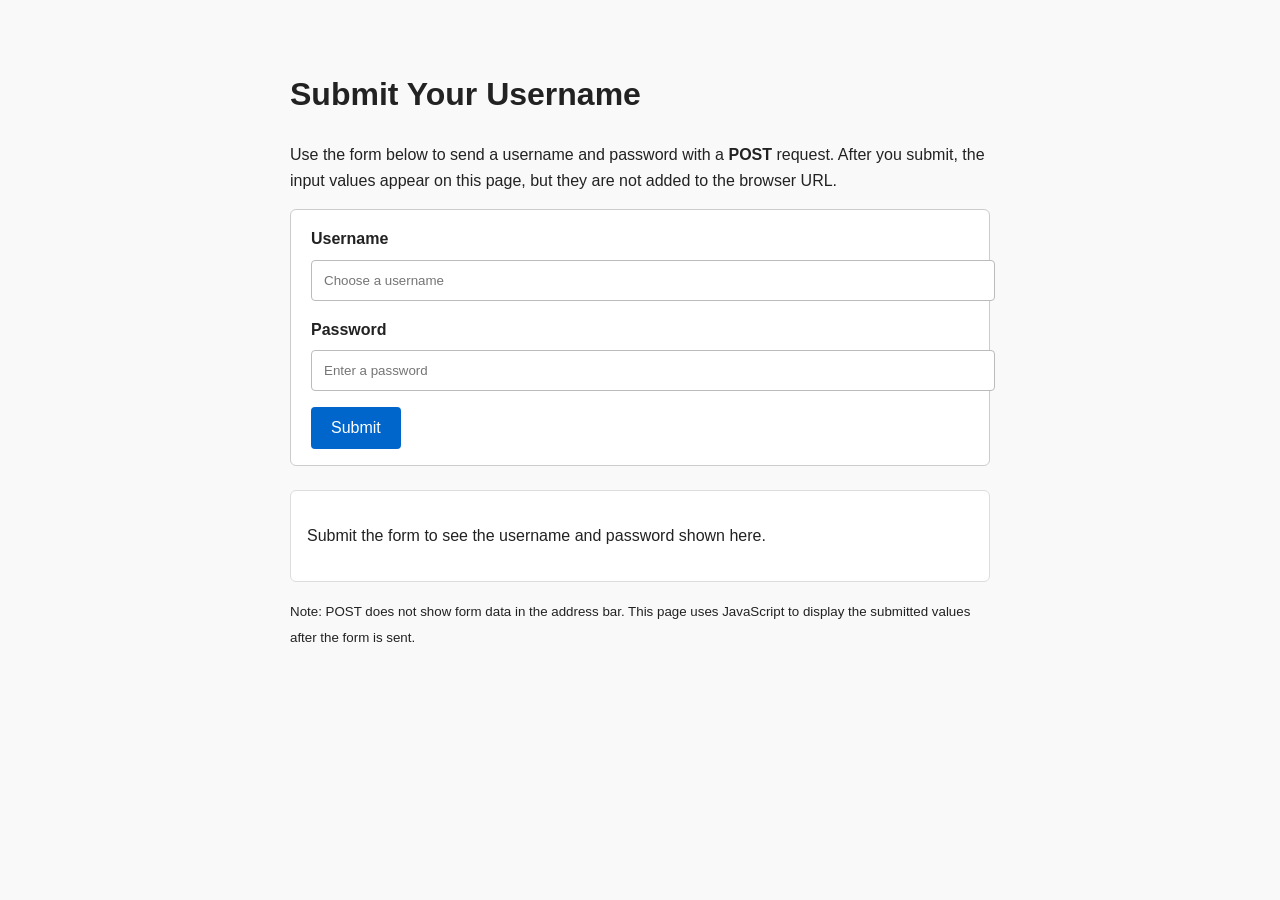
<file: www/form.html>
<!DOCTYPE html>
<html lang="en">
<head>
    <meta charset="UTF-8">
    <meta name="viewport" content="width=device-width, initial-scale=1.0">
    <title>Submit Your Username</title>
    <style>
        body {
            font-family: Arial, sans-serif;
            max-width: 700px;
            margin: 2rem auto;
            padding: 1rem;
            line-height: 1.6;
            background: #f9f9f9;
            color: #222;
        }
        form {
            background: #fff;
            border: 1px solid #ccc;
            padding: 1rem 1.25rem;
            border-radius: 6px;
        }
        label {
            display: block;
            margin-bottom: 0.5rem;
            font-weight: bold;
        }
        input[type="text"],
        input[type="password"] {
            width: 100%;
            padding: 0.75rem;
            margin-bottom: 1rem;
            border: 1px solid #bbb;
            border-radius: 4px;
        }
        button {
            padding: 0.75rem 1.25rem;
            font-size: 1rem;
            background: #0066cc;
            color: white;
            border: none;
            border-radius: 4px;
            cursor: pointer;
        }
        button:hover {
            background: #004999;
        }
        #result {
            background: #fff;
            border: 1px solid #ddd;
            padding: 1rem;
            border-radius: 6px;
            margin-top: 1.5rem;
        }
    </style>
</head>
<body>
    <h1>Submit Your Username</h1>
    <p>Use the form below to send a username and password with a <strong>POST</strong> request. After you submit, the input values appear on this page, but they are not added to the browser URL.</p>
    <form action="#" method="post">
        <label for="username">Username</label>
        <input type="text" id="username" name="username" placeholder="Choose a username" required>
        <label for="password">Password</label>
        <input type="password" id="password" name="password" placeholder="Enter a password" required>
        <button type="submit">Submit</button>
    </form>
    <div id="result" aria-live="polite"></div>
    <p><small>Note: POST does not show form data in the address bar. This page uses JavaScript to display the submitted values after the form is sent.</small></p>
    <script>
        const form = document.querySelector('form');
        const result = document.getElementById('result');

        function showSubmittedData(formData) {
            if (!formData) {
                result.innerHTML = '<p>Submit the form to see the username and password shown here.</p>';
                return;
            }

            const username = formData.get('username');
            const password = formData.get('password');

            result.innerHTML = '<h2>Submitted values</h2>' +
                '<p><strong>Username:</strong> ' + (username ? username : '(empty)') + '</p>' +
                '<p><strong>Password:</strong> ' + (password ? password : '(empty)') + '</p>' +
                '<p><small>Data sent with POST, not visible in the URL.</small></p>';
        }

        form.addEventListener('submit', function(event) {
            event.preventDefault();
            const formData = new FormData(form);
            showSubmittedData(formData);
        });

        showSubmittedData(null);
    </script>
</body>
</html>
</file>
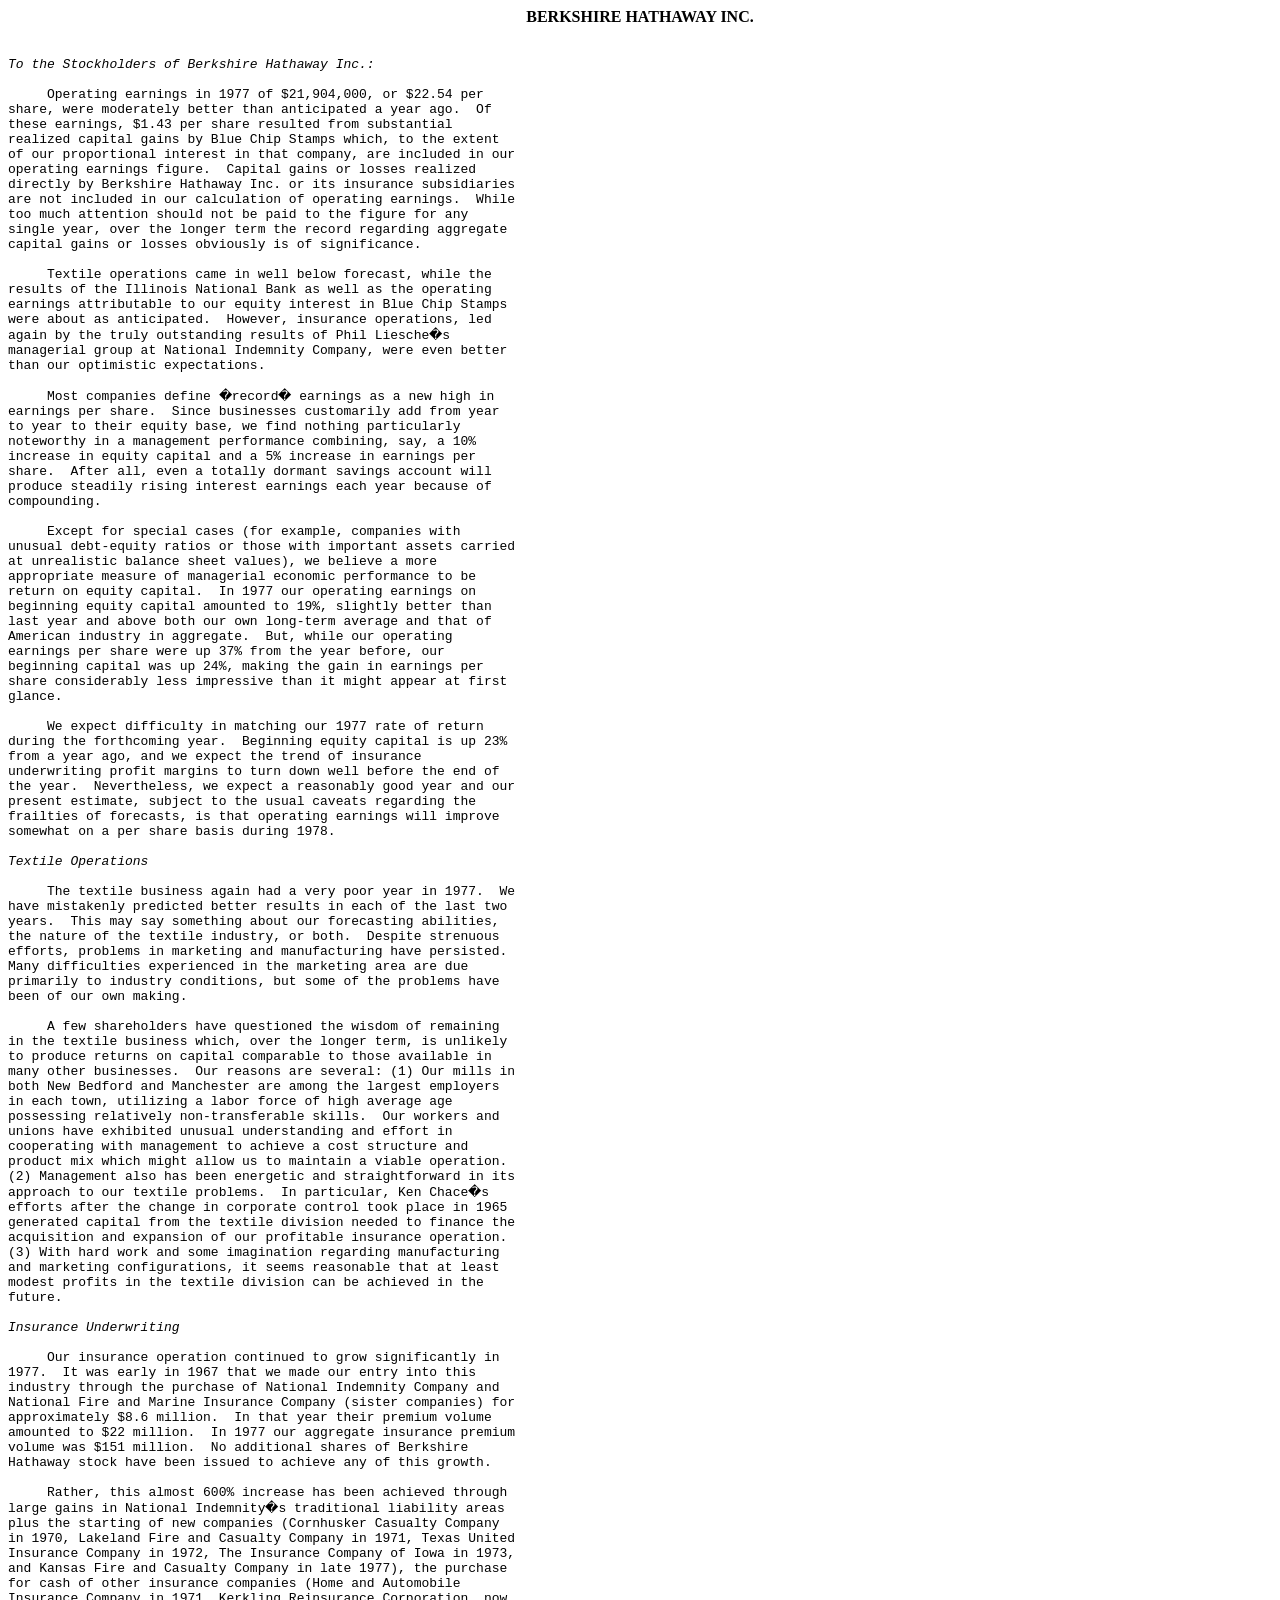
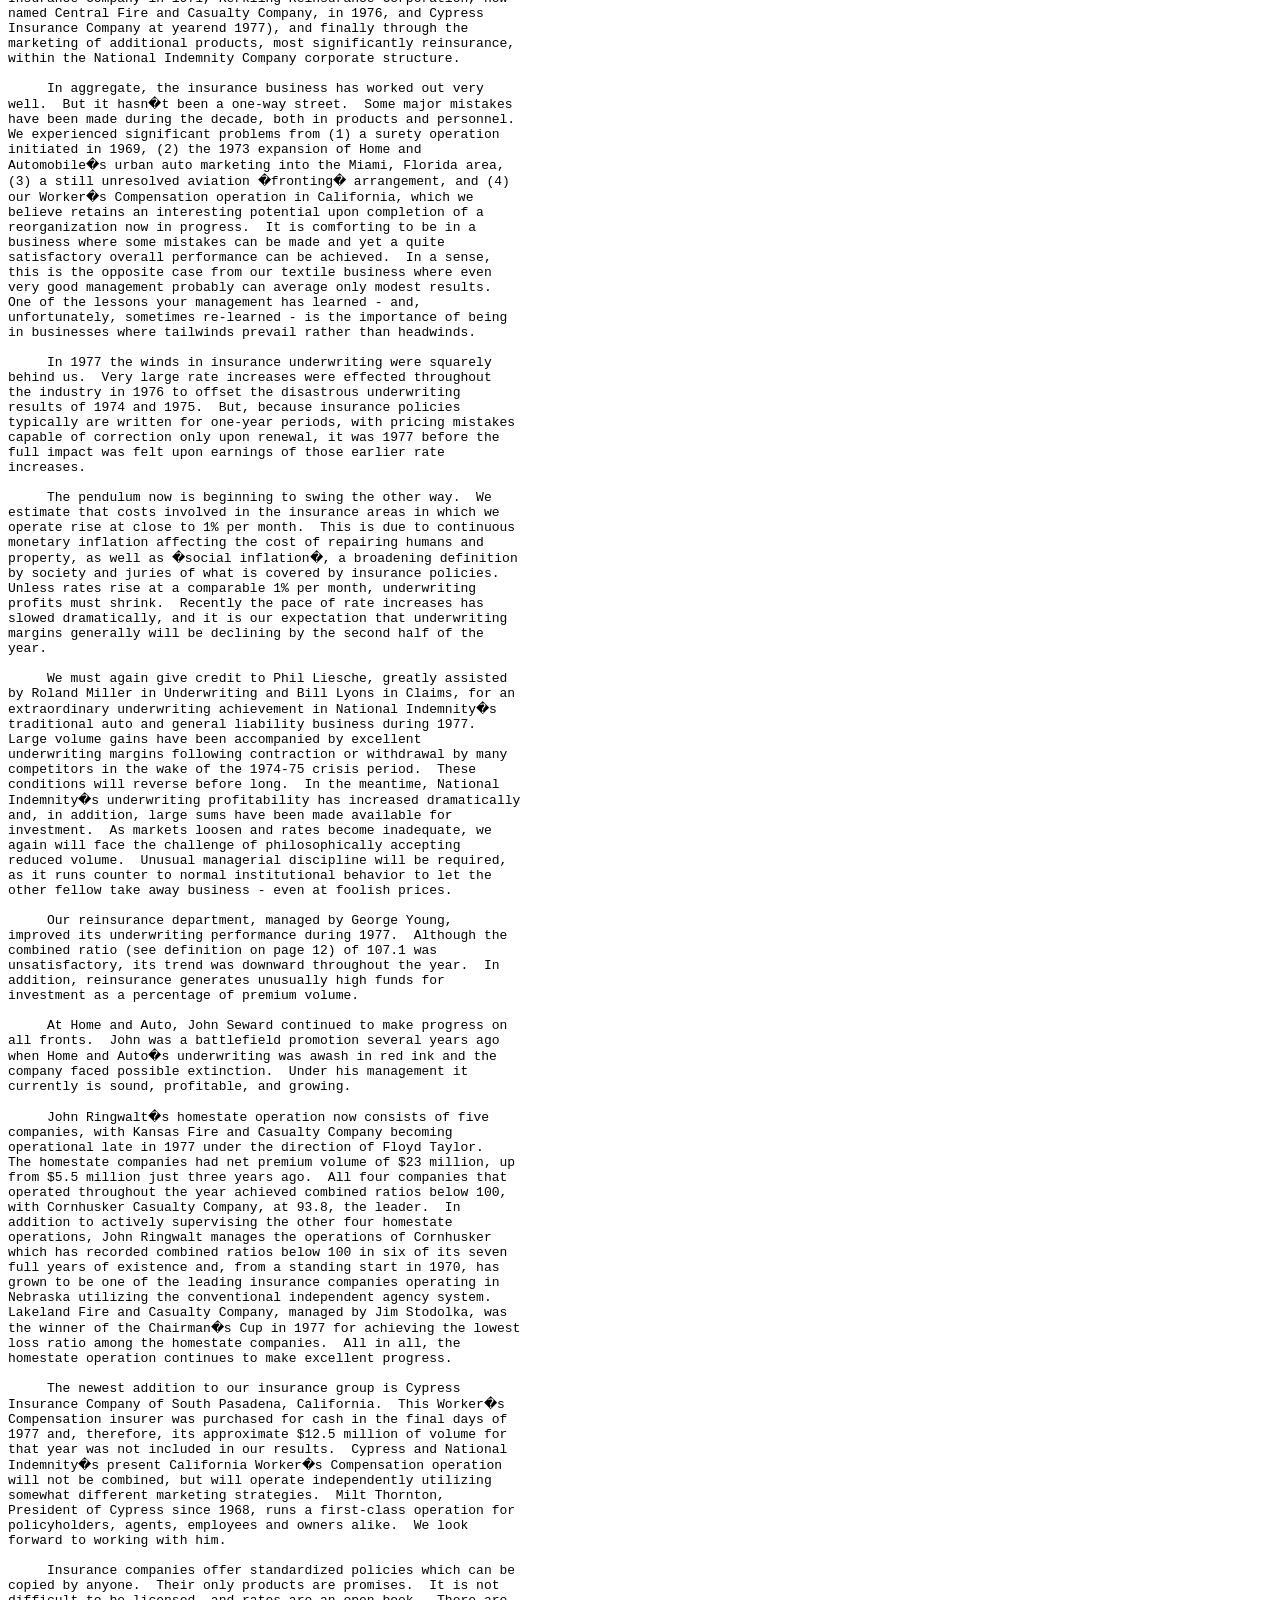
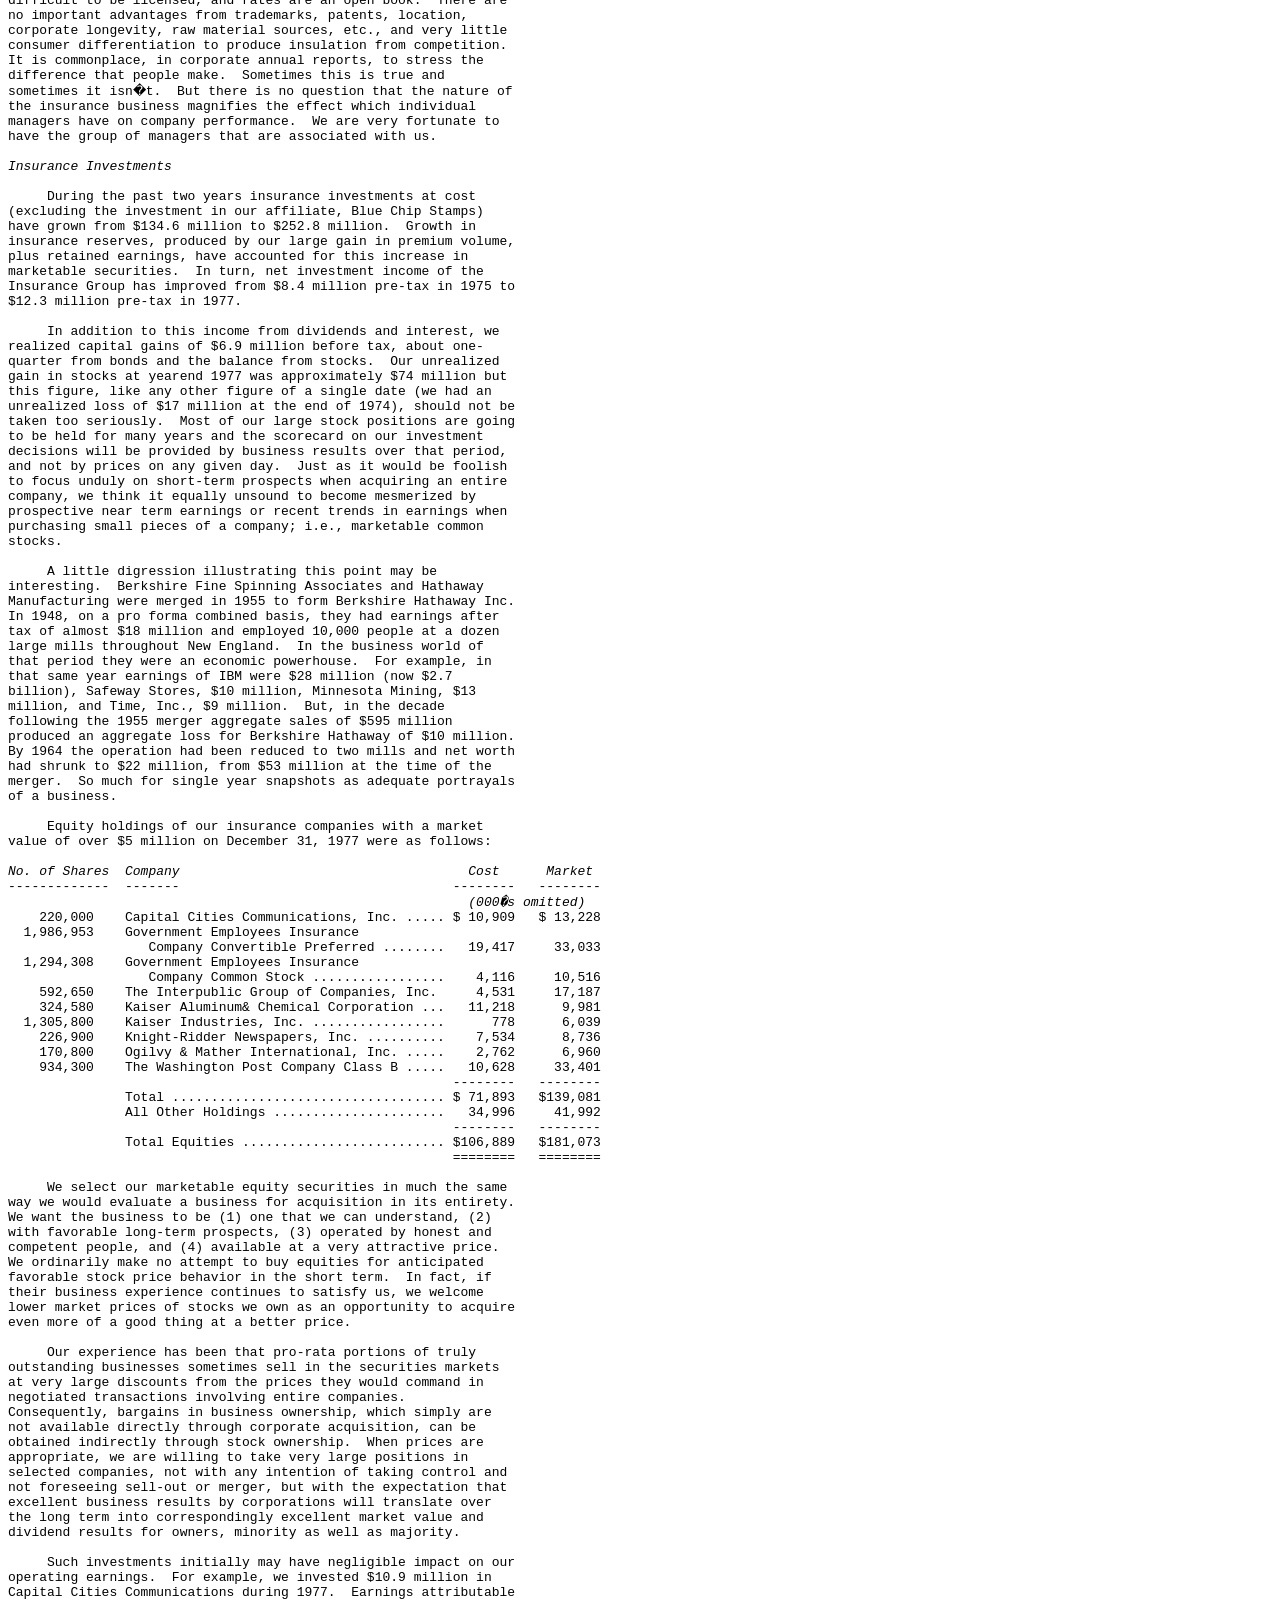
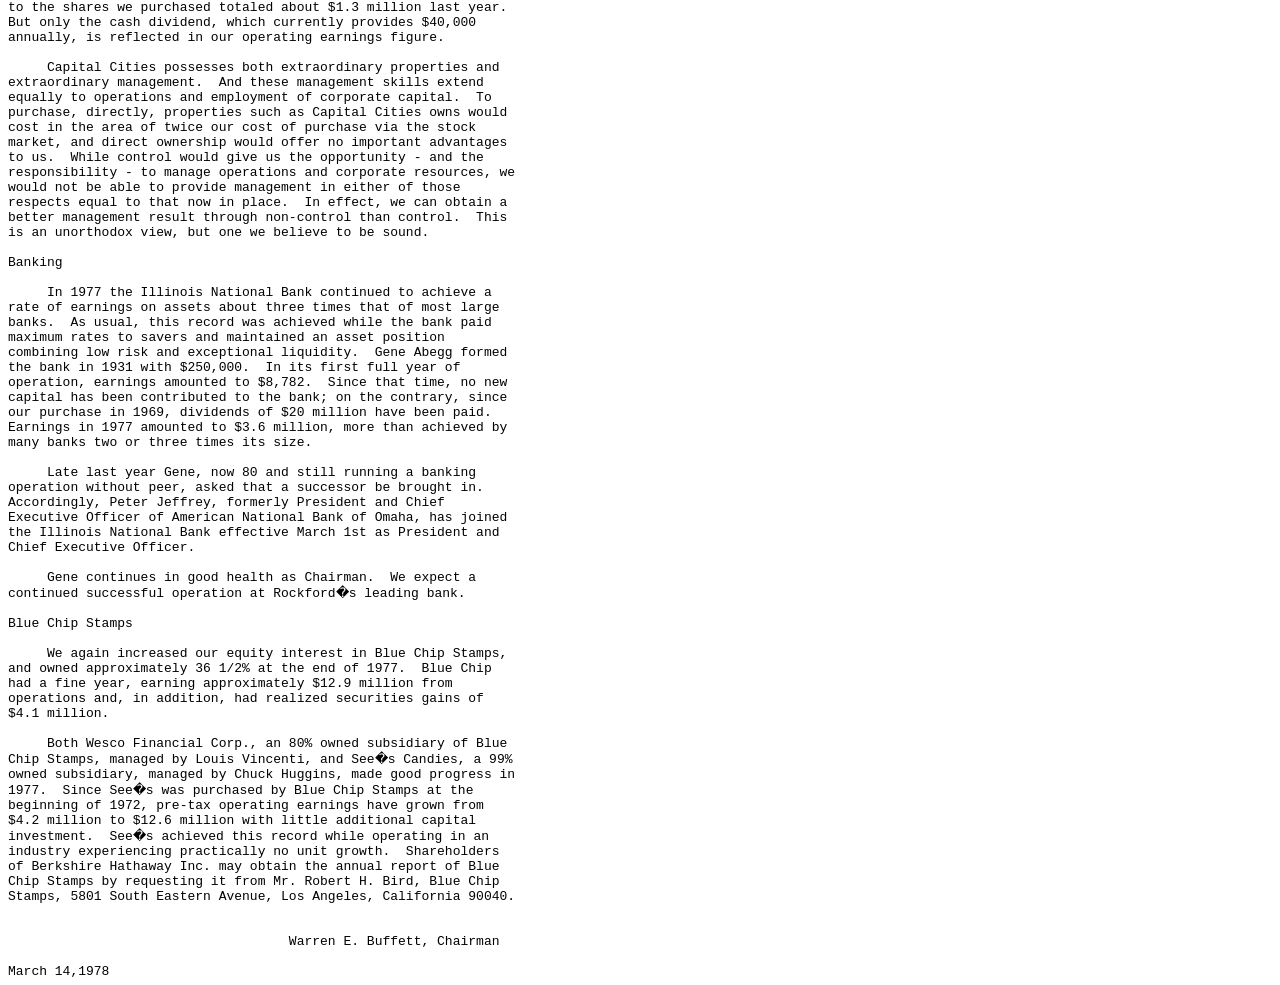
<file: data/raw/1977.html>
<!-- Global site tag (gtag.js) - Google Analytics -->
<script async src="https://www.googletagmanager.com/gtag/js?id=UA-136883390-1"></script>
<script>
  window.dataLayer = window.dataLayer || [];
  function gtag(){dataLayer.push(arguments);}
  gtag('js', new Date());

  gtag('config', 'UA-136883390-1');
</script>
<HTML>
<HEAD>
  <TITLE>Chairman's Letter - 1977</TITLE>
</HEAD>
<BODY>
<P ALIGN=CENTER>
<B>BERKSHIRE HATHAWAY INC.</B>
</P>
<PRE>

<I>To the Stockholders of Berkshire Hathaway Inc.:</I>

     Operating earnings in 1977 of $21,904,000, or $22.54 per 
share, were moderately better than anticipated a year ago.  Of 
these earnings, $1.43 per share resulted from substantial 
realized capital gains by Blue Chip Stamps which, to the extent 
of our proportional interest in that company, are included in our 
operating earnings figure.  Capital gains or losses realized 
directly by Berkshire Hathaway Inc. or its insurance subsidiaries 
are not included in our calculation of operating earnings.  While 
too much attention should not be paid to the figure for any 
single year, over the longer term the record regarding aggregate 
capital gains or losses obviously is of significance.

     Textile operations came in well below forecast, while the 
results of the Illinois National Bank as well as the operating 
earnings attributable to our equity interest in Blue Chip Stamps 
were about as anticipated.  However, insurance operations, led 
again by the truly outstanding results of Phil Liesche�s 
managerial group at National Indemnity Company, were even better 
than our optimistic expectations.

     Most companies define �record� earnings as a new high in 
earnings per share.  Since businesses customarily add from year 
to year to their equity base, we find nothing particularly 
noteworthy in a management performance combining, say, a 10% 
increase in equity capital and a 5% increase in earnings per 
share.  After all, even a totally dormant savings account will 
produce steadily rising interest earnings each year because of 
compounding.

     Except for special cases (for example, companies with 
unusual debt-equity ratios or those with important assets carried 
at unrealistic balance sheet values), we believe a more 
appropriate measure of managerial economic performance to be 
return on equity capital.  In 1977 our operating earnings on 
beginning equity capital amounted to 19%, slightly better than 
last year and above both our own long-term average and that of 
American industry in aggregate.  But, while our operating 
earnings per share were up 37% from the year before, our 
beginning capital was up 24%, making the gain in earnings per 
share considerably less impressive than it might appear at first 
glance.

     We expect difficulty in matching our 1977 rate of return 
during the forthcoming year.  Beginning equity capital is up 23% 
from a year ago, and we expect the trend of insurance 
underwriting profit margins to turn down well before the end of 
the year.  Nevertheless, we expect a reasonably good year and our 
present estimate, subject to the usual caveats regarding the 
frailties of forecasts, is that operating earnings will improve 
somewhat on a per share basis during 1978.

<I>Textile Operations</I>

     The textile business again had a very poor year in 1977.  We 
have mistakenly predicted better results in each of the last two 
years.  This may say something about our forecasting abilities, 
the nature of the textile industry, or both.  Despite strenuous 
efforts, problems in marketing and manufacturing have persisted.  
Many difficulties experienced in the marketing area are due 
primarily to industry conditions, but some of the problems have 
been of our own making.

     A few shareholders have questioned the wisdom of remaining 
in the textile business which, over the longer term, is unlikely 
to produce returns on capital comparable to those available in 
many other businesses.  Our reasons are several: (1) Our mills in 
both New Bedford and Manchester are among the largest employers 
in each town, utilizing a labor force of high average age 
possessing relatively non-transferable skills.  Our workers and 
unions have exhibited unusual understanding and effort in 
cooperating with management to achieve a cost structure and 
product mix which might allow us to maintain a viable operation. 
(2) Management also has been energetic and straightforward in its 
approach to our textile problems.  In particular, Ken Chace�s 
efforts after the change in corporate control took place in 1965 
generated capital from the textile division needed to finance the 
acquisition and expansion of our profitable insurance operation.  
(3) With hard work and some imagination regarding manufacturing 
and marketing configurations, it seems reasonable that at least 
modest profits in the textile division can be achieved in the 
future.

<I>Insurance Underwriting</I>

     Our insurance operation continued to grow significantly in 
1977.  It was early in 1967 that we made our entry into this 
industry through the purchase of National Indemnity Company and 
National Fire and Marine Insurance Company (sister companies) for 
approximately $8.6 million.  In that year their premium volume 
amounted to $22 million.  In 1977 our aggregate insurance premium 
volume was $151 million.  No additional shares of Berkshire 
Hathaway stock have been issued to achieve any of this growth.

     Rather, this almost 600% increase has been achieved through 
large gains in National Indemnity�s traditional liability areas 
plus the starting of new companies (Cornhusker Casualty Company 
in 1970, Lakeland Fire and Casualty Company in 1971, Texas United 
Insurance Company in 1972, The Insurance Company of Iowa in 1973, 
and Kansas Fire and Casualty Company in late 1977), the purchase 
for cash of other insurance companies (Home and Automobile 
Insurance Company in 1971, Kerkling Reinsurance Corporation, now 
named Central Fire and Casualty Company, in 1976, and Cypress 
Insurance Company at yearend 1977), and finally through the 
marketing of additional products, most significantly reinsurance, 
within the National Indemnity Company corporate structure.

     In aggregate, the insurance business has worked out very 
well.  But it hasn�t been a one-way street.  Some major mistakes 
have been made during the decade, both in products and personnel.  
We experienced significant problems from (1) a surety operation 
initiated in 1969, (2) the 1973 expansion of Home and 
Automobile�s urban auto marketing into the Miami, Florida area, 
(3) a still unresolved aviation �fronting� arrangement, and (4) 
our Worker�s Compensation operation in California, which we 
believe retains an interesting potential upon completion of a 
reorganization now in progress.  It is comforting to be in a 
business where some mistakes can be made and yet a quite 
satisfactory overall performance can be achieved.  In a sense, 
this is the opposite case from our textile business where even 
very good management probably can average only modest results.  
One of the lessons your management has learned - and, 
unfortunately, sometimes re-learned - is the importance of being 
in businesses where tailwinds prevail rather than headwinds.

     In 1977 the winds in insurance underwriting were squarely 
behind us.  Very large rate increases were effected throughout 
the industry in 1976 to offset the disastrous underwriting 
results of 1974 and 1975.  But, because insurance policies 
typically are written for one-year periods, with pricing mistakes 
capable of correction only upon renewal, it was 1977 before the 
full impact was felt upon earnings of those earlier rate 
increases.

     The pendulum now is beginning to swing the other way.  We 
estimate that costs involved in the insurance areas in which we 
operate rise at close to 1% per month.  This is due to continuous 
monetary inflation affecting the cost of repairing humans and 
property, as well as �social inflation�, a broadening definition 
by society and juries of what is covered by insurance policies.  
Unless rates rise at a comparable 1% per month, underwriting 
profits must shrink.  Recently the pace of rate increases has 
slowed dramatically, and it is our expectation that underwriting 
margins generally will be declining by the second half of the 
year.

     We must again give credit to Phil Liesche, greatly assisted 
by Roland Miller in Underwriting and Bill Lyons in Claims, for an 
extraordinary underwriting achievement in National Indemnity�s 
traditional auto and general liability business during 1977.  
Large volume gains have been accompanied by excellent 
underwriting margins following contraction or withdrawal by many 
competitors in the wake of the 1974-75 crisis period.  These 
conditions will reverse before long.  In the meantime, National 
Indemnity�s underwriting profitability has increased dramatically 
and, in addition, large sums have been made available for 
investment.  As markets loosen and rates become inadequate, we 
again will face the challenge of philosophically accepting 
reduced volume.  Unusual managerial discipline will be required, 
as it runs counter to normal institutional behavior to let the 
other fellow take away business - even at foolish prices.

     Our reinsurance department, managed by George Young, 
improved its underwriting performance during 1977.  Although the 
combined ratio (see definition on page 12) of 107.1 was 
unsatisfactory, its trend was downward throughout the year.  In 
addition, reinsurance generates unusually high funds for 
investment as a percentage of premium volume.

     At Home and Auto, John Seward continued to make progress on 
all fronts.  John was a battlefield promotion several years ago 
when Home and Auto�s underwriting was awash in red ink and the 
company faced possible extinction.  Under his management it 
currently is sound, profitable, and growing.

     John Ringwalt�s homestate operation now consists of five 
companies, with Kansas Fire and Casualty Company becoming 
operational late in 1977 under the direction of Floyd Taylor.  
The homestate companies had net premium volume of $23 million, up 
from $5.5 million just three years ago.  All four companies that 
operated throughout the year achieved combined ratios below 100, 
with Cornhusker Casualty Company, at 93.8, the leader.  In 
addition to actively supervising the other four homestate 
operations, John Ringwalt manages the operations of Cornhusker 
which has recorded combined ratios below 100 in six of its seven 
full years of existence and, from a standing start in 1970, has 
grown to be one of the leading insurance companies operating in 
Nebraska utilizing the conventional independent agency system.  
Lakeland Fire and Casualty Company, managed by Jim Stodolka, was 
the winner of the Chairman�s Cup in 1977 for achieving the lowest 
loss ratio among the homestate companies.  All in all, the 
homestate operation continues to make excellent progress.

     The newest addition to our insurance group is Cypress 
Insurance Company of South Pasadena, California.  This Worker�s 
Compensation insurer was purchased for cash in the final days of 
1977 and, therefore, its approximate $12.5 million of volume for 
that year was not included in our results.  Cypress and National 
Indemnity�s present California Worker�s Compensation operation 
will not be combined, but will operate independently utilizing 
somewhat different marketing strategies.  Milt Thornton, 
President of Cypress since 1968, runs a first-class operation for 
policyholders, agents, employees and owners alike.  We look 
forward to working with him.

     Insurance companies offer standardized policies which can be 
copied by anyone.  Their only products are promises.  It is not 
difficult to be licensed, and rates are an open book.  There are 
no important advantages from trademarks, patents, location, 
corporate longevity, raw material sources, etc., and very little 
consumer differentiation to produce insulation from competition.  
It is commonplace, in corporate annual reports, to stress the 
difference that people make.  Sometimes this is true and 
sometimes it isn�t.  But there is no question that the nature of 
the insurance business magnifies the effect which individual 
managers have on company performance.  We are very fortunate to 
have the group of managers that are associated with us.

<I>Insurance Investments</I>

     During the past two years insurance investments at cost 
(excluding the investment in our affiliate, Blue Chip Stamps) 
have grown from $134.6 million to $252.8 million.  Growth in 
insurance reserves, produced by our large gain in premium volume, 
plus retained earnings, have accounted for this increase in 
marketable securities.  In turn, net investment income of the 
Insurance Group has improved from $8.4 million pre-tax in 1975 to 
$12.3 million pre-tax in 1977.

     In addition to this income from dividends and interest, we 
realized capital gains of $6.9 million before tax, about one-
quarter from bonds and the balance from stocks.  Our unrealized 
gain in stocks at yearend 1977 was approximately $74 million but 
this figure, like any other figure of a single date (we had an 
unrealized loss of $17 million at the end of 1974), should not be 
taken too seriously.  Most of our large stock positions are going 
to be held for many years and the scorecard on our investment 
decisions will be provided by business results over that period, 
and not by prices on any given day.  Just as it would be foolish 
to focus unduly on short-term prospects when acquiring an entire 
company, we think it equally unsound to become mesmerized by 
prospective near term earnings or recent trends in earnings when 
purchasing small pieces of a company; i.e., marketable common 
stocks.

     A little digression illustrating this point may be 
interesting.  Berkshire Fine Spinning Associates and Hathaway 
Manufacturing were merged in 1955 to form Berkshire Hathaway Inc.  
In 1948, on a pro forma combined basis, they had earnings after 
tax of almost $18 million and employed 10,000 people at a dozen 
large mills throughout New England.  In the business world of 
that period they were an economic powerhouse.  For example, in 
that same year earnings of IBM were $28 million (now $2.7 
billion), Safeway Stores, $10 million, Minnesota Mining, $13 
million, and Time, Inc., $9 million.  But, in the decade 
following the 1955 merger aggregate sales of $595 million 
produced an aggregate loss for Berkshire Hathaway of $10 million.  
By 1964 the operation had been reduced to two mills and net worth 
had shrunk to $22 million, from $53 million at the time of the 
merger.  So much for single year snapshots as adequate portrayals 
of a business.

     Equity holdings of our insurance companies with a market 
value of over $5 million on December 31, 1977 were as follows:
<I>
No. of Shares  Company                                     Cost      Market
-------------  -------                                   --------   --------
                                                           (000�s omitted)</I>
    220,000    Capital Cities Communications, Inc. ..... $ 10,909   $ 13,228  
  1,986,953    Government Employees Insurance 
                  Company Convertible Preferred ........   19,417     33,033  
  1,294,308    Government Employees Insurance 
                  Company Common Stock .................    4,116     10,516
    592,650    The Interpublic Group of Companies, Inc.     4,531     17,187  
    324,580    Kaiser Aluminum& Chemical Corporation ...   11,218      9,981
  1,305,800    Kaiser Industries, Inc. .................      778      6,039
    226,900    Knight-Ridder Newspapers, Inc. ..........    7,534      8,736
    170,800    Ogilvy & Mather International, Inc. .....    2,762      6,960
    934,300    The Washington Post Company Class B .....   10,628     33,401
                                                         --------   --------
               Total ................................... $ 71,893   $139,081
               All Other Holdings ......................   34,996     41,992
                                                         --------   --------
               Total Equities .......................... $106,889   $181,073
                                                         ========   ========

     We select our marketable equity securities in much the same 
way we would evaluate a business for acquisition in its entirety.  
We want the business to be (1) one that we can understand, (2) 
with favorable long-term prospects, (3) operated by honest and 
competent people, and (4) available at a very attractive price.  
We ordinarily make no attempt to buy equities for anticipated 
favorable stock price behavior in the short term.  In fact, if 
their business experience continues to satisfy us, we welcome 
lower market prices of stocks we own as an opportunity to acquire 
even more of a good thing at a better price.

     Our experience has been that pro-rata portions of truly 
outstanding businesses sometimes sell in the securities markets 
at very large discounts from the prices they would command in 
negotiated transactions involving entire companies.  
Consequently, bargains in business ownership, which simply are 
not available directly through corporate acquisition, can be 
obtained indirectly through stock ownership.  When prices are 
appropriate, we are willing to take very large positions in 
selected companies, not with any intention of taking control and 
not foreseeing sell-out or merger, but with the expectation that 
excellent business results by corporations will translate over 
the long term into correspondingly excellent market value and 
dividend results for owners, minority as well as majority.

     Such investments initially may have negligible impact on our 
operating earnings.  For example, we invested $10.9 million in 
Capital Cities Communications during 1977.  Earnings attributable 
to the shares we purchased totaled about $1.3 million last year.  
But only the cash dividend, which currently provides $40,000 
annually, is reflected in our operating earnings figure.

     Capital Cities possesses both extraordinary properties and 
extraordinary management.  And these management skills extend 
equally to operations and employment of corporate capital.  To 
purchase, directly, properties such as Capital Cities owns would 
cost in the area of twice our cost of purchase via the stock 
market, and direct ownership would offer no important advantages 
to us.  While control would give us the opportunity - and the 
responsibility - to manage operations and corporate resources, we 
would not be able to provide management in either of those 
respects equal to that now in place.  In effect, we can obtain a 
better management result through non-control than control.  This 
is an unorthodox view, but one we believe to be sound.

Banking

     In 1977 the Illinois National Bank continued to achieve a 
rate of earnings on assets about three times that of most large 
banks.  As usual, this record was achieved while the bank paid 
maximum rates to savers and maintained an asset position 
combining low risk and exceptional liquidity.  Gene Abegg formed 
the bank in 1931 with $250,000.  In its first full year of 
operation, earnings amounted to $8,782.  Since that time, no new 
capital has been contributed to the bank; on the contrary, since 
our purchase in 1969, dividends of $20 million have been paid.  
Earnings in 1977 amounted to $3.6 million, more than achieved by 
many banks two or three times its size.

     Late last year Gene, now 80 and still running a banking 
operation without peer, asked that a successor be brought in.  
Accordingly, Peter Jeffrey, formerly President and Chief 
Executive Officer of American National Bank of Omaha, has joined 
the Illinois National Bank effective March 1st as President and 
Chief Executive Officer.

     Gene continues in good health as Chairman.  We expect a 
continued successful operation at Rockford�s leading bank.

Blue Chip Stamps

     We again increased our equity interest in Blue Chip Stamps, 
and owned approximately 36 1/2% at the end of 1977.  Blue Chip 
had a fine year, earning approximately $12.9 million from 
operations and, in addition, had realized securities gains of 
$4.1 million.

     Both Wesco Financial Corp., an 80% owned subsidiary of Blue 
Chip Stamps, managed by Louis Vincenti, and See�s Candies, a 99% 
owned subsidiary, managed by Chuck Huggins, made good progress in 
1977.  Since See�s was purchased by Blue Chip Stamps at the 
beginning of 1972, pre-tax operating earnings have grown from 
$4.2 million to $12.6 million with little additional capital 
investment.  See�s achieved this record while operating in an 
industry experiencing practically no unit growth.  Shareholders 
of Berkshire Hathaway Inc. may obtain the annual report of Blue 
Chip Stamps by requesting it from Mr. Robert H. Bird, Blue Chip 
Stamps, 5801 South Eastern Avenue, Los Angeles, California 90040.


                                    Warren E. Buffett, Chairman

March 14,1978

</PRE>
</BODY
</HTML>
</file>
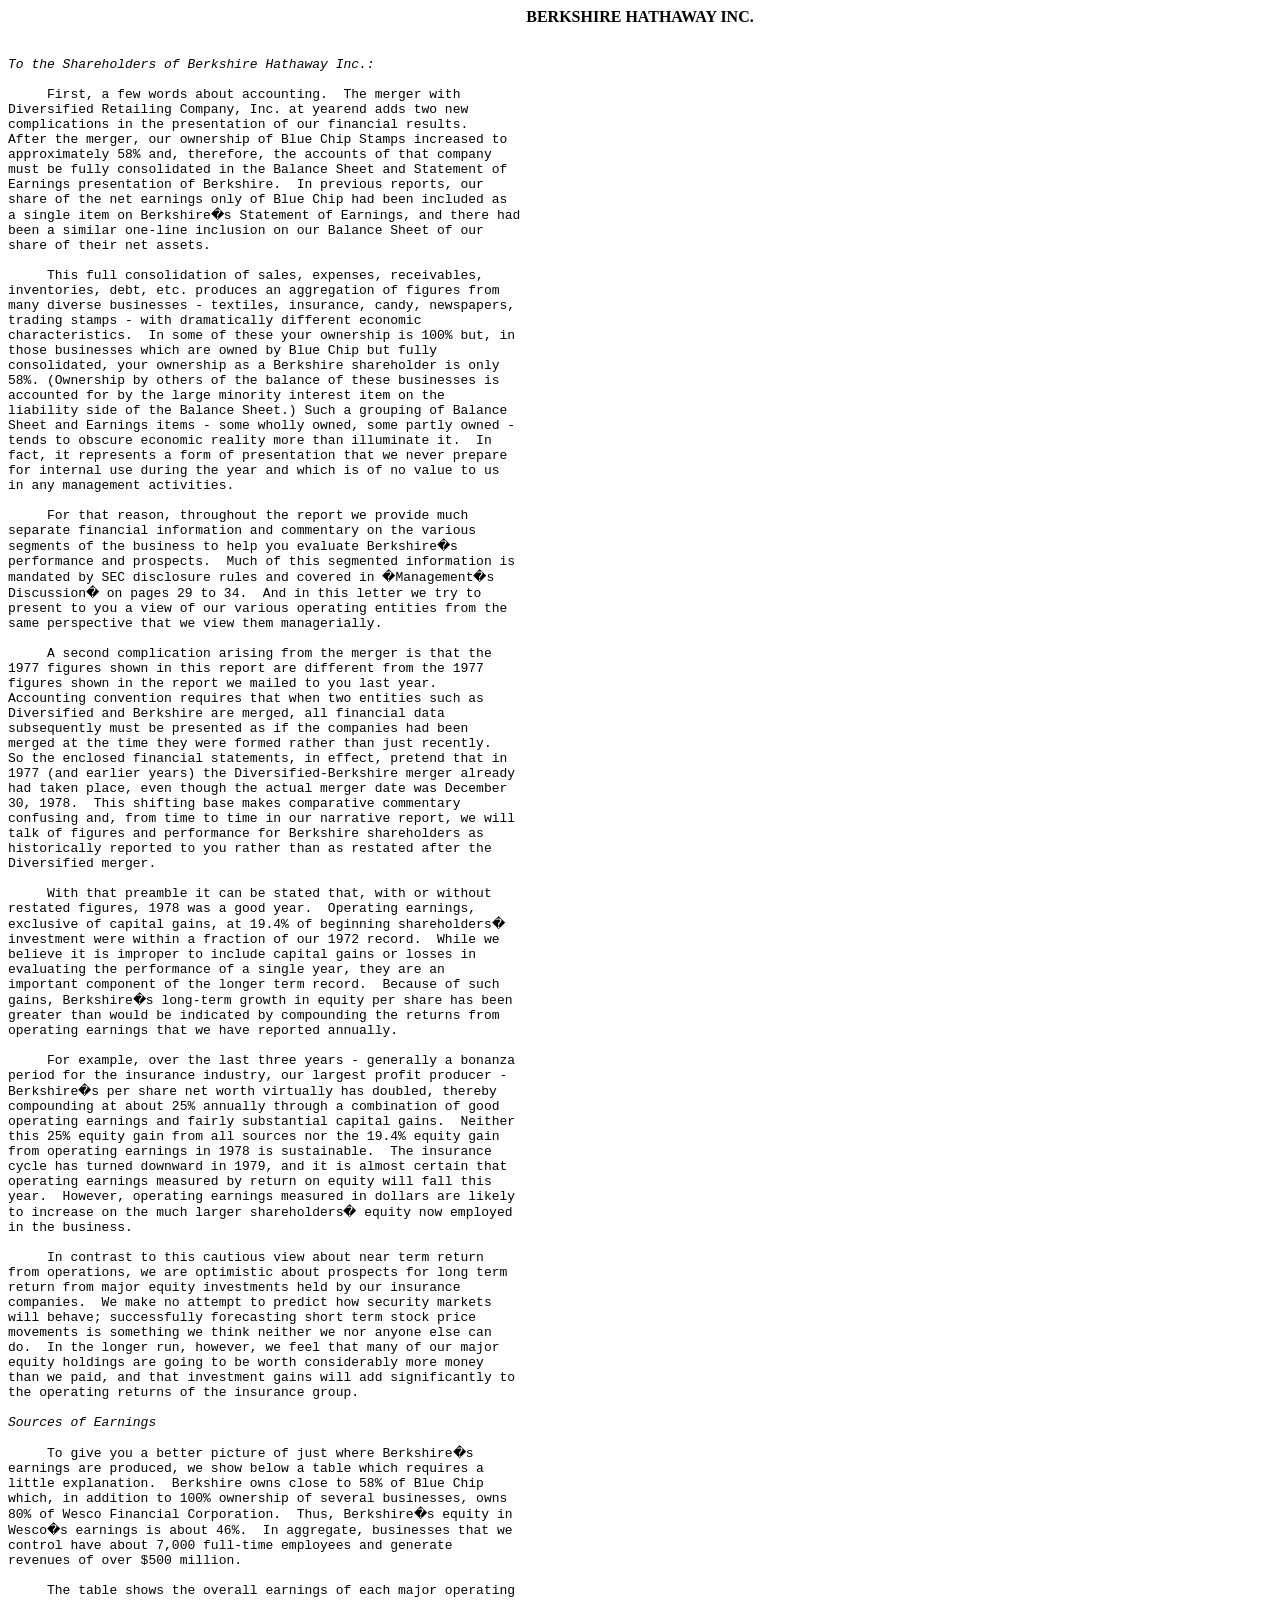
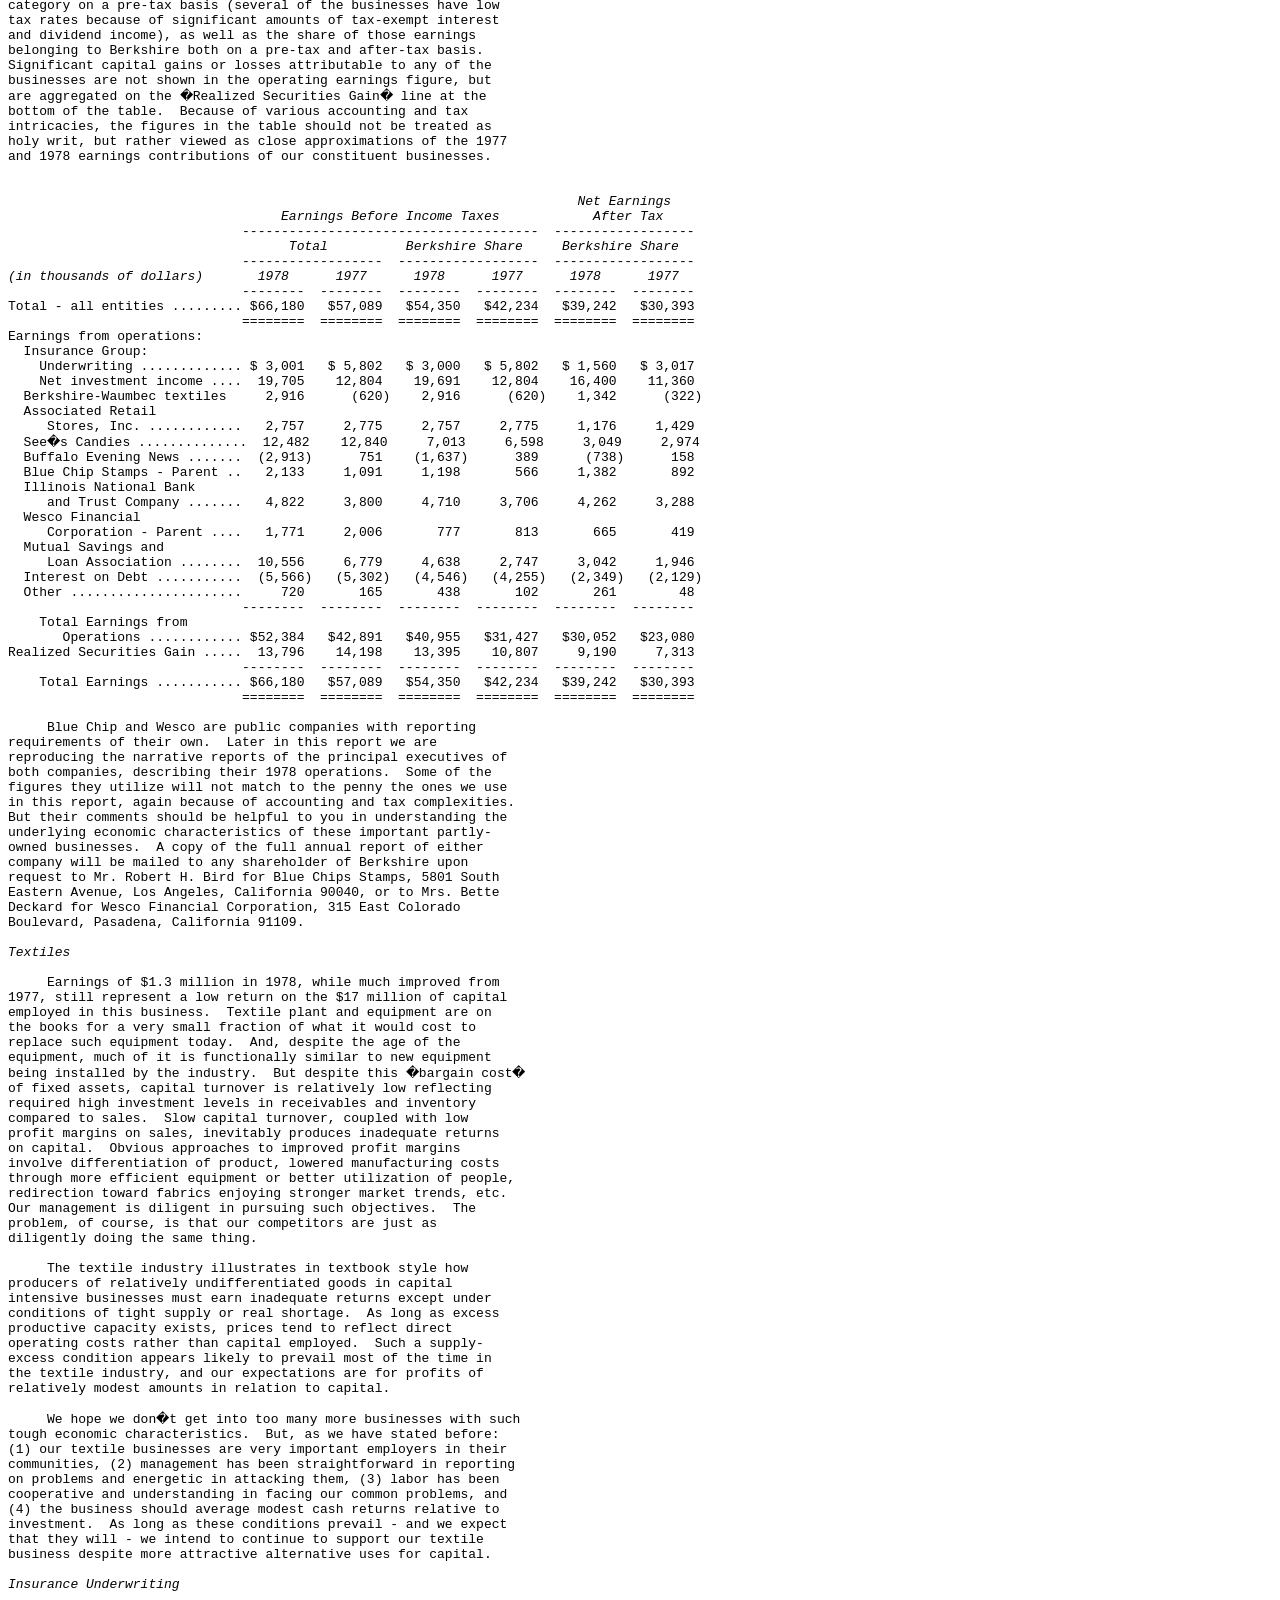
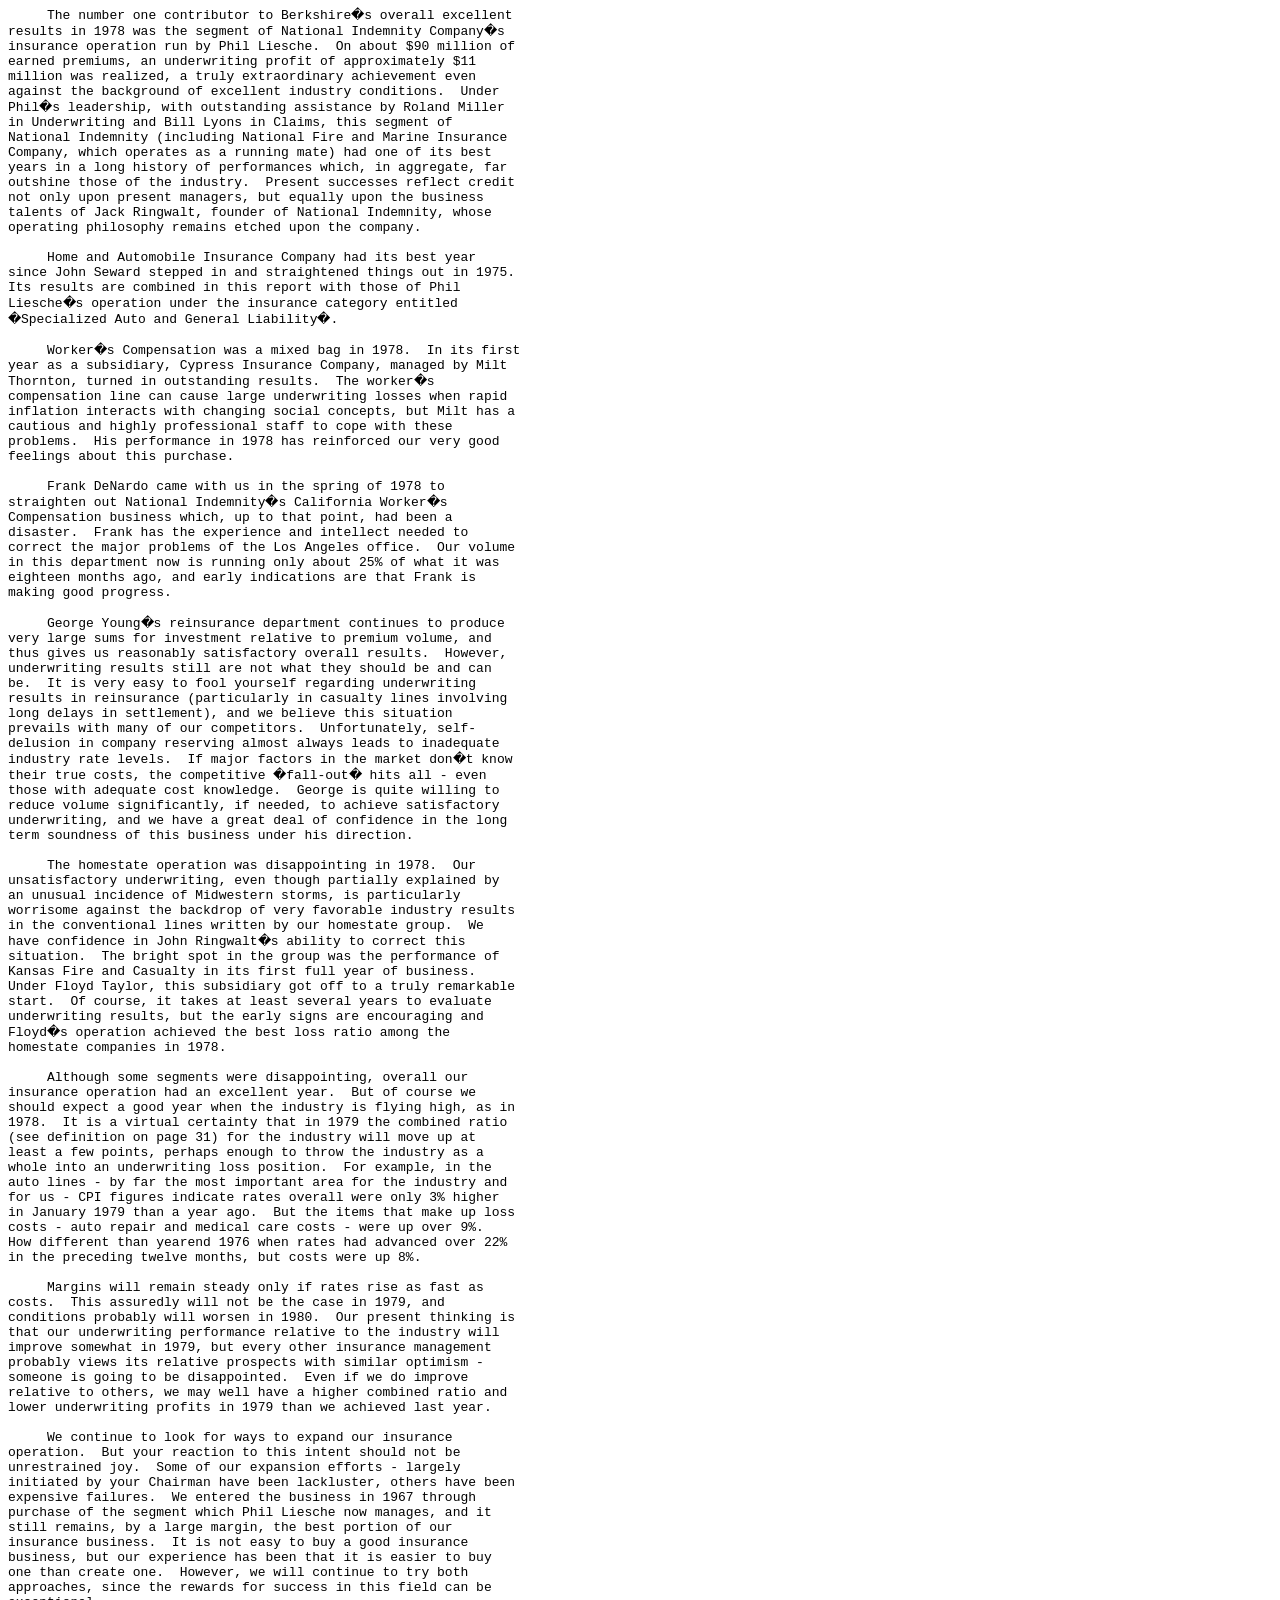
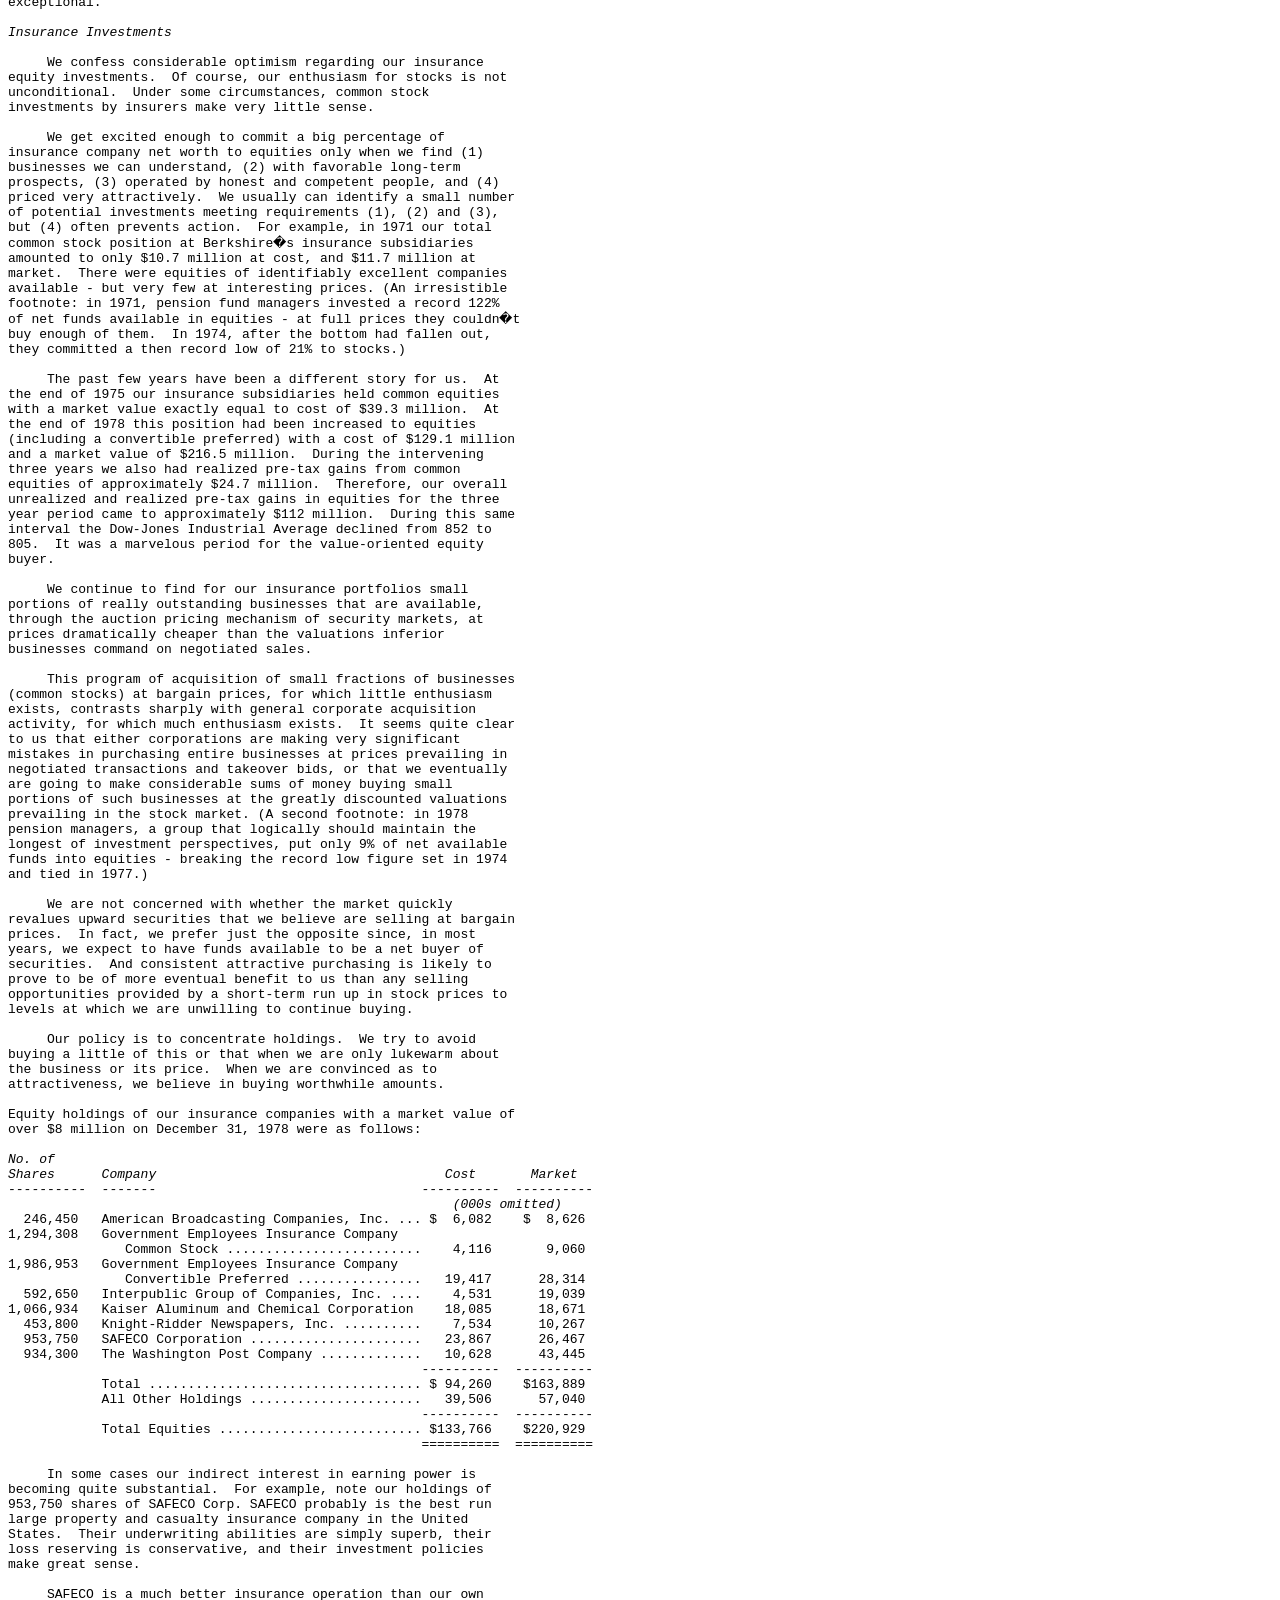
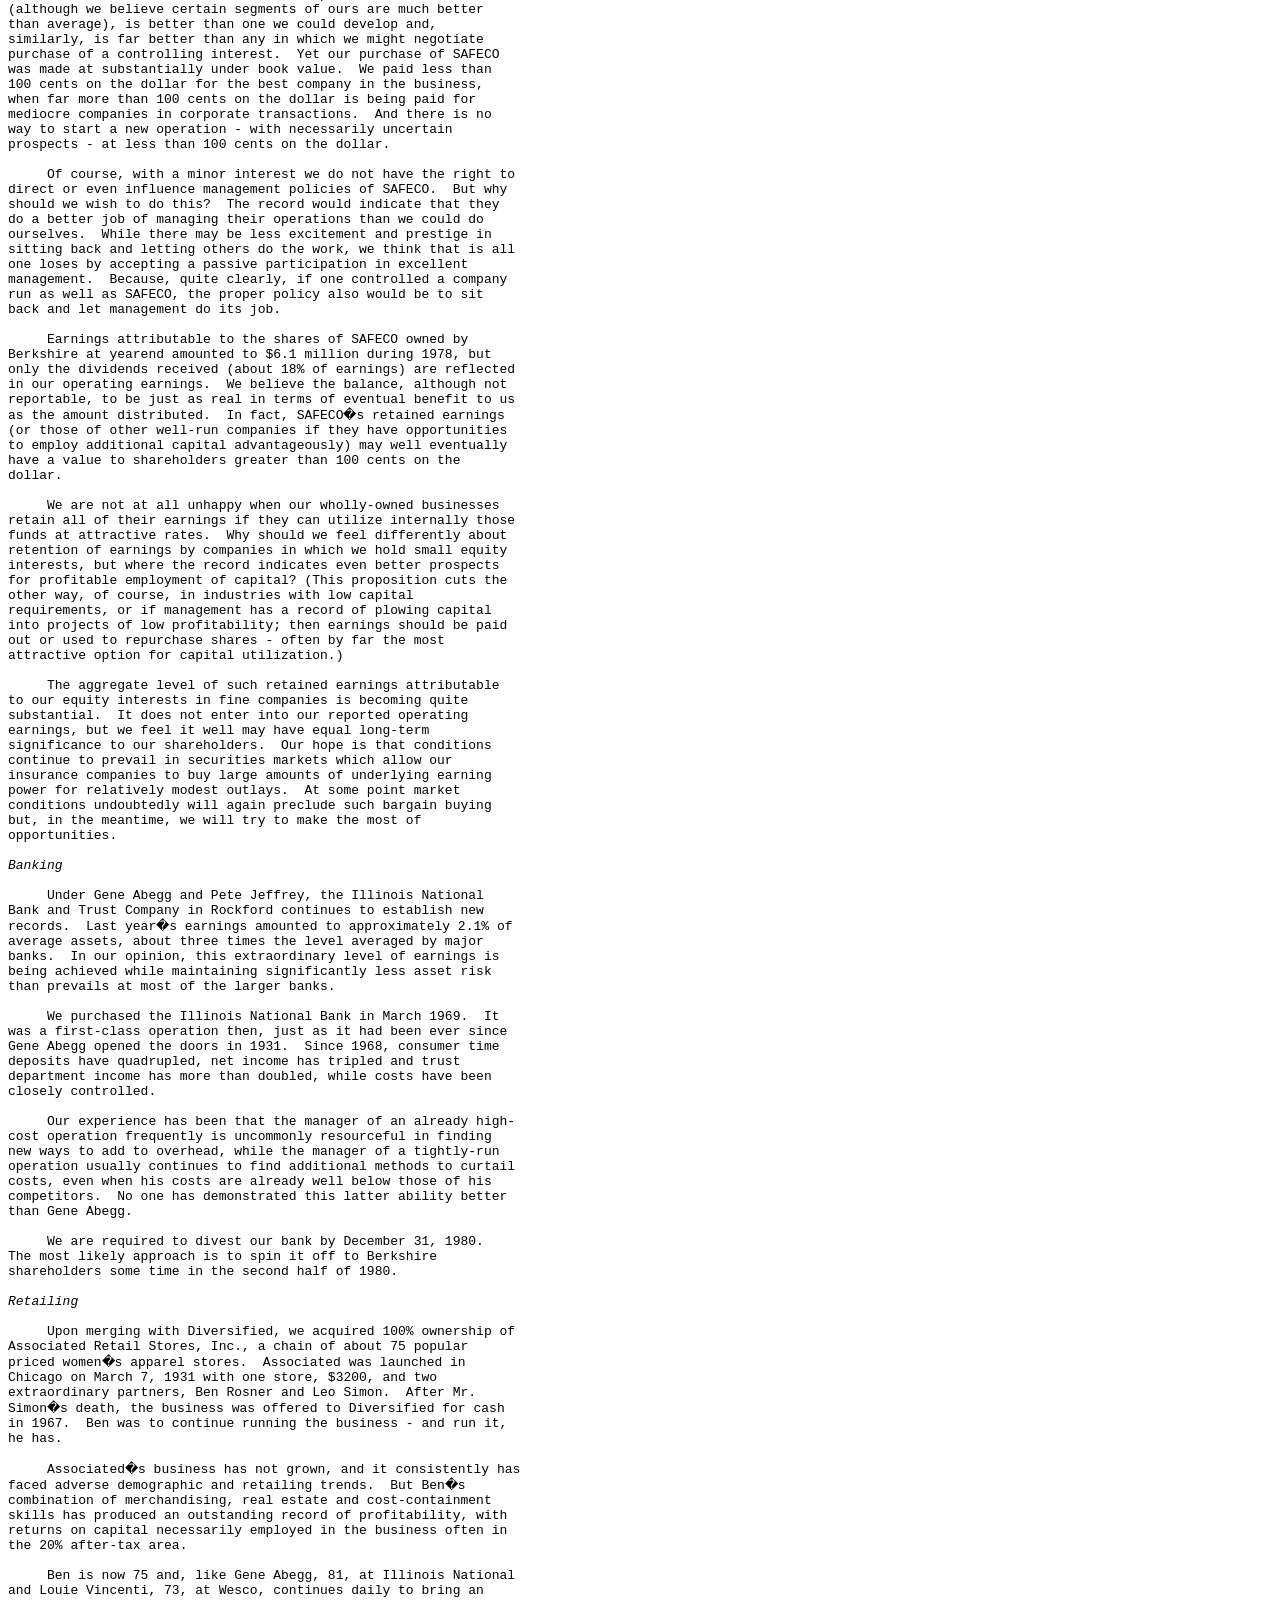
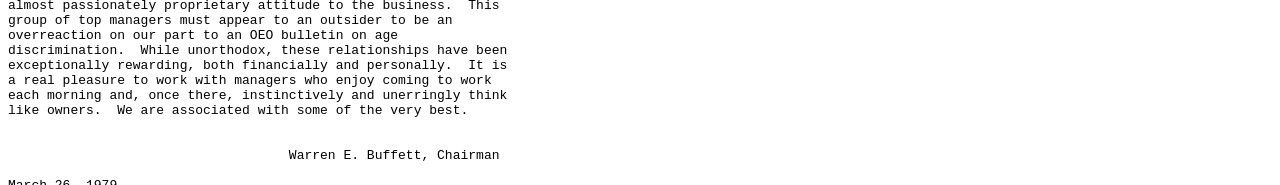
<file: data/raw/1978.html>
<!-- Global site tag (gtag.js) - Google Analytics -->
<script async src="https://www.googletagmanager.com/gtag/js?id=UA-136883390-1"></script>
<script>
  window.dataLayer = window.dataLayer || [];
  function gtag(){dataLayer.push(arguments);}
  gtag('js', new Date());

  gtag('config', 'UA-136883390-1');
</script>
<HTML>
<HEAD>
  <TITLE>Chairman's Letter - 1978</TITLE>
</HEAD>
<BODY>
<P ALIGN=CENTER>
<B>BERKSHIRE HATHAWAY INC.</B>
</P>
<PRE>

<I>To the Shareholders of Berkshire Hathaway Inc.:</I>

     First, a few words about accounting.  The merger with 
Diversified Retailing Company, Inc. at yearend adds two new 
complications in the presentation of our financial results.  
After the merger, our ownership of Blue Chip Stamps increased to 
approximately 58% and, therefore, the accounts of that company 
must be fully consolidated in the Balance Sheet and Statement of 
Earnings presentation of Berkshire.  In previous reports, our 
share of the net earnings only of Blue Chip had been included as 
a single item on Berkshire�s Statement of Earnings, and there had 
been a similar one-line inclusion on our Balance Sheet of our 
share of their net assets.

     This full consolidation of sales, expenses, receivables, 
inventories, debt, etc. produces an aggregation of figures from 
many diverse businesses - textiles, insurance, candy, newspapers, 
trading stamps - with dramatically different economic 
characteristics.  In some of these your ownership is 100% but, in 
those businesses which are owned by Blue Chip but fully 
consolidated, your ownership as a Berkshire shareholder is only 
58%. (Ownership by others of the balance of these businesses is 
accounted for by the large minority interest item on the 
liability side of the Balance Sheet.) Such a grouping of Balance 
Sheet and Earnings items - some wholly owned, some partly owned - 
tends to obscure economic reality more than illuminate it.  In 
fact, it represents a form of presentation that we never prepare 
for internal use during the year and which is of no value to us 
in any management activities.

     For that reason, throughout the report we provide much 
separate financial information and commentary on the various 
segments of the business to help you evaluate Berkshire�s 
performance and prospects.  Much of this segmented information is 
mandated by SEC disclosure rules and covered in �Management�s 
Discussion� on pages 29 to 34.  And in this letter we try to 
present to you a view of our various operating entities from the 
same perspective that we view them managerially.

     A second complication arising from the merger is that the 
1977 figures shown in this report are different from the 1977 
figures shown in the report we mailed to you last year.  
Accounting convention requires that when two entities such as 
Diversified and Berkshire are merged, all financial data 
subsequently must be presented as if the companies had been 
merged at the time they were formed rather than just recently.  
So the enclosed financial statements, in effect, pretend that in 
1977 (and earlier years) the Diversified-Berkshire merger already 
had taken place, even though the actual merger date was December 
30, 1978.  This shifting base makes comparative commentary 
confusing and, from time to time in our narrative report, we will 
talk of figures and performance for Berkshire shareholders as 
historically reported to you rather than as restated after the 
Diversified merger.

     With that preamble it can be stated that, with or without 
restated figures, 1978 was a good year.  Operating earnings, 
exclusive of capital gains, at 19.4% of beginning shareholders� 
investment were within a fraction of our 1972 record.  While we 
believe it is improper to include capital gains or losses in 
evaluating the performance of a single year, they are an 
important component of the longer term record.  Because of such 
gains, Berkshire�s long-term growth in equity per share has been 
greater than would be indicated by compounding the returns from 
operating earnings that we have reported annually.

     For example, over the last three years - generally a bonanza 
period for the insurance industry, our largest profit producer - 
Berkshire�s per share net worth virtually has doubled, thereby 
compounding at about 25% annually through a combination of good 
operating earnings and fairly substantial capital gains.  Neither 
this 25% equity gain from all sources nor the 19.4% equity gain 
from operating earnings in 1978 is sustainable.  The insurance 
cycle has turned downward in 1979, and it is almost certain that 
operating earnings measured by return on equity will fall this 
year.  However, operating earnings measured in dollars are likely 
to increase on the much larger shareholders� equity now employed 
in the business.

     In contrast to this cautious view about near term return 
from operations, we are optimistic about prospects for long term 
return from major equity investments held by our insurance 
companies.  We make no attempt to predict how security markets 
will behave; successfully forecasting short term stock price 
movements is something we think neither we nor anyone else can 
do.  In the longer run, however, we feel that many of our major 
equity holdings are going to be worth considerably more money 
than we paid, and that investment gains will add significantly to 
the operating returns of the insurance group.

<I>Sources of Earnings</I>

     To give you a better picture of just where Berkshire�s 
earnings are produced, we show below a table which requires a 
little explanation.  Berkshire owns close to 58% of Blue Chip 
which, in addition to 100% ownership of several businesses, owns 
80% of Wesco Financial Corporation.  Thus, Berkshire�s equity in 
Wesco�s earnings is about 46%.  In aggregate, businesses that we 
control have about 7,000 full-time employees and generate 
revenues of over $500 million.

     The table shows the overall earnings of each major operating 
category on a pre-tax basis (several of the businesses have low 
tax rates because of significant amounts of tax-exempt interest 
and dividend income), as well as the share of those earnings 
belonging to Berkshire both on a pre-tax and after-tax basis.  
Significant capital gains or losses attributable to any of the 
businesses are not shown in the operating earnings figure, but 
are aggregated on the �Realized Securities Gain� line at the 
bottom of the table.  Because of various accounting and tax 
intricacies, the figures in the table should not be treated as 
holy writ, but rather viewed as close approximations of the 1977 
and 1978 earnings contributions of our constituent businesses.

<I>
                                                                         Net Earnings
                                   Earnings Before Income Taxes            After Tax
                              --------------------------------------  ------------------
                                    Total          Berkshire Share     Berkshire Share
                              ------------------  ------------------  ------------------
(in thousands of dollars)       1978      1977      1978      1977      1978      1977</I>
                              --------  --------  --------  --------  --------  --------
Total - all entities ......... $66,180   $57,089   $54,350   $42,234   $39,242   $30,393
                              ========  ========  ========  ========  ========  ========
Earnings from operations:
  Insurance Group:
    Underwriting ............. $ 3,001   $ 5,802   $ 3,000   $ 5,802   $ 1,560   $ 3,017
    Net investment income ....  19,705    12,804    19,691    12,804    16,400    11,360
  Berkshire-Waumbec textiles     2,916      (620)    2,916      (620)    1,342      (322)
  Associated Retail 
     Stores, Inc. ............   2,757     2,775     2,757     2,775     1,176     1,429
  See�s Candies ..............  12,482    12,840     7,013     6,598     3,049     2,974
  Buffalo Evening News .......  (2,913)      751    (1,637)      389      (738)      158
  Blue Chip Stamps - Parent ..   2,133     1,091     1,198       566     1,382       892
  Illinois National Bank
     and Trust Company .......   4,822     3,800     4,710     3,706     4,262     3,288
  Wesco Financial
     Corporation - Parent ....   1,771     2,006       777       813       665       419
  Mutual Savings and
     Loan Association ........  10,556     6,779     4,638     2,747     3,042     1,946
  Interest on Debt ...........  (5,566)   (5,302)   (4,546)   (4,255)   (2,349)   (2,129)
  Other ......................     720       165       438       102       261        48
                              --------  --------  --------  --------  --------  --------
    Total Earnings from
       Operations ............ $52,384   $42,891   $40,955   $31,427   $30,052   $23,080
Realized Securities Gain .....  13,796    14,198    13,395    10,807     9,190     7,313
                              --------  --------  --------  --------  --------  --------
    Total Earnings ........... $66,180   $57,089   $54,350   $42,234   $39,242   $30,393
                              ========  ========  ========  ========  ========  ========

     Blue Chip and Wesco are public companies with reporting 
requirements of their own.  Later in this report we are 
reproducing the narrative reports of the principal executives of 
both companies, describing their 1978 operations.  Some of the 
figures they utilize will not match to the penny the ones we use 
in this report, again because of accounting and tax complexities.  
But their comments should be helpful to you in understanding the 
underlying economic characteristics of these important partly-
owned businesses.  A copy of the full annual report of either 
company will be mailed to any shareholder of Berkshire upon 
request to Mr. Robert H. Bird for Blue Chips Stamps, 5801 South 
Eastern Avenue, Los Angeles, California 90040, or to Mrs. Bette 
Deckard for Wesco Financial Corporation, 315 East Colorado 
Boulevard, Pasadena, California 91109.

<I>Textiles</I>

     Earnings of $1.3 million in 1978, while much improved from 
1977, still represent a low return on the $17 million of capital 
employed in this business.  Textile plant and equipment are on 
the books for a very small fraction of what it would cost to 
replace such equipment today.  And, despite the age of the 
equipment, much of it is functionally similar to new equipment 
being installed by the industry.  But despite this �bargain cost� 
of fixed assets, capital turnover is relatively low reflecting 
required high investment levels in receivables and inventory 
compared to sales.  Slow capital turnover, coupled with low 
profit margins on sales, inevitably produces inadequate returns 
on capital.  Obvious approaches to improved profit margins 
involve differentiation of product, lowered manufacturing costs 
through more efficient equipment or better utilization of people, 
redirection toward fabrics enjoying stronger market trends, etc.  
Our management is diligent in pursuing such objectives.  The 
problem, of course, is that our competitors are just as 
diligently doing the same thing.

     The textile industry illustrates in textbook style how 
producers of relatively undifferentiated goods in capital 
intensive businesses must earn inadequate returns except under 
conditions of tight supply or real shortage.  As long as excess 
productive capacity exists, prices tend to reflect direct 
operating costs rather than capital employed.  Such a supply-
excess condition appears likely to prevail most of the time in 
the textile industry, and our expectations are for profits of 
relatively modest amounts in relation to capital.

     We hope we don�t get into too many more businesses with such 
tough economic characteristics.  But, as we have stated before: 
(1) our textile businesses are very important employers in their 
communities, (2) management has been straightforward in reporting 
on problems and energetic in attacking them, (3) labor has been 
cooperative and understanding in facing our common problems, and 
(4) the business should average modest cash returns relative to 
investment.  As long as these conditions prevail - and we expect 
that they will - we intend to continue to support our textile 
business despite more attractive alternative uses for capital.

<I>Insurance Underwriting</I>

     The number one contributor to Berkshire�s overall excellent 
results in 1978 was the segment of National Indemnity Company�s 
insurance operation run by Phil Liesche.  On about $90 million of 
earned premiums, an underwriting profit of approximately $11 
million was realized, a truly extraordinary achievement even 
against the background of excellent industry conditions.  Under 
Phil�s leadership, with outstanding assistance by Roland Miller 
in Underwriting and Bill Lyons in Claims, this segment of 
National Indemnity (including National Fire and Marine Insurance 
Company, which operates as a running mate) had one of its best 
years in a long history of performances which, in aggregate, far 
outshine those of the industry.  Present successes reflect credit 
not only upon present managers, but equally upon the business 
talents of Jack Ringwalt, founder of National Indemnity, whose 
operating philosophy remains etched upon the company.

     Home and Automobile Insurance Company had its best year 
since John Seward stepped in and straightened things out in 1975.  
Its results are combined in this report with those of Phil 
Liesche�s operation under the insurance category entitled 
�Specialized Auto and General Liability�.

     Worker�s Compensation was a mixed bag in 1978.  In its first 
year as a subsidiary, Cypress Insurance Company, managed by Milt 
Thornton, turned in outstanding results.  The worker�s 
compensation line can cause large underwriting losses when rapid 
inflation interacts with changing social concepts, but Milt has a 
cautious and highly professional staff to cope with these 
problems.  His performance in 1978 has reinforced our very good 
feelings about this purchase.

     Frank DeNardo came with us in the spring of 1978 to 
straighten out National Indemnity�s California Worker�s 
Compensation business which, up to that point, had been a 
disaster.  Frank has the experience and intellect needed to 
correct the major problems of the Los Angeles office.  Our volume 
in this department now is running only about 25% of what it was 
eighteen months ago, and early indications are that Frank is 
making good progress.

     George Young�s reinsurance department continues to produce 
very large sums for investment relative to premium volume, and 
thus gives us reasonably satisfactory overall results.  However, 
underwriting results still are not what they should be and can 
be.  It is very easy to fool yourself regarding underwriting 
results in reinsurance (particularly in casualty lines involving 
long delays in settlement), and we believe this situation 
prevails with many of our competitors.  Unfortunately, self-
delusion in company reserving almost always leads to inadequate 
industry rate levels.  If major factors in the market don�t know 
their true costs, the competitive �fall-out� hits all - even 
those with adequate cost knowledge.  George is quite willing to 
reduce volume significantly, if needed, to achieve satisfactory 
underwriting, and we have a great deal of confidence in the long 
term soundness of this business under his direction.

     The homestate operation was disappointing in 1978.  Our 
unsatisfactory underwriting, even though partially explained by 
an unusual incidence of Midwestern storms, is particularly 
worrisome against the backdrop of very favorable industry results 
in the conventional lines written by our homestate group.  We 
have confidence in John Ringwalt�s ability to correct this 
situation.  The bright spot in the group was the performance of 
Kansas Fire and Casualty in its first full year of business.  
Under Floyd Taylor, this subsidiary got off to a truly remarkable 
start.  Of course, it takes at least several years to evaluate 
underwriting results, but the early signs are encouraging and 
Floyd�s operation achieved the best loss ratio among the 
homestate companies in 1978.

     Although some segments were disappointing, overall our 
insurance operation had an excellent year.  But of course we 
should expect a good year when the industry is flying high, as in 
1978.  It is a virtual certainty that in 1979 the combined ratio 
(see definition on page 31) for the industry will move up at 
least a few points, perhaps enough to throw the industry as a 
whole into an underwriting loss position.  For example, in the 
auto lines - by far the most important area for the industry and 
for us - CPI figures indicate rates overall were only 3% higher 
in January 1979 than a year ago.  But the items that make up loss 
costs - auto repair and medical care costs - were up over 9%.  
How different than yearend 1976 when rates had advanced over 22% 
in the preceding twelve months, but costs were up 8%.

     Margins will remain steady only if rates rise as fast as 
costs.  This assuredly will not be the case in 1979, and 
conditions probably will worsen in 1980.  Our present thinking is 
that our underwriting performance relative to the industry will 
improve somewhat in 1979, but every other insurance management 
probably views its relative prospects with similar optimism - 
someone is going to be disappointed.  Even if we do improve 
relative to others, we may well have a higher combined ratio and 
lower underwriting profits in 1979 than we achieved last year.

     We continue to look for ways to expand our insurance 
operation.  But your reaction to this intent should not be 
unrestrained joy.  Some of our expansion efforts - largely 
initiated by your Chairman have been lackluster, others have been 
expensive failures.  We entered the business in 1967 through 
purchase of the segment which Phil Liesche now manages, and it 
still remains, by a large margin, the best portion of our 
insurance business.  It is not easy to buy a good insurance 
business, but our experience has been that it is easier to buy 
one than create one.  However, we will continue to try both 
approaches, since the rewards for success in this field can be 
exceptional.

<I>Insurance Investments</I>

     We confess considerable optimism regarding our insurance 
equity investments.  Of course, our enthusiasm for stocks is not 
unconditional.  Under some circumstances, common stock 
investments by insurers make very little sense.

     We get excited enough to commit a big percentage of 
insurance company net worth to equities only when we find (1) 
businesses we can understand, (2) with favorable long-term 
prospects, (3) operated by honest and competent people, and (4) 
priced very attractively.  We usually can identify a small number 
of potential investments meeting requirements (1), (2) and (3), 
but (4) often prevents action.  For example, in 1971 our total 
common stock position at Berkshire�s insurance subsidiaries 
amounted to only $10.7 million at cost, and $11.7 million at 
market.  There were equities of identifiably excellent companies 
available - but very few at interesting prices. (An irresistible 
footnote: in 1971, pension fund managers invested a record 122% 
of net funds available in equities - at full prices they couldn�t 
buy enough of them.  In 1974, after the bottom had fallen out, 
they committed a then record low of 21% to stocks.)

     The past few years have been a different story for us.  At 
the end of 1975 our insurance subsidiaries held common equities 
with a market value exactly equal to cost of $39.3 million.  At 
the end of 1978 this position had been increased to equities 
(including a convertible preferred) with a cost of $129.1 million 
and a market value of $216.5 million.  During the intervening 
three years we also had realized pre-tax gains from common 
equities of approximately $24.7 million.  Therefore, our overall 
unrealized and realized pre-tax gains in equities for the three 
year period came to approximately $112 million.  During this same 
interval the Dow-Jones Industrial Average declined from 852 to 
805.  It was a marvelous period for the value-oriented equity 
buyer.

     We continue to find for our insurance portfolios small 
portions of really outstanding businesses that are available, 
through the auction pricing mechanism of security markets, at 
prices dramatically cheaper than the valuations inferior 
businesses command on negotiated sales.

     This program of acquisition of small fractions of businesses 
(common stocks) at bargain prices, for which little enthusiasm 
exists, contrasts sharply with general corporate acquisition 
activity, for which much enthusiasm exists.  It seems quite clear 
to us that either corporations are making very significant 
mistakes in purchasing entire businesses at prices prevailing in 
negotiated transactions and takeover bids, or that we eventually 
are going to make considerable sums of money buying small 
portions of such businesses at the greatly discounted valuations 
prevailing in the stock market. (A second footnote: in 1978 
pension managers, a group that logically should maintain the 
longest of investment perspectives, put only 9% of net available 
funds into equities - breaking the record low figure set in 1974 
and tied in 1977.)

     We are not concerned with whether the market quickly 
revalues upward securities that we believe are selling at bargain 
prices.  In fact, we prefer just the opposite since, in most 
years, we expect to have funds available to be a net buyer of 
securities.  And consistent attractive purchasing is likely to 
prove to be of more eventual benefit to us than any selling 
opportunities provided by a short-term run up in stock prices to 
levels at which we are unwilling to continue buying.

     Our policy is to concentrate holdings.  We try to avoid 
buying a little of this or that when we are only lukewarm about 
the business or its price.  When we are convinced as to 
attractiveness, we believe in buying worthwhile amounts.

Equity holdings of our insurance companies with a market value of 
over $8 million on December 31, 1978 were as follows:
<I>
No. of
Shares      Company                                     Cost       Market
----------  -------                                  ----------  ----------
                                                         (000s omitted)</I>
  246,450   American Broadcasting Companies, Inc. ... $  6,082    $  8,626
1,294,308   Government Employees Insurance Company
               Common Stock .........................    4,116       9,060
1,986,953   Government Employees Insurance Company 
               Convertible Preferred ................   19,417      28,314
  592,650   Interpublic Group of Companies, Inc. ....    4,531      19,039
1,066,934   Kaiser Aluminum and Chemical Corporation    18,085      18,671
  453,800   Knight-Ridder Newspapers, Inc. ..........    7,534      10,267
  953,750   SAFECO Corporation ......................   23,867      26,467
  934,300   The Washington Post Company .............   10,628      43,445
                                                     ----------  ----------
            Total ................................... $ 94,260    $163,889
            All Other Holdings ......................   39,506      57,040
                                                     ----------  ----------
            Total Equities .......................... $133,766    $220,929
                                                     ==========  ==========

     In some cases our indirect interest in earning power is 
becoming quite substantial.  For example, note our holdings of 
953,750 shares of SAFECO Corp. SAFECO probably is the best run 
large property and casualty insurance company in the United 
States.  Their underwriting abilities are simply superb, their 
loss reserving is conservative, and their investment policies 
make great sense.

     SAFECO is a much better insurance operation than our own 
(although we believe certain segments of ours are much better 
than average), is better than one we could develop and, 
similarly, is far better than any in which we might negotiate 
purchase of a controlling interest.  Yet our purchase of SAFECO 
was made at substantially under book value.  We paid less than 
100 cents on the dollar for the best company in the business, 
when far more than 100 cents on the dollar is being paid for 
mediocre companies in corporate transactions.  And there is no 
way to start a new operation - with necessarily uncertain 
prospects - at less than 100 cents on the dollar.

     Of course, with a minor interest we do not have the right to 
direct or even influence management policies of SAFECO.  But why 
should we wish to do this?  The record would indicate that they 
do a better job of managing their operations than we could do 
ourselves.  While there may be less excitement and prestige in 
sitting back and letting others do the work, we think that is all 
one loses by accepting a passive participation in excellent 
management.  Because, quite clearly, if one controlled a company 
run as well as SAFECO, the proper policy also would be to sit 
back and let management do its job.

     Earnings attributable to the shares of SAFECO owned by 
Berkshire at yearend amounted to $6.1 million during 1978, but 
only the dividends received (about 18% of earnings) are reflected 
in our operating earnings.  We believe the balance, although not 
reportable, to be just as real in terms of eventual benefit to us 
as the amount distributed.  In fact, SAFECO�s retained earnings 
(or those of other well-run companies if they have opportunities 
to employ additional capital advantageously) may well eventually 
have a value to shareholders greater than 100 cents on the 
dollar.

     We are not at all unhappy when our wholly-owned businesses 
retain all of their earnings if they can utilize internally those 
funds at attractive rates.  Why should we feel differently about 
retention of earnings by companies in which we hold small equity 
interests, but where the record indicates even better prospects 
for profitable employment of capital? (This proposition cuts the 
other way, of course, in industries with low capital 
requirements, or if management has a record of plowing capital 
into projects of low profitability; then earnings should be paid 
out or used to repurchase shares - often by far the most 
attractive option for capital utilization.)

     The aggregate level of such retained earnings attributable 
to our equity interests in fine companies is becoming quite 
substantial.  It does not enter into our reported operating 
earnings, but we feel it well may have equal long-term 
significance to our shareholders.  Our hope is that conditions 
continue to prevail in securities markets which allow our 
insurance companies to buy large amounts of underlying earning 
power for relatively modest outlays.  At some point market 
conditions undoubtedly will again preclude such bargain buying 
but, in the meantime, we will try to make the most of 
opportunities.

<I>Banking</I>

     Under Gene Abegg and Pete Jeffrey, the Illinois National 
Bank and Trust Company in Rockford continues to establish new 
records.  Last year�s earnings amounted to approximately 2.1% of 
average assets, about three times the level averaged by major 
banks.  In our opinion, this extraordinary level of earnings is 
being achieved while maintaining significantly less asset risk 
than prevails at most of the larger banks.

     We purchased the Illinois National Bank in March 1969.  It 
was a first-class operation then, just as it had been ever since 
Gene Abegg opened the doors in 1931.  Since 1968, consumer time 
deposits have quadrupled, net income has tripled and trust 
department income has more than doubled, while costs have been 
closely controlled.

     Our experience has been that the manager of an already high-
cost operation frequently is uncommonly resourceful in finding 
new ways to add to overhead, while the manager of a tightly-run 
operation usually continues to find additional methods to curtail 
costs, even when his costs are already well below those of his 
competitors.  No one has demonstrated this latter ability better 
than Gene Abegg.

     We are required to divest our bank by December 31, 1980.  
The most likely approach is to spin it off to Berkshire 
shareholders some time in the second half of 1980.

<I>Retailing</I>

     Upon merging with Diversified, we acquired 100% ownership of 
Associated Retail Stores, Inc., a chain of about 75 popular 
priced women�s apparel stores.  Associated was launched in 
Chicago on March 7, 1931 with one store, $3200, and two 
extraordinary partners, Ben Rosner and Leo Simon.  After Mr. 
Simon�s death, the business was offered to Diversified for cash 
in 1967.  Ben was to continue running the business - and run it, 
he has.

     Associated�s business has not grown, and it consistently has 
faced adverse demographic and retailing trends.  But Ben�s 
combination of merchandising, real estate and cost-containment 
skills has produced an outstanding record of profitability, with 
returns on capital necessarily employed in the business often in 
the 20% after-tax area.

     Ben is now 75 and, like Gene Abegg, 81, at Illinois National 
and Louie Vincenti, 73, at Wesco, continues daily to bring an 
almost passionately proprietary attitude to the business.  This 
group of top managers must appear to an outsider to be an 
overreaction on our part to an OEO bulletin on age 
discrimination.  While unorthodox, these relationships have been 
exceptionally rewarding, both financially and personally.  It is 
a real pleasure to work with managers who enjoy coming to work 
each morning and, once there, instinctively and unerringly think 
like owners.  We are associated with some of the very best.


                                    Warren E. Buffett, Chairman

March 26, 1979

</PRE>
</BODY
</HTML>
</file>
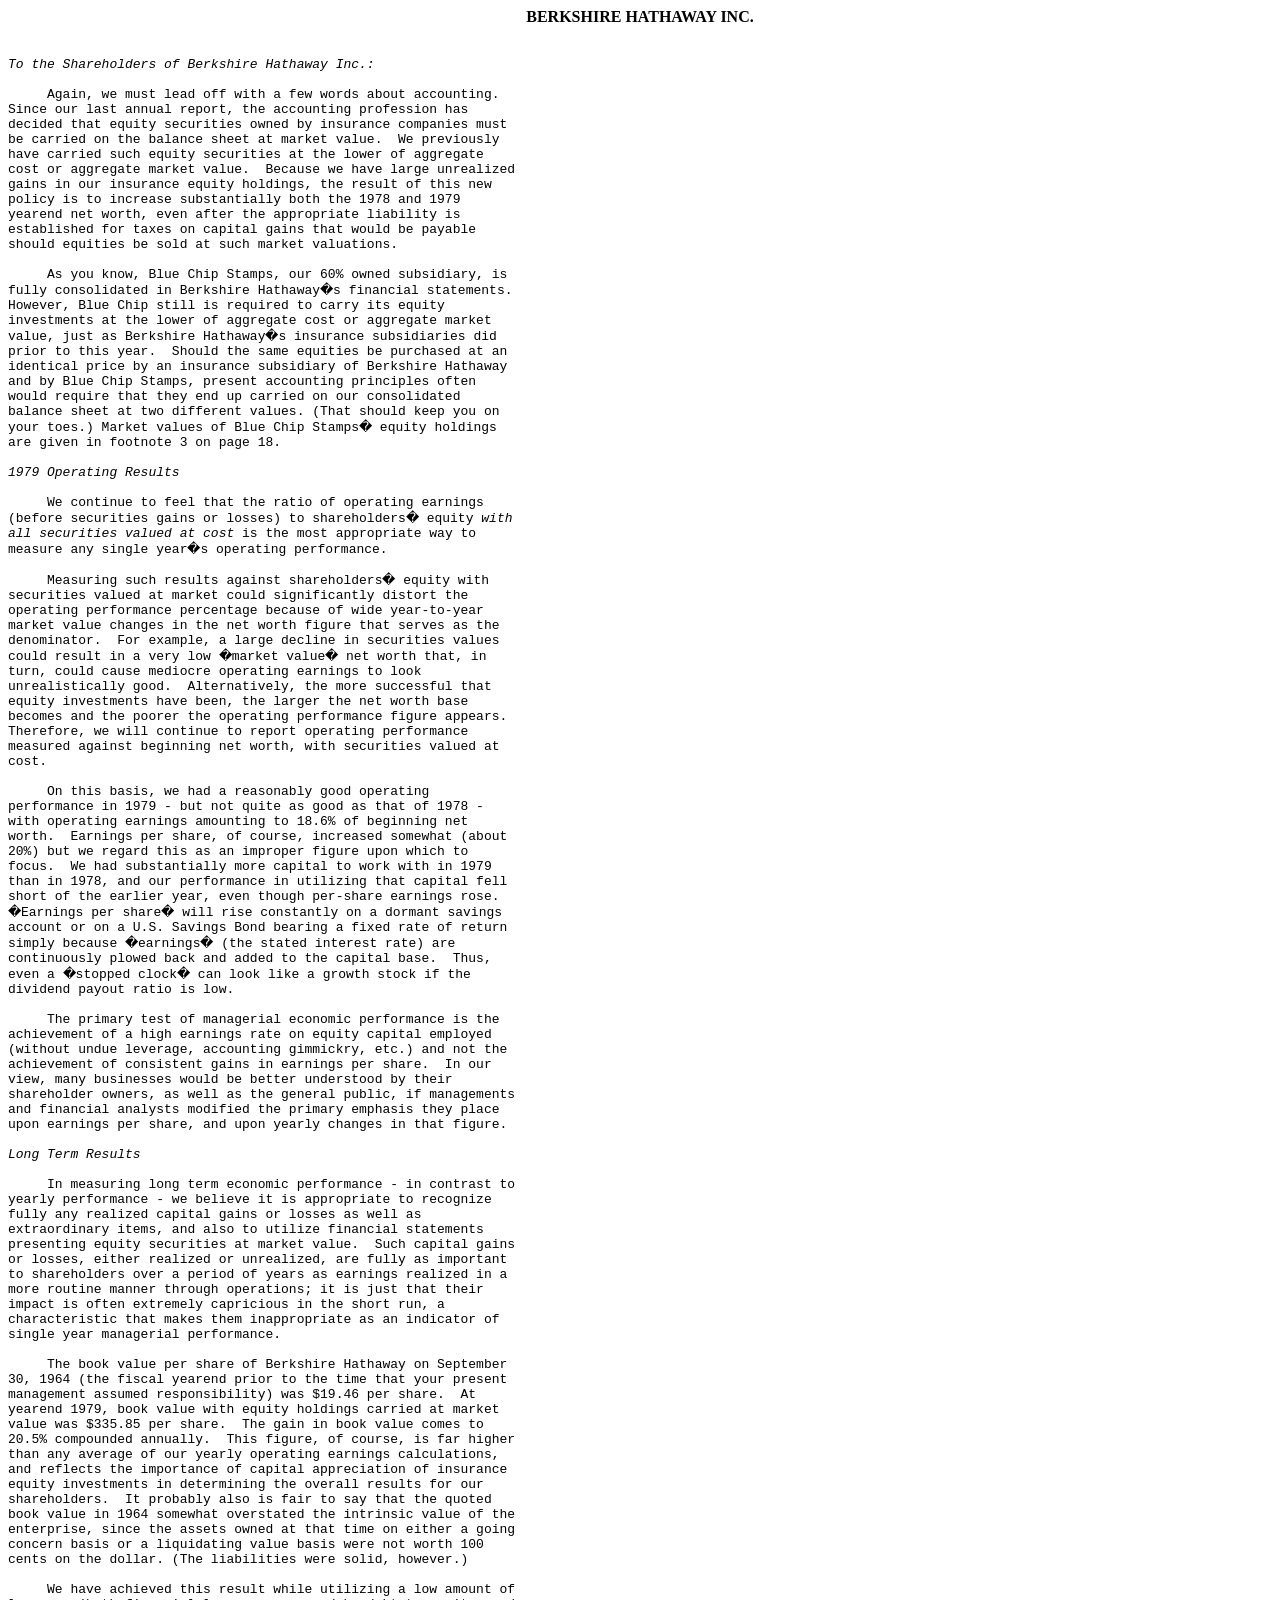
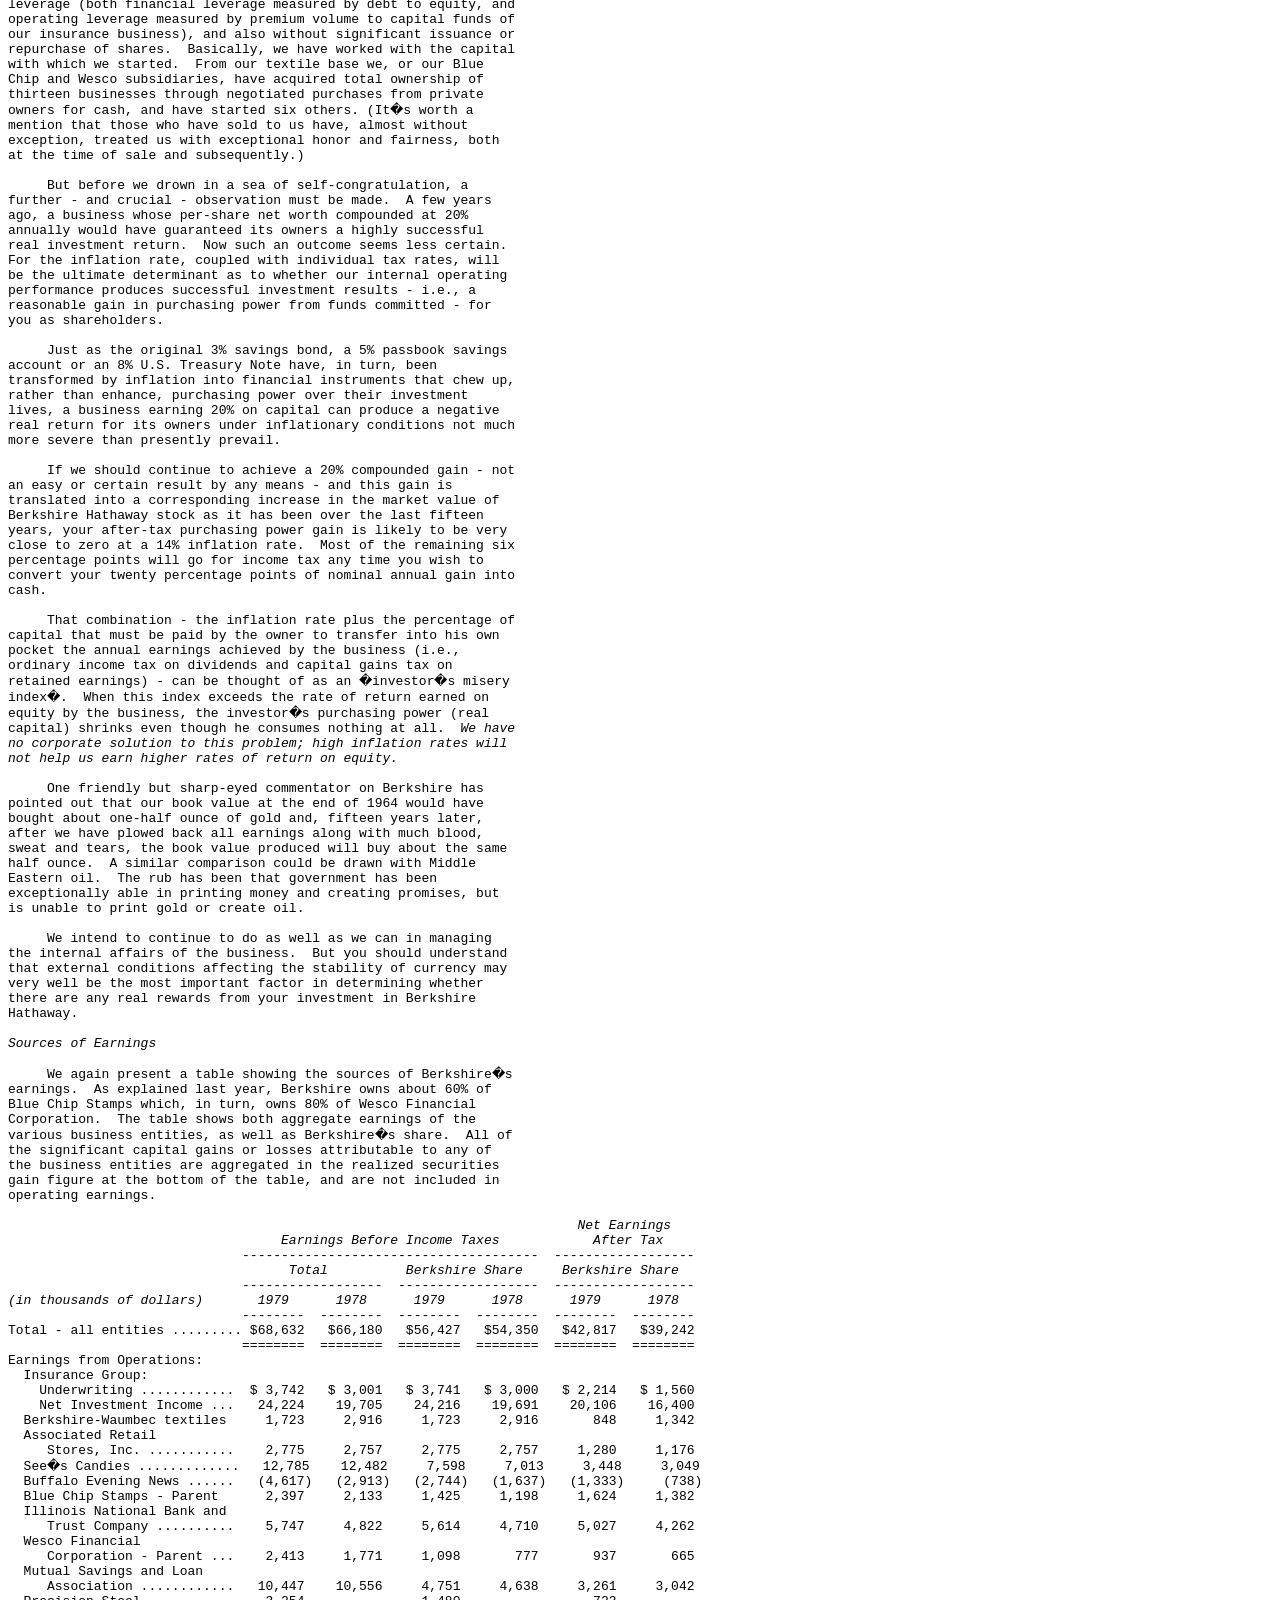
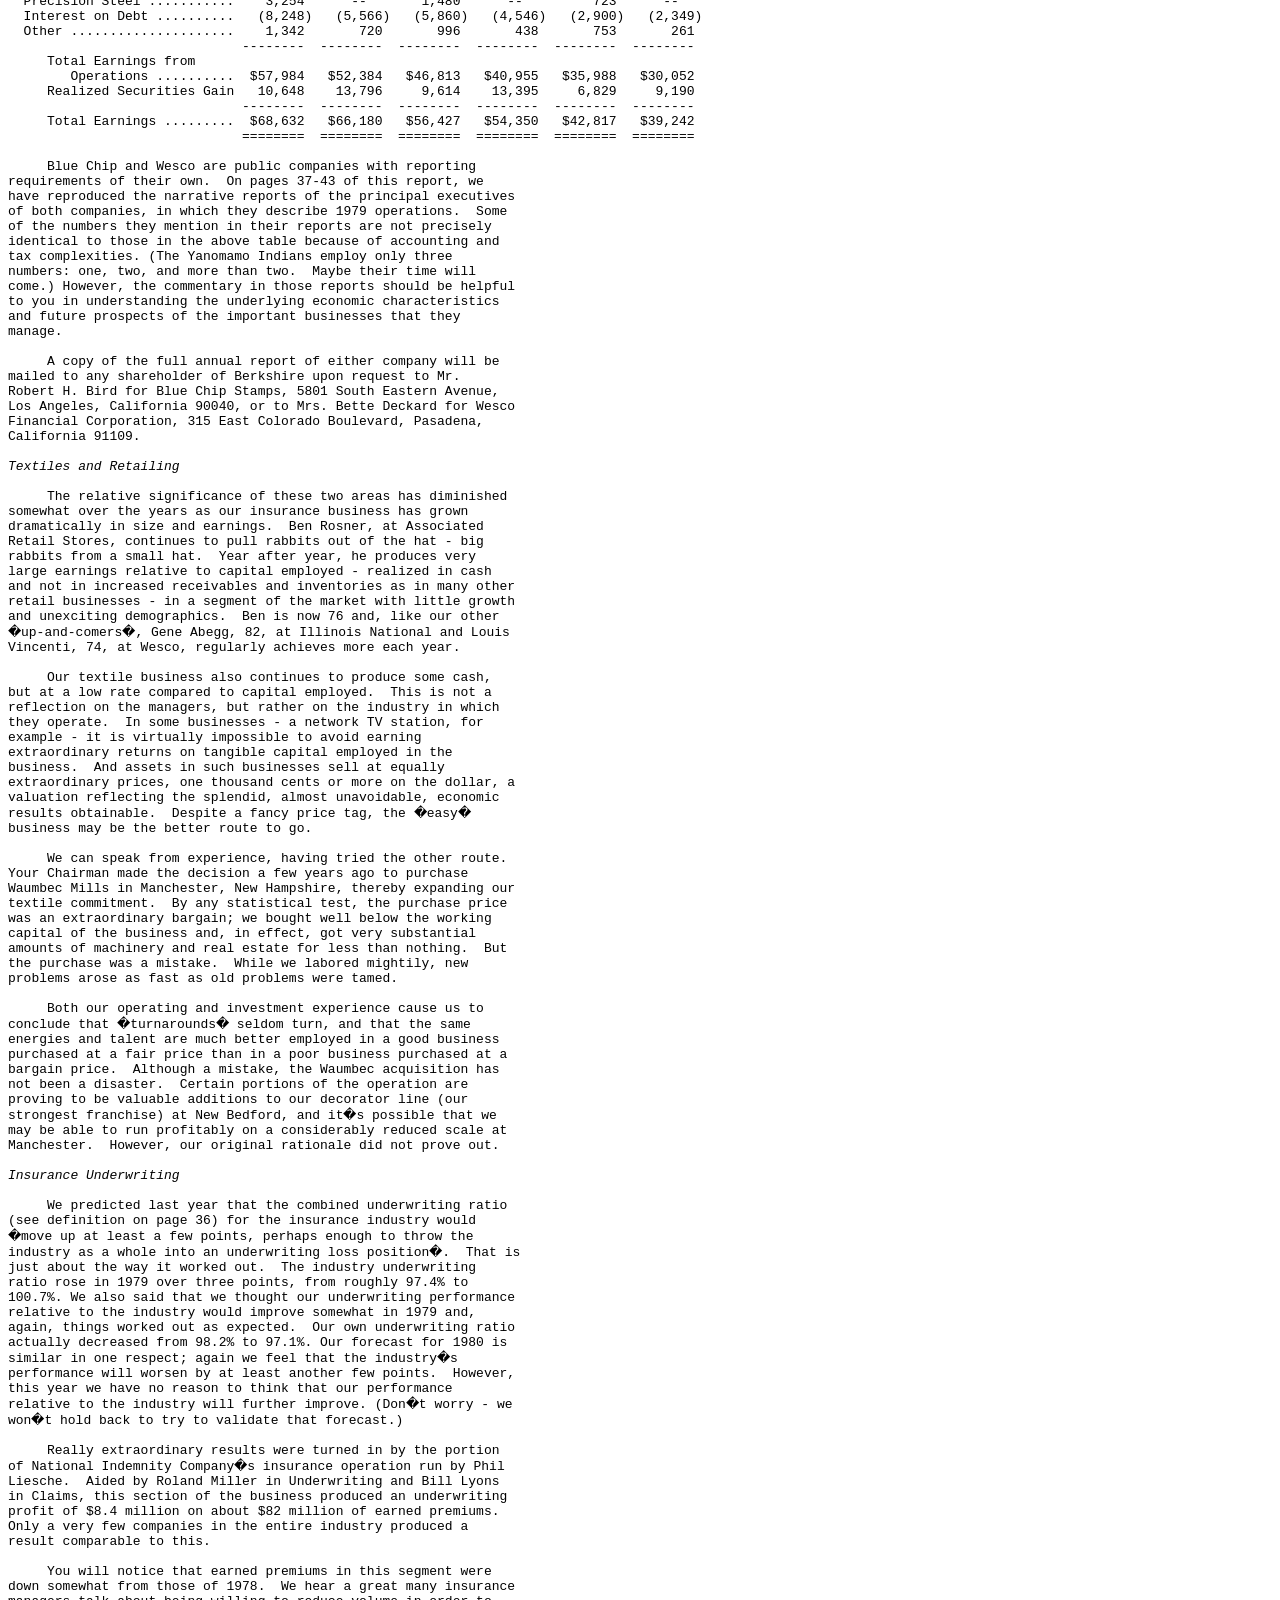
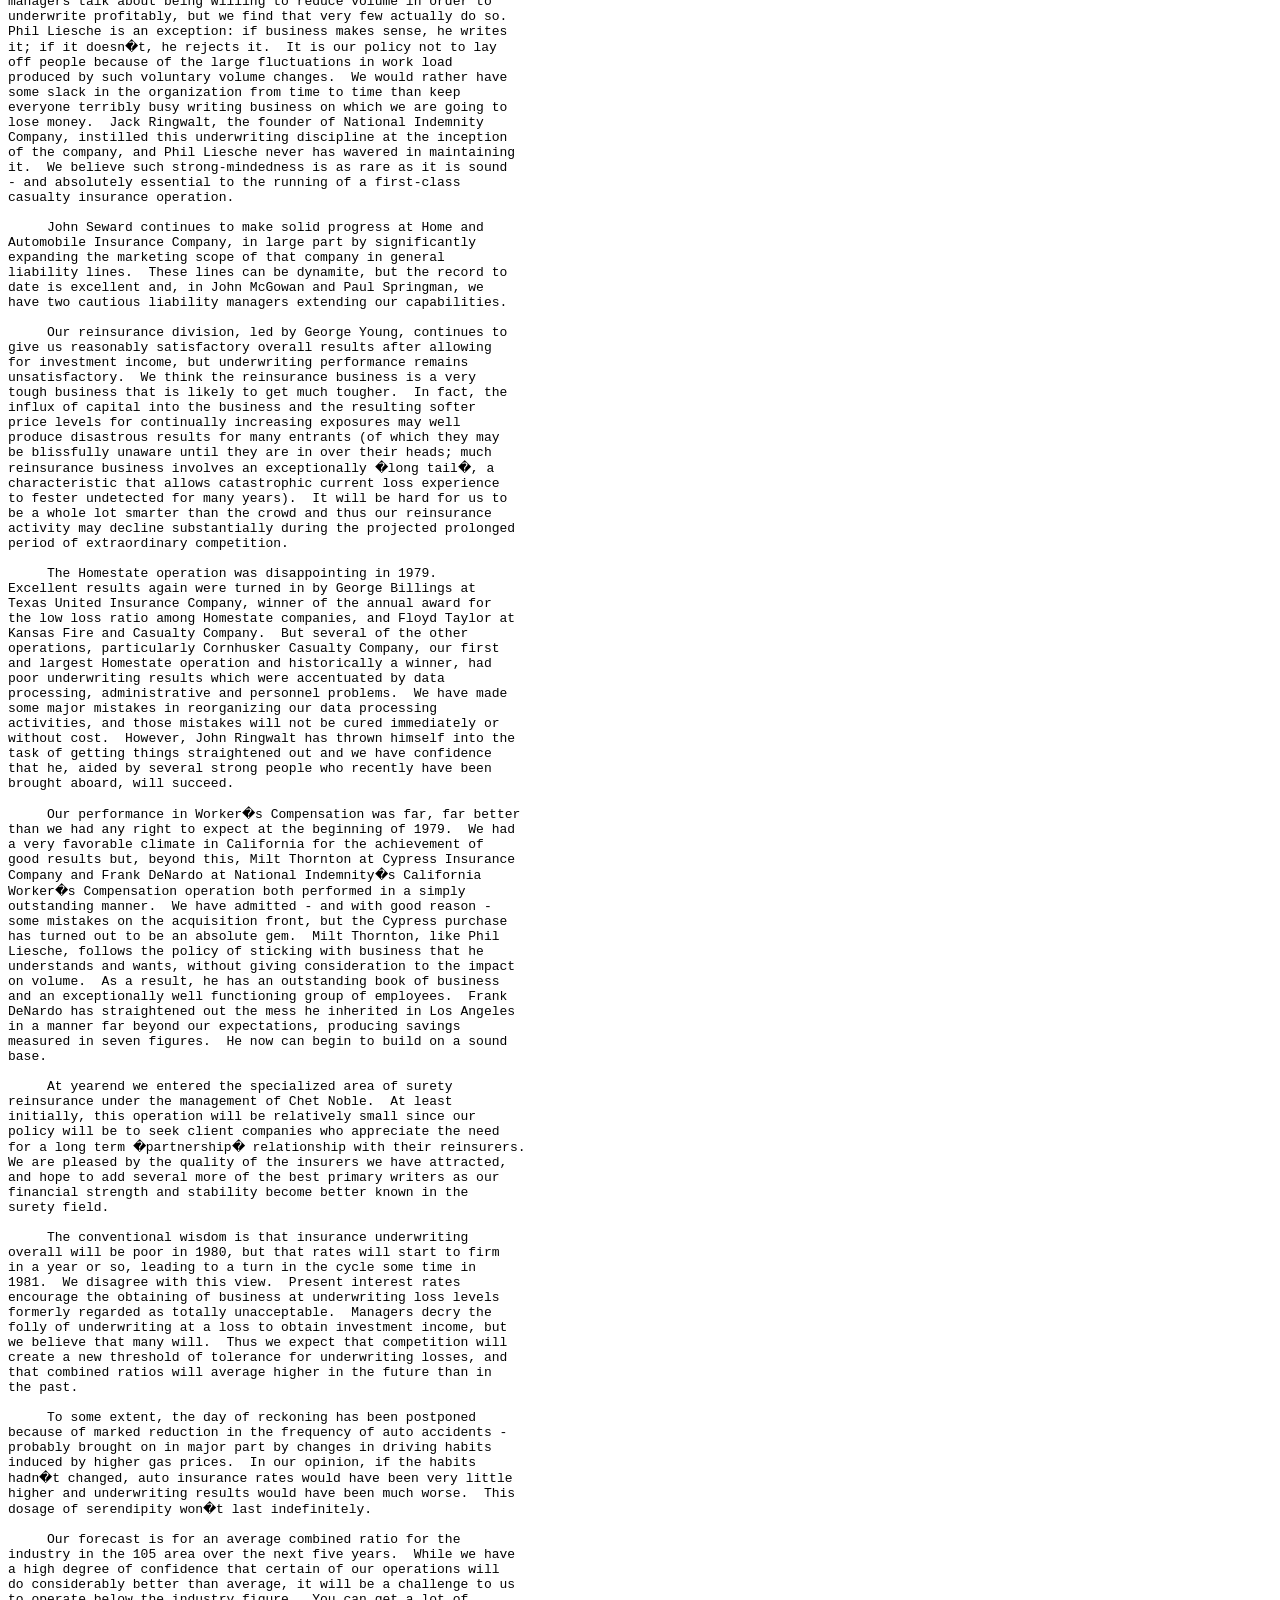
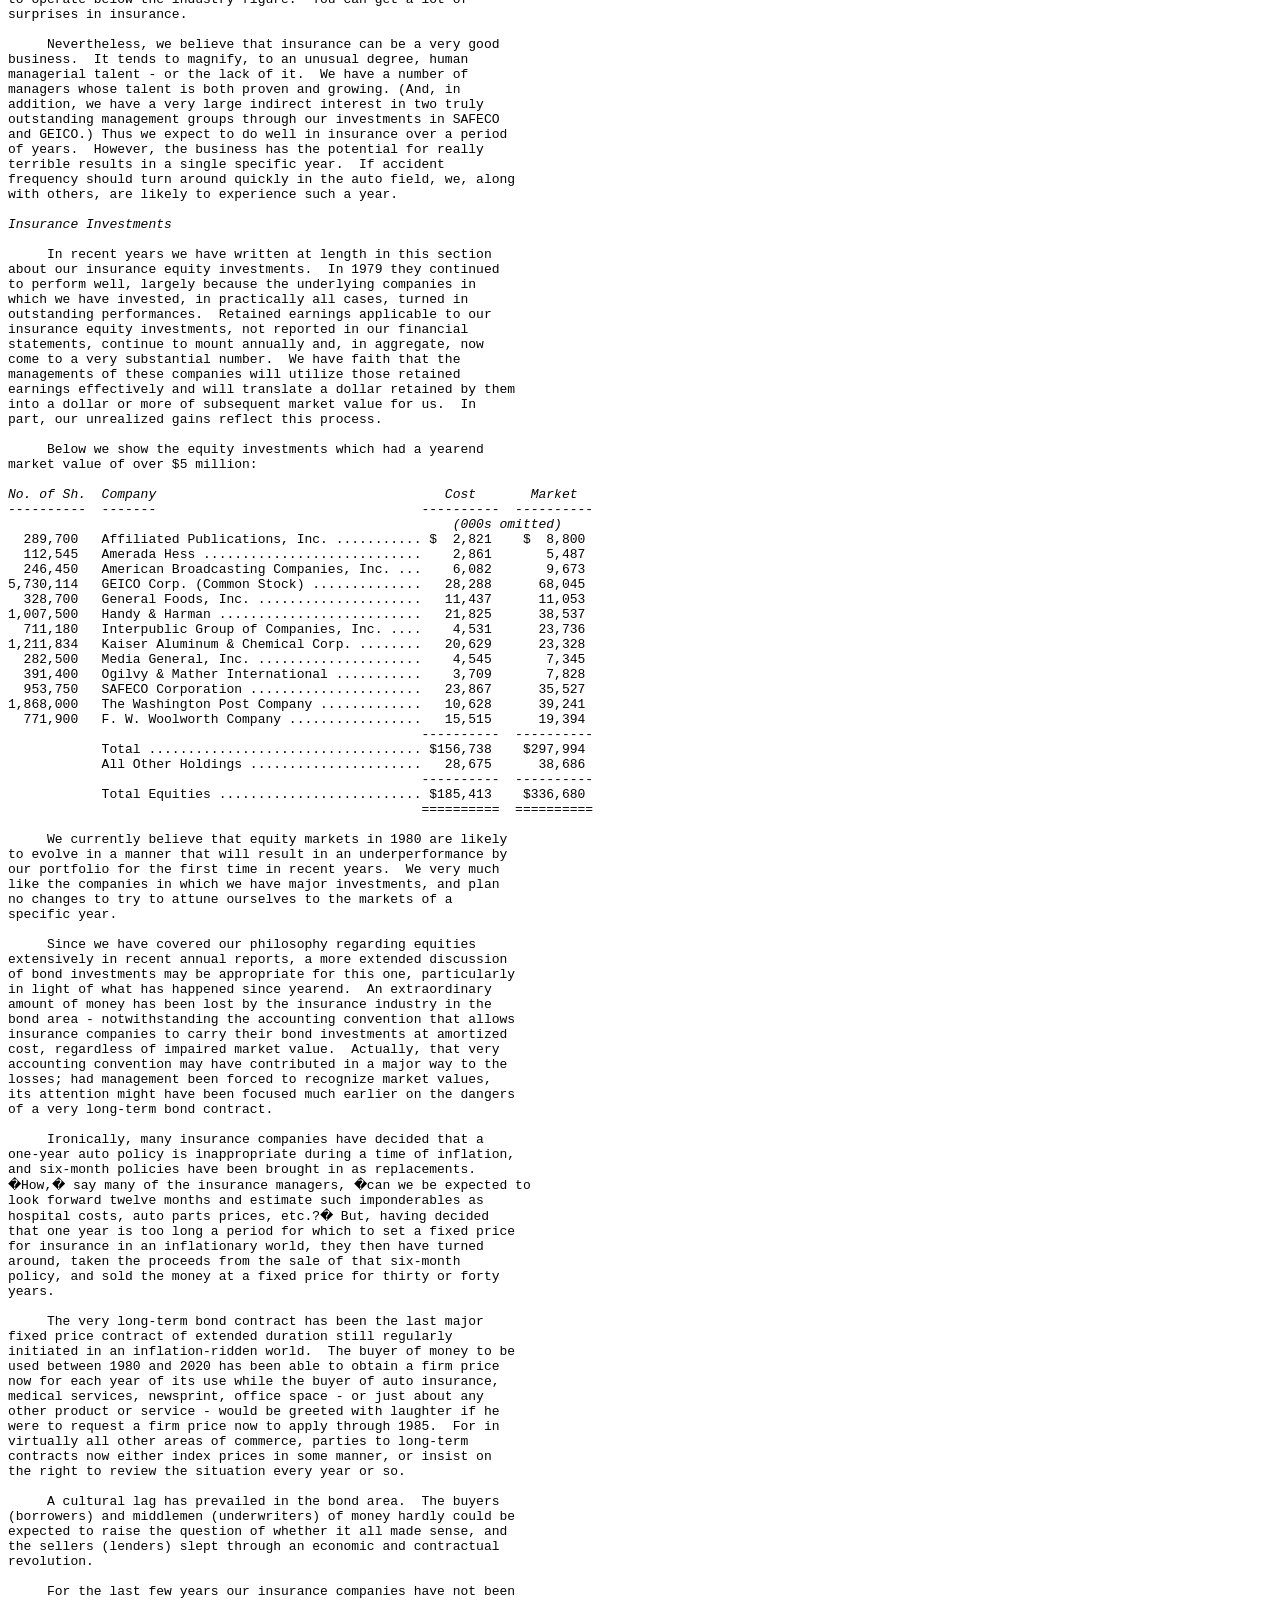
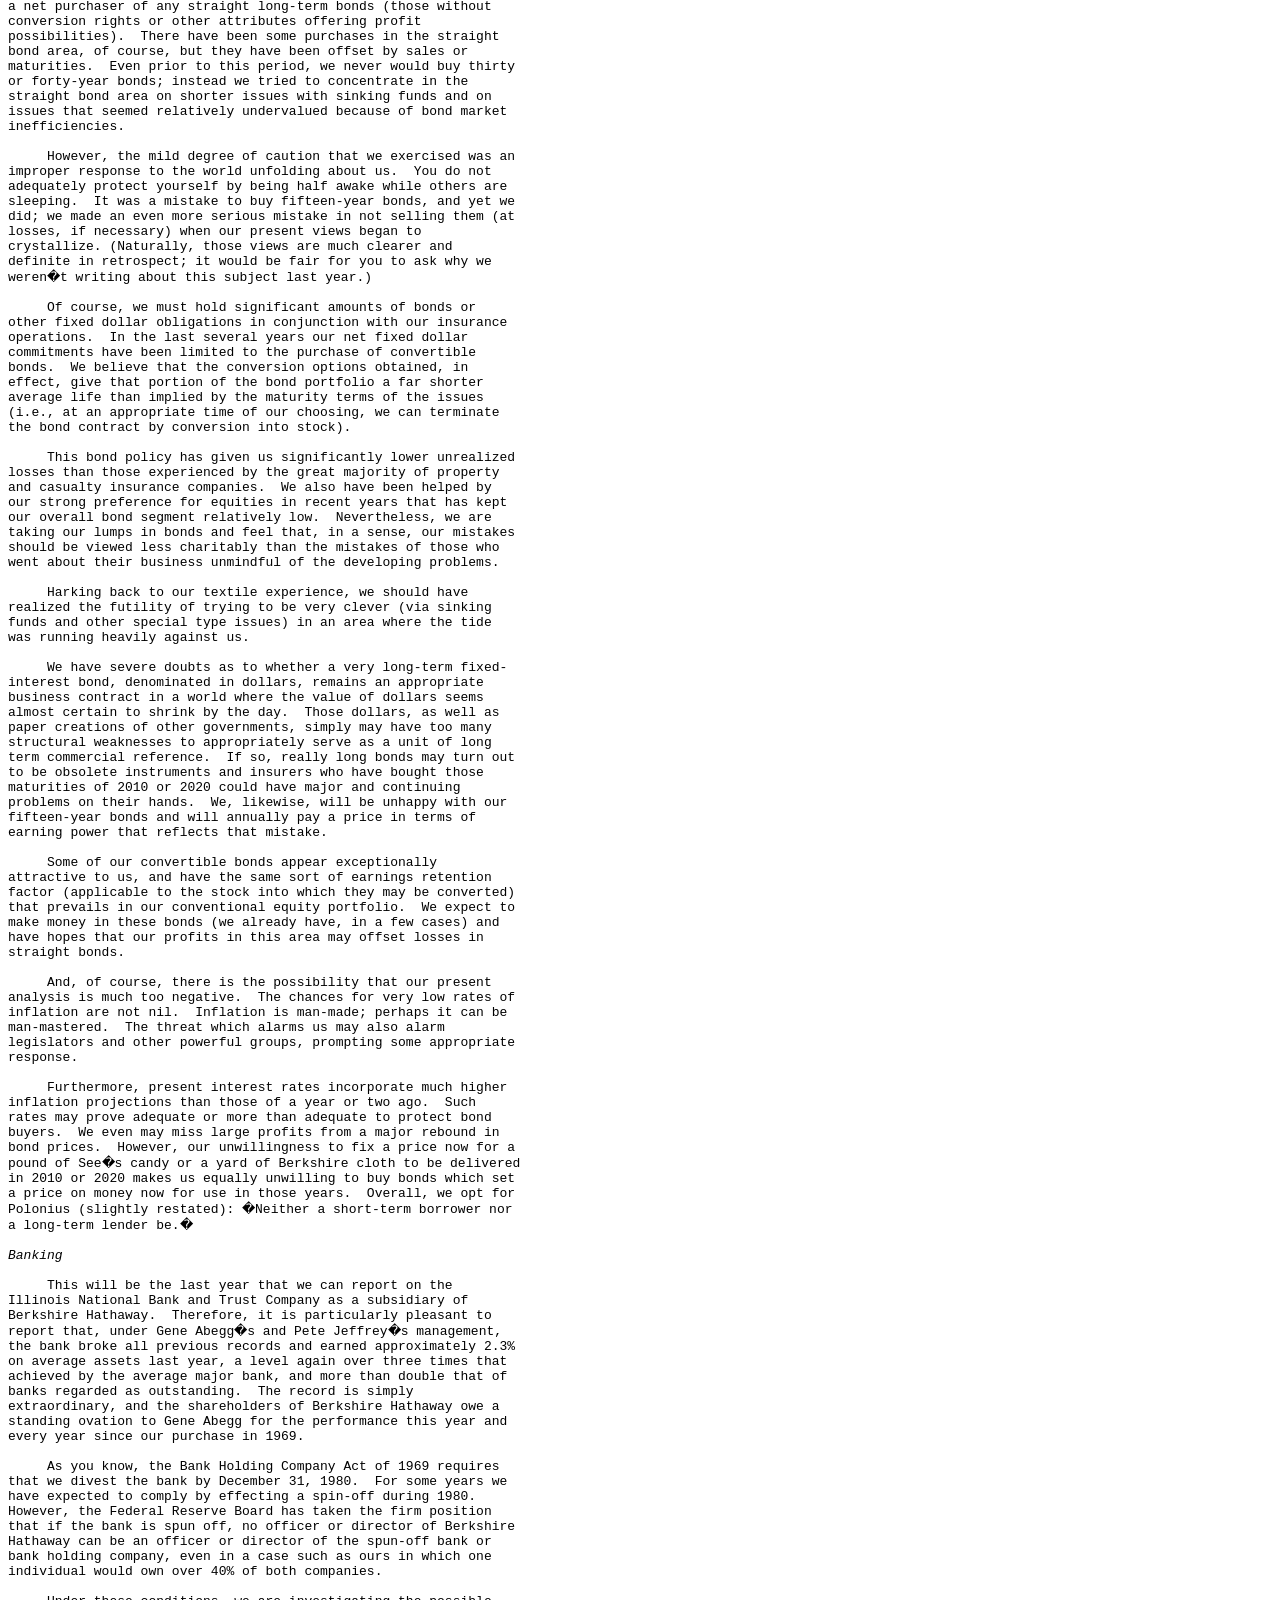
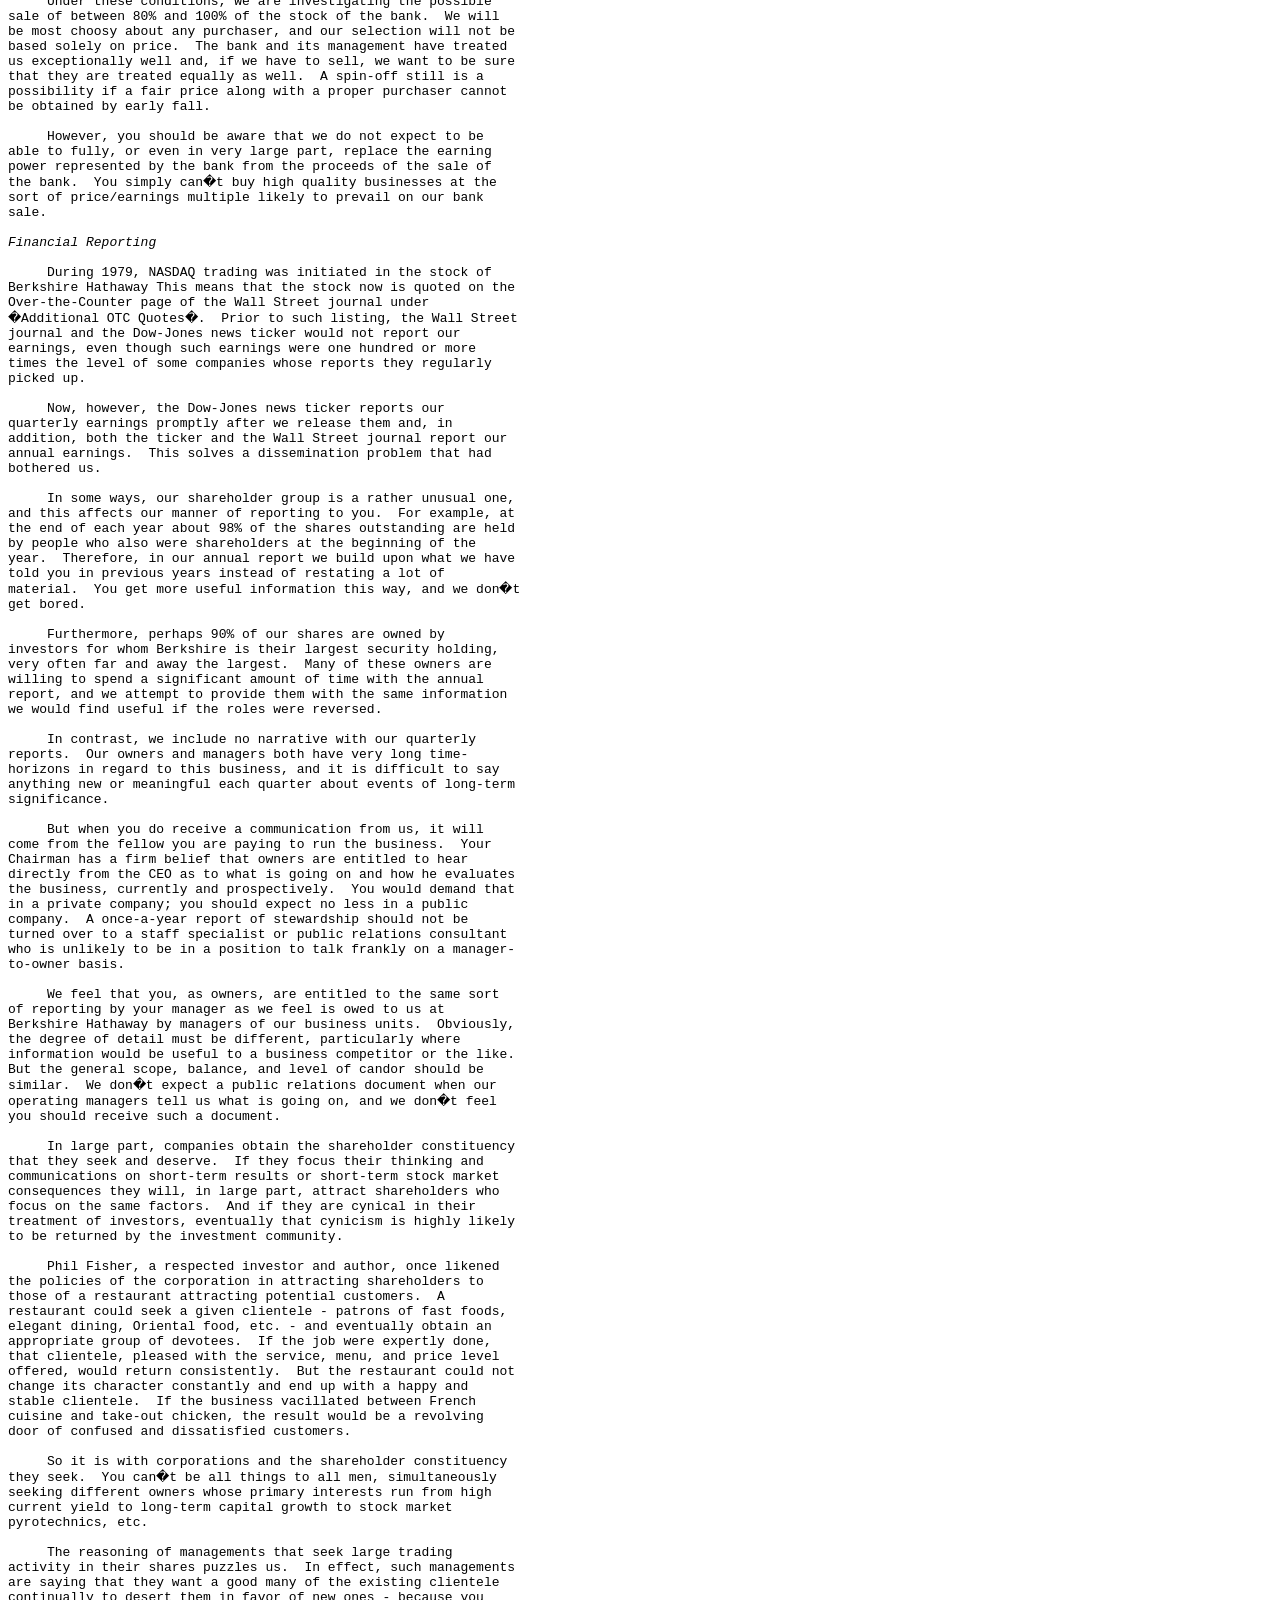
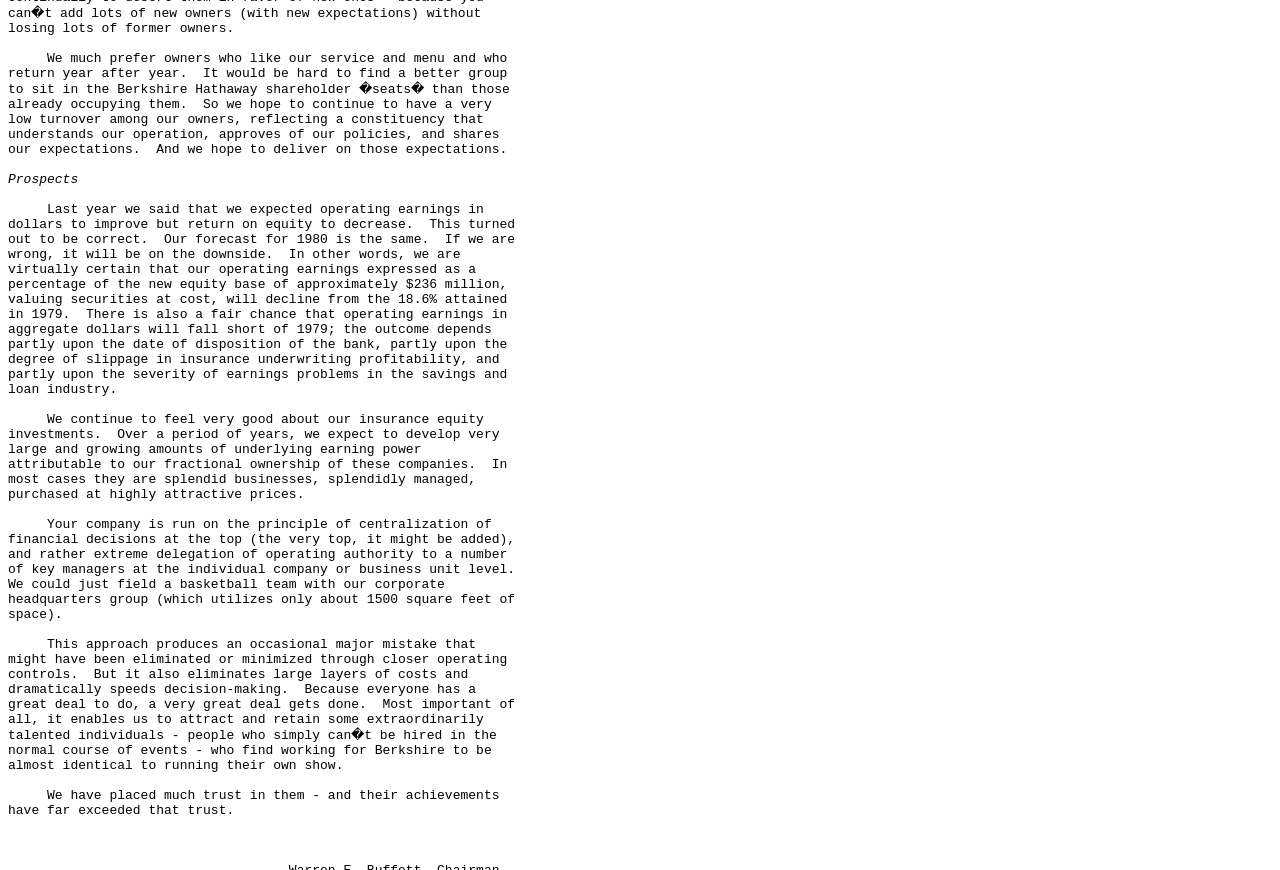
<file: data/raw/1979.html>
<!-- Global site tag (gtag.js) - Google Analytics -->
<script async src="https://www.googletagmanager.com/gtag/js?id=UA-136883390-1"></script>
<script>
  window.dataLayer = window.dataLayer || [];
  function gtag(){dataLayer.push(arguments);}
  gtag('js', new Date());

  gtag('config', 'UA-136883390-1');
</script>
<HTML>
<HEAD>
  <TITLE>Chairman's Letter - 1979</TITLE>
</HEAD>
<BODY>
<P ALIGN=CENTER>
<B>BERKSHIRE HATHAWAY INC.</B>
</P>
<PRE>

<I>To the Shareholders of Berkshire Hathaway Inc.:</I>

     Again, we must lead off with a few words about accounting.  
Since our last annual report, the accounting profession has 
decided that equity securities owned by insurance companies must 
be carried on the balance sheet at market value.  We previously 
have carried such equity securities at the lower of aggregate 
cost or aggregate market value.  Because we have large unrealized 
gains in our insurance equity holdings, the result of this new 
policy is to increase substantially both the 1978 and 1979 
yearend net worth, even after the appropriate liability is 
established for taxes on capital gains that would be payable 
should equities be sold at such market valuations.

     As you know, Blue Chip Stamps, our 60% owned subsidiary, is 
fully consolidated in Berkshire Hathaway�s financial statements.  
However, Blue Chip still is required to carry its equity 
investments at the lower of aggregate cost or aggregate market 
value, just as Berkshire Hathaway�s insurance subsidiaries did 
prior to this year.  Should the same equities be purchased at an 
identical price by an insurance subsidiary of Berkshire Hathaway 
and by Blue Chip Stamps, present accounting principles often 
would require that they end up carried on our consolidated 
balance sheet at two different values. (That should keep you on 
your toes.) Market values of Blue Chip Stamps� equity holdings 
are given in footnote 3 on page 18.

<I>1979 Operating Results</I>

     We continue to feel that the ratio of operating earnings 
(before securities gains or losses) to shareholders� equity <I>with 
all securities valued at cost</I> is the most appropriate way to 
measure any single year�s operating performance.

     Measuring such results against shareholders� equity with 
securities valued at market could significantly distort the 
operating performance percentage because of wide year-to-year 
market value changes in the net worth figure that serves as the 
denominator.  For example, a large decline in securities values 
could result in a very low �market value� net worth that, in 
turn, could cause mediocre operating earnings to look 
unrealistically good.  Alternatively, the more successful that 
equity investments have been, the larger the net worth base 
becomes and the poorer the operating performance figure appears.  
Therefore, we will continue to report operating performance 
measured against beginning net worth, with securities valued at 
cost.

     On this basis, we had a reasonably good operating 
performance in 1979 - but not quite as good as that of 1978 - 
with operating earnings amounting to 18.6% of beginning net 
worth.  Earnings per share, of course, increased somewhat (about 
20%) but we regard this as an improper figure upon which to 
focus.  We had substantially more capital to work with in 1979 
than in 1978, and our performance in utilizing that capital fell 
short of the earlier year, even though per-share earnings rose.  
�Earnings per share� will rise constantly on a dormant savings 
account or on a U.S. Savings Bond bearing a fixed rate of return 
simply because �earnings� (the stated interest rate) are 
continuously plowed back and added to the capital base.  Thus, 
even a �stopped clock� can look like a growth stock if the 
dividend payout ratio is low.

     The primary test of managerial economic performance is the 
achievement of a high earnings rate on equity capital employed 
(without undue leverage, accounting gimmickry, etc.) and not the 
achievement of consistent gains in earnings per share.  In our 
view, many businesses would be better understood by their 
shareholder owners, as well as the general public, if managements 
and financial analysts modified the primary emphasis they place 
upon earnings per share, and upon yearly changes in that figure.

<I>Long Term Results</I>

     In measuring long term economic performance - in contrast to 
yearly performance - we believe it is appropriate to recognize 
fully any realized capital gains or losses as well as 
extraordinary items, and also to utilize financial statements 
presenting equity securities at market value.  Such capital gains 
or losses, either realized or unrealized, are fully as important 
to shareholders over a period of years as earnings realized in a 
more routine manner through operations; it is just that their 
impact is often extremely capricious in the short run, a 
characteristic that makes them inappropriate as an indicator of 
single year managerial performance.

     The book value per share of Berkshire Hathaway on September 
30, 1964 (the fiscal yearend prior to the time that your present 
management assumed responsibility) was $19.46 per share.  At 
yearend 1979, book value with equity holdings carried at market 
value was $335.85 per share.  The gain in book value comes to 
20.5% compounded annually.  This figure, of course, is far higher 
than any average of our yearly operating earnings calculations, 
and reflects the importance of capital appreciation of insurance 
equity investments in determining the overall results for our 
shareholders.  It probably also is fair to say that the quoted 
book value in 1964 somewhat overstated the intrinsic value of the 
enterprise, since the assets owned at that time on either a going 
concern basis or a liquidating value basis were not worth 100 
cents on the dollar. (The liabilities were solid, however.)

     We have achieved this result while utilizing a low amount of 
leverage (both financial leverage measured by debt to equity, and 
operating leverage measured by premium volume to capital funds of 
our insurance business), and also without significant issuance or 
repurchase of shares.  Basically, we have worked with the capital 
with which we started.  From our textile base we, or our Blue 
Chip and Wesco subsidiaries, have acquired total ownership of 
thirteen businesses through negotiated purchases from private 
owners for cash, and have started six others. (It�s worth a 
mention that those who have sold to us have, almost without 
exception, treated us with exceptional honor and fairness, both 
at the time of sale and subsequently.)

     But before we drown in a sea of self-congratulation, a 
further - and crucial - observation must be made.  A few years 
ago, a business whose per-share net worth compounded at 20% 
annually would have guaranteed its owners a highly successful 
real investment return.  Now such an outcome seems less certain.  
For the inflation rate, coupled with individual tax rates, will 
be the ultimate determinant as to whether our internal operating 
performance produces successful investment results - i.e., a 
reasonable gain in purchasing power from funds committed - for 
you as shareholders.

     Just as the original 3% savings bond, a 5% passbook savings 
account or an 8% U.S. Treasury Note have, in turn, been 
transformed by inflation into financial instruments that chew up, 
rather than enhance, purchasing power over their investment 
lives, a business earning 20% on capital can produce a negative 
real return for its owners under inflationary conditions not much 
more severe than presently prevail.

     If we should continue to achieve a 20% compounded gain - not 
an easy or certain result by any means - and this gain is 
translated into a corresponding increase in the market value of 
Berkshire Hathaway stock as it has been over the last fifteen 
years, your after-tax purchasing power gain is likely to be very 
close to zero at a 14% inflation rate.  Most of the remaining six 
percentage points will go for income tax any time you wish to 
convert your twenty percentage points of nominal annual gain into 
cash.

     That combination - the inflation rate plus the percentage of 
capital that must be paid by the owner to transfer into his own 
pocket the annual earnings achieved by the business (i.e., 
ordinary income tax on dividends and capital gains tax on 
retained earnings) - can be thought of as an �investor�s misery 
index�.  When this index exceeds the rate of return earned on 
equity by the business, the investor�s purchasing power (real 
capital) shrinks even though he consumes nothing at all.  <I>We have 
no corporate solution to this problem; high inflation rates will 
not help us earn higher rates of return on equity.</I>

     One friendly but sharp-eyed commentator on Berkshire has 
pointed out that our book value at the end of 1964 would have 
bought about one-half ounce of gold and, fifteen years later, 
after we have plowed back all earnings along with much blood, 
sweat and tears, the book value produced will buy about the same 
half ounce.  A similar comparison could be drawn with Middle 
Eastern oil.  The rub has been that government has been 
exceptionally able in printing money and creating promises, but 
is unable to print gold or create oil.

     We intend to continue to do as well as we can in managing 
the internal affairs of the business.  But you should understand 
that external conditions affecting the stability of currency may 
very well be the most important factor in determining whether 
there are any real rewards from your investment in Berkshire 
Hathaway.

<I>Sources of Earnings</I>

     We again present a table showing the sources of Berkshire�s 
earnings.  As explained last year, Berkshire owns about 60% of 
Blue Chip Stamps which, in turn, owns 80% of Wesco Financial 
Corporation.  The table shows both aggregate earnings of the 
various business entities, as well as Berkshire�s share.  All of 
the significant capital gains or losses attributable to any of 
the business entities are aggregated in the realized securities 
gain figure at the bottom of the table, and are not included in 
operating earnings.
<I>
                                                                         Net Earnings
                                   Earnings Before Income Taxes            After Tax
                              --------------------------------------  ------------------
                                    Total          Berkshire Share     Berkshire Share
                              ------------------  ------------------  ------------------
(in thousands of dollars)       1979      1978      1979      1978      1979      1978</I>
                              --------  --------  --------  --------  --------  --------
Total - all entities ......... $68,632   $66,180   $56,427   $54,350   $42,817   $39,242
                              ========  ========  ========  ========  ========  ========
Earnings from Operations:
  Insurance Group:
    Underwriting ............  $ 3,742   $ 3,001   $ 3,741   $ 3,000   $ 2,214   $ 1,560
    Net Investment Income ...   24,224    19,705    24,216    19,691    20,106    16,400
  Berkshire-Waumbec textiles     1,723     2,916     1,723     2,916       848     1,342
  Associated Retail 
     Stores, Inc. ...........    2,775     2,757     2,775     2,757     1,280     1,176
  See�s Candies .............   12,785    12,482     7,598     7,013     3,448     3,049
  Buffalo Evening News ......   (4,617)   (2,913)   (2,744)   (1,637)   (1,333)     (738)
  Blue Chip Stamps - Parent      2,397     2,133     1,425     1,198     1,624     1,382
  Illinois National Bank and
     Trust Company ..........    5,747     4,822     5,614     4,710     5,027     4,262
  Wesco Financial 
     Corporation - Parent ...    2,413     1,771     1,098       777       937       665
  Mutual Savings and Loan
     Association ............   10,447    10,556     4,751     4,638     3,261     3,042
  Precision Steel ...........    3,254      --       1,480      --         723      --
  Interest on Debt ..........   (8,248)   (5,566)   (5,860)   (4,546)   (2,900)   (2,349)
  Other .....................    1,342       720       996       438       753       261
                              --------  --------  --------  --------  --------  --------
     Total Earnings from
        Operations ..........  $57,984   $52,384   $46,813   $40,955   $35,988   $30,052
     Realized Securities Gain   10,648    13,796     9,614    13,395     6,829     9,190
                              --------  --------  --------  --------  --------  --------
     Total Earnings .........  $68,632   $66,180   $56,427   $54,350   $42,817   $39,242
                              ========  ========  ========  ========  ========  ========

     Blue Chip and Wesco are public companies with reporting 
requirements of their own.  On pages 37-43 of this report, we 
have reproduced the narrative reports of the principal executives 
of both companies, in which they describe 1979 operations.  Some 
of the numbers they mention in their reports are not precisely 
identical to those in the above table because of accounting and 
tax complexities. (The Yanomamo Indians employ only three 
numbers: one, two, and more than two.  Maybe their time will 
come.) However, the commentary in those reports should be helpful 
to you in understanding the underlying economic characteristics 
and future prospects of the important businesses that they 
manage.

     A copy of the full annual report of either company will be 
mailed to any shareholder of Berkshire upon request to Mr.  
Robert H. Bird for Blue Chip Stamps, 5801 South Eastern Avenue, 
Los Angeles, California 90040, or to Mrs. Bette Deckard for Wesco 
Financial Corporation, 315 East Colorado Boulevard, Pasadena, 
California 91109.

<I>Textiles and Retailing</I>

     The relative significance of these two areas has diminished 
somewhat over the years as our insurance business has grown 
dramatically in size and earnings.  Ben Rosner, at Associated 
Retail Stores, continues to pull rabbits out of the hat - big 
rabbits from a small hat.  Year after year, he produces very 
large earnings relative to capital employed - realized in cash 
and not in increased receivables and inventories as in many other 
retail businesses - in a segment of the market with little growth 
and unexciting demographics.  Ben is now 76 and, like our other 
�up-and-comers�, Gene Abegg, 82, at Illinois National and Louis 
Vincenti, 74, at Wesco, regularly achieves more each year.

     Our textile business also continues to produce some cash, 
but at a low rate compared to capital employed.  This is not a 
reflection on the managers, but rather on the industry in which 
they operate.  In some businesses - a network TV station, for 
example - it is virtually impossible to avoid earning 
extraordinary returns on tangible capital employed in the 
business.  And assets in such businesses sell at equally 
extraordinary prices, one thousand cents or more on the dollar, a 
valuation reflecting the splendid, almost unavoidable, economic 
results obtainable.  Despite a fancy price tag, the �easy� 
business may be the better route to go.

     We can speak from experience, having tried the other route.  
Your Chairman made the decision a few years ago to purchase 
Waumbec Mills in Manchester, New Hampshire, thereby expanding our 
textile commitment.  By any statistical test, the purchase price 
was an extraordinary bargain; we bought well below the working 
capital of the business and, in effect, got very substantial 
amounts of machinery and real estate for less than nothing.  But 
the purchase was a mistake.  While we labored mightily, new 
problems arose as fast as old problems were tamed.

     Both our operating and investment experience cause us to 
conclude that �turnarounds� seldom turn, and that the same 
energies and talent are much better employed in a good business 
purchased at a fair price than in a poor business purchased at a 
bargain price.  Although a mistake, the Waumbec acquisition has 
not been a disaster.  Certain portions of the operation are 
proving to be valuable additions to our decorator line (our 
strongest franchise) at New Bedford, and it�s possible that we 
may be able to run profitably on a considerably reduced scale at 
Manchester.  However, our original rationale did not prove out.

<I>Insurance Underwriting</I>

     We predicted last year that the combined underwriting ratio 
(see definition on page 36) for the insurance industry would 
�move up at least a few points, perhaps enough to throw the 
industry as a whole into an underwriting loss position�.  That is 
just about the way it worked out.  The industry underwriting 
ratio rose in 1979 over three points, from roughly 97.4% to 
100.7%. We also said that we thought our underwriting performance 
relative to the industry would improve somewhat in 1979 and, 
again, things worked out as expected.  Our own underwriting ratio 
actually decreased from 98.2% to 97.1%. Our forecast for 1980 is 
similar in one respect; again we feel that the industry�s 
performance will worsen by at least another few points.  However, 
this year we have no reason to think that our performance 
relative to the industry will further improve. (Don�t worry - we 
won�t hold back to try to validate that forecast.)

     Really extraordinary results were turned in by the portion 
of National Indemnity Company�s insurance operation run by Phil 
Liesche.  Aided by Roland Miller in Underwriting and Bill Lyons 
in Claims, this section of the business produced an underwriting 
profit of $8.4 million on about $82 million of earned premiums.  
Only a very few companies in the entire industry produced a 
result comparable to this.

     You will notice that earned premiums in this segment were 
down somewhat from those of 1978.  We hear a great many insurance 
managers talk about being willing to reduce volume in order to 
underwrite profitably, but we find that very few actually do so.  
Phil Liesche is an exception: if business makes sense, he writes 
it; if it doesn�t, he rejects it.  It is our policy not to lay 
off people because of the large fluctuations in work load 
produced by such voluntary volume changes.  We would rather have 
some slack in the organization from time to time than keep 
everyone terribly busy writing business on which we are going to 
lose money.  Jack Ringwalt, the founder of National Indemnity 
Company, instilled this underwriting discipline at the inception 
of the company, and Phil Liesche never has wavered in maintaining 
it.  We believe such strong-mindedness is as rare as it is sound 
- and absolutely essential to the running of a first-class 
casualty insurance operation.

     John Seward continues to make solid progress at Home and 
Automobile Insurance Company, in large part by significantly 
expanding the marketing scope of that company in general 
liability lines.  These lines can be dynamite, but the record to 
date is excellent and, in John McGowan and Paul Springman, we 
have two cautious liability managers extending our capabilities.

     Our reinsurance division, led by George Young, continues to 
give us reasonably satisfactory overall results after allowing 
for investment income, but underwriting performance remains 
unsatisfactory.  We think the reinsurance business is a very 
tough business that is likely to get much tougher.  In fact, the 
influx of capital into the business and the resulting softer 
price levels for continually increasing exposures may well 
produce disastrous results for many entrants (of which they may 
be blissfully unaware until they are in over their heads; much 
reinsurance business involves an exceptionally �long tail�, a 
characteristic that allows catastrophic current loss experience 
to fester undetected for many years).  It will be hard for us to 
be a whole lot smarter than the crowd and thus our reinsurance 
activity may decline substantially during the projected prolonged 
period of extraordinary competition.

     The Homestate operation was disappointing in 1979.  
Excellent results again were turned in by George Billings at 
Texas United Insurance Company, winner of the annual award for 
the low loss ratio among Homestate companies, and Floyd Taylor at 
Kansas Fire and Casualty Company.  But several of the other 
operations, particularly Cornhusker Casualty Company, our first 
and largest Homestate operation and historically a winner, had 
poor underwriting results which were accentuated by data 
processing, administrative and personnel problems.  We have made 
some major mistakes in reorganizing our data processing 
activities, and those mistakes will not be cured immediately or 
without cost.  However, John Ringwalt has thrown himself into the 
task of getting things straightened out and we have confidence 
that he, aided by several strong people who recently have been 
brought aboard, will succeed.

     Our performance in Worker�s Compensation was far, far better 
than we had any right to expect at the beginning of 1979.  We had 
a very favorable climate in California for the achievement of 
good results but, beyond this, Milt Thornton at Cypress Insurance 
Company and Frank DeNardo at National Indemnity�s California 
Worker�s Compensation operation both performed in a simply 
outstanding manner.  We have admitted - and with good reason - 
some mistakes on the acquisition front, but the Cypress purchase 
has turned out to be an absolute gem.  Milt Thornton, like Phil 
Liesche, follows the policy of sticking with business that he 
understands and wants, without giving consideration to the impact 
on volume.  As a result, he has an outstanding book of business 
and an exceptionally well functioning group of employees.  Frank 
DeNardo has straightened out the mess he inherited in Los Angeles 
in a manner far beyond our expectations, producing savings 
measured in seven figures.  He now can begin to build on a sound 
base.

     At yearend we entered the specialized area of surety 
reinsurance under the management of Chet Noble.  At least 
initially, this operation will be relatively small since our 
policy will be to seek client companies who appreciate the need 
for a long term �partnership� relationship with their reinsurers.  
We are pleased by the quality of the insurers we have attracted, 
and hope to add several more of the best primary writers as our 
financial strength and stability become better known in the 
surety field.

     The conventional wisdom is that insurance underwriting 
overall will be poor in 1980, but that rates will start to firm 
in a year or so, leading to a turn in the cycle some time in 
1981.  We disagree with this view.  Present interest rates 
encourage the obtaining of business at underwriting loss levels 
formerly regarded as totally unacceptable.  Managers decry the 
folly of underwriting at a loss to obtain investment income, but 
we believe that many will.  Thus we expect that competition will 
create a new threshold of tolerance for underwriting losses, and 
that combined ratios will average higher in the future than in 
the past.

     To some extent, the day of reckoning has been postponed 
because of marked reduction in the frequency of auto accidents - 
probably brought on in major part by changes in driving habits 
induced by higher gas prices.  In our opinion, if the habits 
hadn�t changed, auto insurance rates would have been very little 
higher and underwriting results would have been much worse.  This 
dosage of serendipity won�t last indefinitely.

     Our forecast is for an average combined ratio for the 
industry in the 105 area over the next five years.  While we have 
a high degree of confidence that certain of our operations will 
do considerably better than average, it will be a challenge to us 
to operate below the industry figure.  You can get a lot of 
surprises in insurance.

     Nevertheless, we believe that insurance can be a very good 
business.  It tends to magnify, to an unusual degree, human 
managerial talent - or the lack of it.  We have a number of 
managers whose talent is both proven and growing. (And, in 
addition, we have a very large indirect interest in two truly 
outstanding management groups through our investments in SAFECO 
and GEICO.) Thus we expect to do well in insurance over a period 
of years.  However, the business has the potential for really 
terrible results in a single specific year.  If accident 
frequency should turn around quickly in the auto field, we, along 
with others, are likely to experience such a year.

<I>Insurance Investments</I>

     In recent years we have written at length in this section 
about our insurance equity investments.  In 1979 they continued 
to perform well, largely because the underlying companies in 
which we have invested, in practically all cases, turned in 
outstanding performances.  Retained earnings applicable to our 
insurance equity investments, not reported in our financial 
statements, continue to mount annually and, in aggregate, now 
come to a very substantial number.  We have faith that the 
managements of these companies will utilize those retained 
earnings effectively and will translate a dollar retained by them 
into a dollar or more of subsequent market value for us.  In 
part, our unrealized gains reflect this process.

     Below we show the equity investments which had a yearend 
market value of over $5 million:
<I>
No. of Sh.  Company                                     Cost       Market
----------  -------                                  ----------  ----------
                                                         (000s omitted)</I>
  289,700   Affiliated Publications, Inc. ........... $  2,821    $  8,800
  112,545   Amerada Hess ............................    2,861       5,487
  246,450   American Broadcasting Companies, Inc. ...    6,082       9,673
5,730,114   GEICO Corp. (Common Stock) ..............   28,288      68,045
  328,700   General Foods, Inc. .....................   11,437      11,053
1,007,500   Handy & Harman ..........................   21,825      38,537
  711,180   Interpublic Group of Companies, Inc. ....    4,531      23,736
1,211,834   Kaiser Aluminum & Chemical Corp. ........   20,629      23,328
  282,500   Media General, Inc. .....................    4,545       7,345
  391,400   Ogilvy & Mather International ...........    3,709       7,828
  953,750   SAFECO Corporation ......................   23,867      35,527
1,868,000   The Washington Post Company .............   10,628      39,241
  771,900   F. W. Woolworth Company .................   15,515      19,394
                                                     ----------  ----------
            Total ................................... $156,738    $297,994
            All Other Holdings ......................   28,675      38,686
                                                     ----------  ----------
            Total Equities .......................... $185,413    $336,680
                                                     ==========  ==========

     We currently believe that equity markets in 1980 are likely 
to evolve in a manner that will result in an underperformance by 
our portfolio for the first time in recent years.  We very much 
like the companies in which we have major investments, and plan 
no changes to try to attune ourselves to the markets of a 
specific year.

     Since we have covered our philosophy regarding equities 
extensively in recent annual reports, a more extended discussion 
of bond investments may be appropriate for this one, particularly 
in light of what has happened since yearend.  An extraordinary 
amount of money has been lost by the insurance industry in the 
bond area - notwithstanding the accounting convention that allows 
insurance companies to carry their bond investments at amortized 
cost, regardless of impaired market value.  Actually, that very 
accounting convention may have contributed in a major way to the 
losses; had management been forced to recognize market values, 
its attention might have been focused much earlier on the dangers 
of a very long-term bond contract.

     Ironically, many insurance companies have decided that a 
one-year auto policy is inappropriate during a time of inflation, 
and six-month policies have been brought in as replacements.  
�How,� say many of the insurance managers, �can we be expected to 
look forward twelve months and estimate such imponderables as 
hospital costs, auto parts prices, etc.?� But, having decided 
that one year is too long a period for which to set a fixed price 
for insurance in an inflationary world, they then have turned 
around, taken the proceeds from the sale of that six-month 
policy, and sold the money at a fixed price for thirty or forty 
years.

     The very long-term bond contract has been the last major 
fixed price contract of extended duration still regularly 
initiated in an inflation-ridden world.  The buyer of money to be 
used between 1980 and 2020 has been able to obtain a firm price 
now for each year of its use while the buyer of auto insurance, 
medical services, newsprint, office space - or just about any 
other product or service - would be greeted with laughter if he 
were to request a firm price now to apply through 1985.  For in 
virtually all other areas of commerce, parties to long-term 
contracts now either index prices in some manner, or insist on 
the right to review the situation every year or so.

     A cultural lag has prevailed in the bond area.  The buyers 
(borrowers) and middlemen (underwriters) of money hardly could be 
expected to raise the question of whether it all made sense, and 
the sellers (lenders) slept through an economic and contractual 
revolution.

     For the last few years our insurance companies have not been 
a net purchaser of any straight long-term bonds (those without 
conversion rights or other attributes offering profit 
possibilities).  There have been some purchases in the straight 
bond area, of course, but they have been offset by sales or 
maturities.  Even prior to this period, we never would buy thirty 
or forty-year bonds; instead we tried to concentrate in the 
straight bond area on shorter issues with sinking funds and on 
issues that seemed relatively undervalued because of bond market 
inefficiencies.

     However, the mild degree of caution that we exercised was an 
improper response to the world unfolding about us.  You do not 
adequately protect yourself by being half awake while others are 
sleeping.  It was a mistake to buy fifteen-year bonds, and yet we 
did; we made an even more serious mistake in not selling them (at 
losses, if necessary) when our present views began to 
crystallize. (Naturally, those views are much clearer and 
definite in retrospect; it would be fair for you to ask why we 
weren�t writing about this subject last year.)

     Of course, we must hold significant amounts of bonds or 
other fixed dollar obligations in conjunction with our insurance 
operations.  In the last several years our net fixed dollar 
commitments have been limited to the purchase of convertible 
bonds.  We believe that the conversion options obtained, in 
effect, give that portion of the bond portfolio a far shorter 
average life than implied by the maturity terms of the issues 
(i.e., at an appropriate time of our choosing, we can terminate 
the bond contract by conversion into stock).

     This bond policy has given us significantly lower unrealized 
losses than those experienced by the great majority of property 
and casualty insurance companies.  We also have been helped by 
our strong preference for equities in recent years that has kept 
our overall bond segment relatively low.  Nevertheless, we are 
taking our lumps in bonds and feel that, in a sense, our mistakes 
should be viewed less charitably than the mistakes of those who 
went about their business unmindful of the developing problems.

     Harking back to our textile experience, we should have 
realized the futility of trying to be very clever (via sinking 
funds and other special type issues) in an area where the tide 
was running heavily against us.

     We have severe doubts as to whether a very long-term fixed-
interest bond, denominated in dollars, remains an appropriate 
business contract in a world where the value of dollars seems 
almost certain to shrink by the day.  Those dollars, as well as 
paper creations of other governments, simply may have too many 
structural weaknesses to appropriately serve as a unit of long 
term commercial reference.  If so, really long bonds may turn out 
to be obsolete instruments and insurers who have bought those 
maturities of 2010 or 2020 could have major and continuing 
problems on their hands.  We, likewise, will be unhappy with our 
fifteen-year bonds and will annually pay a price in terms of 
earning power that reflects that mistake.

     Some of our convertible bonds appear exceptionally 
attractive to us, and have the same sort of earnings retention 
factor (applicable to the stock into which they may be converted) 
that prevails in our conventional equity portfolio.  We expect to 
make money in these bonds (we already have, in a few cases) and 
have hopes that our profits in this area may offset losses in 
straight bonds.

     And, of course, there is the possibility that our present 
analysis is much too negative.  The chances for very low rates of 
inflation are not nil.  Inflation is man-made; perhaps it can be 
man-mastered.  The threat which alarms us may also alarm 
legislators and other powerful groups, prompting some appropriate 
response.

     Furthermore, present interest rates incorporate much higher 
inflation projections than those of a year or two ago.  Such 
rates may prove adequate or more than adequate to protect bond 
buyers.  We even may miss large profits from a major rebound in 
bond prices.  However, our unwillingness to fix a price now for a 
pound of See�s candy or a yard of Berkshire cloth to be delivered 
in 2010 or 2020 makes us equally unwilling to buy bonds which set 
a price on money now for use in those years.  Overall, we opt for 
Polonius (slightly restated): �Neither a short-term borrower nor 
a long-term lender be.�

<I>Banking</I>

     This will be the last year that we can report on the 
Illinois National Bank and Trust Company as a subsidiary of 
Berkshire Hathaway.  Therefore, it is particularly pleasant to 
report that, under Gene Abegg�s and Pete Jeffrey�s management, 
the bank broke all previous records and earned approximately 2.3% 
on average assets last year, a level again over three times that 
achieved by the average major bank, and more than double that of 
banks regarded as outstanding.  The record is simply 
extraordinary, and the shareholders of Berkshire Hathaway owe a 
standing ovation to Gene Abegg for the performance this year and 
every year since our purchase in 1969.

     As you know, the Bank Holding Company Act of 1969 requires 
that we divest the bank by December 31, 1980.  For some years we 
have expected to comply by effecting a spin-off during 1980.  
However, the Federal Reserve Board has taken the firm position 
that if the bank is spun off, no officer or director of Berkshire 
Hathaway can be an officer or director of the spun-off bank or 
bank holding company, even in a case such as ours in which one 
individual would own over 40% of both companies.

     Under these conditions, we are investigating the possible 
sale of between 80% and 100% of the stock of the bank.  We will 
be most choosy about any purchaser, and our selection will not be 
based solely on price.  The bank and its management have treated 
us exceptionally well and, if we have to sell, we want to be sure 
that they are treated equally as well.  A spin-off still is a 
possibility if a fair price along with a proper purchaser cannot 
be obtained by early fall.

     However, you should be aware that we do not expect to be 
able to fully, or even in very large part, replace the earning 
power represented by the bank from the proceeds of the sale of 
the bank.  You simply can�t buy high quality businesses at the 
sort of price/earnings multiple likely to prevail on our bank 
sale.

<I>Financial Reporting</I>

     During 1979, NASDAQ trading was initiated in the stock of 
Berkshire Hathaway This means that the stock now is quoted on the 
Over-the-Counter page of the Wall Street journal under 
�Additional OTC Quotes�.  Prior to such listing, the Wall Street 
journal and the Dow-Jones news ticker would not report our 
earnings, even though such earnings were one hundred or more 
times the level of some companies whose reports they regularly 
picked up.

     Now, however, the Dow-Jones news ticker reports our 
quarterly earnings promptly after we release them and, in 
addition, both the ticker and the Wall Street journal report our 
annual earnings.  This solves a dissemination problem that had 
bothered us.

     In some ways, our shareholder group is a rather unusual one, 
and this affects our manner of reporting to you.  For example, at 
the end of each year about 98% of the shares outstanding are held 
by people who also were shareholders at the beginning of the 
year.  Therefore, in our annual report we build upon what we have 
told you in previous years instead of restating a lot of 
material.  You get more useful information this way, and we don�t 
get bored.

     Furthermore, perhaps 90% of our shares are owned by 
investors for whom Berkshire is their largest security holding, 
very often far and away the largest.  Many of these owners are 
willing to spend a significant amount of time with the annual 
report, and we attempt to provide them with the same information 
we would find useful if the roles were reversed.

     In contrast, we include no narrative with our quarterly 
reports.  Our owners and managers both have very long time-
horizons in regard to this business, and it is difficult to say 
anything new or meaningful each quarter about events of long-term 
significance.

     But when you do receive a communication from us, it will 
come from the fellow you are paying to run the business.  Your 
Chairman has a firm belief that owners are entitled to hear 
directly from the CEO as to what is going on and how he evaluates 
the business, currently and prospectively.  You would demand that 
in a private company; you should expect no less in a public 
company.  A once-a-year report of stewardship should not be 
turned over to a staff specialist or public relations consultant 
who is unlikely to be in a position to talk frankly on a manager-
to-owner basis.

     We feel that you, as owners, are entitled to the same sort 
of reporting by your manager as we feel is owed to us at 
Berkshire Hathaway by managers of our business units.  Obviously, 
the degree of detail must be different, particularly where 
information would be useful to a business competitor or the like.  
But the general scope, balance, and level of candor should be 
similar.  We don�t expect a public relations document when our 
operating managers tell us what is going on, and we don�t feel 
you should receive such a document.

     In large part, companies obtain the shareholder constituency 
that they seek and deserve.  If they focus their thinking and 
communications on short-term results or short-term stock market 
consequences they will, in large part, attract shareholders who 
focus on the same factors.  And if they are cynical in their 
treatment of investors, eventually that cynicism is highly likely 
to be returned by the investment community.

     Phil Fisher, a respected investor and author, once likened 
the policies of the corporation in attracting shareholders to 
those of a restaurant attracting potential customers.  A 
restaurant could seek a given clientele - patrons of fast foods, 
elegant dining, Oriental food, etc. - and eventually obtain an 
appropriate group of devotees.  If the job were expertly done, 
that clientele, pleased with the service, menu, and price level 
offered, would return consistently.  But the restaurant could not 
change its character constantly and end up with a happy and 
stable clientele.  If the business vacillated between French 
cuisine and take-out chicken, the result would be a revolving 
door of confused and dissatisfied customers.

     So it is with corporations and the shareholder constituency 
they seek.  You can�t be all things to all men, simultaneously 
seeking different owners whose primary interests run from high 
current yield to long-term capital growth to stock market 
pyrotechnics, etc.

     The reasoning of managements that seek large trading 
activity in their shares puzzles us.  In effect, such managements 
are saying that they want a good many of the existing clientele 
continually to desert them in favor of new ones - because you 
can�t add lots of new owners (with new expectations) without 
losing lots of former owners.

     We much prefer owners who like our service and menu and who 
return year after year.  It would be hard to find a better group 
to sit in the Berkshire Hathaway shareholder �seats� than those 
already occupying them.  So we hope to continue to have a very 
low turnover among our owners, reflecting a constituency that 
understands our operation, approves of our policies, and shares 
our expectations.  And we hope to deliver on those expectations.

<I>Prospects</I>

     Last year we said that we expected operating earnings in 
dollars to improve but return on equity to decrease.  This turned 
out to be correct.  Our forecast for 1980 is the same.  If we are 
wrong, it will be on the downside.  In other words, we are 
virtually certain that our operating earnings expressed as a 
percentage of the new equity base of approximately $236 million, 
valuing securities at cost, will decline from the 18.6% attained 
in 1979.  There is also a fair chance that operating earnings in 
aggregate dollars will fall short of 1979; the outcome depends 
partly upon the date of disposition of the bank, partly upon the 
degree of slippage in insurance underwriting profitability, and 
partly upon the severity of earnings problems in the savings and 
loan industry.

     We continue to feel very good about our insurance equity 
investments.  Over a period of years, we expect to develop very 
large and growing amounts of underlying earning power 
attributable to our fractional ownership of these companies.  In 
most cases they are splendid businesses, splendidly managed, 
purchased at highly attractive prices.

     Your company is run on the principle of centralization of 
financial decisions at the top (the very top, it might be added), 
and rather extreme delegation of operating authority to a number 
of key managers at the individual company or business unit level.  
We could just field a basketball team with our corporate 
headquarters group (which utilizes only about 1500 square feet of 
space).

     This approach produces an occasional major mistake that 
might have been eliminated or minimized through closer operating 
controls.  But it also eliminates large layers of costs and 
dramatically speeds decision-making.  Because everyone has a 
great deal to do, a very great deal gets done.  Most important of 
all, it enables us to attract and retain some extraordinarily 
talented individuals - people who simply can�t be hired in the 
normal course of events - who find working for Berkshire to be 
almost identical to running their own show.

     We have placed much trust in them - and their achievements 
have far exceeded that trust.



                                    Warren E. Buffett, Chairman
March 3, 1980

</PRE>
</BODY
</HTML>
</file>
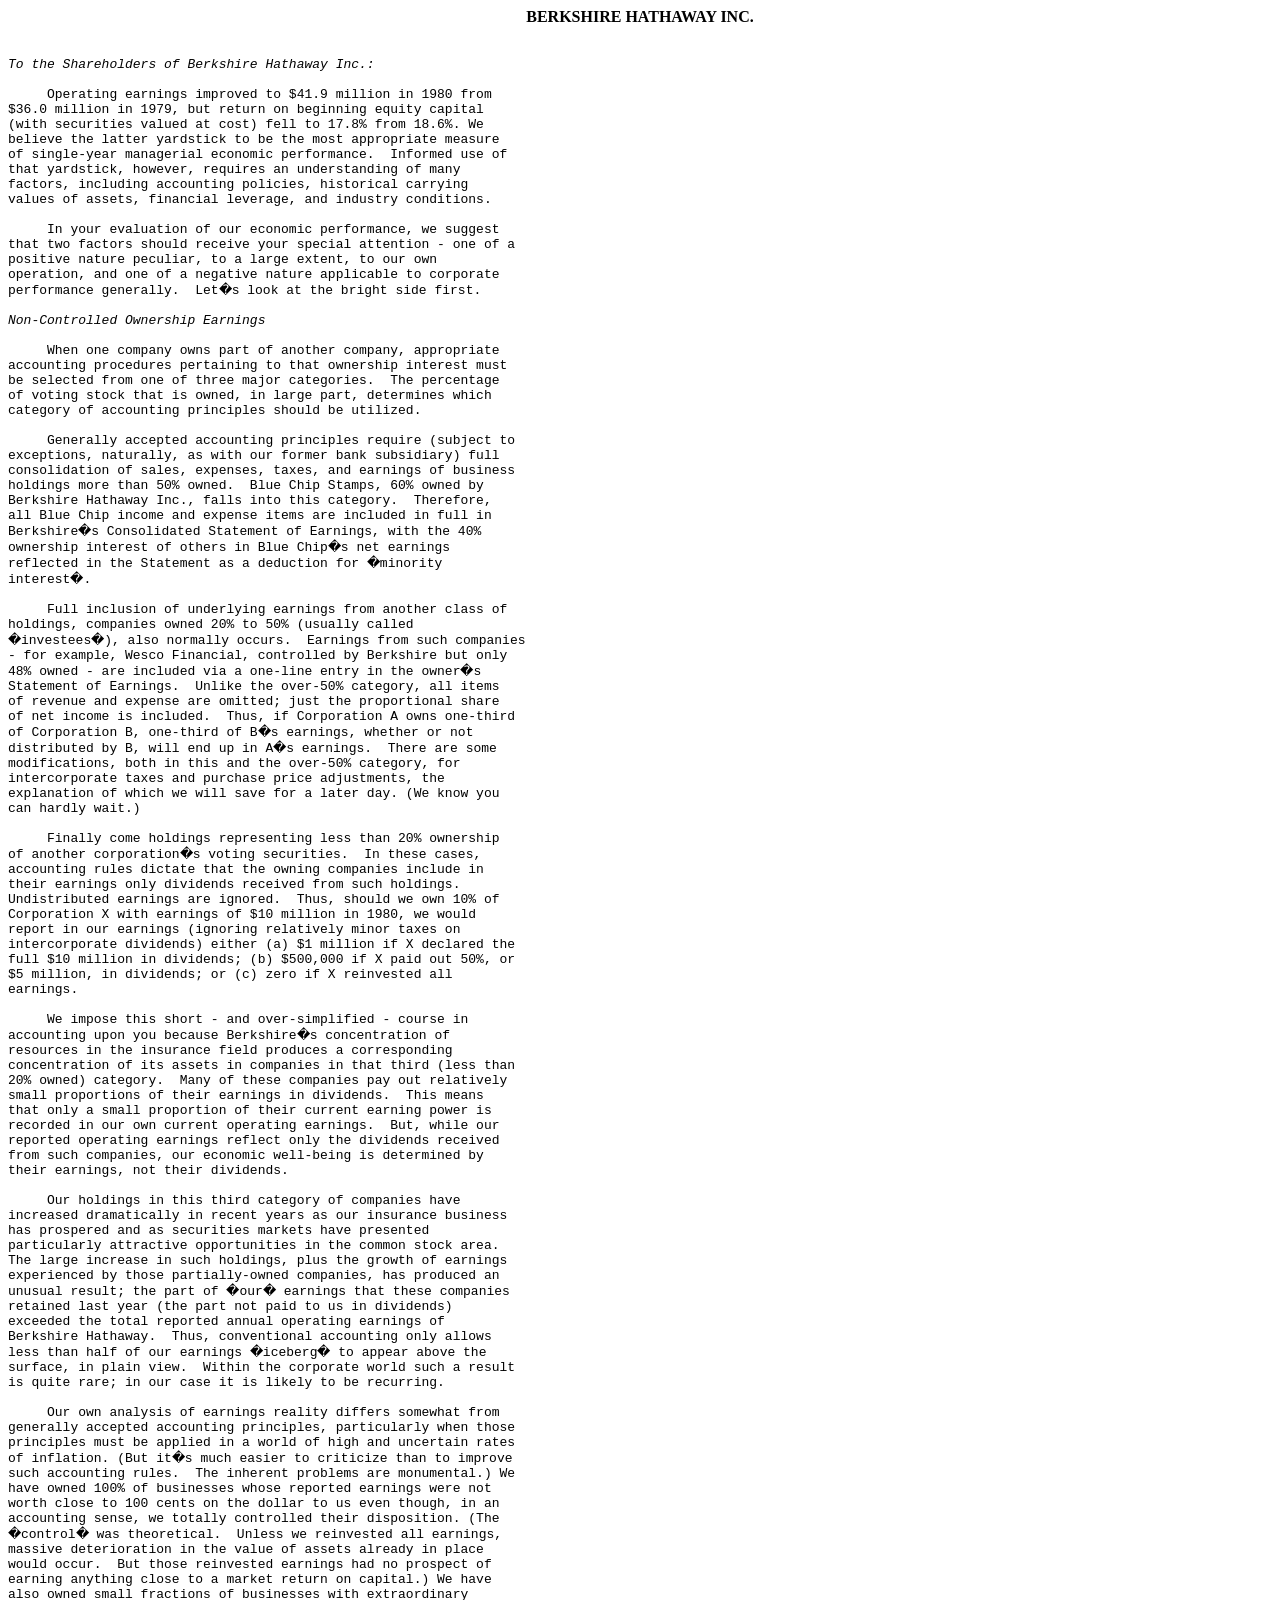
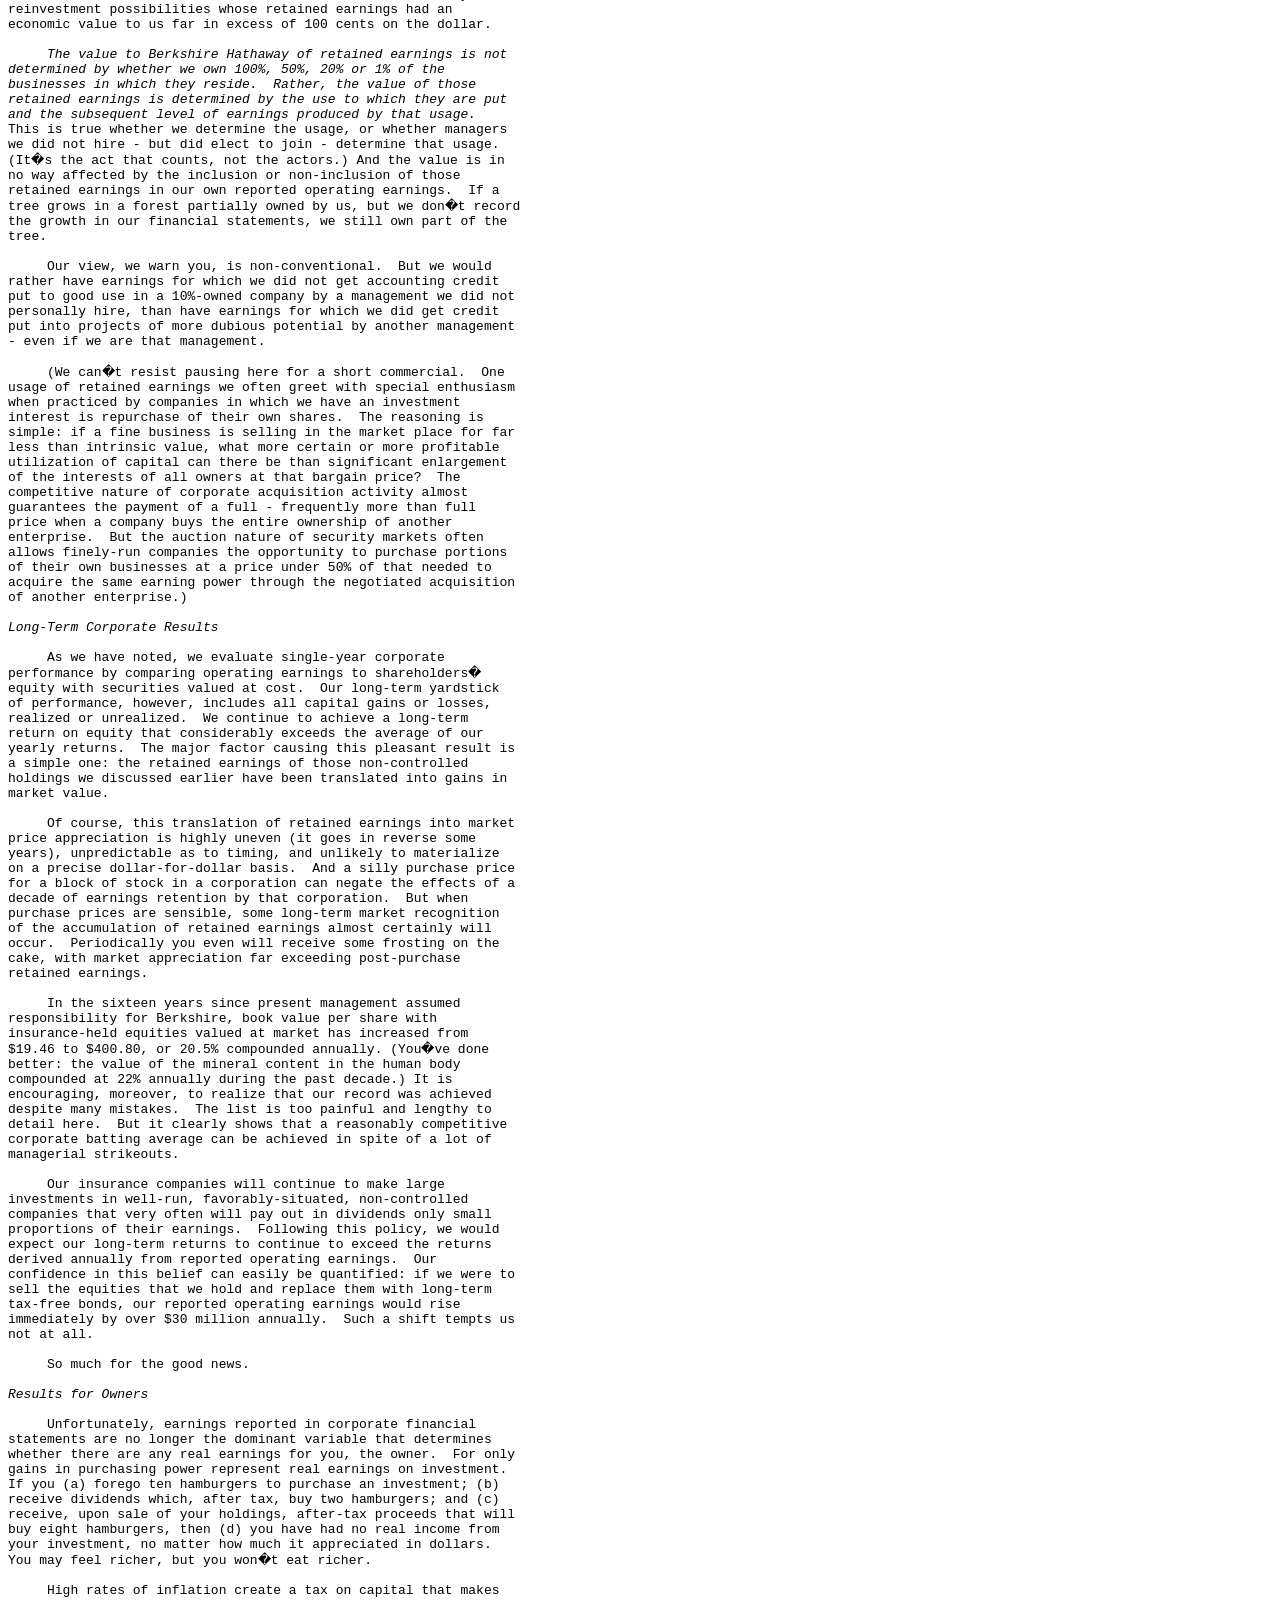
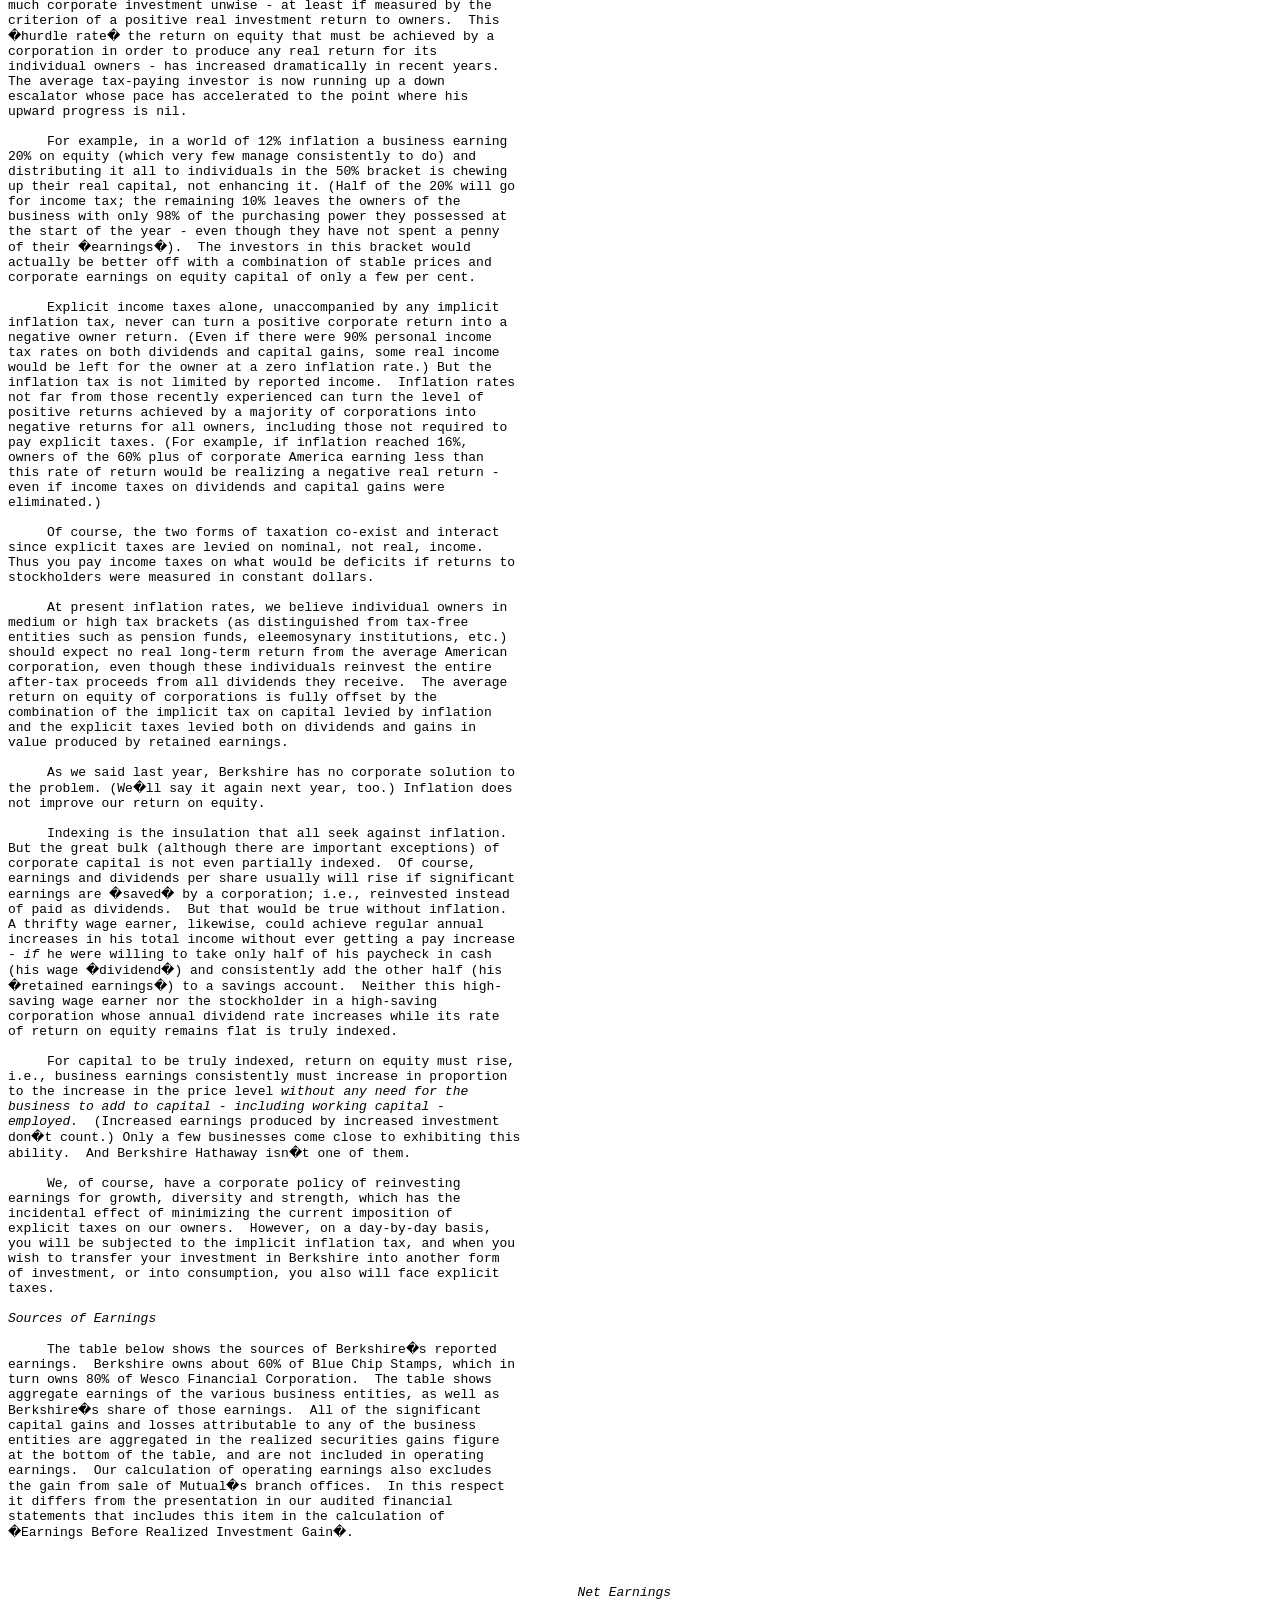
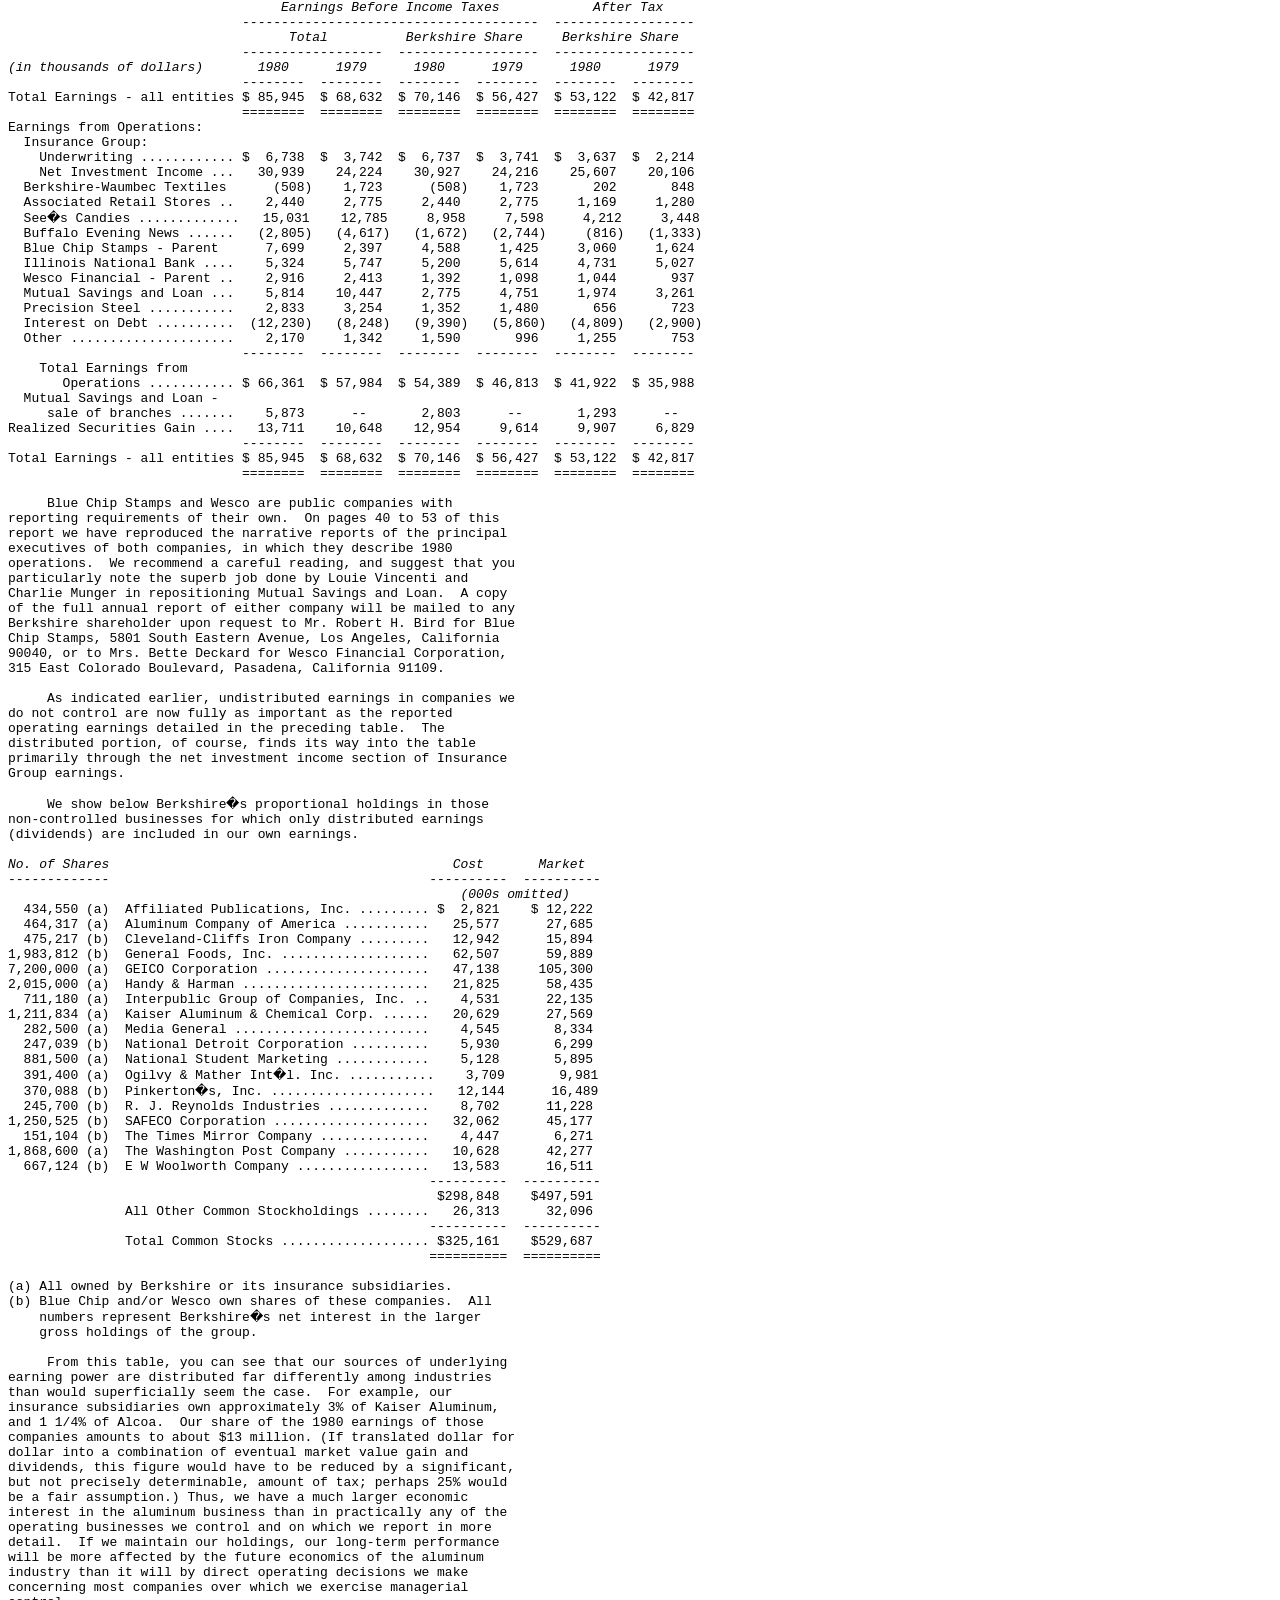
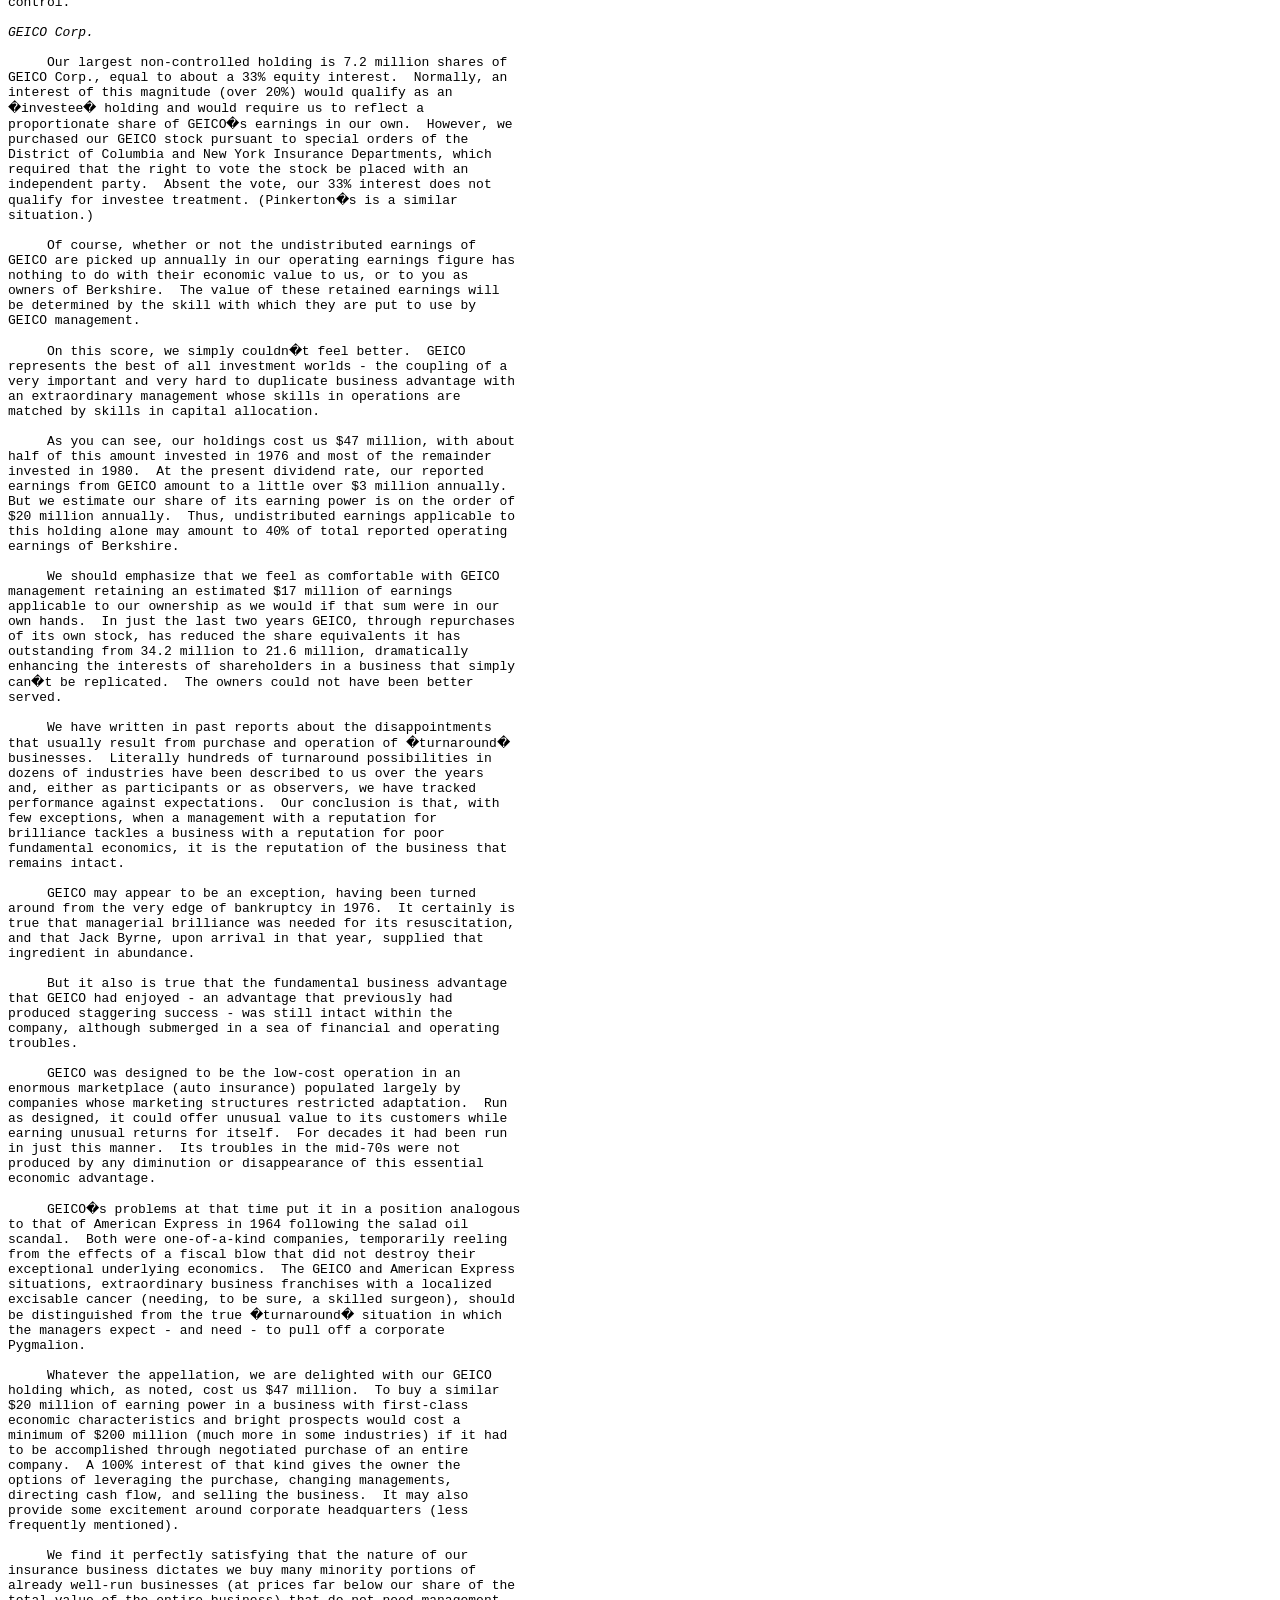
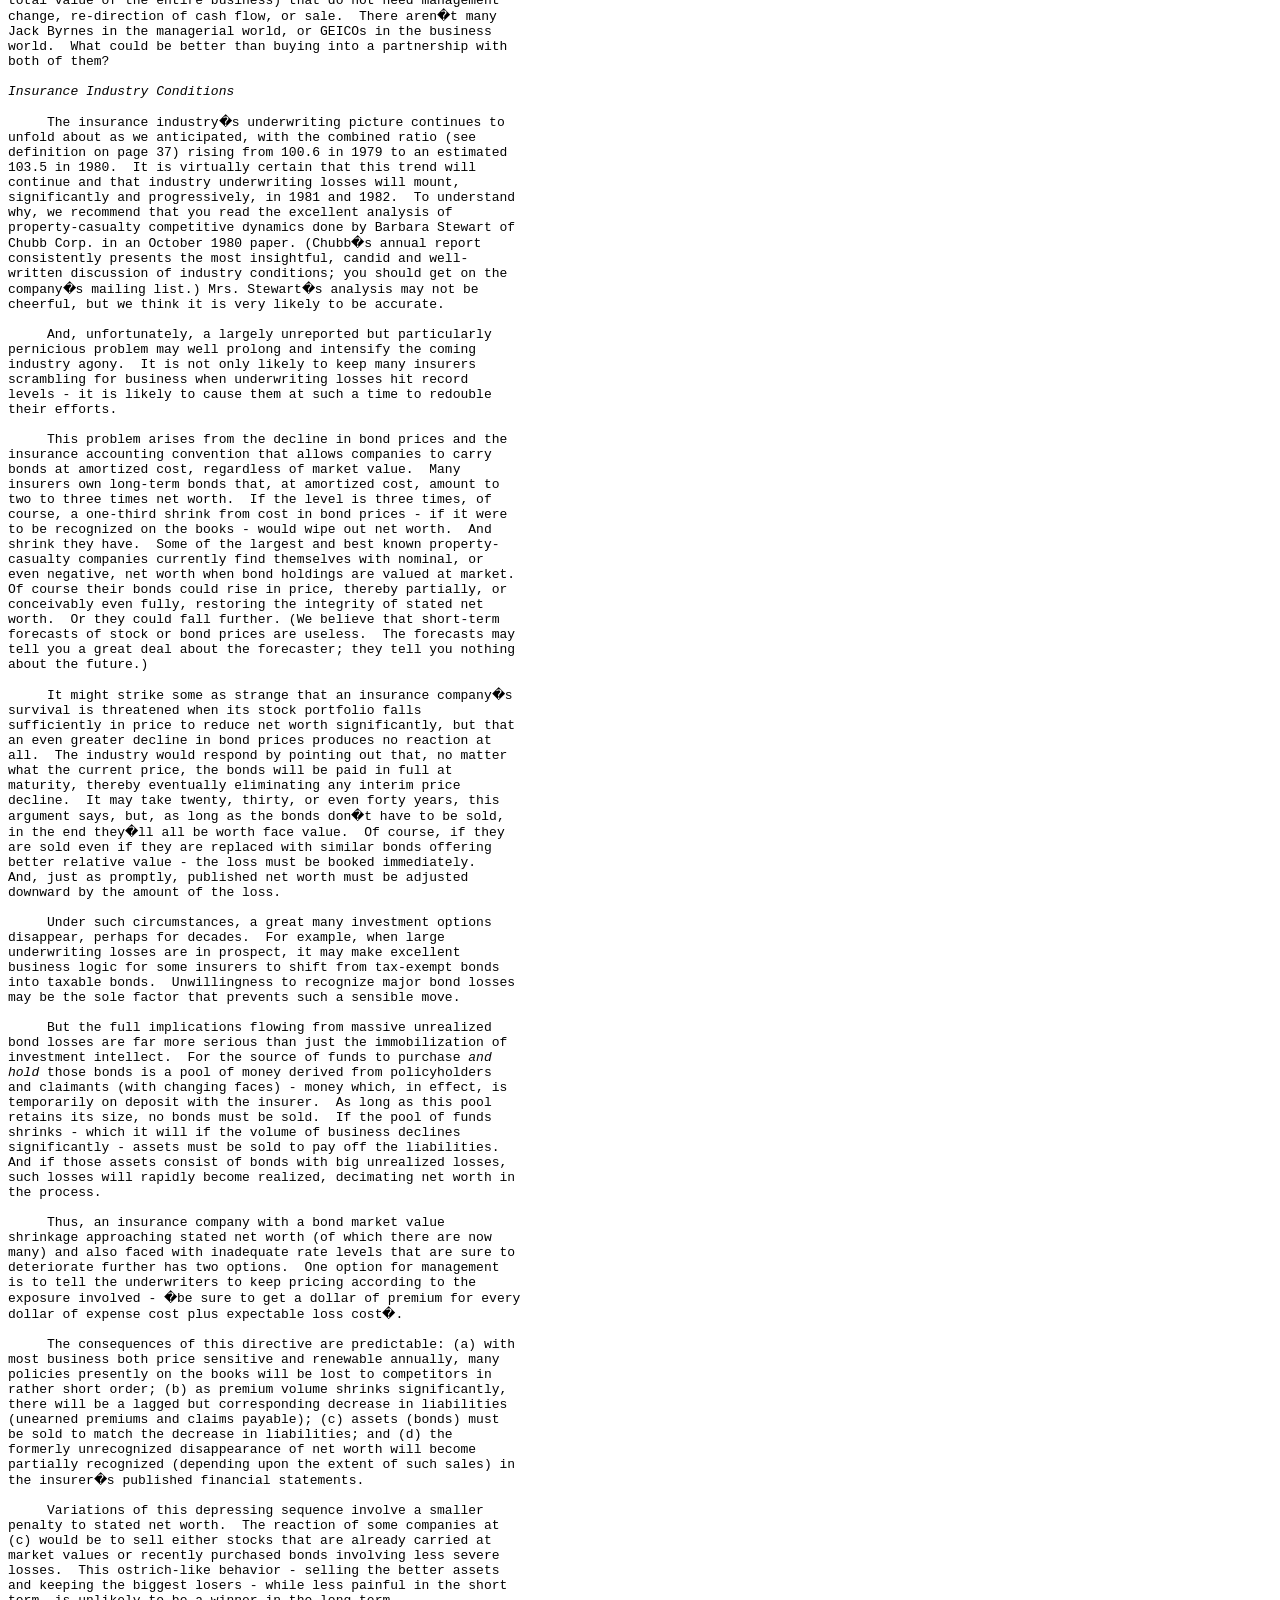
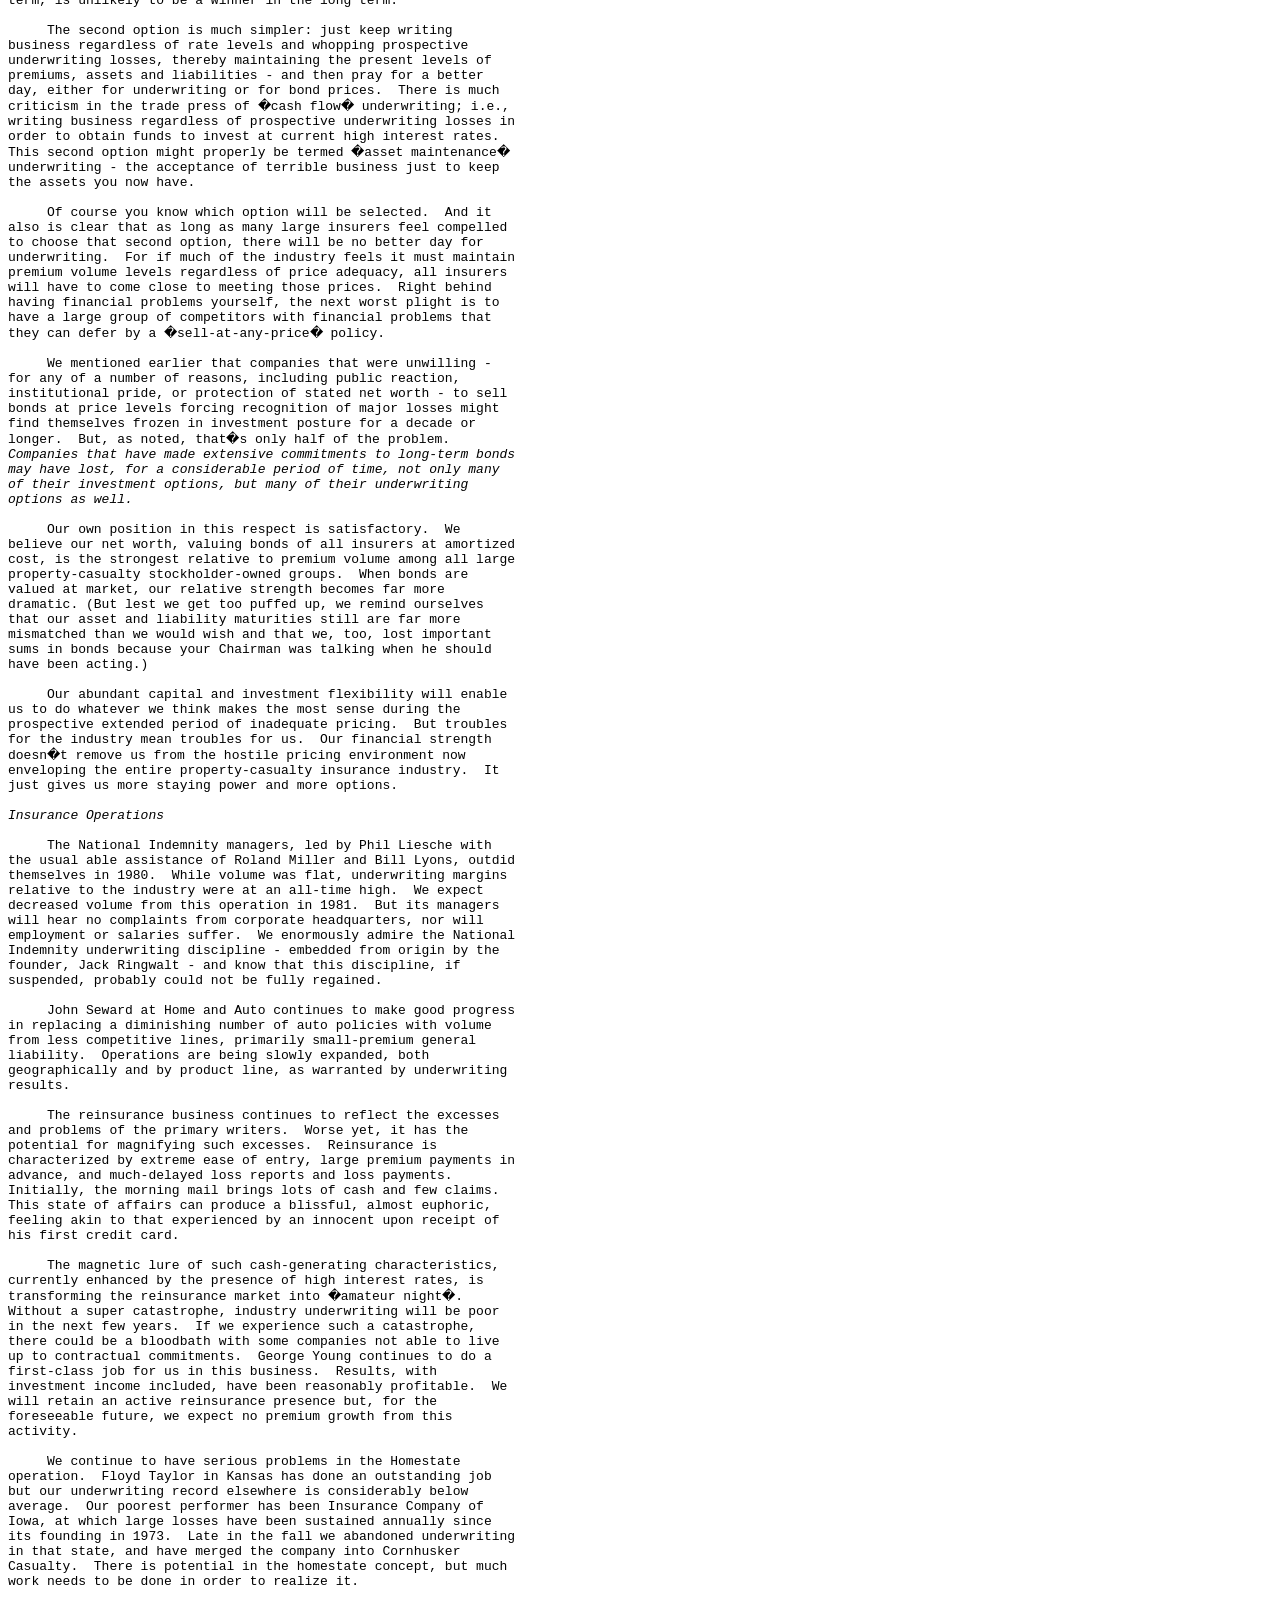
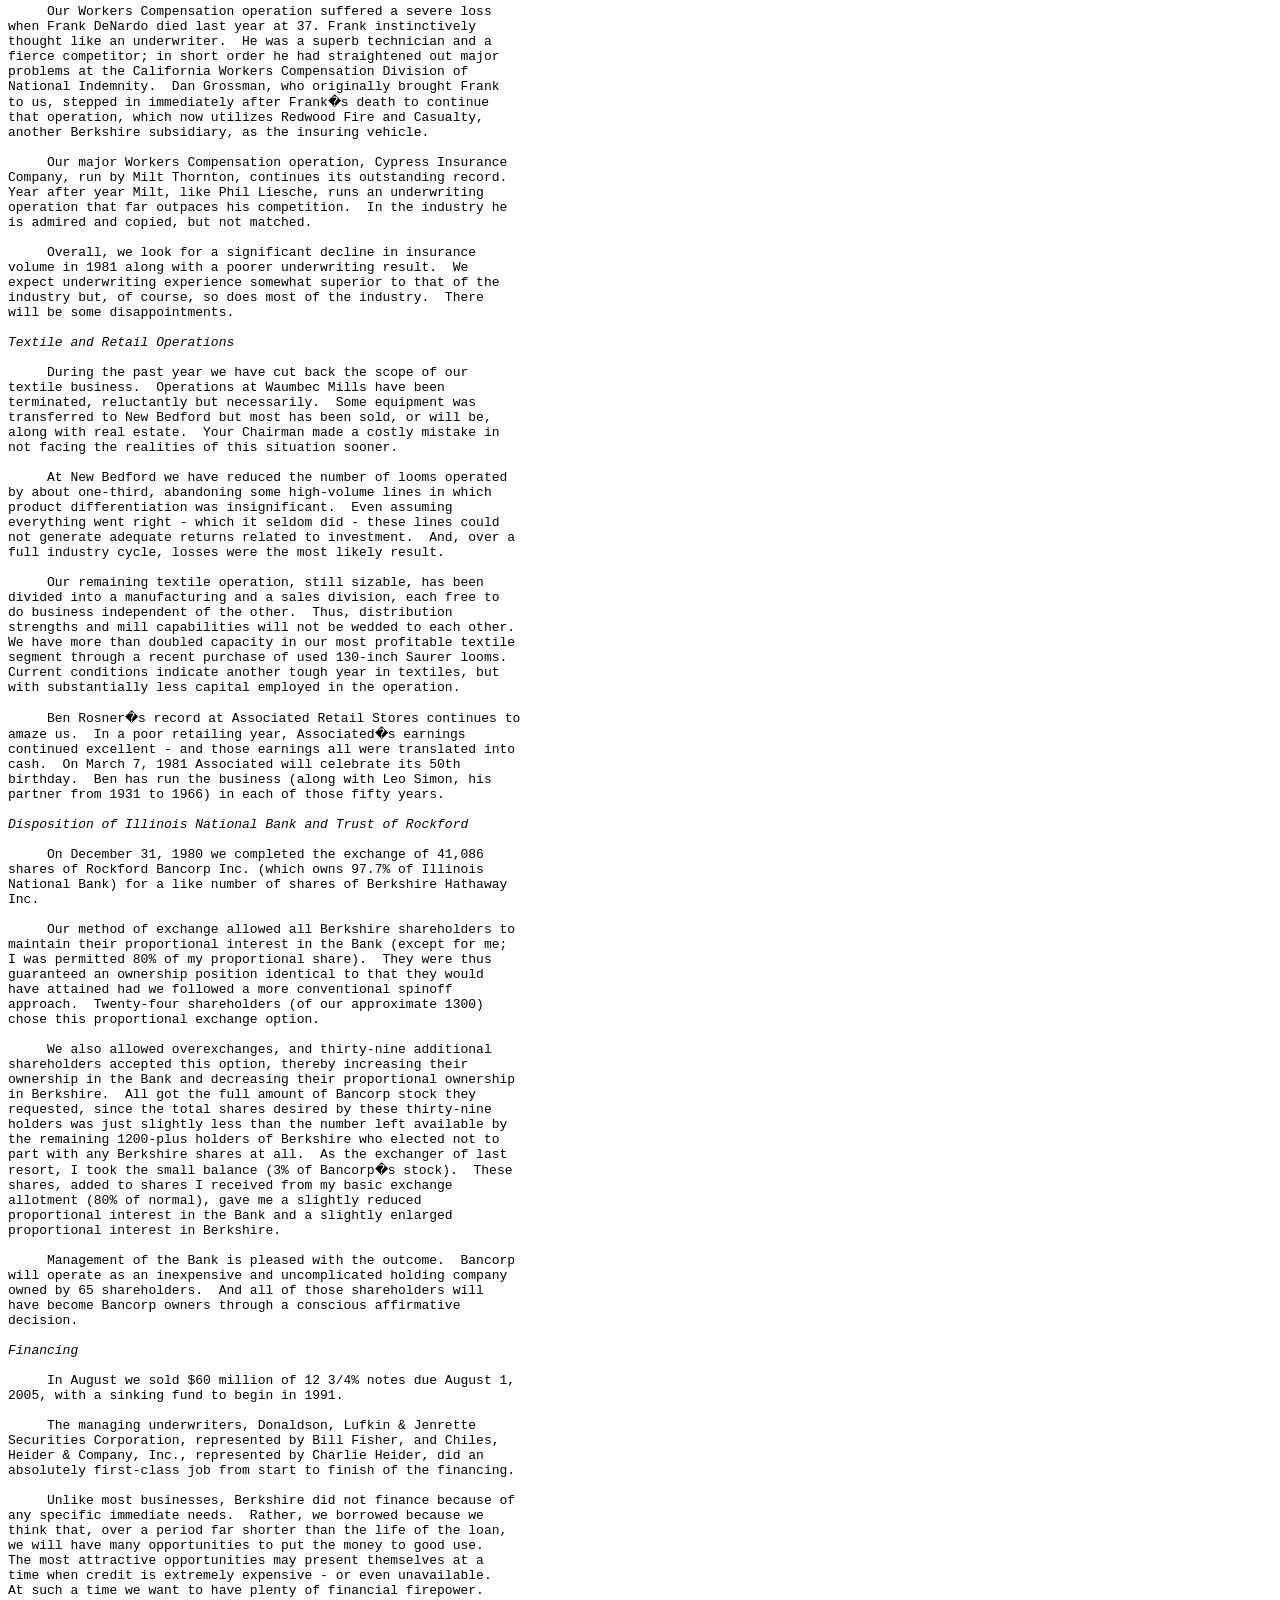
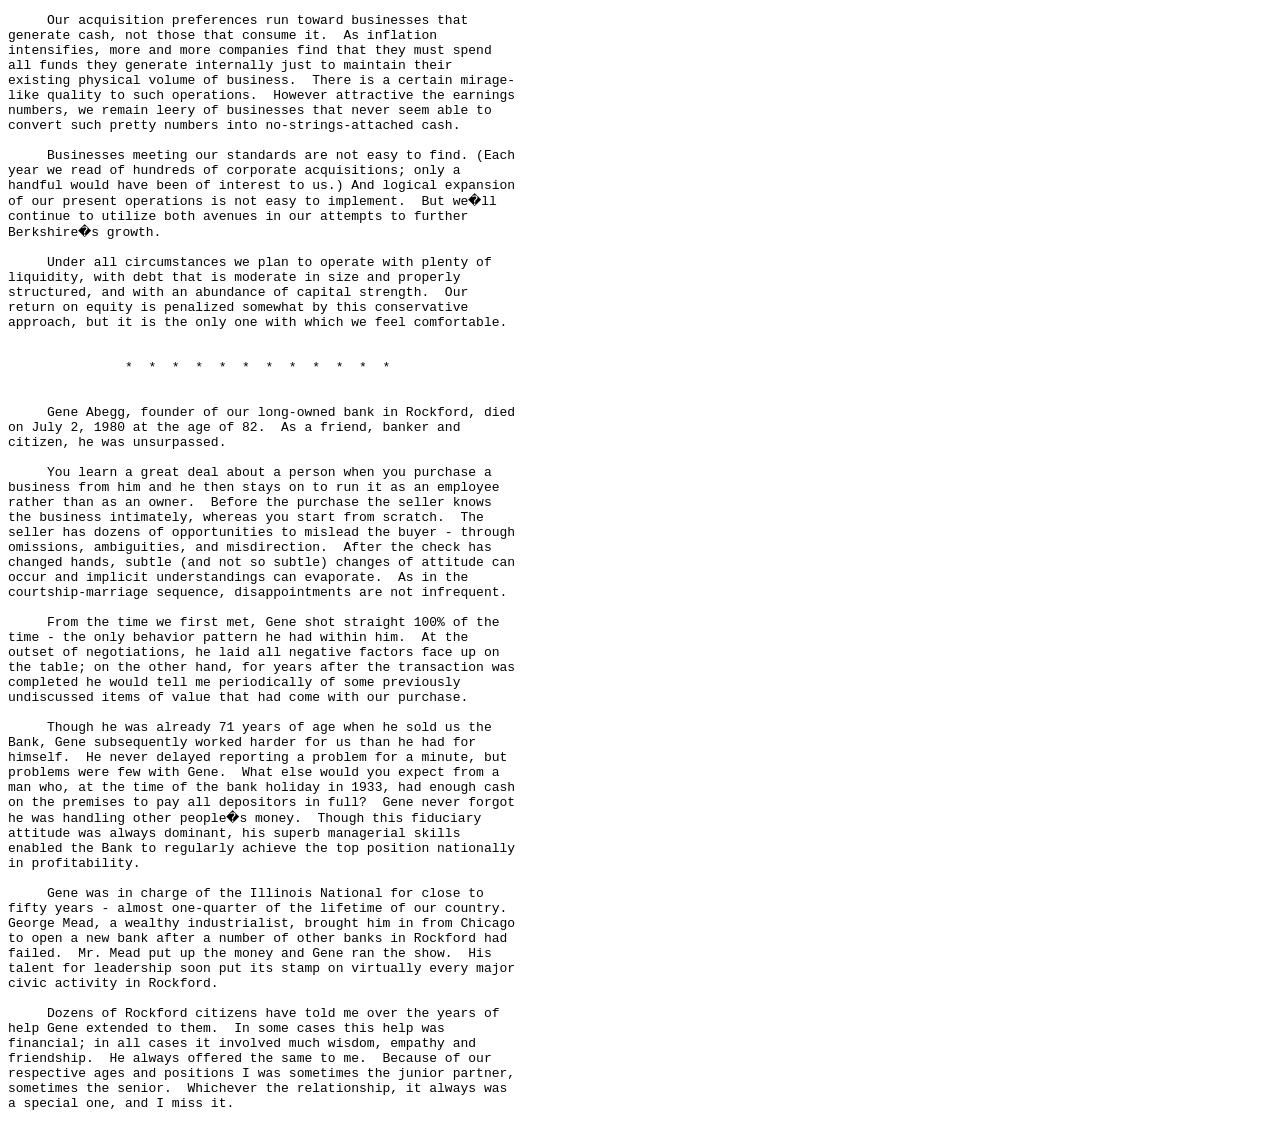
<file: data/raw/1980.html>
<!-- Global site tag (gtag.js) - Google Analytics -->
<script async src="https://www.googletagmanager.com/gtag/js?id=UA-136883390-1"></script>
<script>
  window.dataLayer = window.dataLayer || [];
  function gtag(){dataLayer.push(arguments);}
  gtag('js', new Date());

  gtag('config', 'UA-136883390-1');
</script>
<HTML>
<HEAD>
  <TITLE>Chairman's Letter - 1980</TITLE>
</HEAD>
<BODY>
<P ALIGN=CENTER>
<B>BERKSHIRE HATHAWAY INC.</B>
</P>
<PRE>

<I>To the Shareholders of Berkshire Hathaway Inc.:</I>

     Operating earnings improved to $41.9 million in 1980 from 
$36.0 million in 1979, but return on beginning equity capital 
(with securities valued at cost) fell to 17.8% from 18.6%. We 
believe the latter yardstick to be the most appropriate measure 
of single-year managerial economic performance.  Informed use of 
that yardstick, however, requires an understanding of many 
factors, including accounting policies, historical carrying 
values of assets, financial leverage, and industry conditions.

     In your evaluation of our economic performance, we suggest 
that two factors should receive your special attention - one of a 
positive nature peculiar, to a large extent, to our own 
operation, and one of a negative nature applicable to corporate 
performance generally.  Let�s look at the bright side first.

<I>Non-Controlled Ownership Earnings</I>

     When one company owns part of another company, appropriate 
accounting procedures pertaining to that ownership interest must 
be selected from one of three major categories.  The percentage 
of voting stock that is owned, in large part, determines which 
category of accounting principles should be utilized.

     Generally accepted accounting principles require (subject to 
exceptions, naturally, as with our former bank subsidiary) full 
consolidation of sales, expenses, taxes, and earnings of business 
holdings more than 50% owned.  Blue Chip Stamps, 60% owned by 
Berkshire Hathaway Inc., falls into this category.  Therefore, 
all Blue Chip income and expense items are included in full in 
Berkshire�s Consolidated Statement of Earnings, with the 40% 
ownership interest of others in Blue Chip�s net earnings 
reflected in the Statement as a deduction for �minority 
interest�.

     Full inclusion of underlying earnings from another class of 
holdings, companies owned 20% to 50% (usually called 
�investees�), also normally occurs.  Earnings from such companies 
- for example, Wesco Financial, controlled by Berkshire but only 
48% owned - are included via a one-line entry in the owner�s 
Statement of Earnings.  Unlike the over-50% category, all items 
of revenue and expense are omitted; just the proportional share 
of net income is included.  Thus, if Corporation A owns one-third 
of Corporation B, one-third of B�s earnings, whether or not 
distributed by B, will end up in A�s earnings.  There are some 
modifications, both in this and the over-50% category, for 
intercorporate taxes and purchase price adjustments, the 
explanation of which we will save for a later day. (We know you 
can hardly wait.)

     Finally come holdings representing less than 20% ownership 
of another corporation�s voting securities.  In these cases, 
accounting rules dictate that the owning companies include in 
their earnings only dividends received from such holdings.  
Undistributed earnings are ignored.  Thus, should we own 10% of 
Corporation X with earnings of $10 million in 1980, we would 
report in our earnings (ignoring relatively minor taxes on 
intercorporate dividends) either (a) $1 million if X declared the 
full $10 million in dividends; (b) $500,000 if X paid out 50%, or 
$5 million, in dividends; or (c) zero if X reinvested all 
earnings.

     We impose this short - and over-simplified - course in 
accounting upon you because Berkshire�s concentration of 
resources in the insurance field produces a corresponding 
concentration of its assets in companies in that third (less than 
20% owned) category.  Many of these companies pay out relatively 
small proportions of their earnings in dividends.  This means 
that only a small proportion of their current earning power is 
recorded in our own current operating earnings.  But, while our 
reported operating earnings reflect only the dividends received 
from such companies, our economic well-being is determined by 
their earnings, not their dividends.

     Our holdings in this third category of companies have 
increased dramatically in recent years as our insurance business 
has prospered and as securities markets have presented 
particularly attractive opportunities in the common stock area.  
The large increase in such holdings, plus the growth of earnings 
experienced by those partially-owned companies, has produced an 
unusual result; the part of �our� earnings that these companies 
retained last year (the part not paid to us in dividends) 
exceeded the total reported annual operating earnings of 
Berkshire Hathaway.  Thus, conventional accounting only allows 
less than half of our earnings �iceberg� to appear above the 
surface, in plain view.  Within the corporate world such a result 
is quite rare; in our case it is likely to be recurring.

     Our own analysis of earnings reality differs somewhat from 
generally accepted accounting principles, particularly when those 
principles must be applied in a world of high and uncertain rates 
of inflation. (But it�s much easier to criticize than to improve 
such accounting rules.  The inherent problems are monumental.) We 
have owned 100% of businesses whose reported earnings were not 
worth close to 100 cents on the dollar to us even though, in an 
accounting sense, we totally controlled their disposition. (The 
�control� was theoretical.  Unless we reinvested all earnings, 
massive deterioration in the value of assets already in place 
would occur.  But those reinvested earnings had no prospect of 
earning anything close to a market return on capital.) We have 
also owned small fractions of businesses with extraordinary 
reinvestment possibilities whose retained earnings had an 
economic value to us far in excess of 100 cents on the dollar.

     <I>The value to Berkshire Hathaway of retained earnings is not 
determined by whether we own 100%, 50%, 20% or 1% of the 
businesses in which they reside.  Rather, the value of those 
retained earnings is determined by the use to which they are put 
and the subsequent level of earnings produced by that usage.</I>  
This is true whether we determine the usage, or whether managers 
we did not hire - but did elect to join - determine that usage. 
(It�s the act that counts, not the actors.) And the value is in 
no way affected by the inclusion or non-inclusion of those 
retained earnings in our own reported operating earnings.  If a 
tree grows in a forest partially owned by us, but we don�t record 
the growth in our financial statements, we still own part of the 
tree.

     Our view, we warn you, is non-conventional.  But we would 
rather have earnings for which we did not get accounting credit 
put to good use in a 10%-owned company by a management we did not 
personally hire, than have earnings for which we did get credit 
put into projects of more dubious potential by another management 
- even if we are that management.

     (We can�t resist pausing here for a short commercial.  One 
usage of retained earnings we often greet with special enthusiasm 
when practiced by companies in which we have an investment 
interest is repurchase of their own shares.  The reasoning is 
simple: if a fine business is selling in the market place for far 
less than intrinsic value, what more certain or more profitable 
utilization of capital can there be than significant enlargement 
of the interests of all owners at that bargain price?  The 
competitive nature of corporate acquisition activity almost 
guarantees the payment of a full - frequently more than full 
price when a company buys the entire ownership of another 
enterprise.  But the auction nature of security markets often 
allows finely-run companies the opportunity to purchase portions 
of their own businesses at a price under 50% of that needed to 
acquire the same earning power through the negotiated acquisition 
of another enterprise.)

<I>Long-Term Corporate Results</I>

     As we have noted, we evaluate single-year corporate 
performance by comparing operating earnings to shareholders� 
equity with securities valued at cost.  Our long-term yardstick 
of performance, however, includes all capital gains or losses, 
realized or unrealized.  We continue to achieve a long-term 
return on equity that considerably exceeds the average of our 
yearly returns.  The major factor causing this pleasant result is 
a simple one: the retained earnings of those non-controlled 
holdings we discussed earlier have been translated into gains in 
market value.

     Of course, this translation of retained earnings into market 
price appreciation is highly uneven (it goes in reverse some 
years), unpredictable as to timing, and unlikely to materialize 
on a precise dollar-for-dollar basis.  And a silly purchase price 
for a block of stock in a corporation can negate the effects of a 
decade of earnings retention by that corporation.  But when 
purchase prices are sensible, some long-term market recognition 
of the accumulation of retained earnings almost certainly will 
occur.  Periodically you even will receive some frosting on the 
cake, with market appreciation far exceeding post-purchase 
retained earnings.

     In the sixteen years since present management assumed 
responsibility for Berkshire, book value per share with 
insurance-held equities valued at market has increased from 
$19.46 to $400.80, or 20.5% compounded annually. (You�ve done 
better: the value of the mineral content in the human body 
compounded at 22% annually during the past decade.) It is 
encouraging, moreover, to realize that our record was achieved 
despite many mistakes.  The list is too painful and lengthy to 
detail here.  But it clearly shows that a reasonably competitive 
corporate batting average can be achieved in spite of a lot of 
managerial strikeouts.

     Our insurance companies will continue to make large 
investments in well-run, favorably-situated, non-controlled 
companies that very often will pay out in dividends only small 
proportions of their earnings.  Following this policy, we would 
expect our long-term returns to continue to exceed the returns 
derived annually from reported operating earnings.  Our 
confidence in this belief can easily be quantified: if we were to 
sell the equities that we hold and replace them with long-term 
tax-free bonds, our reported operating earnings would rise 
immediately by over $30 million annually.  Such a shift tempts us 
not at all.  

     So much for the good news.

<I>Results for Owners</I>

     Unfortunately, earnings reported in corporate financial 
statements are no longer the dominant variable that determines 
whether there are any real earnings for you, the owner.  For only 
gains in purchasing power represent real earnings on investment.  
If you (a) forego ten hamburgers to purchase an investment; (b) 
receive dividends which, after tax, buy two hamburgers; and (c) 
receive, upon sale of your holdings, after-tax proceeds that will 
buy eight hamburgers, then (d) you have had no real income from 
your investment, no matter how much it appreciated in dollars.  
You may feel richer, but you won�t eat richer.

     High rates of inflation create a tax on capital that makes 
much corporate investment unwise - at least if measured by the 
criterion of a positive real investment return to owners.  This 
�hurdle rate� the return on equity that must be achieved by a 
corporation in order to produce any real return for its 
individual owners - has increased dramatically in recent years.  
The average tax-paying investor is now running up a down 
escalator whose pace has accelerated to the point where his 
upward progress is nil.

     For example, in a world of 12% inflation a business earning 
20% on equity (which very few manage consistently to do) and 
distributing it all to individuals in the 50% bracket is chewing 
up their real capital, not enhancing it. (Half of the 20% will go 
for income tax; the remaining 10% leaves the owners of the 
business with only 98% of the purchasing power they possessed at 
the start of the year - even though they have not spent a penny 
of their �earnings�).  The investors in this bracket would 
actually be better off with a combination of stable prices and 
corporate earnings on equity capital of only a few per cent.

     Explicit income taxes alone, unaccompanied by any implicit 
inflation tax, never can turn a positive corporate return into a 
negative owner return. (Even if there were 90% personal income 
tax rates on both dividends and capital gains, some real income 
would be left for the owner at a zero inflation rate.) But the 
inflation tax is not limited by reported income.  Inflation rates 
not far from those recently experienced can turn the level of 
positive returns achieved by a majority of corporations into 
negative returns for all owners, including those not required to 
pay explicit taxes. (For example, if inflation reached 16%, 
owners of the 60% plus of corporate America earning less than 
this rate of return would be realizing a negative real return - 
even if income taxes on dividends and capital gains were 
eliminated.)

     Of course, the two forms of taxation co-exist and interact 
since explicit taxes are levied on nominal, not real, income.  
Thus you pay income taxes on what would be deficits if returns to 
stockholders were measured in constant dollars.

     At present inflation rates, we believe individual owners in 
medium or high tax brackets (as distinguished from tax-free 
entities such as pension funds, eleemosynary institutions, etc.) 
should expect no real long-term return from the average American 
corporation, even though these individuals reinvest the entire 
after-tax proceeds from all dividends they receive.  The average 
return on equity of corporations is fully offset by the 
combination of the implicit tax on capital levied by inflation 
and the explicit taxes levied both on dividends and gains in 
value produced by retained earnings.

     As we said last year, Berkshire has no corporate solution to 
the problem. (We�ll say it again next year, too.) Inflation does 
not improve our return on equity.

     Indexing is the insulation that all seek against inflation.  
But the great bulk (although there are important exceptions) of 
corporate capital is not even partially indexed.  Of course, 
earnings and dividends per share usually will rise if significant 
earnings are �saved� by a corporation; i.e., reinvested instead 
of paid as dividends.  But that would be true without inflation.  
A thrifty wage earner, likewise, could achieve regular annual 
increases in his total income without ever getting a pay increase 
- <I>if</I> he were willing to take only half of his paycheck in cash 
(his wage �dividend�) and consistently add the other half (his 
�retained earnings�) to a savings account.  Neither this high-
saving wage earner nor the stockholder in a high-saving 
corporation whose annual dividend rate increases while its rate 
of return on equity remains flat is truly indexed.

     For capital to be truly indexed, return on equity must rise, 
i.e., business earnings consistently must increase in proportion 
to the increase in the price level <I>without any need for the 
business to add to capital - including working capital - 
employed.</I>  (Increased earnings produced by increased investment 
don�t count.) Only a few businesses come close to exhibiting this 
ability.  And Berkshire Hathaway isn�t one of them.

     We, of course, have a corporate policy of reinvesting 
earnings for growth, diversity and strength, which has the 
incidental effect of minimizing the current imposition of 
explicit taxes on our owners.  However, on a day-by-day basis, 
you will be subjected to the implicit inflation tax, and when you 
wish to transfer your investment in Berkshire into another form 
of investment, or into consumption, you also will face explicit 
taxes.

<I>Sources of Earnings</I>

     The table below shows the sources of Berkshire�s reported 
earnings.  Berkshire owns about 60% of Blue Chip Stamps, which in 
turn owns 80% of Wesco Financial Corporation.  The table shows 
aggregate earnings of the various business entities, as well as 
Berkshire�s share of those earnings.  All of the significant 
capital gains and losses attributable to any of the business 
entities are aggregated in the realized securities gains figure 
at the bottom of the table, and are not included in operating 
earnings.  Our calculation of operating earnings also excludes 
the gain from sale of Mutual�s branch offices.  In this respect 
it differs from the presentation in our audited financial 
statements that includes this item in the calculation of 
�Earnings Before Realized Investment Gain�.


<I>
                                                                         Net Earnings
                                   Earnings Before Income Taxes            After Tax
                              --------------------------------------  ------------------
                                    Total          Berkshire Share     Berkshire Share
                              ------------------  ------------------  ------------------
(in thousands of dollars)       1980      1979      1980      1979      1980      1979</I>
                              --------  --------  --------  --------  --------  --------
Total Earnings - all entities $ 85,945  $ 68,632  $ 70,146  $ 56,427  $ 53,122  $ 42,817
                              ========  ========  ========  ========  ========  ========
Earnings from Operations:
  Insurance Group:
    Underwriting ............ $  6,738  $  3,742  $  6,737  $  3,741  $  3,637  $  2,214
    Net Investment Income ...   30,939    24,224    30,927    24,216    25,607    20,106
  Berkshire-Waumbec Textiles      (508)    1,723      (508)    1,723       202       848
  Associated Retail Stores ..    2,440     2,775     2,440     2,775     1,169     1,280
  See�s Candies .............   15,031    12,785     8,958     7,598     4,212     3,448
  Buffalo Evening News ......   (2,805)   (4,617)   (1,672)   (2,744)     (816)   (1,333)
  Blue Chip Stamps - Parent      7,699     2,397     4,588     1,425     3,060     1,624
  Illinois National Bank ....    5,324     5,747     5,200     5,614     4,731     5,027
  Wesco Financial - Parent ..    2,916     2,413     1,392     1,098     1,044       937
  Mutual Savings and Loan ...    5,814    10,447     2,775     4,751     1,974     3,261
  Precision Steel ...........    2,833     3,254     1,352     1,480       656       723
  Interest on Debt ..........  (12,230)   (8,248)   (9,390)   (5,860)   (4,809)   (2,900)
  Other .....................    2,170     1,342     1,590       996     1,255       753
                              --------  --------  --------  --------  --------  --------
    Total Earnings from
       Operations ........... $ 66,361  $ 57,984  $ 54,389  $ 46,813  $ 41,922  $ 35,988
  Mutual Savings and Loan -
     sale of branches .......    5,873      --       2,803      --       1,293      --
Realized Securities Gain ....   13,711    10,648    12,954     9,614     9,907     6,829
                              --------  --------  --------  --------  --------  --------
Total Earnings - all entities $ 85,945  $ 68,632  $ 70,146  $ 56,427  $ 53,122  $ 42,817
                              ========  ========  ========  ========  ========  ========

     Blue Chip Stamps and Wesco are public companies with 
reporting requirements of their own.  On pages 40 to 53 of this 
report we have reproduced the narrative reports of the principal 
executives of both companies, in which they describe 1980 
operations.  We recommend a careful reading, and suggest that you 
particularly note the superb job done by Louie Vincenti and 
Charlie Munger in repositioning Mutual Savings and Loan.  A copy 
of the full annual report of either company will be mailed to any 
Berkshire shareholder upon request to Mr. Robert H. Bird for Blue 
Chip Stamps, 5801 South Eastern Avenue, Los Angeles, California 
90040, or to Mrs. Bette Deckard for Wesco Financial Corporation, 
315 East Colorado Boulevard, Pasadena, California 91109.

     As indicated earlier, undistributed earnings in companies we 
do not control are now fully as important as the reported 
operating earnings detailed in the preceding table.  The 
distributed portion, of course, finds its way into the table 
primarily through the net investment income section of Insurance 
Group earnings.

     We show below Berkshire�s proportional holdings in those 
non-controlled businesses for which only distributed earnings 
(dividends) are included in our own earnings.
<I>
No. of Shares                                            Cost       Market
-------------                                         ----------  ----------
                                                          (000s omitted)</I>
  434,550 (a)  Affiliated Publications, Inc. ......... $  2,821    $ 12,222
  464,317 (a)  Aluminum Company of America ...........   25,577      27,685
  475,217 (b)  Cleveland-Cliffs Iron Company .........   12,942      15,894
1,983,812 (b)  General Foods, Inc. ...................   62,507      59,889
7,200,000 (a)  GEICO Corporation .....................   47,138     105,300
2,015,000 (a)  Handy & Harman ........................   21,825      58,435
  711,180 (a)  Interpublic Group of Companies, Inc. ..    4,531      22,135
1,211,834 (a)  Kaiser Aluminum & Chemical Corp. ......   20,629      27,569
  282,500 (a)  Media General .........................    4,545       8,334
  247,039 (b)  National Detroit Corporation ..........    5,930       6,299
  881,500 (a)  National Student Marketing ............    5,128       5,895
  391,400 (a)  Ogilvy & Mather Int�l. Inc. ...........    3,709       9,981
  370,088 (b)  Pinkerton�s, Inc. .....................   12,144      16,489
  245,700 (b)  R. J. Reynolds Industries .............    8,702      11,228
1,250,525 (b)  SAFECO Corporation ....................   32,062      45,177
  151,104 (b)  The Times Mirror Company ..............    4,447       6,271
1,868,600 (a)  The Washington Post Company ...........   10,628      42,277
  667,124 (b)  E W Woolworth Company .................   13,583      16,511
                                                      ----------  ----------
                                                       $298,848    $497,591
               All Other Common Stockholdings ........   26,313      32,096
                                                      ----------  ----------
               Total Common Stocks ................... $325,161    $529,687
                                                      ==========  ==========

(a) All owned by Berkshire or its insurance subsidiaries.
(b) Blue Chip and/or Wesco own shares of these companies.  All 
    numbers represent Berkshire�s net interest in the larger 
    gross holdings of the group.

     From this table, you can see that our sources of underlying 
earning power are distributed far differently among industries 
than would superficially seem the case.  For example, our 
insurance subsidiaries own approximately 3% of Kaiser Aluminum, 
and 1 1/4% of Alcoa.  Our share of the 1980 earnings of those 
companies amounts to about $13 million. (If translated dollar for 
dollar into a combination of eventual market value gain and 
dividends, this figure would have to be reduced by a significant, 
but not precisely determinable, amount of tax; perhaps 25% would 
be a fair assumption.) Thus, we have a much larger economic 
interest in the aluminum business than in practically any of the 
operating businesses we control and on which we report in more 
detail.  If we maintain our holdings, our long-term performance 
will be more affected by the future economics of the aluminum 
industry than it will by direct operating decisions we make 
concerning most companies over which we exercise managerial 
control.

<I>GEICO Corp.</I>

     Our largest non-controlled holding is 7.2 million shares of 
GEICO Corp., equal to about a 33% equity interest.  Normally, an 
interest of this magnitude (over 20%) would qualify as an 
�investee� holding and would require us to reflect a 
proportionate share of GEICO�s earnings in our own.  However, we 
purchased our GEICO stock pursuant to special orders of the 
District of Columbia and New York Insurance Departments, which 
required that the right to vote the stock be placed with an 
independent party.  Absent the vote, our 33% interest does not 
qualify for investee treatment. (Pinkerton�s is a similar 
situation.) 

     Of course, whether or not the undistributed earnings of 
GEICO are picked up annually in our operating earnings figure has 
nothing to do with their economic value to us, or to you as 
owners of Berkshire.  The value of these retained earnings will 
be determined by the skill with which they are put to use by 
GEICO management.

     On this score, we simply couldn�t feel better.  GEICO 
represents the best of all investment worlds - the coupling of a 
very important and very hard to duplicate business advantage with 
an extraordinary management whose skills in operations are 
matched by skills in capital allocation.

     As you can see, our holdings cost us $47 million, with about 
half of this amount invested in 1976 and most of the remainder 
invested in 1980.  At the present dividend rate, our reported 
earnings from GEICO amount to a little over $3 million annually.  
But we estimate our share of its earning power is on the order of 
$20 million annually.  Thus, undistributed earnings applicable to 
this holding alone may amount to 40% of total reported operating 
earnings of Berkshire.

     We should emphasize that we feel as comfortable with GEICO 
management retaining an estimated $17 million of earnings 
applicable to our ownership as we would if that sum were in our 
own hands.  In just the last two years GEICO, through repurchases 
of its own stock, has reduced the share equivalents it has 
outstanding from 34.2 million to 21.6 million, dramatically 
enhancing the interests of shareholders in a business that simply 
can�t be replicated.  The owners could not have been better 
served.

     We have written in past reports about the disappointments 
that usually result from purchase and operation of �turnaround� 
businesses.  Literally hundreds of turnaround possibilities in 
dozens of industries have been described to us over the years 
and, either as participants or as observers, we have tracked 
performance against expectations.  Our conclusion is that, with 
few exceptions, when a management with a reputation for 
brilliance tackles a business with a reputation for poor 
fundamental economics, it is the reputation of the business that 
remains intact.

     GEICO may appear to be an exception, having been turned 
around from the very edge of bankruptcy in 1976.  It certainly is 
true that managerial brilliance was needed for its resuscitation, 
and that Jack Byrne, upon arrival in that year, supplied that 
ingredient in abundance.

     But it also is true that the fundamental business advantage 
that GEICO had enjoyed - an advantage that previously had 
produced staggering success - was still intact within the 
company, although submerged in a sea of financial and operating 
troubles.

     GEICO was designed to be the low-cost operation in an 
enormous marketplace (auto insurance) populated largely by 
companies whose marketing structures restricted adaptation.  Run 
as designed, it could offer unusual value to its customers while 
earning unusual returns for itself.  For decades it had been run 
in just this manner.  Its troubles in the mid-70s were not 
produced by any diminution or disappearance of this essential 
economic advantage.

     GEICO�s problems at that time put it in a position analogous 
to that of American Express in 1964 following the salad oil 
scandal.  Both were one-of-a-kind companies, temporarily reeling 
from the effects of a fiscal blow that did not destroy their 
exceptional underlying economics.  The GEICO and American Express 
situations, extraordinary business franchises with a localized 
excisable cancer (needing, to be sure, a skilled surgeon), should 
be distinguished from the true �turnaround� situation in which 
the managers expect - and need - to pull off a corporate 
Pygmalion.

     Whatever the appellation, we are delighted with our GEICO 
holding which, as noted, cost us $47 million.  To buy a similar 
$20 million of earning power in a business with first-class 
economic characteristics and bright prospects would cost a 
minimum of $200 million (much more in some industries) if it had 
to be accomplished through negotiated purchase of an entire 
company.  A 100% interest of that kind gives the owner the 
options of leveraging the purchase, changing managements, 
directing cash flow, and selling the business.  It may also 
provide some excitement around corporate headquarters (less 
frequently mentioned).

     We find it perfectly satisfying that the nature of our 
insurance business dictates we buy many minority portions of 
already well-run businesses (at prices far below our share of the 
total value of the entire business) that do not need management 
change, re-direction of cash flow, or sale.  There aren�t many 
Jack Byrnes in the managerial world, or GEICOs in the business 
world.  What could be better than buying into a partnership with 
both of them?

<I>Insurance Industry Conditions</I>

     The insurance industry�s underwriting picture continues to 
unfold about as we anticipated, with the combined ratio (see 
definition on page 37) rising from 100.6 in 1979 to an estimated 
103.5 in 1980.  It is virtually certain that this trend will 
continue and that industry underwriting losses will mount, 
significantly and progressively, in 1981 and 1982.  To understand 
why, we recommend that you read the excellent analysis of 
property-casualty competitive dynamics done by Barbara Stewart of 
Chubb Corp. in an October 1980 paper. (Chubb�s annual report 
consistently presents the most insightful, candid and well-
written discussion of industry conditions; you should get on the 
company�s mailing list.) Mrs. Stewart�s analysis may not be 
cheerful, but we think it is very likely to be accurate.

     And, unfortunately, a largely unreported but particularly 
pernicious problem may well prolong and intensify the coming 
industry agony.  It is not only likely to keep many insurers 
scrambling for business when underwriting losses hit record 
levels - it is likely to cause them at such a time to redouble 
their efforts.

     This problem arises from the decline in bond prices and the 
insurance accounting convention that allows companies to carry 
bonds at amortized cost, regardless of market value.  Many 
insurers own long-term bonds that, at amortized cost, amount to 
two to three times net worth.  If the level is three times, of 
course, a one-third shrink from cost in bond prices - if it were 
to be recognized on the books - would wipe out net worth.  And 
shrink they have.  Some of the largest and best known property-
casualty companies currently find themselves with nominal, or 
even negative, net worth when bond holdings are valued at market.  
Of course their bonds could rise in price, thereby partially, or 
conceivably even fully, restoring the integrity of stated net 
worth.  Or they could fall further. (We believe that short-term 
forecasts of stock or bond prices are useless.  The forecasts may 
tell you a great deal about the forecaster; they tell you nothing 
about the future.)

     It might strike some as strange that an insurance company�s 
survival is threatened when its stock portfolio falls 
sufficiently in price to reduce net worth significantly, but that 
an even greater decline in bond prices produces no reaction at 
all.  The industry would respond by pointing out that, no matter 
what the current price, the bonds will be paid in full at 
maturity, thereby eventually eliminating any interim price 
decline.  It may take twenty, thirty, or even forty years, this 
argument says, but, as long as the bonds don�t have to be sold, 
in the end they�ll all be worth face value.  Of course, if they 
are sold even if they are replaced with similar bonds offering 
better relative value - the loss must be booked immediately.  
And, just as promptly, published net worth must be adjusted 
downward by the amount of the loss.

     Under such circumstances, a great many investment options 
disappear, perhaps for decades.  For example, when large 
underwriting losses are in prospect, it may make excellent 
business logic for some insurers to shift from tax-exempt bonds 
into taxable bonds.  Unwillingness to recognize major bond losses 
may be the sole factor that prevents such a sensible move.

     But the full implications flowing from massive unrealized 
bond losses are far more serious than just the immobilization of 
investment intellect.  For the source of funds to purchase <I>and 
hold</I> those bonds is a pool of money derived from policyholders 
and claimants (with changing faces) - money which, in effect, is 
temporarily on deposit with the insurer.  As long as this pool 
retains its size, no bonds must be sold.  If the pool of funds 
shrinks - which it will if the volume of business declines 
significantly - assets must be sold to pay off the liabilities.  
And if those assets consist of bonds with big unrealized losses, 
such losses will rapidly become realized, decimating net worth in 
the process.

     Thus, an insurance company with a bond market value 
shrinkage approaching stated net worth (of which there are now 
many) and also faced with inadequate rate levels that are sure to 
deteriorate further has two options.  One option for management 
is to tell the underwriters to keep pricing according to the 
exposure involved - �be sure to get a dollar of premium for every 
dollar of expense cost plus expectable loss cost�.

     The consequences of this directive are predictable: (a) with 
most business both price sensitive and renewable annually, many 
policies presently on the books will be lost to competitors in 
rather short order; (b) as premium volume shrinks significantly, 
there will be a lagged but corresponding decrease in liabilities 
(unearned premiums and claims payable); (c) assets (bonds) must 
be sold to match the decrease in liabilities; and (d) the 
formerly unrecognized disappearance of net worth will become 
partially recognized (depending upon the extent of such sales) in 
the insurer�s published financial statements.

     Variations of this depressing sequence involve a smaller 
penalty to stated net worth.  The reaction of some companies at 
(c) would be to sell either stocks that are already carried at 
market values or recently purchased bonds involving less severe 
losses.  This ostrich-like behavior - selling the better assets 
and keeping the biggest losers - while less painful in the short 
term, is unlikely to be a winner in the long term.

     The second option is much simpler: just keep writing 
business regardless of rate levels and whopping prospective 
underwriting losses, thereby maintaining the present levels of 
premiums, assets and liabilities - and then pray for a better 
day, either for underwriting or for bond prices.  There is much 
criticism in the trade press of �cash flow� underwriting; i.e., 
writing business regardless of prospective underwriting losses in 
order to obtain funds to invest at current high interest rates.  
This second option might properly be termed �asset maintenance� 
underwriting - the acceptance of terrible business just to keep 
the assets you now have.

     Of course you know which option will be selected.  And it 
also is clear that as long as many large insurers feel compelled 
to choose that second option, there will be no better day for 
underwriting.  For if much of the industry feels it must maintain 
premium volume levels regardless of price adequacy, all insurers 
will have to come close to meeting those prices.  Right behind 
having financial problems yourself, the next worst plight is to 
have a large group of competitors with financial problems that 
they can defer by a �sell-at-any-price� policy.

     We mentioned earlier that companies that were unwilling - 
for any of a number of reasons, including public reaction, 
institutional pride, or protection of stated net worth - to sell 
bonds at price levels forcing recognition of major losses might 
find themselves frozen in investment posture for a decade or 
longer.  But, as noted, that�s only half of the problem.  
<I>Companies that have made extensive commitments to long-term bonds 
may have lost, for a considerable period of time, not only many 
of their investment options, but many of their underwriting 
options as well.</I>

     Our own position in this respect is satisfactory.  We 
believe our net worth, valuing bonds of all insurers at amortized 
cost, is the strongest relative to premium volume among all large 
property-casualty stockholder-owned groups.  When bonds are 
valued at market, our relative strength becomes far more 
dramatic. (But lest we get too puffed up, we remind ourselves 
that our asset and liability maturities still are far more 
mismatched than we would wish and that we, too, lost important 
sums in bonds because your Chairman was talking when he should 
have been acting.)

     Our abundant capital and investment flexibility will enable 
us to do whatever we think makes the most sense during the 
prospective extended period of inadequate pricing.  But troubles 
for the industry mean troubles for us.  Our financial strength 
doesn�t remove us from the hostile pricing environment now 
enveloping the entire property-casualty insurance industry.  It 
just gives us more staying power and more options.

<I>Insurance Operations</I>

     The National Indemnity managers, led by Phil Liesche with 
the usual able assistance of Roland Miller and Bill Lyons, outdid 
themselves in 1980.  While volume was flat, underwriting margins 
relative to the industry were at an all-time high.  We expect 
decreased volume from this operation in 1981.  But its managers 
will hear no complaints from corporate headquarters, nor will 
employment or salaries suffer.  We enormously admire the National 
Indemnity underwriting discipline - embedded from origin by the 
founder, Jack Ringwalt - and know that this discipline, if 
suspended, probably could not be fully regained.

     John Seward at Home and Auto continues to make good progress 
in replacing a diminishing number of auto policies with volume 
from less competitive lines, primarily small-premium general 
liability.  Operations are being slowly expanded, both 
geographically and by product line, as warranted by underwriting 
results.

     The reinsurance business continues to reflect the excesses 
and problems of the primary writers.  Worse yet, it has the 
potential for magnifying such excesses.  Reinsurance is 
characterized by extreme ease of entry, large premium payments in 
advance, and much-delayed loss reports and loss payments.  
Initially, the morning mail brings lots of cash and few claims.  
This state of affairs can produce a blissful, almost euphoric, 
feeling akin to that experienced by an innocent upon receipt of 
his first credit card.

     The magnetic lure of such cash-generating characteristics, 
currently enhanced by the presence of high interest rates, is 
transforming the reinsurance market into �amateur night�.  
Without a super catastrophe, industry underwriting will be poor 
in the next few years.  If we experience such a catastrophe, 
there could be a bloodbath with some companies not able to live 
up to contractual commitments.  George Young continues to do a 
first-class job for us in this business.  Results, with 
investment income included, have been reasonably profitable.  We 
will retain an active reinsurance presence but, for the 
foreseeable future, we expect no premium growth from this 
activity.

     We continue to have serious problems in the Homestate 
operation.  Floyd Taylor in Kansas has done an outstanding job 
but our underwriting record elsewhere is considerably below 
average.  Our poorest performer has been Insurance Company of 
Iowa, at which large losses have been sustained annually since 
its founding in 1973.  Late in the fall we abandoned underwriting 
in that state, and have merged the company into Cornhusker 
Casualty.  There is potential in the homestate concept, but much 
work needs to be done in order to realize it.

     Our Workers Compensation operation suffered a severe loss 
when Frank DeNardo died last year at 37. Frank instinctively 
thought like an underwriter.  He was a superb technician and a 
fierce competitor; in short order he had straightened out major 
problems at the California Workers Compensation Division of 
National Indemnity.  Dan Grossman, who originally brought Frank 
to us, stepped in immediately after Frank�s death to continue 
that operation, which now utilizes Redwood Fire and Casualty, 
another Berkshire subsidiary, as the insuring vehicle.

     Our major Workers Compensation operation, Cypress Insurance 
Company, run by Milt Thornton, continues its outstanding record.  
Year after year Milt, like Phil Liesche, runs an underwriting 
operation that far outpaces his competition.  In the industry he 
is admired and copied, but not matched.

     Overall, we look for a significant decline in insurance 
volume in 1981 along with a poorer underwriting result.  We 
expect underwriting experience somewhat superior to that of the 
industry but, of course, so does most of the industry.  There 
will be some disappointments.

<I>Textile and Retail Operations</I>

     During the past year we have cut back the scope of our 
textile business.  Operations at Waumbec Mills have been 
terminated, reluctantly but necessarily.  Some equipment was 
transferred to New Bedford but most has been sold, or will be, 
along with real estate.  Your Chairman made a costly mistake in 
not facing the realities of this situation sooner.

     At New Bedford we have reduced the number of looms operated 
by about one-third, abandoning some high-volume lines in which 
product differentiation was insignificant.  Even assuming 
everything went right - which it seldom did - these lines could 
not generate adequate returns related to investment.  And, over a 
full industry cycle, losses were the most likely result.

     Our remaining textile operation, still sizable, has been 
divided into a manufacturing and a sales division, each free to 
do business independent of the other.  Thus, distribution 
strengths and mill capabilities will not be wedded to each other.  
We have more than doubled capacity in our most profitable textile 
segment through a recent purchase of used 130-inch Saurer looms.  
Current conditions indicate another tough year in textiles, but 
with substantially less capital employed in the operation.

     Ben Rosner�s record at Associated Retail Stores continues to 
amaze us.  In a poor retailing year, Associated�s earnings 
continued excellent - and those earnings all were translated into 
cash.  On March 7, 1981 Associated will celebrate its 50th 
birthday.  Ben has run the business (along with Leo Simon, his 
partner from 1931 to 1966) in each of those fifty years.

<I>Disposition of Illinois National Bank and Trust of Rockford</I>

     On December 31, 1980 we completed the exchange of 41,086 
shares of Rockford Bancorp Inc. (which owns 97.7% of Illinois 
National Bank) for a like number of shares of Berkshire Hathaway 
Inc.

     Our method of exchange allowed all Berkshire shareholders to 
maintain their proportional interest in the Bank (except for me; 
I was permitted 80% of my proportional share).  They were thus 
guaranteed an ownership position identical to that they would 
have attained had we followed a more conventional spinoff 
approach.  Twenty-four shareholders (of our approximate 1300) 
chose this proportional exchange option.

     We also allowed overexchanges, and thirty-nine additional 
shareholders accepted this option, thereby increasing their 
ownership in the Bank and decreasing their proportional ownership 
in Berkshire.  All got the full amount of Bancorp stock they 
requested, since the total shares desired by these thirty-nine 
holders was just slightly less than the number left available by 
the remaining 1200-plus holders of Berkshire who elected not to 
part with any Berkshire shares at all.  As the exchanger of last 
resort, I took the small balance (3% of Bancorp�s stock).  These 
shares, added to shares I received from my basic exchange 
allotment (80% of normal), gave me a slightly reduced 
proportional interest in the Bank and a slightly enlarged 
proportional interest in Berkshire.

     Management of the Bank is pleased with the outcome.  Bancorp 
will operate as an inexpensive and uncomplicated holding company 
owned by 65 shareholders.  And all of those shareholders will 
have become Bancorp owners through a conscious affirmative 
decision.

<I>Financing</I>

     In August we sold $60 million of 12 3/4% notes due August 1, 
2005, with a sinking fund to begin in 1991.

     The managing underwriters, Donaldson, Lufkin & Jenrette 
Securities Corporation, represented by Bill Fisher, and Chiles, 
Heider & Company, Inc., represented by Charlie Heider, did an 
absolutely first-class job from start to finish of the financing.

     Unlike most businesses, Berkshire did not finance because of 
any specific immediate needs.  Rather, we borrowed because we 
think that, over a period far shorter than the life of the loan, 
we will have many opportunities to put the money to good use.  
The most attractive opportunities may present themselves at a 
time when credit is extremely expensive - or even unavailable.  
At such a time we want to have plenty of financial firepower.

     Our acquisition preferences run toward businesses that 
generate cash, not those that consume it.  As inflation 
intensifies, more and more companies find that they must spend 
all funds they generate internally just to maintain their 
existing physical volume of business.  There is a certain mirage-
like quality to such operations.  However attractive the earnings 
numbers, we remain leery of businesses that never seem able to 
convert such pretty numbers into no-strings-attached cash.

     Businesses meeting our standards are not easy to find. (Each 
year we read of hundreds of corporate acquisitions; only a 
handful would have been of interest to us.) And logical expansion 
of our present operations is not easy to implement.  But we�ll 
continue to utilize both avenues in our attempts to further 
Berkshire�s growth.

     Under all circumstances we plan to operate with plenty of 
liquidity, with debt that is moderate in size and properly 
structured, and with an abundance of capital strength.  Our 
return on equity is penalized somewhat by this conservative 
approach, but it is the only one with which we feel comfortable.


               *  *  *  *  *  *  *  *  *  *  *  *                


     Gene Abegg, founder of our long-owned bank in Rockford, died 
on July 2, 1980 at the age of 82.  As a friend, banker and 
citizen, he was unsurpassed.

     You learn a great deal about a person when you purchase a 
business from him and he then stays on to run it as an employee 
rather than as an owner.  Before the purchase the seller knows 
the business intimately, whereas you start from scratch.  The 
seller has dozens of opportunities to mislead the buyer - through 
omissions, ambiguities, and misdirection.  After the check has 
changed hands, subtle (and not so subtle) changes of attitude can 
occur and implicit understandings can evaporate.  As in the 
courtship-marriage sequence, disappointments are not infrequent.

     From the time we first met, Gene shot straight 100% of the 
time - the only behavior pattern he had within him.  At the 
outset of negotiations, he laid all negative factors face up on 
the table; on the other hand, for years after the transaction was 
completed he would tell me periodically of some previously 
undiscussed items of value that had come with our purchase.

     Though he was already 71 years of age when he sold us the 
Bank, Gene subsequently worked harder for us than he had for 
himself.  He never delayed reporting a problem for a minute, but 
problems were few with Gene.  What else would you expect from a 
man who, at the time of the bank holiday in 1933, had enough cash 
on the premises to pay all depositors in full?  Gene never forgot 
he was handling other people�s money.  Though this fiduciary 
attitude was always dominant, his superb managerial skills 
enabled the Bank to regularly achieve the top position nationally 
in profitability.

     Gene was in charge of the Illinois National for close to 
fifty years - almost one-quarter of the lifetime of our country.  
George Mead, a wealthy industrialist, brought him in from Chicago 
to open a new bank after a number of other banks in Rockford had 
failed.  Mr. Mead put up the money and Gene ran the show.  His 
talent for leadership soon put its stamp on virtually every major 
civic activity in Rockford.

     Dozens of Rockford citizens have told me over the years of 
help Gene extended to them.  In some cases this help was 
financial; in all cases it involved much wisdom, empathy and 
friendship.  He always offered the same to me.  Because of our 
respective ages and positions I was sometimes the junior partner, 
sometimes the senior.  Whichever the relationship, it always was 
a special one, and I miss it.


                                          Warren E. Buffett
February 27, 1981                         Chairman of the Board

</PRE>
</BODY
</HTML>
</file>
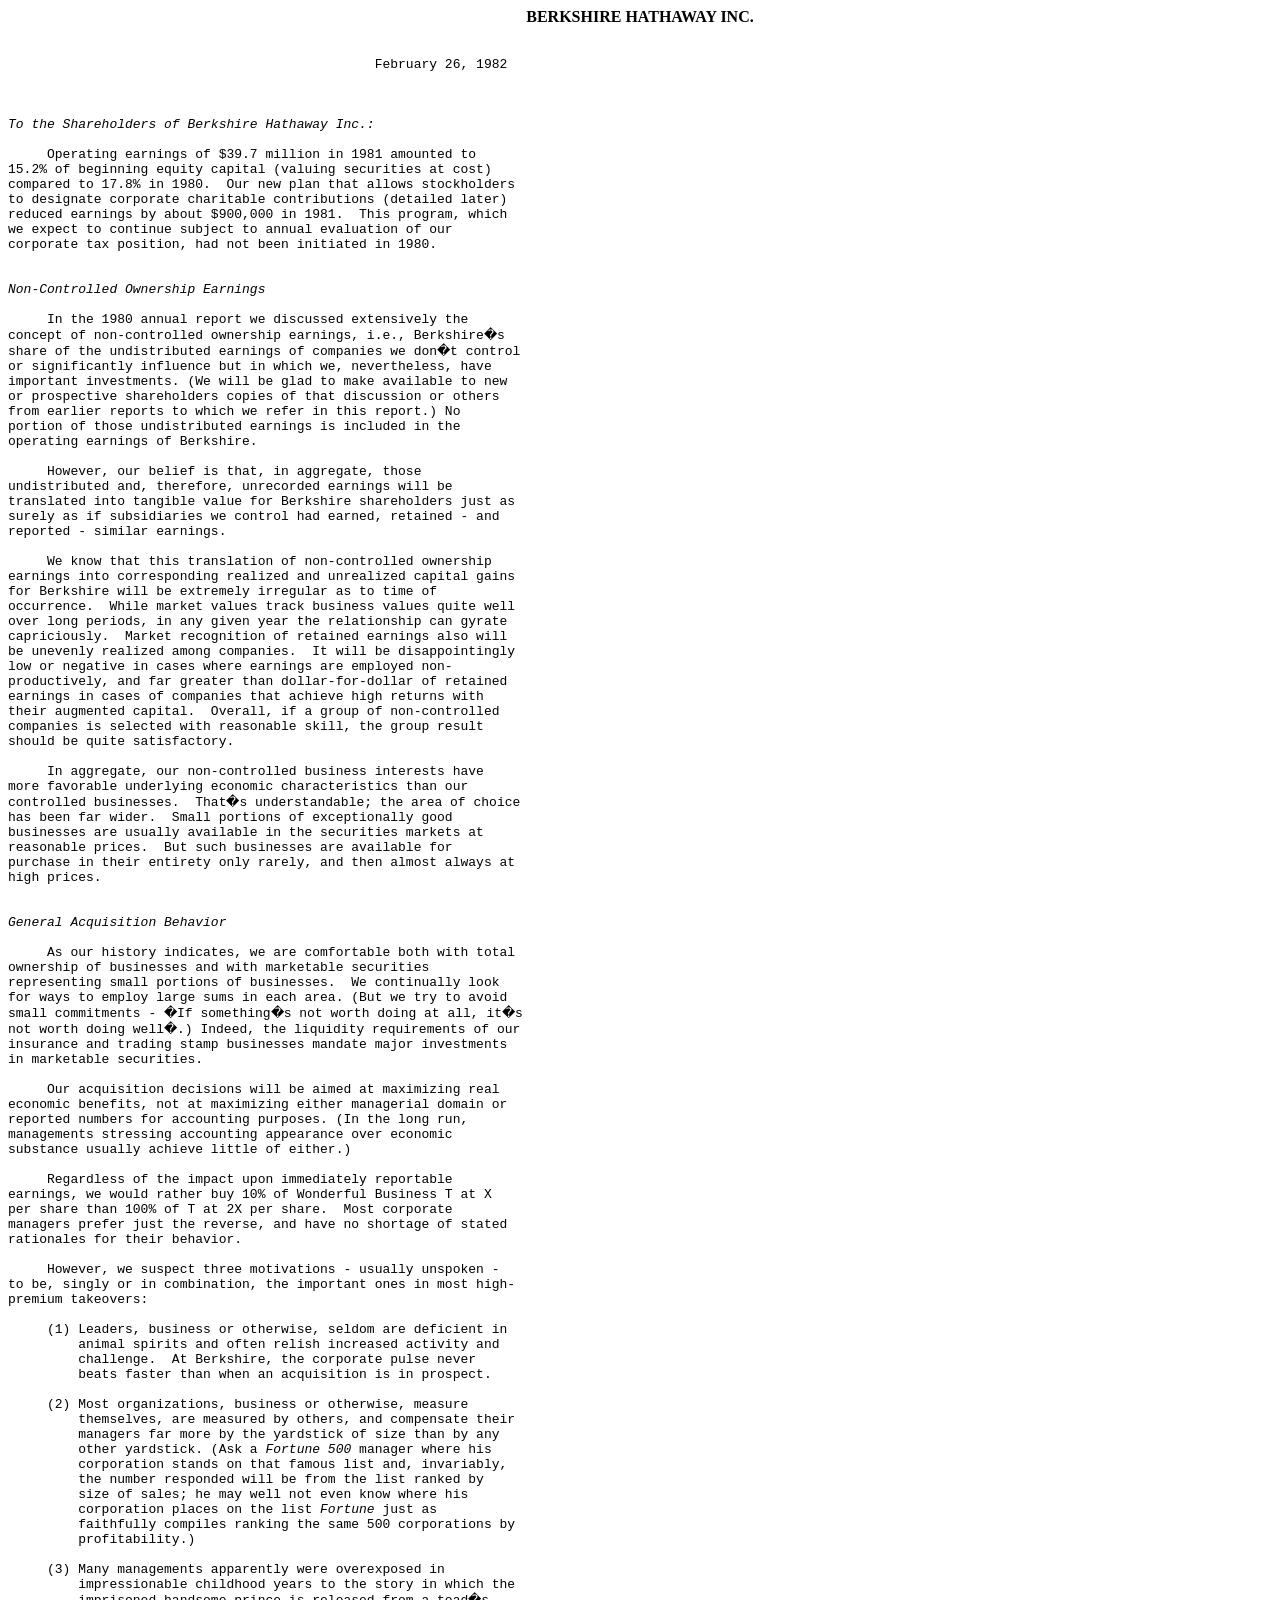
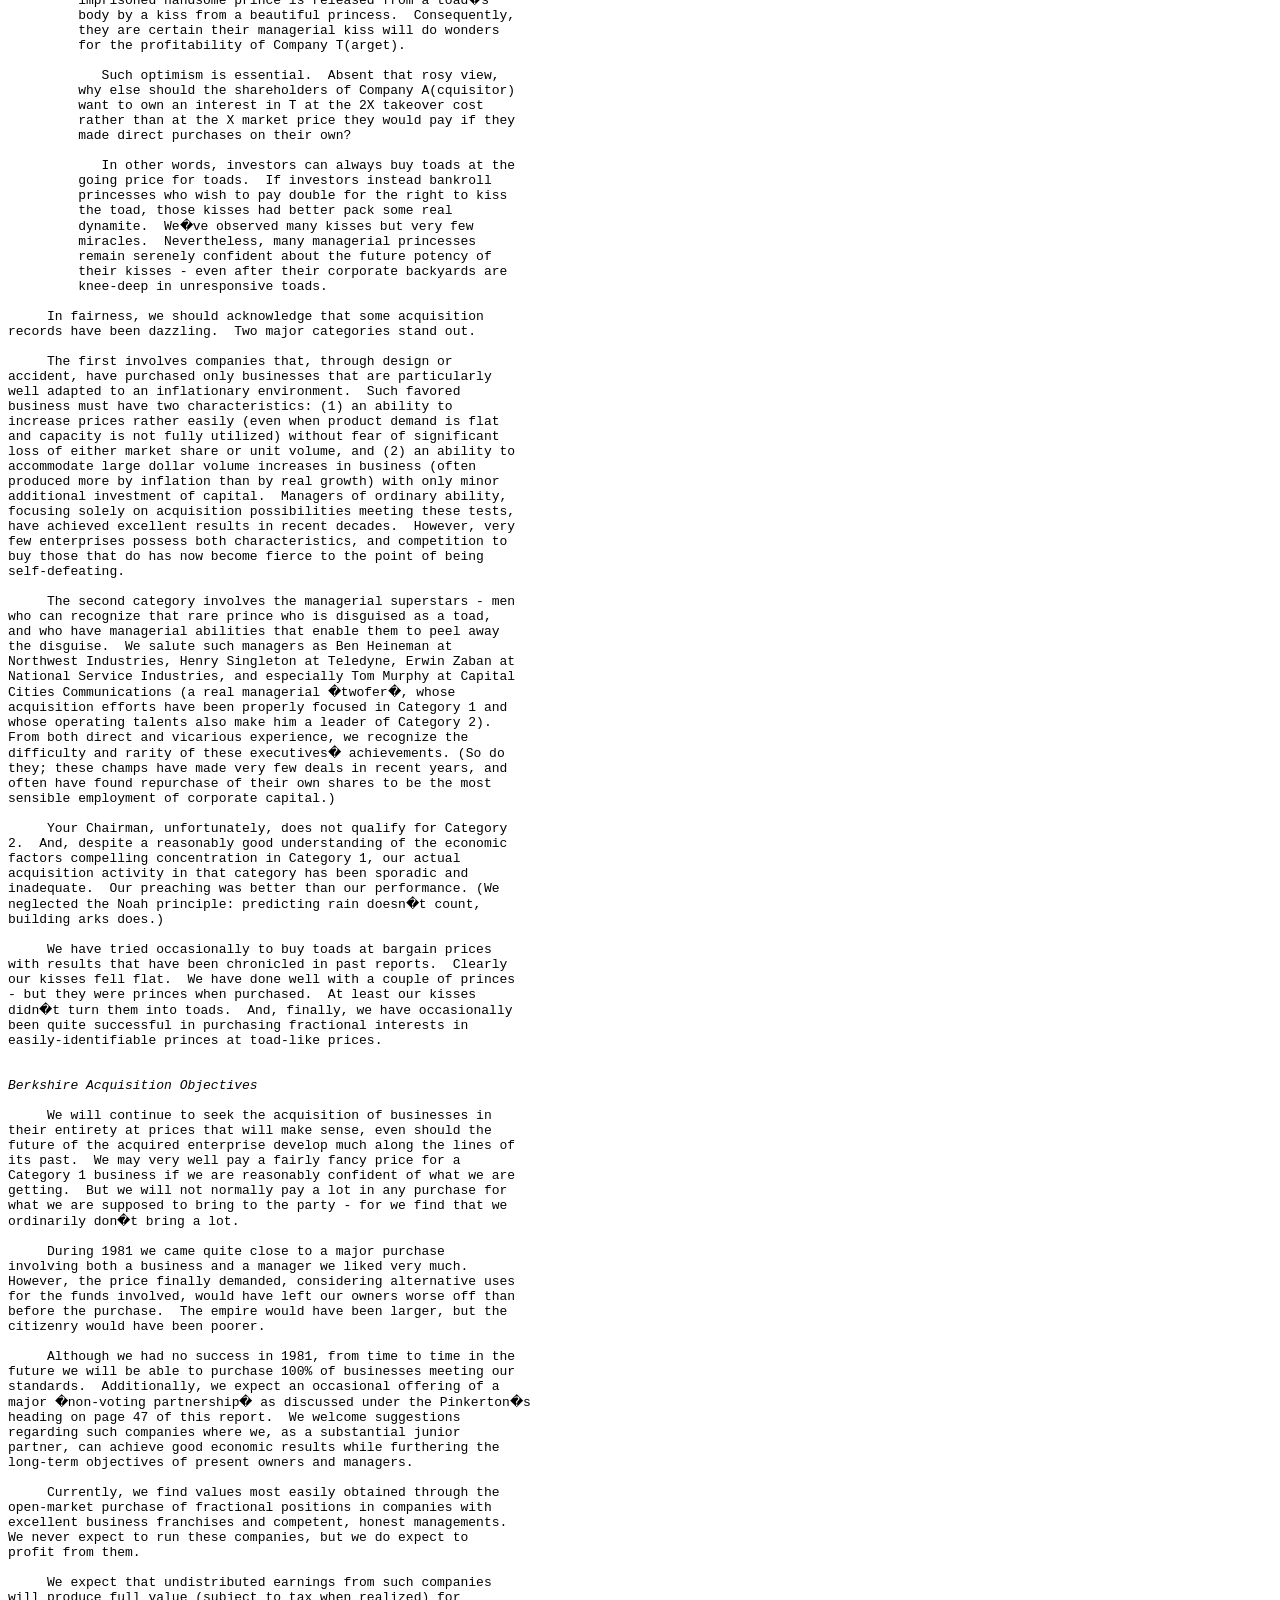
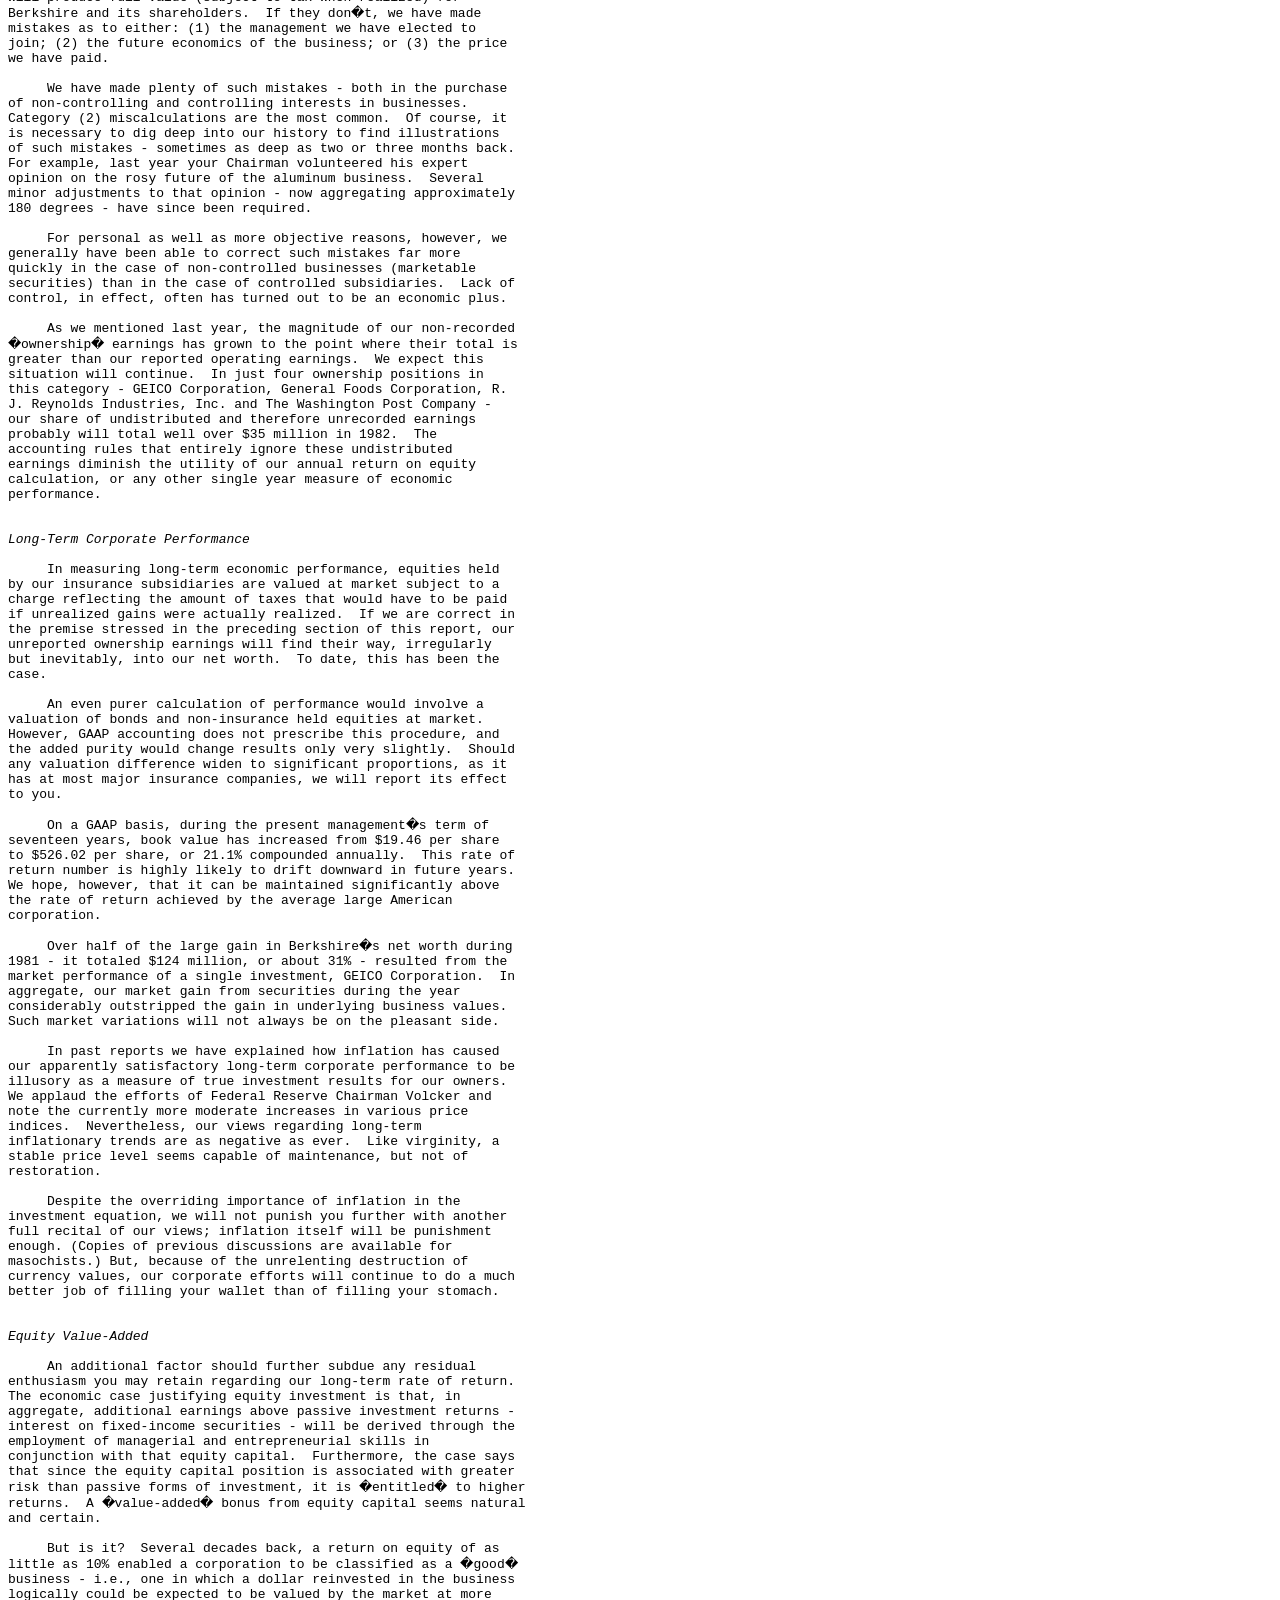
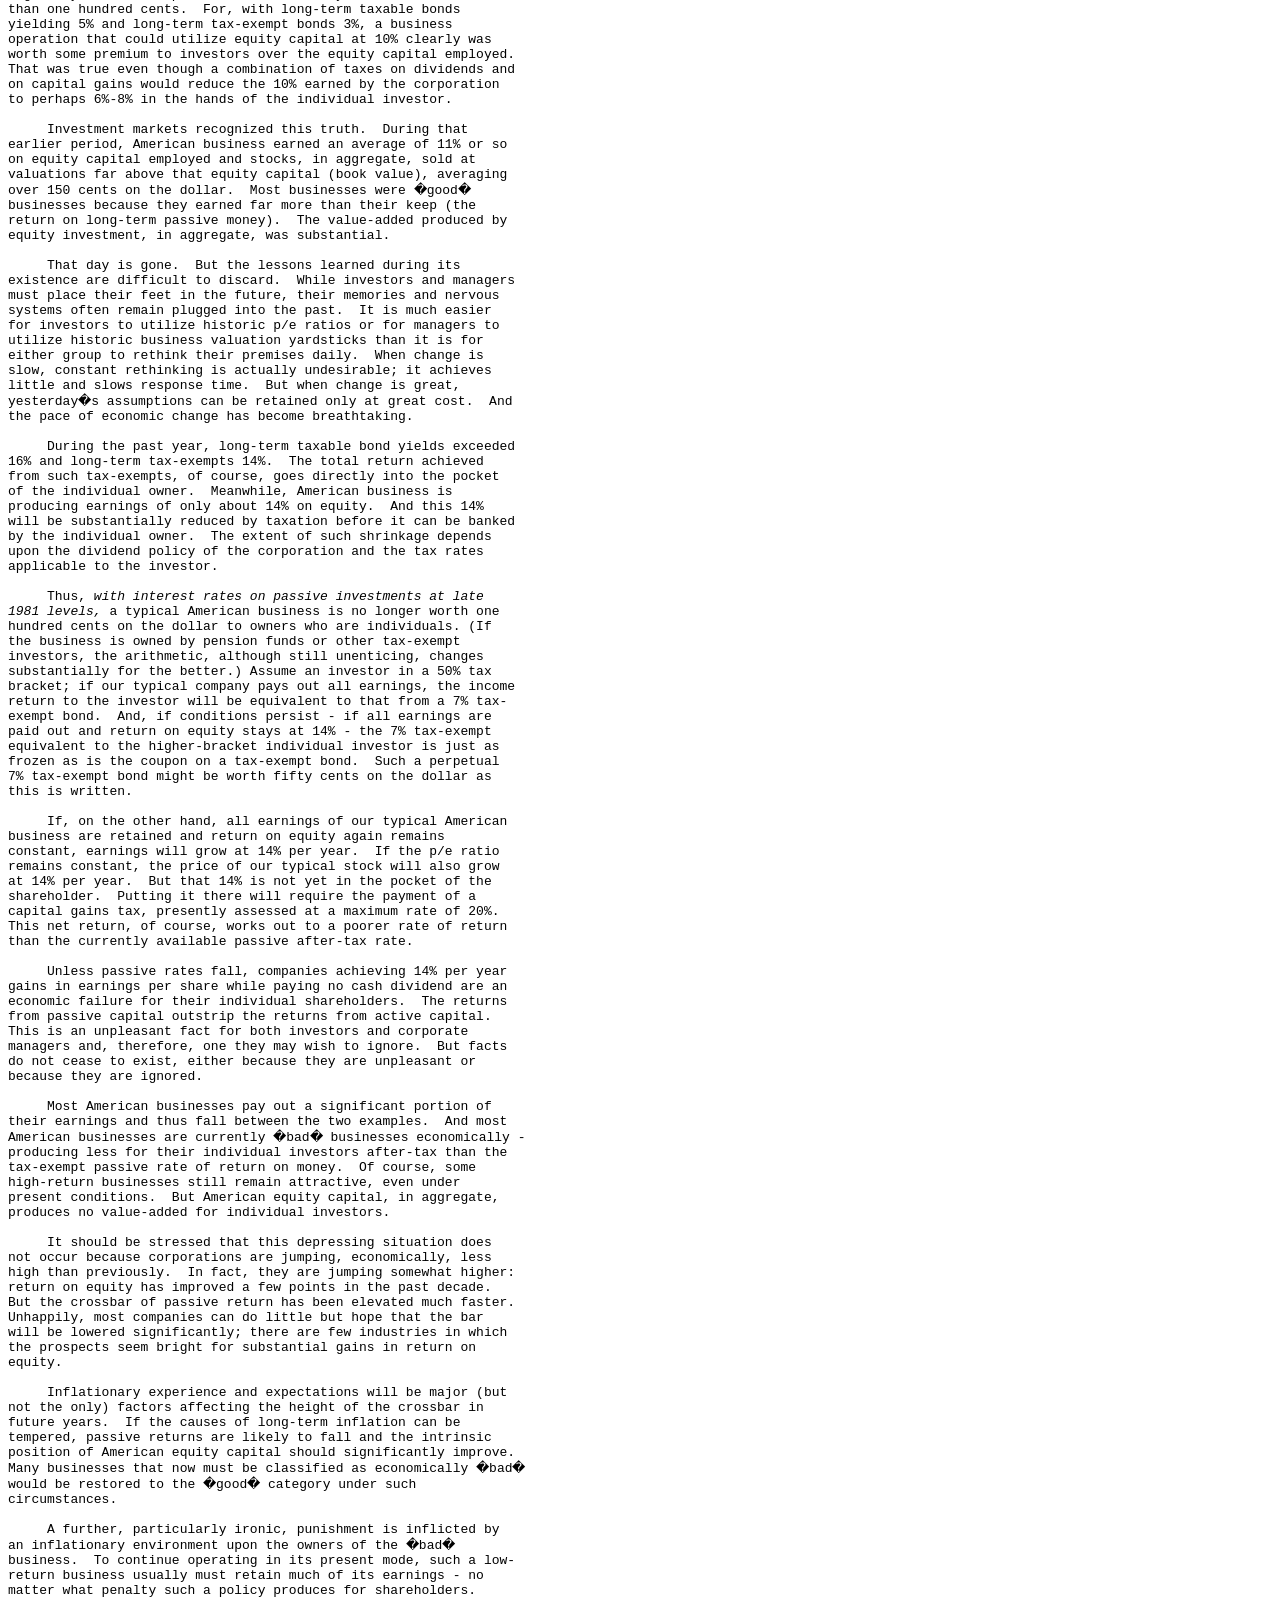
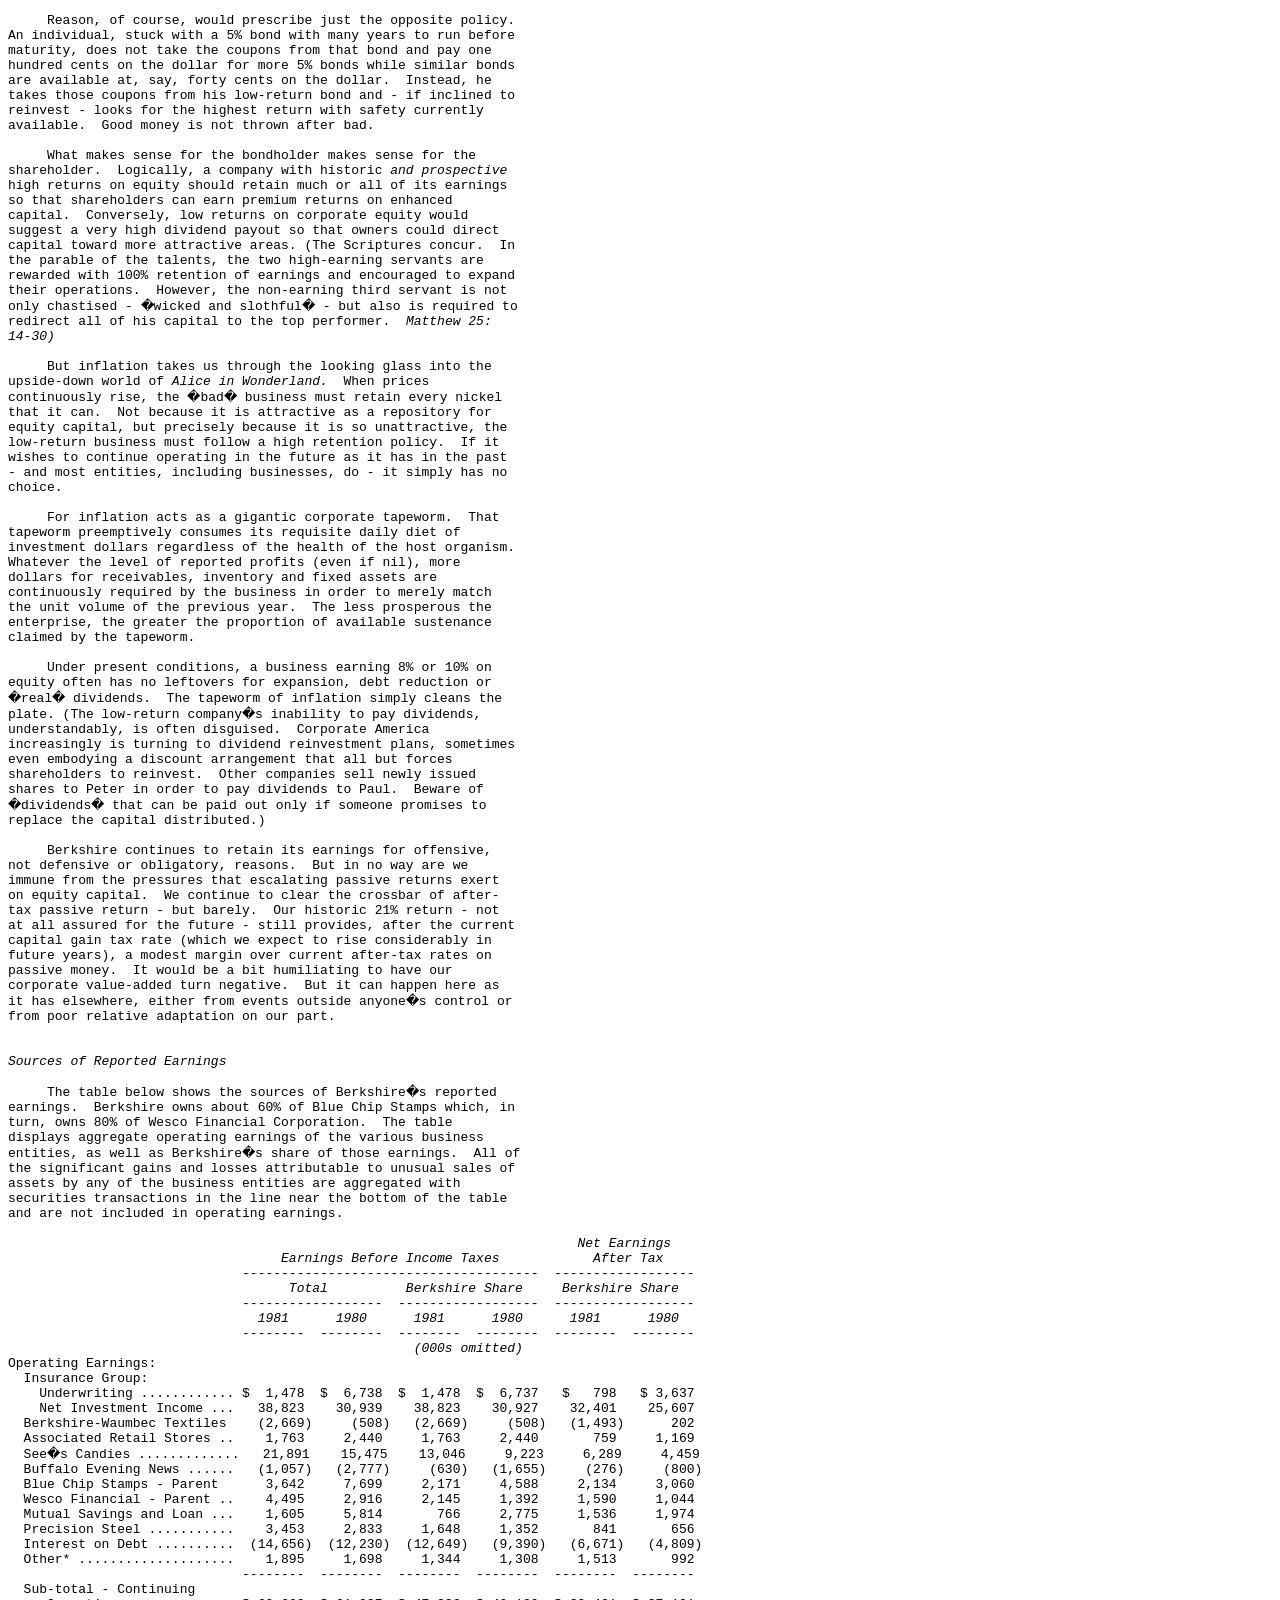
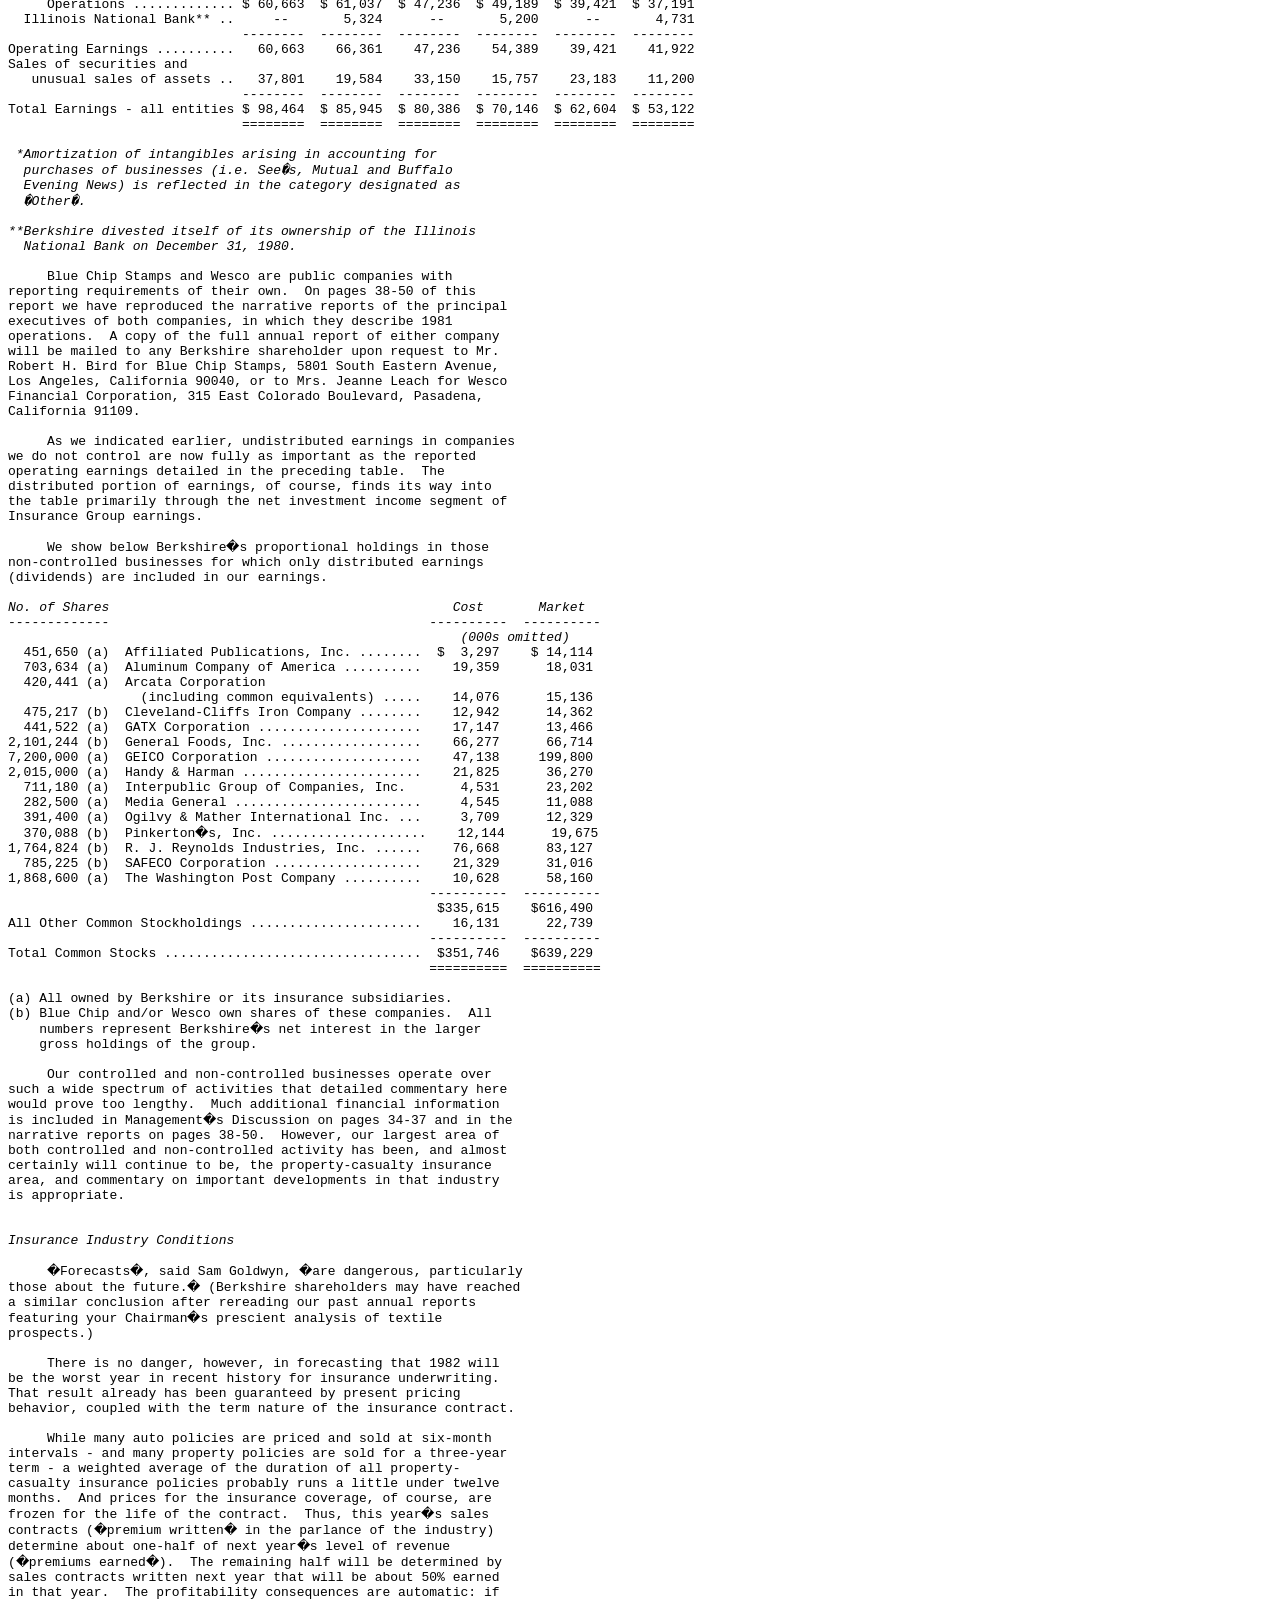
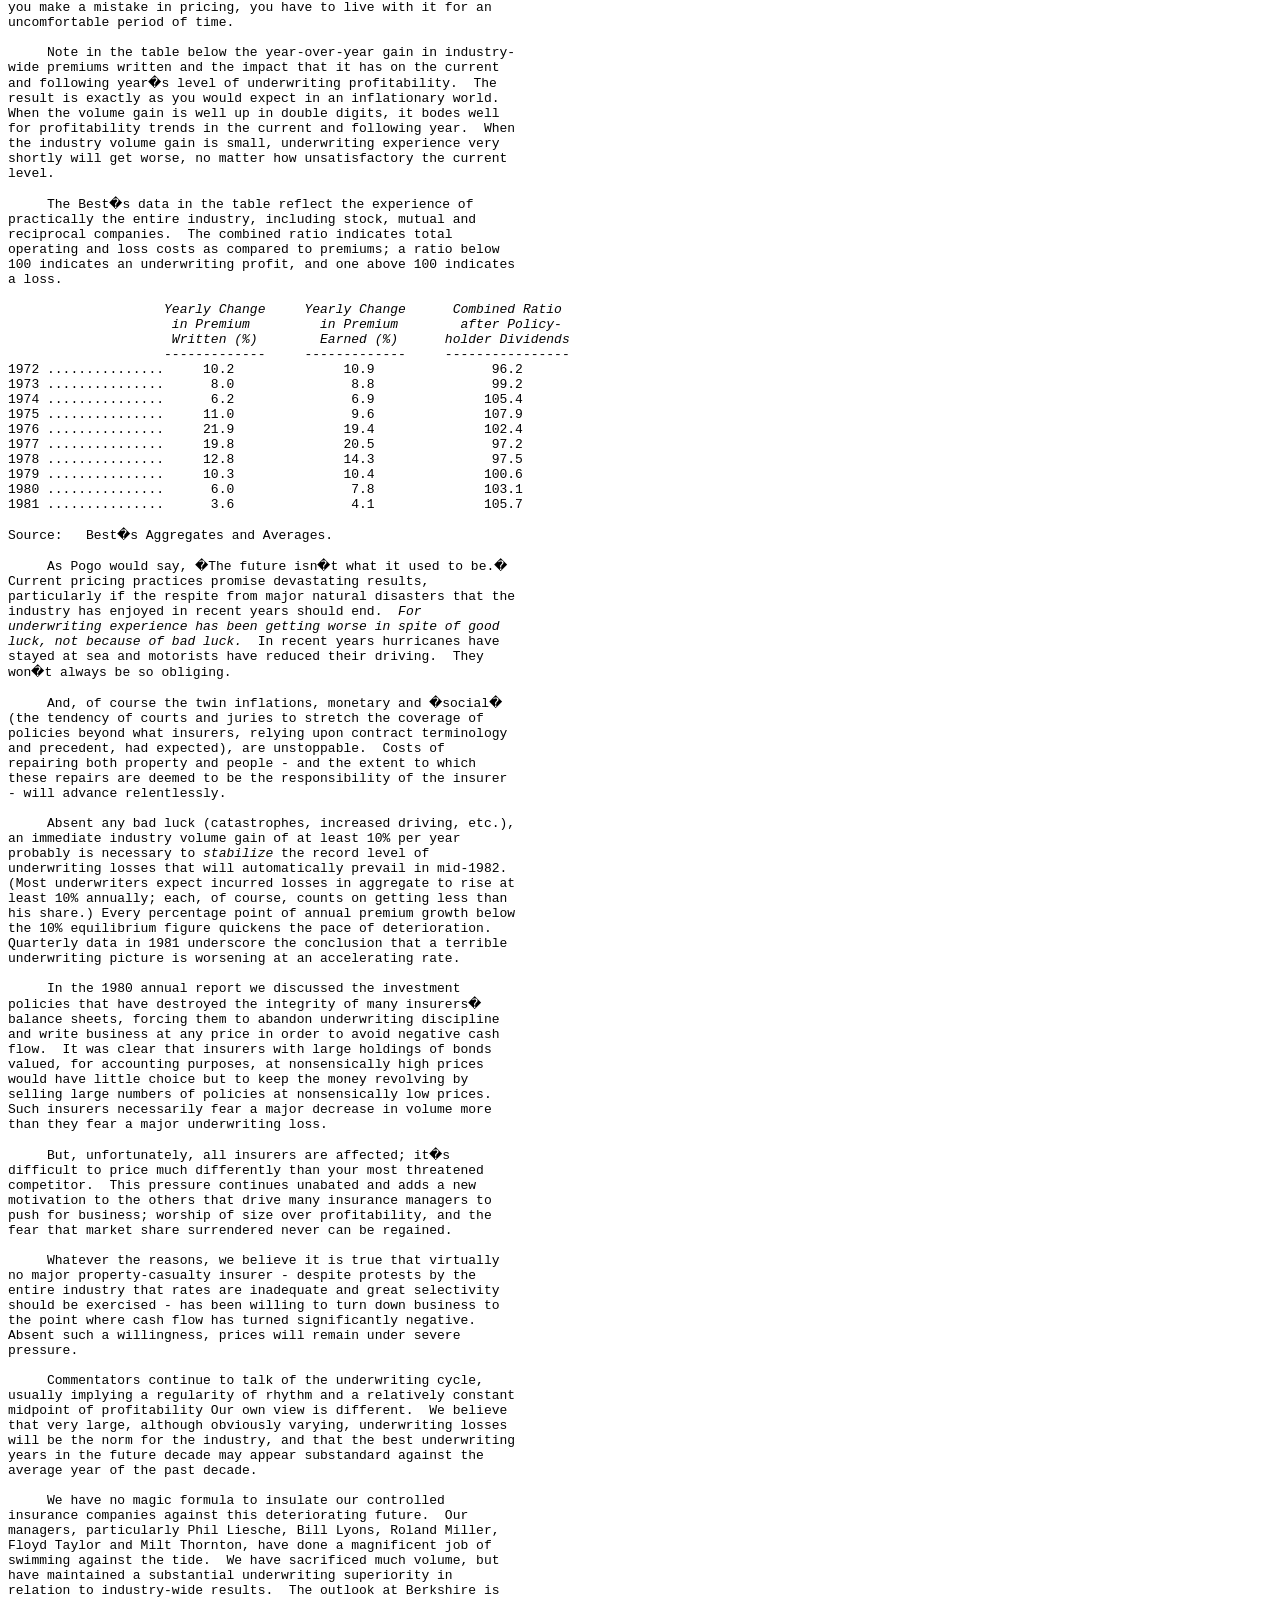
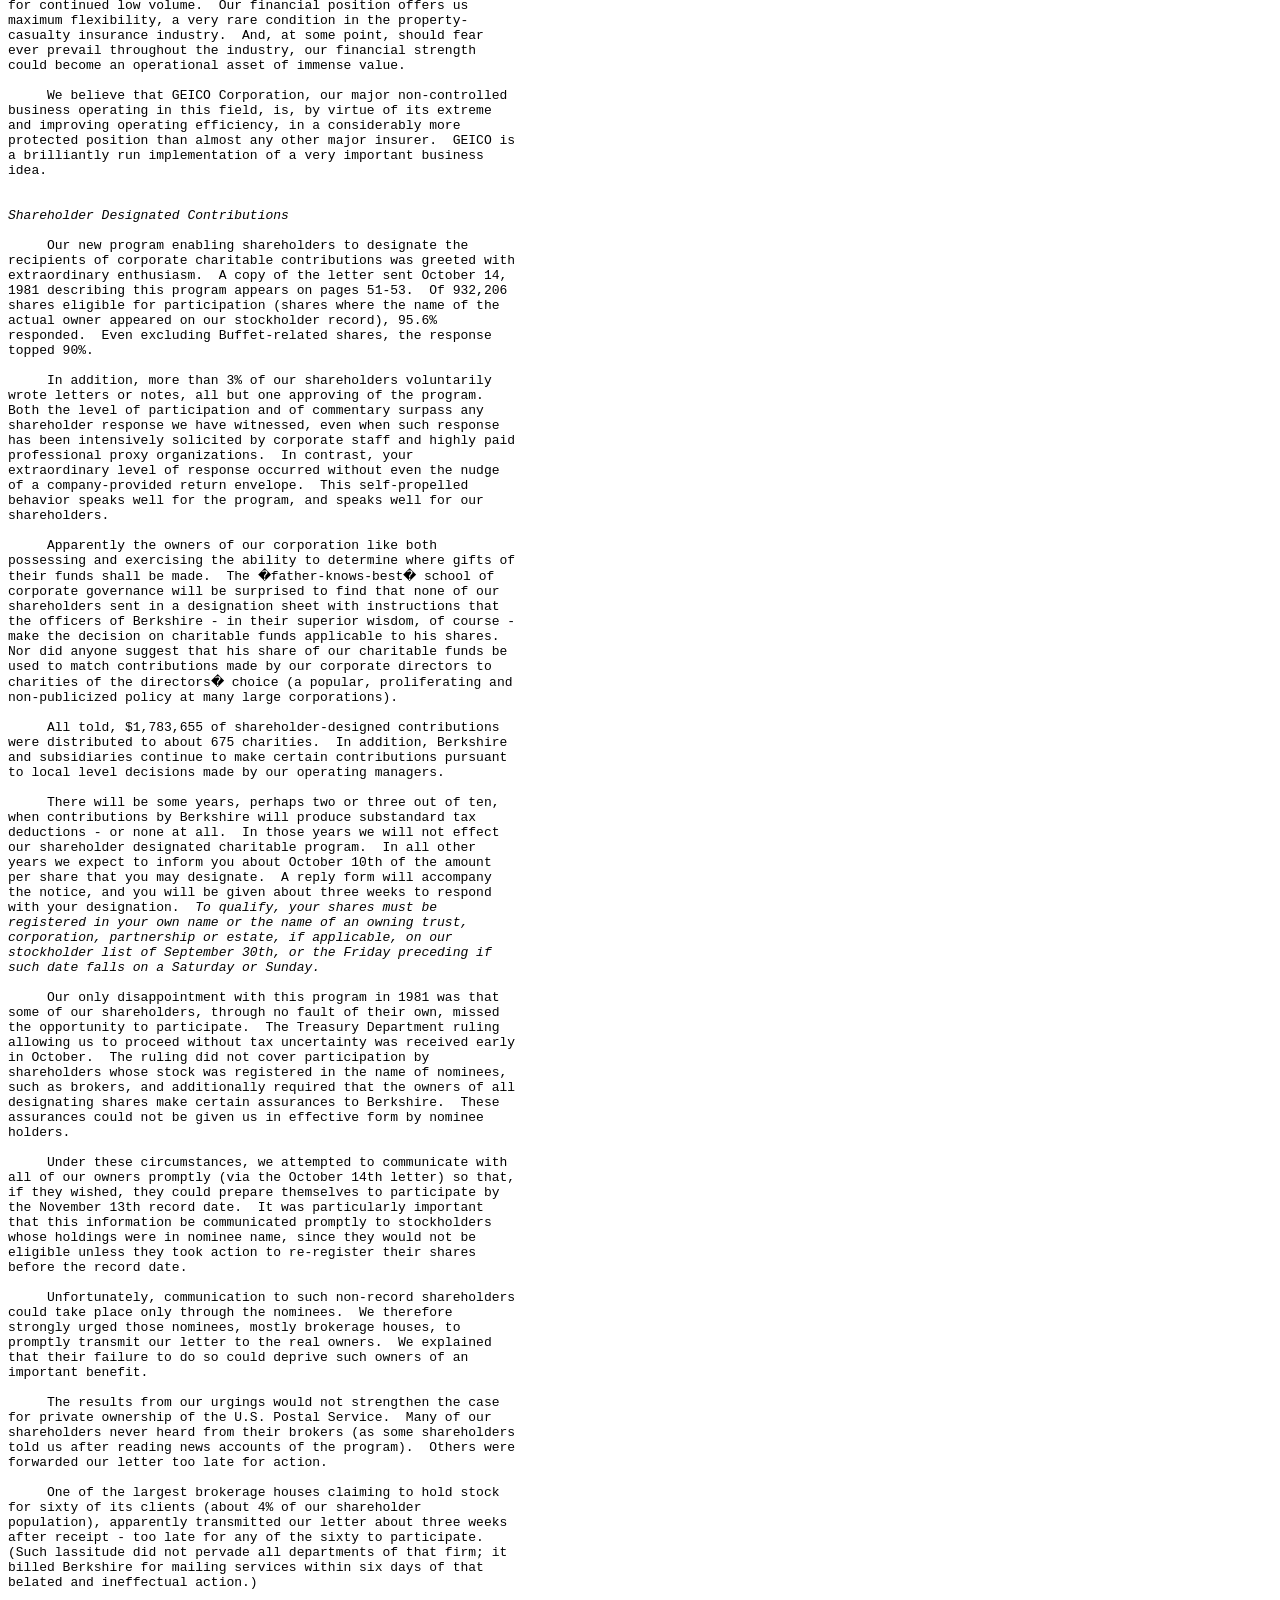
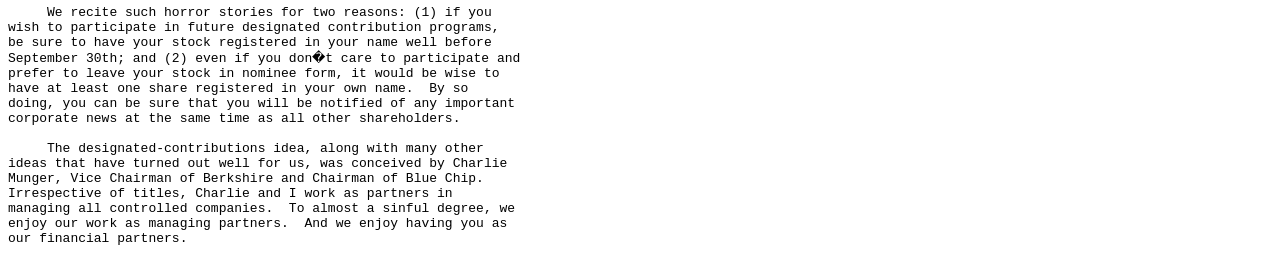
<file: data/raw/1981.html>
<!-- Global site tag (gtag.js) - Google Analytics -->
<script async src="https://www.googletagmanager.com/gtag/js?id=UA-136883390-1"></script>
<script>
  window.dataLayer = window.dataLayer || [];
  function gtag(){dataLayer.push(arguments);}
  gtag('js', new Date());

  gtag('config', 'UA-136883390-1');
</script>
<HTML>
<HEAD>
  <TITLE>Chairman's Letter - 1981</TITLE>
</HEAD>
<BODY>
<P ALIGN=CENTER>
<B>BERKSHIRE HATHAWAY INC.</B>
</P>

<PRE>

                                               February 26, 1982



<I>To the Shareholders of Berkshire Hathaway Inc.:</I>

     Operating earnings of $39.7 million in 1981 amounted to 
15.2% of beginning equity capital (valuing securities at cost) 
compared to 17.8% in 1980.  Our new plan that allows stockholders 
to designate corporate charitable contributions (detailed later) 
reduced earnings by about $900,000 in 1981.  This program, which 
we expect to continue subject to annual evaluation of our 
corporate tax position, had not been initiated in 1980.


<I>Non-Controlled Ownership Earnings</I>

     In the 1980 annual report we discussed extensively the 
concept of non-controlled ownership earnings, i.e., Berkshire�s 
share of the undistributed earnings of companies we don�t control 
or significantly influence but in which we, nevertheless, have 
important investments. (We will be glad to make available to new 
or prospective shareholders copies of that discussion or others 
from earlier reports to which we refer in this report.) No 
portion of those undistributed earnings is included in the 
operating earnings of Berkshire.

     However, our belief is that, in aggregate, those 
undistributed and, therefore, unrecorded earnings will be 
translated into tangible value for Berkshire shareholders just as 
surely as if subsidiaries we control had earned, retained - and 
reported - similar earnings.

     We know that this translation of non-controlled ownership 
earnings into corresponding realized and unrealized capital gains 
for Berkshire will be extremely irregular as to time of 
occurrence.  While market values track business values quite well 
over long periods, in any given year the relationship can gyrate 
capriciously.  Market recognition of retained earnings also will 
be unevenly realized among companies.  It will be disappointingly 
low or negative in cases where earnings are employed non-
productively, and far greater than dollar-for-dollar of retained 
earnings in cases of companies that achieve high returns with 
their augmented capital.  Overall, if a group of non-controlled 
companies is selected with reasonable skill, the group result 
should be quite satisfactory.

     In aggregate, our non-controlled business interests have 
more favorable underlying economic characteristics than our 
controlled businesses.  That�s understandable; the area of choice 
has been far wider.  Small portions of exceptionally good 
businesses are usually available in the securities markets at 
reasonable prices.  But such businesses are available for 
purchase in their entirety only rarely, and then almost always at 
high prices.


<I>General Acquisition Behavior</I>

     As our history indicates, we are comfortable both with total 
ownership of businesses and with marketable securities 
representing small portions of businesses.  We continually look 
for ways to employ large sums in each area. (But we try to avoid 
small commitments - �If something�s not worth doing at all, it�s 
not worth doing well�.) Indeed, the liquidity requirements of our 
insurance and trading stamp businesses mandate major investments 
in marketable securities.

     Our acquisition decisions will be aimed at maximizing real 
economic benefits, not at maximizing either managerial domain or 
reported numbers for accounting purposes. (In the long run, 
managements stressing accounting appearance over economic 
substance usually achieve little of either.)

     Regardless of the impact upon immediately reportable 
earnings, we would rather buy 10% of Wonderful Business T at X 
per share than 100% of T at 2X per share.  Most corporate 
managers prefer just the reverse, and have no shortage of stated 
rationales for their behavior.

     However, we suspect three motivations - usually unspoken - 
to be, singly or in combination, the important ones in most high-
premium takeovers:

     (1) Leaders, business or otherwise, seldom are deficient in 
         animal spirits and often relish increased activity and 
         challenge.  At Berkshire, the corporate pulse never 
         beats faster than when an acquisition is in prospect.

     (2) Most organizations, business or otherwise, measure 
         themselves, are measured by others, and compensate their 
         managers far more by the yardstick of size than by any 
         other yardstick. (Ask a <I>Fortune 500</I> manager where his 
         corporation stands on that famous list and, invariably, 
         the number responded will be from the list ranked by 
         size of sales; he may well not even know where his 
         corporation places on the list <I>Fortune</I> just as 
         faithfully compiles ranking the same 500 corporations by 
         profitability.)

     (3) Many managements apparently were overexposed in 
         impressionable childhood years to the story in which the 
         imprisoned handsome prince is released from a toad�s 
         body by a kiss from a beautiful princess.  Consequently, 
         they are certain their managerial kiss will do wonders 
         for the profitability of Company T(arget).

            Such optimism is essential.  Absent that rosy view, 
         why else should the shareholders of Company A(cquisitor) 
         want to own an interest in T at the 2X takeover cost 
         rather than at the X market price they would pay if they 
         made direct purchases on their own?

            In other words, investors can always buy toads at the 
         going price for toads.  If investors instead bankroll 
         princesses who wish to pay double for the right to kiss 
         the toad, those kisses had better pack some real 
         dynamite.  We�ve observed many kisses but very few 
         miracles.  Nevertheless, many managerial princesses 
         remain serenely confident about the future potency of 
         their kisses - even after their corporate backyards are 
         knee-deep in unresponsive toads.

     In fairness, we should acknowledge that some acquisition 
records have been dazzling.  Two major categories stand out.

     The first involves companies that, through design or 
accident, have purchased only businesses that are particularly 
well adapted to an inflationary environment.  Such favored 
business must have two characteristics: (1) an ability to 
increase prices rather easily (even when product demand is flat 
and capacity is not fully utilized) without fear of significant 
loss of either market share or unit volume, and (2) an ability to 
accommodate large dollar volume increases in business (often 
produced more by inflation than by real growth) with only minor 
additional investment of capital.  Managers of ordinary ability, 
focusing solely on acquisition possibilities meeting these tests, 
have achieved excellent results in recent decades.  However, very 
few enterprises possess both characteristics, and competition to 
buy those that do has now become fierce to the point of being 
self-defeating.

     The second category involves the managerial superstars - men 
who can recognize that rare prince who is disguised as a toad, 
and who have managerial abilities that enable them to peel away 
the disguise.  We salute such managers as Ben Heineman at 
Northwest Industries, Henry Singleton at Teledyne, Erwin Zaban at 
National Service Industries, and especially Tom Murphy at Capital 
Cities Communications (a real managerial �twofer�, whose 
acquisition efforts have been properly focused in Category 1 and 
whose operating talents also make him a leader of Category 2).  
From both direct and vicarious experience, we recognize the 
difficulty and rarity of these executives� achievements. (So do 
they; these champs have made very few deals in recent years, and 
often have found repurchase of their own shares to be the most 
sensible employment of corporate capital.)

     Your Chairman, unfortunately, does not qualify for Category 
2.  And, despite a reasonably good understanding of the economic 
factors compelling concentration in Category 1, our actual 
acquisition activity in that category has been sporadic and 
inadequate.  Our preaching was better than our performance. (We 
neglected the Noah principle: predicting rain doesn�t count, 
building arks does.)

     We have tried occasionally to buy toads at bargain prices 
with results that have been chronicled in past reports.  Clearly 
our kisses fell flat.  We have done well with a couple of princes 
- but they were princes when purchased.  At least our kisses 
didn�t turn them into toads.  And, finally, we have occasionally 
been quite successful in purchasing fractional interests in 
easily-identifiable princes at toad-like prices.


<I>Berkshire Acquisition Objectives</I>

     We will continue to seek the acquisition of businesses in 
their entirety at prices that will make sense, even should the 
future of the acquired enterprise develop much along the lines of 
its past.  We may very well pay a fairly fancy price for a 
Category 1 business if we are reasonably confident of what we are 
getting.  But we will not normally pay a lot in any purchase for 
what we are supposed to bring to the party - for we find that we 
ordinarily don�t bring a lot.

     During 1981 we came quite close to a major purchase 
involving both a business and a manager we liked very much.  
However, the price finally demanded, considering alternative uses 
for the funds involved, would have left our owners worse off than 
before the purchase.  The empire would have been larger, but the 
citizenry would have been poorer.

     Although we had no success in 1981, from time to time in the 
future we will be able to purchase 100% of businesses meeting our 
standards.  Additionally, we expect an occasional offering of a 
major �non-voting partnership� as discussed under the Pinkerton�s 
heading on page 47 of this report.  We welcome suggestions 
regarding such companies where we, as a substantial junior 
partner, can achieve good economic results while furthering the 
long-term objectives of present owners and managers.

     Currently, we find values most easily obtained through the 
open-market purchase of fractional positions in companies with 
excellent business franchises and competent, honest managements.  
We never expect to run these companies, but we do expect to 
profit from them.

     We expect that undistributed earnings from such companies 
will produce full value (subject to tax when realized) for 
Berkshire and its shareholders.  If they don�t, we have made 
mistakes as to either: (1) the management we have elected to 
join; (2) the future economics of the business; or (3) the price 
we have paid.

     We have made plenty of such mistakes - both in the purchase 
of non-controlling and controlling interests in businesses.  
Category (2) miscalculations are the most common.  Of course, it 
is necessary to dig deep into our history to find illustrations 
of such mistakes - sometimes as deep as two or three months back.  
For example, last year your Chairman volunteered his expert 
opinion on the rosy future of the aluminum business.  Several 
minor adjustments to that opinion - now aggregating approximately 
180 degrees - have since been required.

     For personal as well as more objective reasons, however, we 
generally have been able to correct such mistakes far more 
quickly in the case of non-controlled businesses (marketable 
securities) than in the case of controlled subsidiaries.  Lack of 
control, in effect, often has turned out to be an economic plus.

     As we mentioned last year, the magnitude of our non-recorded 
�ownership� earnings has grown to the point where their total is 
greater than our reported operating earnings.  We expect this 
situation will continue.  In just four ownership positions in 
this category - GEICO Corporation, General Foods Corporation, R. 
J. Reynolds Industries, Inc. and The Washington Post Company - 
our share of undistributed and therefore unrecorded earnings 
probably will total well over $35 million in 1982.  The 
accounting rules that entirely ignore these undistributed 
earnings diminish the utility of our annual return on equity 
calculation, or any other single year measure of economic 
performance.


<I>Long-Term Corporate Performance</I>

     In measuring long-term economic performance, equities held 
by our insurance subsidiaries are valued at market subject to a 
charge reflecting the amount of taxes that would have to be paid 
if unrealized gains were actually realized.  If we are correct in 
the premise stressed in the preceding section of this report, our 
unreported ownership earnings will find their way, irregularly 
but inevitably, into our net worth.  To date, this has been the 
case.

     An even purer calculation of performance would involve a 
valuation of bonds and non-insurance held equities at market.  
However, GAAP accounting does not prescribe this procedure, and 
the added purity would change results only very slightly.  Should 
any valuation difference widen to significant proportions, as it 
has at most major insurance companies, we will report its effect 
to you.

     On a GAAP basis, during the present management�s term of 
seventeen years, book value has increased from $19.46 per share 
to $526.02 per share, or 21.1% compounded annually.  This rate of 
return number is highly likely to drift downward in future years.  
We hope, however, that it can be maintained significantly above 
the rate of return achieved by the average large American 
corporation.

     Over half of the large gain in Berkshire�s net worth during 
1981 - it totaled $124 million, or about 31% - resulted from the 
market performance of a single investment, GEICO Corporation.  In 
aggregate, our market gain from securities during the year 
considerably outstripped the gain in underlying business values.  
Such market variations will not always be on the pleasant side.

     In past reports we have explained how inflation has caused 
our apparently satisfactory long-term corporate performance to be 
illusory as a measure of true investment results for our owners.  
We applaud the efforts of Federal Reserve Chairman Volcker and 
note the currently more moderate increases in various price 
indices.  Nevertheless, our views regarding long-term 
inflationary trends are as negative as ever.  Like virginity, a 
stable price level seems capable of maintenance, but not of 
restoration.

     Despite the overriding importance of inflation in the 
investment equation, we will not punish you further with another 
full recital of our views; inflation itself will be punishment 
enough. (Copies of previous discussions are available for 
masochists.) But, because of the unrelenting destruction of 
currency values, our corporate efforts will continue to do a much 
better job of filling your wallet than of filling your stomach.


<I>Equity Value-Added</I>

     An additional factor should further subdue any residual 
enthusiasm you may retain regarding our long-term rate of return.  
The economic case justifying equity investment is that, in 
aggregate, additional earnings above passive investment returns - 
interest on fixed-income securities - will be derived through the 
employment of managerial and entrepreneurial skills in 
conjunction with that equity capital.  Furthermore, the case says 
that since the equity capital position is associated with greater 
risk than passive forms of investment, it is �entitled� to higher 
returns.  A �value-added� bonus from equity capital seems natural 
and certain.

     But is it?  Several decades back, a return on equity of as 
little as 10% enabled a corporation to be classified as a �good� 
business - i.e., one in which a dollar reinvested in the business 
logically could be expected to be valued by the market at more 
than one hundred cents.  For, with long-term taxable bonds 
yielding 5% and long-term tax-exempt bonds 3%, a business 
operation that could utilize equity capital at 10% clearly was 
worth some premium to investors over the equity capital employed.  
That was true even though a combination of taxes on dividends and 
on capital gains would reduce the 10% earned by the corporation 
to perhaps 6%-8% in the hands of the individual investor.

     Investment markets recognized this truth.  During that 
earlier period, American business earned an average of 11% or so 
on equity capital employed and stocks, in aggregate, sold at 
valuations far above that equity capital (book value), averaging 
over 150 cents on the dollar.  Most businesses were �good� 
businesses because they earned far more than their keep (the 
return on long-term passive money).  The value-added produced by 
equity investment, in aggregate, was substantial.

     That day is gone.  But the lessons learned during its 
existence are difficult to discard.  While investors and managers 
must place their feet in the future, their memories and nervous 
systems often remain plugged into the past.  It is much easier 
for investors to utilize historic p/e ratios or for managers to 
utilize historic business valuation yardsticks than it is for 
either group to rethink their premises daily.  When change is 
slow, constant rethinking is actually undesirable; it achieves 
little and slows response time.  But when change is great, 
yesterday�s assumptions can be retained only at great cost.  And 
the pace of economic change has become breathtaking.

     During the past year, long-term taxable bond yields exceeded 
16% and long-term tax-exempts 14%.  The total return achieved 
from such tax-exempts, of course, goes directly into the pocket 
of the individual owner.  Meanwhile, American business is 
producing earnings of only about 14% on equity.  And this 14% 
will be substantially reduced by taxation before it can be banked 
by the individual owner.  The extent of such shrinkage depends 
upon the dividend policy of the corporation and the tax rates 
applicable to the investor.

     Thus, <I>with interest rates on passive investments at late 
1981 levels,</I> a typical American business is no longer worth one 
hundred cents on the dollar to owners who are individuals. (If 
the business is owned by pension funds or other tax-exempt 
investors, the arithmetic, although still unenticing, changes 
substantially for the better.) Assume an investor in a 50% tax 
bracket; if our typical company pays out all earnings, the income 
return to the investor will be equivalent to that from a 7% tax-
exempt bond.  And, if conditions persist - if all earnings are 
paid out and return on equity stays at 14% - the 7% tax-exempt 
equivalent to the higher-bracket individual investor is just as 
frozen as is the coupon on a tax-exempt bond.  Such a perpetual 
7% tax-exempt bond might be worth fifty cents on the dollar as 
this is written.

     If, on the other hand, all earnings of our typical American 
business are retained and return on equity again remains 
constant, earnings will grow at 14% per year.  If the p/e ratio 
remains constant, the price of our typical stock will also grow 
at 14% per year.  But that 14% is not yet in the pocket of the 
shareholder.  Putting it there will require the payment of a 
capital gains tax, presently assessed at a maximum rate of 20%.  
This net return, of course, works out to a poorer rate of return 
than the currently available passive after-tax rate.

     Unless passive rates fall, companies achieving 14% per year 
gains in earnings per share while paying no cash dividend are an 
economic failure for their individual shareholders.  The returns 
from passive capital outstrip the returns from active capital.  
This is an unpleasant fact for both investors and corporate 
managers and, therefore, one they may wish to ignore.  But facts 
do not cease to exist, either because they are unpleasant or 
because they are ignored.

     Most American businesses pay out a significant portion of 
their earnings and thus fall between the two examples.  And most 
American businesses are currently �bad� businesses economically - 
producing less for their individual investors after-tax than the 
tax-exempt passive rate of return on money.  Of course, some 
high-return businesses still remain attractive, even under 
present conditions.  But American equity capital, in aggregate, 
produces no value-added for individual investors.

     It should be stressed that this depressing situation does 
not occur because corporations are jumping, economically, less 
high than previously.  In fact, they are jumping somewhat higher: 
return on equity has improved a few points in the past decade.  
But the crossbar of passive return has been elevated much faster.  
Unhappily, most companies can do little but hope that the bar 
will be lowered significantly; there are few industries in which 
the prospects seem bright for substantial gains in return on 
equity.

     Inflationary experience and expectations will be major (but 
not the only) factors affecting the height of the crossbar in 
future years.  If the causes of long-term inflation can be 
tempered, passive returns are likely to fall and the intrinsic 
position of American equity capital should significantly improve.  
Many businesses that now must be classified as economically �bad� 
would be restored to the �good� category under such 
circumstances.

     A further, particularly ironic, punishment is inflicted by 
an inflationary environment upon the owners of the �bad� 
business.  To continue operating in its present mode, such a low-
return business usually must retain much of its earnings - no 
matter what penalty such a policy produces for shareholders.

     Reason, of course, would prescribe just the opposite policy.  
An individual, stuck with a 5% bond with many years to run before 
maturity, does not take the coupons from that bond and pay one 
hundred cents on the dollar for more 5% bonds while similar bonds 
are available at, say, forty cents on the dollar.  Instead, he 
takes those coupons from his low-return bond and - if inclined to 
reinvest - looks for the highest return with safety currently 
available.  Good money is not thrown after bad.

     What makes sense for the bondholder makes sense for the 
shareholder.  Logically, a company with historic <I>and prospective</I> 
high returns on equity should retain much or all of its earnings 
so that shareholders can earn premium returns on enhanced 
capital.  Conversely, low returns on corporate equity would 
suggest a very high dividend payout so that owners could direct 
capital toward more attractive areas. (The Scriptures concur.  In 
the parable of the talents, the two high-earning servants are 
rewarded with 100% retention of earnings and encouraged to expand 
their operations.  However, the non-earning third servant is not 
only chastised - �wicked and slothful� - but also is required to 
redirect all of his capital to the top performer.  <I>Matthew 25: 
14-30)</I>

     But inflation takes us through the looking glass into the 
upside-down world of <I>Alice in Wonderland.</I>  When prices 
continuously rise, the �bad� business must retain every nickel 
that it can.  Not because it is attractive as a repository for 
equity capital, but precisely because it is so unattractive, the 
low-return business must follow a high retention policy.  If it 
wishes to continue operating in the future as it has in the past 
- and most entities, including businesses, do - it simply has no 
choice.

     For inflation acts as a gigantic corporate tapeworm.  That 
tapeworm preemptively consumes its requisite daily diet of 
investment dollars regardless of the health of the host organism.  
Whatever the level of reported profits (even if nil), more 
dollars for receivables, inventory and fixed assets are 
continuously required by the business in order to merely match 
the unit volume of the previous year.  The less prosperous the 
enterprise, the greater the proportion of available sustenance 
claimed by the tapeworm.

     Under present conditions, a business earning 8% or 10% on 
equity often has no leftovers for expansion, debt reduction or 
�real� dividends.  The tapeworm of inflation simply cleans the 
plate. (The low-return company�s inability to pay dividends, 
understandably, is often disguised.  Corporate America 
increasingly is turning to dividend reinvestment plans, sometimes 
even embodying a discount arrangement that all but forces 
shareholders to reinvest.  Other companies sell newly issued 
shares to Peter in order to pay dividends to Paul.  Beware of 
�dividends� that can be paid out only if someone promises to 
replace the capital distributed.)

     Berkshire continues to retain its earnings for offensive, 
not defensive or obligatory, reasons.  But in no way are we 
immune from the pressures that escalating passive returns exert 
on equity capital.  We continue to clear the crossbar of after-
tax passive return - but barely.  Our historic 21% return - not 
at all assured for the future - still provides, after the current 
capital gain tax rate (which we expect to rise considerably in 
future years), a modest margin over current after-tax rates on 
passive money.  It would be a bit humiliating to have our 
corporate value-added turn negative.  But it can happen here as 
it has elsewhere, either from events outside anyone�s control or 
from poor relative adaptation on our part.


<I>Sources of Reported Earnings</I>

     The table below shows the sources of Berkshire�s reported 
earnings.  Berkshire owns about 60% of Blue Chip Stamps which, in 
turn, owns 80% of Wesco Financial Corporation.  The table 
displays aggregate operating earnings of the various business 
entities, as well as Berkshire�s share of those earnings.  All of 
the significant gains and losses attributable to unusual sales of 
assets by any of the business entities are aggregated with 
securities transactions in the line near the bottom of the table 
and are not included in operating earnings.
<I>
                                                                         Net Earnings
                                   Earnings Before Income Taxes            After Tax
                              --------------------------------------  ------------------
                                    Total          Berkshire Share     Berkshire Share
                              ------------------  ------------------  ------------------
                                1981      1980      1981      1980      1981      1980
                              --------  --------  --------  --------  --------  --------
                                                    (000s omitted)</I>
Operating Earnings:
  Insurance Group:
    Underwriting ............ $  1,478  $  6,738  $  1,478  $  6,737   $   798   $ 3,637
    Net Investment Income ...   38,823    30,939    38,823    30,927    32,401    25,607
  Berkshire-Waumbec Textiles    (2,669)     (508)   (2,669)     (508)   (1,493)      202
  Associated Retail Stores ..    1,763     2,440     1,763     2,440       759     1,169
  See�s Candies .............   21,891    15,475    13,046     9,223     6,289     4,459
  Buffalo Evening News ......   (1,057)   (2,777)     (630)   (1,655)     (276)     (800)
  Blue Chip Stamps - Parent      3,642     7,699     2,171     4,588     2,134     3,060
  Wesco Financial - Parent ..    4,495     2,916     2,145     1,392     1,590     1,044
  Mutual Savings and Loan ...    1,605     5,814       766     2,775     1,536     1,974
  Precision Steel ...........    3,453     2,833     1,648     1,352       841       656
  Interest on Debt ..........  (14,656)  (12,230)  (12,649)   (9,390)   (6,671)   (4,809)
  Other* ....................    1,895     1,698     1,344     1,308     1,513       992
                              --------  --------  --------  --------  --------  --------
  Sub-total - Continuing
     Operations ............. $ 60,663  $ 61,037  $ 47,236  $ 49,189  $ 39,421  $ 37,191
  Illinois National Bank** ..     --       5,324      --       5,200      --       4,731
                              --------  --------  --------  --------  --------  --------
Operating Earnings ..........   60,663    66,361    47,236    54,389    39,421    41,922
Sales of securities and
   unusual sales of assets ..   37,801    19,584    33,150    15,757    23,183    11,200
                              --------  --------  --------  --------  --------  --------
Total Earnings - all entities $ 98,464  $ 85,945  $ 80,386  $ 70,146  $ 62,604  $ 53,122
                              ========  ========  ========  ========  ========  ========
<I>
 *Amortization of intangibles arising in accounting for 
  purchases of businesses (i.e. See�s, Mutual and Buffalo 
  Evening News) is reflected in the category designated as 
  �Other�.

**Berkshire divested itself of its ownership of the Illinois 
  National Bank on December 31, 1980.
</I>
     Blue Chip Stamps and Wesco are public companies with 
reporting requirements of their own.  On pages 38-50 of this 
report we have reproduced the narrative reports of the principal 
executives of both companies, in which they describe 1981 
operations.  A copy of the full annual report of either company 
will be mailed to any Berkshire shareholder upon request to Mr. 
Robert H. Bird for Blue Chip Stamps, 5801 South Eastern Avenue, 
Los Angeles, California 90040, or to Mrs. Jeanne Leach for Wesco 
Financial Corporation, 315 East Colorado Boulevard, Pasadena, 
California 91109.

     As we indicated earlier, undistributed earnings in companies 
we do not control are now fully as important as the reported 
operating earnings detailed in the preceding table.  The 
distributed portion of earnings, of course, finds its way into 
the table primarily through the net investment income segment of 
Insurance Group earnings.

     We show below Berkshire�s proportional holdings in those 
non-controlled businesses for which only distributed earnings 
(dividends) are included in our earnings.
<I>
No. of Shares                                            Cost       Market
-------------                                         ----------  ----------
                                                          (000s omitted)</I>
  451,650 (a)  Affiliated Publications, Inc. ........  $  3,297    $ 14,114
  703,634 (a)  Aluminum Company of America ..........    19,359      18,031
  420,441 (a)  Arcata Corporation 
                 (including common equivalents) .....    14,076      15,136
  475,217 (b)  Cleveland-Cliffs Iron Company ........    12,942      14,362 
  441,522 (a)  GATX Corporation .....................    17,147      13,466
2,101,244 (b)  General Foods, Inc. ..................    66,277      66,714
7,200,000 (a)  GEICO Corporation ....................    47,138     199,800
2,015,000 (a)  Handy & Harman .......................    21,825      36,270
  711,180 (a)  Interpublic Group of Companies, Inc.       4,531      23,202
  282,500 (a)  Media General ........................     4,545      11,088
  391,400 (a)  Ogilvy & Mather International Inc. ...     3,709      12,329
  370,088 (b)  Pinkerton�s, Inc. ....................    12,144      19,675
1,764,824 (b)  R. J. Reynolds Industries, Inc. ......    76,668      83,127
  785,225 (b)  SAFECO Corporation ...................    21,329      31,016
1,868,600 (a)  The Washington Post Company ..........    10,628      58,160
                                                      ----------  ----------
                                                       $335,615    $616,490
All Other Common Stockholdings ......................    16,131      22,739
                                                      ----------  ----------
Total Common Stocks .................................  $351,746    $639,229
                                                      ==========  ==========

(a) All owned by Berkshire or its insurance subsidiaries.
(b) Blue Chip and/or Wesco own shares of these companies.  All 
    numbers represent Berkshire�s net interest in the larger 
    gross holdings of the group.

     Our controlled and non-controlled businesses operate over 
such a wide spectrum of activities that detailed commentary here 
would prove too lengthy.  Much additional financial information 
is included in Management�s Discussion on pages 34-37 and in the 
narrative reports on pages 38-50.  However, our largest area of 
both controlled and non-controlled activity has been, and almost 
certainly will continue to be, the property-casualty insurance 
area, and commentary on important developments in that industry 
is appropriate.


<I>Insurance Industry Conditions</I>

     �Forecasts�, said Sam Goldwyn, �are dangerous, particularly 
those about the future.� (Berkshire shareholders may have reached 
a similar conclusion after rereading our past annual reports 
featuring your Chairman�s prescient analysis of textile 
prospects.)

     There is no danger, however, in forecasting that 1982 will 
be the worst year in recent history for insurance underwriting.  
That result already has been guaranteed by present pricing 
behavior, coupled with the term nature of the insurance contract.

     While many auto policies are priced and sold at six-month 
intervals - and many property policies are sold for a three-year 
term - a weighted average of the duration of all property-
casualty insurance policies probably runs a little under twelve 
months.  And prices for the insurance coverage, of course, are 
frozen for the life of the contract.  Thus, this year�s sales 
contracts (�premium written� in the parlance of the industry) 
determine about one-half of next year�s level of revenue 
(�premiums earned�).  The remaining half will be determined by 
sales contracts written next year that will be about 50% earned 
in that year.  The profitability consequences are automatic: if 
you make a mistake in pricing, you have to live with it for an 
uncomfortable period of time.

     Note in the table below the year-over-year gain in industry-
wide premiums written and the impact that it has on the current 
and following year�s level of underwriting profitability.  The 
result is exactly as you would expect in an inflationary world.  
When the volume gain is well up in double digits, it bodes well 
for profitability trends in the current and following year.  When 
the industry volume gain is small, underwriting experience very 
shortly will get worse, no matter how unsatisfactory the current 
level.

     The Best�s data in the table reflect the experience of 
practically the entire industry, including stock, mutual and 
reciprocal companies.  The combined ratio indicates total 
operating and loss costs as compared to premiums; a ratio below 
100 indicates an underwriting profit, and one above 100 indicates 
a loss.
<I>
                    Yearly Change     Yearly Change      Combined Ratio
                     in Premium         in Premium        after Policy-
                     Written (%)        Earned (%)      holder Dividends</I>
                    -------------     -------------     ----------------
1972 ...............     10.2              10.9               96.2
1973 ...............      8.0               8.8               99.2
1974 ...............      6.2               6.9              105.4
1975 ...............     11.0               9.6              107.9
1976 ...............     21.9              19.4              102.4
1977 ...............     19.8              20.5               97.2
1978 ...............     12.8              14.3               97.5
1979 ...............     10.3              10.4              100.6
1980 ...............      6.0               7.8              103.1
1981 ...............      3.6               4.1              105.7

Source:   Best�s Aggregates and Averages.

     As Pogo would say, �The future isn�t what it used to be.� 
Current pricing practices promise devastating results, 
particularly if the respite from major natural disasters that the 
industry has enjoyed in recent years should end.  <I>For 
underwriting experience has been getting worse in spite of good 
luck, not because of bad luck.</I>  In recent years hurricanes have 
stayed at sea and motorists have reduced their driving.  They 
won�t always be so obliging.

     And, of course the twin inflations, monetary and �social� 
(the tendency of courts and juries to stretch the coverage of 
policies beyond what insurers, relying upon contract terminology 
and precedent, had expected), are unstoppable.  Costs of 
repairing both property and people - and the extent to which 
these repairs are deemed to be the responsibility of the insurer 
- will advance relentlessly.

     Absent any bad luck (catastrophes, increased driving, etc.), 
an immediate industry volume gain of at least 10% per year 
probably is necessary to <I>stabilize</I> the record level of 
underwriting losses that will automatically prevail in mid-1982.  
(Most underwriters expect incurred losses in aggregate to rise at 
least 10% annually; each, of course, counts on getting less than 
his share.) Every percentage point of annual premium growth below 
the 10% equilibrium figure quickens the pace of deterioration.  
Quarterly data in 1981 underscore the conclusion that a terrible 
underwriting picture is worsening at an accelerating rate.

     In the 1980 annual report we discussed the investment 
policies that have destroyed the integrity of many insurers� 
balance sheets, forcing them to abandon underwriting discipline 
and write business at any price in order to avoid negative cash 
flow.  It was clear that insurers with large holdings of bonds 
valued, for accounting purposes, at nonsensically high prices 
would have little choice but to keep the money revolving by 
selling large numbers of policies at nonsensically low prices.  
Such insurers necessarily fear a major decrease in volume more 
than they fear a major underwriting loss.

     But, unfortunately, all insurers are affected; it�s 
difficult to price much differently than your most threatened 
competitor.  This pressure continues unabated and adds a new 
motivation to the others that drive many insurance managers to 
push for business; worship of size over profitability, and the 
fear that market share surrendered never can be regained.

     Whatever the reasons, we believe it is true that virtually 
no major property-casualty insurer - despite protests by the 
entire industry that rates are inadequate and great selectivity 
should be exercised - has been willing to turn down business to 
the point where cash flow has turned significantly negative.  
Absent such a willingness, prices will remain under severe 
pressure.

     Commentators continue to talk of the underwriting cycle, 
usually implying a regularity of rhythm and a relatively constant 
midpoint of profitability Our own view is different.  We believe 
that very large, although obviously varying, underwriting losses 
will be the norm for the industry, and that the best underwriting 
years in the future decade may appear substandard against the 
average year of the past decade.

     We have no magic formula to insulate our controlled 
insurance companies against this deteriorating future.  Our 
managers, particularly Phil Liesche, Bill Lyons, Roland Miller, 
Floyd Taylor and Milt Thornton, have done a magnificent job of 
swimming against the tide.  We have sacrificed much volume, but 
have maintained a substantial underwriting superiority in 
relation to industry-wide results.  The outlook at Berkshire is 
for continued low volume.  Our financial position offers us 
maximum flexibility, a very rare condition in the property-
casualty insurance industry.  And, at some point, should fear 
ever prevail throughout the industry, our financial strength 
could become an operational asset of immense value.

     We believe that GEICO Corporation, our major non-controlled 
business operating in this field, is, by virtue of its extreme 
and improving operating efficiency, in a considerably more 
protected position than almost any other major insurer.  GEICO is 
a brilliantly run implementation of a very important business 
idea.


<I>Shareholder Designated Contributions</I>

     Our new program enabling shareholders to designate the 
recipients of corporate charitable contributions was greeted with 
extraordinary enthusiasm.  A copy of the letter sent October 14, 
1981 describing this program appears on pages 51-53.  Of 932,206 
shares eligible for participation (shares where the name of the 
actual owner appeared on our stockholder record), 95.6% 
responded.  Even excluding Buffet-related shares, the response 
topped 90%.

     In addition, more than 3% of our shareholders voluntarily 
wrote letters or notes, all but one approving of the program.  
Both the level of participation and of commentary surpass any 
shareholder response we have witnessed, even when such response 
has been intensively solicited by corporate staff and highly paid 
professional proxy organizations.  In contrast, your 
extraordinary level of response occurred without even the nudge 
of a company-provided return envelope.  This self-propelled 
behavior speaks well for the program, and speaks well for our 
shareholders.

     Apparently the owners of our corporation like both 
possessing and exercising the ability to determine where gifts of 
their funds shall be made.  The �father-knows-best� school of 
corporate governance will be surprised to find that none of our 
shareholders sent in a designation sheet with instructions that 
the officers of Berkshire - in their superior wisdom, of course - 
make the decision on charitable funds applicable to his shares.  
Nor did anyone suggest that his share of our charitable funds be 
used to match contributions made by our corporate directors to 
charities of the directors� choice (a popular, proliferating and 
non-publicized policy at many large corporations).

     All told, $1,783,655 of shareholder-designed contributions 
were distributed to about 675 charities.  In addition, Berkshire 
and subsidiaries continue to make certain contributions pursuant 
to local level decisions made by our operating managers.

     There will be some years, perhaps two or three out of ten, 
when contributions by Berkshire will produce substandard tax 
deductions - or none at all.  In those years we will not effect 
our shareholder designated charitable program.  In all other 
years we expect to inform you about October 10th of the amount 
per share that you may designate.  A reply form will accompany 
the notice, and you will be given about three weeks to respond 
with your designation.  <I>To qualify, your shares must be 
registered in your own name or the name of an owning trust, 
corporation, partnership or estate, if applicable, on our 
stockholder list of September 30th, or the Friday preceding if 
such date falls on a Saturday or Sunday.</I>

     Our only disappointment with this program in 1981 was that 
some of our shareholders, through no fault of their own, missed 
the opportunity to participate.  The Treasury Department ruling 
allowing us to proceed without tax uncertainty was received early 
in October.  The ruling did not cover participation by 
shareholders whose stock was registered in the name of nominees, 
such as brokers, and additionally required that the owners of all 
designating shares make certain assurances to Berkshire.  These 
assurances could not be given us in effective form by nominee 
holders.

     Under these circumstances, we attempted to communicate with 
all of our owners promptly (via the October 14th letter) so that, 
if they wished, they could prepare themselves to participate by 
the November 13th record date.  It was particularly important 
that this information be communicated promptly to stockholders 
whose holdings were in nominee name, since they would not be 
eligible unless they took action to re-register their shares 
before the record date.

     Unfortunately, communication to such non-record shareholders 
could take place only through the nominees.  We therefore 
strongly urged those nominees, mostly brokerage houses, to 
promptly transmit our letter to the real owners.  We explained 
that their failure to do so could deprive such owners of an 
important benefit.

     The results from our urgings would not strengthen the case 
for private ownership of the U.S. Postal Service.  Many of our 
shareholders never heard from their brokers (as some shareholders 
told us after reading news accounts of the program).  Others were 
forwarded our letter too late for action.

     One of the largest brokerage houses claiming to hold stock 
for sixty of its clients (about 4% of our shareholder 
population), apparently transmitted our letter about three weeks 
after receipt - too late for any of the sixty to participate. 
(Such lassitude did not pervade all departments of that firm; it 
billed Berkshire for mailing services within six days of that 
belated and ineffectual action.)

     We recite such horror stories for two reasons: (1) if you 
wish to participate in future designated contribution programs, 
be sure to have your stock registered in your name well before 
September 30th; and (2) even if you don�t care to participate and 
prefer to leave your stock in nominee form, it would be wise to 
have at least one share registered in your own name.  By so 
doing, you can be sure that you will be notified of any important 
corporate news at the same time as all other shareholders.

     The designated-contributions idea, along with many other 
ideas that have turned out well for us, was conceived by Charlie 
Munger, Vice Chairman of Berkshire and Chairman of Blue Chip.  
Irrespective of titles, Charlie and I work as partners in 
managing all controlled companies.  To almost a sinful degree, we 
enjoy our work as managing partners.  And we enjoy having you as 
our financial partners.


                                          Warren E. Buffett
                                          Chairman of the Board

</PRE>
</BODY
</HTML>
</file>
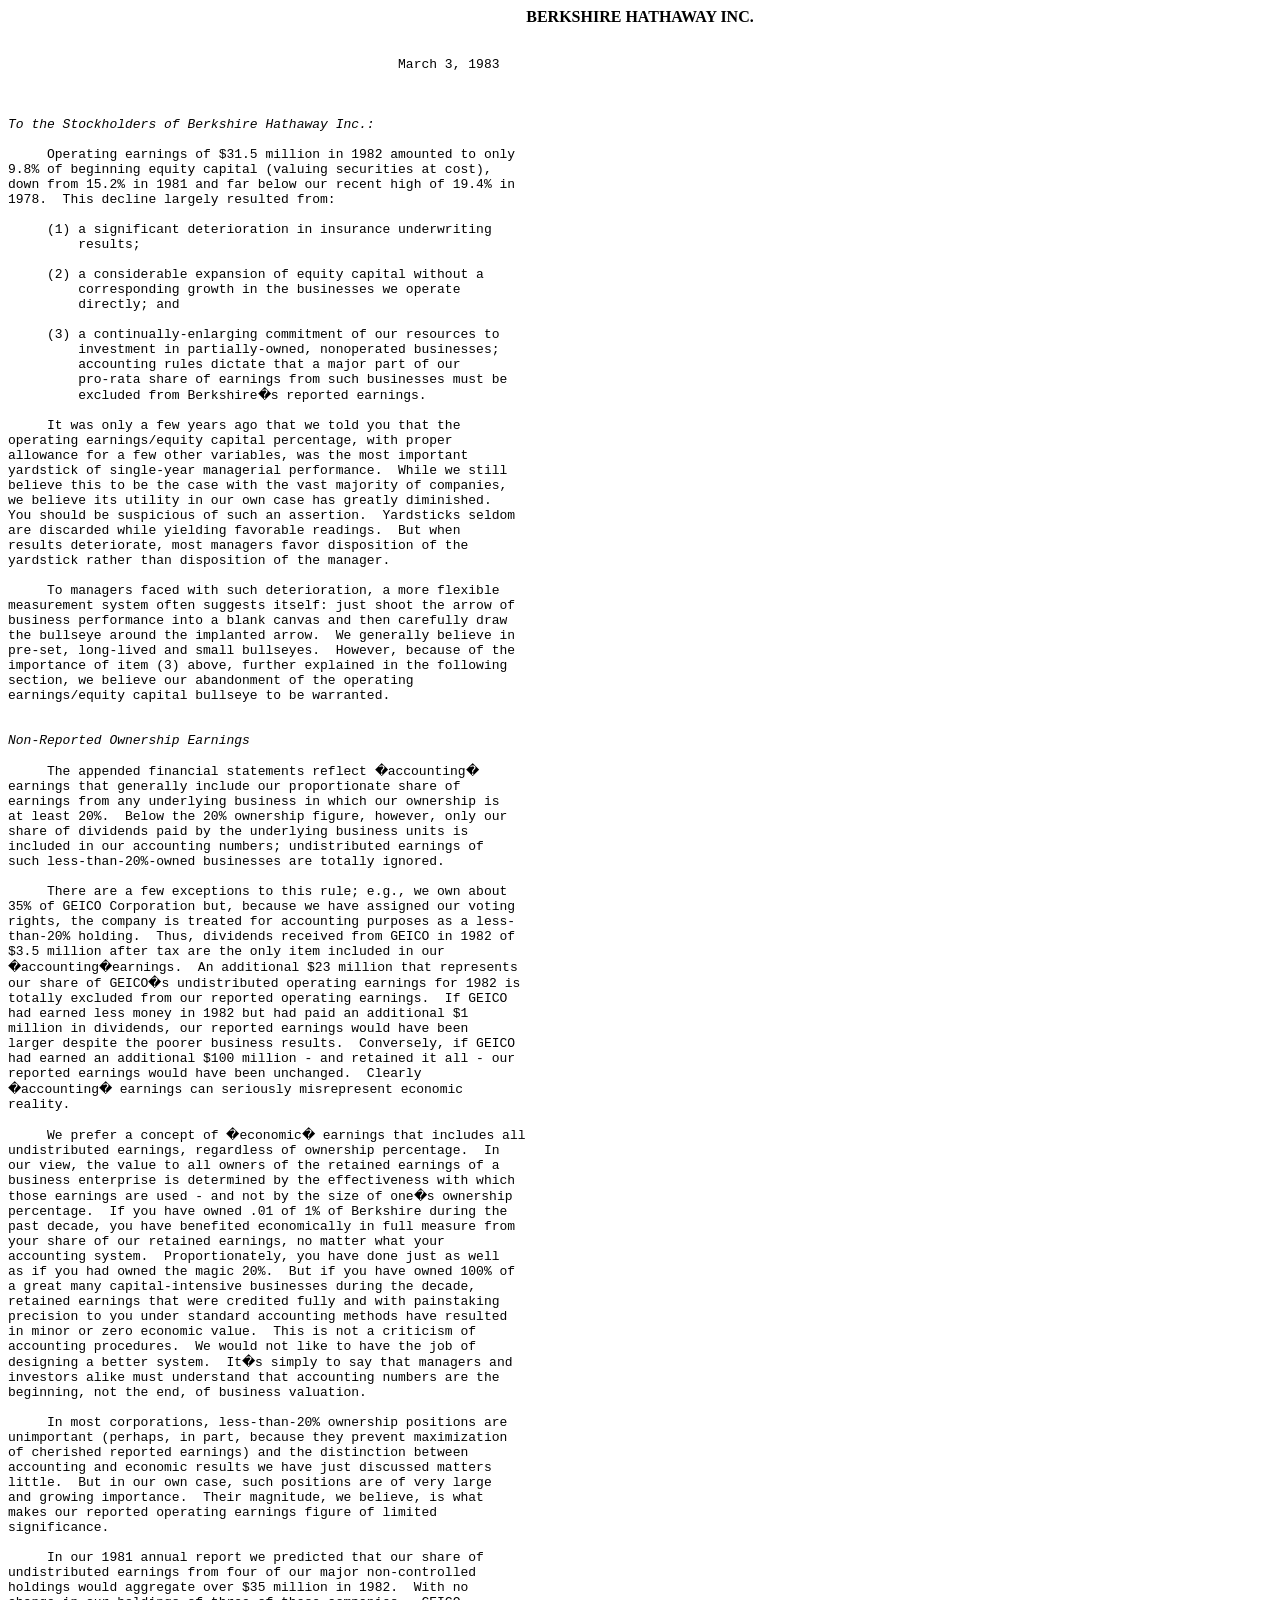
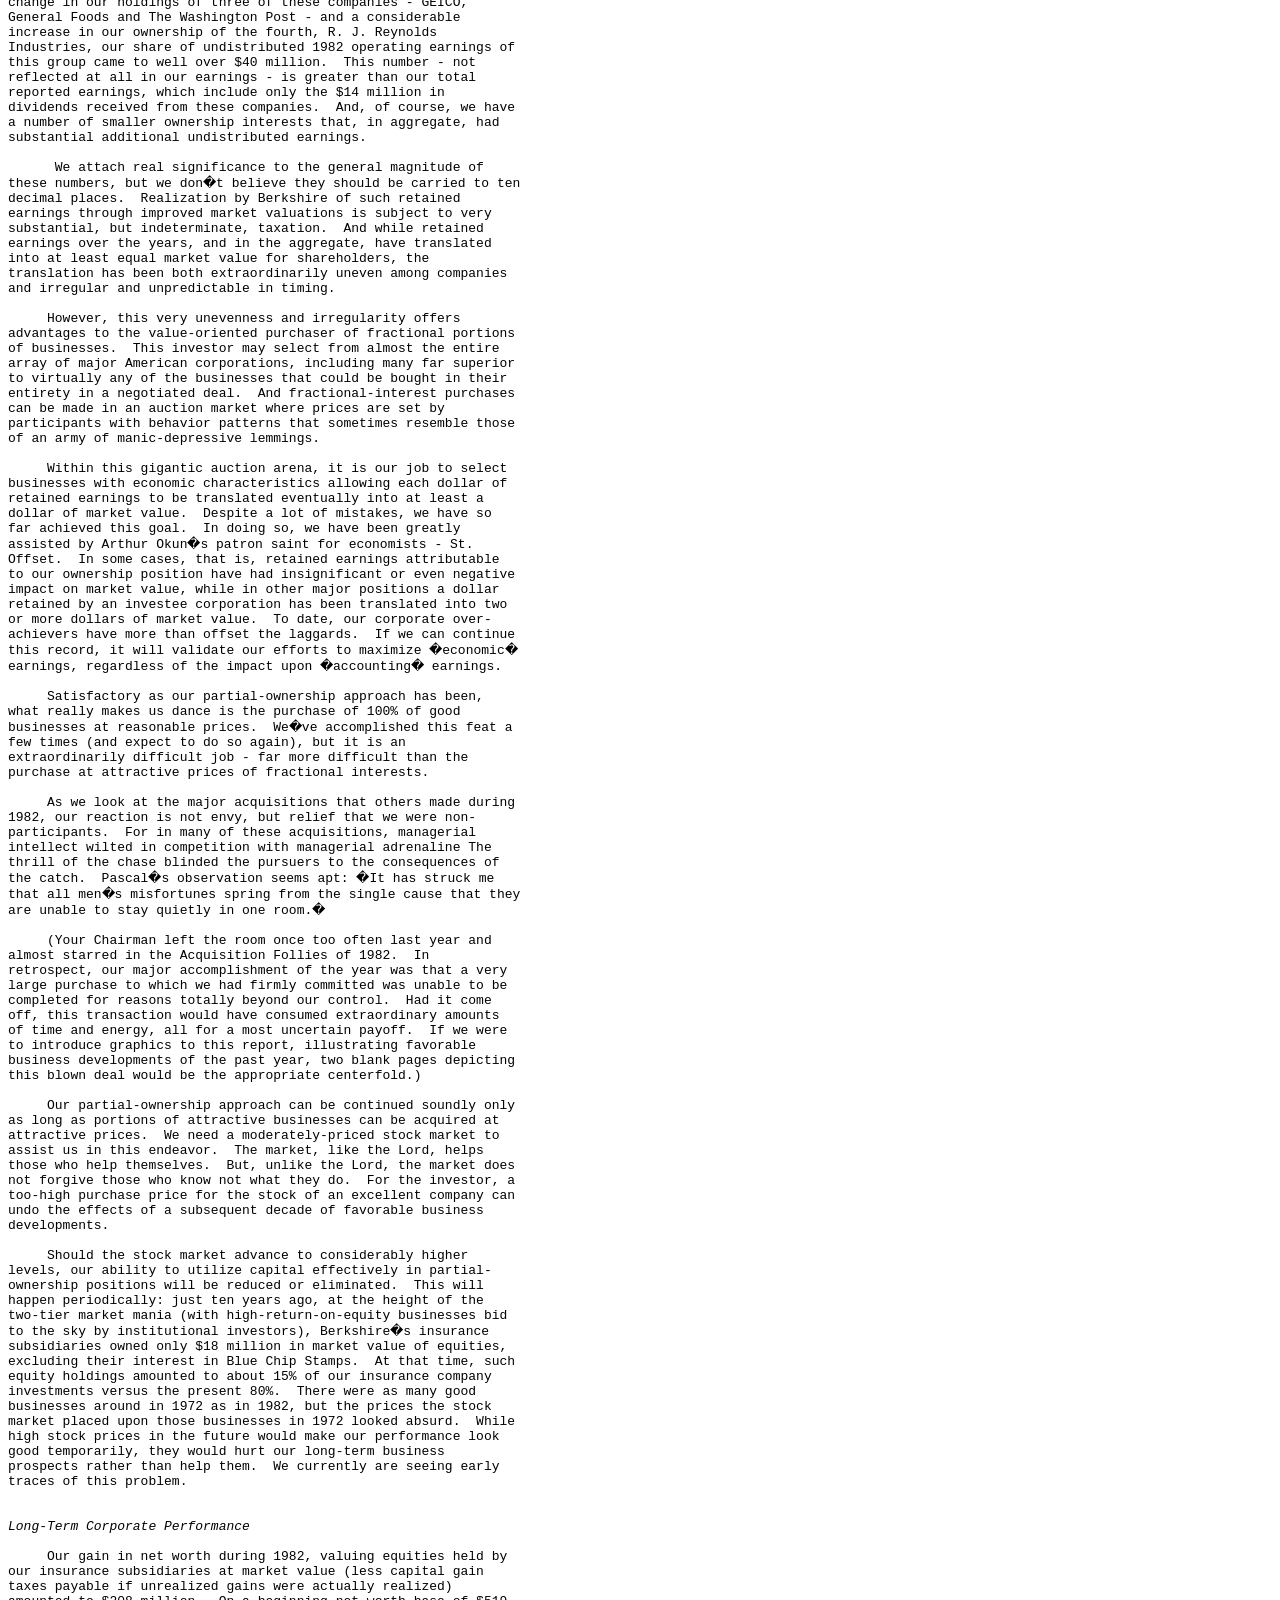
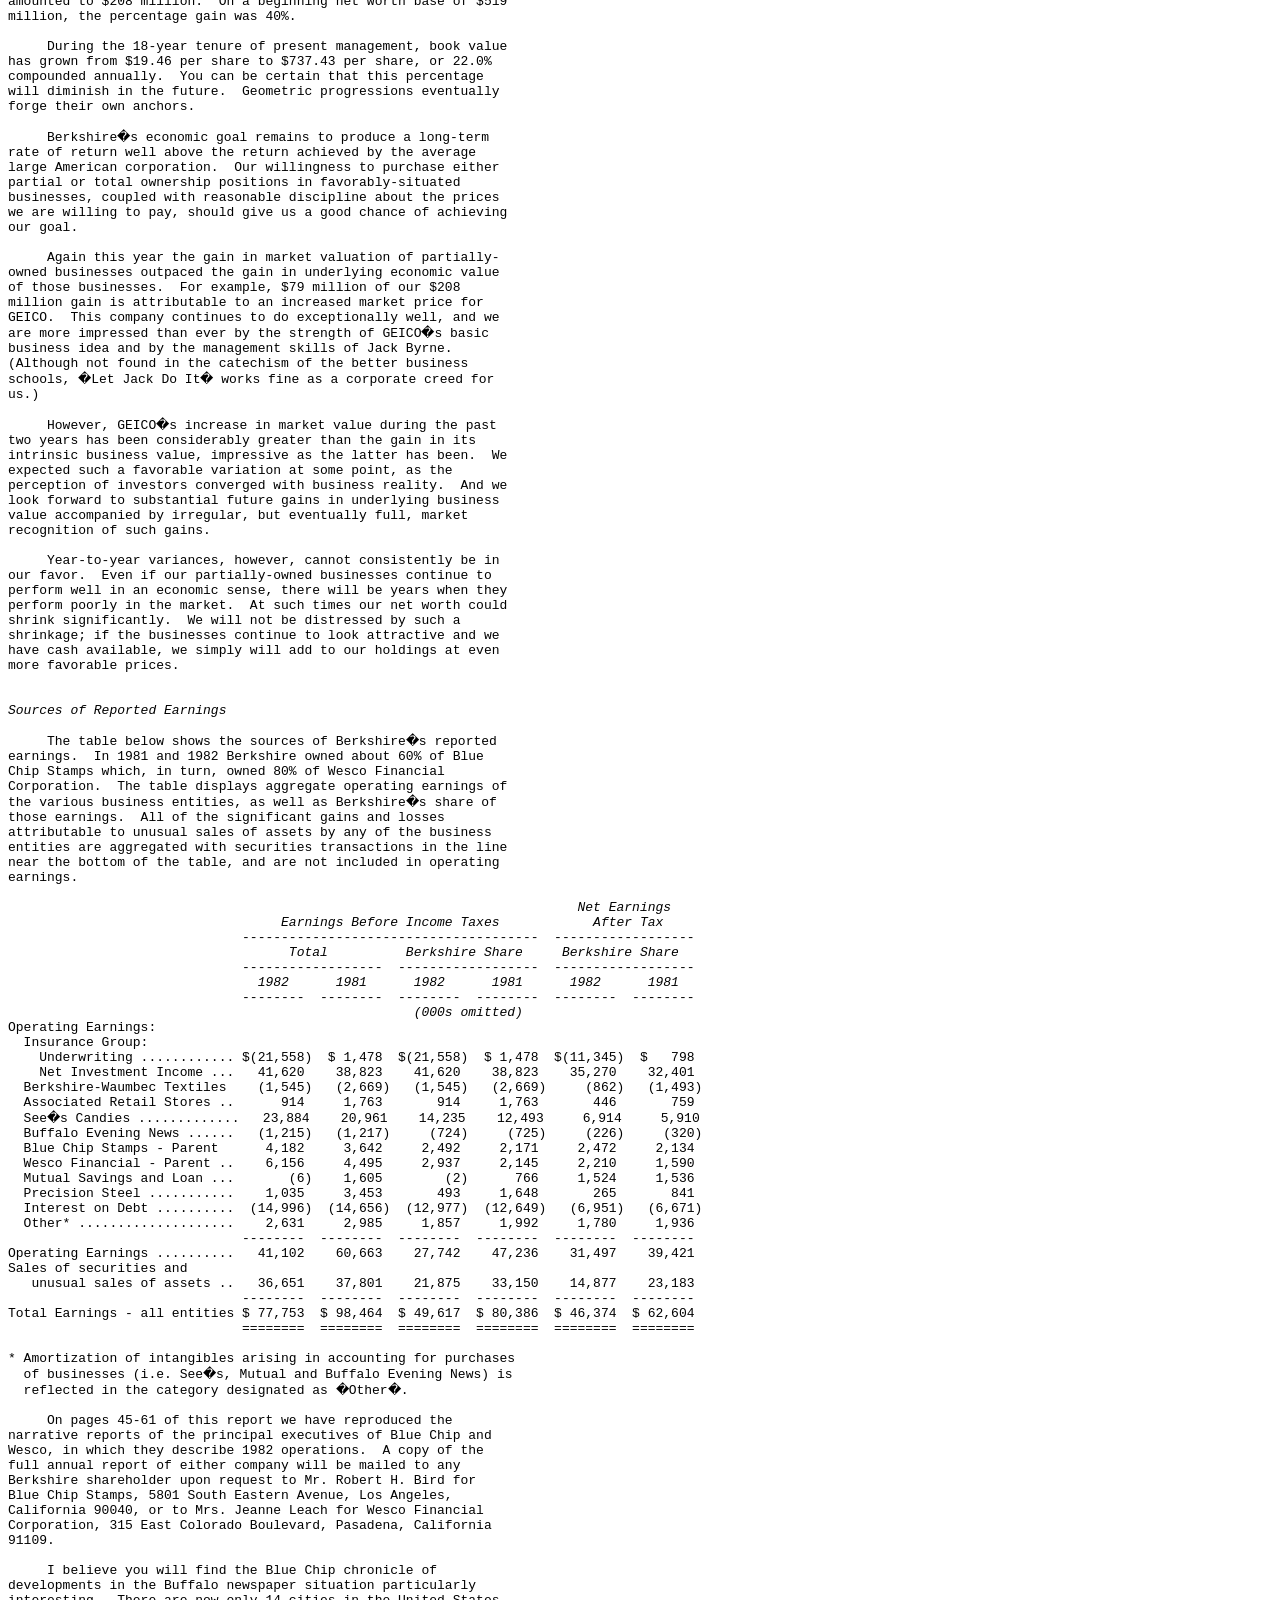
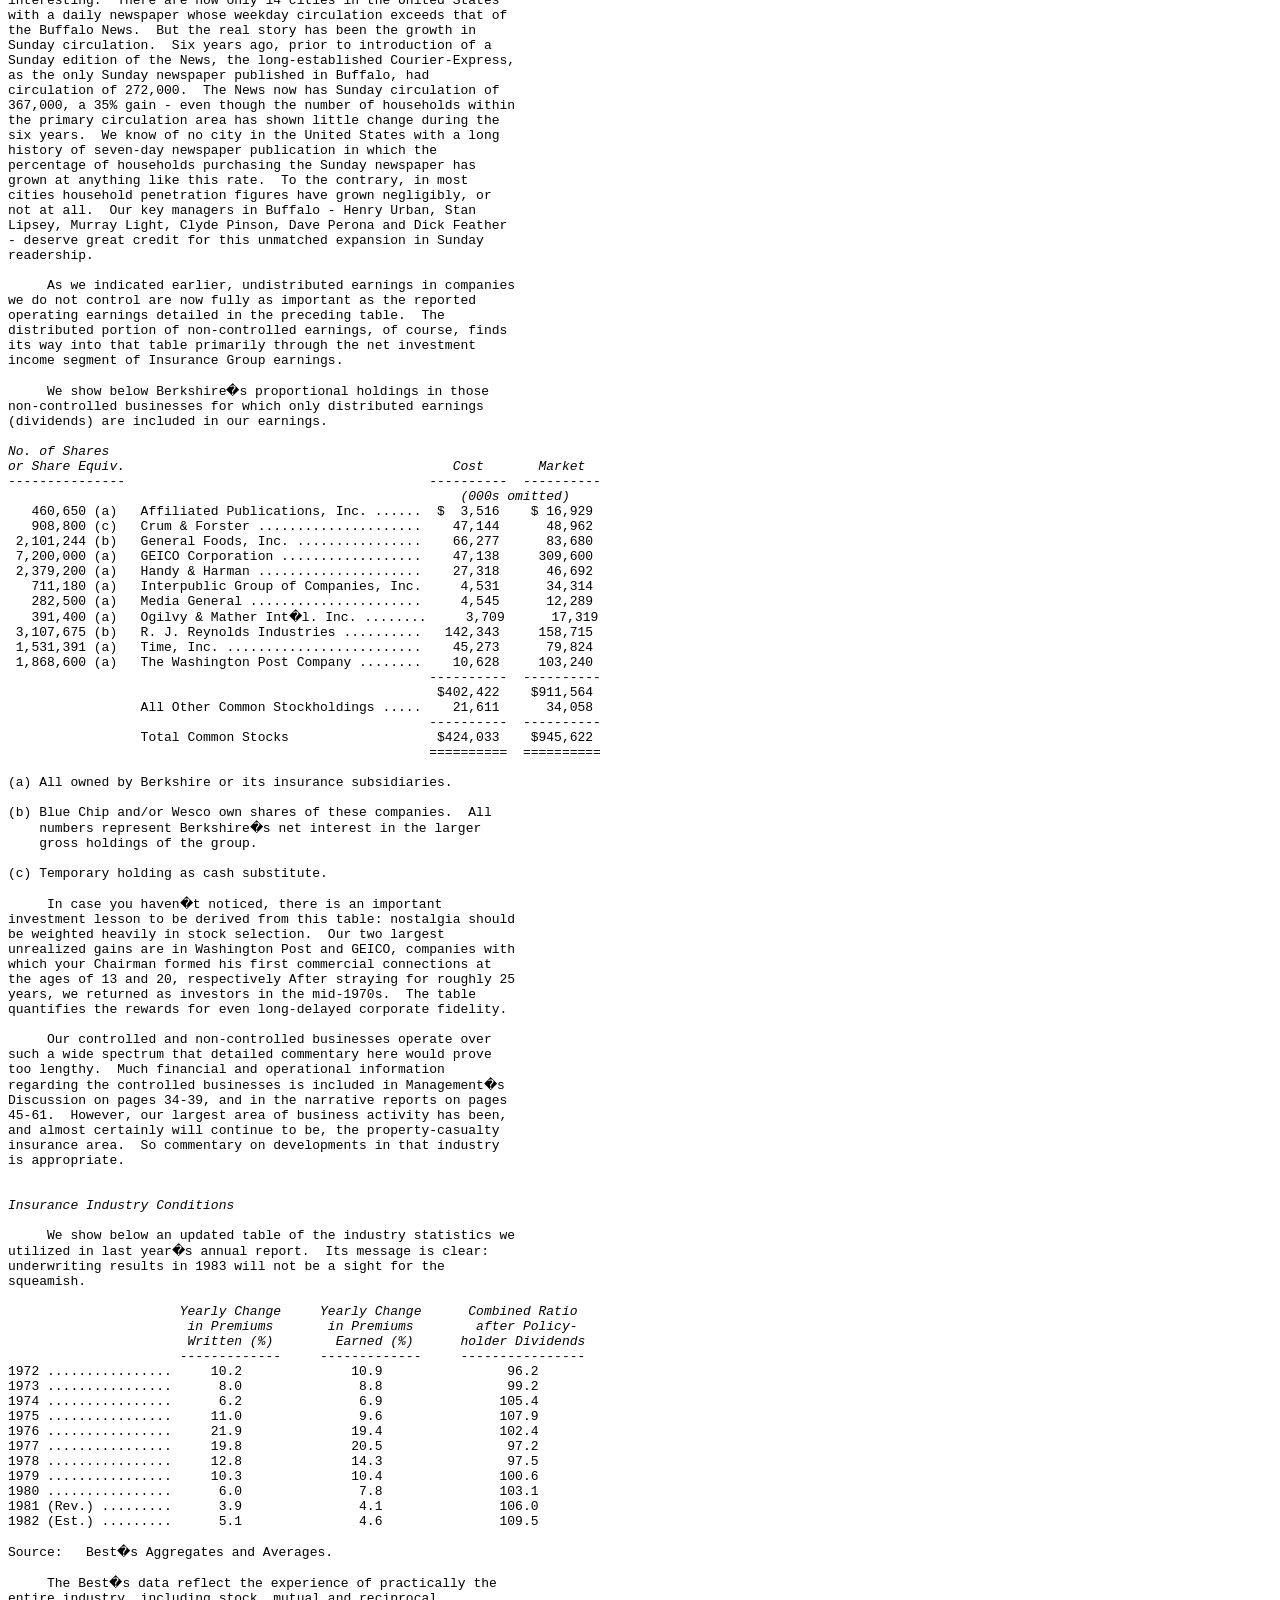
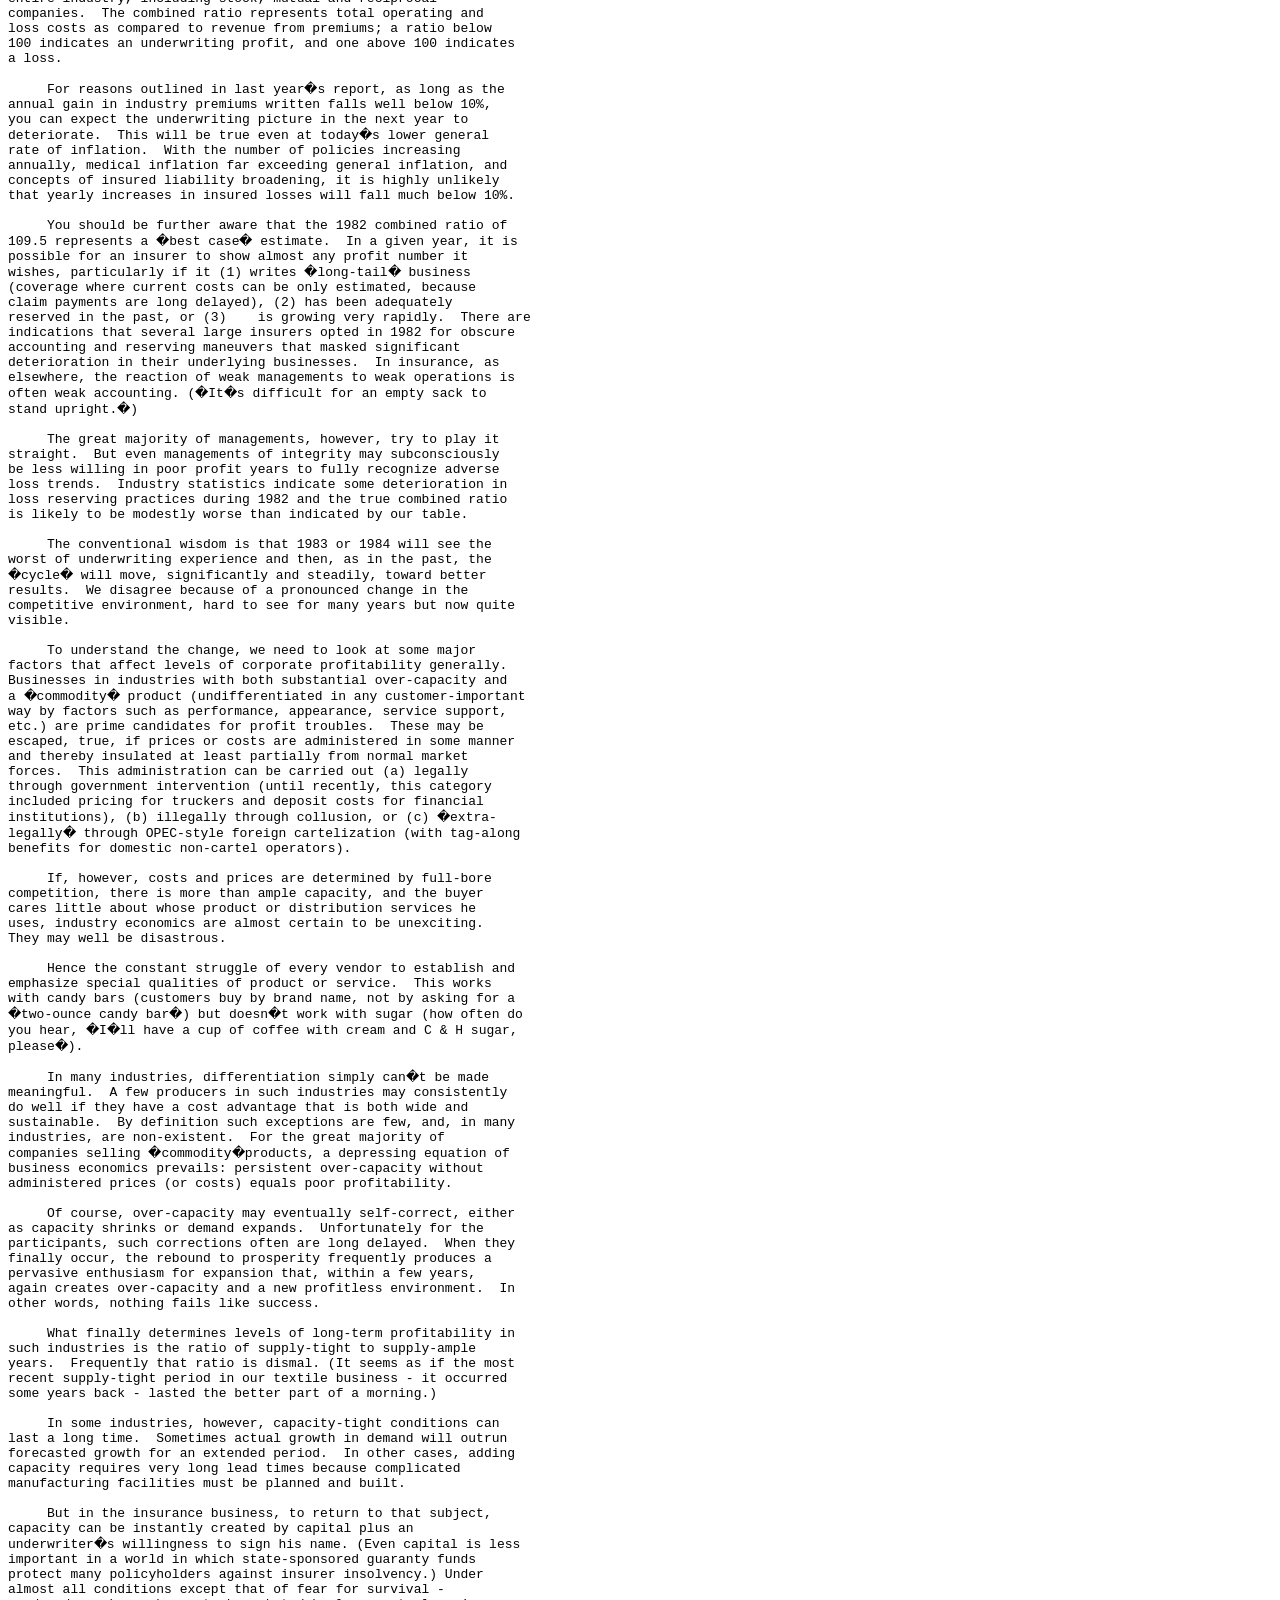
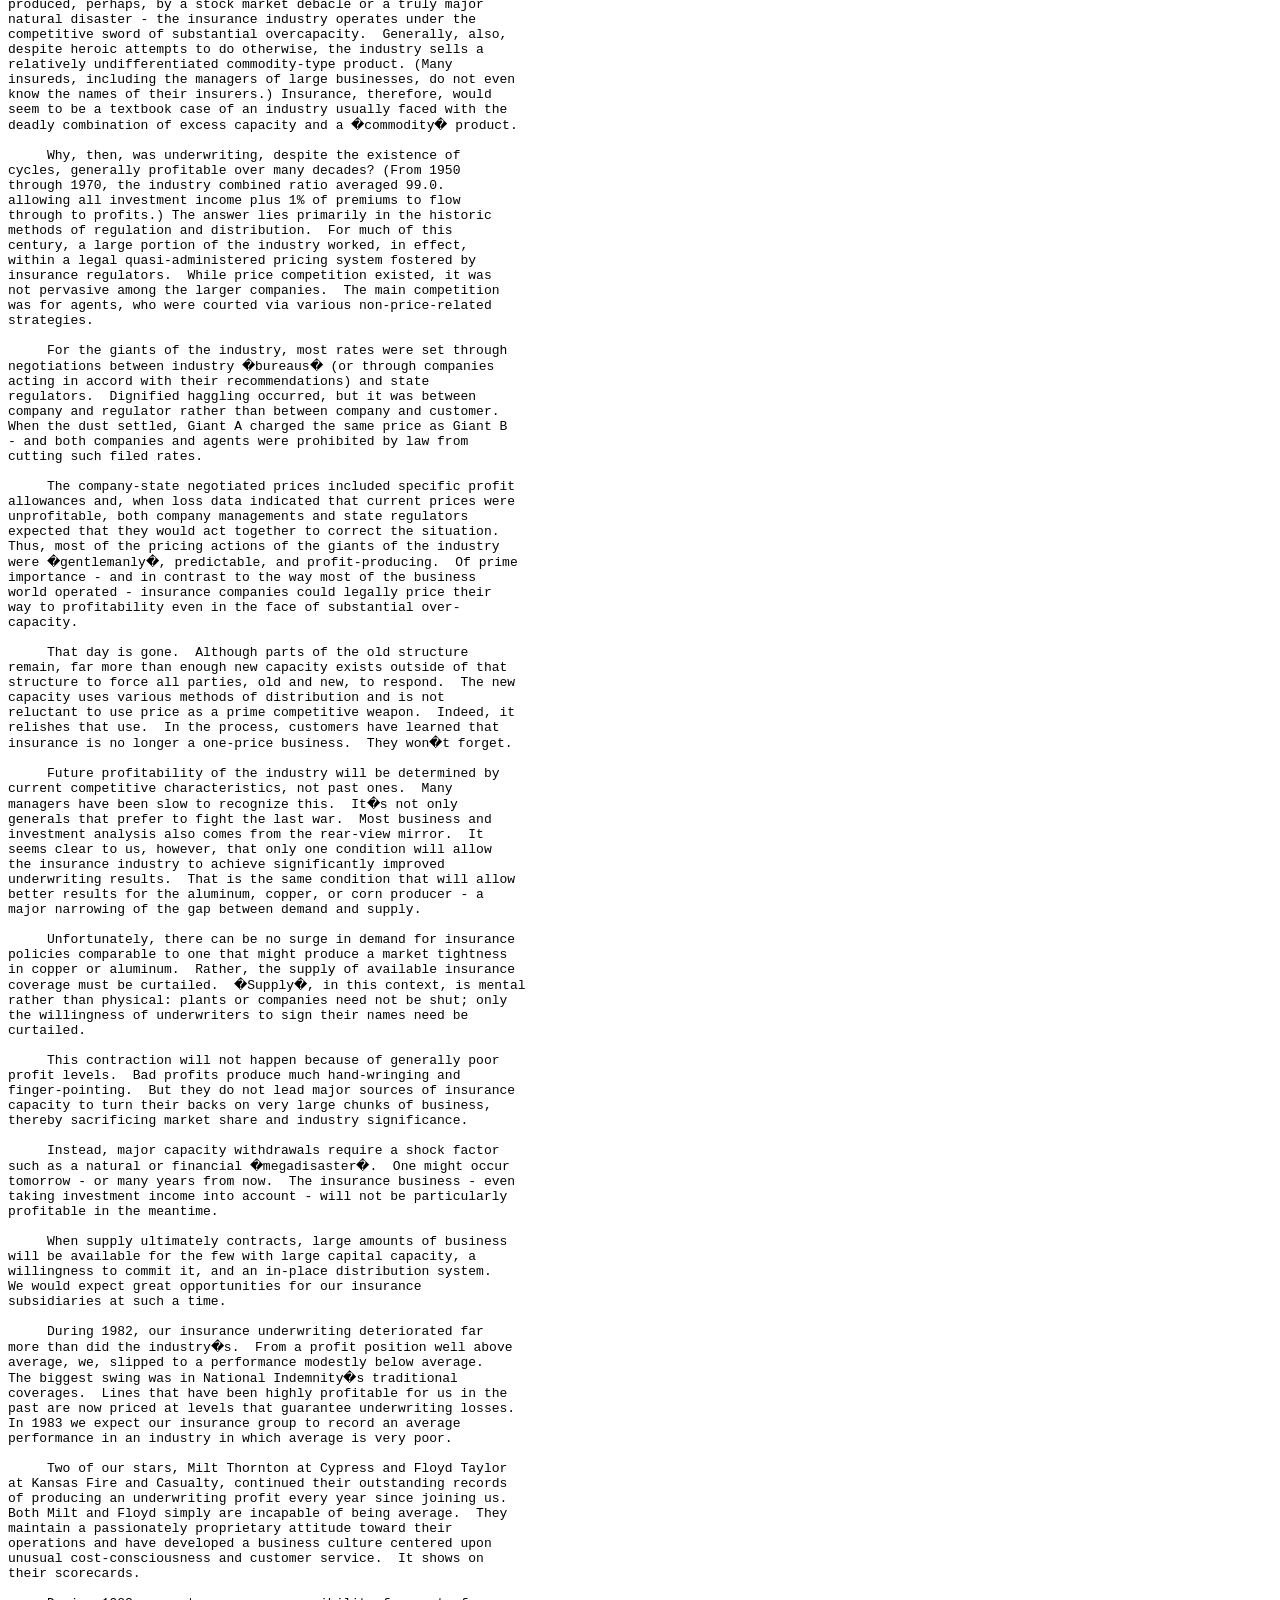
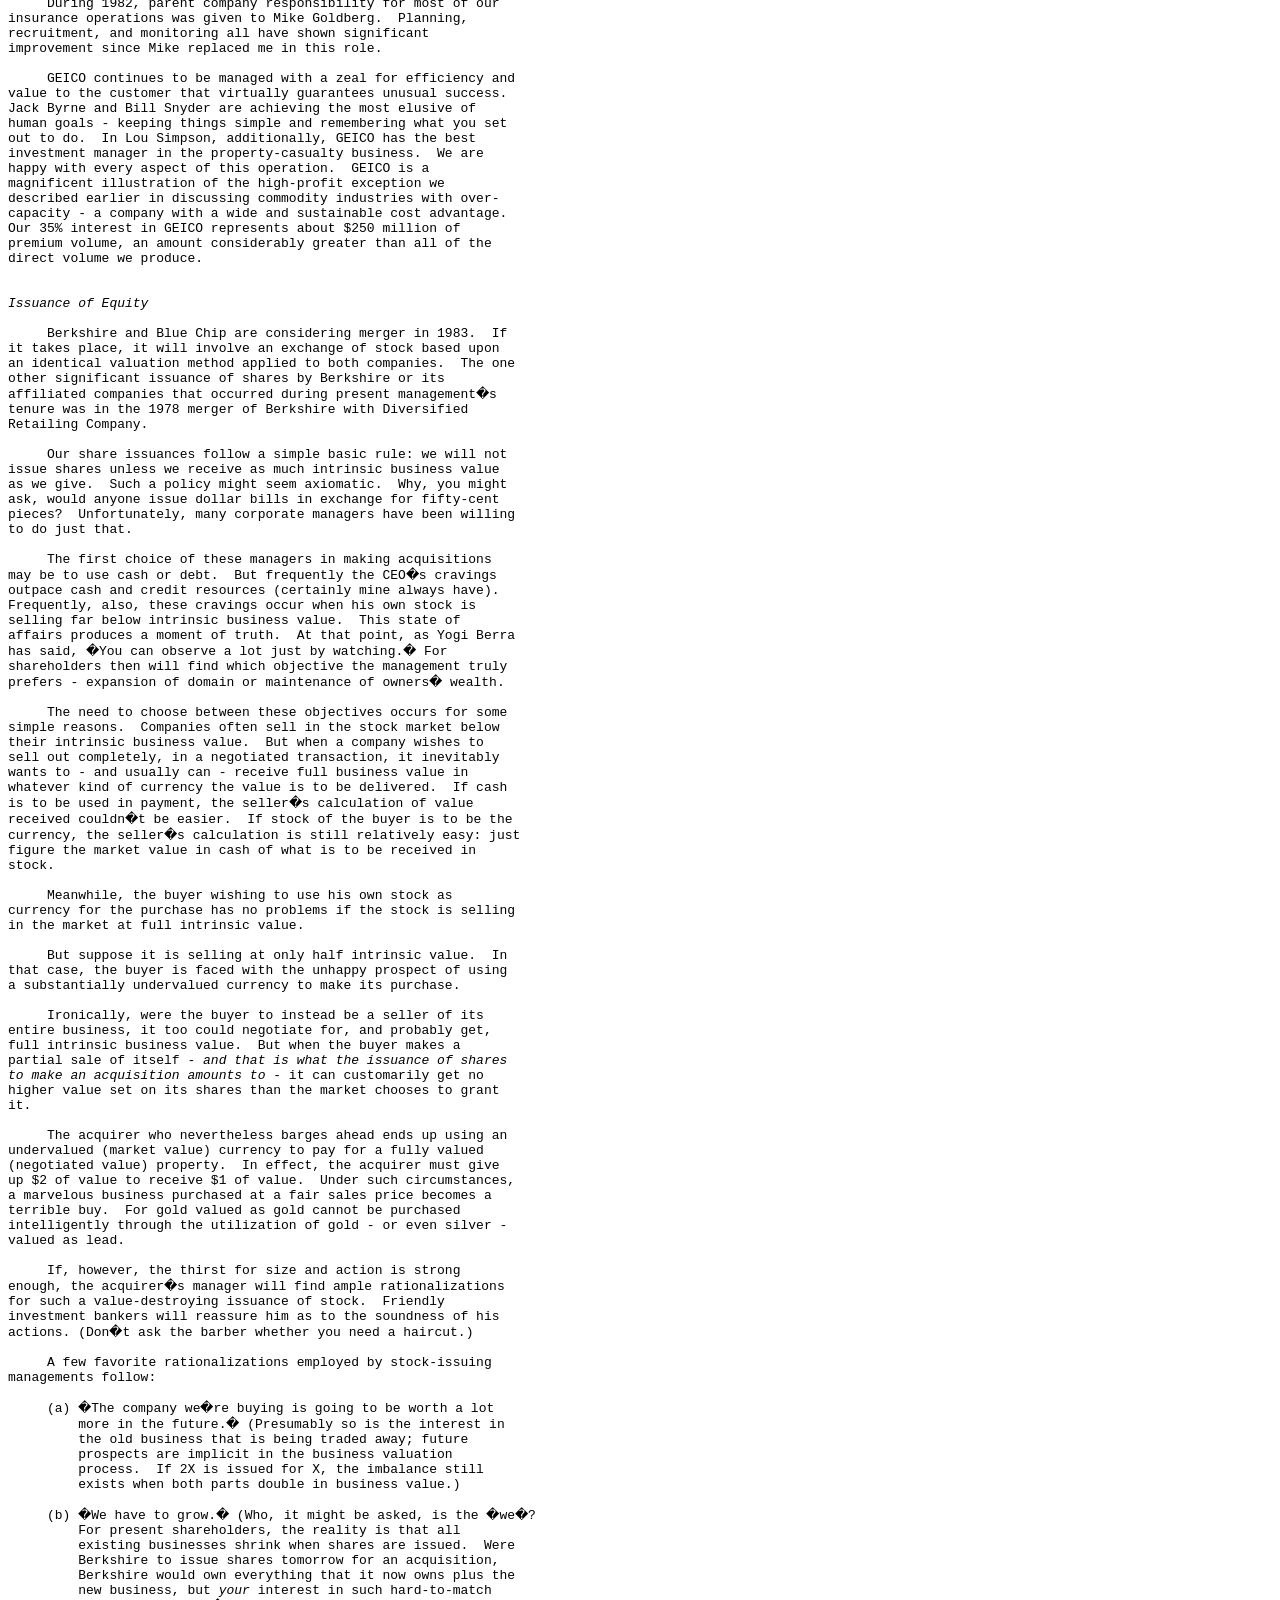
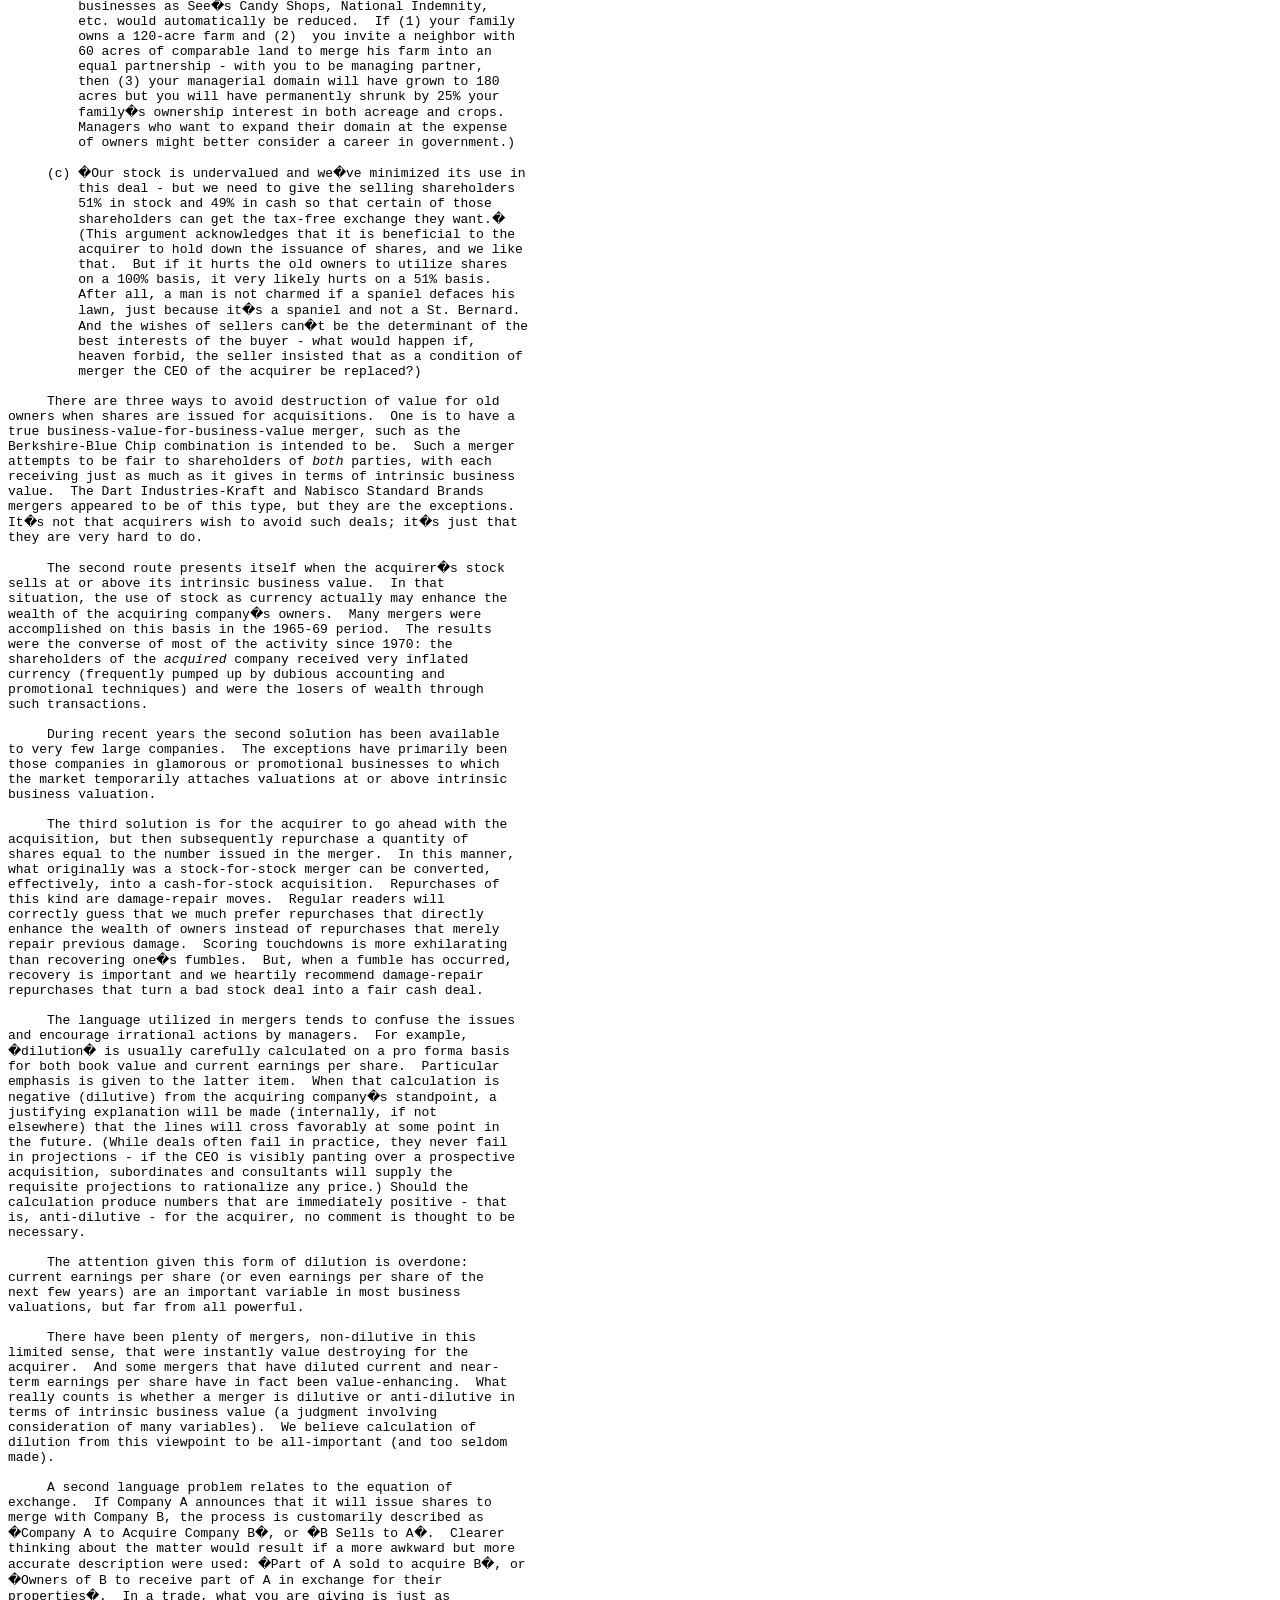
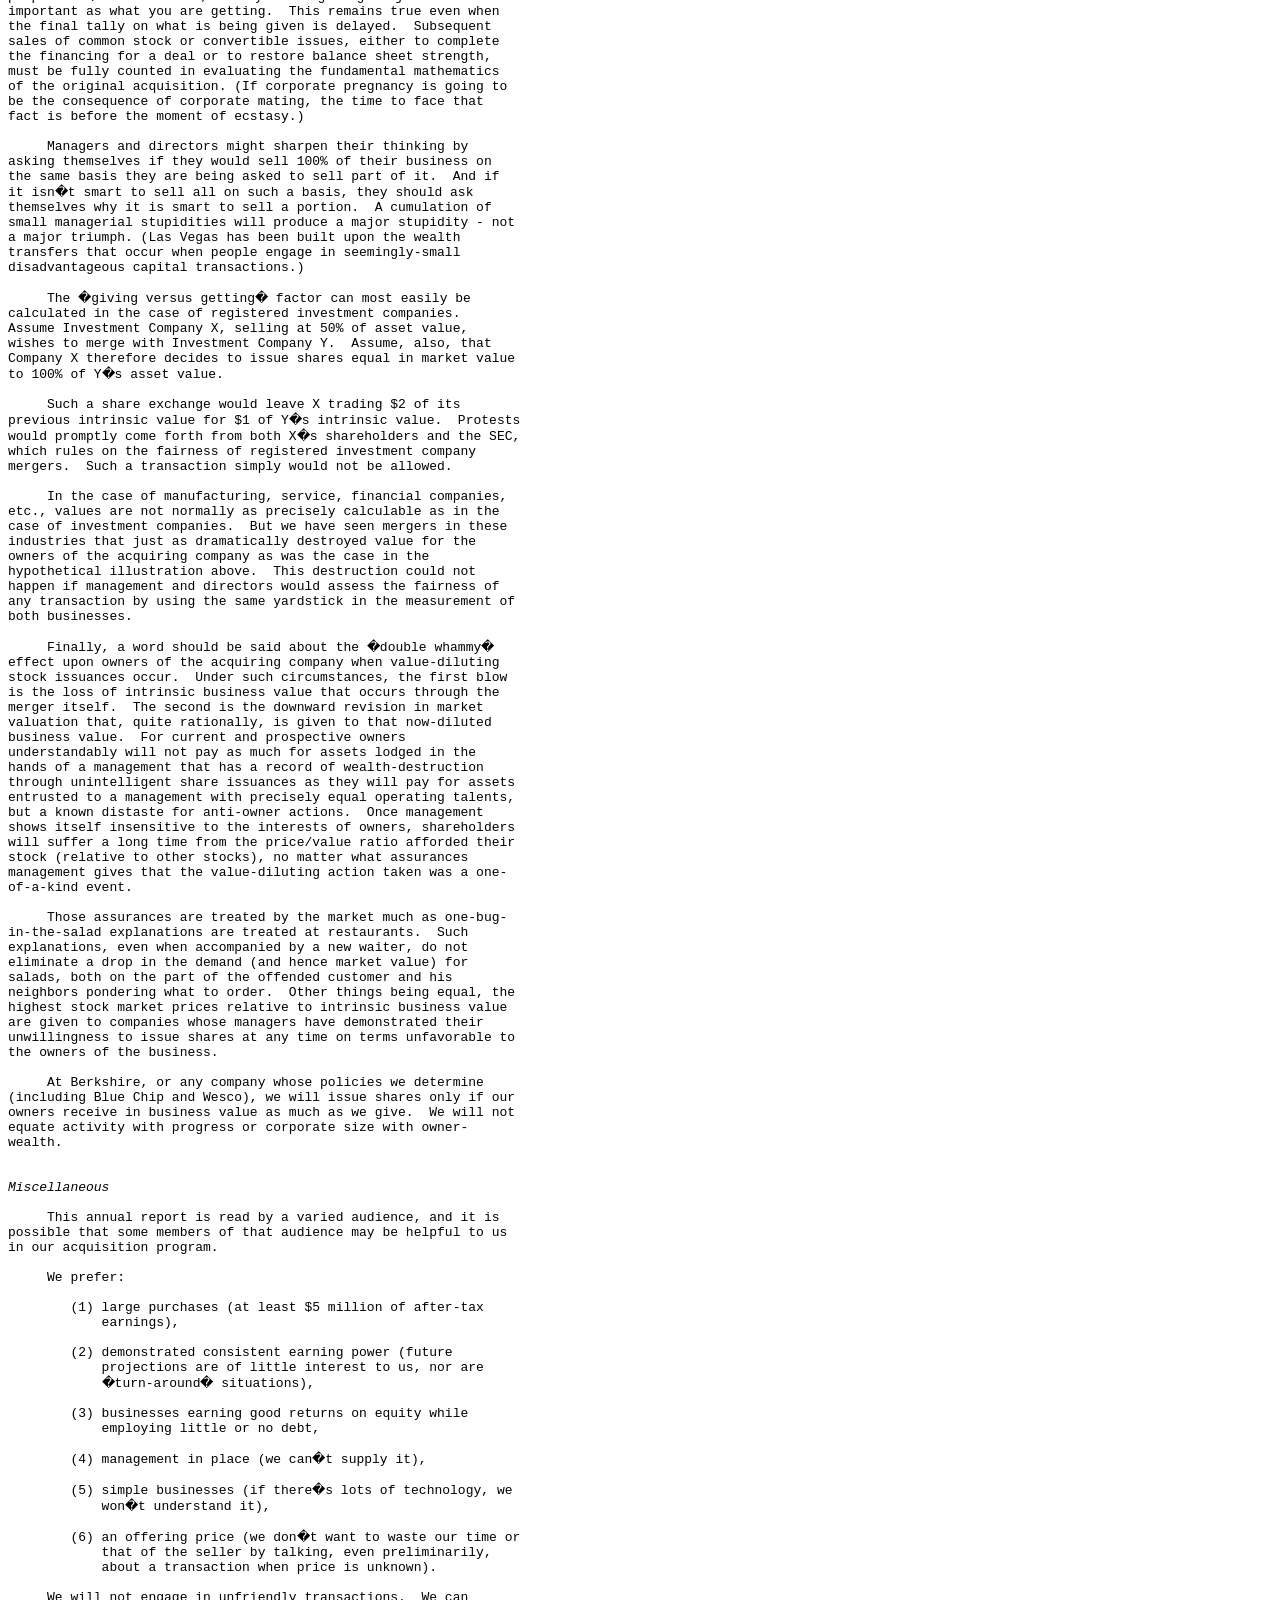
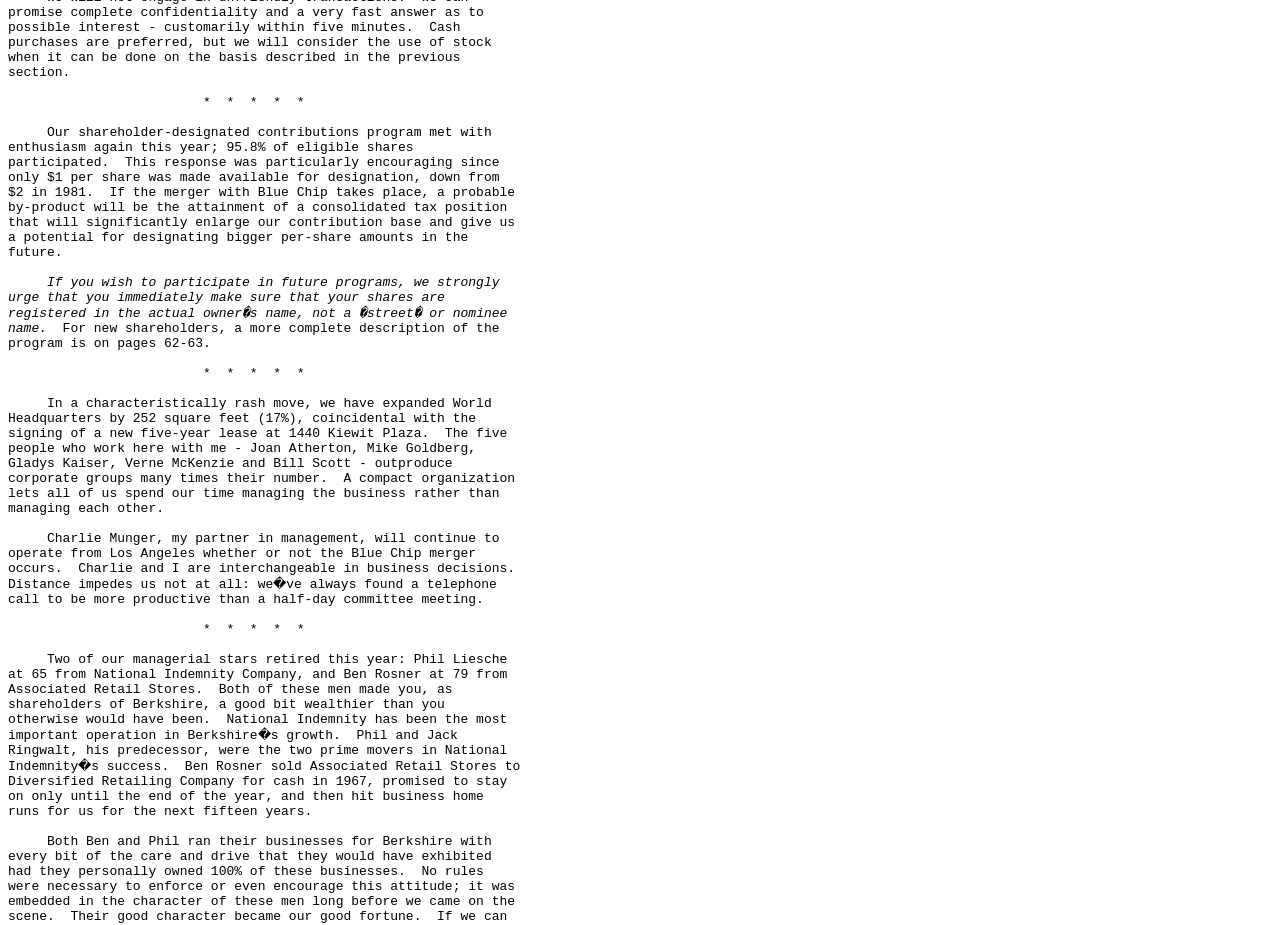
<file: data/raw/1982.html>
<!-- Global site tag (gtag.js) - Google Analytics -->
<script async src="https://www.googletagmanager.com/gtag/js?id=UA-136883390-1"></script>
<script>
  window.dataLayer = window.dataLayer || [];
  function gtag(){dataLayer.push(arguments);}
  gtag('js', new Date());

  gtag('config', 'UA-136883390-1');
</script>
<HTML>
<HEAD>
  <TITLE>Chairman's Letter - 1982</TITLE>
</HEAD>
<BODY>
<P ALIGN=CENTER>
<B>BERKSHIRE HATHAWAY INC.</B>
</P>

<PRE>

                                                  March 3, 1983



<I>To the Stockholders of Berkshire Hathaway Inc.:</I>

     Operating earnings of $31.5 million in 1982 amounted to only 
9.8% of beginning equity capital (valuing securities at cost), 
down from 15.2% in 1981 and far below our recent high of 19.4% in 
1978.  This decline largely resulted from:

     (1) a significant deterioration in insurance underwriting 
         results;

     (2) a considerable expansion of equity capital without a 
         corresponding growth in the businesses we operate 
         directly; and

     (3) a continually-enlarging commitment of our resources to 
         investment in partially-owned, nonoperated businesses; 
         accounting rules dictate that a major part of our 
         pro-rata share of earnings from such businesses must be 
         excluded from Berkshire�s reported earnings.

     It was only a few years ago that we told you that the 
operating earnings/equity capital percentage, with proper 
allowance for a few other variables, was the most important 
yardstick of single-year managerial performance.  While we still 
believe this to be the case with the vast majority of companies, 
we believe its utility in our own case has greatly diminished.  
You should be suspicious of such an assertion.  Yardsticks seldom 
are discarded while yielding favorable readings.  But when 
results deteriorate, most managers favor disposition of the 
yardstick rather than disposition of the manager.

     To managers faced with such deterioration, a more flexible 
measurement system often suggests itself: just shoot the arrow of 
business performance into a blank canvas and then carefully draw 
the bullseye around the implanted arrow.  We generally believe in 
pre-set, long-lived and small bullseyes.  However, because of the 
importance of item (3) above, further explained in the following 
section, we believe our abandonment of the operating 
earnings/equity capital bullseye to be warranted.


<I>Non-Reported Ownership Earnings</I>

     The appended financial statements reflect �accounting� 
earnings that generally include our proportionate share of 
earnings from any underlying business in which our ownership is 
at least 20%.  Below the 20% ownership figure, however, only our 
share of dividends paid by the underlying business units is 
included in our accounting numbers; undistributed earnings of 
such less-than-20%-owned businesses are totally ignored.

     There are a few exceptions to this rule; e.g., we own about 
35% of GEICO Corporation but, because we have assigned our voting 
rights, the company is treated for accounting purposes as a less-
than-20% holding.  Thus, dividends received from GEICO in 1982 of 
$3.5 million after tax are the only item included in our 
�accounting�earnings.  An additional $23 million that represents 
our share of GEICO�s undistributed operating earnings for 1982 is 
totally excluded from our reported operating earnings.  If GEICO 
had earned less money in 1982 but had paid an additional $1 
million in dividends, our reported earnings would have been 
larger despite the poorer business results.  Conversely, if GEICO 
had earned an additional $100 million - and retained it all - our 
reported earnings would have been unchanged.  Clearly 
�accounting� earnings can seriously misrepresent economic 
reality.

     We prefer a concept of �economic� earnings that includes all 
undistributed earnings, regardless of ownership percentage.  In 
our view, the value to all owners of the retained earnings of a 
business enterprise is determined by the effectiveness with which 
those earnings are used - and not by the size of one�s ownership 
percentage.  If you have owned .01 of 1% of Berkshire during the 
past decade, you have benefited economically in full measure from 
your share of our retained earnings, no matter what your 
accounting system.  Proportionately, you have done just as well 
as if you had owned the magic 20%.  But if you have owned 100% of 
a great many capital-intensive businesses during the decade, 
retained earnings that were credited fully and with painstaking 
precision to you under standard accounting methods have resulted 
in minor or zero economic value.  This is not a criticism of 
accounting procedures.  We would not like to have the job of 
designing a better system.  It�s simply to say that managers and 
investors alike must understand that accounting numbers are the 
beginning, not the end, of business valuation.

     In most corporations, less-than-20% ownership positions are 
unimportant (perhaps, in part, because they prevent maximization 
of cherished reported earnings) and the distinction between 
accounting and economic results we have just discussed matters 
little.  But in our own case, such positions are of very large 
and growing importance.  Their magnitude, we believe, is what 
makes our reported operating earnings figure of limited 
significance.

     In our 1981 annual report we predicted that our share of 
undistributed earnings from four of our major non-controlled 
holdings would aggregate over $35 million in 1982.  With no 
change in our holdings of three of these companies - GEICO, 
General Foods and The Washington Post - and a considerable 
increase in our ownership of the fourth, R. J. Reynolds 
Industries, our share of undistributed 1982 operating earnings of 
this group came to well over $40 million.  This number - not 
reflected at all in our earnings - is greater than our total 
reported earnings, which include only the $14 million in 
dividends received from these companies.  And, of course, we have 
a number of smaller ownership interests that, in aggregate, had 
substantial additional undistributed earnings.

      We attach real significance to the general magnitude of 
these numbers, but we don�t believe they should be carried to ten 
decimal places.  Realization by Berkshire of such retained 
earnings through improved market valuations is subject to very 
substantial, but indeterminate, taxation.  And while retained 
earnings over the years, and in the aggregate, have translated 
into at least equal market value for shareholders, the 
translation has been both extraordinarily uneven among companies 
and irregular and unpredictable in timing.

     However, this very unevenness and irregularity offers 
advantages to the value-oriented purchaser of fractional portions 
of businesses.  This investor may select from almost the entire 
array of major American corporations, including many far superior 
to virtually any of the businesses that could be bought in their 
entirety in a negotiated deal.  And fractional-interest purchases 
can be made in an auction market where prices are set by 
participants with behavior patterns that sometimes resemble those 
of an army of manic-depressive lemmings.

     Within this gigantic auction arena, it is our job to select 
businesses with economic characteristics allowing each dollar of 
retained earnings to be translated eventually into at least a 
dollar of market value.  Despite a lot of mistakes, we have so 
far achieved this goal.  In doing so, we have been greatly 
assisted by Arthur Okun�s patron saint for economists - St. 
Offset.  In some cases, that is, retained earnings attributable 
to our ownership position have had insignificant or even negative 
impact on market value, while in other major positions a dollar 
retained by an investee corporation has been translated into two 
or more dollars of market value.  To date, our corporate over-
achievers have more than offset the laggards.  If we can continue 
this record, it will validate our efforts to maximize �economic� 
earnings, regardless of the impact upon �accounting� earnings.

     Satisfactory as our partial-ownership approach has been, 
what really makes us dance is the purchase of 100% of good 
businesses at reasonable prices.  We�ve accomplished this feat a 
few times (and expect to do so again), but it is an 
extraordinarily difficult job - far more difficult than the 
purchase at attractive prices of fractional interests.

     As we look at the major acquisitions that others made during 
1982, our reaction is not envy, but relief that we were non-
participants.  For in many of these acquisitions, managerial 
intellect wilted in competition with managerial adrenaline The 
thrill of the chase blinded the pursuers to the consequences of 
the catch.  Pascal�s observation seems apt: �It has struck me 
that all men�s misfortunes spring from the single cause that they 
are unable to stay quietly in one room.�

     (Your Chairman left the room once too often last year and 
almost starred in the Acquisition Follies of 1982.  In 
retrospect, our major accomplishment of the year was that a very 
large purchase to which we had firmly committed was unable to be 
completed for reasons totally beyond our control.  Had it come 
off, this transaction would have consumed extraordinary amounts 
of time and energy, all for a most uncertain payoff.  If we were 
to introduce graphics to this report, illustrating favorable 
business developments of the past year, two blank pages depicting 
this blown deal would be the appropriate centerfold.)

     Our partial-ownership approach can be continued soundly only 
as long as portions of attractive businesses can be acquired at 
attractive prices.  We need a moderately-priced stock market to 
assist us in this endeavor.  The market, like the Lord, helps 
those who help themselves.  But, unlike the Lord, the market does 
not forgive those who know not what they do.  For the investor, a 
too-high purchase price for the stock of an excellent company can 
undo the effects of a subsequent decade of favorable business 
developments.

     Should the stock market advance to considerably higher 
levels, our ability to utilize capital effectively in partial-
ownership positions will be reduced or eliminated.  This will 
happen periodically: just ten years ago, at the height of the 
two-tier market mania (with high-return-on-equity businesses bid 
to the sky by institutional investors), Berkshire�s insurance 
subsidiaries owned only $18 million in market value of equities, 
excluding their interest in Blue Chip Stamps.  At that time, such 
equity holdings amounted to about 15% of our insurance company 
investments versus the present 80%.  There were as many good 
businesses around in 1972 as in 1982, but the prices the stock 
market placed upon those businesses in 1972 looked absurd.  While 
high stock prices in the future would make our performance look 
good temporarily, they would hurt our long-term business 
prospects rather than help them.  We currently are seeing early 
traces of this problem.


<I>Long-Term Corporate Performance</I>

     Our gain in net worth during 1982, valuing equities held by 
our insurance subsidiaries at market value (less capital gain 
taxes payable if unrealized gains were actually realized) 
amounted to $208 million.  On a beginning net worth base of $519 
million, the percentage gain was 40%.

     During the 18-year tenure of present management, book value 
has grown from $19.46 per share to $737.43 per share, or 22.0% 
compounded annually.  You can be certain that this percentage 
will diminish in the future.  Geometric progressions eventually 
forge their own anchors.

     Berkshire�s economic goal remains to produce a long-term 
rate of return well above the return achieved by the average 
large American corporation.  Our willingness to purchase either 
partial or total ownership positions in favorably-situated 
businesses, coupled with reasonable discipline about the prices 
we are willing to pay, should give us a good chance of achieving 
our goal.

     Again this year the gain in market valuation of partially-
owned businesses outpaced the gain in underlying economic value 
of those businesses.  For example, $79 million of our $208 
million gain is attributable to an increased market price for 
GEICO.  This company continues to do exceptionally well, and we 
are more impressed than ever by the strength of GEICO�s basic 
business idea and by the management skills of Jack Byrne. 
(Although not found in the catechism of the better business 
schools, �Let Jack Do It� works fine as a corporate creed for 
us.)

     However, GEICO�s increase in market value during the past 
two years has been considerably greater than the gain in its 
intrinsic business value, impressive as the latter has been.  We 
expected such a favorable variation at some point, as the 
perception of investors converged with business reality.  And we 
look forward to substantial future gains in underlying business 
value accompanied by irregular, but eventually full, market 
recognition of such gains.

     Year-to-year variances, however, cannot consistently be in 
our favor.  Even if our partially-owned businesses continue to 
perform well in an economic sense, there will be years when they 
perform poorly in the market.  At such times our net worth could 
shrink significantly.  We will not be distressed by such a 
shrinkage; if the businesses continue to look attractive and we 
have cash available, we simply will add to our holdings at even 
more favorable prices.


<I>Sources of Reported Earnings</I>

     The table below shows the sources of Berkshire�s reported 
earnings.  In 1981 and 1982 Berkshire owned about 60% of Blue 
Chip Stamps which, in turn, owned 80% of Wesco Financial 
Corporation.  The table displays aggregate operating earnings of 
the various business entities, as well as Berkshire�s share of 
those earnings.  All of the significant gains and losses 
attributable to unusual sales of assets by any of the business 
entities are aggregated with securities transactions in the line 
near the bottom of the table, and are not included in operating 
earnings.
<I>
                                                                         Net Earnings
                                   Earnings Before Income Taxes            After Tax
                              --------------------------------------  ------------------
                                    Total          Berkshire Share     Berkshire Share
                              ------------------  ------------------  ------------------
                                1982      1981      1982      1981      1982      1981
                              --------  --------  --------  --------  --------  --------
                                                    (000s omitted)</I>
Operating Earnings:
  Insurance Group:
    Underwriting ............ $(21,558)  $ 1,478  $(21,558)  $ 1,478  $(11,345)  $   798
    Net Investment Income ...   41,620    38,823    41,620    38,823    35,270    32,401
  Berkshire-Waumbec Textiles    (1,545)   (2,669)   (1,545)   (2,669)     (862)   (1,493)
  Associated Retail Stores ..      914     1,763       914     1,763       446       759
  See�s Candies .............   23,884    20,961    14,235    12,493     6,914     5,910
  Buffalo Evening News ......   (1,215)   (1,217)     (724)     (725)     (226)     (320)
  Blue Chip Stamps - Parent      4,182     3,642     2,492     2,171     2,472     2,134
  Wesco Financial - Parent ..    6,156     4,495     2,937     2,145     2,210     1,590
  Mutual Savings and Loan ...       (6)    1,605        (2)      766     1,524     1,536
  Precision Steel ...........    1,035     3,453       493     1,648       265       841
  Interest on Debt ..........  (14,996)  (14,656)  (12,977)  (12,649)   (6,951)   (6,671)
  Other* ....................    2,631     2,985     1,857     1,992     1,780     1,936
                              --------  --------  --------  --------  --------  --------
Operating Earnings ..........   41,102    60,663    27,742    47,236    31,497    39,421
Sales of securities and
   unusual sales of assets ..   36,651    37,801    21,875    33,150    14,877    23,183
                              --------  --------  --------  --------  --------  --------
Total Earnings - all entities $ 77,753  $ 98,464  $ 49,617  $ 80,386  $ 46,374  $ 62,604
                              ========  ========  ========  ========  ========  ========

* Amortization of intangibles arising in accounting for purchases 
  of businesses (i.e. See�s, Mutual and Buffalo Evening News) is 
  reflected in the category designated as �Other�.

     On pages 45-61 of this report we have reproduced the 
narrative reports of the principal executives of Blue Chip and 
Wesco, in which they describe 1982 operations.  A copy of the 
full annual report of either company will be mailed to any 
Berkshire shareholder upon request to Mr. Robert H. Bird for 
Blue Chip Stamps, 5801 South Eastern Avenue, Los Angeles, 
California 90040, or to Mrs. Jeanne Leach for Wesco Financial 
Corporation, 315 East Colorado Boulevard, Pasadena, California 
91109.

     I believe you will find the Blue Chip chronicle of 
developments in the Buffalo newspaper situation particularly 
interesting.  There are now only 14 cities in the United States 
with a daily newspaper whose weekday circulation exceeds that of 
the Buffalo News.  But the real story has been the growth in 
Sunday circulation.  Six years ago, prior to introduction of a 
Sunday edition of the News, the long-established Courier-Express, 
as the only Sunday newspaper published in Buffalo, had 
circulation of 272,000.  The News now has Sunday circulation of 
367,000, a 35% gain - even though the number of households within 
the primary circulation area has shown little change during the 
six years.  We know of no city in the United States with a long 
history of seven-day newspaper publication in which the 
percentage of households purchasing the Sunday newspaper has 
grown at anything like this rate.  To the contrary, in most 
cities household penetration figures have grown negligibly, or 
not at all.  Our key managers in Buffalo - Henry Urban, Stan 
Lipsey, Murray Light, Clyde Pinson, Dave Perona and Dick Feather 
- deserve great credit for this unmatched expansion in Sunday 
readership.

     As we indicated earlier, undistributed earnings in companies 
we do not control are now fully as important as the reported 
operating earnings detailed in the preceding table.  The 
distributed portion of non-controlled earnings, of course, finds 
its way into that table primarily through the net investment 
income segment of Insurance Group earnings.

     We show below Berkshire�s proportional holdings in those 
non-controlled businesses for which only distributed earnings 
(dividends) are included in our earnings.
<I>
No. of Shares
or Share Equiv.                                          Cost       Market  
---------------                                       ----------  ----------
                                                          (000s omitted)</I>
   460,650 (a)   Affiliated Publications, Inc. ......  $  3,516    $ 16,929
   908,800 (c)   Crum & Forster .....................    47,144      48,962	
 2,101,244 (b)   General Foods, Inc. ................    66,277      83,680
 7,200,000 (a)   GEICO Corporation ..................    47,138     309,600
 2,379,200 (a)   Handy & Harman .....................    27,318      46,692
   711,180 (a)   Interpublic Group of Companies, Inc.     4,531      34,314
   282,500 (a)   Media General ......................     4,545      12,289
   391,400 (a)   Ogilvy & Mather Int�l. Inc. ........     3,709      17,319
 3,107,675 (b)   R. J. Reynolds Industries ..........   142,343     158,715
 1,531,391 (a)   Time, Inc. .........................    45,273      79,824
 1,868,600 (a)   The Washington Post Company ........    10,628     103,240
                                                      ----------  ----------
                                                       $402,422    $911,564
                 All Other Common Stockholdings .....    21,611      34,058
                                                      ----------  ----------                                                        
                 Total Common Stocks                   $424,033    $945,622
                                                      ==========  ==========

(a) All owned by Berkshire or its insurance subsidiaries.

(b) Blue Chip and/or Wesco own shares of these companies.  All 
    numbers represent Berkshire�s net interest in the larger 
    gross holdings of the group.

(c) Temporary holding as cash substitute.

     In case you haven�t noticed, there is an important 
investment lesson to be derived from this table: nostalgia should 
be weighted heavily in stock selection.  Our two largest 
unrealized gains are in Washington Post and GEICO, companies with 
which your Chairman formed his first commercial connections at 
the ages of 13 and 20, respectively After straying for roughly 25 
years, we returned as investors in the mid-1970s.  The table 
quantifies the rewards for even long-delayed corporate fidelity. 

     Our controlled and non-controlled businesses operate over 
such a wide spectrum that detailed commentary here would prove 
too lengthy.  Much financial and operational information 
regarding the controlled businesses is included in Management�s 
Discussion on pages 34-39, and in the narrative reports on pages 
45-61.  However, our largest area of business activity has been, 
and almost certainly will continue to be, the property-casualty 
insurance area.  So commentary on developments in that industry 
is appropriate.


<I>Insurance Industry Conditions</I>

     We show below an updated table of the industry statistics we 
utilized in last year�s annual report.  Its message is clear: 
underwriting results in 1983 will not be a sight for the 
squeamish.
<I>
                      Yearly Change     Yearly Change      Combined Ratio
                       in Premiums       in Premiums        after Policy-
                       Written (%)        Earned (%)      holder Dividends</I>
                      -------------     -------------     ----------------
1972 ................     10.2              10.9                96.2
1973 ................      8.0               8.8                99.2
1974 ................      6.2               6.9               105.4
1975 ................     11.0               9.6               107.9
1976 ................     21.9              19.4               102.4
1977 ................     19.8              20.5                97.2
1978 ................     12.8              14.3                97.5
1979 ................     10.3              10.4               100.6
1980 ................      6.0               7.8               103.1
1981 (Rev.) .........      3.9               4.1               106.0
1982 (Est.) .........      5.1               4.6               109.5

Source:   Best�s Aggregates and Averages.

     The Best�s data reflect the experience of practically the 
entire industry, including stock, mutual and reciprocal 
companies.  The combined ratio represents total operating and 
loss costs as compared to revenue from premiums; a ratio below 
100 indicates an underwriting profit, and one above 100 indicates 
a loss.

     For reasons outlined in last year�s report, as long as the 
annual gain in industry premiums written falls well below 10%, 
you can expect the underwriting picture in the next year to 
deteriorate.  This will be true even at today�s lower general 
rate of inflation.  With the number of policies increasing 
annually, medical inflation far exceeding general inflation, and 
concepts of insured liability broadening, it is highly unlikely 
that yearly increases in insured losses will fall much below 10%.  

     You should be further aware that the 1982 combined ratio of 
109.5 represents a �best case� estimate.  In a given year, it is 
possible for an insurer to show almost any profit number it 
wishes, particularly if it (1) writes �long-tail� business 
(coverage where current costs can be only estimated, because 
claim payments are long delayed), (2) has been adequately 
reserved in the past, or (3)	is growing very rapidly.  There are 
indications that several large insurers opted in 1982 for obscure 
accounting and reserving maneuvers that masked significant 
deterioration in their underlying businesses.  In insurance, as 
elsewhere, the reaction of weak managements to weak operations is 
often weak accounting. (�It�s difficult for an empty sack to 
stand upright.�)

     The great majority of managements, however, try to play it 
straight.  But even managements of integrity may subconsciously 
be less willing in poor profit years to fully recognize adverse 
loss trends.  Industry statistics indicate some deterioration in 
loss reserving practices during 1982 and the true combined ratio 
is likely to be modestly worse than indicated by our table.

     The conventional wisdom is that 1983 or 1984 will see the 
worst of underwriting experience and then, as in the past, the 
�cycle� will move, significantly and steadily, toward better 
results.  We disagree because of a pronounced change in the 
competitive environment, hard to see for many years but now quite 
visible.

     To understand the change, we need to look at some major 
factors that affect levels of corporate profitability generally.  
Businesses in industries with both substantial over-capacity and 
a �commodity� product (undifferentiated in any customer-important 
way by factors such as performance, appearance, service support, 
etc.) are prime candidates for profit troubles.  These may be 
escaped, true, if prices or costs are administered in some manner 
and thereby insulated at least partially from normal market 
forces.  This administration can be carried out (a) legally 
through government intervention (until recently, this category 
included pricing for truckers and deposit costs for financial 
institutions), (b) illegally through collusion, or (c) �extra-
legally� through OPEC-style foreign cartelization (with tag-along 
benefits for domestic non-cartel operators).

     If, however, costs and prices are determined by full-bore 
competition, there is more than ample capacity, and the buyer 
cares little about whose product or distribution services he 
uses, industry economics are almost certain to be unexciting.  
They may well be disastrous.

     Hence the constant struggle of every vendor to establish and 
emphasize special qualities of product or service.  This works 
with candy bars (customers buy by brand name, not by asking for a 
�two-ounce candy bar�) but doesn�t work with sugar (how often do 
you hear, �I�ll have a cup of coffee with cream and C & H sugar, 
please�).

     In many industries, differentiation simply can�t be made 
meaningful.  A few producers in such industries may consistently 
do well if they have a cost advantage that is both wide and 
sustainable.  By definition such exceptions are few, and, in many 
industries, are non-existent.  For the great majority of 
companies selling �commodity�products, a depressing equation of 
business economics prevails: persistent over-capacity without 
administered prices (or costs) equals poor profitability.

     Of course, over-capacity may eventually self-correct, either 
as capacity shrinks or demand expands.  Unfortunately for the 
participants, such corrections often are long delayed.  When they 
finally occur, the rebound to prosperity frequently produces a 
pervasive enthusiasm for expansion that, within a few years, 
again creates over-capacity and a new profitless environment.  In 
other words, nothing fails like success.

     What finally determines levels of long-term profitability in 
such industries is the ratio of supply-tight to supply-ample 
years.  Frequently that ratio is dismal. (It seems as if the most 
recent supply-tight period in our textile business - it occurred 
some years back - lasted the better part of a morning.)

     In some industries, however, capacity-tight conditions can 
last a long time.  Sometimes actual growth in demand will outrun 
forecasted growth for an extended period.  In other cases, adding 
capacity requires very long lead times because complicated 
manufacturing facilities must be planned and built.

     But in the insurance business, to return to that subject, 
capacity can be instantly created by capital plus an 
underwriter�s willingness to sign his name. (Even capital is less 
important in a world in which state-sponsored guaranty funds 
protect many policyholders against insurer insolvency.) Under 
almost all conditions except that of fear for survival - 
produced, perhaps, by a stock market debacle or a truly major 
natural disaster - the insurance industry operates under the 
competitive sword of substantial overcapacity.  Generally, also, 
despite heroic attempts to do otherwise, the industry sells a 
relatively undifferentiated commodity-type product. (Many 
insureds, including the managers of large businesses, do not even 
know the names of their insurers.) Insurance, therefore, would 
seem to be a textbook case of an industry usually faced with the 
deadly combination of excess capacity and a �commodity� product.

     Why, then, was underwriting, despite the existence of 
cycles, generally profitable over many decades? (From 1950 
through 1970, the industry combined ratio averaged 99.0.  
allowing all investment income plus 1% of premiums to flow 
through to profits.) The answer lies primarily in the historic 
methods of regulation and distribution.  For much of this 
century, a large portion of the industry worked, in effect, 
within a legal quasi-administered pricing system fostered by 
insurance regulators.  While price competition existed, it was 
not pervasive among the larger companies.  The main competition 
was for agents, who were courted via various non-price-related 
strategies.

     For the giants of the industry, most rates were set through 
negotiations between industry �bureaus� (or through companies 
acting in accord with their recommendations) and state 
regulators.  Dignified haggling occurred, but it was between 
company and regulator rather than between company and customer.  
When the dust settled, Giant A charged the same price as Giant B 
- and both companies and agents were prohibited by law from 
cutting such filed rates.

     The company-state negotiated prices included specific profit 
allowances and, when loss data indicated that current prices were 
unprofitable, both company managements and state regulators 
expected that they would act together to correct the situation.  
Thus, most of the pricing actions of the giants of the industry 
were �gentlemanly�, predictable, and profit-producing.  Of prime 
importance - and in contrast to the way most of the business 
world operated - insurance companies could legally price their 
way to profitability even in the face of substantial over-
capacity.

     That day is gone.  Although parts of the old structure 
remain, far more than enough new capacity exists outside of that 
structure to force all parties, old and new, to respond.  The new 
capacity uses various methods of distribution and is not 
reluctant to use price as a prime competitive weapon.  Indeed, it 
relishes that use.  In the process, customers have learned that 
insurance is no longer a one-price business.  They won�t forget.

     Future profitability of the industry will be determined by 
current competitive characteristics, not past ones.  Many 
managers have been slow to recognize this.  It�s not only 
generals that prefer to fight the last war.  Most business and 
investment analysis also comes from the rear-view mirror.  It 
seems clear to us, however, that only one condition will allow 
the insurance industry to achieve significantly improved 
underwriting results.  That is the same condition that will allow 
better results for the aluminum, copper, or corn producer - a 
major narrowing of the gap between demand and supply.

     Unfortunately, there can be no surge in demand for insurance 
policies comparable to one that might produce a market tightness 
in copper or aluminum.  Rather, the supply of available insurance 
coverage must be curtailed.  �Supply�, in this context, is mental 
rather than physical: plants or companies need not be shut; only 
the willingness of underwriters to sign their names need be 
curtailed.

     This contraction will not happen because of generally poor 
profit levels.  Bad profits produce much hand-wringing and 
finger-pointing.  But they do not lead major sources of insurance 
capacity to turn their backs on very large chunks of business, 
thereby sacrificing market share and industry significance.

     Instead, major capacity withdrawals require a shock factor 
such as a natural or financial �megadisaster�.  One might occur 
tomorrow - or many years from now.  The insurance business - even 
taking investment income into account - will not be particularly 
profitable in the meantime.

     When supply ultimately contracts, large amounts of business 
will be available for the few with large capital capacity, a 
willingness to commit it, and an in-place distribution system.  
We would expect great opportunities for our insurance 
subsidiaries at such a time.

     During 1982, our insurance underwriting deteriorated far 
more than did the industry�s.  From a profit position well above 
average, we, slipped to a performance modestly below average.  
The biggest swing was in National Indemnity�s traditional 
coverages.  Lines that have been highly profitable for us in the 
past are now priced at levels that guarantee underwriting losses.  
In 1983 we expect our insurance group to record an average 
performance in an industry in which average is very poor.

     Two of our stars, Milt Thornton at Cypress and Floyd Taylor 
at Kansas Fire and Casualty, continued their outstanding records 
of producing an underwriting profit every year since joining us.  
Both Milt and Floyd simply are incapable of being average.  They 
maintain a passionately proprietary attitude toward their 
operations and have developed a business culture centered upon 
unusual cost-consciousness and customer service.  It shows on 
their scorecards.

     During 1982, parent company responsibility for most of our 
insurance operations was given to Mike Goldberg.  Planning, 
recruitment, and monitoring all have shown significant 
improvement since Mike replaced me in this role.

     GEICO continues to be managed with a zeal for efficiency and 
value to the customer that virtually guarantees unusual success.  
Jack Byrne and Bill Snyder are achieving the most elusive of 
human goals - keeping things simple and remembering what you set 
out to do.  In Lou Simpson, additionally, GEICO has the best 
investment manager in the property-casualty business.  We are 
happy with every aspect of this operation.  GEICO is a 
magnificent illustration of the high-profit exception we 
described earlier in discussing commodity industries with over-
capacity - a company with a wide and sustainable cost advantage.  
Our 35% interest in GEICO represents about $250 million of 
premium volume, an amount considerably greater than all of the 
direct volume we produce.


<I>Issuance of Equity</I>

     Berkshire and Blue Chip are considering merger in 1983.  If 
it takes place, it will involve an exchange of stock based upon 
an identical valuation method applied to both companies.  The one 
other significant issuance of shares by Berkshire or its 
affiliated companies that occurred during present management�s 
tenure was in the 1978 merger of Berkshire with Diversified 
Retailing Company.

     Our share issuances follow a simple basic rule: we will not 
issue shares unless we receive as much intrinsic business value 
as we give.  Such a policy might seem axiomatic.  Why, you might 
ask, would anyone issue dollar bills in exchange for fifty-cent 
pieces?  Unfortunately, many corporate managers have been willing 
to do just that.

     The first choice of these managers in making acquisitions 
may be to use cash or debt.  But frequently the CEO�s cravings 
outpace cash and credit resources (certainly mine always have).  
Frequently, also, these cravings occur when his own stock is 
selling far below intrinsic business value.  This state of 
affairs produces a moment of truth.  At that point, as Yogi Berra 
has said, �You can observe a lot just by watching.� For 
shareholders then will find which objective the management truly 
prefers - expansion of domain or maintenance of owners� wealth.

     The need to choose between these objectives occurs for some 
simple reasons.  Companies often sell in the stock market below 
their intrinsic business value.  But when a company wishes to 
sell out completely, in a negotiated transaction, it inevitably 
wants to - and usually can - receive full business value in 
whatever kind of currency the value is to be delivered.  If cash 
is to be used in payment, the seller�s calculation of value 
received couldn�t be easier.  If stock of the buyer is to be the 
currency, the seller�s calculation is still relatively easy: just 
figure the market value in cash of what is to be received in 
stock.

     Meanwhile, the buyer wishing to use his own stock as 
currency for the purchase has no problems if the stock is selling 
in the market at full intrinsic value.

     But suppose it is selling at only half intrinsic value.  In 
that case, the buyer is faced with the unhappy prospect of using 
a substantially undervalued currency to make its purchase.

     Ironically, were the buyer to instead be a seller of its 
entire business, it too could negotiate for, and probably get, 
full intrinsic business value.  But when the buyer makes a 
partial sale of itself - <I>and that is what the issuance of shares 
to make an acquisition amounts to</I> - it can customarily get no 
higher value set on its shares than the market chooses to grant 
it.

     The acquirer who nevertheless barges ahead ends up using an 
undervalued (market value) currency to pay for a fully valued 
(negotiated value) property.  In effect, the acquirer must give 
up $2 of value to receive $1 of value.  Under such circumstances, 
a marvelous business purchased at a fair sales price becomes a 
terrible buy.  For gold valued as gold cannot be purchased 
intelligently through the utilization of gold - or even silver - 
valued as lead.

     If, however, the thirst for size and action is strong 
enough, the acquirer�s manager will find ample rationalizations 
for such a value-destroying issuance of stock.  Friendly 
investment bankers will reassure him as to the soundness of his 
actions. (Don�t ask the barber whether you need a haircut.)

     A few favorite rationalizations employed by stock-issuing 
managements follow:

     (a) �The company we�re buying is going to be worth a lot 
         more in the future.� (Presumably so is the interest in 
         the old business that is being traded away; future 
         prospects are implicit in the business valuation 
         process.  If 2X is issued for X, the imbalance still 
         exists when both parts double in business value.)

     (b) �We have to grow.� (Who, it might be asked, is the �we�?  
         For present shareholders, the reality is that all 
         existing businesses shrink when shares are issued.  Were 
         Berkshire to issue shares tomorrow for an acquisition, 
         Berkshire would own everything that it now owns plus the 
         new business, but <I>your</I> interest in such hard-to-match 
         businesses as See�s Candy Shops, National Indemnity, 
         etc. would automatically be reduced.  If (1) your family 
         owns a 120-acre farm and (2)  you invite a neighbor with 
         60 acres of comparable land to merge his farm into an 
         equal partnership - with you to be managing partner, 
         then (3) your managerial domain will have grown to 180 
         acres but you will have permanently shrunk by 25% your 
         family�s ownership interest in both acreage and crops.  
         Managers who want to expand their domain at the expense 
         of owners might better consider a career in government.)

     (c) �Our stock is undervalued and we�ve minimized its use in 
         this deal - but we need to give the selling shareholders 
         51% in stock and 49% in cash so that certain of those 
         shareholders can get the tax-free exchange they want.� 
         (This argument acknowledges that it is beneficial to the 
         acquirer to hold down the issuance of shares, and we like 
         that.  But if it hurts the old owners to utilize shares 
         on a 100% basis, it very likely hurts on a 51% basis.  
         After all, a man is not charmed if a spaniel defaces his 
         lawn, just because it�s a spaniel and not a St. Bernard.  
         And the wishes of sellers can�t be the determinant of the 
         best interests of the buyer - what would happen if, 
         heaven forbid, the seller insisted that as a condition of 
         merger the CEO of the acquirer be replaced?)

     There are three ways to avoid destruction of value for old 
owners when shares are issued for acquisitions.  One is to have a 
true business-value-for-business-value merger, such as the 
Berkshire-Blue Chip combination is intended to be.  Such a merger 
attempts to be fair to shareholders of <I>both</I> parties, with each 
receiving just as much as it gives in terms of intrinsic business 
value.  The Dart Industries-Kraft and Nabisco Standard Brands 
mergers appeared to be of this type, but they are the exceptions.  
It�s not that acquirers wish to avoid such deals; it�s just that 
they are very hard to do.

     The second route presents itself when the acquirer�s stock 
sells at or above its intrinsic business value.  In that 
situation, the use of stock as currency actually may enhance the 
wealth of the acquiring company�s owners.  Many mergers were 
accomplished on this basis in the 1965-69 period.  The results 
were the converse of most of the activity since 1970: the 
shareholders of the <I>acquired</I> company received very inflated 
currency (frequently pumped up by dubious accounting and 
promotional techniques) and were the losers of wealth through 
such transactions.

     During recent years the second solution has been available 
to very few large companies.  The exceptions have primarily been 
those companies in glamorous or promotional businesses to which 
the market temporarily attaches valuations at or above intrinsic 
business valuation.

     The third solution is for the acquirer to go ahead with the 
acquisition, but then subsequently repurchase a quantity of 
shares equal to the number issued in the merger.  In this manner, 
what originally was a stock-for-stock merger can be converted, 
effectively, into a cash-for-stock acquisition.  Repurchases of 
this kind are damage-repair moves.  Regular readers will 
correctly guess that we much prefer repurchases that directly 
enhance the wealth of owners instead of repurchases that merely 
repair previous damage.  Scoring touchdowns is more exhilarating 
than recovering one�s fumbles.  But, when a fumble has occurred, 
recovery is important and we heartily recommend damage-repair 
repurchases that turn a bad stock deal into a fair cash deal.

     The language utilized in mergers tends to confuse the issues 
and encourage irrational actions by managers.  For example, 
�dilution� is usually carefully calculated on a pro forma basis 
for both book value and current earnings per share.  Particular 
emphasis is given to the latter item.  When that calculation is 
negative (dilutive) from the acquiring company�s standpoint, a 
justifying explanation will be made (internally, if not 
elsewhere) that the lines will cross favorably at some point in 
the future. (While deals often fail in practice, they never fail 
in projections - if the CEO is visibly panting over a prospective 
acquisition, subordinates and consultants will supply the 
requisite projections to rationalize any price.) Should the 
calculation produce numbers that are immediately positive - that 
is, anti-dilutive - for the acquirer, no comment is thought to be 
necessary.

     The attention given this form of dilution is overdone: 
current earnings per share (or even earnings per share of the 
next few years) are an important variable in most business 
valuations, but far from all powerful.

     There have been plenty of mergers, non-dilutive in this 
limited sense, that were instantly value destroying for the 
acquirer.  And some mergers that have diluted current and near-
term earnings per share have in fact been value-enhancing.  What 
really counts is whether a merger is dilutive or anti-dilutive in 
terms of intrinsic business value (a judgment involving 
consideration of many variables).  We believe calculation of 
dilution from this viewpoint to be all-important (and too seldom 
made).

     A second language problem relates to the equation of 
exchange.  If Company A announces that it will issue shares to 
merge with Company B, the process is customarily described as 
�Company A to Acquire Company B�, or �B Sells to A�.  Clearer 
thinking about the matter would result if a more awkward but more 
accurate description were used: �Part of A sold to acquire B�, or 
�Owners of B to receive part of A in exchange for their 
properties�.  In a trade, what you are giving is just as 
important as what you are getting.  This remains true even when 
the final tally on what is being given is delayed.  Subsequent 
sales of common stock or convertible issues, either to complete 
the financing for a deal or to restore balance sheet strength, 
must be fully counted in evaluating the fundamental mathematics 
of the original acquisition. (If corporate pregnancy is going to 
be the consequence of corporate mating, the time to face that 
fact is before the moment of ecstasy.)

     Managers and directors might sharpen their thinking by 
asking themselves if they would sell 100% of their business on 
the same basis they are being asked to sell part of it.  And if 
it isn�t smart to sell all on such a basis, they should ask 
themselves why it is smart to sell a portion.  A cumulation of 
small managerial stupidities will produce a major stupidity - not 
a major triumph. (Las Vegas has been built upon the wealth 
transfers that occur when people engage in seemingly-small 
disadvantageous capital transactions.)

     The �giving versus getting� factor can most easily be 
calculated in the case of registered investment companies.  
Assume Investment Company X, selling at 50% of asset value, 
wishes to merge with Investment Company Y.  Assume, also, that 
Company X therefore decides to issue shares equal in market value 
to 100% of Y�s asset value.

     Such a share exchange would leave X trading $2 of its 
previous intrinsic value for $1 of Y�s intrinsic value.  Protests 
would promptly come forth from both X�s shareholders and the SEC, 
which rules on the fairness of registered investment company 
mergers.  Such a transaction simply would not be allowed.

     In the case of manufacturing, service, financial companies, 
etc., values are not normally as precisely calculable as in the 
case of investment companies.  But we have seen mergers in these 
industries that just as dramatically destroyed value for the 
owners of the acquiring company as was the case in the 
hypothetical illustration above.  This destruction could not 
happen if management and directors would assess the fairness of 
any transaction by using the same yardstick in the measurement of 
both businesses.

     Finally, a word should be said about the �double whammy� 
effect upon owners of the acquiring company when value-diluting 
stock issuances occur.  Under such circumstances, the first blow 
is the loss of intrinsic business value that occurs through the 
merger itself.  The second is the downward revision in market 
valuation that, quite rationally, is given to that now-diluted 
business value.  For current and prospective owners 
understandably will not pay as much for assets lodged in the 
hands of a management that has a record of wealth-destruction 
through unintelligent share issuances as they will pay for assets 
entrusted to a management with precisely equal operating talents, 
but a known distaste for anti-owner actions.  Once management 
shows itself insensitive to the interests of owners, shareholders 
will suffer a long time from the price/value ratio afforded their 
stock (relative to other stocks), no matter what assurances 
management gives that the value-diluting action taken was a one-
of-a-kind event.

     Those assurances are treated by the market much as one-bug-
in-the-salad explanations are treated at restaurants.  Such 
explanations, even when accompanied by a new waiter, do not 
eliminate a drop in the demand (and hence market value) for 
salads, both on the part of the offended customer and his 
neighbors pondering what to order.  Other things being equal, the 
highest stock market prices relative to intrinsic business value 
are given to companies whose managers have demonstrated their 
unwillingness to issue shares at any time on terms unfavorable to 
the owners of the business.

     At Berkshire, or any company whose policies we determine 
(including Blue Chip and Wesco), we will issue shares only if our 
owners receive in business value as much as we give.  We will not 
equate activity with progress or corporate size with owner-
wealth.


<I>Miscellaneous</I>

     This annual report is read by a varied audience, and it is 
possible that some members of that audience may be helpful to us 
in our acquisition program.

     We prefer:

        (1) large purchases (at least $5 million of after-tax 
            earnings),

        (2) demonstrated consistent earning power (future 
            projections are of little interest to us, nor are 
            �turn-around� situations),

        (3) businesses earning good returns on equity while 
            employing little or no debt,

        (4) management in place (we can�t supply it),

        (5) simple businesses (if there�s lots of technology, we 
            won�t understand it),

        (6) an offering price (we don�t want to waste our time or 
            that of the seller by talking, even preliminarily, 
            about a transaction when price is unknown).

     We will not engage in unfriendly transactions.  We can 
promise complete confidentiality and a very fast answer as to 
possible interest - customarily within five minutes.  Cash 
purchases are preferred, but we will consider the use of stock 
when it can be done on the basis described in the previous 
section.

                         *  *  *  *  *

     Our shareholder-designated contributions program met with 
enthusiasm again this year; 95.8% of eligible shares 
participated.  This response was particularly encouraging since 
only $1 per share was made available for designation, down from 
$2 in 1981.  If the merger with Blue Chip takes place, a probable 
by-product will be the attainment of a consolidated tax position 
that will significantly enlarge our contribution base and give us 
a potential for designating bigger per-share amounts in the 
future.
<I>
     If you wish to participate in future programs, we strongly 
urge that you immediately make sure that your shares are 
registered in the actual owner�s name, not a �street� or nominee 
name.</I>  For new shareholders, a more complete description of the 
program is on pages 62-63.

                         *  *  *  *  *

     In a characteristically rash move, we have expanded World 
Headquarters by 252 square feet (17%), coincidental with the 
signing of a new five-year lease at 1440 Kiewit Plaza.  The five 
people who work here with me - Joan Atherton, Mike Goldberg, 
Gladys Kaiser, Verne McKenzie and Bill Scott - outproduce 
corporate groups many times their number.  A compact organization 
lets all of us spend our time managing the business rather than 
managing each other.

     Charlie Munger, my partner in management, will continue to 
operate from Los Angeles whether or not the Blue Chip merger 
occurs.  Charlie and I are interchangeable in business decisions.  
Distance impedes us not at all: we�ve always found a telephone 
call to be more productive than a half-day committee meeting.

                         *  *  *  *  *

     Two of our managerial stars retired this year: Phil Liesche 
at 65 from National Indemnity Company, and Ben Rosner at 79 from 
Associated Retail Stores.  Both of these men made you, as 
shareholders of Berkshire, a good bit wealthier than you 
otherwise would have been.  National Indemnity has been the most 
important operation in Berkshire�s growth.  Phil and Jack 
Ringwalt, his predecessor, were the two prime movers in National 
Indemnity�s success.  Ben Rosner sold Associated Retail Stores to 
Diversified Retailing Company for cash in 1967, promised to stay 
on only until the end of the year, and then hit business home 
runs for us for the next fifteen years.

     Both Ben and Phil ran their businesses for Berkshire with 
every bit of the care and drive that they would have exhibited 
had they personally owned 100% of these businesses.  No rules 
were necessary to enforce or even encourage this attitude; it was 
embedded in the character of these men long before we came on the 
scene.  Their good character became our good fortune.  If we can 
continue to attract managers with the qualities of Ben and Phil, 
you need not worry about Berkshire�s future.


                                          Warren E. Buffett
                                          Chairman of the Board
</PRE>
</BODY
</HTML>
</file>
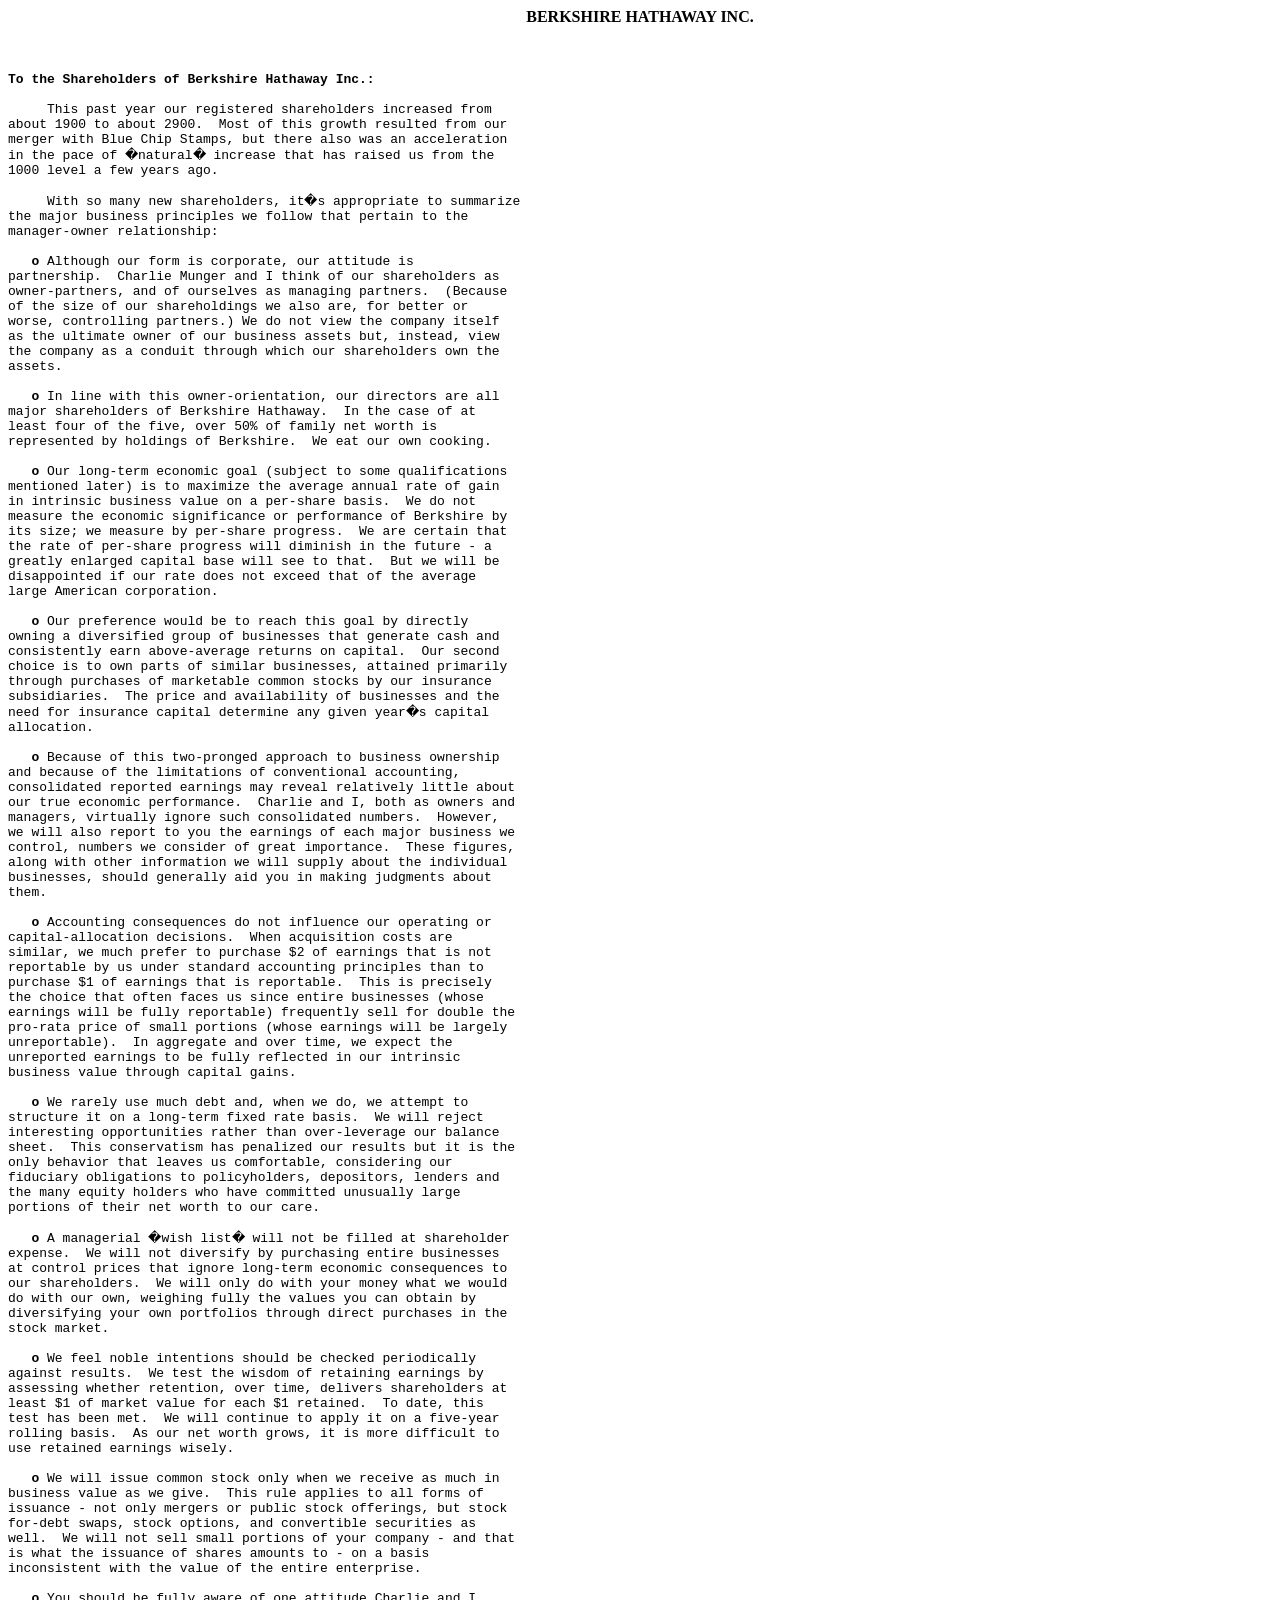
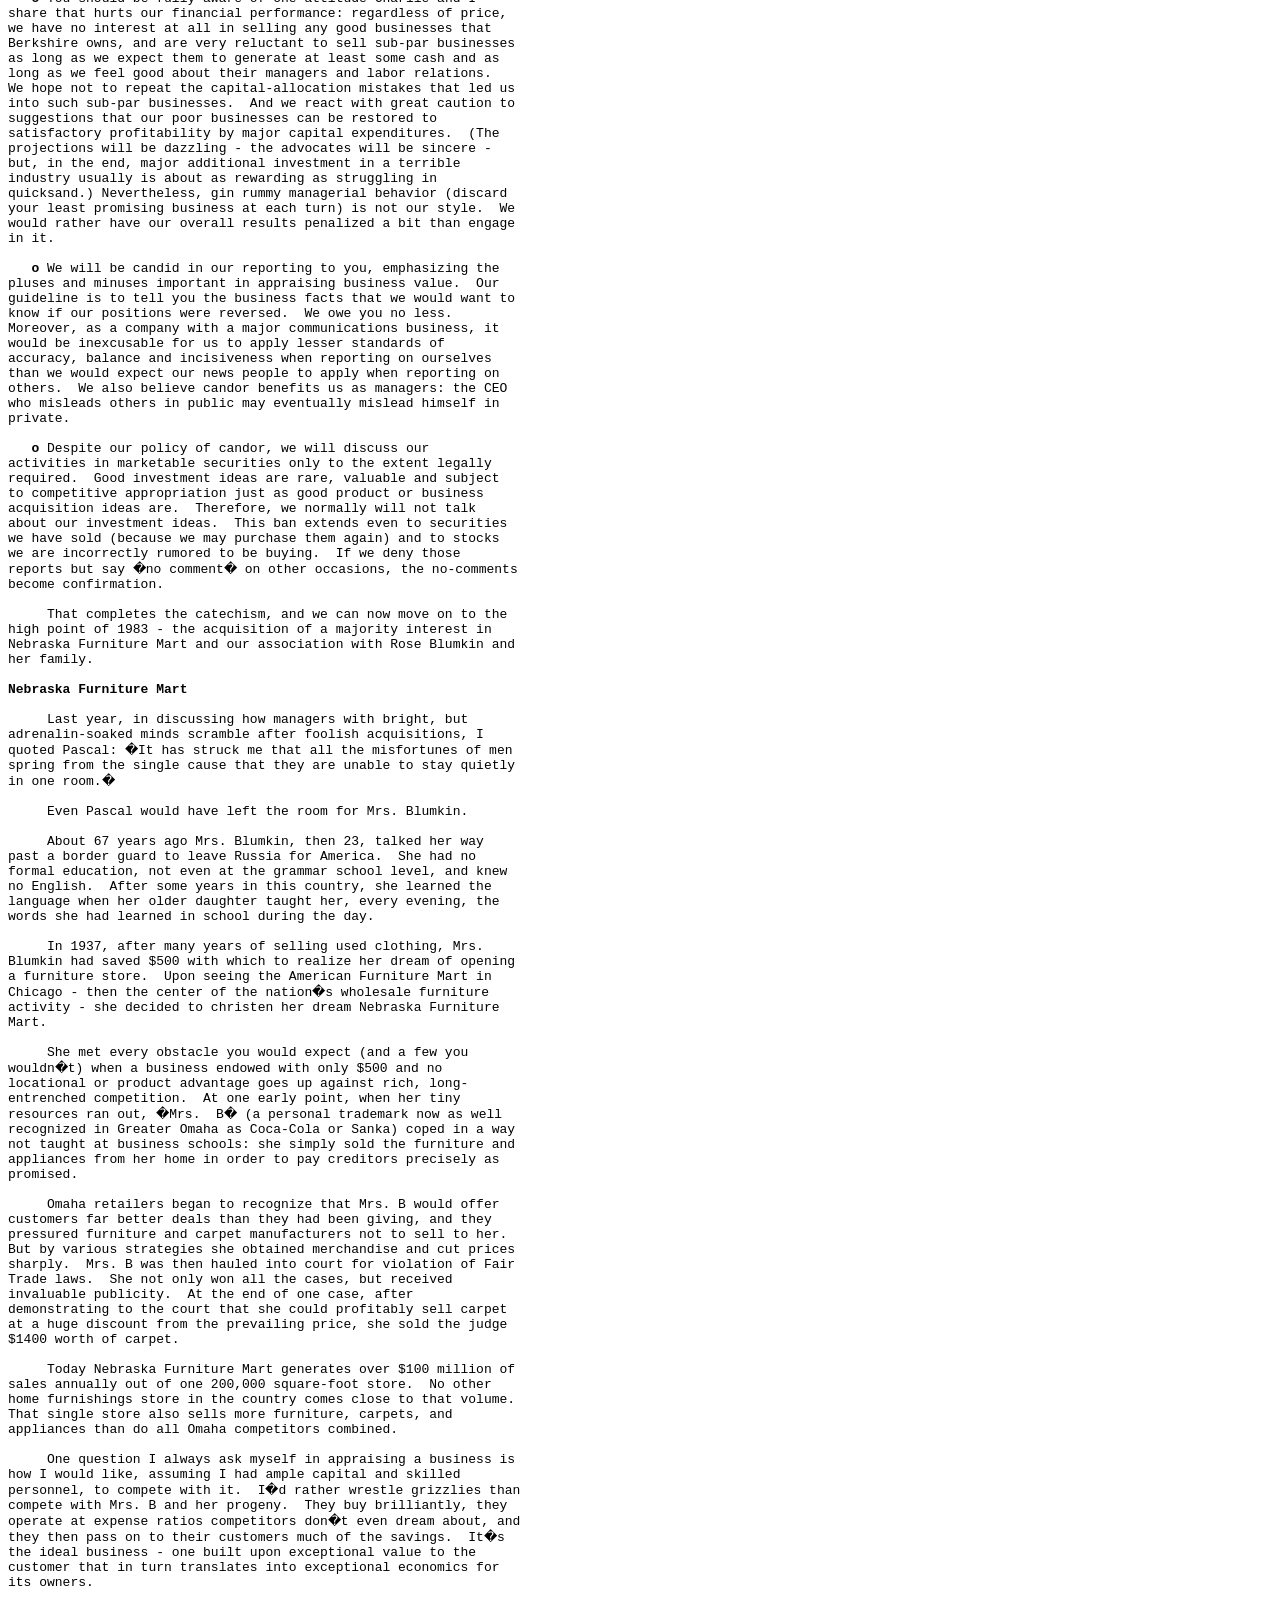
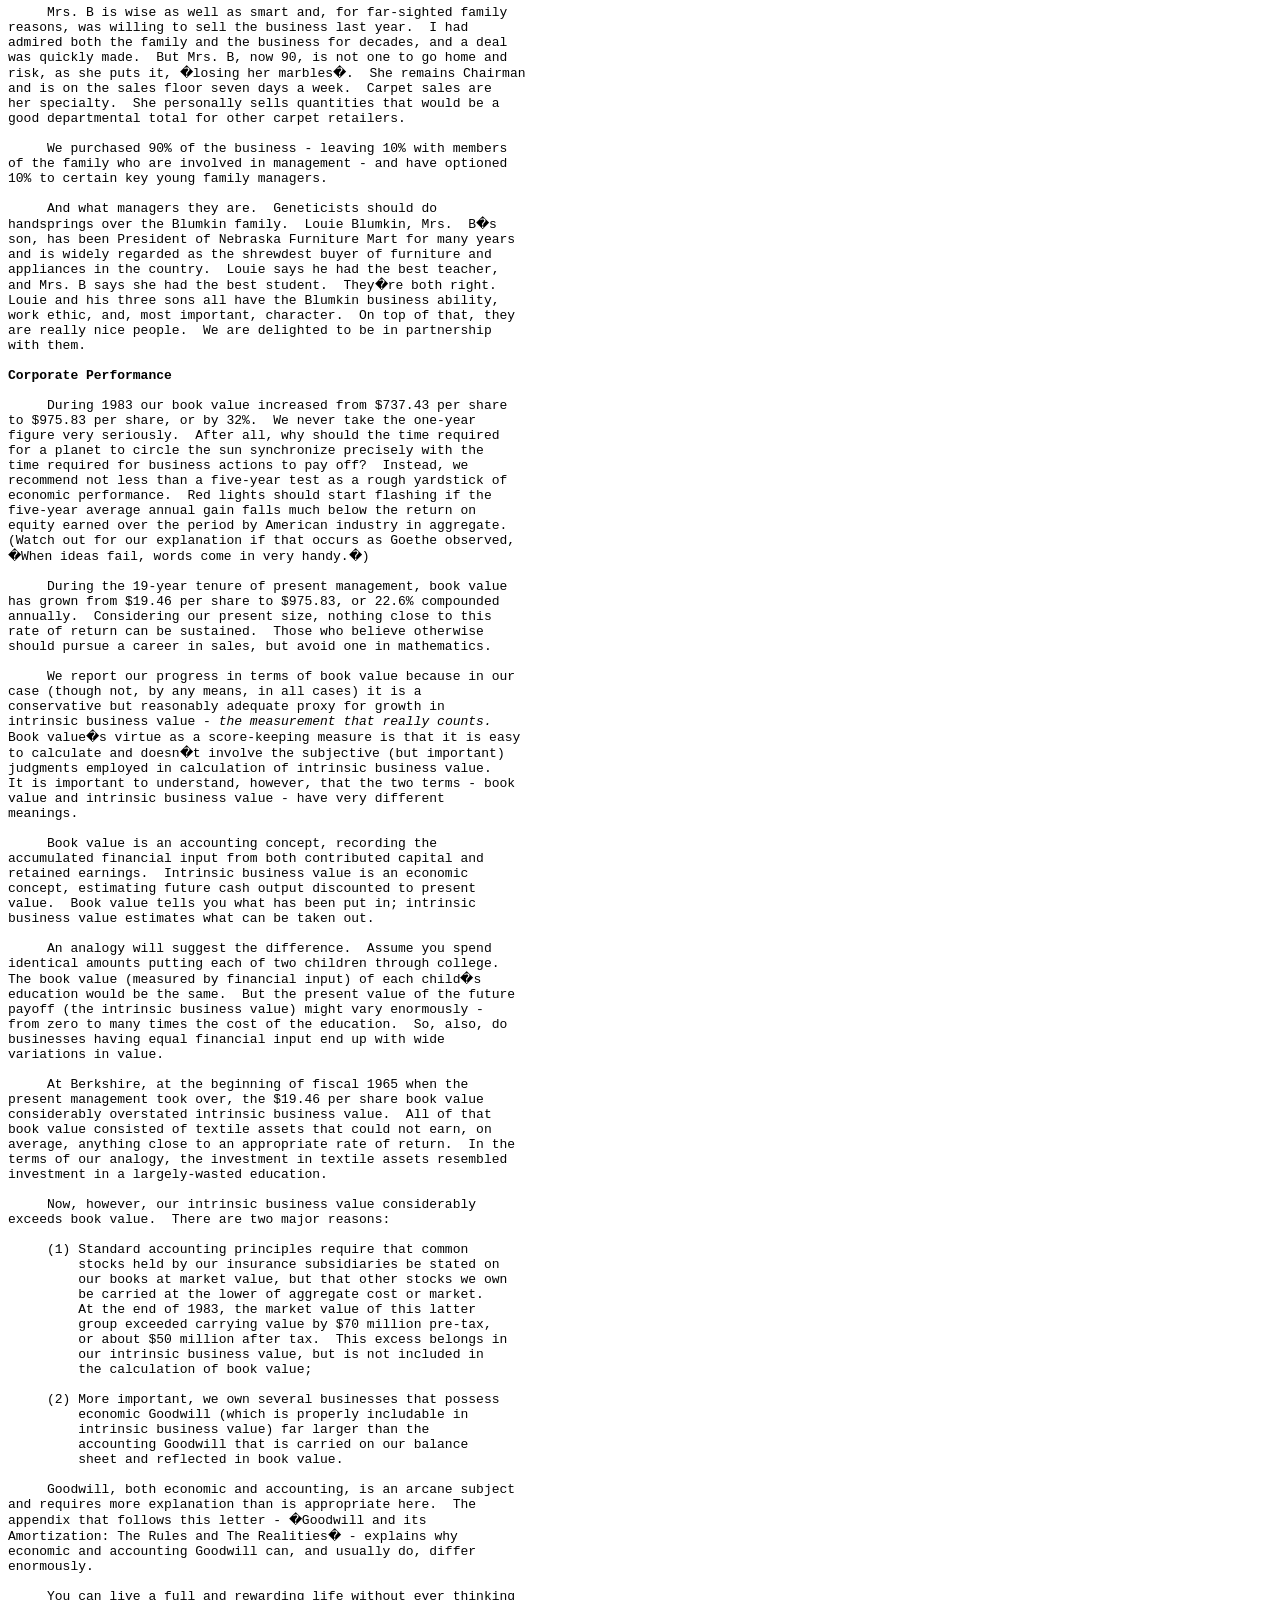
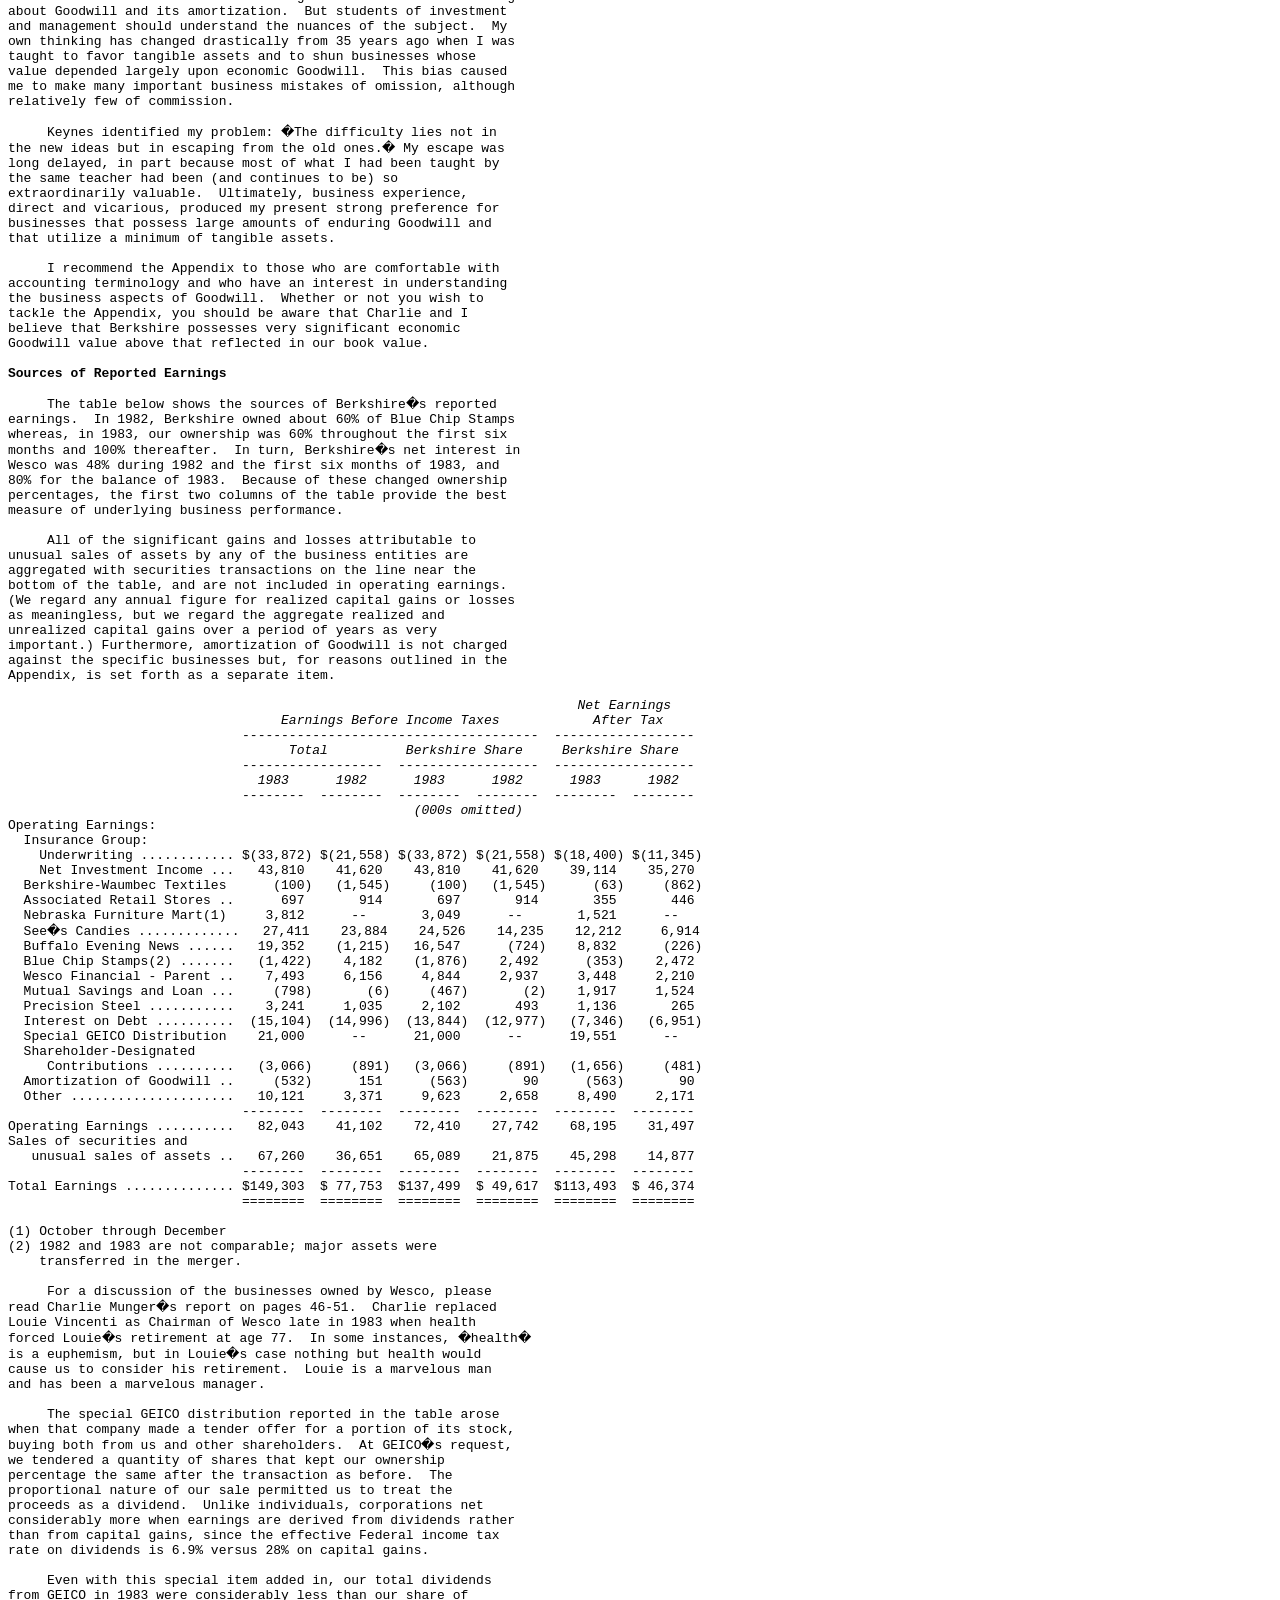
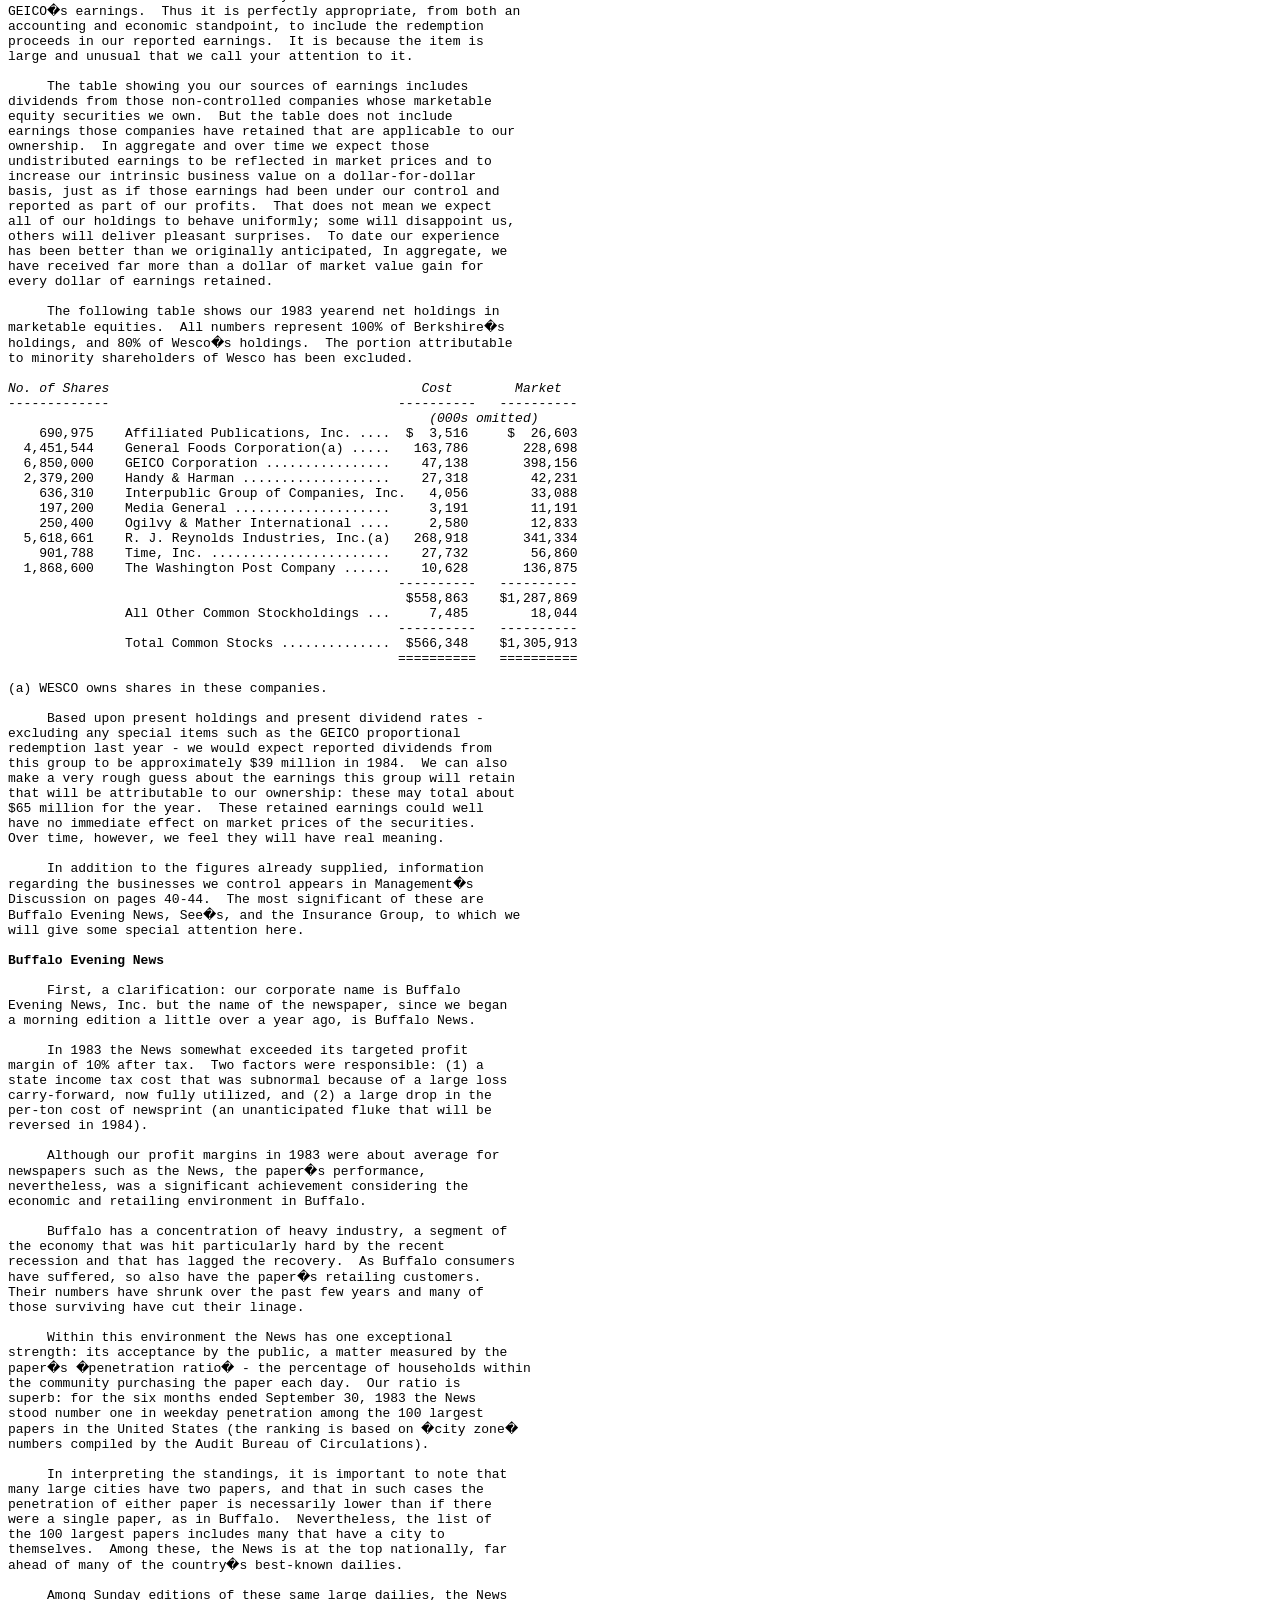
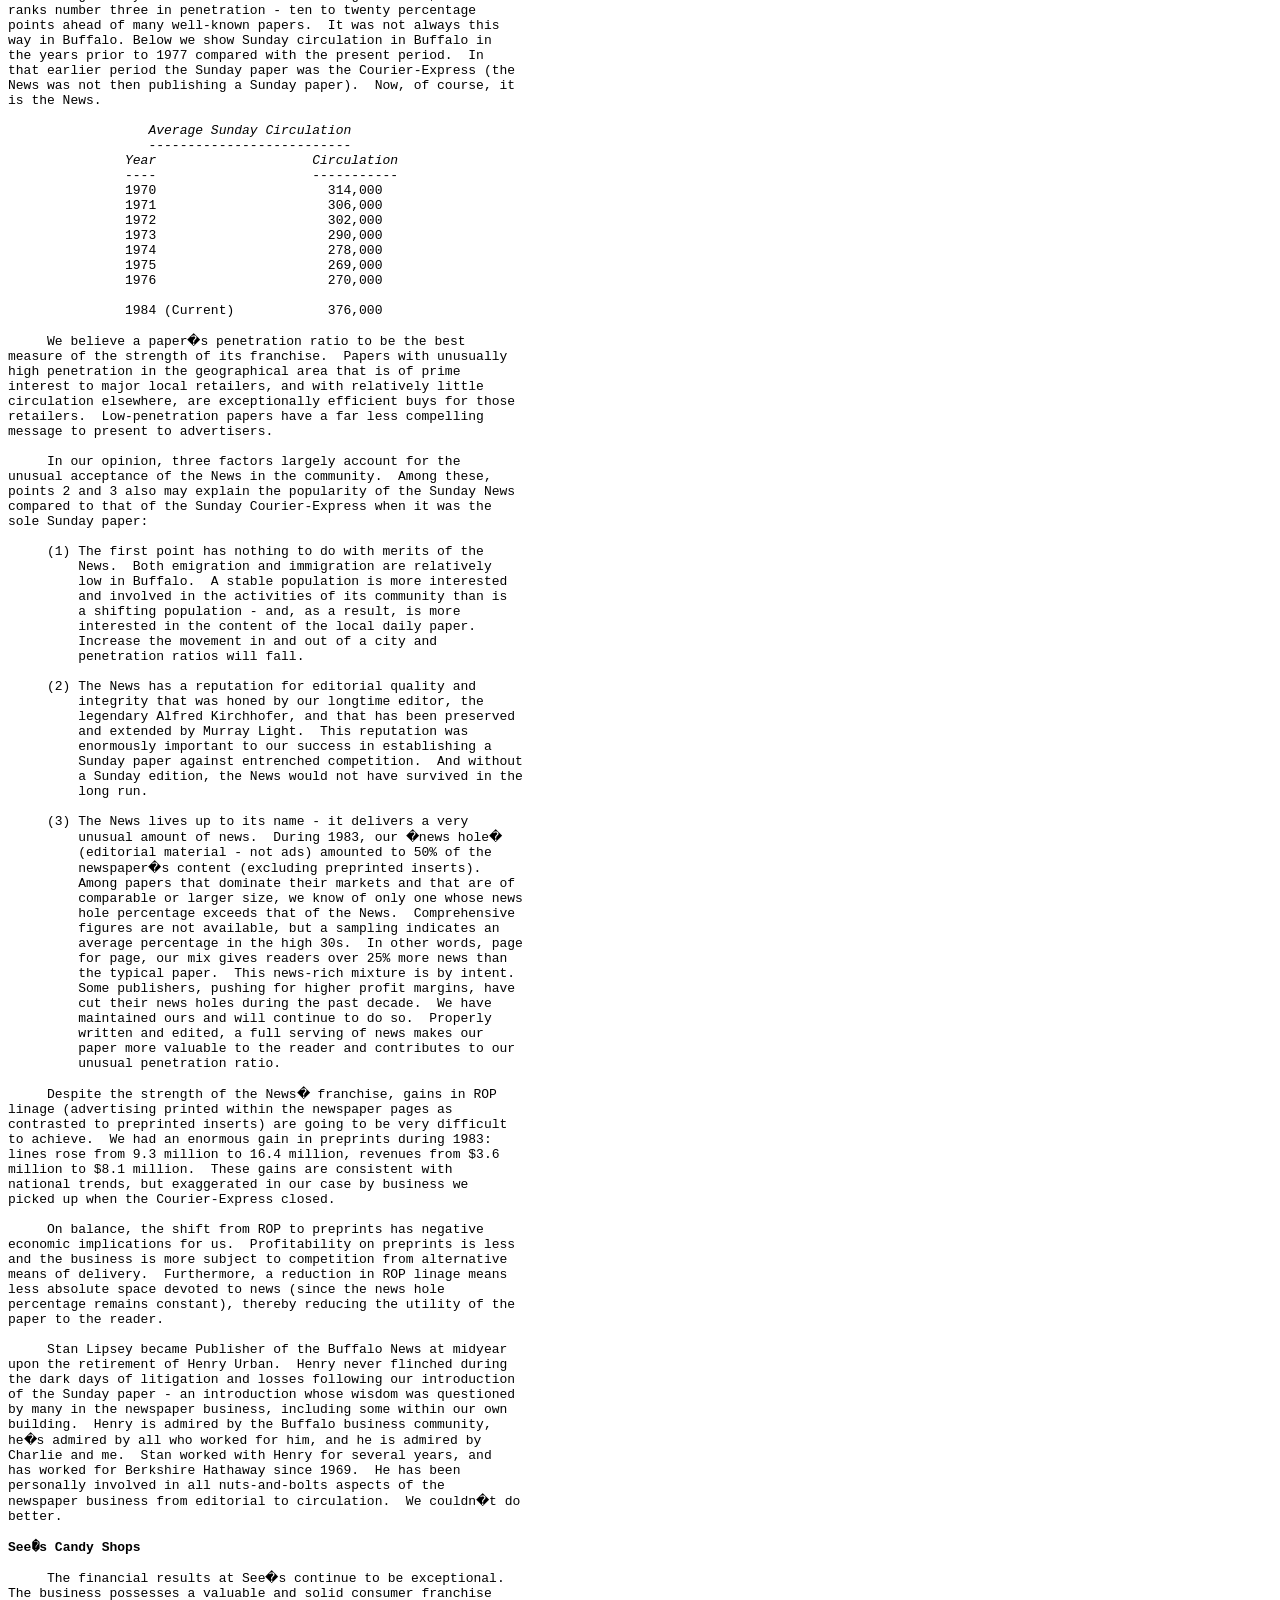
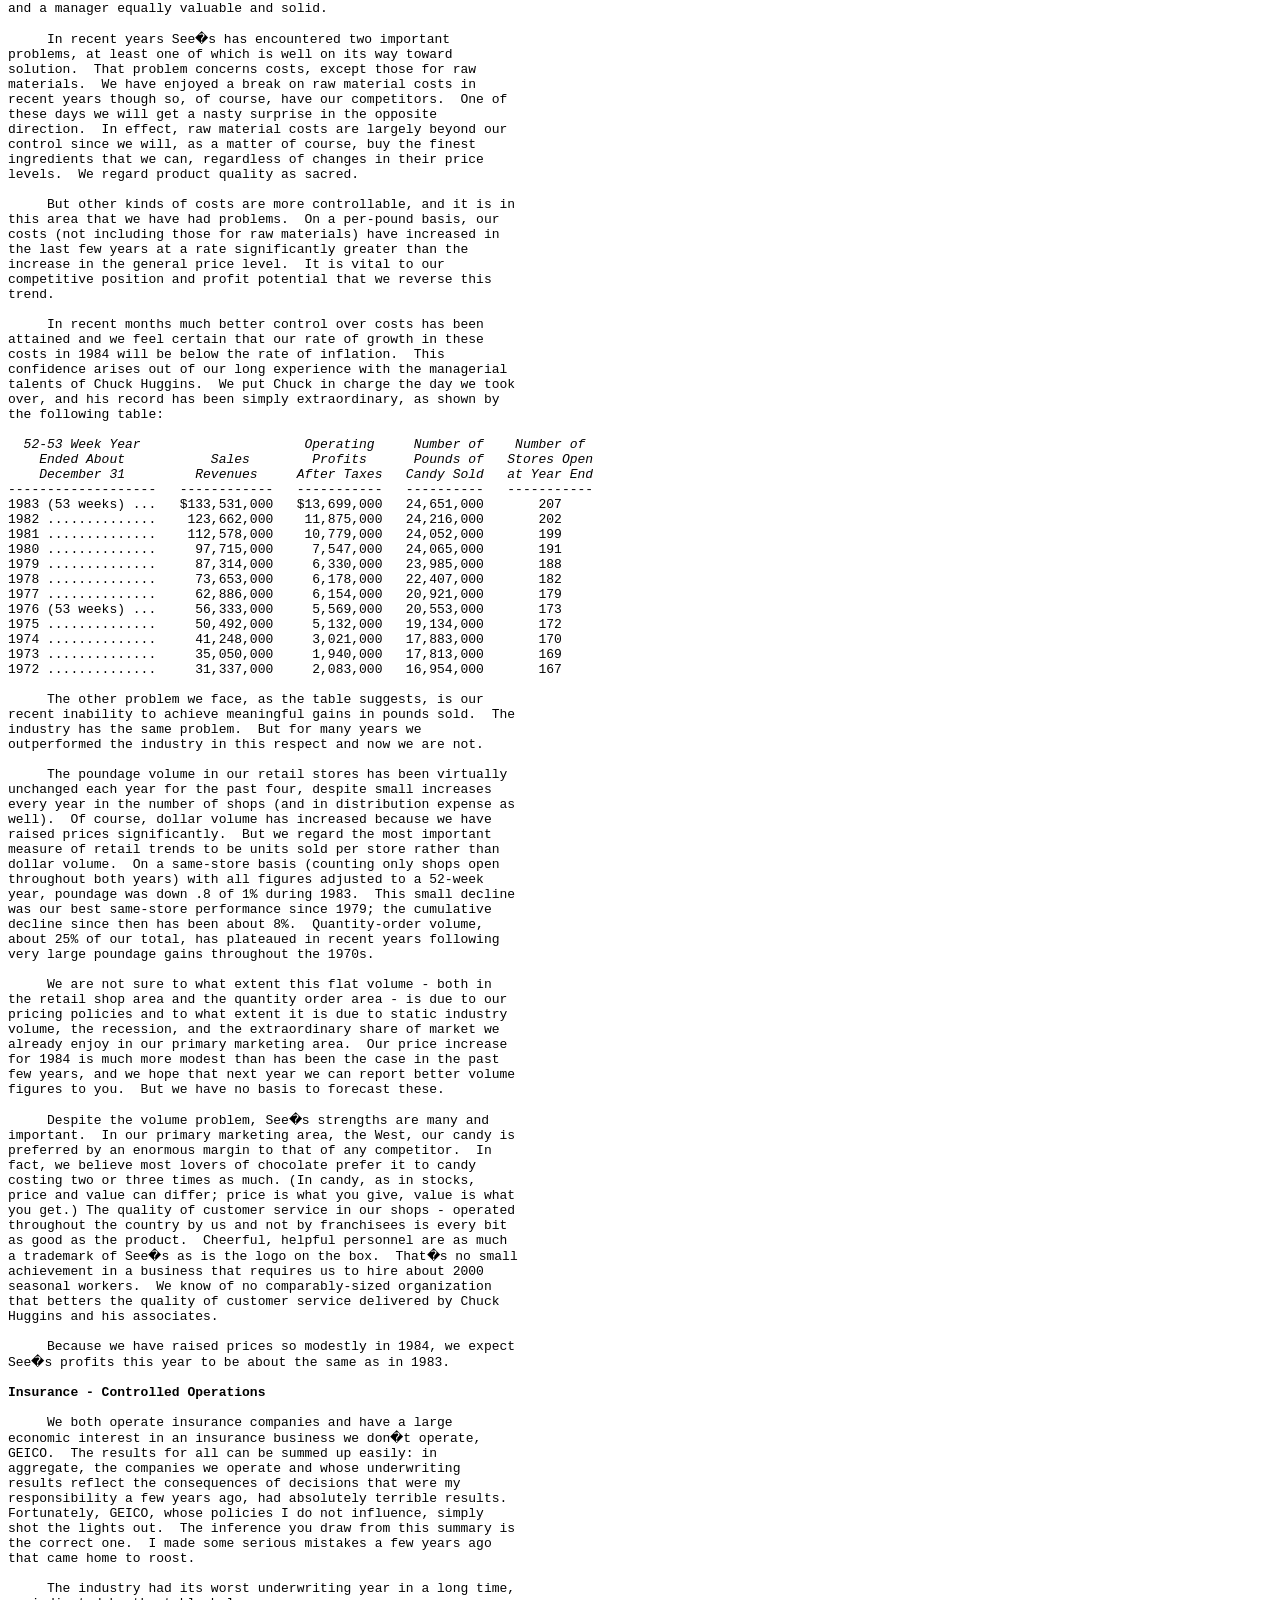
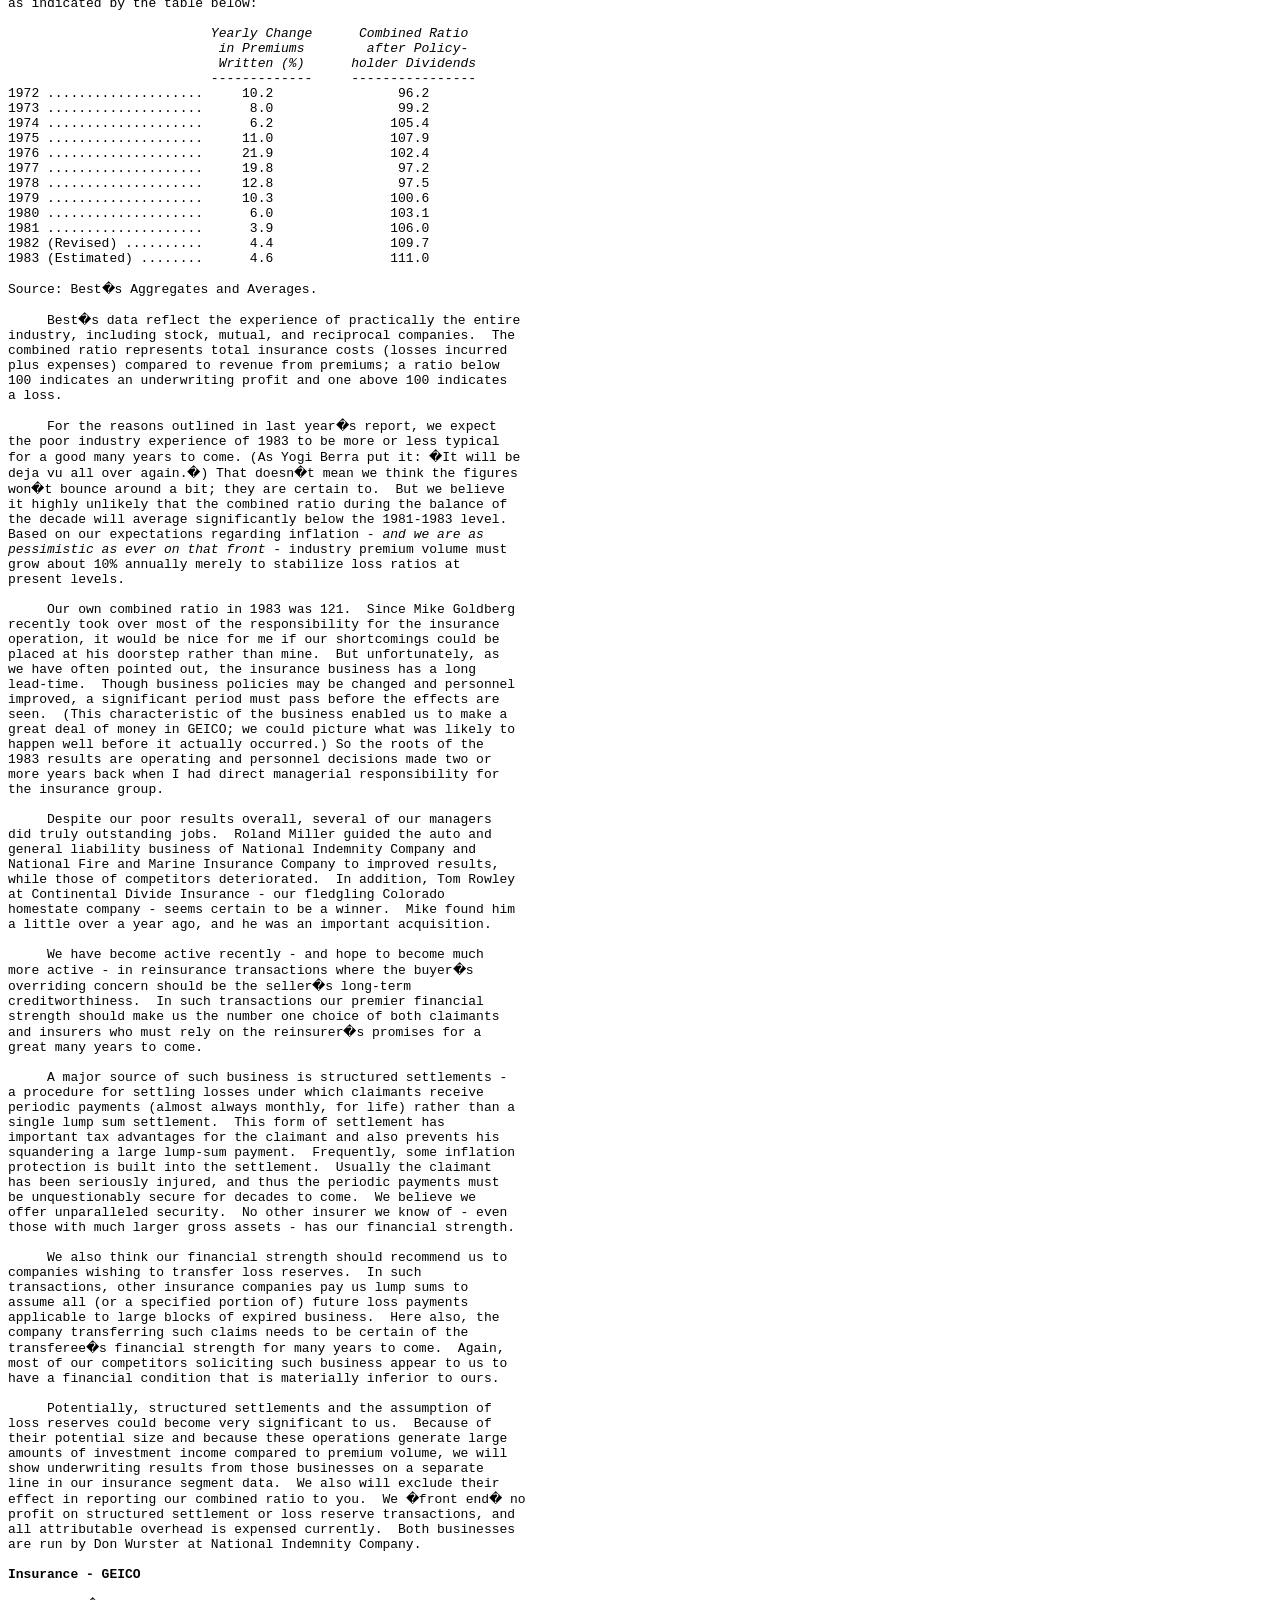
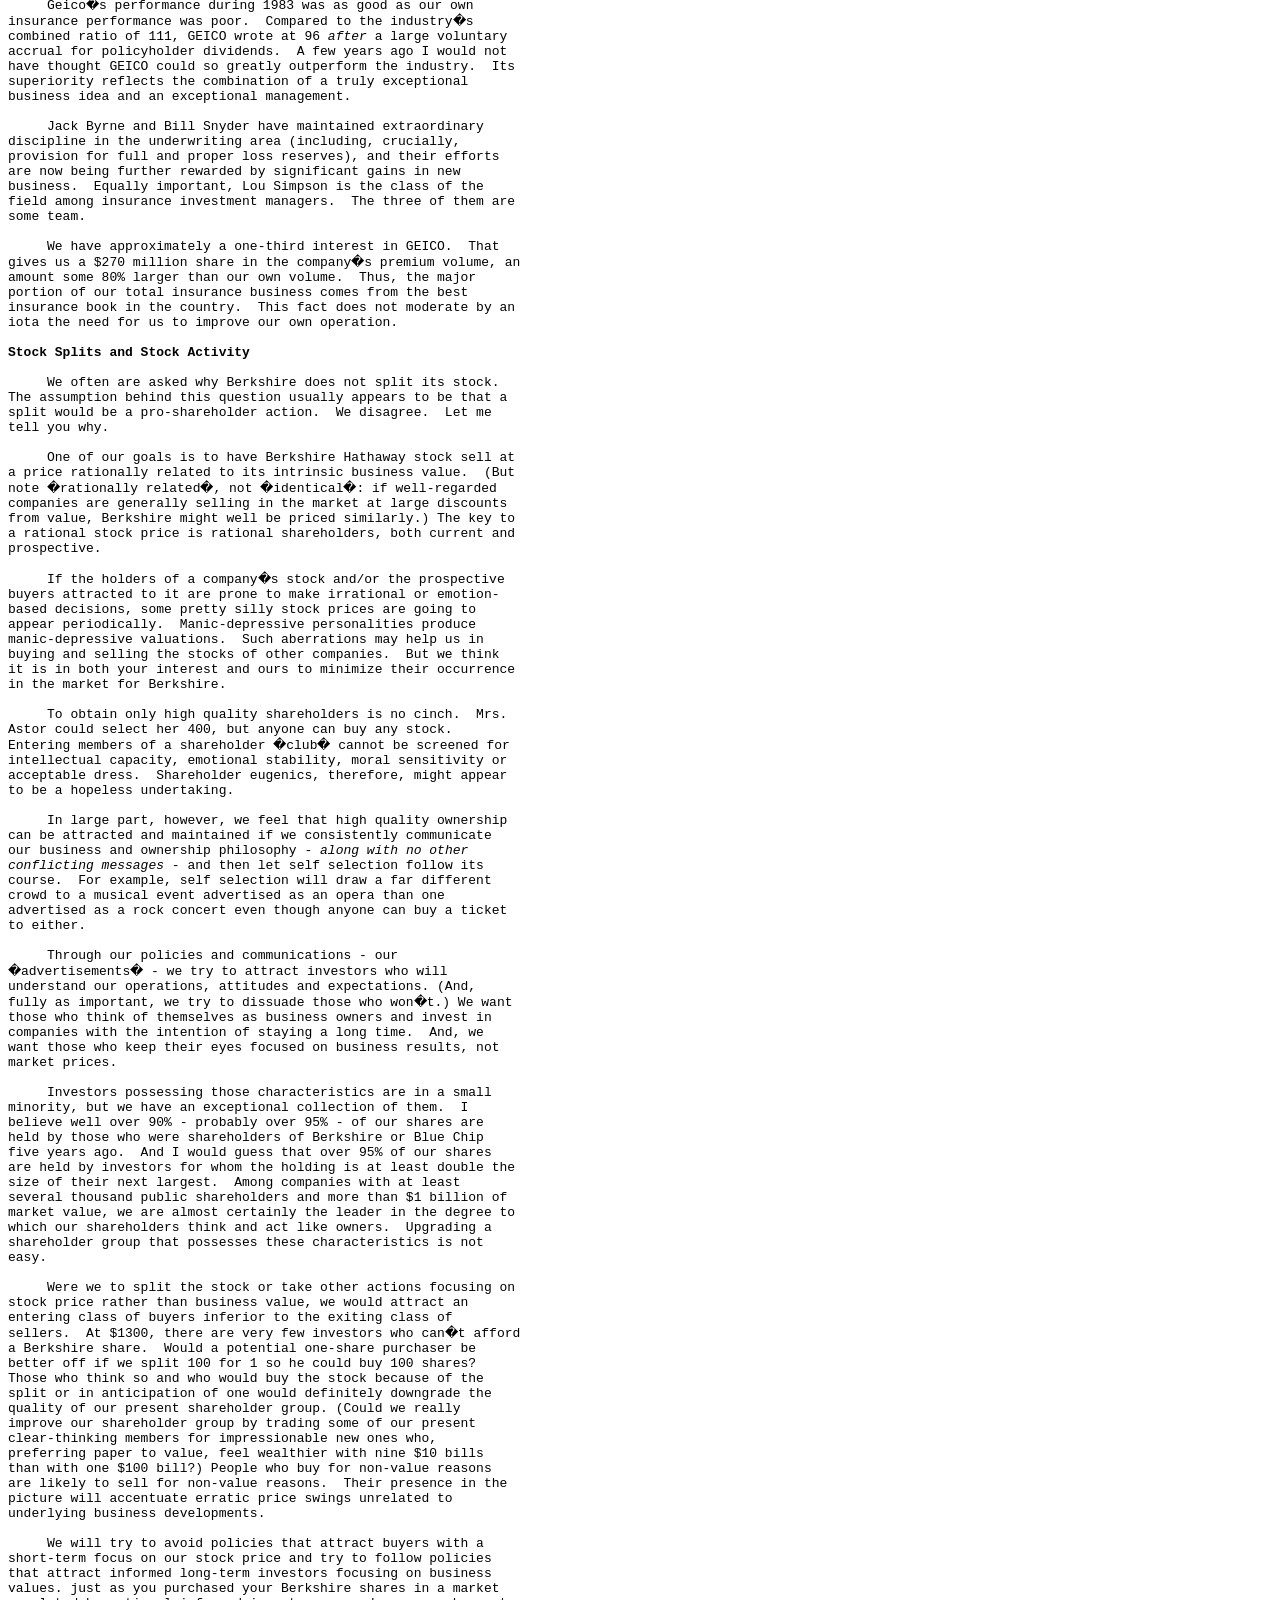
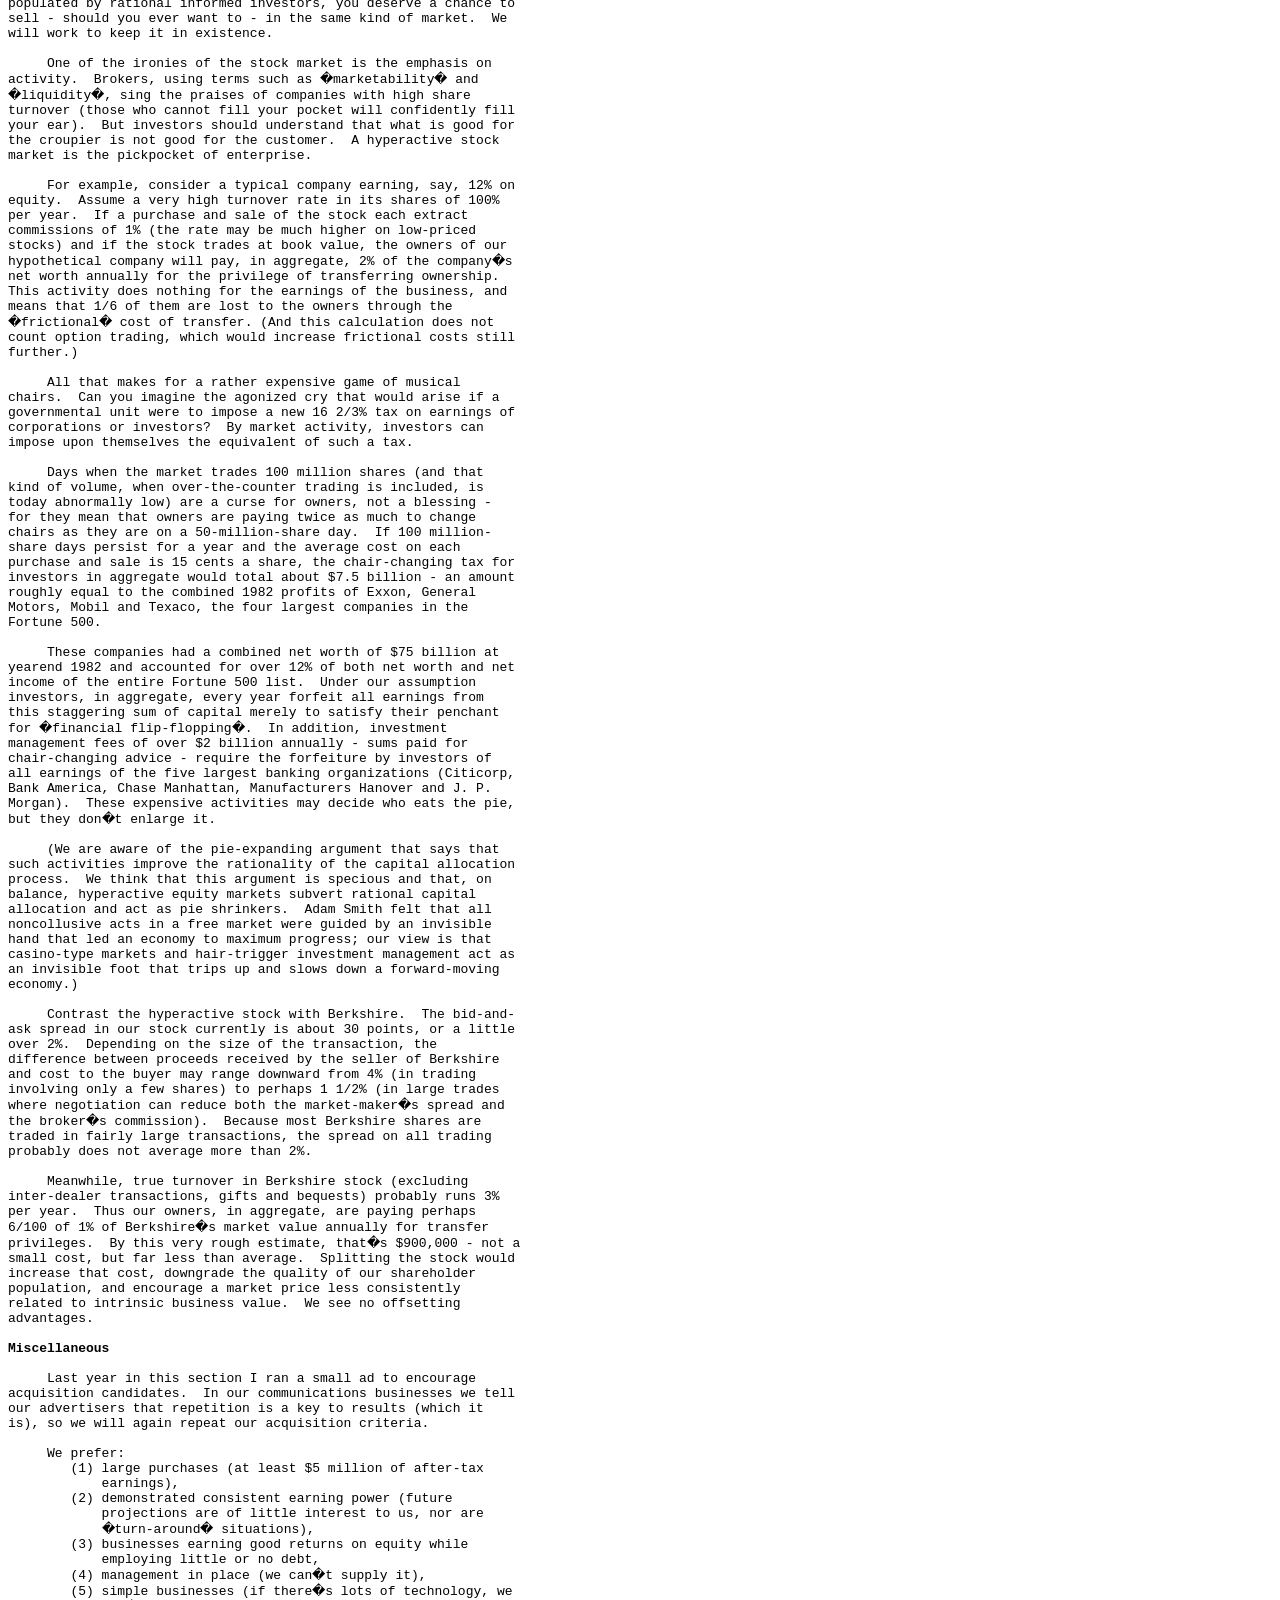
<file: data/raw/1983.html>
<!-- Global site tag (gtag.js) - Google Analytics -->
<script async src="https://www.googletagmanager.com/gtag/js?id=UA-136883390-1"></script>
<script>
  window.dataLayer = window.dataLayer || [];
  function gtag(){dataLayer.push(arguments);}
  gtag('js', new Date());

  gtag('config', 'UA-136883390-1');
</script>
<HTML>
<HEAD>
  <TITLE>Chairman's Letter - 1983</TITLE>
</HEAD>
<BODY>
<P ALIGN=CENTER>
<B>BERKSHIRE HATHAWAY INC.</B>
</P>

<PRE>


<B>To the Shareholders of Berkshire Hathaway Inc.:</B>

     This past year our registered shareholders increased from 
about 1900 to about 2900.  Most of this growth resulted from our 
merger with Blue Chip Stamps, but there also was an acceleration 
in the pace of �natural� increase that has raised us from the 
1000 level a few years ago.

     With so many new shareholders, it�s appropriate to summarize 
the major business principles we follow that pertain to the 
manager-owner relationship:

   <B>o</B> Although our form is corporate, our attitude is 
partnership.  Charlie Munger and I think of our shareholders as 
owner-partners, and of ourselves as managing partners.  (Because 
of the size of our shareholdings we also are, for better or 
worse, controlling partners.) We do not view the company itself 
as the ultimate owner of our business assets but, instead, view 
the company as a conduit through which our shareholders own the 
assets.

   <B>o</B> In line with this owner-orientation, our directors are all 
major shareholders of Berkshire Hathaway.  In the case of at 
least four of the five, over 50% of family net worth is 
represented by holdings of Berkshire.  We eat our own cooking.

   <B>o</B> Our long-term economic goal (subject to some qualifications 
mentioned later) is to maximize the average annual rate of gain 
in intrinsic business value on a per-share basis.  We do not 
measure the economic significance or performance of Berkshire by 
its size; we measure by per-share progress.  We are certain that 
the rate of per-share progress will diminish in the future - a 
greatly enlarged capital base will see to that.  But we will be 
disappointed if our rate does not exceed that of the average 
large American corporation.

   <B>o</B> Our preference would be to reach this goal by directly 
owning a diversified group of businesses that generate cash and 
consistently earn above-average returns on capital.  Our second 
choice is to own parts of similar businesses, attained primarily 
through purchases of marketable common stocks by our insurance 
subsidiaries.  The price and availability of businesses and the 
need for insurance capital determine any given year�s capital 
allocation.

   <B>o</B> Because of this two-pronged approach to business ownership 
and because of the limitations of conventional accounting, 
consolidated reported earnings may reveal relatively little about 
our true economic performance.  Charlie and I, both as owners and 
managers, virtually ignore such consolidated numbers.  However, 
we will also report to you the earnings of each major business we 
control, numbers we consider of great importance.  These figures, 
along with other information we will supply about the individual 
businesses, should generally aid you in making judgments about 
them.

   <B>o</B> Accounting consequences do not influence our operating or 
capital-allocation decisions.  When acquisition costs are 
similar, we much prefer to purchase $2 of earnings that is not 
reportable by us under standard accounting principles than to 
purchase $1 of earnings that is reportable.  This is precisely 
the choice that often faces us since entire businesses (whose 
earnings will be fully reportable) frequently sell for double the 
pro-rata price of small portions (whose earnings will be largely 
unreportable).  In aggregate and over time, we expect the 
unreported earnings to be fully reflected in our intrinsic 
business value through capital gains.

   <B>o</B> We rarely use much debt and, when we do, we attempt to 
structure it on a long-term fixed rate basis.  We will reject 
interesting opportunities rather than over-leverage our balance 
sheet.  This conservatism has penalized our results but it is the 
only behavior that leaves us comfortable, considering our 
fiduciary obligations to policyholders, depositors, lenders and 
the many equity holders who have committed unusually large 
portions of their net worth to our care.

   <B>o</B> A managerial �wish list� will not be filled at shareholder 
expense.  We will not diversify by purchasing entire businesses 
at control prices that ignore long-term economic consequences to 
our shareholders.  We will only do with your money what we would 
do with our own, weighing fully the values you can obtain by 
diversifying your own portfolios through direct purchases in the 
stock market.

   <B>o</B> We feel noble intentions should be checked periodically 
against results.  We test the wisdom of retaining earnings by 
assessing whether retention, over time, delivers shareholders at 
least $1 of market value for each $1 retained.  To date, this 
test has been met.  We will continue to apply it on a five-year 
rolling basis.  As our net worth grows, it is more difficult to 
use retained earnings wisely.

   <B>o</B> We will issue common stock only when we receive as much in 
business value as we give.  This rule applies to all forms of 
issuance - not only mergers or public stock offerings, but stock 
for-debt swaps, stock options, and convertible securities as 
well.  We will not sell small portions of your company - and that 
is what the issuance of shares amounts to - on a basis 
inconsistent with the value of the entire enterprise.

   <B>o</B> You should be fully aware of one attitude Charlie and I 
share that hurts our financial performance: regardless of price, 
we have no interest at all in selling any good businesses that 
Berkshire owns, and are very reluctant to sell sub-par businesses 
as long as we expect them to generate at least some cash and as 
long as we feel good about their managers and labor relations.  
We hope not to repeat the capital-allocation mistakes that led us 
into such sub-par businesses.  And we react with great caution to 
suggestions that our poor businesses can be restored to 
satisfactory profitability by major capital expenditures.  (The 
projections will be dazzling - the advocates will be sincere - 
but, in the end, major additional investment in a terrible 
industry usually is about as rewarding as struggling in 
quicksand.) Nevertheless, gin rummy managerial behavior (discard 
your least promising business at each turn) is not our style.  We 
would rather have our overall results penalized a bit than engage 
in it.

   <B>o</B> We will be candid in our reporting to you, emphasizing the 
pluses and minuses important in appraising business value.  Our 
guideline is to tell you the business facts that we would want to 
know if our positions were reversed.  We owe you no less.  
Moreover, as a company with a major communications business, it 
would be inexcusable for us to apply lesser standards of 
accuracy, balance and incisiveness when reporting on ourselves 
than we would expect our news people to apply when reporting on 
others.  We also believe candor benefits us as managers: the CEO 
who misleads others in public may eventually mislead himself in 
private.

   <B>o</B> Despite our policy of candor, we will discuss our 
activities in marketable securities only to the extent legally 
required.  Good investment ideas are rare, valuable and subject 
to competitive appropriation just as good product or business 
acquisition ideas are.  Therefore, we normally will not talk 
about our investment ideas.  This ban extends even to securities 
we have sold (because we may purchase them again) and to stocks 
we are incorrectly rumored to be buying.  If we deny those 
reports but say �no comment� on other occasions, the no-comments 
become confirmation.

     That completes the catechism, and we can now move on to the 
high point of 1983 - the acquisition of a majority interest in 
Nebraska Furniture Mart and our association with Rose Blumkin and 
her family.

<B>Nebraska Furniture Mart</B>

     Last year, in discussing how managers with bright, but 
adrenalin-soaked minds scramble after foolish acquisitions, I 
quoted Pascal: �It has struck me that all the misfortunes of men 
spring from the single cause that they are unable to stay quietly 
in one room.�

     Even Pascal would have left the room for Mrs. Blumkin.

     About 67 years ago Mrs. Blumkin, then 23, talked her way 
past a border guard to leave Russia for America.  She had no 
formal education, not even at the grammar school level, and knew 
no English.  After some years in this country, she learned the 
language when her older daughter taught her, every evening, the 
words she had learned in school during the day.

     In 1937, after many years of selling used clothing, Mrs.  
Blumkin had saved $500 with which to realize her dream of opening 
a furniture store.  Upon seeing the American Furniture Mart in 
Chicago - then the center of the nation�s wholesale furniture 
activity - she decided to christen her dream Nebraska Furniture 
Mart.

     She met every obstacle you would expect (and a few you 
wouldn�t) when a business endowed with only $500 and no 
locational or product advantage goes up against rich, long-
entrenched competition.  At one early point, when her tiny 
resources ran out, �Mrs.  B� (a personal trademark now as well 
recognized in Greater Omaha as Coca-Cola or Sanka) coped in a way 
not taught at business schools: she simply sold the furniture and 
appliances from her home in order to pay creditors precisely as 
promised.

     Omaha retailers began to recognize that Mrs. B would offer 
customers far better deals than they had been giving, and they 
pressured furniture and carpet manufacturers not to sell to her.  
But by various strategies she obtained merchandise and cut prices 
sharply.  Mrs. B was then hauled into court for violation of Fair 
Trade laws.  She not only won all the cases, but received 
invaluable publicity.  At the end of one case, after 
demonstrating to the court that she could profitably sell carpet 
at a huge discount from the prevailing price, she sold the judge 
$1400 worth of carpet.

     Today Nebraska Furniture Mart generates over $100 million of 
sales annually out of one 200,000 square-foot store.  No other 
home furnishings store in the country comes close to that volume.  
That single store also sells more furniture, carpets, and 
appliances than do all Omaha competitors combined.

     One question I always ask myself in appraising a business is 
how I would like, assuming I had ample capital and skilled 
personnel, to compete with it.  I�d rather wrestle grizzlies than 
compete with Mrs. B and her progeny.  They buy brilliantly, they 
operate at expense ratios competitors don�t even dream about, and 
they then pass on to their customers much of the savings.  It�s 
the ideal business - one built upon exceptional value to the 
customer that in turn translates into exceptional economics for 
its owners.

     Mrs. B is wise as well as smart and, for far-sighted family 
reasons, was willing to sell the business last year.  I had 
admired both the family and the business for decades, and a deal 
was quickly made.  But Mrs. B, now 90, is not one to go home and 
risk, as she puts it, �losing her marbles�.  She remains Chairman 
and is on the sales floor seven days a week.  Carpet sales are 
her specialty.  She personally sells quantities that would be a 
good departmental total for other carpet retailers.

     We purchased 90% of the business - leaving 10% with members 
of the family who are involved in management - and have optioned 
10% to certain key young family managers.

     And what managers they are.  Geneticists should do 
handsprings over the Blumkin family.  Louie Blumkin, Mrs.  B�s 
son, has been President of Nebraska Furniture Mart for many years 
and is widely regarded as the shrewdest buyer of furniture and 
appliances in the country.  Louie says he had the best teacher, 
and Mrs. B says she had the best student.  They�re both right.  
Louie and his three sons all have the Blumkin business ability, 
work ethic, and, most important, character.  On top of that, they 
are really nice people.  We are delighted to be in partnership 
with them.

<B>Corporate Performance</B>

     During 1983 our book value increased from $737.43 per share 
to $975.83 per share, or by 32%.  We never take the one-year 
figure very seriously.  After all, why should the time required 
for a planet to circle the sun synchronize precisely with the 
time required for business actions to pay off?  Instead, we 
recommend not less than a five-year test as a rough yardstick of 
economic performance.  Red lights should start flashing if the 
five-year average annual gain falls much below the return on 
equity earned over the period by American industry in aggregate. 
(Watch out for our explanation if that occurs as Goethe observed, 
�When ideas fail, words come in very handy.�)

     During the 19-year tenure of present management, book value 
has grown from $19.46 per share to $975.83, or 22.6% compounded 
annually.  Considering our present size, nothing close to this 
rate of return can be sustained.  Those who believe otherwise 
should pursue a career in sales, but avoid one in mathematics.

     We report our progress in terms of book value because in our 
case (though not, by any means, in all cases) it is a 
conservative but reasonably adequate proxy for growth in 
intrinsic business value - <I>the measurement that really counts.</I>  
Book value�s virtue as a score-keeping measure is that it is easy 
to calculate and doesn�t involve the subjective (but important) 
judgments employed in calculation of intrinsic business value.  
It is important to understand, however, that the two terms - book 
value and intrinsic business value - have very different 
meanings.

     Book value is an accounting concept, recording the 
accumulated financial input from both contributed capital and 
retained earnings.  Intrinsic business value is an economic 
concept, estimating future cash output discounted to present 
value.  Book value tells you what has been put in; intrinsic 
business value estimates what can be taken out.

     An analogy will suggest the difference.  Assume you spend 
identical amounts putting each of two children through college.  
The book value (measured by financial input) of each child�s 
education would be the same.  But the present value of the future 
payoff (the intrinsic business value) might vary enormously - 
from zero to many times the cost of the education.  So, also, do 
businesses having equal financial input end up with wide 
variations in value.

     At Berkshire, at the beginning of fiscal 1965 when the 
present management took over, the $19.46 per share book value 
considerably overstated intrinsic business value.  All of that 
book value consisted of textile assets that could not earn, on 
average, anything close to an appropriate rate of return.  In the 
terms of our analogy, the investment in textile assets resembled 
investment in a largely-wasted education.

     Now, however, our intrinsic business value considerably 
exceeds book value.  There are two major reasons:

     (1) Standard accounting principles require that common 
         stocks held by our insurance subsidiaries be stated on 
         our books at market value, but that other stocks we own 
         be carried at the lower of aggregate cost or market.  
         At the end of 1983, the market value of this latter 
         group exceeded carrying value by $70 million pre-tax, 
         or about $50 million after tax.  This excess belongs in 
         our intrinsic business value, but is not included in 
         the calculation of book value;

     (2) More important, we own several businesses that possess 
         economic Goodwill (which is properly includable in 
         intrinsic business value) far larger than the 
         accounting Goodwill that is carried on our balance 
         sheet and reflected in book value.

     Goodwill, both economic and accounting, is an arcane subject 
and requires more explanation than is appropriate here.  The 
appendix that follows this letter - �Goodwill and its 
Amortization: The Rules and The Realities� - explains why 
economic and accounting Goodwill can, and usually do, differ 
enormously.

     You can live a full and rewarding life without ever thinking 
about Goodwill and its amortization.  But students of investment 
and management should understand the nuances of the subject.  My 
own thinking has changed drastically from 35 years ago when I was 
taught to favor tangible assets and to shun businesses whose 
value depended largely upon economic Goodwill.  This bias caused 
me to make many important business mistakes of omission, although 
relatively few of commission.

     Keynes identified my problem: �The difficulty lies not in 
the new ideas but in escaping from the old ones.� My escape was 
long delayed, in part because most of what I had been taught by 
the same teacher had been (and continues to be) so 
extraordinarily valuable.  Ultimately, business experience, 
direct and vicarious, produced my present strong preference for 
businesses that possess large amounts of enduring Goodwill and 
that utilize a minimum of tangible assets.

     I recommend the Appendix to those who are comfortable with 
accounting terminology and who have an interest in understanding 
the business aspects of Goodwill.  Whether or not you wish to 
tackle the Appendix, you should be aware that Charlie and I 
believe that Berkshire possesses very significant economic 
Goodwill value above that reflected in our book value.

<B>Sources of Reported Earnings</B>

     The table below shows the sources of Berkshire�s reported 
earnings.  In 1982, Berkshire owned about 60% of Blue Chip Stamps 
whereas, in 1983, our ownership was 60% throughout the first six 
months and 100% thereafter.  In turn, Berkshire�s net interest in 
Wesco was 48% during 1982 and the first six months of 1983, and 
80% for the balance of 1983.  Because of these changed ownership 
percentages, the first two columns of the table provide the best 
measure of underlying business performance.

     All of the significant gains and losses attributable to 
unusual sales of assets by any of the business entities are 
aggregated with securities transactions on the line near the 
bottom of the table, and are not included in operating earnings. 
(We regard any annual figure for realized capital gains or losses 
as meaningless, but we regard the aggregate realized and 
unrealized capital gains over a period of years as very 
important.) Furthermore, amortization of Goodwill is not charged 
against the specific businesses but, for reasons outlined in the 
Appendix, is set forth as a separate item.
<I>
                                                                         Net Earnings
                                   Earnings Before Income Taxes            After Tax
                              --------------------------------------  ------------------
                                    Total          Berkshire Share     Berkshire Share
                              ------------------  ------------------  ------------------
                                1983      1982      1983      1982      1983      1982
                              --------  --------  --------  --------  --------  --------
                                                    (000s omitted)</I>
Operating Earnings:
  Insurance Group:
    Underwriting ............ $(33,872) $(21,558) $(33,872) $(21,558) $(18,400) $(11,345)
    Net Investment Income ...   43,810    41,620    43,810    41,620    39,114    35,270
  Berkshire-Waumbec Textiles      (100)   (1,545)     (100)   (1,545)      (63)     (862)
  Associated Retail Stores ..      697       914       697       914       355       446
  Nebraska Furniture Mart(1)     3,812      --       3,049      --       1,521      --
  See�s Candies .............   27,411    23,884    24,526    14,235    12,212     6,914
  Buffalo Evening News ......   19,352    (1,215)   16,547      (724)    8,832      (226)
  Blue Chip Stamps(2) .......   (1,422)    4,182    (1,876)    2,492      (353)    2,472
  Wesco Financial - Parent ..    7,493     6,156     4,844     2,937     3,448     2,210
  Mutual Savings and Loan ...     (798)       (6)     (467)       (2)    1,917     1,524
  Precision Steel ...........    3,241     1,035     2,102       493     1,136       265
  Interest on Debt ..........  (15,104)  (14,996)  (13,844)  (12,977)   (7,346)   (6,951)
  Special GEICO Distribution    21,000      --      21,000      --      19,551      --
  Shareholder-Designated
     Contributions ..........   (3,066)     (891)   (3,066)     (891)   (1,656)     (481)
  Amortization of Goodwill ..     (532)      151      (563)       90      (563)       90
  Other .....................   10,121     3,371     9,623     2,658     8,490     2,171
                              --------  --------  --------  --------  --------  --------
Operating Earnings ..........   82,043    41,102    72,410    27,742    68,195    31,497
Sales of securities and
   unusual sales of assets ..   67,260    36,651    65,089    21,875    45,298    14,877
                              --------  --------  --------  --------  --------  --------
Total Earnings .............. $149,303  $ 77,753  $137,499  $ 49,617  $113,493  $ 46,374
                              ========  ========  ========  ========  ========  ========

(1) October through December
(2) 1982 and 1983 are not comparable; major assets were 
    transferred in the merger.

     For a discussion of the businesses owned by Wesco, please 
read Charlie Munger�s report on pages 46-51.  Charlie replaced 
Louie Vincenti as Chairman of Wesco late in 1983 when health 
forced Louie�s retirement at age 77.  In some instances, �health� 
is a euphemism, but in Louie�s case nothing but health would 
cause us to consider his retirement.  Louie is a marvelous man 
and has been a marvelous manager.

     The special GEICO distribution reported in the table arose 
when that company made a tender offer for a portion of its stock, 
buying both from us and other shareholders.  At GEICO�s request, 
we tendered a quantity of shares that kept our ownership 
percentage the same after the transaction as before.  The 
proportional nature of our sale permitted us to treat the 
proceeds as a dividend.  Unlike individuals, corporations net 
considerably more when earnings are derived from dividends rather 
than from capital gains, since the effective Federal income tax 
rate on dividends is 6.9% versus 28% on capital gains.

     Even with this special item added in, our total dividends 
from GEICO in 1983 were considerably less than our share of 
GEICO�s earnings.  Thus it is perfectly appropriate, from both an 
accounting and economic standpoint, to include the redemption 
proceeds in our reported earnings.  It is because the item is 
large and unusual that we call your attention to it.

     The table showing you our sources of earnings includes 
dividends from those non-controlled companies whose marketable 
equity securities we own.  But the table does not include 
earnings those companies have retained that are applicable to our 
ownership.  In aggregate and over time we expect those 
undistributed earnings to be reflected in market prices and to 
increase our intrinsic business value on a dollar-for-dollar 
basis, just as if those earnings had been under our control and 
reported as part of our profits.  That does not mean we expect 
all of our holdings to behave uniformly; some will disappoint us, 
others will deliver pleasant surprises.  To date our experience 
has been better than we originally anticipated, In aggregate, we 
have received far more than a dollar of market value gain for 
every dollar of earnings retained.

     The following table shows our 1983 yearend net holdings in 
marketable equities.  All numbers represent 100% of Berkshire�s 
holdings, and 80% of Wesco�s holdings.  The portion attributable 
to minority shareholders of Wesco has been excluded.
<I>
No. of Shares                                        Cost        Market
-------------                                     ----------   ----------
                                                      (000s omitted)</I>
    690,975    Affiliated Publications, Inc. ....  $  3,516     $  26,603
  4,451,544    General Foods Corporation(a) .....   163,786       228,698
  6,850,000    GEICO Corporation ................    47,138       398,156
  2,379,200    Handy & Harman ...................    27,318        42,231
    636,310    Interpublic Group of Companies, Inc.   4,056        33,088
    197,200    Media General ....................     3,191        11,191
    250,400    Ogilvy & Mather International ....     2,580        12,833
  5,618,661    R. J. Reynolds Industries, Inc.(a)   268,918       341,334
    901,788    Time, Inc. .......................    27,732        56,860
  1,868,600    The Washington Post Company ......    10,628       136,875
                                                  ----------   ----------
                                                   $558,863    $1,287,869
               All Other Common Stockholdings ...     7,485        18,044
                                                  ----------   ----------
               Total Common Stocks ..............  $566,348    $1,305,913
                                                  ==========   ==========

(a) WESCO owns shares in these companies.

     Based upon present holdings and present dividend rates - 
excluding any special items such as the GEICO proportional 
redemption last year - we would expect reported dividends from 
this group to be approximately $39 million in 1984.  We can also 
make a very rough guess about the earnings this group will retain 
that will be attributable to our ownership: these may total about 
$65 million for the year.  These retained earnings could well 
have no immediate effect on market prices of the securities.  
Over time, however, we feel they will have real meaning.

     In addition to the figures already supplied, information 
regarding the businesses we control appears in Management�s 
Discussion on pages 40-44.  The most significant of these are 
Buffalo Evening News, See�s, and the Insurance Group, to which we 
will give some special attention here.

<B>Buffalo Evening News</B>

     First, a clarification: our corporate name is Buffalo 
Evening News, Inc. but the name of the newspaper, since we began 
a morning edition a little over a year ago, is Buffalo News.

     In 1983 the News somewhat exceeded its targeted profit 
margin of 10% after tax.  Two factors were responsible: (1) a 
state income tax cost that was subnormal because of a large loss 
carry-forward, now fully utilized, and (2) a large drop in the 
per-ton cost of newsprint (an unanticipated fluke that will be 
reversed in 1984).

     Although our profit margins in 1983 were about average for 
newspapers such as the News, the paper�s performance, 
nevertheless, was a significant achievement considering the 
economic and retailing environment in Buffalo.

     Buffalo has a concentration of heavy industry, a segment of 
the economy that was hit particularly hard by the recent 
recession and that has lagged the recovery.  As Buffalo consumers 
have suffered, so also have the paper�s retailing customers.  
Their numbers have shrunk over the past few years and many of 
those surviving have cut their linage.

     Within this environment the News has one exceptional 
strength: its acceptance by the public, a matter measured by the 
paper�s �penetration ratio� - the percentage of households within 
the community purchasing the paper each day.  Our ratio is 
superb: for the six months ended September 30, 1983 the News 
stood number one in weekday penetration among the 100 largest 
papers in the United States (the ranking is based on �city zone� 
numbers compiled by the Audit Bureau of Circulations).

     In interpreting the standings, it is important to note that 
many large cities have two papers, and that in such cases the 
penetration of either paper is necessarily lower than if there 
were a single paper, as in Buffalo.  Nevertheless, the list of 
the 100 largest papers includes many that have a city to 
themselves.  Among these, the News is at the top nationally, far 
ahead of many of the country�s best-known dailies.

     Among Sunday editions of these same large dailies, the News 
ranks number three in penetration - ten to twenty percentage 
points ahead of many well-known papers.  It was not always this 
way in Buffalo. Below we show Sunday circulation in Buffalo in 
the years prior to 1977 compared with the present period.  In 
that earlier period the Sunday paper was the Courier-Express (the 
News was not then publishing a Sunday paper).  Now, of course, it 
is the News.
<I>
                  Average Sunday Circulation
                  --------------------------
               Year                    Circulation</I>
               ----                    -----------
               1970                      314,000
               1971                      306,000
               1972                      302,000
               1973                      290,000
               1974                      278,000
               1975                      269,000
               1976                      270,000

               1984 (Current)            376,000

     We believe a paper�s penetration ratio to be the best 
measure of the strength of its franchise.  Papers with unusually 
high penetration in the geographical area that is of prime 
interest to major local retailers, and with relatively little 
circulation elsewhere, are exceptionally efficient buys for those 
retailers.  Low-penetration papers have a far less compelling 
message to present to advertisers.

     In our opinion, three factors largely account for the 
unusual acceptance of the News in the community.  Among these, 
points 2 and 3 also may explain the popularity of the Sunday News 
compared to that of the Sunday Courier-Express when it was the 
sole Sunday paper:

     (1) The first point has nothing to do with merits of the 
         News.  Both emigration and immigration are relatively 
         low in Buffalo.  A stable population is more interested 
         and involved in the activities of its community than is 
         a shifting population - and, as a result, is more 
         interested in the content of the local daily paper.  
         Increase the movement in and out of a city and 
         penetration ratios will fall.

     (2) The News has a reputation for editorial quality and 
         integrity that was honed by our longtime editor, the 
         legendary Alfred Kirchhofer, and that has been preserved 
         and extended by Murray Light.  This reputation was 
         enormously important to our success in establishing a 
         Sunday paper against entrenched competition.  And without 
         a Sunday edition, the News would not have survived in the 
         long run.

     (3) The News lives up to its name - it delivers a very 
         unusual amount of news.  During 1983, our �news hole� 
         (editorial material - not ads) amounted to 50% of the 
         newspaper�s content (excluding preprinted inserts).  
         Among papers that dominate their markets and that are of 
         comparable or larger size, we know of only one whose news 
         hole percentage exceeds that of the News.  Comprehensive 
         figures are not available, but a sampling indicates an 
         average percentage in the high 30s.  In other words, page 
         for page, our mix gives readers over 25% more news than 
         the typical paper.  This news-rich mixture is by intent.  
         Some publishers, pushing for higher profit margins, have 
         cut their news holes during the past decade.  We have 
         maintained ours and will continue to do so.  Properly 
         written and edited, a full serving of news makes our 
         paper more valuable to the reader and contributes to our 
         unusual penetration ratio.

     Despite the strength of the News� franchise, gains in ROP 
linage (advertising printed within the newspaper pages as 
contrasted to preprinted inserts) are going to be very difficult 
to achieve.  We had an enormous gain in preprints during 1983: 
lines rose from 9.3 million to 16.4 million, revenues from $3.6 
million to $8.1 million.  These gains are consistent with 
national trends, but exaggerated in our case by business we 
picked up when the Courier-Express closed.

     On balance, the shift from ROP to preprints has negative 
economic implications for us.  Profitability on preprints is less 
and the business is more subject to competition from alternative 
means of delivery.  Furthermore, a reduction in ROP linage means 
less absolute space devoted to news (since the news hole 
percentage remains constant), thereby reducing the utility of the 
paper to the reader.

     Stan Lipsey became Publisher of the Buffalo News at midyear 
upon the retirement of Henry Urban.  Henry never flinched during 
the dark days of litigation and losses following our introduction 
of the Sunday paper - an introduction whose wisdom was questioned 
by many in the newspaper business, including some within our own 
building.  Henry is admired by the Buffalo business community, 
he�s admired by all who worked for him, and he is admired by 
Charlie and me.  Stan worked with Henry for several years, and 
has worked for Berkshire Hathaway since 1969.  He has been 
personally involved in all nuts-and-bolts aspects of the 
newspaper business from editorial to circulation.  We couldn�t do 
better.

<B>See�s Candy Shops</B>

     The financial results at See�s continue to be exceptional.  
The business possesses a valuable and solid consumer franchise 
and a manager equally valuable and solid.

     In recent years See�s has encountered two important 
problems, at least one of which is well on its way toward 
solution.  That problem concerns costs, except those for raw 
materials.  We have enjoyed a break on raw material costs in 
recent years though so, of course, have our competitors.  One of 
these days we will get a nasty surprise in the opposite 
direction.  In effect, raw material costs are largely beyond our 
control since we will, as a matter of course, buy the finest 
ingredients that we can, regardless of changes in their price 
levels.  We regard product quality as sacred.

     But other kinds of costs are more controllable, and it is in 
this area that we have had problems.  On a per-pound basis, our 
costs (not including those for raw materials) have increased in 
the last few years at a rate significantly greater than the 
increase in the general price level.  It is vital to our 
competitive position and profit potential that we reverse this 
trend.

     In recent months much better control over costs has been 
attained and we feel certain that our rate of growth in these 
costs in 1984 will be below the rate of inflation.  This 
confidence arises out of our long experience with the managerial 
talents of Chuck Huggins.  We put Chuck in charge the day we took 
over, and his record has been simply extraordinary, as shown by 
the following table:
<I>
  52-53 Week Year                     Operating     Number of    Number of
    Ended About           Sales        Profits      Pounds of   Stores Open
    December 31         Revenues     After Taxes   Candy Sold   at Year End</I>
-------------------   ------------   -----------   ----------   -----------
1983 (53 weeks) ...   $133,531,000   $13,699,000   24,651,000       207
1982 ..............    123,662,000    11,875,000   24,216,000       202
1981 ..............    112,578,000    10,779,000   24,052,000       199
1980 ..............     97,715,000     7,547,000   24,065,000       191
1979 ..............     87,314,000     6,330,000   23,985,000       188
1978 ..............     73,653,000     6,178,000   22,407,000       182
1977 ..............     62,886,000     6,154,000   20,921,000       179
1976 (53 weeks) ...     56,333,000     5,569,000   20,553,000       173
1975 ..............     50,492,000     5,132,000   19,134,000       172
1974 ..............     41,248,000     3,021,000   17,883,000       170
1973 ..............     35,050,000     1,940,000   17,813,000       169
1972 ..............     31,337,000     2,083,000   16,954,000       167

     The other problem we face, as the table suggests, is our 
recent inability to achieve meaningful gains in pounds sold.  The 
industry has the same problem.  But for many years we 
outperformed the industry in this respect and now we are not.

     The poundage volume in our retail stores has been virtually 
unchanged each year for the past four, despite small increases 
every year in the number of shops (and in distribution expense as 
well).  Of course, dollar volume has increased because we have 
raised prices significantly.  But we regard the most important 
measure of retail trends to be units sold per store rather than 
dollar volume.  On a same-store basis (counting only shops open 
throughout both years) with all figures adjusted to a 52-week 
year, poundage was down .8 of 1% during 1983.  This small decline 
was our best same-store performance since 1979; the cumulative 
decline since then has been about 8%.  Quantity-order volume, 
about 25% of our total, has plateaued in recent years following 
very large poundage gains throughout the 1970s.

     We are not sure to what extent this flat volume - both in 
the retail shop area and the quantity order area - is due to our 
pricing policies and to what extent it is due to static industry 
volume, the recession, and the extraordinary share of market we 
already enjoy in our primary marketing area.  Our price increase 
for 1984 is much more modest than has been the case in the past 
few years, and we hope that next year we can report better volume 
figures to you.  But we have no basis to forecast these.

     Despite the volume problem, See�s strengths are many and 
important.  In our primary marketing area, the West, our candy is 
preferred by an enormous margin to that of any competitor.  In 
fact, we believe most lovers of chocolate prefer it to candy 
costing two or three times as much. (In candy, as in stocks, 
price and value can differ; price is what you give, value is what 
you get.) The quality of customer service in our shops - operated 
throughout the country by us and not by franchisees is every bit 
as good as the product.  Cheerful, helpful personnel are as much 
a trademark of See�s as is the logo on the box.  That�s no small 
achievement in a business that requires us to hire about 2000 
seasonal workers.  We know of no comparably-sized organization 
that betters the quality of customer service delivered by Chuck 
Huggins and his associates.

     Because we have raised prices so modestly in 1984, we expect 
See�s profits this year to be about the same as in 1983.  

<B>Insurance - Controlled Operations</B>

     We both operate insurance companies and have a large 
economic interest in an insurance business we don�t operate, 
GEICO.  The results for all can be summed up easily: in 
aggregate, the companies we operate and whose underwriting 
results reflect the consequences of decisions that were my 
responsibility a few years ago, had absolutely terrible results.  
Fortunately, GEICO, whose policies I do not influence, simply 
shot the lights out.  The inference you draw from this summary is 
the correct one.  I made some serious mistakes a few years ago 
that came home to roost.

     The industry had its worst underwriting year in a long time, 
as indicated by the table below:
<I>
                          Yearly Change      Combined Ratio
                           in Premiums        after Policy-
                           Written (%)      holder Dividends</I>
                          -------------     ----------------
1972 ....................     10.2                96.2
1973 ....................      8.0                99.2
1974 ....................      6.2               105.4
1975 ....................     11.0               107.9
1976 ....................     21.9               102.4
1977 ....................     19.8                97.2
1978 ....................     12.8                97.5
1979 ....................     10.3               100.6
1980 ....................      6.0               103.1
1981 ....................      3.9               106.0
1982 (Revised) ..........      4.4               109.7
1983 (Estimated) ........      4.6               111.0

Source: Best�s Aggregates and Averages.

     Best�s data reflect the experience of practically the entire 
industry, including stock, mutual, and reciprocal companies.  The 
combined ratio represents total insurance costs (losses incurred 
plus expenses) compared to revenue from premiums; a ratio below 
100 indicates an underwriting profit and one above 100 indicates 
a loss.

     For the reasons outlined in last year�s report, we expect 
the poor industry experience of 1983 to be more or less typical 
for a good many years to come. (As Yogi Berra put it: �It will be 
deja vu all over again.�) That doesn�t mean we think the figures 
won�t bounce around a bit; they are certain to.  But we believe 
it highly unlikely that the combined ratio during the balance of 
the decade will average significantly below the 1981-1983 level.  
Based on our expectations regarding inflation - <I>and we are as 
pessimistic as ever on that front</I> - industry premium volume must 
grow about 10% annually merely to stabilize loss ratios at 
present levels.

     Our own combined ratio in 1983 was 121.  Since Mike Goldberg 
recently took over most of the responsibility for the insurance 
operation, it would be nice for me if our shortcomings could be 
placed at his doorstep rather than mine.  But unfortunately, as 
we have often pointed out, the insurance business has a long 
lead-time.  Though business policies may be changed and personnel 
improved, a significant period must pass before the effects are 
seen.  (This characteristic of the business enabled us to make a 
great deal of money in GEICO; we could picture what was likely to 
happen well before it actually occurred.) So the roots of the 
1983 results are operating and personnel decisions made two or 
more years back when I had direct managerial responsibility for 
the insurance group.

     Despite our poor results overall, several of our managers 
did truly outstanding jobs.  Roland Miller guided the auto and 
general liability business of National Indemnity Company and 
National Fire and Marine Insurance Company to improved results, 
while those of competitors deteriorated.  In addition, Tom Rowley 
at Continental Divide Insurance - our fledgling Colorado 
homestate company - seems certain to be a winner.  Mike found him 
a little over a year ago, and he was an important acquisition.

     We have become active recently - and hope to become much 
more active - in reinsurance transactions where the buyer�s 
overriding concern should be the seller�s long-term 
creditworthiness.  In such transactions our premier financial 
strength should make us the number one choice of both claimants 
and insurers who must rely on the reinsurer�s promises for a 
great many years to come.

     A major source of such business is structured settlements - 
a procedure for settling losses under which claimants receive 
periodic payments (almost always monthly, for life) rather than a 
single lump sum settlement.  This form of settlement has 
important tax advantages for the claimant and also prevents his 
squandering a large lump-sum payment.  Frequently, some inflation 
protection is built into the settlement.  Usually the claimant 
has been seriously injured, and thus the periodic payments must 
be unquestionably secure for decades to come.  We believe we 
offer unparalleled security.  No other insurer we know of - even 
those with much larger gross assets - has our financial strength.

     We also think our financial strength should recommend us to 
companies wishing to transfer loss reserves.  In such 
transactions, other insurance companies pay us lump sums to 
assume all (or a specified portion of) future loss payments 
applicable to large blocks of expired business.  Here also, the 
company transferring such claims needs to be certain of the 
transferee�s financial strength for many years to come.  Again, 
most of our competitors soliciting such business appear to us to 
have a financial condition that is materially inferior to ours.

     Potentially, structured settlements and the assumption of 
loss reserves could become very significant to us.  Because of 
their potential size and because these operations generate large 
amounts of investment income compared to premium volume, we will 
show underwriting results from those businesses on a separate 
line in our insurance segment data.  We also will exclude their 
effect in reporting our combined ratio to you.  We �front end� no 
profit on structured settlement or loss reserve transactions, and 
all attributable overhead is expensed currently.  Both businesses 
are run by Don Wurster at National Indemnity Company.

<B>Insurance - GEICO</B>

     Geico�s performance during 1983 was as good as our own 
insurance performance was poor.  Compared to the industry�s 
combined ratio of 111, GEICO wrote at 96 <I>after</I> a large voluntary 
accrual for policyholder dividends.  A few years ago I would not 
have thought GEICO could so greatly outperform the industry.  Its 
superiority reflects the combination of a truly exceptional 
business idea and an exceptional management.

     Jack Byrne and Bill Snyder have maintained extraordinary 
discipline in the underwriting area (including, crucially, 
provision for full and proper loss reserves), and their efforts 
are now being further rewarded by significant gains in new 
business.  Equally important, Lou Simpson is the class of the 
field among insurance investment managers.  The three of them are 
some team.

     We have approximately a one-third interest in GEICO.  That 
gives us a $270 million share in the company�s premium volume, an 
amount some 80% larger than our own volume.  Thus, the major 
portion of our total insurance business comes from the best 
insurance book in the country.  This fact does not moderate by an 
iota the need for us to improve our own operation.

<B>Stock Splits and Stock Activity</B>

     We often are asked why Berkshire does not split its stock.  
The assumption behind this question usually appears to be that a 
split would be a pro-shareholder action.  We disagree.  Let me 
tell you why.

     One of our goals is to have Berkshire Hathaway stock sell at 
a price rationally related to its intrinsic business value.  (But 
note �rationally related�, not �identical�: if well-regarded 
companies are generally selling in the market at large discounts 
from value, Berkshire might well be priced similarly.) The key to 
a rational stock price is rational shareholders, both current and 
prospective.

     If the holders of a company�s stock and/or the prospective 
buyers attracted to it are prone to make irrational or emotion-
based decisions, some pretty silly stock prices are going to 
appear periodically.  Manic-depressive personalities produce 
manic-depressive valuations.  Such aberrations may help us in 
buying and selling the stocks of other companies.  But we think 
it is in both your interest and ours to minimize their occurrence 
in the market for Berkshire.

     To obtain only high quality shareholders is no cinch.  Mrs. 
Astor could select her 400, but anyone can buy any stock.  
Entering members of a shareholder �club� cannot be screened for 
intellectual capacity, emotional stability, moral sensitivity or 
acceptable dress.  Shareholder eugenics, therefore, might appear 
to be a hopeless undertaking.

     In large part, however, we feel that high quality ownership 
can be attracted and maintained if we consistently communicate 
our business and ownership philosophy - <I>along with no other 
conflicting messages</I> - and then let self selection follow its 
course.  For example, self selection will draw a far different 
crowd to a musical event advertised as an opera than one 
advertised as a rock concert even though anyone can buy a ticket 
to either.

     Through our policies and communications - our 
�advertisements� - we try to attract investors who will 
understand our operations, attitudes and expectations. (And, 
fully as important, we try to dissuade those who won�t.) We want 
those who think of themselves as business owners and invest in 
companies with the intention of staying a long time.  And, we 
want those who keep their eyes focused on business results, not 
market prices.

     Investors possessing those characteristics are in a small 
minority, but we have an exceptional collection of them.  I 
believe well over 90% - probably over 95% - of our shares are 
held by those who were shareholders of Berkshire or Blue Chip 
five years ago.  And I would guess that over 95% of our shares 
are held by investors for whom the holding is at least double the 
size of their next largest.  Among companies with at least 
several thousand public shareholders and more than $1 billion of 
market value, we are almost certainly the leader in the degree to 
which our shareholders think and act like owners.  Upgrading a 
shareholder group that possesses these characteristics is not 
easy.

     Were we to split the stock or take other actions focusing on 
stock price rather than business value, we would attract an 
entering class of buyers inferior to the exiting class of 
sellers.  At $1300, there are very few investors who can�t afford 
a Berkshire share.  Would a potential one-share purchaser be 
better off if we split 100 for 1 so he could buy 100 shares?  
Those who think so and who would buy the stock because of the 
split or in anticipation of one would definitely downgrade the 
quality of our present shareholder group. (Could we really 
improve our shareholder group by trading some of our present 
clear-thinking members for impressionable new ones who, 
preferring paper to value, feel wealthier with nine $10 bills 
than with one $100 bill?) People who buy for non-value reasons 
are likely to sell for non-value reasons.  Their presence in the 
picture will accentuate erratic price swings unrelated to 
underlying business developments.

     We will try to avoid policies that attract buyers with a 
short-term focus on our stock price and try to follow policies 
that attract informed long-term investors focusing on business 
values. just as you purchased your Berkshire shares in a market 
populated by rational informed investors, you deserve a chance to 
sell - should you ever want to - in the same kind of market.  We 
will work to keep it in existence.

     One of the ironies of the stock market is the emphasis on 
activity.  Brokers, using terms such as �marketability� and 
�liquidity�, sing the praises of companies with high share 
turnover (those who cannot fill your pocket will confidently fill 
your ear).  But investors should understand that what is good for 
the croupier is not good for the customer.  A hyperactive stock 
market is the pickpocket of enterprise.

     For example, consider a typical company earning, say, 12% on 
equity.  Assume a very high turnover rate in its shares of 100% 
per year.  If a purchase and sale of the stock each extract 
commissions of 1% (the rate may be much higher on low-priced 
stocks) and if the stock trades at book value, the owners of our 
hypothetical company will pay, in aggregate, 2% of the company�s 
net worth annually for the privilege of transferring ownership.  
This activity does nothing for the earnings of the business, and 
means that 1/6 of them are lost to the owners through the 
�frictional� cost of transfer. (And this calculation does not 
count option trading, which would increase frictional costs still 
further.)

     All that makes for a rather expensive game of musical 
chairs.  Can you imagine the agonized cry that would arise if a 
governmental unit were to impose a new 16 2/3% tax on earnings of 
corporations or investors?  By market activity, investors can 
impose upon themselves the equivalent of such a tax.

     Days when the market trades 100 million shares (and that 
kind of volume, when over-the-counter trading is included, is 
today abnormally low) are a curse for owners, not a blessing - 
for they mean that owners are paying twice as much to change 
chairs as they are on a 50-million-share day.  If 100 million-
share days persist for a year and the average cost on each 
purchase and sale is 15 cents a share, the chair-changing tax for 
investors in aggregate would total about $7.5 billion - an amount 
roughly equal to the combined 1982 profits of Exxon, General 
Motors, Mobil and Texaco, the four largest companies in the 
Fortune 500.

     These companies had a combined net worth of $75 billion at 
yearend 1982 and accounted for over 12% of both net worth and net 
income of the entire Fortune 500 list.  Under our assumption 
investors, in aggregate, every year forfeit all earnings from 
this staggering sum of capital merely to satisfy their penchant 
for �financial flip-flopping�.  In addition, investment 
management fees of over $2 billion annually - sums paid for 
chair-changing advice - require the forfeiture by investors of 
all earnings of the five largest banking organizations (Citicorp, 
Bank America, Chase Manhattan, Manufacturers Hanover and J. P. 
Morgan).  These expensive activities may decide who eats the pie, 
but they don�t enlarge it.

     (We are aware of the pie-expanding argument that says that 
such activities improve the rationality of the capital allocation 
process.  We think that this argument is specious and that, on 
balance, hyperactive equity markets subvert rational capital 
allocation and act as pie shrinkers.  Adam Smith felt that all 
noncollusive acts in a free market were guided by an invisible 
hand that led an economy to maximum progress; our view is that 
casino-type markets and hair-trigger investment management act as 
an invisible foot that trips up and slows down a forward-moving 
economy.)

     Contrast the hyperactive stock with Berkshire.  The bid-and-
ask spread in our stock currently is about 30 points, or a little 
over 2%.  Depending on the size of the transaction, the 
difference between proceeds received by the seller of Berkshire 
and cost to the buyer may range downward from 4% (in trading 
involving only a few shares) to perhaps 1 1/2% (in large trades 
where negotiation can reduce both the market-maker�s spread and 
the broker�s commission).  Because most Berkshire shares are 
traded in fairly large transactions, the spread on all trading 
probably does not average more than 2%.

     Meanwhile, true turnover in Berkshire stock (excluding 
inter-dealer transactions, gifts and bequests) probably runs 3% 
per year.  Thus our owners, in aggregate, are paying perhaps 
6/100 of 1% of Berkshire�s market value annually for transfer 
privileges.  By this very rough estimate, that�s $900,000 - not a 
small cost, but far less than average.  Splitting the stock would 
increase that cost, downgrade the quality of our shareholder 
population, and encourage a market price less consistently 
related to intrinsic business value.  We see no offsetting 
advantages.

<B>Miscellaneous</B>

     Last year in this section I ran a small ad to encourage 
acquisition candidates.  In our communications businesses we tell 
our advertisers that repetition is a key to results (which it 
is), so we will again repeat our acquisition criteria.

     We prefer:
        (1) large purchases (at least $5 million of after-tax 
            earnings),
        (2) demonstrated consistent earning power (future 
            projections are of little interest to us, nor are 
            �turn-around� situations),
        (3) businesses earning good returns on equity while 
            employing little or no debt,
        (4) management in place (we can�t supply it),
        (5) simple businesses (if there�s lots of technology, we 
            won�t understand it),
        (6) an offering price (we don�t want to waste our time or 
            that of the seller by talking, even preliminarily, 
            about a transaction when price is unknown).

     We will not engage in unfriendly takeovers.  We can promise 
complete confidentiality and a very fast answer - customarily 
within five minutes - as to whether we�re interested.  We prefer 
to buy for cash, but will consider issuance of stock when we 
receive as much in intrinsic business value as we give.  We 
invite potential sellers to check us out by contacting people 
with whom we have done business in the past.  For the right 
business - and the right people - we can provide a good home.

                         *  *  *  *  *

     About 96.4% of all eligible shares participated in our 1983 
shareholder-designated contributions program.  The total 
contributions made pursuant to this program - disbursed in the 
early days of 1984 but fully expensed in 1983 - were $3,066,501, 
and 1353 charities were recipients.  Although the response 
measured by the percentage of shares participating was 
extraordinarily good, the response measured by the percentage of 
holders participating was not as good.  The reason may well be 
the large number of new shareholders acquired through the merger 
and their lack of familiarity with the program.  We urge new 
shareholders to read the description of the program on pages 52-
53.

     <I>If you wish to participate in future programs, we strongly 
urge that you immediately make sure that your shares are 
registered in the actual owner�s name, not in �street� or nominee 
name.  Shares not so registered on September 28, 1984 will not be 
eligible for any 1984 program.</I>

                         *  *  *  *  *

     The Blue Chip/Berkshire merger went off without a hitch.  
Less than one-tenth of 1% of the shares of each company voted 
against the merger, and no requests for appraisal were made.  In 
1983, we gained some tax efficiency from the merger and we expect 
to gain more in the future.

     One interesting sidelight to the merger: Berkshire now has 
1,146,909 shares outstanding compared to 1,137,778 shares at the 
beginning of fiscal 1965, the year present management assumed 
responsibility.  For every 1% of the company you owned at that 
time, you now would own .99%. Thus, all of today�s assets - the 
News, See�s, Nebraska Furniture Mart, the Insurance Group, $1.3 
billion in marketable stocks, etc. - have been added to the 
original textile assets with virtually no net dilution to the 
original owners.

     We are delighted to have the former Blue Chip shareholders 
join us.  To aid in your understanding of Berkshire Hathaway, we 
will be glad to send you the Compendium of Letters from the 
Annual Reports of 1977-1981, and/or the 1982 Annual report.  
Direct your request to the Company at 1440 Kiewit Plaza, Omaha, 
Nebraska 68131.


                                        Warren E. Buffett
March 14, 1984                          Chairman of the Board

</PRE>
</BODY
</HTML>


<TITLE>Appendix</TITLE>
<BODY>

<B><U><P>Appendix</P>
</U>
<P ALIGN="CENTER">BERKSHIRE HATHAWAY INC.</P>
<P ALIGN="CENTER"></P>
<P ALIGN="CENTER">&nbsp;</P>
<P ALIGN="CENTER">Goodwill and its Amortization:  The Rules and The Realities</P>
<P ALIGN="CENTER"></P>
<P ALIGN="JUSTIFY">&#9;</B><FONT SIZE=2>This appendix deals only with economic and accounting Goodwill � not the goodwill of everyday usage.  For example, a business may be well liked, even loved, by most of its customers but possess no economic goodwill.  (AT&amp;T, before the breakup, was generally well thought of, but possessed not a dime of economic Goodwill.)  And, regrettably, a business may be disliked by its customers but possess substantial, and growing, economic Goodwill.  So, just for the moment, forget emotions and focus only on economics and accounting.</P>
<P ALIGN="JUSTIFY"></P>
<P ALIGN="JUSTIFY">&#9;When a business is purchased, accounting principles require that the purchase price first be assigned to the fair value of the identifiable assets that are acquired.  Frequently the sum of the fair values put on the assets (after the deduction of liabilities) is less than the total purchase price of the business.  In that case, the difference is assigned to an asset account entitled &quot;excess of cost over equity in net assets acquired&quot;.  To avoid constant repetition of this mouthful, we will substitute &quot;Goodwill&quot;.</P>
<P ALIGN="JUSTIFY"></P>
<P ALIGN="JUSTIFY">&#9;Accounting Goodwill arising from businesses purchased before November 1970 has a special standing.  Except under rare circumstances, it can remain an asset on the balance sheet as long as the business bought is retained.  That means no amortization charges to gradually extinguish that asset need be made against earnings.</P>
<P ALIGN="JUSTIFY"></P>
<P ALIGN="JUSTIFY">&#9;The case is different, however, with purchases made from November 1970 on.  When these create Goodwill, it must be amortized over not more than 40 years through charges � of equal amount in every year � to the earnings account.  Since 40 years is the maximum period allowed, 40 years is what managements (including us) usually elect.  This annual charge to earnings is not allowed as a tax deduction and, thus, has an effect on after-tax income that is roughly double that of most other expenses.</P>
<P ALIGN="JUSTIFY"></P>
<P ALIGN="JUSTIFY">&#9;That�s how accounting Goodwill works.  To see how it differs from economic reality, let�s look at an example close at hand.  We�ll round some figures, and greatly oversimplify, to make the example easier to follow.  We�ll also mention some implications for investors and managers.</P>
<P ALIGN="JUSTIFY"></P>
<P ALIGN="JUSTIFY">&#9;Blue Chip Stamps bought See�s early in 1972 for $25 million, at which time See�s had about $8 million of net tangible assets.  (Throughout this discussion, accounts receivable will be classified as tangible assets, a definition proper for business analysis.)  This level of tangible assets was adequate to conduct the business without use of debt, except for short periods seasonally.  See�s was earning about $2 million after tax at the time, and such earnings seemed conservatively representative of future earning power in constant 1972 dollars.</P>
<P ALIGN="JUSTIFY"></P>
<P ALIGN="JUSTIFY">&#9;Thus our first lesson:  businesses logically are worth far more than net tangible assets when they can be expected to produce earnings on such assets considerably in excess of market rates of return.  The capitalized value of this excess return is economic Goodwill.</P>
<P ALIGN="JUSTIFY"></P>
<P ALIGN="JUSTIFY">&#9;In 1972 (and now) relatively few businesses could be expected to consistently earn the 25% after tax on net tangible assets that was earned by See�s � doing it, furthermore, with conservative accounting and no financial leverage.  It was not the fair market value of the inventories, receivables or fixed assets that produced the premium rates of return.  Rather it was a combination of intangible assets, particularly a pervasive favorable reputation with consumers based upon countless pleasant experiences they have had with both product and personnel.</P>
<P ALIGN="JUSTIFY"></P>
<P ALIGN="JUSTIFY">&#9;Such a reputation creates a consumer franchise that allows the value of the product to the purchaser, rather than its production cost, to be the major determinant of selling price.  Consumer franchises are a prime source of economic Goodwill.  Other sources include governmental franchises not subject to profit regulation, such as television stations, and an enduring position as the low cost producer in an industry.</P>
<P ALIGN="JUSTIFY"></P>
<P ALIGN="JUSTIFY">&#9;Let�s return to the accounting in the See�s example.  Blue Chip�s purchase of See�s at $17 million over net tangible assets required that a Goodwill account of this amount be established as an asset on Blue Chip�s books and that $425,000 be charged to income annually for 40 years to amortize that asset.  By 1983, after 11 years of such charges, the $17 million had been reduced to about $12.5 million.  Berkshire, meanwhile, owned 60% of Blue Chip and, therefore, also 60% of See�s.  This ownership meant that Berkshire�s balance sheet reflected 60% of See�s Goodwill, or about $7.5 million.</P>
<P ALIGN="JUSTIFY"></P>
<P ALIGN="JUSTIFY">&#9;In 1983 Berkshire acquired the rest of Blue Chip in a merger that required purchase accounting as contrasted to the &quot;pooling&quot; treatment allowed for some mergers.  Under purchase accounting, the &quot;fair value&quot; of the shares we gave to (or &quot;paid&quot;) Blue Chip holders had to be spread over the net assets acquired from Blue Chip.  This &quot;fair value&quot; was measured, as it almost always is when public companies use their shares to make acquisitions, by the market value of the shares given up.</P>
<P ALIGN="JUSTIFY"></P>
<P ALIGN="JUSTIFY">&#9;The assets &quot;purchased&quot; consisted of 40% of everything owned by Blue Chip (as noted, Berkshire already owned the other 60%).  What Berkshire &quot;paid&quot; was more than the net identifiable assets we received by $51.7 million, and was assigned to two pieces of Goodwill:  $28.4 million to See�s and $23.3 million to Buffalo Evening News.</P>
<P ALIGN="JUSTIFY"></P>
<P ALIGN="JUSTIFY">&#9;After the merger, therefore, Berkshire was left with a Goodwill asset for See�s that had two components:  the $7.5 million remaining from the 1971 purchase, and $28.4 million newly created by the 40% &quot;purchased&quot; in 1983.  Our amortization charge now will be about $1.0 million for the next 28 years, and $.7 million for the following 12 years, 2002 through 2013.</P>
<P ALIGN="JUSTIFY"></P>
<P ALIGN="JUSTIFY">&#9;In other words, different purchase dates and prices have given us vastly different asset values and amortization charges for two pieces of the same asset.  (We repeat our usual disclaimer:  we have no better accounting system to suggest.  The problems to be dealt with are mind boggling and require arbitrary rules.)</P>
<P ALIGN="JUSTIFY"></P>
<P ALIGN="JUSTIFY">&#9;But what are the economic realities?  One reality is that the amortization charges that have been deducted as costs in the earnings statement each year since acquisition of See�s were not true economic costs.  We know that because See�s last year earned $13 million after taxes on about $20 million of net tangible assets � a performance indicating the existence of economic Goodwill far larger than the total original cost of our accounting Goodwill.  In other words, while accounting Goodwill regularly decreased from the moment of purchase, economic Goodwill increased in irregular but very substantial fashion.</P>
<P ALIGN="JUSTIFY"></P>
<P ALIGN="JUSTIFY">&#9;Another reality is that annual amortization charges in the future will not correspond to economic costs.  It is possible, of course, that See�s economic Goodwill will disappear.  But it won�t shrink in even decrements or anything remotely resembling them.  What is more likely is that the Goodwill will <I>increase</I> � in current, if not in constant, dollars � because of inflation.</P>
<P ALIGN="JUSTIFY"></P>
<P ALIGN="JUSTIFY">&#9;That probability exists because true economic Goodwill tends to rise in nominal value proportionally with inflation.  To illustrate how this works, let�s contrast a See�s kind of business with a more mundane business.  When we purchased See�s in 1972, it will be recalled, it was earning about $2 million on $8 million of net tangible assets.  Let us assume that our hypothetical mundane business then had $2 million of earnings also, but needed $18 million in net tangible assets for normal operations.  Earning only 11% on required tangible assets, that mundane business would possess little or no economic Goodwill.</P>
<P ALIGN="JUSTIFY"></P>
<P ALIGN="JUSTIFY">&#9;</P>
<P ALIGN="JUSTIFY">&#9;A business like that, therefore, might well have sold for the value of its net tangible assets, or for $18 million.  In contrast, we paid $25 million for See�s, even though it had no more in earnings and less than half as much in &quot;honest-to-God&quot; assets.  Could less really have been more, as our purchase price implied?  The answer is &quot;yes&quot; � <I>even if both businesses were expected to have flat unit volume</I> � as long as you anticipated, as we did in 1972, a world of continuous inflation.</P>
<P ALIGN="JUSTIFY"></P>
<P ALIGN="JUSTIFY">&#9;To understand why, imagine the effect that a doubling of the price level would subsequently have on the two businesses.  Both would need to double their nominal earnings to $4 million to keep themselves even with inflation.  This would seem to be no great trick:  just sell the same number of units at double earlier prices and, assuming profit margins remain unchanged, profits also must double.</P>
<P ALIGN="JUSTIFY"></P>
<P ALIGN="JUSTIFY">&#9;But, crucially, to bring that about, both businesses probably would have to double their nominal investment in net tangible assets, since that is the kind of economic requirement that inflation usually imposes on businesses, both good and bad.  A doubling of dollar sales means correspondingly more dollars must be employed immediately in receivables and inventories.  Dollars employed in fixed assets will respond more slowly to inflation, but probably just as surely.  And all of this inflation-required investment will produce no improvement in rate of return.  The motivation for this investment is the survival of the business, not the prosperity of the owner.</P>
<P ALIGN="JUSTIFY"></P>
<P ALIGN="JUSTIFY">&#9;Remember, however, that See�s had net tangible assets of only $8 million.  So it would only have had to commit an additional $8 million to finance the capital needs imposed by inflation.  The mundane business, meanwhile, had a burden over twice as large � a need for $18 million of additional capital.</P>
<P ALIGN="JUSTIFY"></P>
<P ALIGN="JUSTIFY">&#9;After the dust had settled, the mundane business, now earning $4 million annually, might still be worth the value of its tangible assets, or $36 million.  That means its owners would have gained only a dollar of nominal value for every new dollar invested.  (This is the same dollar-for-dollar result they would have achieved if they had added money to a savings account.)</P>
<P ALIGN="JUSTIFY"></P>
<P ALIGN="JUSTIFY">&#9;See�s, however, also earning $4 million, might be worth $50 million if valued (as it logically would be) on the same basis as it was at the time of our purchase.  So it would have gained $25 million in nominal value while the owners were putting up only $8 million in additional capital � over $3 of nominal value gained for each $1 invested.</P>
<P ALIGN="JUSTIFY"></P>
<P ALIGN="JUSTIFY">&#9;Remember, even so, that the owners of the See�s kind of business were forced by inflation to ante up $8 million in additional capital just to stay even in real profits.  Any unleveraged business that requires some net tangible assets to operate (and almost all do) is hurt by inflation.  Businesses needing little in the way of tangible assets simply are hurt the least.</P>
<P ALIGN="JUSTIFY"></P>
<P ALIGN="JUSTIFY">&#9;And that fact, of course, has been hard for many people to grasp.  For years the traditional wisdom � long on tradition, short on wisdom � held that inflation protection was best provided by businesses laden with natural resources, plants and machinery, or other tangible assets (&quot;In Goods We Trust&quot;).  It doesn�t work that way.  Asset-heavy businesses generally earn low rates of return � rates that often barely provide enough capital to fund the inflationary needs of the existing business, with nothing left over for real growth, for distribution to owners, or for acquisition of new businesses.</P>
<P ALIGN="JUSTIFY"></P>
<P ALIGN="JUSTIFY">&#9;In contrast, a disproportionate number of the great business fortunes built up during the inflationary years arose from ownership of operations that combined intangibles of lasting value with relatively minor requirements for tangible assets.  In such cases earnings have bounded upward in nominal dollars, and these dollars have been largely available for the acquisition of additional businesses.  This phenomenon has been particularly evident in the communications business.  That business has required little in the way of tangible investment � yet its franchises have endured.  During inflation, Goodwill is the gift that keeps giving.</P>
<P ALIGN="JUSTIFY"></P>
<P ALIGN="JUSTIFY">&#9;</P>
<P ALIGN="JUSTIFY">&#9;But that statement applies, naturally, only to true economic Goodwill.  Spurious accounting Goodwill � and there is plenty of it around � is another matter.  When an overexcited management purchases a business at a silly price, the same accounting niceties described earlier are observed.  Because it can�t go anywhere else, the silliness ends up in the Goodwill account.  Considering the lack of managerial discipline that created the account, under such circumstances it might better be labeled &quot;No-Will&quot;.  Whatever the term, the 40-year ritual typically is observed and the adrenalin so capitalized remains on the books as an &quot;asset&quot; just as if the acquisition had been a sensible one.</P>
<P ALIGN="CENTER"></P>
<P ALIGN="CENTER">*   *   *   *   * </P>
<P ALIGN="JUSTIFY">&#9;If you cling to any belief that accounting treatment of Goodwill is the best measure of economic reality, I suggest one final item to ponder.</P>
<P ALIGN="JUSTIFY"></P>
<P ALIGN="JUSTIFY">&#9;Assume a company with $20 per share of net worth, all tangible assets.  Further assume the company has internally developed some magnificent consumer franchise, or that it was fortunate enough to obtain some important television stations by original FCC grant.  Therefore, it earns a great deal on tangible assets, say $5 per share, or 25%.</P>
<P ALIGN="JUSTIFY"></P>
<P ALIGN="JUSTIFY">&#9;With such economics, it might sell for $100 per share or more, and it might well also bring that price in a negotiated sale of the entire business.</P>
<P ALIGN="JUSTIFY"></P>
<P ALIGN="JUSTIFY">&#9;Assume an investor buys the stock at $100 per share, paying in effect $80 per share for Goodwill (just as would a corporate purchaser buying the whole company).  Should the investor impute a $2 per share amortization charge annually ($80 divided by 40 years) to calculate &quot;true&quot; earnings per share?  And, if so, should the new &quot;true&quot; earnings of $3 per share cause him to rethink his purchase price?</P>
<P ALIGN="JUSTIFY"></P>
<P ALIGN="CENTER">*   *   *   *   *</P>
<P ALIGN="JUSTIFY">&#9;We believe managers and investors alike should view intangible assets from two perspectives:</P>
<P ALIGN="JUSTIFY"></P>
<OL>

<OL>

<P ALIGN="JUSTIFY"><LI>In analysis of operating results � that is, in evaluating the underlying economics of a business unit � amortization charges should be ignored.  What a business can be expected to earn on unleveraged net tangible assets, excluding any charges against earnings for amortization of Goodwill, is the best guide to the economic attractiveness of the operation.  It is also the best guide to the current value of the operation�s economic Goodwill.</LI></P></OL>
</OL>

<P ALIGN="JUSTIFY"></P>
<OL START=2>

<OL>

<P ALIGN="JUSTIFY"><LI>In evaluating the wisdom of business acquisitions, amortization charges should be ignored also.  They should be deducted neither from earnings nor from the cost of the business.  This means forever viewing purchased Goodwill at its full cost, before any amortization.  Furthermore, cost should be defined as including the full intrinsic business value � not just the recorded accounting value � of all consideration given, irrespective of market prices of the securities involved at the time of merger and irrespective of whether pooling treatment was allowed.  For example, what we truly paid in the Blue Chip merger for 40% of the Goodwill of See�s and the News was considerably more than the $51.7 million entered on our books.  This disparity exists because the market value of the Berkshire shares given up in the merger was less than their intrinsic business value, which is the value that defines the true cost to us. </LI></P></OL>
</OL>

<P ALIGN="JUSTIFY"></P>
<P ALIGN="JUSTIFY">&#9;Operations that appear to be winners based upon perspective (1) may pale when viewed from perspective (2).  A good business is not always a good purchase � although it�s a good place to look for one.</P>
<P ALIGN="JUSTIFY"></P>
<P ALIGN="JUSTIFY">&#9;</P>
<P ALIGN="JUSTIFY"></P>
<P ALIGN="JUSTIFY">&nbsp;</P>
<P ALIGN="JUSTIFY">&#9;We will try to acquire businesses that have excellent operating economics measured by (1) and that provide reasonable returns measured by (2).  Accounting consequences will be totally ignored.</P>
<P ALIGN="JUSTIFY"></P>
<P ALIGN="JUSTIFY">&#9;At yearend 1983, net Goodwill on our accounting books totaled $62 million, consisting of the $79 million you see stated on the asset side of our balance sheet, and $17 million of negative Goodwill that is offset against the carrying value of our interest in Mutual Savings and Loan.</P>
<P ALIGN="JUSTIFY"></P>
<P ALIGN="JUSTIFY">&#9;We believe net economic Goodwill far exceeds the $62 million accounting number.</P>
<P ALIGN="CENTER"></P>
</FONT><FONT SIZE=1><P ALIGN="CENTER"></FONT><FONT SIZE=2>_____________</P>
</file>
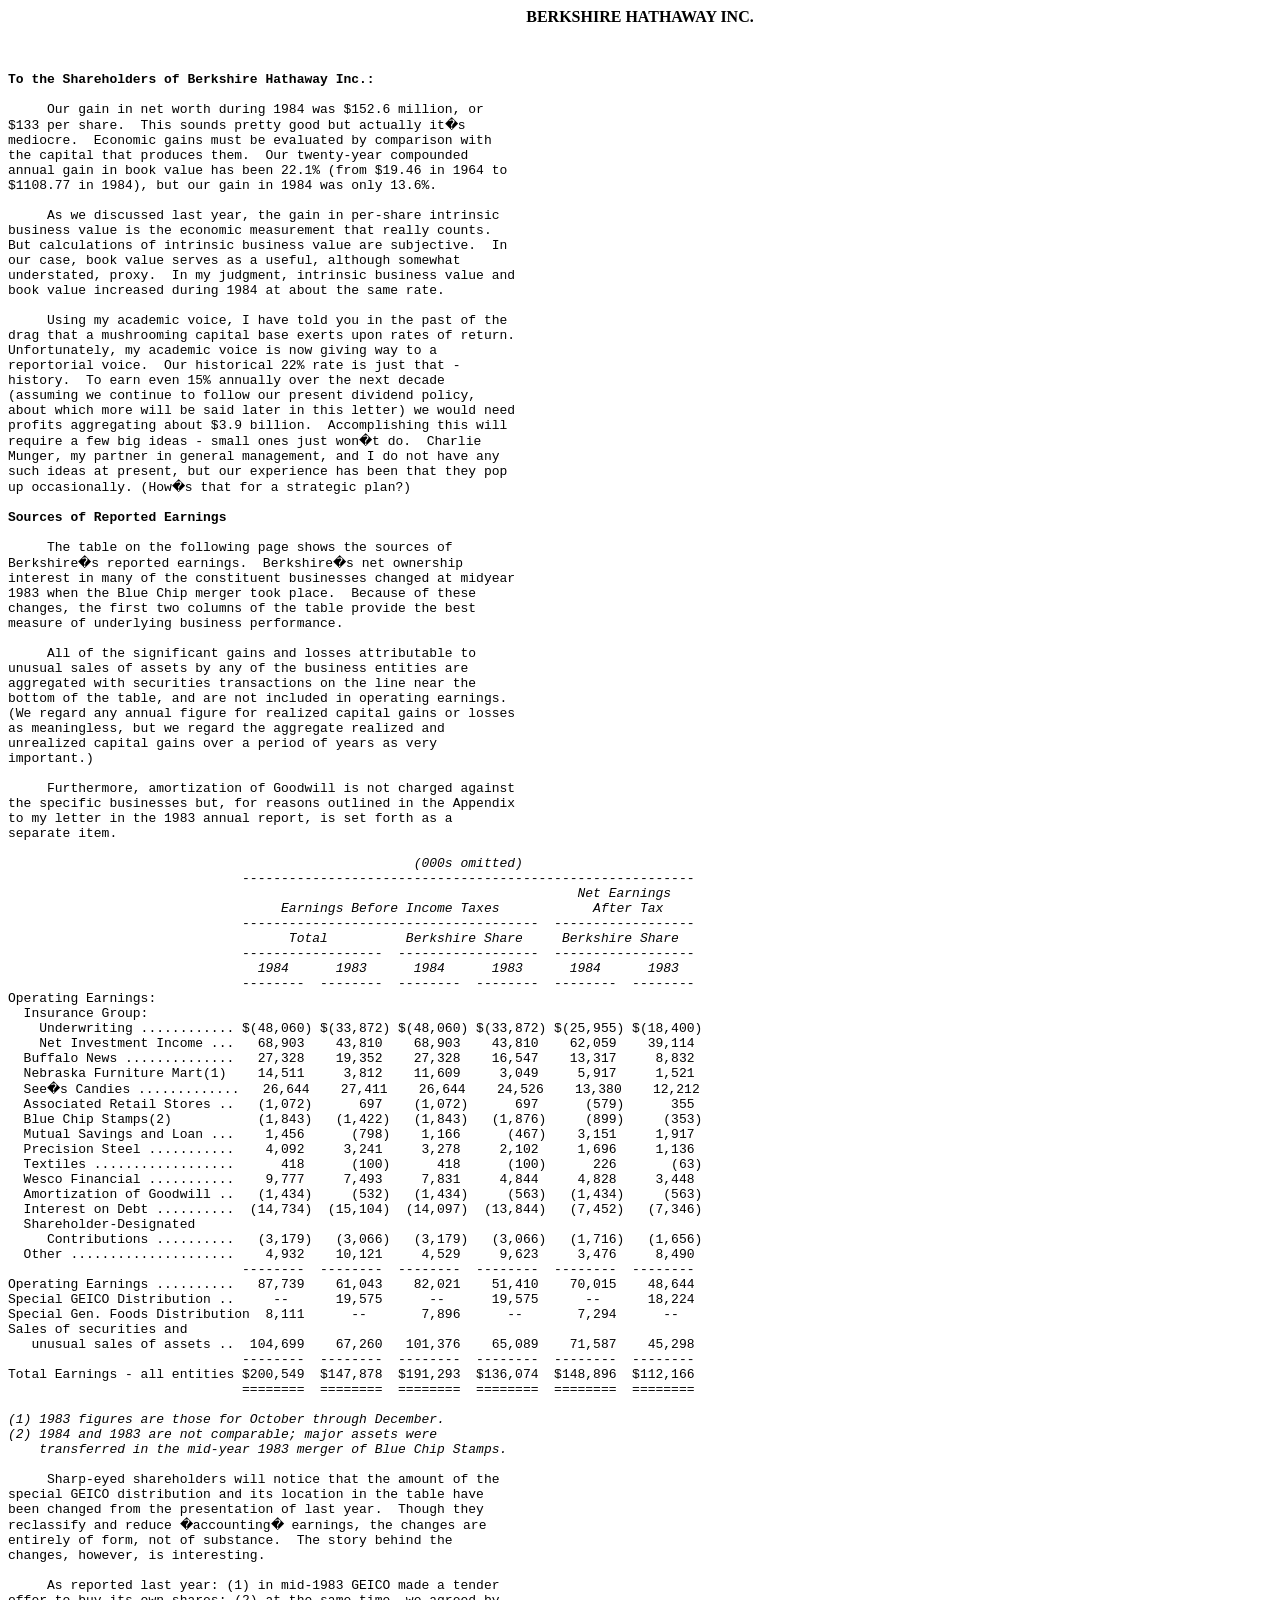
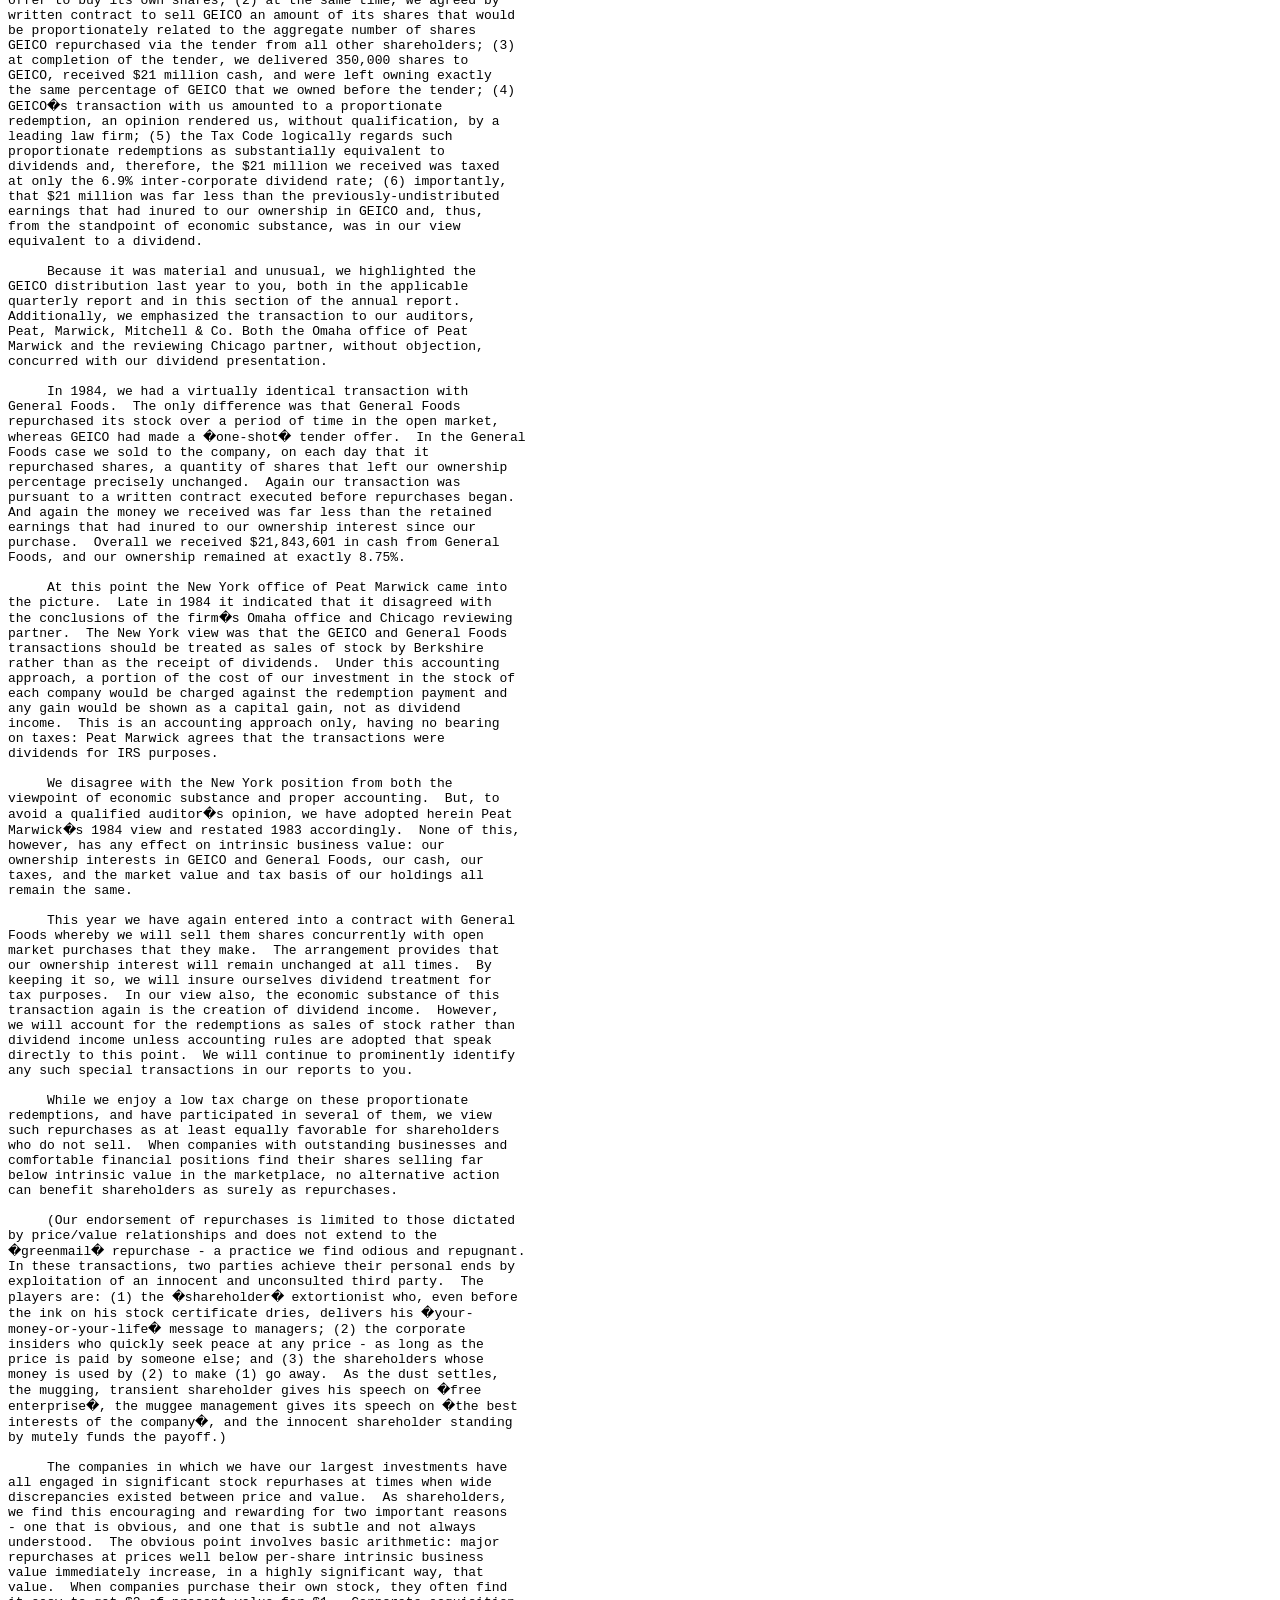
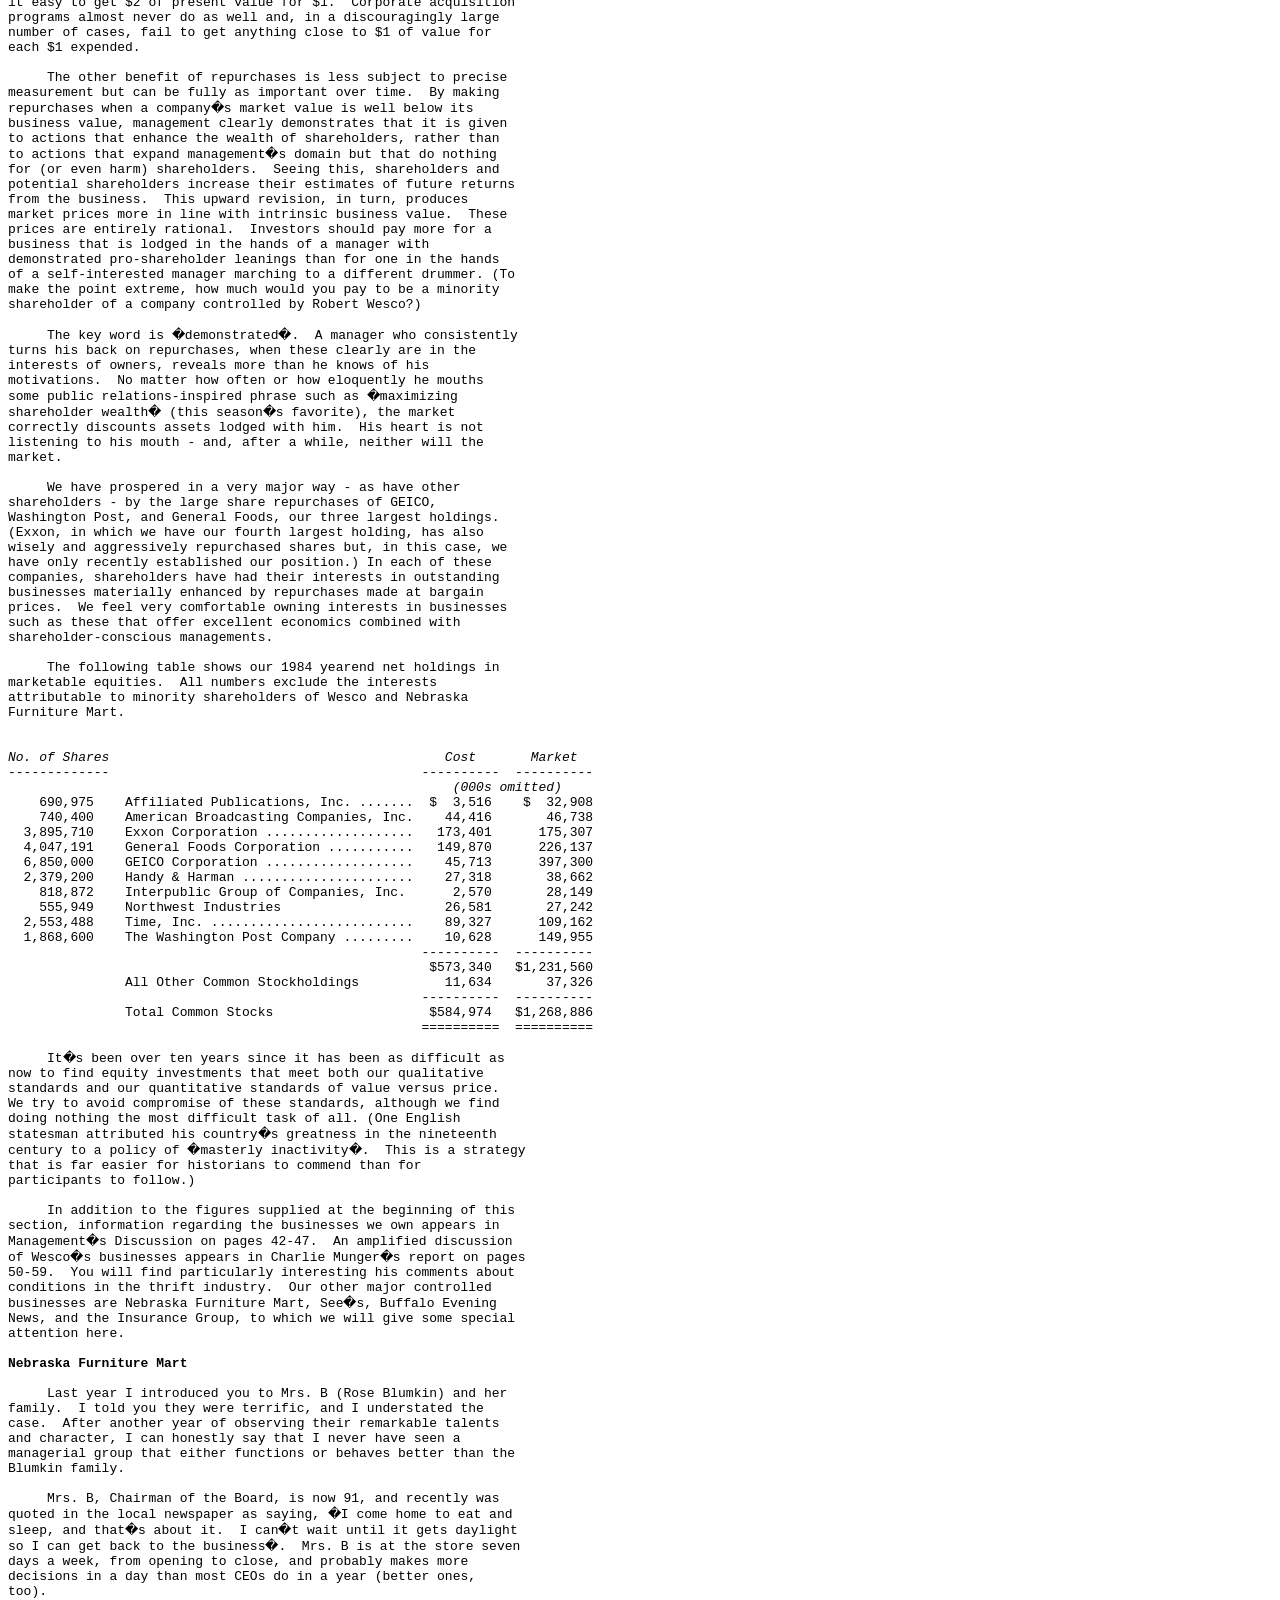
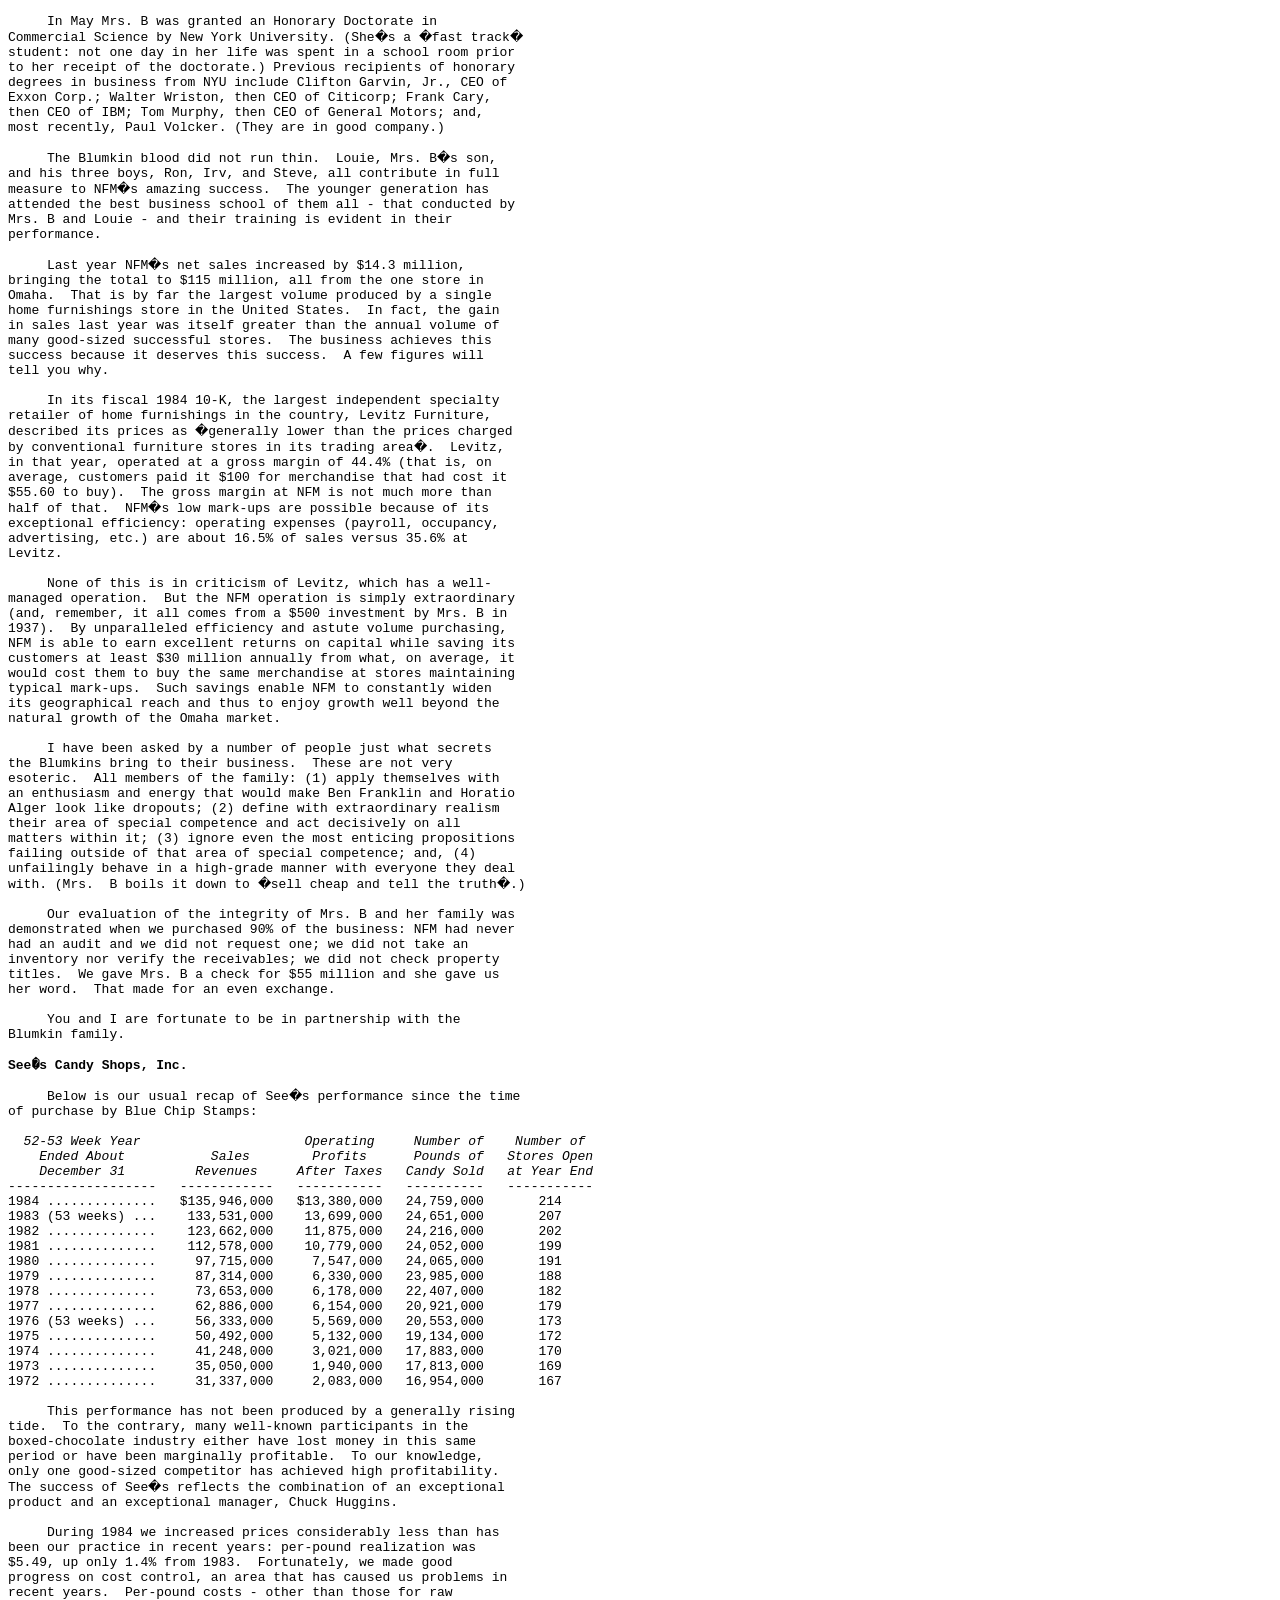
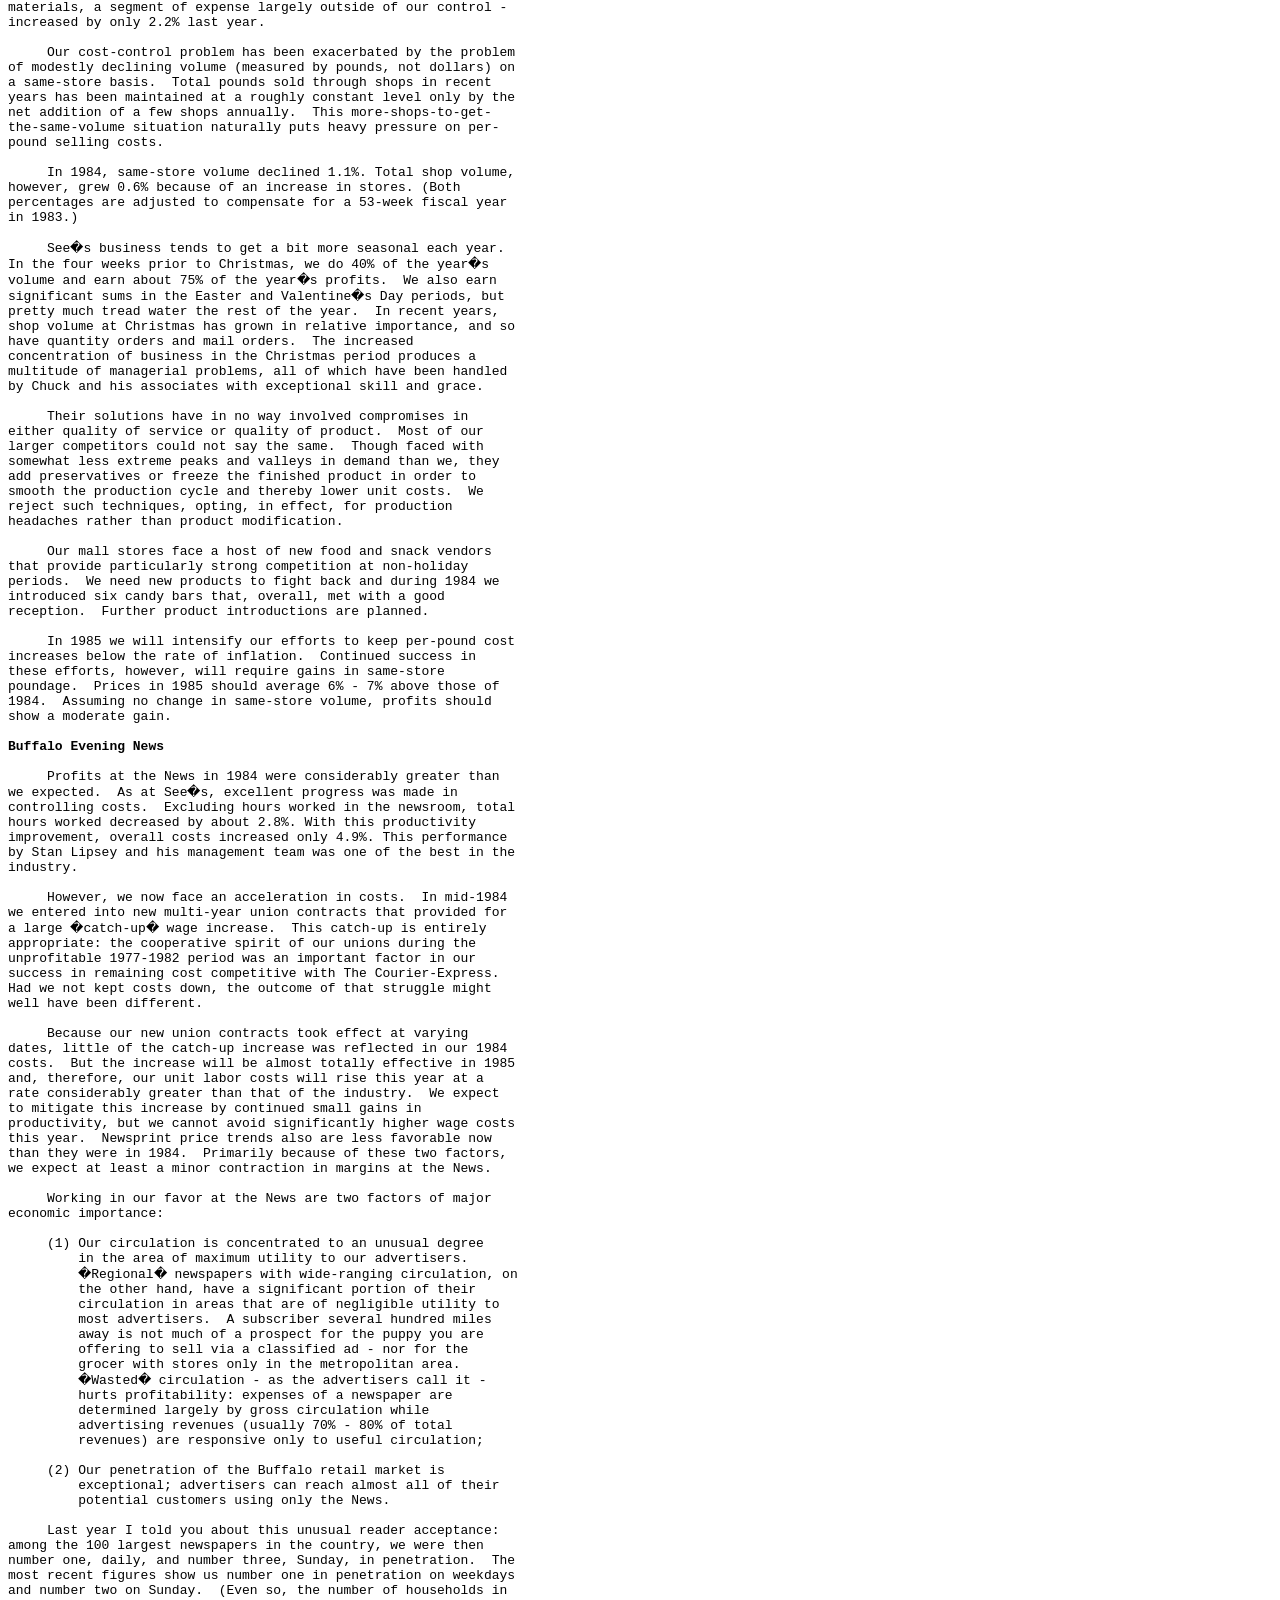
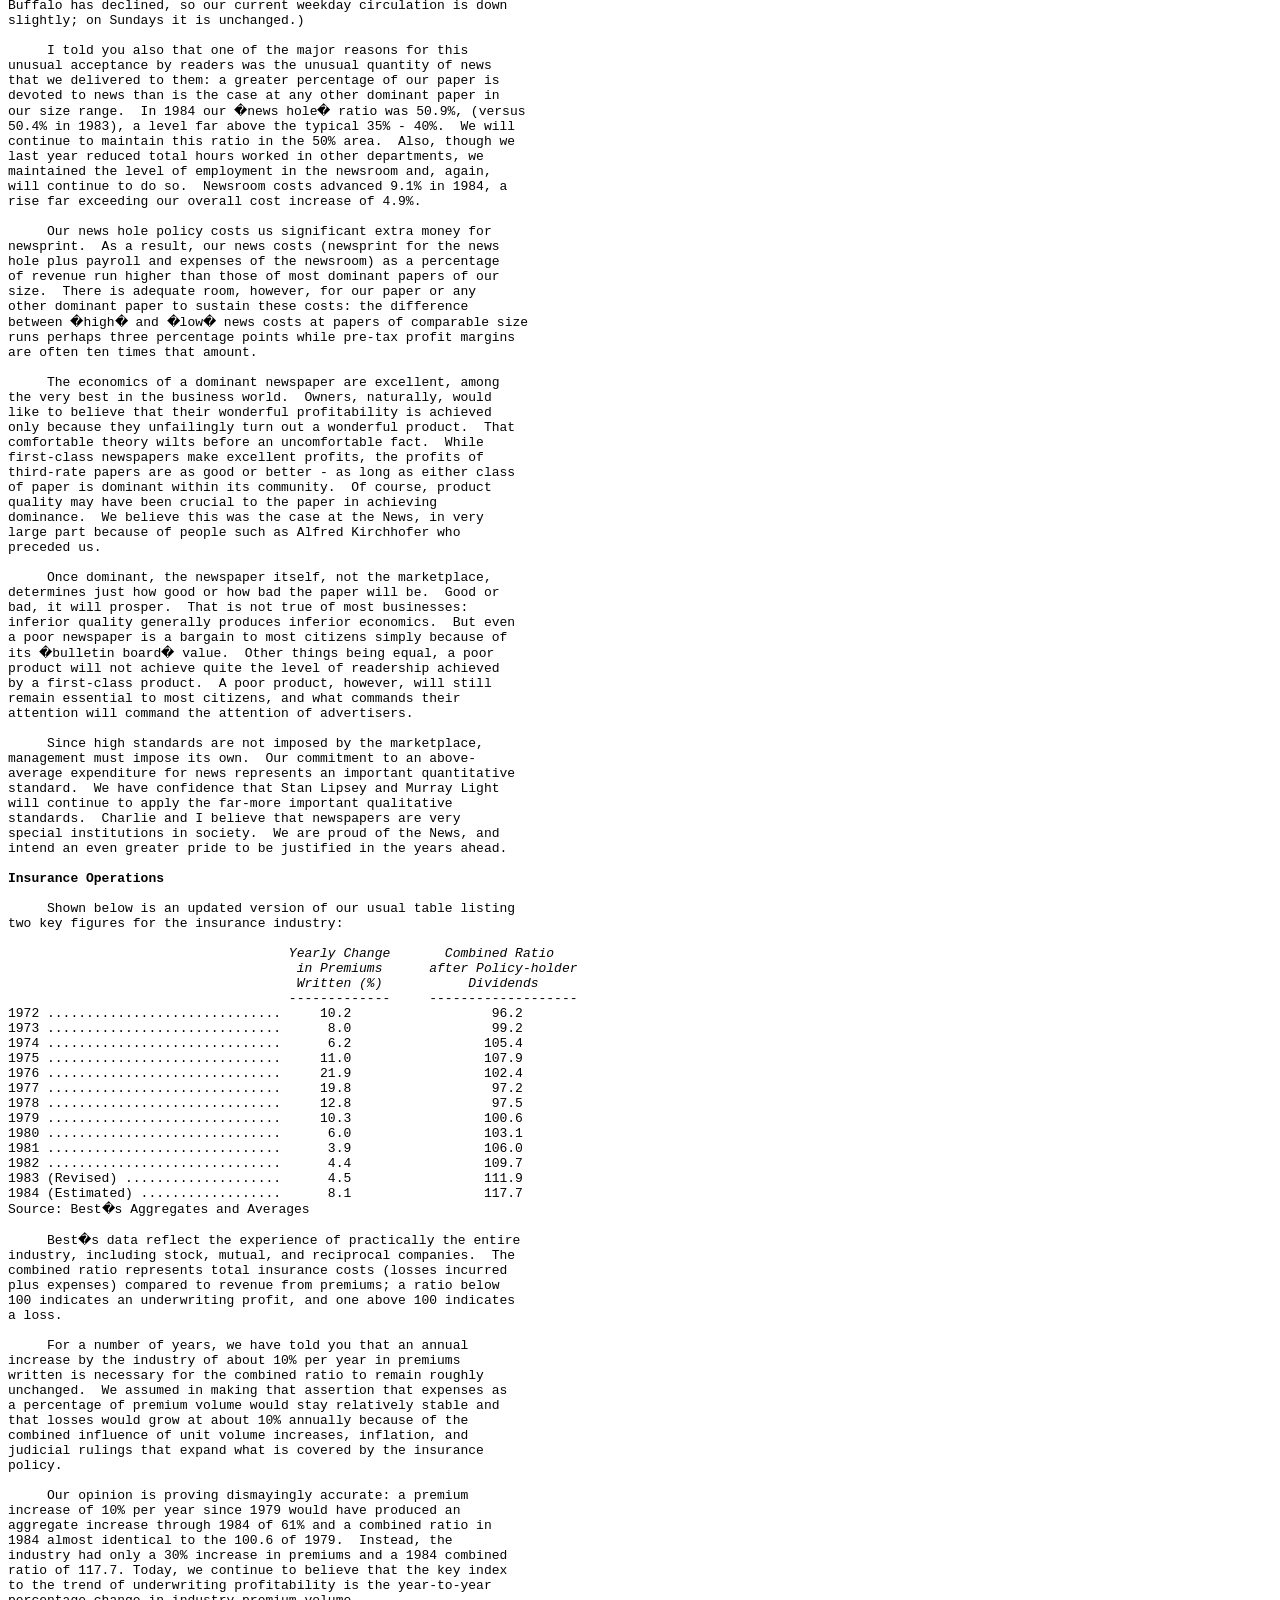
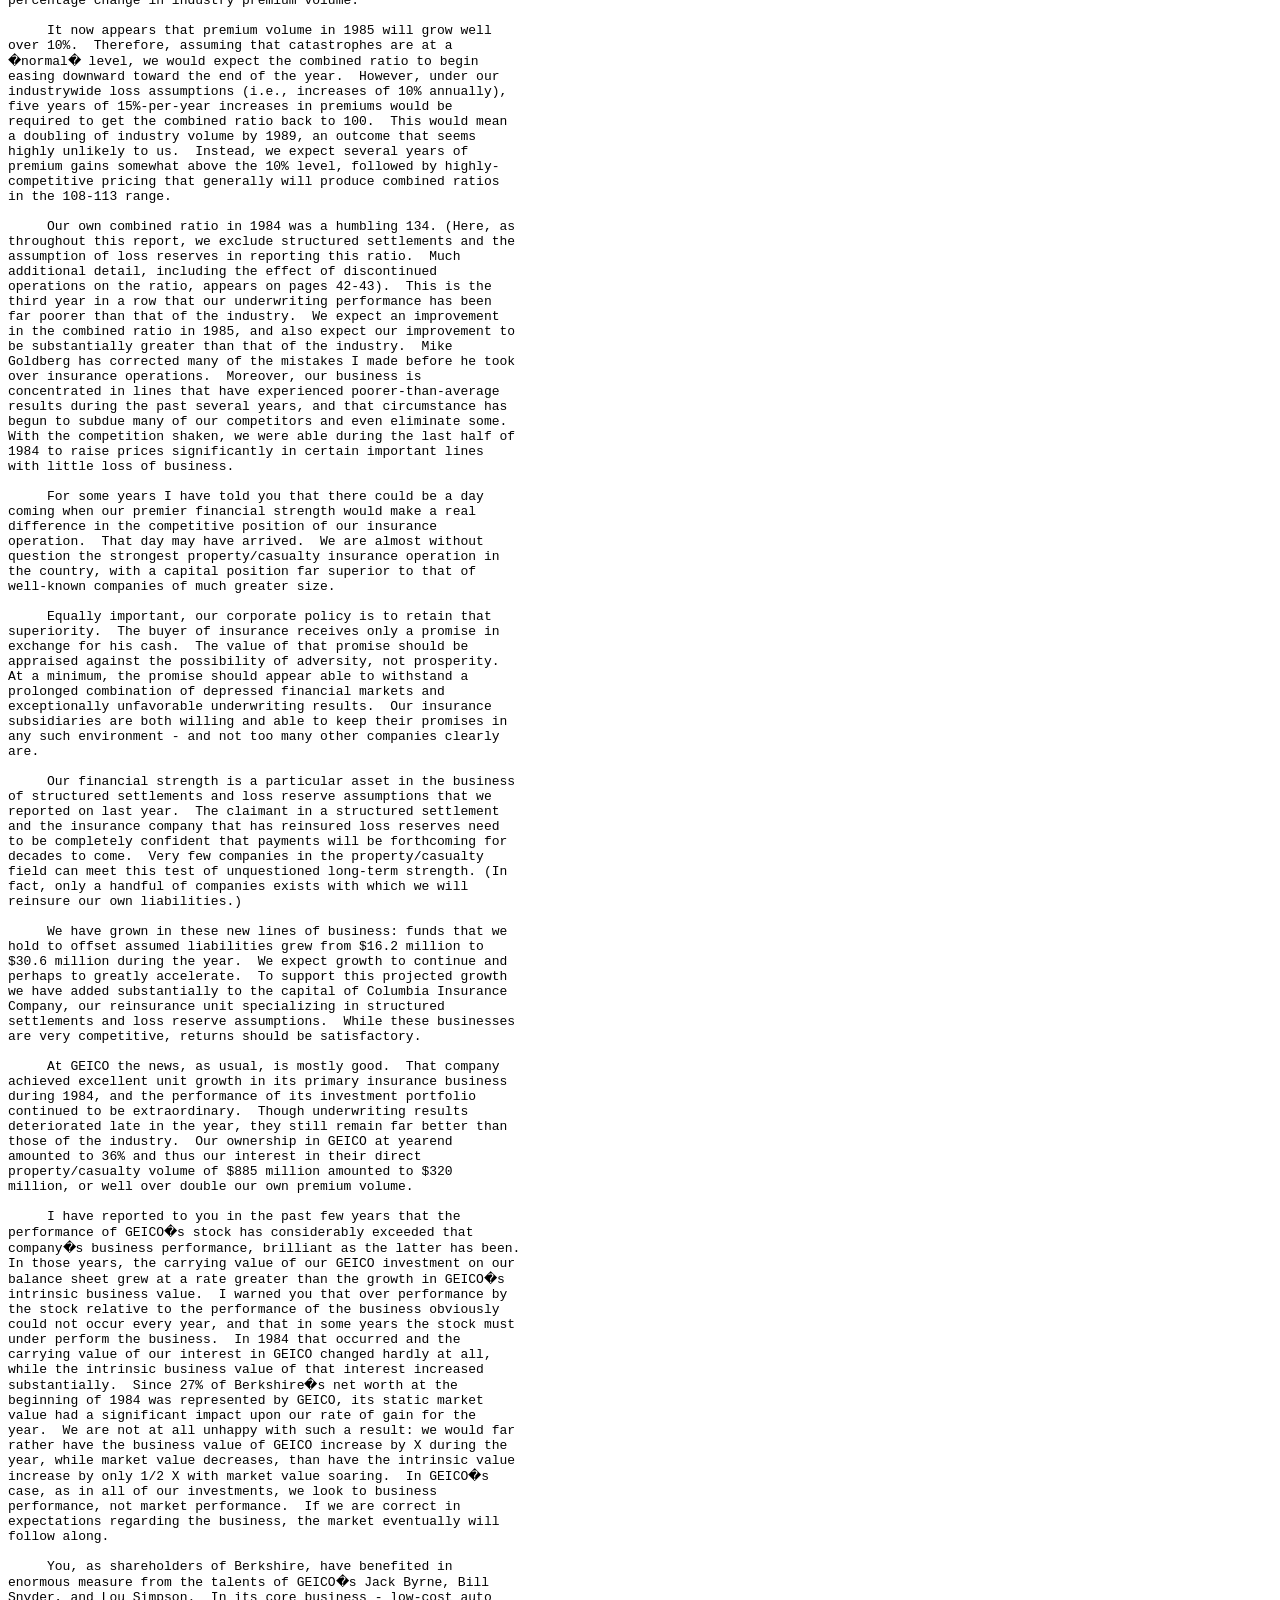
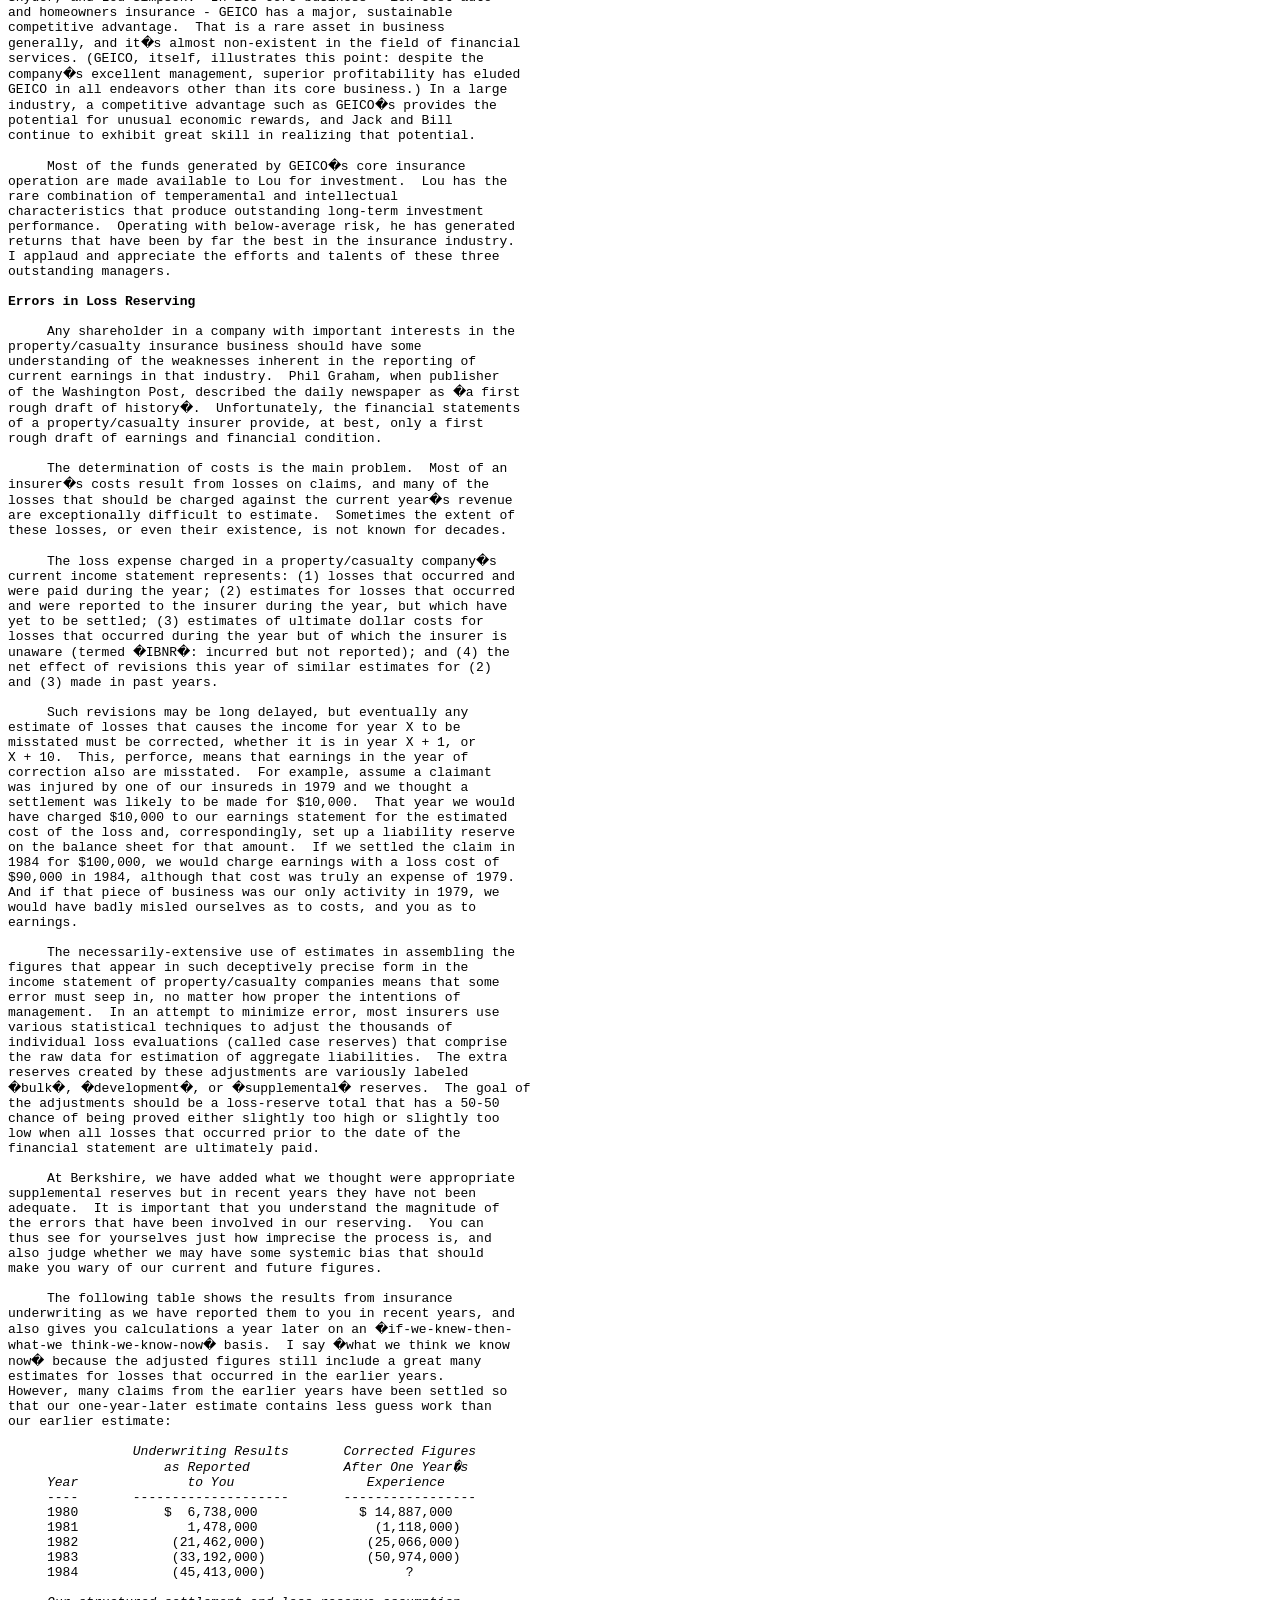
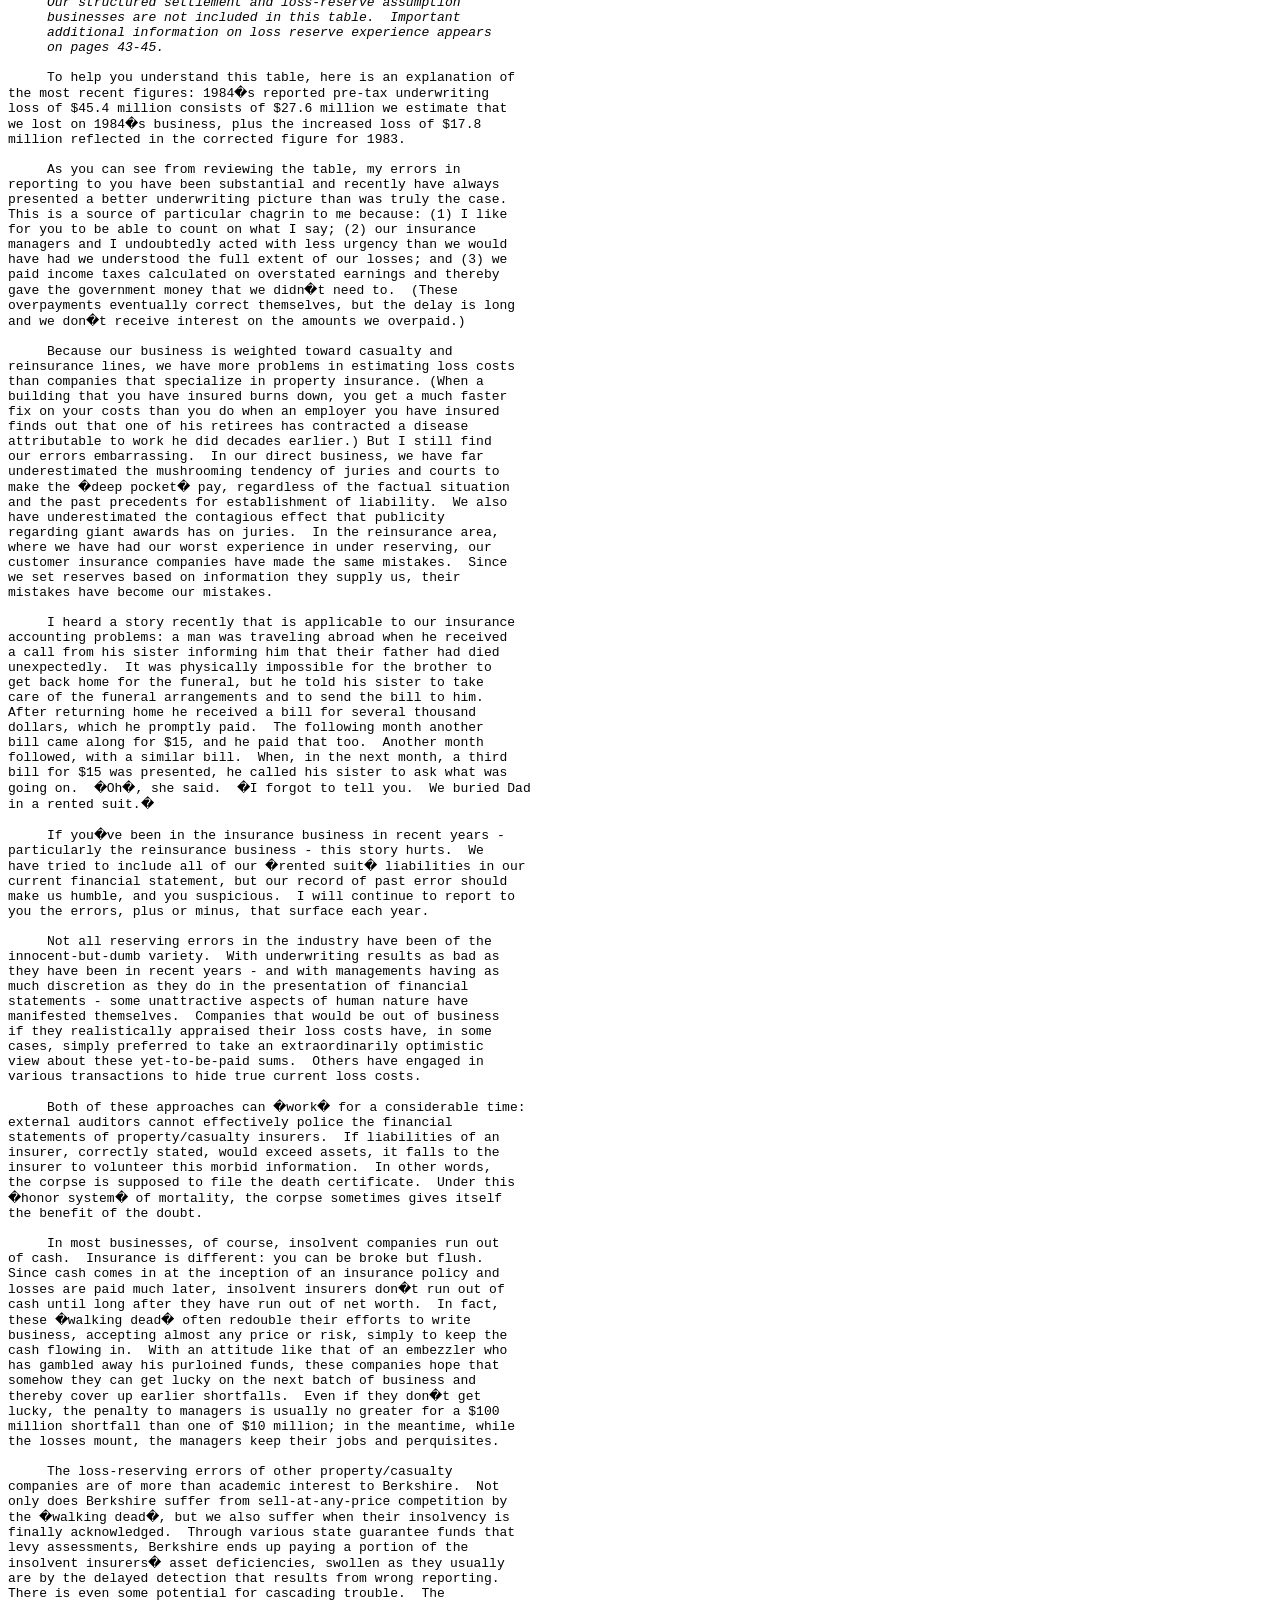
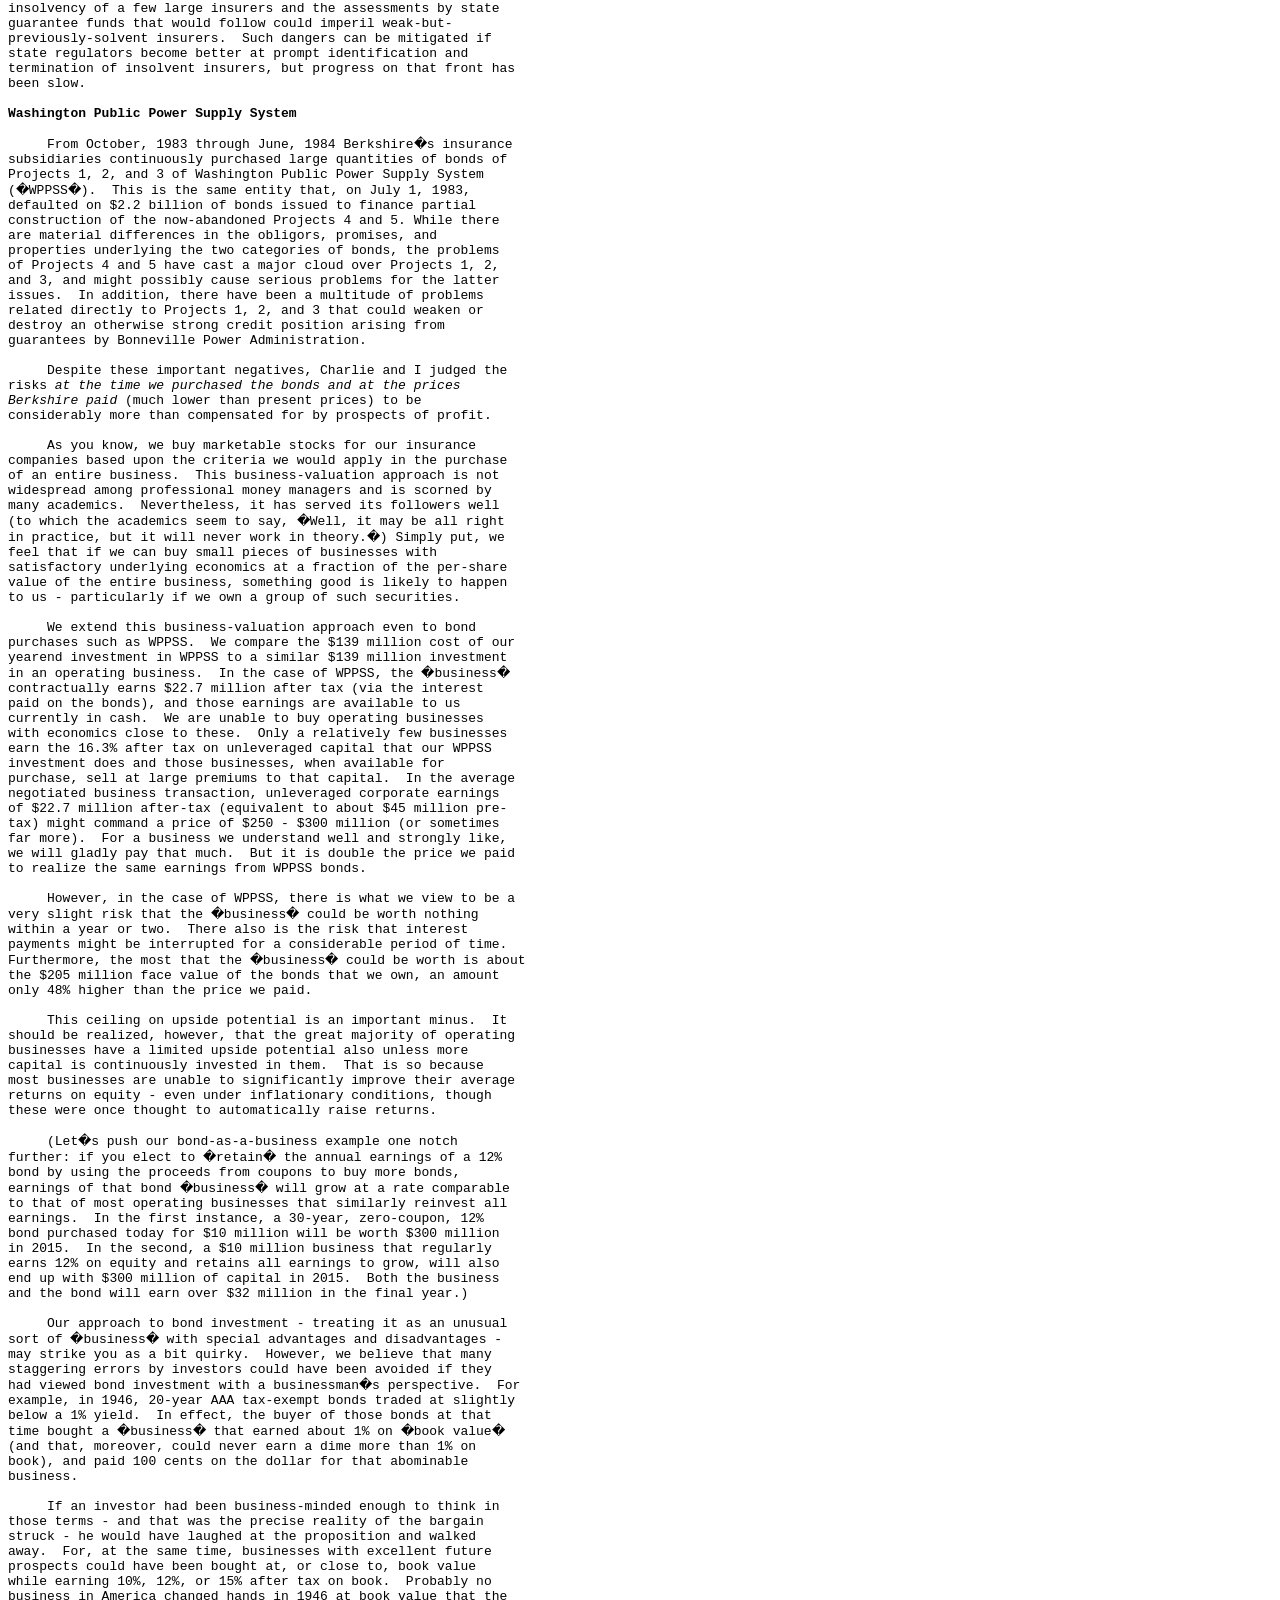
<file: data/raw/1984.html>
<!-- Global site tag (gtag.js) - Google Analytics -->
<script async src="https://www.googletagmanager.com/gtag/js?id=UA-136883390-1"></script>
<script>
  window.dataLayer = window.dataLayer || [];
  function gtag(){dataLayer.push(arguments);}
  gtag('js', new Date());

  gtag('config', 'UA-136883390-1');
</script>
<HTML>
<HEAD>
  <TITLE>Chairman's Letter - 1984</TITLE>
</HEAD>
<BODY>
<P ALIGN=CENTER>
<B>BERKSHIRE HATHAWAY INC.</B>
</P>

<PRE>


<B>To the Shareholders of Berkshire Hathaway Inc.:</B>

     Our gain in net worth during 1984 was $152.6 million, or 
$133 per share.  This sounds pretty good but actually it�s 
mediocre.  Economic gains must be evaluated by comparison with 
the capital that produces them.  Our twenty-year compounded 
annual gain in book value has been 22.1% (from $19.46 in 1964 to 
$1108.77 in 1984), but our gain in 1984 was only 13.6%.

     As we discussed last year, the gain in per-share intrinsic 
business value is the economic measurement that really counts.  
But calculations of intrinsic business value are subjective.  In 
our case, book value serves as a useful, although somewhat 
understated, proxy.  In my judgment, intrinsic business value and 
book value increased during 1984 at about the same rate.

     Using my academic voice, I have told you in the past of the 
drag that a mushrooming capital base exerts upon rates of return. 
Unfortunately, my academic voice is now giving way to a 
reportorial voice.  Our historical 22% rate is just that - 
history.  To earn even 15% annually over the next decade 
(assuming we continue to follow our present dividend policy, 
about which more will be said later in this letter) we would need 
profits aggregating about $3.9 billion.  Accomplishing this will 
require a few big ideas - small ones just won�t do.  Charlie 
Munger, my partner in general management, and I do not have any 
such ideas at present, but our experience has been that they pop 
up occasionally. (How�s that for a strategic plan?)

<B>Sources of Reported Earnings</B>

     The table on the following page shows the sources of 
Berkshire�s reported earnings.  Berkshire�s net ownership 
interest in many of the constituent businesses changed at midyear 
1983 when the Blue Chip merger took place.  Because of these 
changes, the first two columns of the table provide the best 
measure of underlying business performance.

     All of the significant gains and losses attributable to 
unusual sales of assets by any of the business entities are 
aggregated with securities transactions on the line near the 
bottom of the table, and are not included in operating earnings. 
(We regard any annual figure for realized capital gains or losses 
as meaningless, but we regard the aggregate realized and 
unrealized capital gains over a period of years as very 
important.) 

     Furthermore, amortization of Goodwill is not charged against 
the specific businesses but, for reasons outlined in the Appendix 
to my letter in the 1983 annual report, is set forth as a 
separate item.
<I>
                                                    (000s omitted)
                              ----------------------------------------------------------
                                                                         Net Earnings
                                   Earnings Before Income Taxes            After Tax
                              --------------------------------------  ------------------
                                    Total          Berkshire Share     Berkshire Share
                              ------------------  ------------------  ------------------
                                1984      1983      1984      1983      1984      1983</I>
                              --------  --------  --------  --------  --------  --------
Operating Earnings:
  Insurance Group:  
    Underwriting ............ $(48,060) $(33,872) $(48,060) $(33,872) $(25,955) $(18,400)
    Net Investment Income ...   68,903    43,810    68,903    43,810    62,059    39,114
  Buffalo News ..............   27,328    19,352    27,328    16,547    13,317     8,832
  Nebraska Furniture Mart(1)    14,511     3,812    11,609     3,049     5,917     1,521
  See�s Candies .............   26,644    27,411    26,644    24,526    13,380    12,212
  Associated Retail Stores ..   (1,072)      697    (1,072)      697      (579)      355
  Blue Chip Stamps(2)           (1,843)   (1,422)   (1,843)   (1,876)     (899)     (353)
  Mutual Savings and Loan ...    1,456      (798)    1,166      (467)    3,151     1,917
  Precision Steel ...........    4,092     3,241     3,278     2,102     1,696     1,136
  Textiles ..................      418      (100)      418      (100)      226       (63)
  Wesco Financial ...........    9,777     7,493     7,831     4,844     4,828     3,448
  Amortization of Goodwill ..   (1,434)     (532)   (1,434)     (563)   (1,434)     (563)
  Interest on Debt ..........  (14,734)  (15,104)  (14,097)  (13,844)   (7,452)   (7,346)
  Shareholder-Designated
     Contributions ..........   (3,179)   (3,066)   (3,179)   (3,066)   (1,716)   (1,656)
  Other .....................    4,932    10,121     4,529     9,623     3,476     8,490
                              --------  --------  --------  --------  --------  --------
Operating Earnings ..........   87,739    61,043    82,021    51,410    70,015    48,644
Special GEICO Distribution ..     --      19,575      --      19,575      --      18,224
Special Gen. Foods Distribution  8,111      --       7,896      --       7,294      --
Sales of securities and
   unusual sales of assets ..  104,699    67,260   101,376    65,089    71,587    45,298
                              --------  --------  --------  --------  --------  --------
Total Earnings - all entities $200,549  $147,878  $191,293  $136,074  $148,896  $112,166
                              ========  ========  ========  ========  ========  ========

<I>(1) 1983 figures are those for October through December.
(2) 1984 and 1983 are not comparable; major assets were                       
    transferred in the mid-year 1983 merger of Blue Chip Stamps.</I>

     Sharp-eyed shareholders will notice that the amount of the 
special GEICO distribution and its location in the table have 
been changed from the presentation of last year.  Though they 
reclassify and reduce �accounting� earnings, the changes are 
entirely of form, not of substance.  The story behind the 
changes, however, is interesting.

     As reported last year: (1) in mid-1983 GEICO made a tender 
offer to buy its own shares; (2) at the same time, we agreed by 
written contract to sell GEICO an amount of its shares that would 
be proportionately related to the aggregate number of shares 
GEICO repurchased via the tender from all other shareholders; (3) 
at completion of the tender, we delivered 350,000 shares to 
GEICO, received $21 million cash, and were left owning exactly 
the same percentage of GEICO that we owned before the tender; (4) 
GEICO�s transaction with us amounted to a proportionate 
redemption, an opinion rendered us, without qualification, by a 
leading law firm; (5) the Tax Code logically regards such 
proportionate redemptions as substantially equivalent to 
dividends and, therefore, the $21 million we received was taxed 
at only the 6.9% inter-corporate dividend rate; (6) importantly, 
that $21 million was far less than the previously-undistributed 
earnings that had inured to our ownership in GEICO and, thus, 
from the standpoint of economic substance, was in our view 
equivalent to a dividend.

     Because it was material and unusual, we highlighted the 
GEICO distribution last year to you, both in the applicable 
quarterly report and in this section of the annual report.  
Additionally, we emphasized the transaction to our auditors, 
Peat, Marwick, Mitchell & Co. Both the Omaha office of Peat 
Marwick and the reviewing Chicago partner, without objection, 
concurred with our dividend presentation.

     In 1984, we had a virtually identical transaction with 
General Foods.  The only difference was that General Foods 
repurchased its stock over a period of time in the open market, 
whereas GEICO had made a �one-shot� tender offer.  In the General 
Foods case we sold to the company, on each day that it 
repurchased shares, a quantity of shares that left our ownership 
percentage precisely unchanged.  Again our transaction was 
pursuant to a written contract executed before repurchases began.  
And again the money we received was far less than the retained 
earnings that had inured to our ownership interest since our 
purchase.  Overall we received $21,843,601 in cash from General 
Foods, and our ownership remained at exactly 8.75%.

     At this point the New York office of Peat Marwick came into 
the picture.  Late in 1984 it indicated that it disagreed with 
the conclusions of the firm�s Omaha office and Chicago reviewing 
partner.  The New York view was that the GEICO and General Foods 
transactions should be treated as sales of stock by Berkshire 
rather than as the receipt of dividends.  Under this accounting 
approach, a portion of the cost of our investment in the stock of 
each company would be charged against the redemption payment and 
any gain would be shown as a capital gain, not as dividend 
income.  This is an accounting approach only, having no bearing 
on taxes: Peat Marwick agrees that the transactions were 
dividends for IRS purposes.

     We disagree with the New York position from both the 
viewpoint of economic substance and proper accounting.  But, to 
avoid a qualified auditor�s opinion, we have adopted herein Peat 
Marwick�s 1984 view and restated 1983 accordingly.  None of this, 
however, has any effect on intrinsic business value: our 
ownership interests in GEICO and General Foods, our cash, our 
taxes, and the market value and tax basis of our holdings all 
remain the same.

     This year we have again entered into a contract with General 
Foods whereby we will sell them shares concurrently with open 
market purchases that they make.  The arrangement provides that 
our ownership interest will remain unchanged at all times.  By 
keeping it so, we will insure ourselves dividend treatment for 
tax purposes.  In our view also, the economic substance of this 
transaction again is the creation of dividend income.  However, 
we will account for the redemptions as sales of stock rather than 
dividend income unless accounting rules are adopted that speak 
directly to this point.  We will continue to prominently identify 
any such special transactions in our reports to you.

     While we enjoy a low tax charge on these proportionate 
redemptions, and have participated in several of them, we view 
such repurchases as at least equally favorable for shareholders 
who do not sell.  When companies with outstanding businesses and 
comfortable financial positions find their shares selling far 
below intrinsic value in the marketplace, no alternative action 
can benefit shareholders as surely as repurchases.

     (Our endorsement of repurchases is limited to those dictated 
by price/value relationships and does not extend to the 
�greenmail� repurchase - a practice we find odious and repugnant.  
In these transactions, two parties achieve their personal ends by 
exploitation of an innocent and unconsulted third party.  The 
players are: (1) the �shareholder� extortionist who, even before 
the ink on his stock certificate dries, delivers his �your-
money-or-your-life� message to managers; (2) the corporate 
insiders who quickly seek peace at any price - as long as the 
price is paid by someone else; and (3) the shareholders whose 
money is used by (2) to make (1) go away.  As the dust settles, 
the mugging, transient shareholder gives his speech on �free 
enterprise�, the muggee management gives its speech on �the best 
interests of the company�, and the innocent shareholder standing 
by mutely funds the payoff.)

     The companies in which we have our largest investments have 
all engaged in significant stock repurhases at times when wide 
discrepancies existed between price and value.  As shareholders, 
we find this encouraging and rewarding for two important reasons 
- one that is obvious, and one that is subtle and not always 
understood.  The obvious point involves basic arithmetic: major 
repurchases at prices well below per-share intrinsic business 
value immediately increase, in a highly significant way, that 
value.  When companies purchase their own stock, they often find 
it easy to get $2 of present value for $1.  Corporate acquisition 
programs almost never do as well and, in a discouragingly large 
number of cases, fail to get anything close to $1 of value for 
each $1 expended.

     The other benefit of repurchases is less subject to precise 
measurement but can be fully as important over time.  By making 
repurchases when a company�s market value is well below its 
business value, management clearly demonstrates that it is given 
to actions that enhance the wealth of shareholders, rather than 
to actions that expand management�s domain but that do nothing 
for (or even harm) shareholders.  Seeing this, shareholders and 
potential shareholders increase their estimates of future returns 
from the business.  This upward revision, in turn, produces 
market prices more in line with intrinsic business value.  These 
prices are entirely rational.  Investors should pay more for a 
business that is lodged in the hands of a manager with 
demonstrated pro-shareholder leanings than for one in the hands 
of a self-interested manager marching to a different drummer. (To 
make the point extreme, how much would you pay to be a minority 
shareholder of a company controlled by Robert Wesco?)

     The key word is �demonstrated�.  A manager who consistently 
turns his back on repurchases, when these clearly are in the 
interests of owners, reveals more than he knows of his 
motivations.  No matter how often or how eloquently he mouths 
some public relations-inspired phrase such as �maximizing 
shareholder wealth� (this season�s favorite), the market 
correctly discounts assets lodged with him.  His heart is not 
listening to his mouth - and, after a while, neither will the 
market.

     We have prospered in a very major way - as have other 
shareholders - by the large share repurchases of GEICO, 
Washington Post, and General Foods, our three largest holdings. 
(Exxon, in which we have our fourth largest holding, has also 
wisely and aggressively repurchased shares but, in this case, we 
have only recently established our position.) In each of these 
companies, shareholders have had their interests in outstanding 
businesses materially enhanced by repurchases made at bargain 
prices.  We feel very comfortable owning interests in businesses 
such as these that offer excellent economics combined with 
shareholder-conscious managements.

     The following table shows our 1984 yearend net holdings in 
marketable equities.  All numbers exclude the interests 
attributable to minority shareholders of Wesco and Nebraska 
Furniture Mart.

<I>
No. of Shares                                           Cost       Market
-------------                                        ----------  ----------
                                                         (000s omitted)</I>
    690,975    Affiliated Publications, Inc. .......  $  3,516    $  32,908
    740,400    American Broadcasting Companies, Inc.    44,416       46,738
  3,895,710    Exxon Corporation ...................   173,401      175,307
  4,047,191    General Foods Corporation ...........   149,870      226,137
  6,850,000    GEICO Corporation ...................    45,713      397,300
  2,379,200    Handy & Harman ......................    27,318       38,662
    818,872    Interpublic Group of Companies, Inc.      2,570       28,149
    555,949    Northwest Industries                     26,581       27,242
  2,553,488    Time, Inc. ..........................    89,327      109,162
  1,868,600    The Washington Post Company .........    10,628      149,955
                                                     ----------  ----------
                                                      $573,340   $1,231,560
               All Other Common Stockholdings           11,634       37,326
                                                     ----------  ----------
               Total Common Stocks                    $584,974   $1,268,886
                                                     ==========  ==========

     It�s been over ten years since it has been as difficult as 
now to find equity investments that meet both our qualitative 
standards and our quantitative standards of value versus price.  
We try to avoid compromise of these standards, although we find 
doing nothing the most difficult task of all. (One English 
statesman attributed his country�s greatness in the nineteenth 
century to a policy of �masterly inactivity�.  This is a strategy 
that is far easier for historians to commend than for 
participants to follow.)

     In addition to the figures supplied at the beginning of this 
section, information regarding the businesses we own appears in 
Management�s Discussion on pages 42-47.  An amplified discussion 
of Wesco�s businesses appears in Charlie Munger�s report on pages 
50-59.  You will find particularly interesting his comments about 
conditions in the thrift industry.  Our other major controlled 
businesses are Nebraska Furniture Mart, See�s, Buffalo Evening 
News, and the Insurance Group, to which we will give some special 
attention here.

<B>Nebraska Furniture Mart</B>

     Last year I introduced you to Mrs. B (Rose Blumkin) and her 
family.  I told you they were terrific, and I understated the 
case.  After another year of observing their remarkable talents 
and character, I can honestly say that I never have seen a 
managerial group that either functions or behaves better than the 
Blumkin family.

     Mrs. B, Chairman of the Board, is now 91, and recently was 
quoted in the local newspaper as saying, �I come home to eat and 
sleep, and that�s about it.  I can�t wait until it gets daylight 
so I can get back to the business�.  Mrs. B is at the store seven 
days a week, from opening to close, and probably makes more 
decisions in a day than most CEOs do in a year (better ones, 
too).

     In May Mrs. B was granted an Honorary Doctorate in 
Commercial Science by New York University. (She�s a �fast track� 
student: not one day in her life was spent in a school room prior 
to her receipt of the doctorate.) Previous recipients of honorary 
degrees in business from NYU include Clifton Garvin, Jr., CEO of 
Exxon Corp.; Walter Wriston, then CEO of Citicorp; Frank Cary, 
then CEO of IBM; Tom Murphy, then CEO of General Motors; and, 
most recently, Paul Volcker. (They are in good company.)

     The Blumkin blood did not run thin.  Louie, Mrs. B�s son, 
and his three boys, Ron, Irv, and Steve, all contribute in full 
measure to NFM�s amazing success.  The younger generation has 
attended the best business school of them all - that conducted by 
Mrs. B and Louie - and their training is evident in their 
performance.

     Last year NFM�s net sales increased by $14.3 million, 
bringing the total to $115 million, all from the one store in 
Omaha.  That is by far the largest volume produced by a single 
home furnishings store in the United States.  In fact, the gain 
in sales last year was itself greater than the annual volume of 
many good-sized successful stores.  The business achieves this 
success because it deserves this success.  A few figures will 
tell you why.

     In its fiscal 1984 10-K, the largest independent specialty 
retailer of home furnishings in the country, Levitz Furniture, 
described its prices as �generally lower than the prices charged 
by conventional furniture stores in its trading area�.  Levitz, 
in that year, operated at a gross margin of 44.4% (that is, on 
average, customers paid it $100 for merchandise that had cost it 
$55.60 to buy).  The gross margin at NFM is not much more than 
half of that.  NFM�s low mark-ups are possible because of its 
exceptional efficiency: operating expenses (payroll, occupancy, 
advertising, etc.) are about 16.5% of sales versus 35.6% at 
Levitz.

     None of this is in criticism of Levitz, which has a well-
managed operation.  But the NFM operation is simply extraordinary 
(and, remember, it all comes from a $500 investment by Mrs. B in 
1937).  By unparalleled efficiency and astute volume purchasing, 
NFM is able to earn excellent returns on capital while saving its 
customers at least $30 million annually from what, on average, it 
would cost them to buy the same merchandise at stores maintaining 
typical mark-ups.  Such savings enable NFM to constantly widen 
its geographical reach and thus to enjoy growth well beyond the 
natural growth of the Omaha market.

     I have been asked by a number of people just what secrets 
the Blumkins bring to their business.  These are not very 
esoteric.  All members of the family: (1) apply themselves with 
an enthusiasm and energy that would make Ben Franklin and Horatio 
Alger look like dropouts; (2) define with extraordinary realism 
their area of special competence and act decisively on all 
matters within it; (3) ignore even the most enticing propositions 
failing outside of that area of special competence; and, (4) 
unfailingly behave in a high-grade manner with everyone they deal 
with. (Mrs.  B boils it down to �sell cheap and tell the truth�.)

     Our evaluation of the integrity of Mrs. B and her family was 
demonstrated when we purchased 90% of the business: NFM had never 
had an audit and we did not request one; we did not take an 
inventory nor verify the receivables; we did not check property 
titles.  We gave Mrs. B a check for $55 million and she gave us 
her word.  That made for an even exchange.

     You and I are fortunate to be in partnership with the 
Blumkin family.

<B>See�s Candy Shops, Inc.</B>

     Below is our usual recap of See�s performance since the time 
of purchase by Blue Chip Stamps:
<I>
  52-53 Week Year                     Operating     Number of    Number of
    Ended About           Sales        Profits      Pounds of   Stores Open
    December 31         Revenues     After Taxes   Candy Sold   at Year End</I>
-------------------   ------------   -----------   ----------   -----------
1984 ..............   $135,946,000   $13,380,000   24,759,000       214
1983 (53 weeks) ...    133,531,000    13,699,000   24,651,000       207
1982 ..............    123,662,000    11,875,000   24,216,000       202
1981 ..............    112,578,000    10,779,000   24,052,000       199
1980 ..............     97,715,000     7,547,000   24,065,000       191
1979 ..............     87,314,000     6,330,000   23,985,000       188
1978 ..............     73,653,000     6,178,000   22,407,000       182
1977 ..............     62,886,000     6,154,000   20,921,000       179
1976 (53 weeks) ...     56,333,000     5,569,000   20,553,000       173
1975 ..............     50,492,000     5,132,000   19,134,000       172
1974 ..............     41,248,000     3,021,000   17,883,000       170
1973 ..............     35,050,000     1,940,000   17,813,000       169
1972 ..............     31,337,000     2,083,000   16,954,000       167

     This performance has not been produced by a generally rising 
tide.  To the contrary, many well-known participants in the 
boxed-chocolate industry either have lost money in this same 
period or have been marginally profitable.  To our knowledge, 
only one good-sized competitor has achieved high profitability.  
The success of See�s reflects the combination of an exceptional 
product and an exceptional manager, Chuck Huggins.

     During 1984 we increased prices considerably less than has 
been our practice in recent years: per-pound realization was 
$5.49, up only 1.4% from 1983.  Fortunately, we made good 
progress on cost control, an area that has caused us problems in 
recent years.  Per-pound costs - other than those for raw 
materials, a segment of expense largely outside of our control - 
increased by only 2.2% last year.

     Our cost-control problem has been exacerbated by the problem 
of modestly declining volume (measured by pounds, not dollars) on 
a same-store basis.  Total pounds sold through shops in recent 
years has been maintained at a roughly constant level only by the 
net addition of a few shops annually.  This more-shops-to-get-
the-same-volume situation naturally puts heavy pressure on per-
pound selling costs.

     In 1984, same-store volume declined 1.1%. Total shop volume, 
however, grew 0.6% because of an increase in stores. (Both 
percentages are adjusted to compensate for a 53-week fiscal year 
in 1983.)

     See�s business tends to get a bit more seasonal each year.  
In the four weeks prior to Christmas, we do 40% of the year�s 
volume and earn about 75% of the year�s profits.  We also earn 
significant sums in the Easter and Valentine�s Day periods, but 
pretty much tread water the rest of the year.  In recent years, 
shop volume at Christmas has grown in relative importance, and so 
have quantity orders and mail orders.  The increased 
concentration of business in the Christmas period produces a 
multitude of managerial problems, all of which have been handled 
by Chuck and his associates with exceptional skill and grace.

     Their solutions have in no way involved compromises in 
either quality of service or quality of product.  Most of our 
larger competitors could not say the same.  Though faced with 
somewhat less extreme peaks and valleys in demand than we, they 
add preservatives or freeze the finished product in order to 
smooth the production cycle and thereby lower unit costs.  We 
reject such techniques, opting, in effect, for production 
headaches rather than product modification.

     Our mall stores face a host of new food and snack vendors 
that provide particularly strong competition at non-holiday 
periods.  We need new products to fight back and during 1984 we 
introduced six candy bars that, overall, met with a good 
reception.  Further product introductions are planned.

     In 1985 we will intensify our efforts to keep per-pound cost 
increases below the rate of inflation.  Continued success in 
these efforts, however, will require gains in same-store 
poundage.  Prices in 1985 should average 6% - 7% above those of 
1984.  Assuming no change in same-store volume, profits should 
show a moderate gain.

<B>Buffalo Evening News</B>

     Profits at the News in 1984 were considerably greater than 
we expected.  As at See�s, excellent progress was made in 
controlling costs.  Excluding hours worked in the newsroom, total 
hours worked decreased by about 2.8%. With this productivity 
improvement, overall costs increased only 4.9%. This performance 
by Stan Lipsey and his management team was one of the best in the 
industry.

     However, we now face an acceleration in costs.  In mid-1984 
we entered into new multi-year union contracts that provided for 
a large �catch-up� wage increase.  This catch-up is entirely 
appropriate: the cooperative spirit of our unions during the 
unprofitable 1977-1982 period was an important factor in our 
success in remaining cost competitive with The Courier-Express.  
Had we not kept costs down, the outcome of that struggle might 
well have been different.

     Because our new union contracts took effect at varying 
dates, little of the catch-up increase was reflected in our 1984 
costs.  But the increase will be almost totally effective in 1985 
and, therefore, our unit labor costs will rise this year at a 
rate considerably greater than that of the industry.  We expect 
to mitigate this increase by continued small gains in 
productivity, but we cannot avoid significantly higher wage costs 
this year.  Newsprint price trends also are less favorable now 
than they were in 1984.  Primarily because of these two factors, 
we expect at least a minor contraction in margins at the News.

     Working in our favor at the News are two factors of major 
economic importance:

     (1) Our circulation is concentrated to an unusual degree 
         in the area of maximum utility to our advertisers.  
         �Regional� newspapers with wide-ranging circulation, on 
         the other hand, have a significant portion of their 
         circulation in areas that are of negligible utility to 
         most advertisers.  A subscriber several hundred miles 
         away is not much of a prospect for the puppy you are 
         offering to sell via a classified ad - nor for the 
         grocer with stores only in the metropolitan area.  
         �Wasted� circulation - as the advertisers call it - 
         hurts profitability: expenses of a newspaper are 
         determined largely by gross circulation while 
         advertising revenues (usually 70% - 80% of total 
         revenues) are responsive only to useful circulation; 

     (2) Our penetration of the Buffalo retail market is 
         exceptional; advertisers can reach almost all of their 
         potential customers using only the News.

     Last year I told you about this unusual reader acceptance: 
among the 100 largest newspapers in the country, we were then 
number one, daily, and number three, Sunday, in penetration.  The 
most recent figures show us number one in penetration on weekdays 
and number two on Sunday.  (Even so, the number of households in 
Buffalo has declined, so our current weekday circulation is down 
slightly; on Sundays it is unchanged.)

     I told you also that one of the major reasons for this 
unusual acceptance by readers was the unusual quantity of news 
that we delivered to them: a greater percentage of our paper is 
devoted to news than is the case at any other dominant paper in 
our size range.  In 1984 our �news hole� ratio was 50.9%, (versus 
50.4% in 1983), a level far above the typical 35% - 40%.  We will 
continue to maintain this ratio in the 50% area.  Also, though we 
last year reduced total hours worked in other departments, we 
maintained the level of employment in the newsroom and, again, 
will continue to do so.  Newsroom costs advanced 9.1% in 1984, a 
rise far exceeding our overall cost increase of 4.9%.

     Our news hole policy costs us significant extra money for 
newsprint.  As a result, our news costs (newsprint for the news 
hole plus payroll and expenses of the newsroom) as a percentage 
of revenue run higher than those of most dominant papers of our 
size.  There is adequate room, however, for our paper or any 
other dominant paper to sustain these costs: the difference 
between �high� and �low� news costs at papers of comparable size 
runs perhaps three percentage points while pre-tax profit margins 
are often ten times that amount.

     The economics of a dominant newspaper are excellent, among 
the very best in the business world.  Owners, naturally, would 
like to believe that their wonderful profitability is achieved 
only because they unfailingly turn out a wonderful product.  That 
comfortable theory wilts before an uncomfortable fact.  While 
first-class newspapers make excellent profits, the profits of 
third-rate papers are as good or better - as long as either class 
of paper is dominant within its community.  Of course, product 
quality may have been crucial to the paper in achieving 
dominance.  We believe this was the case at the News, in very 
large part because of people such as Alfred Kirchhofer who 
preceded us.

     Once dominant, the newspaper itself, not the marketplace, 
determines just how good or how bad the paper will be.  Good or 
bad, it will prosper.  That is not true of most businesses: 
inferior quality generally produces inferior economics.  But even 
a poor newspaper is a bargain to most citizens simply because of 
its �bulletin board� value.  Other things being equal, a poor 
product will not achieve quite the level of readership achieved 
by a first-class product.  A poor product, however, will still 
remain essential to most citizens, and what commands their 
attention will command the attention of advertisers.

     Since high standards are not imposed by the marketplace, 
management must impose its own.  Our commitment to an above-
average expenditure for news represents an important quantitative 
standard.  We have confidence that Stan Lipsey and Murray Light 
will continue to apply the far-more important qualitative 
standards.  Charlie and I believe that newspapers are very 
special institutions in society.  We are proud of the News, and 
intend an even greater pride to be justified in the years ahead.

<B>Insurance Operations</B>

     Shown below is an updated version of our usual table listing 
two key figures for the insurance industry:
<I>
                                    Yearly Change       Combined Ratio
                                     in Premiums      after Policy-holder
                                     Written (%)           Dividends</I>
                                    -------------     -------------------
1972 ..............................     10.2                  96.2
1973 ..............................      8.0                  99.2
1974 ..............................      6.2                 105.4
1975 ..............................     11.0                 107.9
1976 ..............................     21.9                 102.4
1977 ..............................     19.8                  97.2
1978 ..............................     12.8                  97.5
1979 ..............................     10.3                 100.6
1980 ..............................      6.0                 103.1
1981 ..............................      3.9                 106.0
1982 ..............................      4.4                 109.7
1983 (Revised) ....................      4.5                 111.9
1984 (Estimated) ..................      8.1                 117.7
Source: Best�s Aggregates and Averages

     Best�s data reflect the experience of practically the entire 
industry, including stock, mutual, and reciprocal companies.  The 
combined ratio represents total insurance costs (losses incurred 
plus expenses) compared to revenue from premiums; a ratio below 
100 indicates an underwriting profit, and one above 100 indicates 
a loss.

     For a number of years, we have told you that an annual 
increase by the industry of about 10% per year in premiums 
written is necessary for the combined ratio to remain roughly 
unchanged.  We assumed in making that assertion that expenses as 
a percentage of premium volume would stay relatively stable and 
that losses would grow at about 10% annually because of the 
combined influence of unit volume increases, inflation, and 
judicial rulings that expand what is covered by the insurance 
policy.

     Our opinion is proving dismayingly accurate: a premium 
increase of 10% per year since 1979 would have produced an 
aggregate increase through 1984 of 61% and a combined ratio in 
1984 almost identical to the 100.6 of 1979.  Instead, the 
industry had only a 30% increase in premiums and a 1984 combined 
ratio of 117.7. Today, we continue to believe that the key index 
to the trend of underwriting profitability is the year-to-year 
percentage change in industry premium volume.

     It now appears that premium volume in 1985 will grow well 
over 10%.  Therefore, assuming that catastrophes are at a 
�normal� level, we would expect the combined ratio to begin 
easing downward toward the end of the year.  However, under our 
industrywide loss assumptions (i.e., increases of 10% annually), 
five years of 15%-per-year increases in premiums would be 
required to get the combined ratio back to 100.  This would mean 
a doubling of industry volume by 1989, an outcome that seems 
highly unlikely to us.  Instead, we expect several years of 
premium gains somewhat above the 10% level, followed by highly-
competitive pricing that generally will produce combined ratios 
in the 108-113 range.

     Our own combined ratio in 1984 was a humbling 134. (Here, as 
throughout this report, we exclude structured settlements and the 
assumption of loss reserves in reporting this ratio.  Much 
additional detail, including the effect of discontinued 
operations on the ratio, appears on pages 42-43).  This is the 
third year in a row that our underwriting performance has been 
far poorer than that of the industry.  We expect an improvement 
in the combined ratio in 1985, and also expect our improvement to 
be substantially greater than that of the industry.  Mike 
Goldberg has corrected many of the mistakes I made before he took 
over insurance operations.  Moreover, our business is 
concentrated in lines that have experienced poorer-than-average 
results during the past several years, and that circumstance has 
begun to subdue many of our competitors and even eliminate some.  
With the competition shaken, we were able during the last half of 
1984 to raise prices significantly in certain important lines 
with little loss of business.

     For some years I have told you that there could be a day 
coming when our premier financial strength would make a real 
difference in the competitive position of our insurance 
operation.  That day may have arrived.  We are almost without 
question the strongest property/casualty insurance operation in 
the country, with a capital position far superior to that of 
well-known companies of much greater size.

     Equally important, our corporate policy is to retain that 
superiority.  The buyer of insurance receives only a promise in 
exchange for his cash.  The value of that promise should be 
appraised against the possibility of adversity, not prosperity.  
At a minimum, the promise should appear able to withstand a 
prolonged combination of depressed financial markets and 
exceptionally unfavorable underwriting results.  Our insurance 
subsidiaries are both willing and able to keep their promises in 
any such environment - and not too many other companies clearly 
are.

     Our financial strength is a particular asset in the business 
of structured settlements and loss reserve assumptions that we 
reported on last year.  The claimant in a structured settlement 
and the insurance company that has reinsured loss reserves need 
to be completely confident that payments will be forthcoming for 
decades to come.  Very few companies in the property/casualty 
field can meet this test of unquestioned long-term strength. (In 
fact, only a handful of companies exists with which we will 
reinsure our own liabilities.)

     We have grown in these new lines of business: funds that we 
hold to offset assumed liabilities grew from $16.2 million to 
$30.6 million during the year.  We expect growth to continue and 
perhaps to greatly accelerate.  To support this projected growth 
we have added substantially to the capital of Columbia Insurance 
Company, our reinsurance unit specializing in structured 
settlements and loss reserve assumptions.  While these businesses 
are very competitive, returns should be satisfactory.

     At GEICO the news, as usual, is mostly good.  That company 
achieved excellent unit growth in its primary insurance business 
during 1984, and the performance of its investment portfolio 
continued to be extraordinary.  Though underwriting results 
deteriorated late in the year, they still remain far better than 
those of the industry.  Our ownership in GEICO at yearend 
amounted to 36% and thus our interest in their direct 
property/casualty volume of $885 million amounted to $320 
million, or well over double our own premium volume.

     I have reported to you in the past few years that the 
performance of GEICO�s stock has considerably exceeded that 
company�s business performance, brilliant as the latter has been.  
In those years, the carrying value of our GEICO investment on our 
balance sheet grew at a rate greater than the growth in GEICO�s 
intrinsic business value.  I warned you that over performance by 
the stock relative to the performance of the business obviously 
could not occur every year, and that in some years the stock must 
under perform the business.  In 1984 that occurred and the 
carrying value of our interest in GEICO changed hardly at all, 
while the intrinsic business value of that interest increased 
substantially.  Since 27% of Berkshire�s net worth at the 
beginning of 1984 was represented by GEICO, its static market 
value had a significant impact upon our rate of gain for the 
year.  We are not at all unhappy with such a result: we would far 
rather have the business value of GEICO increase by X during the 
year, while market value decreases, than have the intrinsic value 
increase by only 1/2 X with market value soaring.  In GEICO�s 
case, as in all of our investments, we look to business 
performance, not market performance.  If we are correct in 
expectations regarding the business, the market eventually will 
follow along.

     You, as shareholders of Berkshire, have benefited in 
enormous measure from the talents of GEICO�s Jack Byrne, Bill 
Snyder, and Lou Simpson.  In its core business - low-cost auto 
and homeowners insurance - GEICO has a major, sustainable 
competitive advantage.  That is a rare asset in business 
generally, and it�s almost non-existent in the field of financial 
services. (GEICO, itself, illustrates this point: despite the 
company�s excellent management, superior profitability has eluded 
GEICO in all endeavors other than its core business.) In a large 
industry, a competitive advantage such as GEICO�s provides the 
potential for unusual economic rewards, and Jack and Bill 
continue to exhibit great skill in realizing that potential.

     Most of the funds generated by GEICO�s core insurance 
operation are made available to Lou for investment.  Lou has the 
rare combination of temperamental and intellectual 
characteristics that produce outstanding long-term investment 
performance.  Operating with below-average risk, he has generated 
returns that have been by far the best in the insurance industry.  
I applaud and appreciate the efforts and talents of these three 
outstanding managers.

<B>Errors in Loss Reserving</B>

     Any shareholder in a company with important interests in the 
property/casualty insurance business should have some 
understanding of the weaknesses inherent in the reporting of 
current earnings in that industry.  Phil Graham, when publisher 
of the Washington Post, described the daily newspaper as �a first 
rough draft of history�.  Unfortunately, the financial statements 
of a property/casualty insurer provide, at best, only a first 
rough draft of earnings and financial condition.

     The determination of costs is the main problem.  Most of an 
insurer�s costs result from losses on claims, and many of the 
losses that should be charged against the current year�s revenue 
are exceptionally difficult to estimate.  Sometimes the extent of 
these losses, or even their existence, is not known for decades.

     The loss expense charged in a property/casualty company�s 
current income statement represents: (1) losses that occurred and 
were paid during the year; (2) estimates for losses that occurred 
and were reported to the insurer during the year, but which have 
yet to be settled; (3) estimates of ultimate dollar costs for 
losses that occurred during the year but of which the insurer is 
unaware (termed �IBNR�: incurred but not reported); and (4) the 
net effect of revisions this year of similar estimates for (2) 
and (3) made in past years.

     Such revisions may be long delayed, but eventually any 
estimate of losses that causes the income for year X to be 
misstated must be corrected, whether it is in year X + 1, or     
X + 10.  This, perforce, means that earnings in the year of 
correction also are misstated.  For example, assume a claimant 
was injured by one of our insureds in 1979 and we thought a 
settlement was likely to be made for $10,000.  That year we would 
have charged $10,000 to our earnings statement for the estimated 
cost of the loss and, correspondingly, set up a liability reserve 
on the balance sheet for that amount.  If we settled the claim in 
1984 for $100,000, we would charge earnings with a loss cost of 
$90,000 in 1984, although that cost was truly an expense of 1979.  
And if that piece of business was our only activity in 1979, we 
would have badly misled ourselves as to costs, and you as to 
earnings.

     The necessarily-extensive use of estimates in assembling the 
figures that appear in such deceptively precise form in the 
income statement of property/casualty companies means that some 
error must seep in, no matter how proper the intentions of 
management.  In an attempt to minimize error, most insurers use 
various statistical techniques to adjust the thousands of 
individual loss evaluations (called case reserves) that comprise 
the raw data for estimation of aggregate liabilities.  The extra 
reserves created by these adjustments are variously labeled 
�bulk�, �development�, or �supplemental� reserves.  The goal of 
the adjustments should be a loss-reserve total that has a 50-50 
chance of being proved either slightly too high or slightly too 
low when all losses that occurred prior to the date of the 
financial statement are ultimately paid.

     At Berkshire, we have added what we thought were appropriate 
supplemental reserves but in recent years they have not been 
adequate.  It is important that you understand the magnitude of 
the errors that have been involved in our reserving.  You can 
thus see for yourselves just how imprecise the process is, and 
also judge whether we may have some systemic bias that should 
make you wary of our current and future figures.

     The following table shows the results from insurance 
underwriting as we have reported them to you in recent years, and 
also gives you calculations a year later on an �if-we-knew-then-
what-we think-we-know-now� basis.  I say �what we think we know 
now� because the adjusted figures still include a great many 
estimates for losses that occurred in the earlier years.  
However, many claims from the earlier years have been settled so 
that our one-year-later estimate contains less guess work than 
our earlier estimate:
<I>
                Underwriting Results       Corrected Figures
                    as Reported            After One Year�s
     Year              to You                 Experience
     ----       --------------------       -----------------</I>
     1980           $  6,738,000             $ 14,887,000
     1981              1,478,000               (1,118,000)
     1982            (21,462,000)             (25,066,000)
     1983            (33,192,000)             (50,974,000)
     1984            (45,413,000)                  ?

     <I>Our structured settlement and loss-reserve assumption 
     businesses are not included in this table.  Important 
     additional information on loss reserve experience appears 
     on pages 43-45.</I>

     To help you understand this table, here is an explanation of 
the most recent figures: 1984�s reported pre-tax underwriting 
loss of $45.4 million consists of $27.6 million we estimate that 
we lost on 1984�s business, plus the increased loss of $17.8 
million reflected in the corrected figure for 1983.

     As you can see from reviewing the table, my errors in 
reporting to you have been substantial and recently have always 
presented a better underwriting picture than was truly the case.  
This is a source of particular chagrin to me because: (1) I like 
for you to be able to count on what I say; (2) our insurance 
managers and I undoubtedly acted with less urgency than we would 
have had we understood the full extent of our losses; and (3) we 
paid income taxes calculated on overstated earnings and thereby 
gave the government money that we didn�t need to.  (These 
overpayments eventually correct themselves, but the delay is long 
and we don�t receive interest on the amounts we overpaid.)

     Because our business is weighted toward casualty and 
reinsurance lines, we have more problems in estimating loss costs 
than companies that specialize in property insurance. (When a 
building that you have insured burns down, you get a much faster 
fix on your costs than you do when an employer you have insured 
finds out that one of his retirees has contracted a disease 
attributable to work he did decades earlier.) But I still find 
our errors embarrassing.  In our direct business, we have far 
underestimated the mushrooming tendency of juries and courts to 
make the �deep pocket� pay, regardless of the factual situation 
and the past precedents for establishment of liability.  We also 
have underestimated the contagious effect that publicity 
regarding giant awards has on juries.  In the reinsurance area, 
where we have had our worst experience in under reserving, our 
customer insurance companies have made the same mistakes.  Since 
we set reserves based on information they supply us, their 
mistakes have become our mistakes.

     I heard a story recently that is applicable to our insurance 
accounting problems: a man was traveling abroad when he received 
a call from his sister informing him that their father had died 
unexpectedly.  It was physically impossible for the brother to 
get back home for the funeral, but he told his sister to take 
care of the funeral arrangements and to send the bill to him.  
After returning home he received a bill for several thousand 
dollars, which he promptly paid.  The following month another 
bill came along for $15, and he paid that too.  Another month 
followed, with a similar bill.  When, in the next month, a third 
bill for $15 was presented, he called his sister to ask what was 
going on.  �Oh�, she said.  �I forgot to tell you.  We buried Dad 
in a rented suit.�

     If you�ve been in the insurance business in recent years - 
particularly the reinsurance business - this story hurts.  We 
have tried to include all of our �rented suit� liabilities in our 
current financial statement, but our record of past error should 
make us humble, and you suspicious.  I will continue to report to 
you the errors, plus or minus, that surface each year.

     Not all reserving errors in the industry have been of the 
innocent-but-dumb variety.  With underwriting results as bad as 
they have been in recent years - and with managements having as 
much discretion as they do in the presentation of financial 
statements - some unattractive aspects of human nature have 
manifested themselves.  Companies that would be out of business 
if they realistically appraised their loss costs have, in some 
cases, simply preferred to take an extraordinarily optimistic 
view about these yet-to-be-paid sums.  Others have engaged in 
various transactions to hide true current loss costs.

     Both of these approaches can �work� for a considerable time: 
external auditors cannot effectively police the financial 
statements of property/casualty insurers.  If liabilities of an 
insurer, correctly stated, would exceed assets, it falls to the 
insurer to volunteer this morbid information.  In other words, 
the corpse is supposed to file the death certificate.  Under this 
�honor system� of mortality, the corpse sometimes gives itself 
the benefit of the doubt.

     In most businesses, of course, insolvent companies run out 
of cash.  Insurance is different: you can be broke but flush.  
Since cash comes in at the inception of an insurance policy and 
losses are paid much later, insolvent insurers don�t run out of 
cash until long after they have run out of net worth.  In fact, 
these �walking dead� often redouble their efforts to write 
business, accepting almost any price or risk, simply to keep the 
cash flowing in.  With an attitude like that of an embezzler who 
has gambled away his purloined funds, these companies hope that 
somehow they can get lucky on the next batch of business and 
thereby cover up earlier shortfalls.  Even if they don�t get 
lucky, the penalty to managers is usually no greater for a $100 
million shortfall than one of $10 million; in the meantime, while 
the losses mount, the managers keep their jobs and perquisites.

     The loss-reserving errors of other property/casualty 
companies are of more than academic interest to Berkshire.  Not 
only does Berkshire suffer from sell-at-any-price competition by 
the �walking dead�, but we also suffer when their insolvency is 
finally acknowledged.  Through various state guarantee funds that 
levy assessments, Berkshire ends up paying a portion of the 
insolvent insurers� asset deficiencies, swollen as they usually 
are by the delayed detection that results from wrong reporting.  
There is even some potential for cascading trouble.  The 
insolvency of a few large insurers and the assessments by state 
guarantee funds that would follow could imperil weak-but-
previously-solvent insurers.  Such dangers can be mitigated if 
state regulators become better at prompt identification and 
termination of insolvent insurers, but progress on that front has 
been slow.

<B>Washington Public Power Supply System</B>

     From October, 1983 through June, 1984 Berkshire�s insurance 
subsidiaries continuously purchased large quantities of bonds of 
Projects 1, 2, and 3 of Washington Public Power Supply System 
(�WPPSS�).  This is the same entity that, on July 1, 1983, 
defaulted on $2.2 billion of bonds issued to finance partial 
construction of the now-abandoned Projects 4 and 5. While there 
are material differences in the obligors, promises, and 
properties underlying the two categories of bonds, the problems 
of Projects 4 and 5 have cast a major cloud over Projects 1, 2, 
and 3, and might possibly cause serious problems for the latter 
issues.  In addition, there have been a multitude of problems 
related directly to Projects 1, 2, and 3 that could weaken or 
destroy an otherwise strong credit position arising from 
guarantees by Bonneville Power Administration.

     Despite these important negatives, Charlie and I judged the 
risks <I>at the time we purchased the bonds and at the prices 
Berkshire paid</I> (much lower than present prices) to be 
considerably more than compensated for by prospects of profit.

     As you know, we buy marketable stocks for our insurance 
companies based upon the criteria we would apply in the purchase 
of an entire business.  This business-valuation approach is not 
widespread among professional money managers and is scorned by 
many academics.  Nevertheless, it has served its followers well 
(to which the academics seem to say, �Well, it may be all right 
in practice, but it will never work in theory.�) Simply put, we 
feel that if we can buy small pieces of businesses with 
satisfactory underlying economics at a fraction of the per-share 
value of the entire business, something good is likely to happen 
to us - particularly if we own a group of such securities.

     We extend this business-valuation approach even to bond 
purchases such as WPPSS.  We compare the $139 million cost of our 
yearend investment in WPPSS to a similar $139 million investment 
in an operating business.  In the case of WPPSS, the �business� 
contractually earns $22.7 million after tax (via the interest 
paid on the bonds), and those earnings are available to us 
currently in cash.  We are unable to buy operating businesses 
with economics close to these.  Only a relatively few businesses 
earn the 16.3% after tax on unleveraged capital that our WPPSS 
investment does and those businesses, when available for 
purchase, sell at large premiums to that capital.  In the average 
negotiated business transaction, unleveraged corporate earnings 
of $22.7 million after-tax (equivalent to about $45 million pre-
tax) might command a price of $250 - $300 million (or sometimes 
far more).  For a business we understand well and strongly like, 
we will gladly pay that much.  But it is double the price we paid 
to realize the same earnings from WPPSS bonds.

     However, in the case of WPPSS, there is what we view to be a 
very slight risk that the �business� could be worth nothing 
within a year or two.  There also is the risk that interest 
payments might be interrupted for a considerable period of time.  
Furthermore, the most that the �business� could be worth is about 
the $205 million face value of the bonds that we own, an amount 
only 48% higher than the price we paid.

     This ceiling on upside potential is an important minus.  It 
should be realized, however, that the great majority of operating 
businesses have a limited upside potential also unless more 
capital is continuously invested in them.  That is so because 
most businesses are unable to significantly improve their average 
returns on equity - even under inflationary conditions, though 
these were once thought to automatically raise returns.

     (Let�s push our bond-as-a-business example one notch 
further: if you elect to �retain� the annual earnings of a 12% 
bond by using the proceeds from coupons to buy more bonds, 
earnings of that bond �business� will grow at a rate comparable 
to that of most operating businesses that similarly reinvest all 
earnings.  In the first instance, a 30-year, zero-coupon, 12% 
bond purchased today for $10 million will be worth $300 million 
in 2015.  In the second, a $10 million business that regularly 
earns 12% on equity and retains all earnings to grow, will also 
end up with $300 million of capital in 2015.  Both the business 
and the bond will earn over $32 million in the final year.)

     Our approach to bond investment - treating it as an unusual 
sort of �business� with special advantages and disadvantages - 
may strike you as a bit quirky.  However, we believe that many 
staggering errors by investors could have been avoided if they 
had viewed bond investment with a businessman�s perspective.  For 
example, in 1946, 20-year AAA tax-exempt bonds traded at slightly 
below a 1% yield.  In effect, the buyer of those bonds at that 
time bought a �business� that earned about 1% on �book value� 
(and that, moreover, could never earn a dime more than 1% on 
book), and paid 100 cents on the dollar for that abominable 
business.

     If an investor had been business-minded enough to think in 
those terms - and that was the precise reality of the bargain 
struck - he would have laughed at the proposition and walked 
away.  For, at the same time, businesses with excellent future 
prospects could have been bought at, or close to, book value 
while earning 10%, 12%, or 15% after tax on book.  Probably no 
business in America changed hands in 1946 at book value that the 
buyer believed lacked the ability to earn more than 1% on book.  
But investors with bond-buying habits eagerly made economic 
commitments throughout the year on just that basis.  Similar, 
although less extreme, conditions prevailed for the next two 
decades as bond investors happily signed up for twenty or thirty 
years on terms outrageously inadequate by business standards. 
(In what I think is by far the best book on investing ever 
written - �The Intelligent Investor�, by Ben Graham - the last 
section of the last chapter begins with, �Investment is most 
intelligent when it is most businesslike.� This section is called 
�A Final Word�, and it is appropriately titled.)

     We will emphasize again that there is unquestionably some 
risk in the WPPSS commitment.  It is also the sort of risk that 
is difficult to evaluate.  Were Charlie and I to deal with 50 
similar evaluations over a lifetime, we would expect our judgment 
to prove reasonably satisfactory.  But we do not get the chance 
to make 50 or even 5 such decisions in a single year.  Even 
though our long-term results may turn out fine, in any given year 
we run a risk that we will look extraordinarily foolish. (That�s 
why all of these sentences say �Charlie and I�, or �we�.)

     Most managers have very little incentive to make the 
intelligent-but-with-some-chance-of-looking-like-an-idiot 
decision.  Their personal gain/loss ratio is all too obvious: if 
an unconventional decision works out well, they get a pat on the 
back and, if it works out poorly, they get a pink slip. (Failing 
conventionally is the route to go; as a group, lemmings may have 
a rotten image, but no individual lemming has ever received bad 
press.)

     Our equation is different.  With 47% of Berkshire�s stock, 
Charlie and I don�t worry about being fired, and we receive our 
rewards as owners, not managers.  Thus we behave with Berkshire�s 
money as we would with our own.  That frequently leads us to 
unconventional behavior both in investments and general business 
management.

     We remain unconventional in the degree to which we 
concentrate the investments of our insurance companies, including 
those in WPPSS bonds.  This concentration makes sense only 
because our insurance business is conducted from a position of 
exceptional financial strength.  For almost all other insurers, a 
comparable degree of concentration (or anything close to it) 
would be totally inappropriate.  Their capital positions are not 
strong enough to withstand a big error, no matter how attractive 
an investment opportunity might appear when analyzed on the basis 
of probabilities.

     With our financial strength we can own large blocks of a few 
securities that we have thought hard about and bought at 
attractive prices. (Billy Rose described the problem of over-
diversification: �If you have a harem of forty women, you never 
get to know any of them very well.�) Over time our policy of 
concentration should produce superior results, though these will 
be tempered by our large size.  When this policy produces a 
really bad year, as it must, at least you will know that our 
money was committed on the same basis as yours.

     We made the major part of our WPPSS investment at different 
prices and under somewhat different factual circumstances than 
exist at present.  If we decide to change our position, we will 
not inform shareholders until long after the change has been 
completed. (We may be buying or selling as you read this.) The 
buying and selling of securities is a competitive business, and 
even a modest amount of added competition on either side can cost 
us a great deal of money.  Our WPPSS purchases illustrate this 
principle.  From October, 1983 through June, 1984, we attempted 
to buy almost all the bonds that we could of Projects 1, 2, and 
3. Yet we purchased less than 3% of the bonds outstanding.  Had 
we faced even a few additional well-heeled investors, stimulated 
to buy because they knew we were, we could have ended up with a 
materially smaller amount of bonds, purchased at a materially 
higher price. (A couple of coat-tail riders easily could have 
cost us $5 million.) For this reason, we will not comment about 
our activities in securities - neither to the press, nor 
shareholders, nor to anyone else - unless legally required to do 
so.

     One final observation regarding our WPPSS purchases: we 
dislike the purchase of most long-term bonds under most 
circumstances and have bought very few in recent years.  That�s 
because bonds are as sound as a dollar - and we view the long-
term outlook for dollars as dismal.  We believe substantial 
inflation lies ahead, although we have no idea what the average 
rate will turn out to be.  Furthermore, we think there is a 
small, but not insignificant, chance of runaway inflation.

     Such a possibility may seem absurd, considering the rate to 
which inflation has dropped.  But we believe that present fiscal 
policy - featuring a huge deficit - is both extremely dangerous 
and difficult to reverse. (So far, most politicians in both 
parties have followed Charlie Brown�s advice: �No problem is so 
big that it can�t be run away from.�) Without a reversal, high 
rates of inflation may be delayed (perhaps for a long time), but 
will not be avoided.  If high rates materialize, they bring with 
them the potential for a runaway upward spiral.

     While there is not much to choose between bonds and stocks 
(as a class) when annual inflation is in the 5%-10% range, 
runaway inflation is a different story.  In that circumstance, a 
diversified stock portfolio would almost surely suffer an 
enormous loss in real value.  But bonds already outstanding would 
suffer far more.  Thus, we think an all-bond portfolio carries a 
small but unacceptable �wipe out� risk, and we require any 
purchase of long-term bonds to clear a special hurdle.  Only when 
bond purchases appear decidedly superior to other business 
opportunities will we engage in them.  Those occasions are likely 
to be few and far between.

<B>Dividend Policy</B>

     Dividend policy is often reported to shareholders, but 
seldom explained.  A company will say something like, �Our goal 
is to pay out 40% to 50% of earnings and to increase dividends at 
a rate at least equal to the rise in the CPI�.  And that�s it - 
no analysis will be supplied as to why that particular policy is 
best for the owners of the business.  Yet, allocation of capital 
is crucial to business and investment management.  Because it is, 
we believe managers and owners should think hard about the 
circumstances under which earnings should be retained and under 
which they should be distributed.

     The first point to understand is that all earnings are not 
created equal.  In many businesses particularly those that have 
high asset/profit ratios - inflation causes some or all of the 
reported earnings to become ersatz.  The ersatz portion - let�s 
call these earnings �restricted� - cannot, if the business is to 
retain its economic position, be distributed as dividends.  Were 
these earnings to be paid out, the business would lose ground in 
one or more of the following areas: its ability to maintain its 
unit volume of sales, its long-term competitive position, its 
financial strength.  No matter how conservative its payout ratio, 
a company that consistently distributes restricted earnings is 
destined for oblivion unless equity capital is otherwise infused.

     Restricted earnings are seldom valueless to owners, but they 
often must be discounted heavily.  In effect, they are 
conscripted by the business, no matter how poor its economic 
potential. (This retention-no-matter-how-unattractive-the-return 
situation was communicated unwittingly in a marvelously ironic 
way by Consolidated Edison a decade ago.  At the time, a punitive 
regulatory policy was a major factor causing the company�s stock 
to sell as low as one-fourth of book value; i.e., every time a 
dollar of earnings was retained for reinvestment in the business, 
that dollar was transformed into only 25 cents of market value.  
But, despite this gold-into-lead process, most earnings were 
reinvested in the business rather than paid to owners.  
Meanwhile, at construction and maintenance sites throughout New 
York, signs proudly proclaimed the corporate slogan, �Dig We 
Must�.)

     Restricted earnings need not concern us further in this 
dividend discussion.  Let�s turn to the much-more-valued 
unrestricted variety.  These earnings may, with equal 
feasibility, be retained or distributed.  In our opinion, 
management should choose whichever course makes greater sense for 
the owners of the business.

     This principle is not universally accepted.  For a number of 
reasons managers like to withhold unrestricted, readily 
distributable earnings from shareholders - to expand the 
corporate empire over which the managers rule, to operate from a 
position of exceptional financial comfort, etc.  But we believe 
there is only one valid reason for retention.  Unrestricted 
earnings should be retained only when there is a reasonable 
prospect - backed preferably by historical evidence or, when 
appropriate, by a thoughtful analysis of the future - that <I>for 
every dollar retained by the corporation, at least one dollar of 
market value will be created for owners.</I>  This will happen only 
if the capital retained produces incremental earnings equal to, 
or above, those generally available to investors.

     To illustrate, let�s assume that an investor owns a risk-
free 10% perpetual bond with one very unusual feature.  Each year 
the investor can elect either to take his 10% coupon in cash, or 
to reinvest the coupon in more 10% bonds with identical terms; 
i.e., a perpetual life and coupons offering the same cash-or-
reinvest option.  If, in any given year, the prevailing interest 
rate on long-term, risk-free bonds is 5%, it would be foolish for 
the investor to take his coupon in cash since the 10% bonds he 
could instead choose would be worth considerably more than 100 
cents on the dollar.  Under these circumstances, the investor 
wanting to get his hands on cash should take his coupon in 
additional bonds and then immediately sell them.  By doing that, 
he would realize more cash than if he had taken his coupon 
directly in cash.  Assuming all bonds were held by rational 
investors, no one would opt for cash in an era of 5% interest 
rates, not even those bondholders needing cash for living 
purposes.

     If, however, interest rates were 15%, no rational investor 
would want his money invested for him at 10%.  Instead, the 
investor would choose to take his coupon in cash, even if his 
personal cash needs were nil.  The opposite course - reinvestment 
of the coupon - would give an investor additional bonds with 
market value far less than the cash he could have elected.  If he 
should want 10% bonds, he can simply take the cash received 
and buy them in the market, where they will be available at a 
large discount.

     An analysis similar to that made by our hypothetical 
bondholder is appropriate for owners in thinking about whether a 
company�s unrestricted earnings should be retained or paid out.  
Of course, the analysis is much more difficult and subject to 
error because the rate earned on reinvested earnings is not a 
contractual figure, as in our bond case, but rather a fluctuating 
figure.  Owners must guess as to what the rate will average over 
the intermediate future.  However, once an informed guess is 
made, the rest of the analysis is simple: you should wish your 
earnings to be reinvested if they can be expected to earn high 
returns, and you should wish them paid to you if low returns are 
the likely outcome of reinvestment.

     Many corporate managers reason very much along these lines 
in determining whether subsidiaries should distribute earnings to 
their parent company.  At that level,. the managers have no 
trouble thinking like intelligent owners.  But payout decisions 
at the parent company level often are a different story.  Here 
managers frequently have trouble putting themselves in the shoes 
of their shareholder-owners.

     With this schizoid approach, the CEO of a multi-divisional 
company will instruct Subsidiary A, whose earnings on incremental 
capital may be expected to average 5%, to distribute all 
available earnings in order that they may be invested in 
Subsidiary B, whose earnings on incremental capital are expected 
to be 15%.  The CEO�s business school oath will allow no lesser 
behavior.  But if his own long-term record with incremental 
capital is 5% - and market rates are 10% - he is likely to impose 
a dividend policy on shareholders of the parent company that 
merely follows some historical or industry-wide payout pattern.  
Furthermore, he will expect managers of subsidiaries to give him 
a full account as to why it makes sense for earnings to be 
retained in their operations rather than distributed to the 
parent-owner.  But seldom will he supply his owners with a 
similar analysis pertaining to the whole company.

     In judging whether managers should retain earnings, 
shareholders should not simply compare total incremental earnings 
in recent years to total incremental capital because that 
relationship may be distorted by what is going on in a core 
business.  During an inflationary period, companies with a core 
business characterized by extraordinary economics can use small 
amounts of incremental capital in that business at very high 
rates of return (as was discussed in last year�s section on 
Goodwill).  But, unless they are experiencing tremendous unit 
growth, outstanding businesses by definition generate large 
amounts of excess cash.  If a company sinks most of this money in 
other businesses that earn low returns, the company�s overall 
return on retained capital may nevertheless appear excellent 
because of the extraordinary returns being earned by the portion 
of earnings incrementally invested in the core business.  The 
situation is analogous to a Pro-Am golf event: even if all of the 
amateurs are hopeless duffers, the team�s best-ball score will be 
respectable because of the dominating skills of the professional.

     Many corporations that consistently show good returns both 
on equity and on overall incremental capital have, indeed, 
employed a large portion of their retained earnings on an 
economically unattractive, even disastrous, basis.  Their 
marvelous core businesses, however, whose earnings grow year 
after year, camouflage repeated failures in capital allocation 
elsewhere (usually involving high-priced acquisitions of 
businesses that have inherently mediocre economics).  The 
managers at fault periodically report on the lessons they have 
learned from the latest disappointment.  They then usually seek 
out future lessons. (Failure seems to go to their heads.)

     In such cases, shareholders would be far better off if 
earnings were retained only to expand the high-return business, 
with the balance paid in dividends or used to repurchase stock 
(an action that increases the owners� interest in the exceptional 
business while sparing them participation in subpar businesses).  
Managers of high-return businesses who consistently employ much 
of the cash thrown off by those businesses in other ventures with 
low returns should be held to account for those allocation 
decisions, regardless of how profitable the overall enterprise 
is.

     Nothing in this discussion is intended to argue for 
dividends that bounce around from quarter to quarter with each 
wiggle in earnings or in investment opportunities.  Shareholders 
of public corporations understandably prefer that dividends be 
consistent and predictable.  Payments, therefore, should reflect 
long-term expectations for both earnings and returns on 
incremental capital.  Since the long-term corporate outlook 
changes only infrequently, dividend patterns should change no 
more often.  But over time distributable earnings that have been 
withheld by managers should earn their keep.  If earnings have 
been unwisely retained, it is likely that managers, too, have 
been unwisely retained.

     Let�s now turn to Berkshire Hathaway and examine how these 
dividend principles apply to it.  Historically, Berkshire has 
earned well over market rates on retained earnings, thereby 
creating over one dollar of market value for every dollar 
retained.  Under such circumstances, any distribution would have 
been contrary to the financial interest of shareholders, large or 
small.

     In fact, significant distributions in the early years might 
have been disastrous, as a review of our starting position will 
show you.  Charlie and I then controlled and managed three 
companies, Berkshire Hathaway Inc., Diversified Retailing 
Company, Inc., and Blue Chip Stamps (all now merged into our 
present operation).  Blue Chip paid only a small dividend, 
Berkshire and DRC paid nothing.  If, instead, the companies had 
paid out their entire earnings, we almost certainly would have no 
earnings at all now - and perhaps no capital as well.  The three 
companies each originally made their money from a single 
business: (1) textiles at Berkshire; (2) department stores at 
Diversified; and (3) trading stamps at Blue Chip.  These 
cornerstone businesses (carefully chosen, it should be noted, by 
your Chairman and Vice Chairman) have, respectively, (1) survived 
but earned almost nothing, (2) shriveled in size while incurring 
large losses, and (3) shrunk in sales volume to about 5% its size 
at the time of our entry.  (Who says �you can�t lose �em all�?) 
Only by committing available funds to much better businesses were 
we able to overcome these origins. (It�s been like overcoming a 
misspent youth.) Clearly, diversification has served us well.

     We expect to continue to diversify while also supporting the 
growth of current operations though, as we�ve pointed out, our 
returns from these efforts will surely be below our historical 
returns.  But as long as prospective returns are above the rate 
required to produce a dollar of market value per dollar retained, 
we will continue to retain all earnings.  Should our estimate of 
future returns fall below that point, we will distribute all 
unrestricted earnings that we believe can not be effectively 
used.  In making that judgment, we will look at both our 
historical record and our prospects.  Because our year-to-year 
results are inherently volatile, we believe a five-year rolling 
average to be appropriate for judging the historical record.

     Our present plan is to use our retained earnings to further 
build the capital of our insurance companies.  Most of our 
competitors are in weakened financial condition and reluctant to 
expand substantially.  Yet large premium-volume gains for the 
industry are imminent, amounting probably to well over $15 
billion in 1985 versus less than $5 billion in 1983.  These 
circumstances could produce major amounts of profitable business 
for us.  Of course, this result is no sure thing, but prospects 
for it are far better than they have been for many years.

<B>Miscellaneous</B>

     This is the spot where each year I run my small �business 
wanted� ad.  In 1984 John Loomis, one of our particularly 
knowledgeable and alert shareholders, came up with a company that 
met all of our tests.  We immediately pursued this idea, and only 
a chance complication prevented a deal.  Since our ad is pulling, 
we will repeat it in precisely last year�s form:

     We prefer:
     (1) large purchases (at least $5 million of after-tax 
         earnings),
     (2) demonstrated consistent earning power (future 
         projections are of little interest to us, nor are 
         �turn-around� situations),
     (3) businesses earning good returns on equity while 
         employing little or no debt,
     (4) management in place (we can�t supply it),
     (5) simple businesses (if there�s lots of technology, we 
         won�t understand it),
     (6) an offering price (we don�t want to waste our time or 
         that of the seller by talking, even preliminarily, 
         about a transaction when price is unknown).

     We will not engage in unfriendly takeovers.  We can promise 
complete confidentiality and a very fast answer - customarily 
within five minutes - as to whether we�re interested.  We prefer 
to buy for cash, but will consider issuance of stock when we 
receive as much in intrinsic business value as we give.  We 
invite potential sellers to check us out by contacting people 
with whom we have done business in the past.  For the right 
business - and the right people - we can provide a good home.

                           *  *  *

     A record 97.2% of all eligible shares participated in 
Berkshire�s 1984 shareholder-designated contributions program.  
Total contributions made through this program were $3,179,000, 
and 1,519 charities were recipients.  Our proxy material for the 
annual meeting will allow you to cast an advisory vote expressing 
your views about this program - whether you think we should 
continue it and, if so, at what per-share level. (You may be 
interested to learn that we were unable to find a precedent for 
an advisory vote in which management seeks the opinions of 
shareholders about owner-related corporate policies.  Managers 
who put their trust in capitalism seem in no hurry to put their 
trust in capitalists.)

     We urge new shareholders to read the description of our 
shareholder-designated contributions program that appears on 
pages 60 and 61.  If you wish to participate in future programs, 
we strongly urge that you immediately make sure that your shares 
are registered in the name of the actual owner, not in �street� 
name or nominee name.  Shares not so registered on September 30, 
1985 will be ineligible for the 1985 program.

                           *  *  *

     Our annual meeting will be on May 21, 1985 in Omaha, and I 
hope that you attend.  Many annual meetings are a waste of time, 
both for shareholders and for management.  Sometimes that is true 
because management is reluctant to open up on matters of business 
substance.  More often a nonproductive session is the fault of 
shareholder participants who are more concerned about their own 
moment on stage than they are about the affairs of the 
corporation.  What should be a forum for business discussion 
becomes a forum for theatrics, spleen-venting and advocacy of 
issues. (The deal is irresistible: for the price of one share you 
get to tell a captive audience your ideas as to how the world 
should be run.) Under such circumstances, the quality of the 
meeting often deteriorates from year to year as the antics of 
those interested in themselves discourage attendance by those 
interested in the business.

     Berkshire�s meetings are a different story.  The number of 
shareholders attending grows a bit each year and we have yet to 
experience a silly question or an ego-inspired commentary.  
Instead, we get a wide variety of thoughtful questions about the 
business.  Because the annual meeting is the time and place for 
these, Charlie and I are happy to answer them all, no matter how 
long it takes. (We cannot, however, respond to written or phoned 
questions at other times of the year; one-person-at-a time 
reporting is a poor use of management time in a company with 3000 
shareholders.) The only business matters that are off limits at 
the annual meeting are those about which candor might cost our 
company real money.  Our activities in securities would be the 
main example.

     We always have bragged a bit on these pages about the 
quality of our shareholder-partners.  Come to the annual meeting 
and you will see why.  Out-of-towners should schedule a stop at 
Nebraska Furniture Mart.  If you make some purchases, you�ll save 
far more than enough to pay for your trip, and you�ll enjoy the 
experience.

                                           Warren E. Buffett
February 25, 1985                          Chairman of the Board

     Subsequent Event: On March 18, a week after copy for this 
report went to the typographer but shortly before production, we 
agreed to purchase three million shares of Capital Cities 
Communications, Inc. at $172.50 per share.  Our purchase is 
contingent upon the acquisition of American Broadcasting 
Companies, Inc. by Capital Cities, and will close when that 
transaction closes.  At the earliest, that will be very late in 
1985.  Our admiration for the management of Capital Cities, led 
by Tom Murphy and Dan Burke, has been expressed several times in 
previous annual reports.  Quite simply, they are tops in both 
ability and integrity.  We will have more to say about this 
investment in next year�s report.

</PRE>
</BODY
</HTML>
</file>
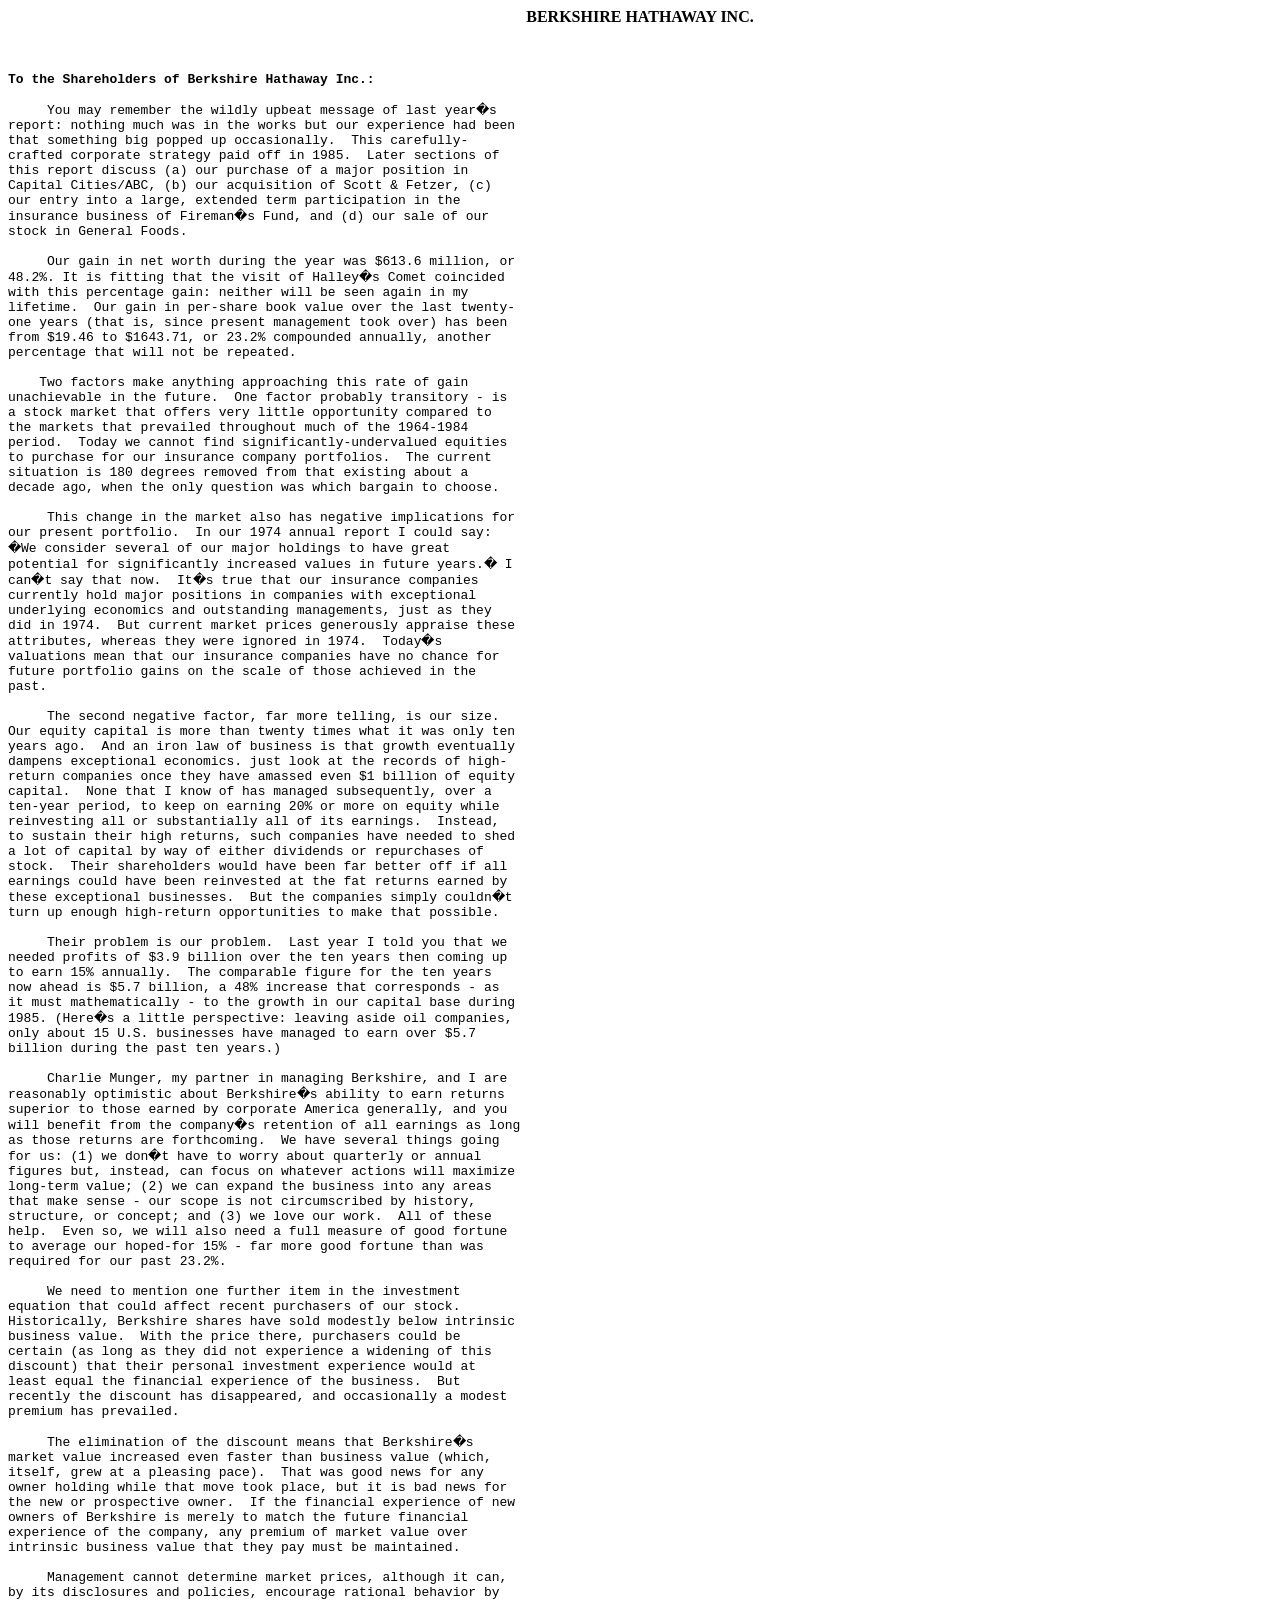
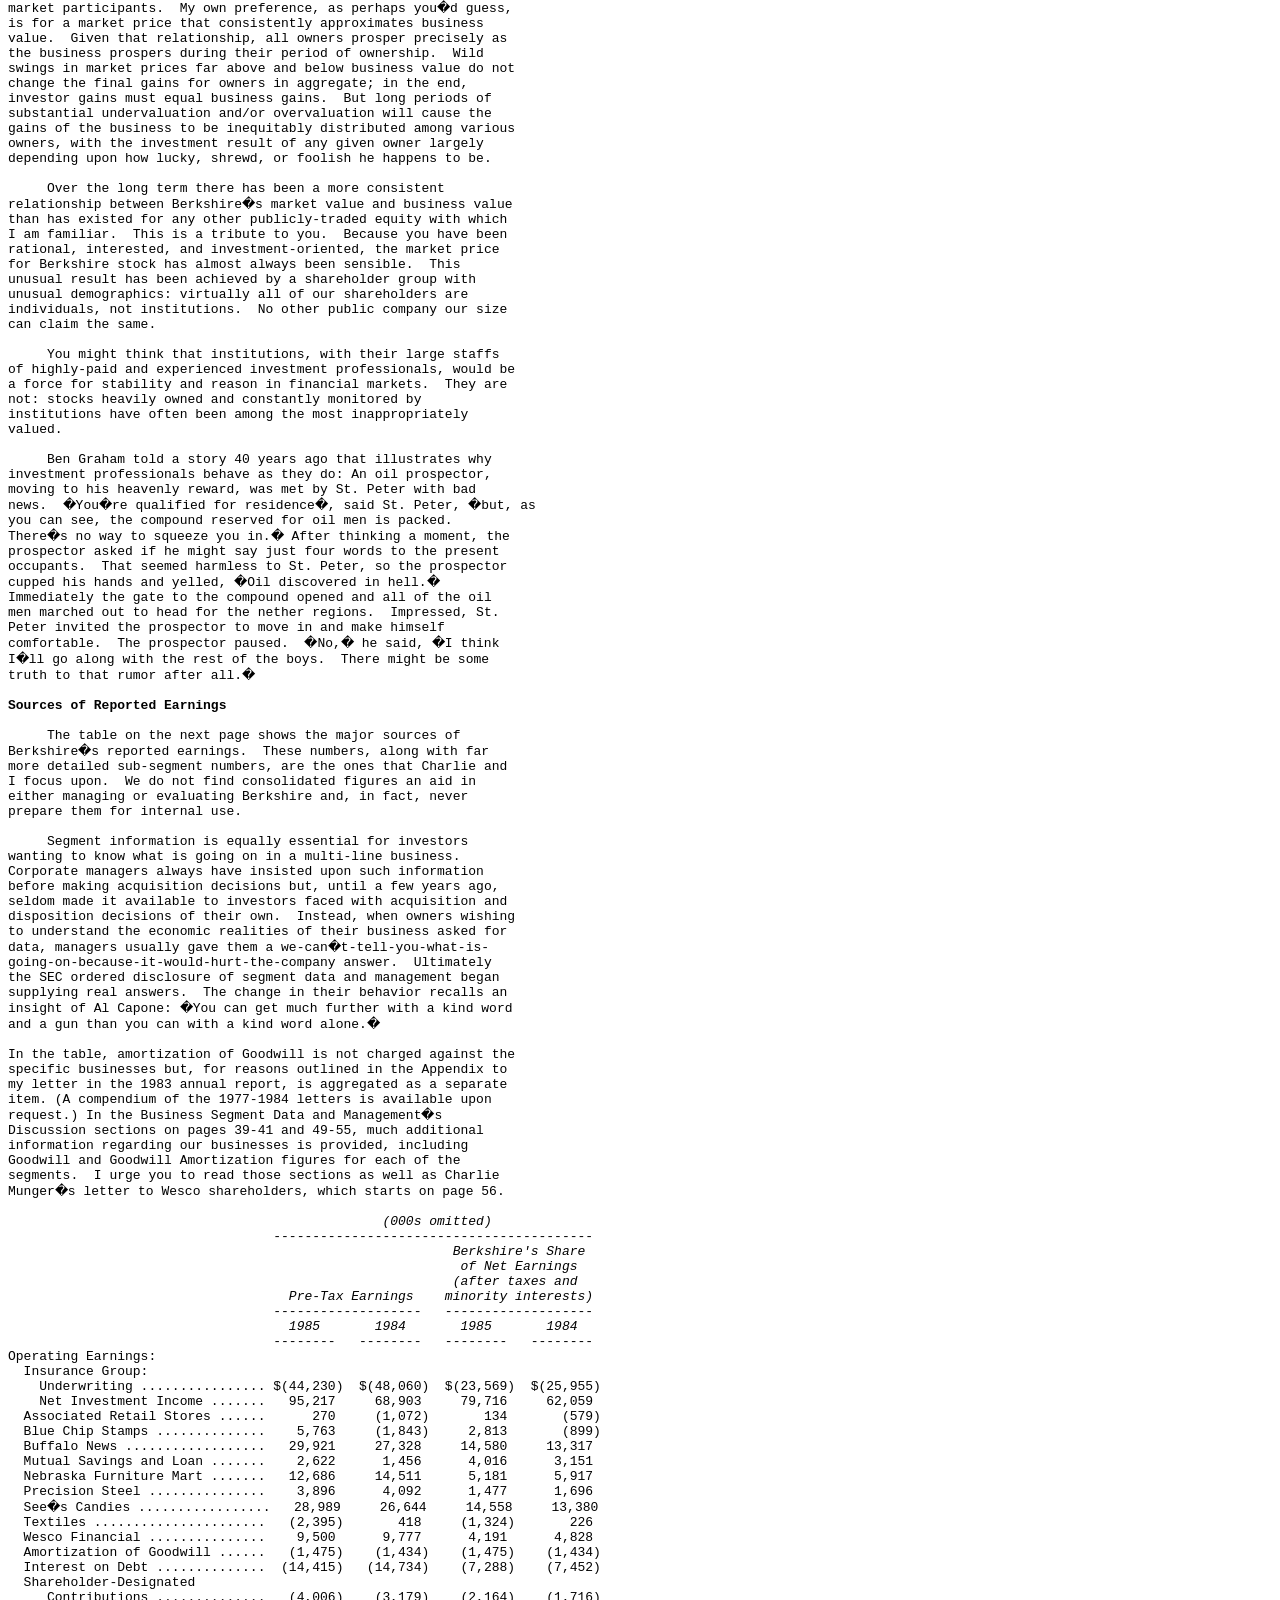
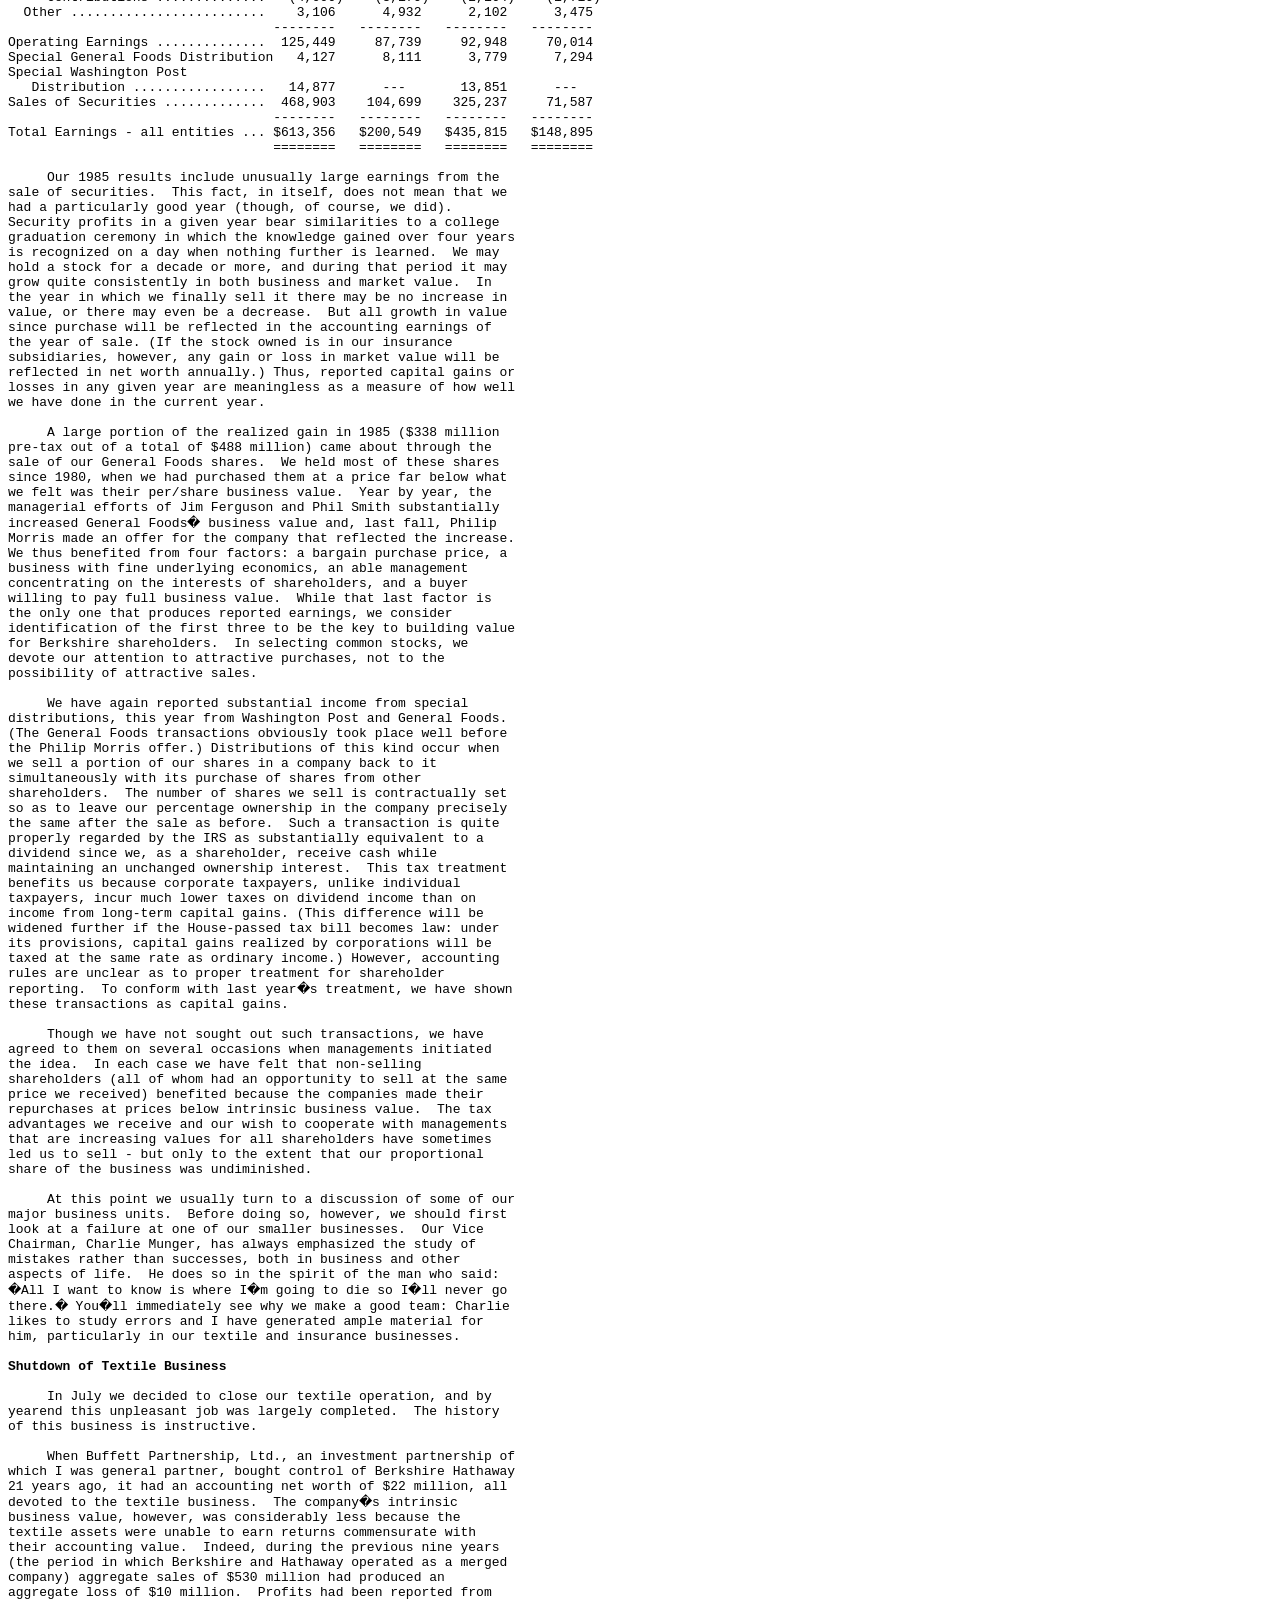
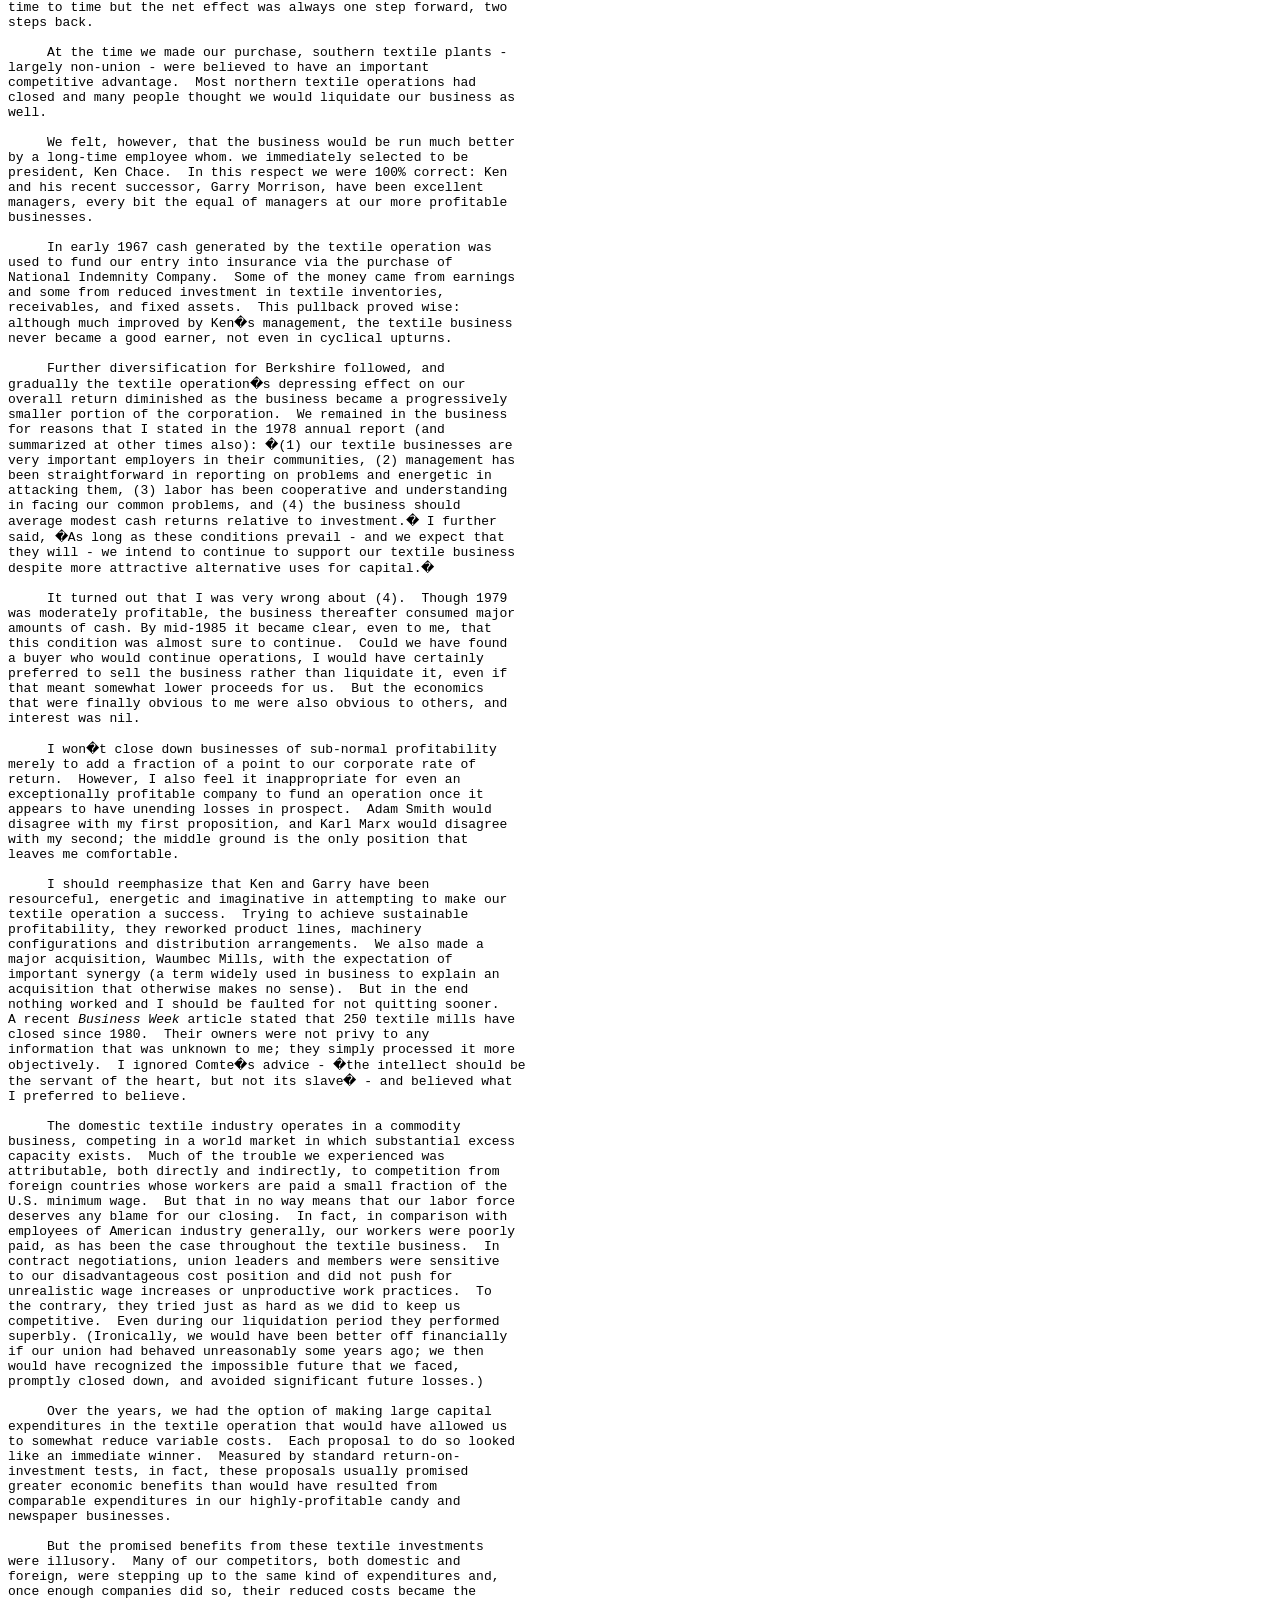
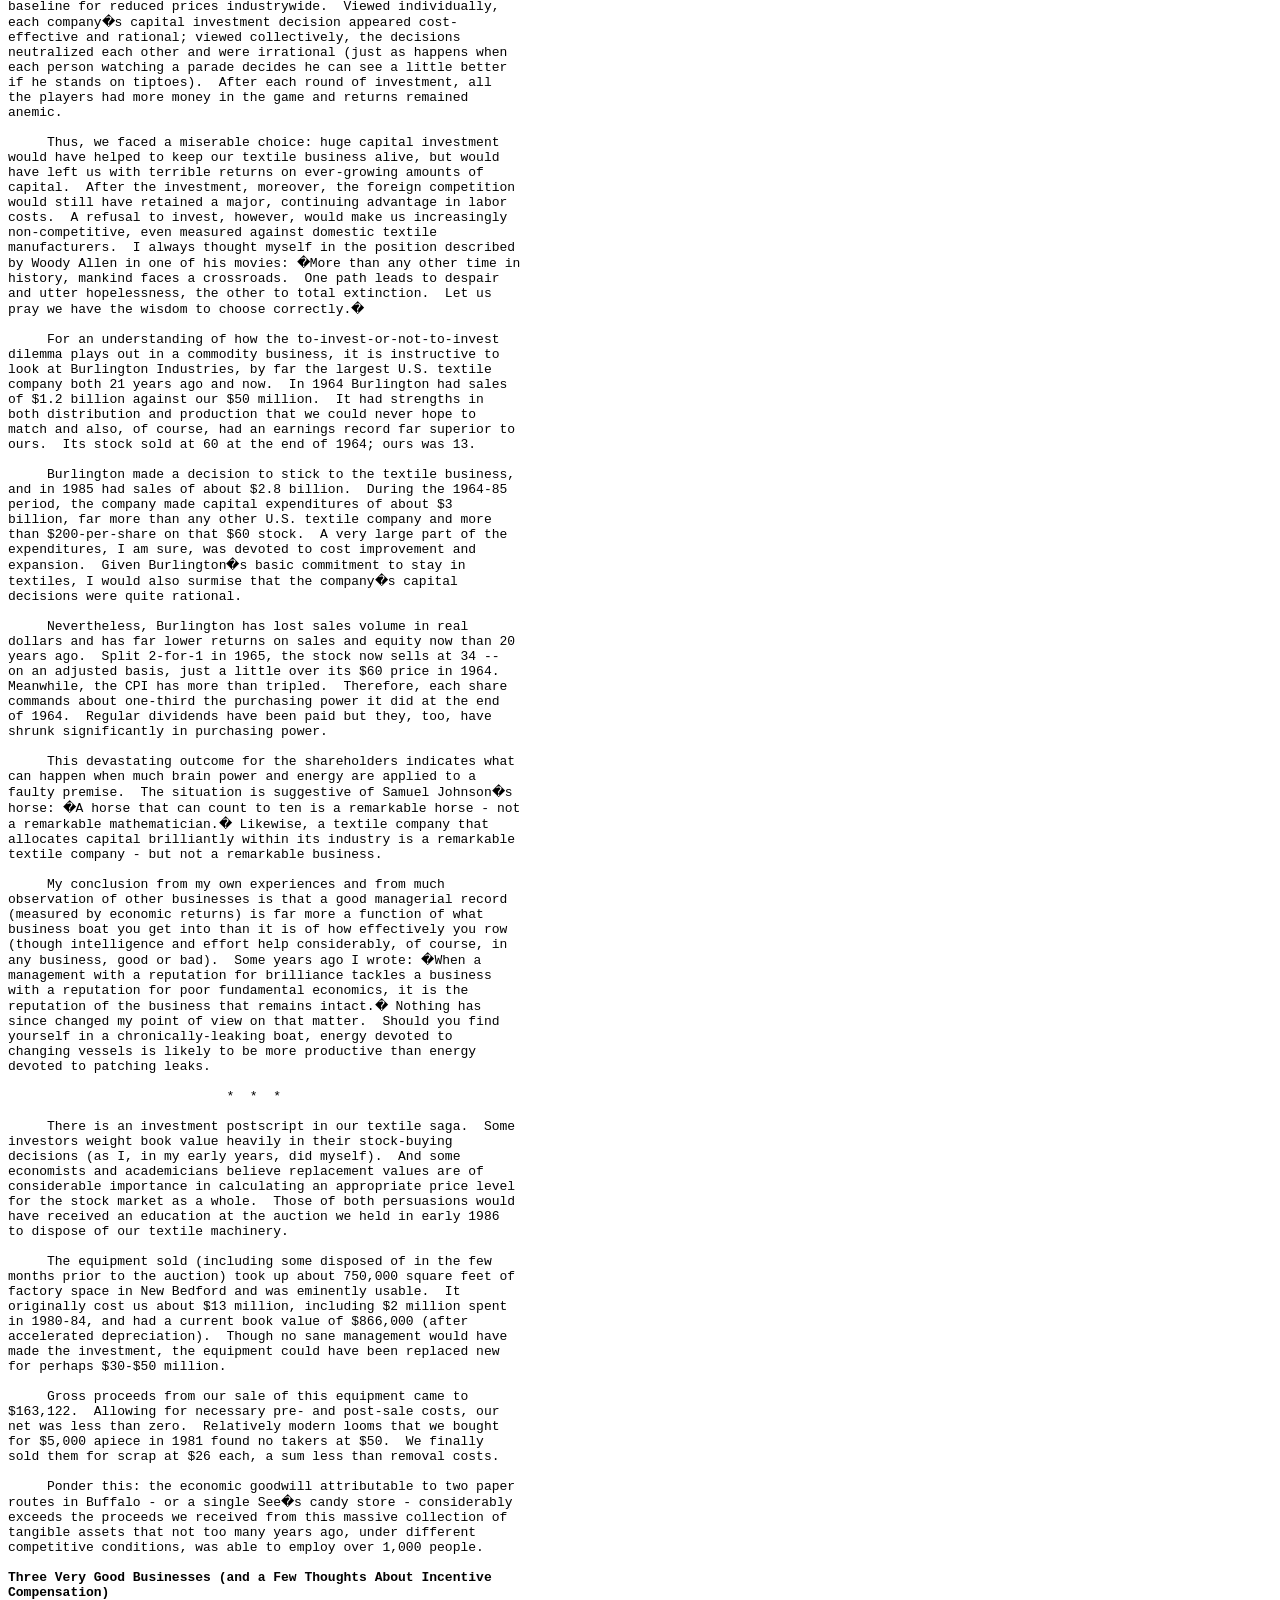
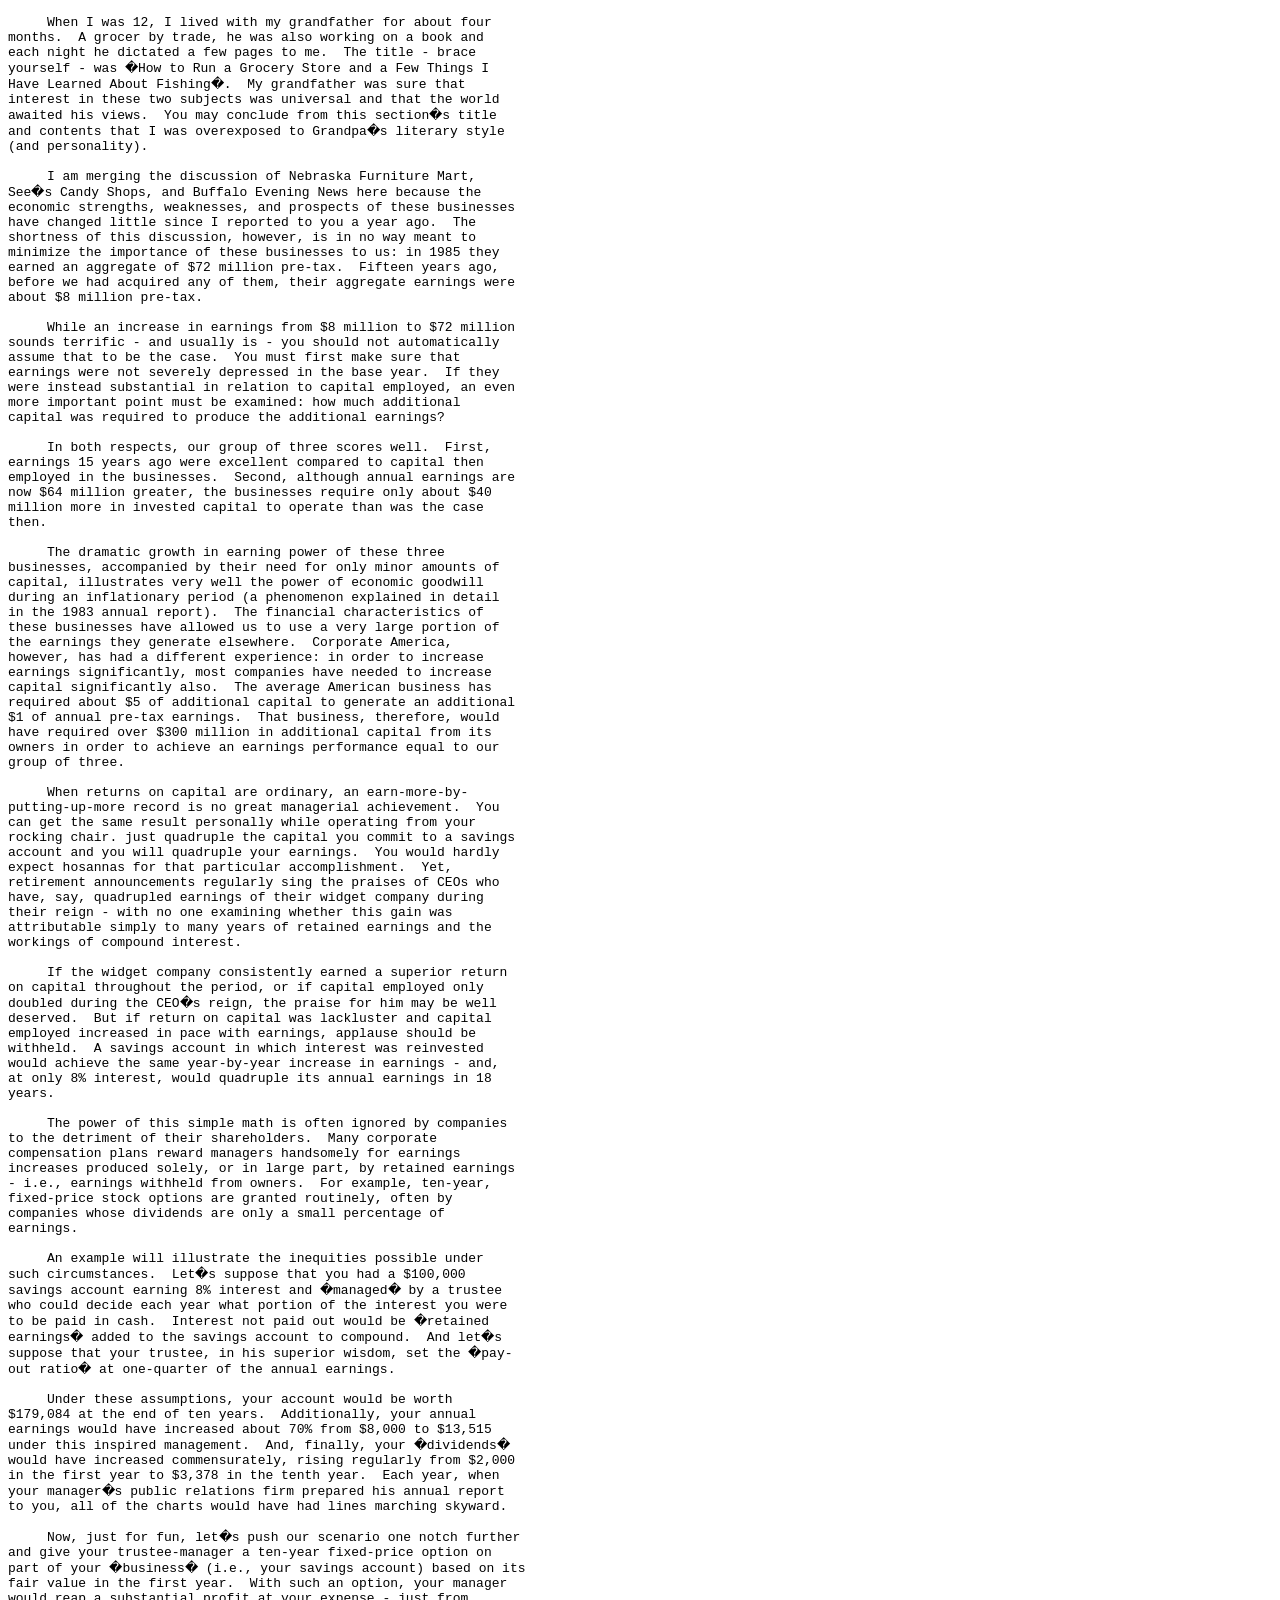
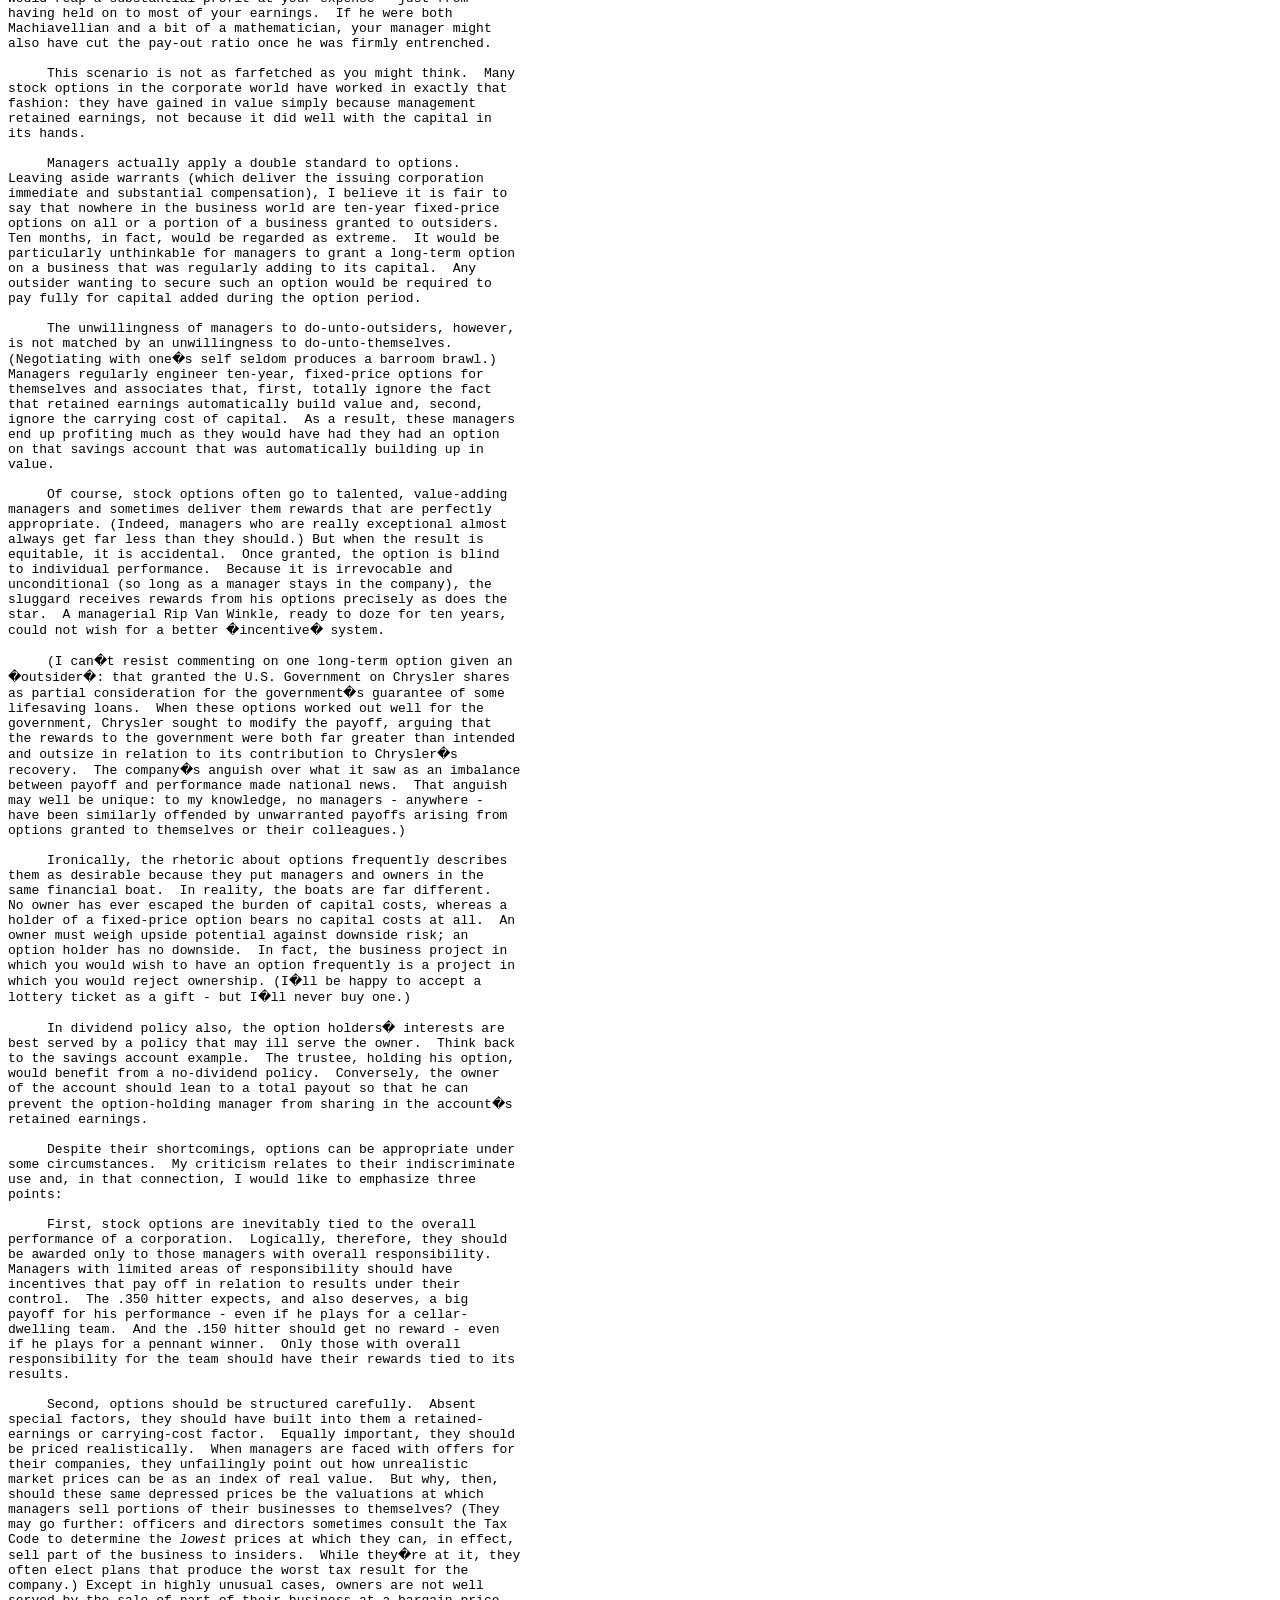
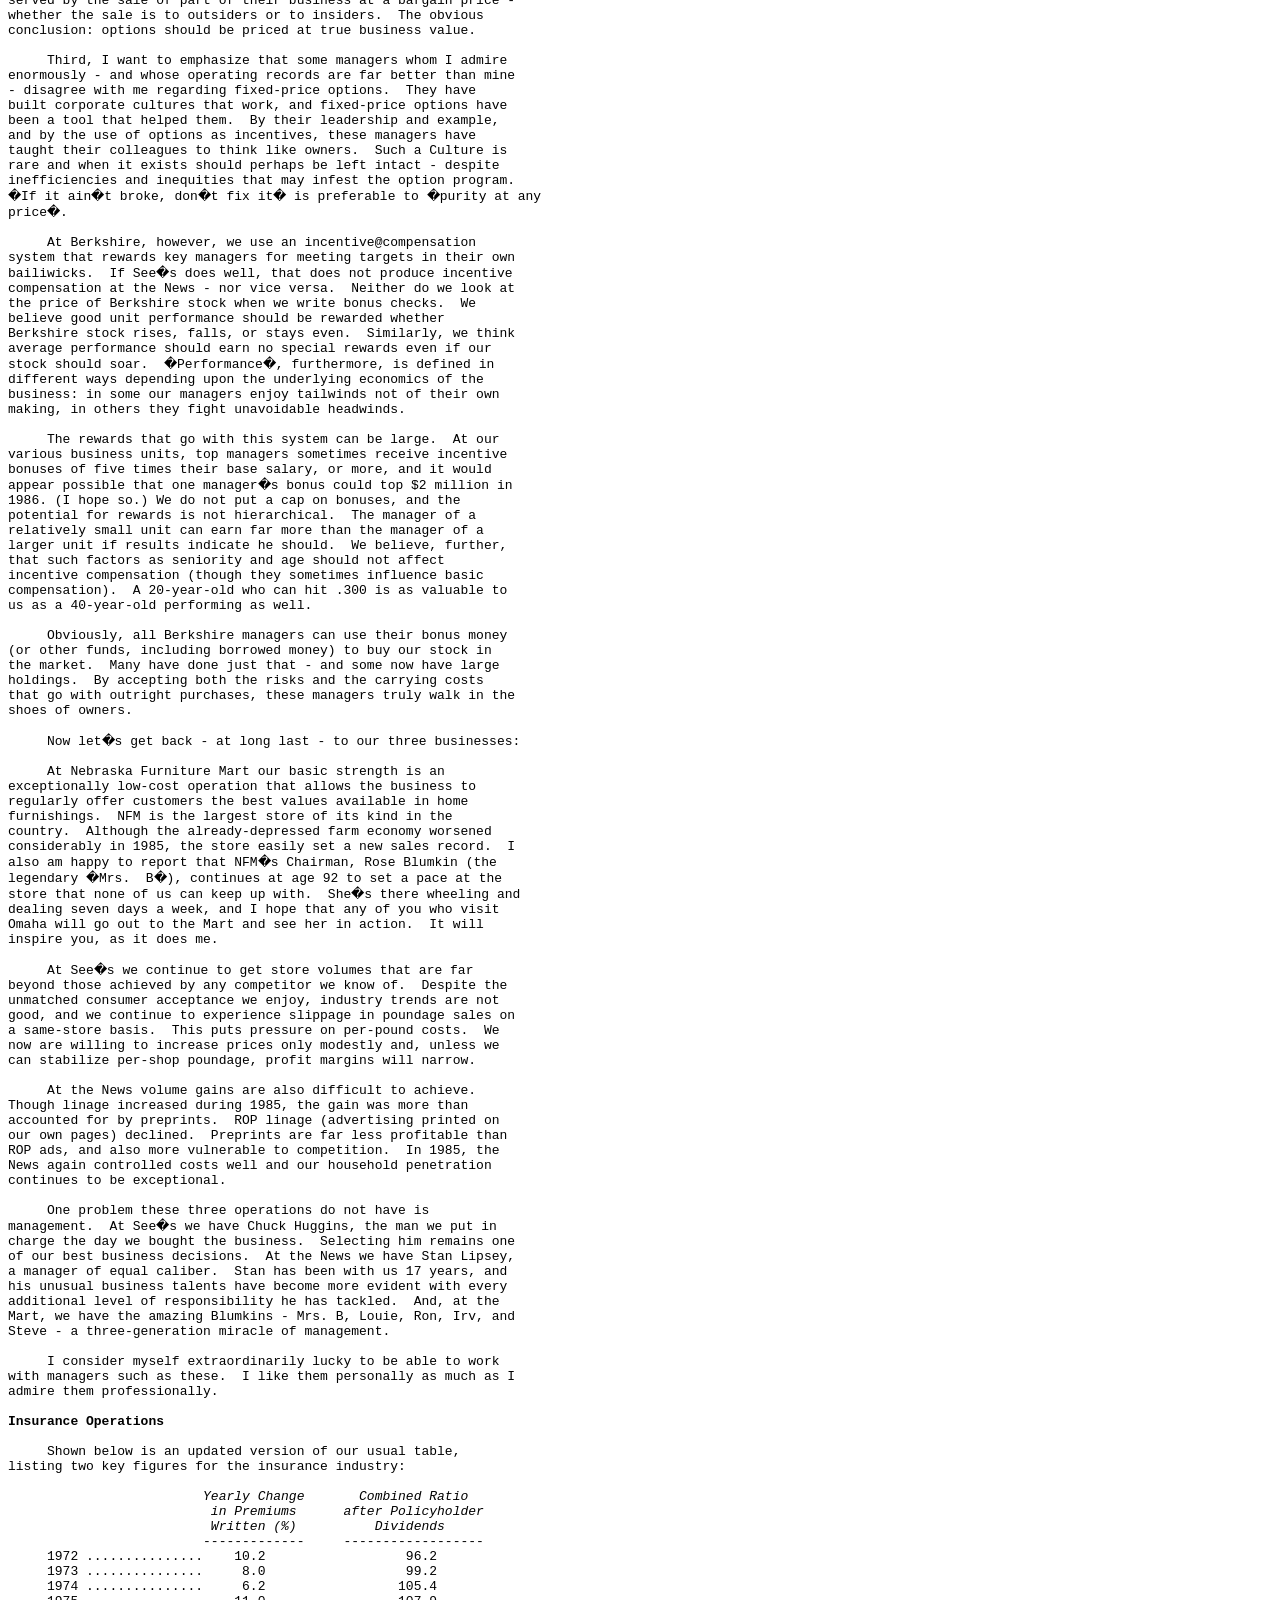
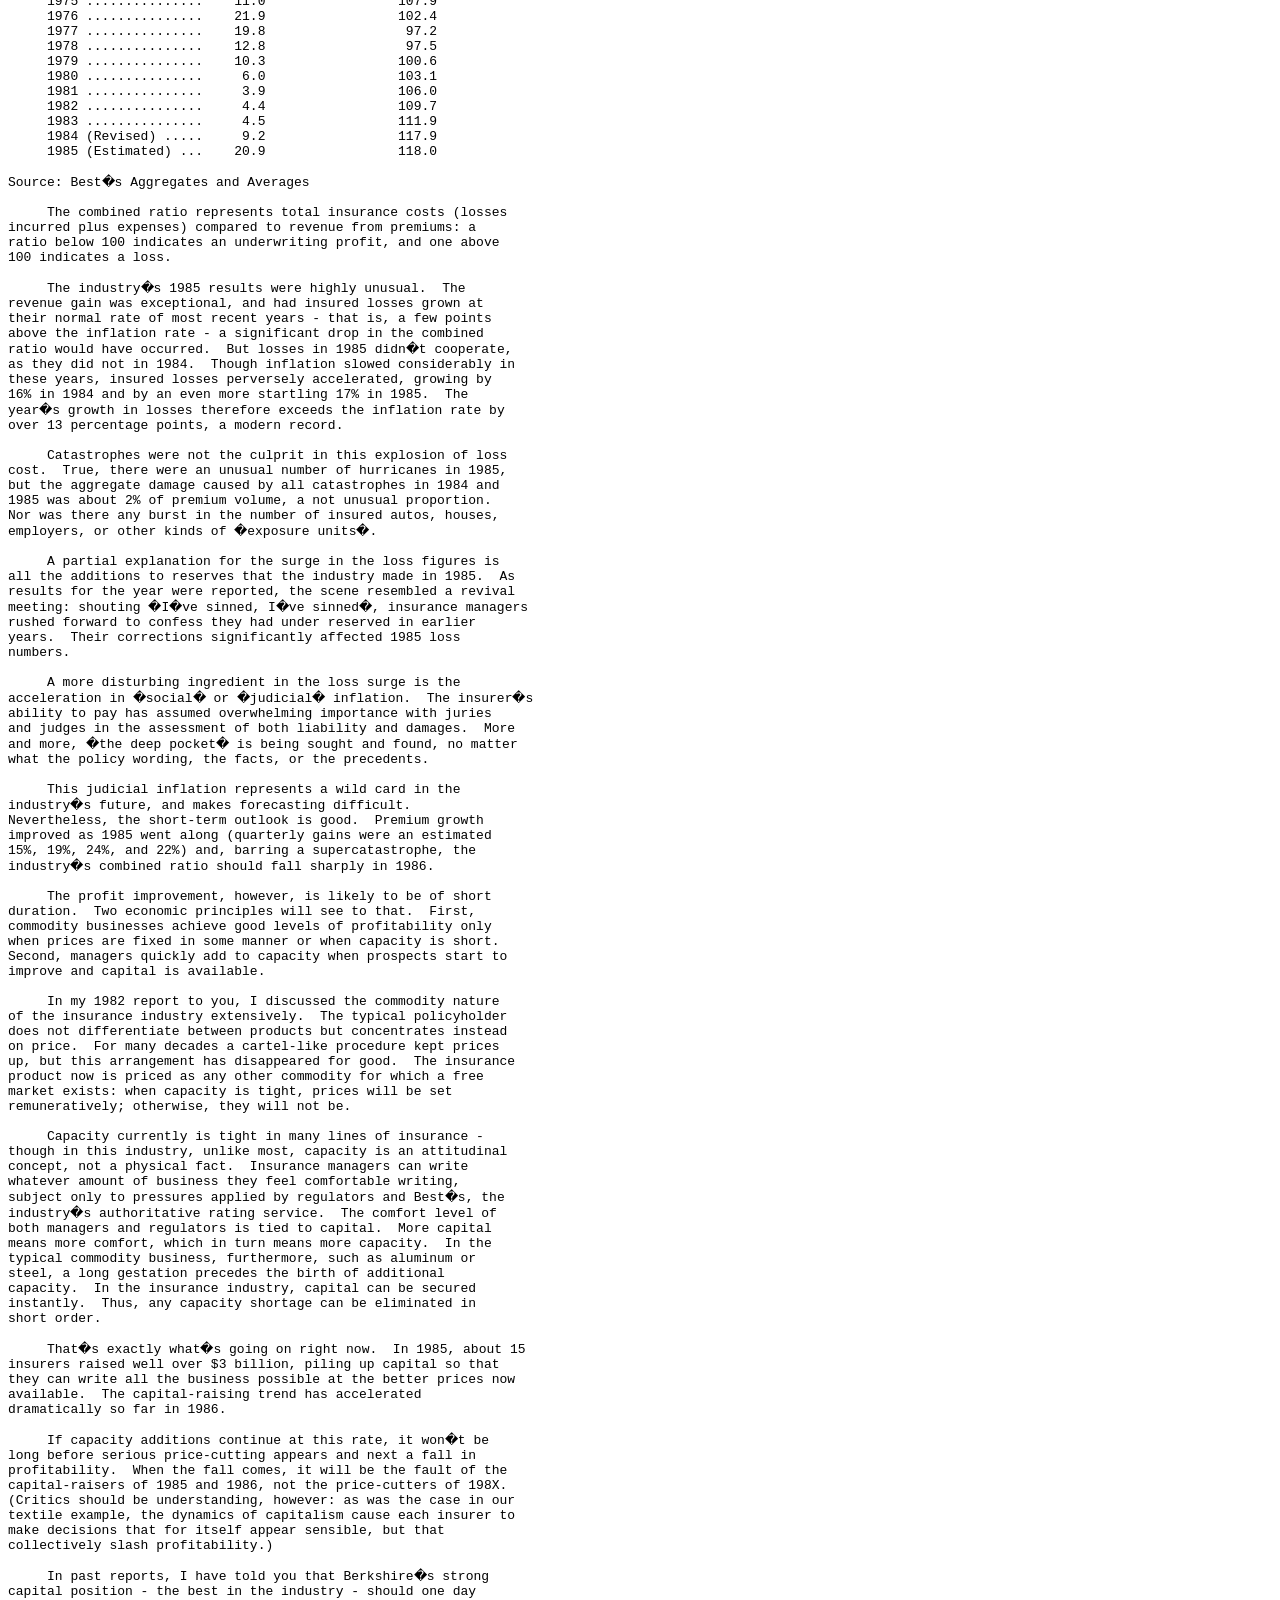
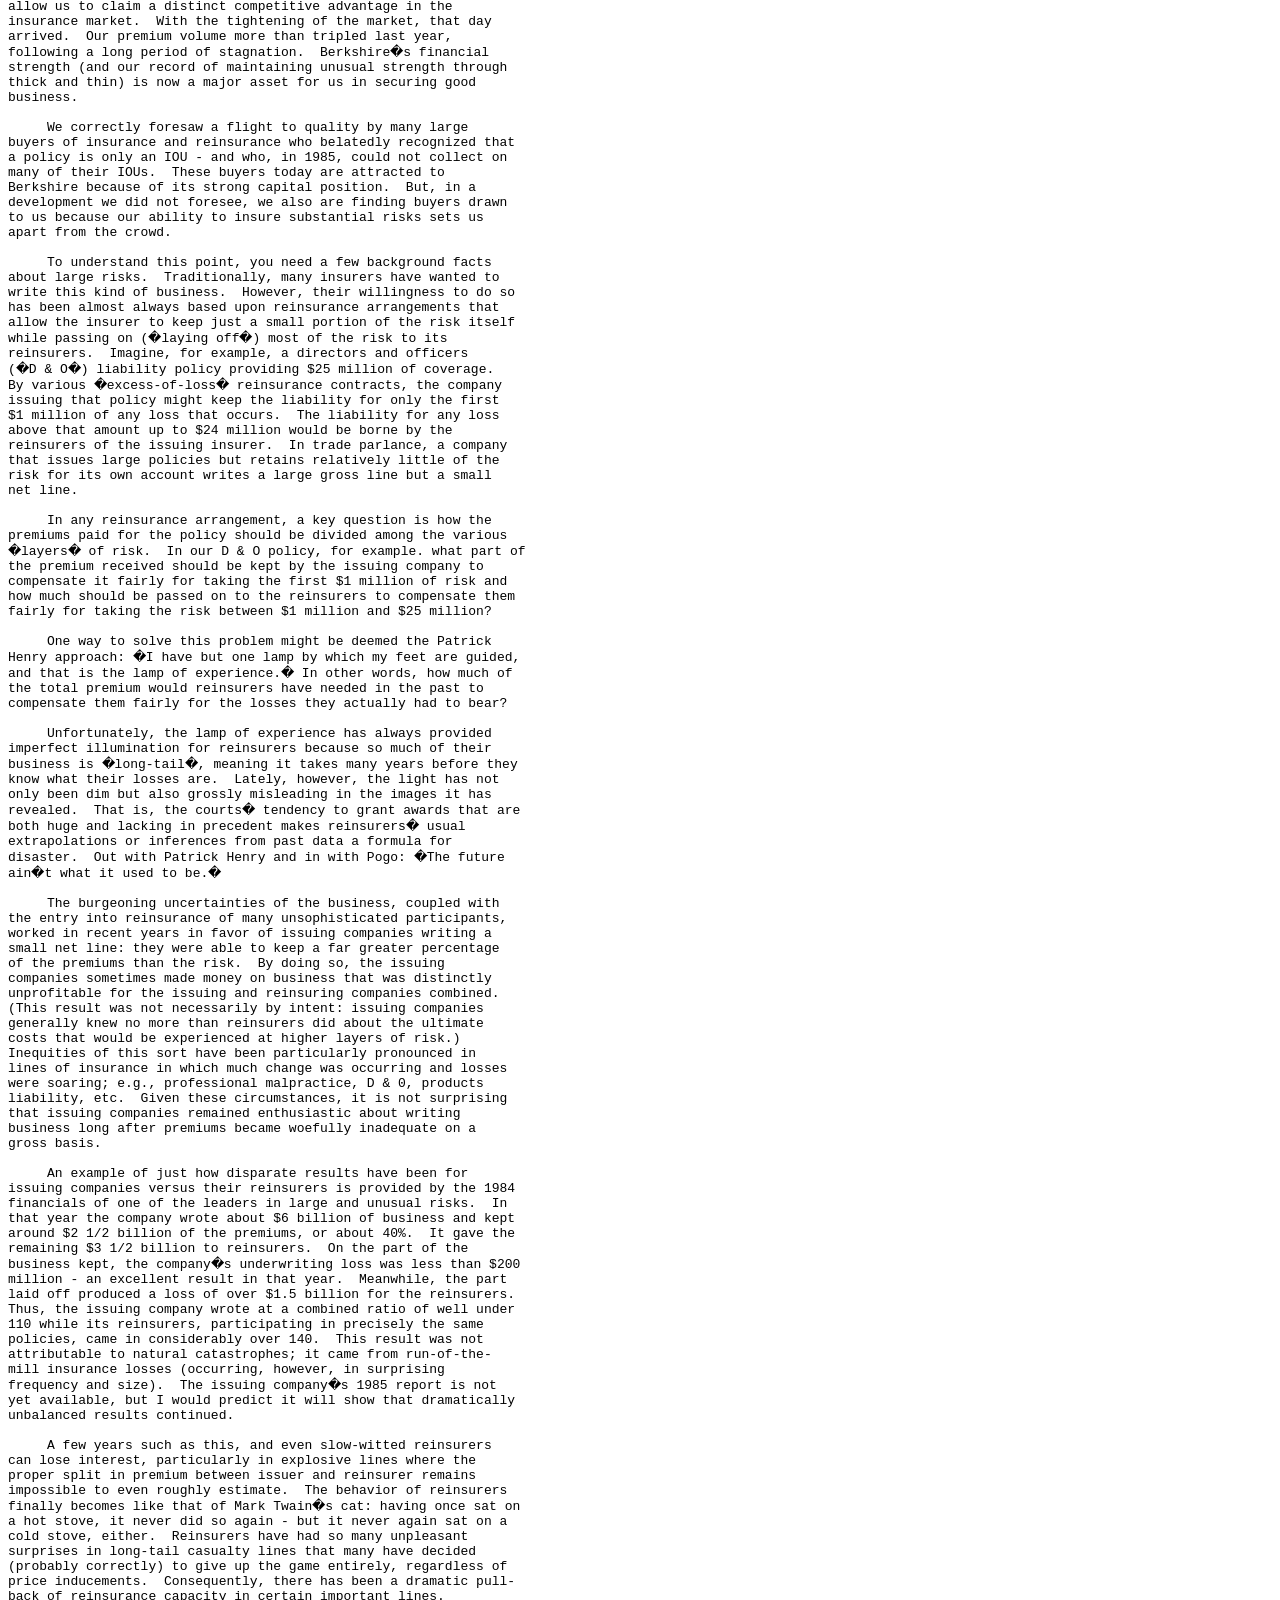
<file: data/raw/1985.html>
<!-- Global site tag (gtag.js) - Google Analytics -->
<script async src="https://www.googletagmanager.com/gtag/js?id=UA-136883390-1"></script>
<script>
  window.dataLayer = window.dataLayer || [];
  function gtag(){dataLayer.push(arguments);}
  gtag('js', new Date());

  gtag('config', 'UA-136883390-1');
</script>
<HTML>
<HEAD>
  <TITLE>Chairman's Letter - 1985</TITLE>
</HEAD>
<BODY>
<P ALIGN=CENTER>
<B>BERKSHIRE HATHAWAY INC.</B>
</P>

<PRE>


<B>To the Shareholders of Berkshire Hathaway Inc.:</B>

     You may remember the wildly upbeat message of last year�s 
report: nothing much was in the works but our experience had been 
that something big popped up occasionally.  This carefully-
crafted corporate strategy paid off in 1985.  Later sections of 
this report discuss (a) our purchase of a major position in 
Capital Cities/ABC, (b) our acquisition of Scott & Fetzer, (c) 
our entry into a large, extended term participation in the 
insurance business of Fireman�s Fund, and (d) our sale of our 
stock in General Foods.

     Our gain in net worth during the year was $613.6 million, or 
48.2%. It is fitting that the visit of Halley�s Comet coincided 
with this percentage gain: neither will be seen again in my 
lifetime.  Our gain in per-share book value over the last twenty-
one years (that is, since present management took over) has been 
from $19.46 to $1643.71, or 23.2% compounded annually, another 
percentage that will not be repeated.

    Two factors make anything approaching this rate of gain 
unachievable in the future.  One factor probably transitory - is 
a stock market that offers very little opportunity compared to 
the markets that prevailed throughout much of the 1964-1984 
period.  Today we cannot find significantly-undervalued equities 
to purchase for our insurance company portfolios.  The current 
situation is 180 degrees removed from that existing about a 
decade ago, when the only question was which bargain to choose.

     This change in the market also has negative implications for 
our present portfolio.  In our 1974 annual report I could say:  
�We consider several of our major holdings to have great 
potential for significantly increased values in future years.� I 
can�t say that now.  It�s true that our insurance companies 
currently hold major positions in companies with exceptional 
underlying economics and outstanding managements, just as they 
did in 1974.  But current market prices generously appraise these 
attributes, whereas they were ignored in 1974.  Today�s 
valuations mean that our insurance companies have no chance for 
future portfolio gains on the scale of those achieved in the 
past.

     The second negative factor, far more telling, is our size.  
Our equity capital is more than twenty times what it was only ten 
years ago.  And an iron law of business is that growth eventually 
dampens exceptional economics. just look at the records of high-
return companies once they have amassed even $1 billion of equity 
capital.  None that I know of has managed subsequently, over a 
ten-year period, to keep on earning 20% or more on equity while 
reinvesting all or substantially all of its earnings.  Instead, 
to sustain their high returns, such companies have needed to shed 
a lot of capital by way of either dividends or repurchases of 
stock.  Their shareholders would have been far better off if all 
earnings could have been reinvested at the fat returns earned by 
these exceptional businesses.  But the companies simply couldn�t 
turn up enough high-return opportunities to make that possible.

     Their problem is our problem.  Last year I told you that we 
needed profits of $3.9 billion over the ten years then coming up 
to earn 15% annually.  The comparable figure for the ten years 
now ahead is $5.7 billion, a 48% increase that corresponds - as 
it must mathematically - to the growth in our capital base during 
1985. (Here�s a little perspective: leaving aside oil companies, 
only about 15 U.S. businesses have managed to earn over $5.7 
billion during the past ten years.)

     Charlie Munger, my partner in managing Berkshire, and I are 
reasonably optimistic about Berkshire�s ability to earn returns 
superior to those earned by corporate America generally, and you 
will benefit from the company�s retention of all earnings as long 
as those returns are forthcoming.  We have several things going 
for us: (1) we don�t have to worry about quarterly or annual 
figures but, instead, can focus on whatever actions will maximize 
long-term value; (2) we can expand the business into any areas 
that make sense - our scope is not circumscribed by history, 
structure, or concept; and (3) we love our work.  All of these 
help.  Even so, we will also need a full measure of good fortune 
to average our hoped-for 15% - far more good fortune than was 
required for our past 23.2%.

     We need to mention one further item in the investment 
equation that could affect recent purchasers of our stock.  
Historically, Berkshire shares have sold modestly below intrinsic 
business value.  With the price there, purchasers could be 
certain (as long as they did not experience a widening of this 
discount) that their personal investment experience would at 
least equal the financial experience of the business.  But 
recently the discount has disappeared, and occasionally a modest 
premium has prevailed.

     The elimination of the discount means that Berkshire�s 
market value increased even faster than business value (which, 
itself, grew at a pleasing pace).  That was good news for any 
owner holding while that move took place, but it is bad news for 
the new or prospective owner.  If the financial experience of new 
owners of Berkshire is merely to match the future financial 
experience of the company, any premium of market value over 
intrinsic business value that they pay must be maintained.

     Management cannot determine market prices, although it can, 
by its disclosures and policies, encourage rational behavior by 
market participants.  My own preference, as perhaps you�d guess, 
is for a market price that consistently approximates business 
value.  Given that relationship, all owners prosper precisely as 
the business prospers during their period of ownership.  Wild 
swings in market prices far above and below business value do not 
change the final gains for owners in aggregate; in the end, 
investor gains must equal business gains.  But long periods of 
substantial undervaluation and/or overvaluation will cause the 
gains of the business to be inequitably distributed among various 
owners, with the investment result of any given owner largely 
depending upon how lucky, shrewd, or foolish he happens to be.

     Over the long term there has been a more consistent 
relationship between Berkshire�s market value and business value 
than has existed for any other publicly-traded equity with which 
I am familiar.  This is a tribute to you.  Because you have been 
rational, interested, and investment-oriented, the market price 
for Berkshire stock has almost always been sensible.  This 
unusual result has been achieved by a shareholder group with 
unusual demographics: virtually all of our shareholders are 
individuals, not institutions.  No other public company our size 
can claim the same.

     You might think that institutions, with their large staffs 
of highly-paid and experienced investment professionals, would be 
a force for stability and reason in financial markets.  They are 
not: stocks heavily owned and constantly monitored by 
institutions have often been among the most inappropriately 
valued.

     Ben Graham told a story 40 years ago that illustrates why 
investment professionals behave as they do: An oil prospector, 
moving to his heavenly reward, was met by St. Peter with bad 
news.  �You�re qualified for residence�, said St. Peter, �but, as 
you can see, the compound reserved for oil men is packed.  
There�s no way to squeeze you in.� After thinking a moment, the 
prospector asked if he might say just four words to the present 
occupants.  That seemed harmless to St. Peter, so the prospector 
cupped his hands and yelled, �Oil discovered in hell.� 
Immediately the gate to the compound opened and all of the oil 
men marched out to head for the nether regions.  Impressed, St. 
Peter invited the prospector to move in and make himself 
comfortable.  The prospector paused.  �No,� he said, �I think 
I�ll go along with the rest of the boys.  There might be some 
truth to that rumor after all.�

<B>Sources of Reported Earnings</B>

     The table on the next page shows the major sources of 
Berkshire�s reported earnings.  These numbers, along with far 
more detailed sub-segment numbers, are the ones that Charlie and 
I focus upon.  We do not find consolidated figures an aid in 
either managing or evaluating Berkshire and, in fact, never 
prepare them for internal use.

     Segment information is equally essential for investors 
wanting to know what is going on in a multi-line business.  
Corporate managers always have insisted upon such information 
before making acquisition decisions but, until a few years ago, 
seldom made it available to investors faced with acquisition and 
disposition decisions of their own.  Instead, when owners wishing 
to understand the economic realities of their business asked for 
data, managers usually gave them a we-can�t-tell-you-what-is-
going-on-because-it-would-hurt-the-company answer.  Ultimately 
the SEC ordered disclosure of segment data and management began 
supplying real answers.  The change in their behavior recalls an 
insight of Al Capone: �You can get much further with a kind word 
and a gun than you can with a kind word alone.�

In the table, amortization of Goodwill is not charged against the 
specific businesses but, for reasons outlined in the Appendix to 
my letter in the 1983 annual report, is aggregated as a separate 
item. (A compendium of the 1977-1984 letters is available upon 
request.) In the Business Segment Data and Management�s 
Discussion sections on pages 39-41 and 49-55, much additional 
information regarding our businesses is provided, including 
Goodwill and Goodwill Amortization figures for each of the 
segments.  I urge you to read those sections as well as Charlie 
Munger�s letter to Wesco shareholders, which starts on page 56.
<I>
                                                (000s omitted) 
                                  -----------------------------------------
                                                         Berkshire's Share 
                                                          of Net Earnings 
                                                         (after taxes and 
                                    Pre-Tax Earnings    minority interests)
                                  -------------------   -------------------
                                    1985       1984       1985       1984 </I>
                                  --------   --------   --------   --------
Operating Earnings:
  Insurance Group:
    Underwriting ................ $(44,230)  $(48,060)  $(23,569)  $(25,955)
    Net Investment Income .......   95,217     68,903     79,716     62,059
  Associated Retail Stores ......      270     (1,072)       134       (579)
  Blue Chip Stamps ..............    5,763     (1,843)     2,813       (899)
  Buffalo News ..................   29,921     27,328     14,580     13,317
  Mutual Savings and Loan .......    2,622      1,456      4,016      3,151
  Nebraska Furniture Mart .......   12,686     14,511      5,181      5,917
  Precision Steel ...............    3,896      4,092      1,477      1,696
  See�s Candies .................   28,989     26,644     14,558     13,380
  Textiles ......................   (2,395)       418     (1,324)       226
  Wesco Financial ...............    9,500      9,777      4,191      4,828
  Amortization of Goodwill ......   (1,475)    (1,434)    (1,475)    (1,434)
  Interest on Debt ..............  (14,415)   (14,734)    (7,288)    (7,452)
  Shareholder-Designated 
     Contributions ..............   (4,006)    (3,179)    (2,164)    (1,716)
  Other .........................    3,106      4,932      2,102      3,475
                                  --------   --------   --------   --------
Operating Earnings ..............  125,449     87,739     92,948     70,014
Special General Foods Distribution   4,127      8,111      3,779      7,294
Special Washington Post 
   Distribution .................   14,877      ---       13,851      ---
Sales of Securities .............  468,903    104,699    325,237     71,587
                                  --------   --------   --------   --------
Total Earnings - all entities ... $613,356   $200,549   $435,815   $148,895
                                  ========   ========   ========   ======== 

     Our 1985 results include unusually large earnings from the 
sale of securities.  This fact, in itself, does not mean that we 
had a particularly good year (though, of course, we did).  
Security profits in a given year bear similarities to a college 
graduation ceremony in which the knowledge gained over four years 
is recognized on a day when nothing further is learned.  We may 
hold a stock for a decade or more, and during that period it may 
grow quite consistently in both business and market value.  In 
the year in which we finally sell it there may be no increase in 
value, or there may even be a decrease.  But all growth in value 
since purchase will be reflected in the accounting earnings of 
the year of sale. (If the stock owned is in our insurance 
subsidiaries, however, any gain or loss in market value will be 
reflected in net worth annually.) Thus, reported capital gains or 
losses in any given year are meaningless as a measure of how well 
we have done in the current year.

     A large portion of the realized gain in 1985 ($338 million 
pre-tax out of a total of $488 million) came about through the 
sale of our General Foods shares.  We held most of these shares 
since 1980, when we had purchased them at a price far below what 
we felt was their per/share business value.  Year by year, the 
managerial efforts of Jim Ferguson and Phil Smith substantially 
increased General Foods� business value and, last fall, Philip 
Morris made an offer for the company that reflected the increase.  
We thus benefited from four factors: a bargain purchase price, a 
business with fine underlying economics, an able management 
concentrating on the interests of shareholders, and a buyer 
willing to pay full business value.  While that last factor is 
the only one that produces reported earnings, we consider 
identification of the first three to be the key to building value 
for Berkshire shareholders.  In selecting common stocks, we 
devote our attention to attractive purchases, not to the 
possibility of attractive sales.

     We have again reported substantial income from special 
distributions, this year from Washington Post and General Foods. 
(The General Foods transactions obviously took place well before 
the Philip Morris offer.) Distributions of this kind occur when 
we sell a portion of our shares in a company back to it 
simultaneously with its purchase of shares from other 
shareholders.  The number of shares we sell is contractually set 
so as to leave our percentage ownership in the company precisely 
the same after the sale as before.  Such a transaction is quite 
properly regarded by the IRS as substantially equivalent to a 
dividend since we, as a shareholder, receive cash while 
maintaining an unchanged ownership interest.  This tax treatment 
benefits us because corporate taxpayers, unlike individual 
taxpayers, incur much lower taxes on dividend income than on 
income from long-term capital gains. (This difference will be 
widened further if the House-passed tax bill becomes law: under 
its provisions, capital gains realized by corporations will be 
taxed at the same rate as ordinary income.) However, accounting 
rules are unclear as to proper treatment for shareholder 
reporting.  To conform with last year�s treatment, we have shown 
these transactions as capital gains.

     Though we have not sought out such transactions, we have 
agreed to them on several occasions when managements initiated 
the idea.  In each case we have felt that non-selling 
shareholders (all of whom had an opportunity to sell at the same 
price we received) benefited because the companies made their 
repurchases at prices below intrinsic business value.  The tax 
advantages we receive and our wish to cooperate with managements 
that are increasing values for all shareholders have sometimes 
led us to sell - but only to the extent that our proportional 
share of the business was undiminished.

     At this point we usually turn to a discussion of some of our 
major business units.  Before doing so, however, we should first 
look at a failure at one of our smaller businesses.  Our Vice 
Chairman, Charlie Munger, has always emphasized the study of 
mistakes rather than successes, both in business and other 
aspects of life.  He does so in the spirit of the man who said: 
�All I want to know is where I�m going to die so I�ll never go 
there.� You�ll immediately see why we make a good team: Charlie 
likes to study errors and I have generated ample material for 
him, particularly in our textile and insurance businesses.

<B>Shutdown of Textile Business</B>

     In July we decided to close our textile operation, and by 
yearend this unpleasant job was largely completed.  The history 
of this business is instructive.

     When Buffett Partnership, Ltd., an investment partnership of 
which I was general partner, bought control of Berkshire Hathaway 
21 years ago, it had an accounting net worth of $22 million, all 
devoted to the textile business.  The company�s intrinsic 
business value, however, was considerably less because the 
textile assets were unable to earn returns commensurate with 
their accounting value.  Indeed, during the previous nine years 
(the period in which Berkshire and Hathaway operated as a merged 
company) aggregate sales of $530 million had produced an 
aggregate loss of $10 million.  Profits had been reported from 
time to time but the net effect was always one step forward, two 
steps back.

     At the time we made our purchase, southern textile plants - 
largely non-union - were believed to have an important 
competitive advantage.  Most northern textile operations had 
closed and many people thought we would liquidate our business as 
well.

     We felt, however, that the business would be run much better 
by a long-time employee whom. we immediately selected to be 
president, Ken Chace.  In this respect we were 100% correct: Ken 
and his recent successor, Garry Morrison, have been excellent 
managers, every bit the equal of managers at our more profitable 
businesses.

     In early 1967 cash generated by the textile operation was 
used to fund our entry into insurance via the purchase of 
National Indemnity Company.  Some of the money came from earnings 
and some from reduced investment in textile inventories, 
receivables, and fixed assets.  This pullback proved wise: 
although much improved by Ken�s management, the textile business 
never became a good earner, not even in cyclical upturns.

     Further diversification for Berkshire followed, and 
gradually the textile operation�s depressing effect on our 
overall return diminished as the business became a progressively 
smaller portion of the corporation.  We remained in the business 
for reasons that I stated in the 1978 annual report (and 
summarized at other times also): �(1) our textile businesses are 
very important employers in their communities, (2) management has 
been straightforward in reporting on problems and energetic in 
attacking them, (3) labor has been cooperative and understanding 
in facing our common problems, and (4) the business should 
average modest cash returns relative to investment.� I further 
said, �As long as these conditions prevail - and we expect that 
they will - we intend to continue to support our textile business 
despite more attractive alternative uses for capital.�

     It turned out that I was very wrong about (4).  Though 1979 
was moderately profitable, the business thereafter consumed major 
amounts of cash. By mid-1985 it became clear, even to me, that 
this condition was almost sure to continue.  Could we have found 
a buyer who would continue operations, I would have certainly 
preferred to sell the business rather than liquidate it, even if 
that meant somewhat lower proceeds for us.  But the economics 
that were finally obvious to me were also obvious to others, and 
interest was nil.

     I won�t close down businesses of sub-normal profitability 
merely to add a fraction of a point to our corporate rate of 
return.  However, I also feel it inappropriate for even an 
exceptionally profitable company to fund an operation once it 
appears to have unending losses in prospect.  Adam Smith would 
disagree with my first proposition, and Karl Marx would disagree 
with my second; the middle ground is the only position that 
leaves me comfortable.

     I should reemphasize that Ken and Garry have been 
resourceful, energetic and imaginative in attempting to make our 
textile operation a success.  Trying to achieve sustainable 
profitability, they reworked product lines, machinery 
configurations and distribution arrangements.  We also made a 
major acquisition, Waumbec Mills, with the expectation of 
important synergy (a term widely used in business to explain an 
acquisition that otherwise makes no sense).  But in the end 
nothing worked and I should be faulted for not quitting sooner.  
A recent <I>Business Week</I> article stated that 250 textile mills have 
closed since 1980.  Their owners were not privy to any 
information that was unknown to me; they simply processed it more 
objectively.  I ignored Comte�s advice - �the intellect should be 
the servant of the heart, but not its slave� - and believed what 
I preferred to believe.

     The domestic textile industry operates in a commodity 
business, competing in a world market in which substantial excess 
capacity exists.  Much of the trouble we experienced was 
attributable, both directly and indirectly, to competition from 
foreign countries whose workers are paid a small fraction of the 
U.S. minimum wage.  But that in no way means that our labor force 
deserves any blame for our closing.  In fact, in comparison with 
employees of American industry generally, our workers were poorly 
paid, as has been the case throughout the textile business.  In 
contract negotiations, union leaders and members were sensitive 
to our disadvantageous cost position and did not push for 
unrealistic wage increases or unproductive work practices.  To 
the contrary, they tried just as hard as we did to keep us 
competitive.  Even during our liquidation period they performed 
superbly. (Ironically, we would have been better off financially 
if our union had behaved unreasonably some years ago; we then 
would have recognized the impossible future that we faced, 
promptly closed down, and avoided significant future losses.)

     Over the years, we had the option of making large capital 
expenditures in the textile operation that would have allowed us 
to somewhat reduce variable costs.  Each proposal to do so looked 
like an immediate winner.  Measured by standard return-on-
investment tests, in fact, these proposals usually promised 
greater economic benefits than would have resulted from 
comparable expenditures in our highly-profitable candy and 
newspaper businesses.

     But the promised benefits from these textile investments 
were illusory.  Many of our competitors, both domestic and 
foreign, were stepping up to the same kind of expenditures and, 
once enough companies did so, their reduced costs became the 
baseline for reduced prices industrywide.  Viewed individually, 
each company�s capital investment decision appeared cost-
effective and rational; viewed collectively, the decisions 
neutralized each other and were irrational (just as happens when 
each person watching a parade decides he can see a little better 
if he stands on tiptoes).  After each round of investment, all 
the players had more money in the game and returns remained 
anemic.

     Thus, we faced a miserable choice: huge capital investment 
would have helped to keep our textile business alive, but would 
have left us with terrible returns on ever-growing amounts of 
capital.  After the investment, moreover, the foreign competition 
would still have retained a major, continuing advantage in labor 
costs.  A refusal to invest, however, would make us increasingly 
non-competitive, even measured against domestic textile 
manufacturers.  I always thought myself in the position described 
by Woody Allen in one of his movies: �More than any other time in 
history, mankind faces a crossroads.  One path leads to despair 
and utter hopelessness, the other to total extinction.  Let us 
pray we have the wisdom to choose correctly.�

     For an understanding of how the to-invest-or-not-to-invest 
dilemma plays out in a commodity business, it is instructive to 
look at Burlington Industries, by far the largest U.S. textile 
company both 21 years ago and now.  In 1964 Burlington had sales 
of $1.2 billion against our $50 million.  It had strengths in 
both distribution and production that we could never hope to 
match and also, of course, had an earnings record far superior to 
ours.  Its stock sold at 60 at the end of 1964; ours was 13.

     Burlington made a decision to stick to the textile business, 
and in 1985 had sales of about $2.8 billion.  During the 1964-85 
period, the company made capital expenditures of about $3 
billion, far more than any other U.S. textile company and more 
than $200-per-share on that $60 stock.  A very large part of the 
expenditures, I am sure, was devoted to cost improvement and 
expansion.  Given Burlington�s basic commitment to stay in 
textiles, I would also surmise that the company�s capital 
decisions were quite rational.

     Nevertheless, Burlington has lost sales volume in real 
dollars and has far lower returns on sales and equity now than 20 
years ago.  Split 2-for-1 in 1965, the stock now sells at 34 -- 
on an adjusted basis, just a little over its $60 price in 1964.  
Meanwhile, the CPI has more than tripled.  Therefore, each share 
commands about one-third the purchasing power it did at the end 
of 1964.  Regular dividends have been paid but they, too, have 
shrunk significantly in purchasing power.

     This devastating outcome for the shareholders indicates what 
can happen when much brain power and energy are applied to a 
faulty premise.  The situation is suggestive of Samuel Johnson�s 
horse: �A horse that can count to ten is a remarkable horse - not 
a remarkable mathematician.� Likewise, a textile company that 
allocates capital brilliantly within its industry is a remarkable 
textile company - but not a remarkable business.

     My conclusion from my own experiences and from much 
observation of other businesses is that a good managerial record 
(measured by economic returns) is far more a function of what 
business boat you get into than it is of how effectively you row 
(though intelligence and effort help considerably, of course, in 
any business, good or bad).  Some years ago I wrote: �When a 
management with a reputation for brilliance tackles a business 
with a reputation for poor fundamental economics, it is the 
reputation of the business that remains intact.� Nothing has 
since changed my point of view on that matter.  Should you find 
yourself in a chronically-leaking boat, energy devoted to 
changing vessels is likely to be more productive than energy 
devoted to patching leaks.

                            *  *  *

     There is an investment postscript in our textile saga.  Some 
investors weight book value heavily in their stock-buying 
decisions (as I, in my early years, did myself).  And some 
economists and academicians believe replacement values are of 
considerable importance in calculating an appropriate price level 
for the stock market as a whole.  Those of both persuasions would 
have received an education at the auction we held in early 1986 
to dispose of our textile machinery.

     The equipment sold (including some disposed of in the few 
months prior to the auction) took up about 750,000 square feet of 
factory space in New Bedford and was eminently usable.  It 
originally cost us about $13 million, including $2 million spent 
in 1980-84, and had a current book value of $866,000 (after 
accelerated depreciation).  Though no sane management would have 
made the investment, the equipment could have been replaced new 
for perhaps $30-$50 million.

     Gross proceeds from our sale of this equipment came to 
$163,122.  Allowing for necessary pre- and post-sale costs, our 
net was less than zero.  Relatively modern looms that we bought 
for $5,000 apiece in 1981 found no takers at $50.  We finally 
sold them for scrap at $26 each, a sum less than removal costs.

     Ponder this: the economic goodwill attributable to two paper 
routes in Buffalo - or a single See�s candy store - considerably 
exceeds the proceeds we received from this massive collection of 
tangible assets that not too many years ago, under different 
competitive conditions, was able to employ over 1,000 people.

<B>Three Very Good Businesses (and a Few Thoughts About Incentive 
Compensation)</B>

     When I was 12, I lived with my grandfather for about four 
months.  A grocer by trade, he was also working on a book and 
each night he dictated a few pages to me.  The title - brace 
yourself - was �How to Run a Grocery Store and a Few Things I 
Have Learned About Fishing�.  My grandfather was sure that 
interest in these two subjects was universal and that the world 
awaited his views.  You may conclude from this section�s title 
and contents that I was overexposed to Grandpa�s literary style 
(and personality).

     I am merging the discussion of Nebraska Furniture Mart, 
See�s Candy Shops, and Buffalo Evening News here because the 
economic strengths, weaknesses, and prospects of these businesses 
have changed little since I reported to you a year ago.  The 
shortness of this discussion, however, is in no way meant to 
minimize the importance of these businesses to us: in 1985 they 
earned an aggregate of $72 million pre-tax.  Fifteen years ago, 
before we had acquired any of them, their aggregate earnings were 
about $8 million pre-tax.

     While an increase in earnings from $8 million to $72 million 
sounds terrific - and usually is - you should not automatically 
assume that to be the case.  You must first make sure that 
earnings were not severely depressed in the base year.  If they 
were instead substantial in relation to capital employed, an even 
more important point must be examined: how much additional 
capital was required to produce the additional earnings?

     In both respects, our group of three scores well.  First, 
earnings 15 years ago were excellent compared to capital then 
employed in the businesses.  Second, although annual earnings are 
now $64 million greater, the businesses require only about $40 
million more in invested capital to operate than was the case 
then.

     The dramatic growth in earning power of these three 
businesses, accompanied by their need for only minor amounts of 
capital, illustrates very well the power of economic goodwill 
during an inflationary period (a phenomenon explained in detail 
in the 1983 annual report).  The financial characteristics of 
these businesses have allowed us to use a very large portion of 
the earnings they generate elsewhere.  Corporate America, 
however, has had a different experience: in order to increase 
earnings significantly, most companies have needed to increase 
capital significantly also.  The average American business has 
required about $5 of additional capital to generate an additional 
$1 of annual pre-tax earnings.  That business, therefore, would 
have required over $300 million in additional capital from its 
owners in order to achieve an earnings performance equal to our 
group of three.

     When returns on capital are ordinary, an earn-more-by-
putting-up-more record is no great managerial achievement.  You 
can get the same result personally while operating from your 
rocking chair. just quadruple the capital you commit to a savings 
account and you will quadruple your earnings.  You would hardly 
expect hosannas for that particular accomplishment.  Yet, 
retirement announcements regularly sing the praises of CEOs who 
have, say, quadrupled earnings of their widget company during 
their reign - with no one examining whether this gain was 
attributable simply to many years of retained earnings and the 
workings of compound interest.

     If the widget company consistently earned a superior return 
on capital throughout the period, or if capital employed only 
doubled during the CEO�s reign, the praise for him may be well 
deserved.  But if return on capital was lackluster and capital 
employed increased in pace with earnings, applause should be 
withheld.  A savings account in which interest was reinvested 
would achieve the same year-by-year increase in earnings - and, 
at only 8% interest, would quadruple its annual earnings in 18 
years.

     The power of this simple math is often ignored by companies 
to the detriment of their shareholders.  Many corporate 
compensation plans reward managers handsomely for earnings 
increases produced solely, or in large part, by retained earnings 
- i.e., earnings withheld from owners.  For example, ten-year, 
fixed-price stock options are granted routinely, often by 
companies whose dividends are only a small percentage of 
earnings.

     An example will illustrate the inequities possible under 
such circumstances.  Let�s suppose that you had a $100,000 
savings account earning 8% interest and �managed� by a trustee 
who could decide each year what portion of the interest you were 
to be paid in cash.  Interest not paid out would be �retained 
earnings� added to the savings account to compound.  And let�s 
suppose that your trustee, in his superior wisdom, set the �pay-
out ratio� at one-quarter of the annual earnings.

     Under these assumptions, your account would be worth 
$179,084 at the end of ten years.  Additionally, your annual 
earnings would have increased about 70% from $8,000 to $13,515 
under this inspired management.  And, finally, your �dividends� 
would have increased commensurately, rising regularly from $2,000 
in the first year to $3,378 in the tenth year.  Each year, when 
your manager�s public relations firm prepared his annual report 
to you, all of the charts would have had lines marching skyward.

     Now, just for fun, let�s push our scenario one notch further 
and give your trustee-manager a ten-year fixed-price option on 
part of your �business� (i.e., your savings account) based on its 
fair value in the first year.  With such an option, your manager 
would reap a substantial profit at your expense - just from 
having held on to most of your earnings.  If he were both 
Machiavellian and a bit of a mathematician, your manager might 
also have cut the pay-out ratio once he was firmly entrenched.

     This scenario is not as farfetched as you might think.  Many 
stock options in the corporate world have worked in exactly that 
fashion: they have gained in value simply because management 
retained earnings, not because it did well with the capital in 
its hands.

     Managers actually apply a double standard to options.  
Leaving aside warrants (which deliver the issuing corporation 
immediate and substantial compensation), I believe it is fair to 
say that nowhere in the business world are ten-year fixed-price 
options on all or a portion of a business granted to outsiders.  
Ten months, in fact, would be regarded as extreme.  It would be 
particularly unthinkable for managers to grant a long-term option 
on a business that was regularly adding to its capital.  Any 
outsider wanting to secure such an option would be required to 
pay fully for capital added during the option period.

     The unwillingness of managers to do-unto-outsiders, however, 
is not matched by an unwillingness to do-unto-themselves. 
(Negotiating with one�s self seldom produces a barroom brawl.) 
Managers regularly engineer ten-year, fixed-price options for 
themselves and associates that, first, totally ignore the fact 
that retained earnings automatically build value and, second, 
ignore the carrying cost of capital.  As a result, these managers 
end up profiting much as they would have had they had an option 
on that savings account that was automatically building up in 
value.

     Of course, stock options often go to talented, value-adding 
managers and sometimes deliver them rewards that are perfectly 
appropriate. (Indeed, managers who are really exceptional almost 
always get far less than they should.) But when the result is 
equitable, it is accidental.  Once granted, the option is blind 
to individual performance.  Because it is irrevocable and 
unconditional (so long as a manager stays in the company), the 
sluggard receives rewards from his options precisely as does the 
star.  A managerial Rip Van Winkle, ready to doze for ten years, 
could not wish for a better �incentive� system.

     (I can�t resist commenting on one long-term option given an 
�outsider�: that granted the U.S. Government on Chrysler shares 
as partial consideration for the government�s guarantee of some 
lifesaving loans.  When these options worked out well for the 
government, Chrysler sought to modify the payoff, arguing that 
the rewards to the government were both far greater than intended 
and outsize in relation to its contribution to Chrysler�s 
recovery.  The company�s anguish over what it saw as an imbalance 
between payoff and performance made national news.  That anguish 
may well be unique: to my knowledge, no managers - anywhere - 
have been similarly offended by unwarranted payoffs arising from 
options granted to themselves or their colleagues.)

     Ironically, the rhetoric about options frequently describes 
them as desirable because they put managers and owners in the 
same financial boat.  In reality, the boats are far different.  
No owner has ever escaped the burden of capital costs, whereas a 
holder of a fixed-price option bears no capital costs at all.  An 
owner must weigh upside potential against downside risk; an 
option holder has no downside.  In fact, the business project in 
which you would wish to have an option frequently is a project in 
which you would reject ownership. (I�ll be happy to accept a 
lottery ticket as a gift - but I�ll never buy one.)

     In dividend policy also, the option holders� interests are 
best served by a policy that may ill serve the owner.  Think back 
to the savings account example.  The trustee, holding his option, 
would benefit from a no-dividend policy.  Conversely, the owner 
of the account should lean to a total payout so that he can 
prevent the option-holding manager from sharing in the account�s 
retained earnings.

     Despite their shortcomings, options can be appropriate under 
some circumstances.  My criticism relates to their indiscriminate 
use and, in that connection, I would like to emphasize three 
points:

     First, stock options are inevitably tied to the overall 
performance of a corporation.  Logically, therefore, they should 
be awarded only to those managers with overall responsibility.  
Managers with limited areas of responsibility should have 
incentives that pay off in relation to results under their 
control.  The .350 hitter expects, and also deserves, a big 
payoff for his performance - even if he plays for a cellar-
dwelling team.  And the .150 hitter should get no reward - even 
if he plays for a pennant winner.  Only those with overall 
responsibility for the team should have their rewards tied to its 
results.

     Second, options should be structured carefully.  Absent 
special factors, they should have built into them a retained-
earnings or carrying-cost factor.  Equally important, they should 
be priced realistically.  When managers are faced with offers for 
their companies, they unfailingly point out how unrealistic 
market prices can be as an index of real value.  But why, then, 
should these same depressed prices be the valuations at which 
managers sell portions of their businesses to themselves? (They 
may go further: officers and directors sometimes consult the Tax 
Code to determine the <I>lowest</I> prices at which they can, in effect, 
sell part of the business to insiders.  While they�re at it, they 
often elect plans that produce the worst tax result for the 
company.) Except in highly unusual cases, owners are not well 
served by the sale of part of their business at a bargain price - 
whether the sale is to outsiders or to insiders.  The obvious 
conclusion: options should be priced at true business value.

     Third, I want to emphasize that some managers whom I admire 
enormously - and whose operating records are far better than mine 
- disagree with me regarding fixed-price options.  They have 
built corporate cultures that work, and fixed-price options have 
been a tool that helped them.  By their leadership and example, 
and by the use of options as incentives, these managers have 
taught their colleagues to think like owners.  Such a Culture is 
rare and when it exists should perhaps be left intact - despite 
inefficiencies and inequities that may infest the option program.  
�If it ain�t broke, don�t fix it� is preferable to �purity at any 
price�.

     At Berkshire, however, we use an incentive@compensation 
system that rewards key managers for meeting targets in their own 
bailiwicks.  If See�s does well, that does not produce incentive 
compensation at the News - nor vice versa.  Neither do we look at 
the price of Berkshire stock when we write bonus checks.  We 
believe good unit performance should be rewarded whether 
Berkshire stock rises, falls, or stays even.  Similarly, we think 
average performance should earn no special rewards even if our 
stock should soar.  �Performance�, furthermore, is defined in 
different ways depending upon the underlying economics of the 
business: in some our managers enjoy tailwinds not of their own 
making, in others they fight unavoidable headwinds.

     The rewards that go with this system can be large.  At our 
various business units, top managers sometimes receive incentive 
bonuses of five times their base salary, or more, and it would 
appear possible that one manager�s bonus could top $2 million in 
1986. (I hope so.) We do not put a cap on bonuses, and the 
potential for rewards is not hierarchical.  The manager of a 
relatively small unit can earn far more than the manager of a 
larger unit if results indicate he should.  We believe, further, 
that such factors as seniority and age should not affect 
incentive compensation (though they sometimes influence basic 
compensation).  A 20-year-old who can hit .300 is as valuable to 
us as a 40-year-old performing as well.

     Obviously, all Berkshire managers can use their bonus money 
(or other funds, including borrowed money) to buy our stock in 
the market.  Many have done just that - and some now have large 
holdings.  By accepting both the risks and the carrying costs 
that go with outright purchases, these managers truly walk in the 
shoes of owners.

     Now let�s get back - at long last - to our three businesses:

     At Nebraska Furniture Mart our basic strength is an 
exceptionally low-cost operation that allows the business to 
regularly offer customers the best values available in home 
furnishings.  NFM is the largest store of its kind in the 
country.  Although the already-depressed farm economy worsened 
considerably in 1985, the store easily set a new sales record.  I 
also am happy to report that NFM�s Chairman, Rose Blumkin (the 
legendary �Mrs.  B�), continues at age 92 to set a pace at the 
store that none of us can keep up with.  She�s there wheeling and 
dealing seven days a week, and I hope that any of you who visit 
Omaha will go out to the Mart and see her in action.  It will 
inspire you, as it does me.

     At See�s we continue to get store volumes that are far 
beyond those achieved by any competitor we know of.  Despite the 
unmatched consumer acceptance we enjoy, industry trends are not 
good, and we continue to experience slippage in poundage sales on 
a same-store basis.  This puts pressure on per-pound costs.  We 
now are willing to increase prices only modestly and, unless we 
can stabilize per-shop poundage, profit margins will narrow.

     At the News volume gains are also difficult to achieve.  
Though linage increased during 1985, the gain was more than 
accounted for by preprints.  ROP linage (advertising printed on 
our own pages) declined.  Preprints are far less profitable than 
ROP ads, and also more vulnerable to competition.  In 1985, the 
News again controlled costs well and our household penetration 
continues to be exceptional.

     One problem these three operations do not have is 
management.  At See�s we have Chuck Huggins, the man we put in 
charge the day we bought the business.  Selecting him remains one 
of our best business decisions.  At the News we have Stan Lipsey, 
a manager of equal caliber.  Stan has been with us 17 years, and 
his unusual business talents have become more evident with every 
additional level of responsibility he has tackled.  And, at the 
Mart, we have the amazing Blumkins - Mrs. B, Louie, Ron, Irv, and 
Steve - a three-generation miracle of management.

     I consider myself extraordinarily lucky to be able to work 
with managers such as these.  I like them personally as much as I 
admire them professionally.

<B>Insurance Operations</B>

     Shown below is an updated version of our usual table, 
listing two key figures for the insurance industry:
<I>
                         Yearly Change       Combined Ratio
                          in Premiums      after Policyholder
                          Written (%)          Dividends</I>
                         -------------     ------------------
     1972 ...............    10.2                  96.2
     1973 ...............     8.0                  99.2
     1974 ...............     6.2                 105.4
     1975 ...............    11.0                 107.9
     1976 ...............    21.9                 102.4
     1977 ...............    19.8                  97.2
     1978 ...............    12.8                  97.5
     1979 ...............    10.3                 100.6
     1980 ...............     6.0                 103.1
     1981 ...............     3.9                 106.0
     1982 ...............     4.4                 109.7
     1983 ...............     4.5                 111.9
     1984 (Revised) .....     9.2                 117.9
     1985 (Estimated) ...    20.9                 118.0

Source: Best�s Aggregates and Averages

     The combined ratio represents total insurance costs (losses 
incurred plus expenses) compared to revenue from premiums: a 
ratio below 100 indicates an underwriting profit, and one above 
100 indicates a loss.

     The industry�s 1985 results were highly unusual.  The 
revenue gain was exceptional, and had insured losses grown at 
their normal rate of most recent years - that is, a few points 
above the inflation rate - a significant drop in the combined 
ratio would have occurred.  But losses in 1985 didn�t cooperate, 
as they did not in 1984.  Though inflation slowed considerably in 
these years, insured losses perversely accelerated, growing by 
16% in 1984 and by an even more startling 17% in 1985.  The 
year�s growth in losses therefore exceeds the inflation rate by 
over 13 percentage points, a modern record.

     Catastrophes were not the culprit in this explosion of loss 
cost.  True, there were an unusual number of hurricanes in 1985, 
but the aggregate damage caused by all catastrophes in 1984 and 
1985 was about 2% of premium volume, a not unusual proportion.  
Nor was there any burst in the number of insured autos, houses, 
employers, or other kinds of �exposure units�.

     A partial explanation for the surge in the loss figures is 
all the additions to reserves that the industry made in 1985.  As 
results for the year were reported, the scene resembled a revival 
meeting: shouting �I�ve sinned, I�ve sinned�, insurance managers 
rushed forward to confess they had under reserved in earlier 
years.  Their corrections significantly affected 1985 loss 
numbers.

     A more disturbing ingredient in the loss surge is the 
acceleration in �social� or �judicial� inflation.  The insurer�s 
ability to pay has assumed overwhelming importance with juries 
and judges in the assessment of both liability and damages.  More 
and more, �the deep pocket� is being sought and found, no matter 
what the policy wording, the facts, or the precedents.

     This judicial inflation represents a wild card in the 
industry�s future, and makes forecasting difficult.  
Nevertheless, the short-term outlook is good.  Premium growth 
improved as 1985 went along (quarterly gains were an estimated 
15%, 19%, 24%, and 22%) and, barring a supercatastrophe, the 
industry�s combined ratio should fall sharply in 1986.

     The profit improvement, however, is likely to be of short 
duration.  Two economic principles will see to that.  First, 
commodity businesses achieve good levels of profitability only 
when prices are fixed in some manner or when capacity is short.  
Second, managers quickly add to capacity when prospects start to 
improve and capital is available.

     In my 1982 report to you, I discussed the commodity nature 
of the insurance industry extensively.  The typical policyholder 
does not differentiate between products but concentrates instead 
on price.  For many decades a cartel-like procedure kept prices 
up, but this arrangement has disappeared for good.  The insurance 
product now is priced as any other commodity for which a free 
market exists: when capacity is tight, prices will be set 
remuneratively; otherwise, they will not be.

     Capacity currently is tight in many lines of insurance - 
though in this industry, unlike most, capacity is an attitudinal 
concept, not a physical fact.  Insurance managers can write 
whatever amount of business they feel comfortable writing, 
subject only to pressures applied by regulators and Best�s, the 
industry�s authoritative rating service.  The comfort level of 
both managers and regulators is tied to capital.  More capital 
means more comfort, which in turn means more capacity.  In the 
typical commodity business, furthermore, such as aluminum or 
steel, a long gestation precedes the birth of additional 
capacity.  In the insurance industry, capital can be secured 
instantly.  Thus, any capacity shortage can be eliminated in 
short order.

     That�s exactly what�s going on right now.  In 1985, about 15 
insurers raised well over $3 billion, piling up capital so that 
they can write all the business possible at the better prices now 
available.  The capital-raising trend has accelerated 
dramatically so far in 1986.

     If capacity additions continue at this rate, it won�t be 
long before serious price-cutting appears and next a fall in 
profitability.  When the fall comes, it will be the fault of the 
capital-raisers of 1985 and 1986, not the price-cutters of 198X. 
(Critics should be understanding, however: as was the case in our 
textile example, the dynamics of capitalism cause each insurer to 
make decisions that for itself appear sensible, but that 
collectively slash profitability.)

     In past reports, I have told you that Berkshire�s strong 
capital position - the best in the industry - should one day 
allow us to claim a distinct competitive advantage in the 
insurance market.  With the tightening of the market, that day 
arrived.  Our premium volume more than tripled last year, 
following a long period of stagnation.  Berkshire�s financial 
strength (and our record of maintaining unusual strength through 
thick and thin) is now a major asset for us in securing good 
business.

     We correctly foresaw a flight to quality by many large 
buyers of insurance and reinsurance who belatedly recognized that 
a policy is only an IOU - and who, in 1985, could not collect on 
many of their IOUs.  These buyers today are attracted to 
Berkshire because of its strong capital position.  But, in a 
development we did not foresee, we also are finding buyers drawn 
to us because our ability to insure substantial risks sets us 
apart from the crowd.

     To understand this point, you need a few background facts 
about large risks.  Traditionally, many insurers have wanted to 
write this kind of business.  However, their willingness to do so 
has been almost always based upon reinsurance arrangements that 
allow the insurer to keep just a small portion of the risk itself 
while passing on (�laying off�) most of the risk to its 
reinsurers.  Imagine, for example, a directors and officers 
(�D & O�) liability policy providing $25 million of coverage.  
By various �excess-of-loss� reinsurance contracts, the company 
issuing that policy might keep the liability for only the first 
$1 million of any loss that occurs.  The liability for any loss 
above that amount up to $24 million would be borne by the 
reinsurers of the issuing insurer.  In trade parlance, a company 
that issues large policies but retains relatively little of the 
risk for its own account writes a large gross line but a small 
net line.

     In any reinsurance arrangement, a key question is how the 
premiums paid for the policy should be divided among the various 
�layers� of risk.  In our D & O policy, for example. what part of 
the premium received should be kept by the issuing company to 
compensate it fairly for taking the first $1 million of risk and 
how much should be passed on to the reinsurers to compensate them 
fairly for taking the risk between $1 million and $25 million?

     One way to solve this problem might be deemed the Patrick 
Henry approach: �I have but one lamp by which my feet are guided, 
and that is the lamp of experience.� In other words, how much of 
the total premium would reinsurers have needed in the past to 
compensate them fairly for the losses they actually had to bear?

     Unfortunately, the lamp of experience has always provided 
imperfect illumination for reinsurers because so much of their 
business is �long-tail�, meaning it takes many years before they 
know what their losses are.  Lately, however, the light has not 
only been dim but also grossly misleading in the images it has 
revealed.  That is, the courts� tendency to grant awards that are 
both huge and lacking in precedent makes reinsurers� usual 
extrapolations or inferences from past data a formula for 
disaster.  Out with Patrick Henry and in with Pogo: �The future 
ain�t what it used to be.�

     The burgeoning uncertainties of the business, coupled with 
the entry into reinsurance of many unsophisticated participants, 
worked in recent years in favor of issuing companies writing a 
small net line: they were able to keep a far greater percentage 
of the premiums than the risk.  By doing so, the issuing 
companies sometimes made money on business that was distinctly 
unprofitable for the issuing and reinsuring companies combined. 
(This result was not necessarily by intent: issuing companies 
generally knew no more than reinsurers did about the ultimate 
costs that would be experienced at higher layers of risk.) 
Inequities of this sort have been particularly pronounced in 
lines of insurance in which much change was occurring and losses 
were soaring; e.g., professional malpractice, D & 0, products 
liability, etc.  Given these circumstances, it is not surprising 
that issuing companies remained enthusiastic about writing 
business long after premiums became woefully inadequate on a 
gross basis.

     An example of just how disparate results have been for 
issuing companies versus their reinsurers is provided by the 1984 
financials of one of the leaders in large and unusual risks.  In 
that year the company wrote about $6 billion of business and kept 
around $2 1/2 billion of the premiums, or about 40%.  It gave the 
remaining $3 1/2 billion to reinsurers.  On the part of the 
business kept, the company�s underwriting loss was less than $200 
million - an excellent result in that year.  Meanwhile, the part 
laid off produced a loss of over $1.5 billion for the reinsurers.  
Thus, the issuing company wrote at a combined ratio of well under 
110 while its reinsurers, participating in precisely the same 
policies, came in considerably over 140.  This result was not 
attributable to natural catastrophes; it came from run-of-the-
mill insurance losses (occurring, however, in surprising 
frequency and size).  The issuing company�s 1985 report is not 
yet available, but I would predict it will show that dramatically 
unbalanced results continued.

     A few years such as this, and even slow-witted reinsurers 
can lose interest, particularly in explosive lines where the 
proper split in premium between issuer and reinsurer remains 
impossible to even roughly estimate.  The behavior of reinsurers 
finally becomes like that of Mark Twain�s cat: having once sat on 
a hot stove, it never did so again - but it never again sat on a 
cold stove, either.  Reinsurers have had so many unpleasant 
surprises in long-tail casualty lines that many have decided 
(probably correctly) to give up the game entirely, regardless of 
price inducements.  Consequently, there has been a dramatic pull-
back of reinsurance capacity in certain important lines.

     This development has left many issuing companies under 
pressure.  They can no longer commit their reinsurers, time after 
time, for tens of millions per policy as they so easily could do 
only a year or two ago, and they do not have the capital and/or 
appetite to take on large risks for their own account.  For many 
issuing companies, gross capacity has shrunk much closer to net 
capacity - and that is often small, indeed.

     At Berkshire we have never played the lay-it-off-at-a-profit 
game and, until recently, that put us at a severe disadvantage in 
certain lines.  Now the tables are turned: we have the 
underwriting capability whereas others do not.  If we believe the 
price to be right, we are willing to write a net line larger than 
that of any but the largest insurers.  For instance, we are 
perfectly willing to risk losing $10 million of our own money on 
a single event, as long as we believe that the price is right and 
that the risk of loss is not significantly correlated with other 
risks we are insuring.  Very few insurers are willing to risk 
half that much on single events - although, just a short while 
ago, many were willing to lose five or ten times that amount as 
long as virtually all of the loss was for the account of their 
reinsurers.

     In mid-1985 our largest insurance company, National 
Indemnity Company, broadcast its willingness to underwrite large 
risks by running an ad in three issues of an insurance weekly.  
The ad solicited policies of only large size: those with a 
minimum premium of $1 million.  This ad drew a remarkable 600 
replies and ultimately produced premiums totaling about $50 
million. (Hold the applause: it�s all long-tail business and it 
will be at least five years before we know whether this marketing 
success was also an underwriting success.) Today, our insurance 
subsidiaries continue to be sought out by brokers searching for 
large net capacity.

     As I have said, this period of tightness will pass; insurers 
and reinsurers will return to underpricing.  But for a year or 
two we should do well in several segments of our insurance 
business.  Mike Goldberg has made many important improvements in 
the operation (prior mismanagement by your Chairman having 
provided him ample opportunity to do so).  He has been 
particularly successful recently in hiring young managers with 
excellent potential.  They will have a chance to show their stuff 
in 1986.

     Our combined ratio has improved - from 134 in 1984 to 111 in 
1985 - but continues to reflect past misdeeds.  Last year I told 
you of the major mistakes I had made in loss-reserving, and 
promised I would update you annually on loss-development figures.  
Naturally, I made this promise thinking my future record would be 
much improved.  So far this has not been the case.  Details on 
last year�s loss development are on pages 50-52.  They reveal 
significant underreserving at the end of 1984, as they did in the 
several years preceding.

     The only bright spot in this picture is that virtually all 
of the underreserving revealed in 1984 occurred in the 
reinsurance area - and there, in very large part, in a few 
contracts that were discontinued several years ago.  This 
explanation, however, recalls all too well a story told me many 
years ago by the then Chairman of General Reinsurance Company.  
He said that every year his managers told him that �except for 
the Florida hurricane� or �except for Midwestern tornadoes�, they 
would have had a terrific year.  Finally he called the group 
together and suggested that they form a new operation - the 
Except-For Insurance Company - in which they would henceforth 
place all of the business that they later wouldn�t want to count.

     In any business, insurance or otherwise, �except for� should 
be excised from the lexicon.  If you are going to play the game, 
you must count the runs scored against you in all nine innings.  
Any manager who consistently says �except for� and then reports 
on the lessons he has learned from his mistakes may be missing 
the only important lesson - namely, that the real mistake is not 
the act, but the actor.

     Inevitably, of course, business errors will occur and the 
wise manager will try to find the proper lessons in them.  But 
the trick is to learn most lessons from the experiences of 
others.  Managers who have learned much from personal experience 
in the past usually are destined to learn much from personal 
experience in the future.

     GEICO, 38%-owned by Berkshire, reported an excellent year in 
1985 in premium growth and investment results, but a poor year - 
by its lofty standards - in underwriting.  Private passenger auto 
and homeowners insurance were the only important lines in the 
industry whose results deteriorated significantly during the 
year.  GEICO did not escape the trend, although its record was 
far better than that of virtually all its major competitors.

     Jack Byrne left GEICO at mid-year to head Fireman�s Fund, 
leaving behind Bill Snyder as Chairman and Lou Simpson as Vice 
Chairman.  Jack�s performance in reviving GEICO from near-
bankruptcy was truly extraordinary, and his work resulted in 
enormous gains for Berkshire.  We owe him a great deal for that.

     We are equally indebted to Jack for an achievement that 
eludes most outstanding leaders: he found managers to succeed him 
who have talents as valuable as his own.  By his skill in 
identifying, attracting and developing Bill and Lou, Jack 
extended the benefits of his managerial stewardship well beyond 
his tenure.

<B>Fireman�s Fund Quota-Share Contract</B>

     Never one to let go of a meal ticket, we have followed Jack 
Byrne to Fireman�s Fund (�FFIC�) where he is Chairman and CEO of 
the holding company.

     On September 1, 1985 we became a 7% participant in all of 
the business in force of the FFIC group, with the exception of 
reinsurance they write for unaffiliated companies.  Our contract 
runs for four years, and provides that our losses and costs will 
be proportionate to theirs throughout the contract period.  If 
there is no extension, we will thereafter have no participation 
in any ongoing business.  However, for a great many years in the 
future, we will be reimbursing FFIC for our 7% of the losses that 
occurred in the September 1, 1985 - August 31, 1989 period.

     Under the contract FFIC remits premiums to us promptly and 
we reimburse FFIC promptly for expenses and losses it has paid.  
Thus, funds generated by our share of the business are held by us 
for investment.  As part of the deal, I�m available to FFIC for 
consultation about general investment strategy.  I�m not 
involved, however, in specific investment decisions of FFIC, nor 
is Berkshire involved in any aspect of the company�s underwriting 
activities.

     Currently FFIC is doing about $3 billion of business, and it 
will probably do more as rates rise.  The company�s September 1, 
1985 unearned premium reserve was $1.324 billion, and it 
therefore transferred 7% of this, or $92.7 million, to us at 
initiation of the contract.  We concurrently paid them $29.4 
million representing the underwriting expenses that they had 
incurred on the transferred premium.  All of the FFIC business is 
written by National Indemnity Company, but two-sevenths of it is 
passed along to Wesco-Financial Insurance Company (�Wes-FIC�), a 
new company organized by our 80%-owned subsidiary, Wesco 
Financial Corporation.  Charlie Munger has some interesting 
comments about Wes-FIC and the reinsurance business on pages 60-
62.

     To the Insurance Segment tables on page 41, we have added a 
new line, labeled Major Quota Share Contracts.  The 1985 results 
of the FFIC contract are reported there, though the newness of 
the arrangement makes these results only very rough 
approximations.

After the end of the year, we secured another quota-share 
contract, whose 1986 volume should be over $50 million.  We hope 
to develop more of this business, and industry conditions suggest 
that we could: a significant number of companies are generating 
more business than they themselves can prudently handle.  Our 
financial strength makes us an attractive partner for such 
companies.

<B>Marketable Securities</B>

We show below our 1985 yearend net holdings in marketable 
equities.  All positions with a market value over $25 million are 
listed, and the interests attributable to minority shareholders 
of Wesco and Nebraska Furniture Mart are excluded.
<I>
No. of Shares                                           Cost       Market
-------------                                        ----------  ----------
                                                         (000s omitted)</I>
  1,036,461    Affiliated Publications, Inc. .......   $ 3,516    $  55,710
    900,800    American Broadcasting Companies, Inc.    54,435      108,997
  2,350,922    Beatrice Companies, Inc. ............   106,811      108,142
  6,850,000    GEICO Corporation ...................    45,713      595,950
  2,379,200    Handy & Harman ......................    27,318       43,718
    847,788    Time, Inc. ..........................    20,385       52,669
  1,727,765    The Washington Post Company .........     9,731      205,172
                                                     ----------  ----------
                                                       267,909    1,170,358
               All Other Common Stockholdings ......     7,201       27,963
                                                     ----------  ----------
               Total Common Stocks                    $275,110   $1,198,321
                                                     ==========  ==========

     We mentioned earlier that in the past decade the investment 
environment has changed from one in which great businesses were 
totally unappreciated to one in which they are appropriately 
recognized.  The Washington Post Company (�WPC�) provides an 
excellent example.

     We bought all of our WPC holdings in mid-1973 at a price of 
not more than one-fourth of the then per-share business value of 
the enterprise.  Calculating the price/value ratio required no 
unusual insights.  Most security analysts, media brokers, and 
media executives would have estimated WPC�s intrinsic business 
value at $400 to $500 million just as we did.  And its $100 
million stock market valuation was published daily for all to 
see.  Our advantage, rather, was attitude: we had learned from 
Ben Graham that the key to successful investing was the purchase 
of shares in good businesses when market prices were at a large 
discount from underlying business values.

     Most institutional investors in the early 1970s, on the 
other hand, regarded business value as of only minor relevance 
when they were deciding the prices at which they would buy or 
sell.  This now seems hard to believe.  However, these 
institutions were then under the spell of academics at 
prestigious business schools who were preaching a newly-fashioned 
theory: the stock market was totally efficient, and therefore 
calculations of business value - and even thought, itself - were 
of no importance in investment activities. (We are enormously 
indebted to those academics: what could be more advantageous in 
an intellectual contest - whether it be bridge, chess, or stock 
selection than to have opponents who have been taught that 
thinking is a waste of energy?)

     Through 1973 and 1974, WPC continued to do fine as a 
business, and intrinsic value grew.  Nevertheless, by yearend 
1974 our WPC holding showed a loss of about 25%, with market 
value at $8 million against our cost of $10.6 million.  What we 
had thought ridiculously cheap a year earlier had become a good 
bit cheaper as the market, in its infinite wisdom, marked WPC 
stock down to well below 20 cents on the dollar of intrinsic 
value.

     You know the happy outcome.  Kay Graham, CEO of WPC, had the 
brains and courage to repurchase large quantities of stock for 
the company at those bargain prices, as well as the managerial 
skills necessary to dramatically increase business values.  
Meanwhile, investors began to recognize the exceptional economics 
of the business and the stock price moved closer to underlying 
value.  Thus, we experienced a triple dip: the company�s business 
value soared upward, per-share business value increased 
considerably faster because of stock repurchases and, with a 
narrowing of the discount, the stock price outpaced the gain in 
per-share business value.

     We hold all of the WPC shares we bought in 1973, except for 
those sold back to the company in 1985�s proportionate 
redemption.  Proceeds from the redemption plus yearend market 
value of our holdings total $221 million.

     If we had invested our $10.6 million in any of a half-dozen 
media companies that were investment favorites in mid-1973, the 
value of our holdings at yearend would have been in the area of 
$40 - $60 million.  Our gain would have far exceeded the gain in 
the general market, an outcome reflecting the exceptional 
economics of the media business.  The extra $160 million or so we 
gained through ownership of WPC came, in very large part, from 
the superior nature of the managerial decisions made by Kay as 
compared to those made by managers of most media companies.  Her 
stunning business success has in large part gone unreported but 
among Berkshire shareholders it should not go unappreciated.

     Our Capital Cities purchase, described in the next section, 
required me to leave the WPC Board early in 1986.  But we intend 
to hold indefinitely whatever WPC stock FCC rules allow us to.  
We expect WPC�s business values to grow at a reasonable rate, and 
we know that management is both able and shareholder-oriented.  
However, the market now values the company at over $1.8 billion, 
and there is no way that the value can progress from that level 
at a rate anywhere close to the rate possible when the company�s 
valuation was only $100 million.  Because market prices have also 
been bid up for our other holdings, we face the same vastly-
reduced potential throughout our portfolio.

     You will notice that we had a significant holding in 
Beatrice Companies at yearend.  This is a short-term arbitrage 
holding - in effect, a parking place for money (though not a 
totally safe one, since deals sometimes fall through and create 
substantial losses).  We sometimes enter the arbitrage field when 
we have more money than ideas, but only to participate in 
announced mergers and sales.  We would be a lot happier if the 
funds currently employed on this short-term basis found a long-
term home.  At the moment, however, prospects are bleak.

     At yearend our insurance subsidiaries had about $400 million 
in tax-exempt bonds, of which $194 million at amortized cost were 
issues of Washington Public Power Supply System (�WPPSS�) 
Projects 1, 2, and 3. 1 discussed this position fully last year, 
and explained why we would not disclose further purchases or 
sales until well after the fact (adhering to the policy we follow 
on stocks).  Our unrealized gain on the WPPSS bonds at yearend 
was $62 million, perhaps one-third arising from the upward 
movement of bonds generally, and the remainder from a more 
positive investor view toward WPPSS 1, 2, and 3s.  Annual tax-
exempt income from our WPPSS issues is about $30 million.

<B>Capital Cities/ABC, Inc.</B>

     Right after yearend, Berkshire purchased 3 million shares of 
Capital Cities/ABC, Inc. (�Cap Cities�) at $172.50 per share, the 
market price of such shares at the time the commitment was made 
early in March, 1985.  I�ve been on record for many years about 
the management of Cap Cities: I think it is the best of any 
publicly-owned company in the country.  And Tom Murphy and Dan 
Burke are not only great managers, they are precisely the sort of 
fellows that you would want your daughter to marry.  It is a 
privilege to be associated with them - and also a lot of fun, as 
any of you who know them will understand.

     Our purchase of stock helped Cap Cities finance the $3.5 
billion acquisition of American Broadcasting Companies.  For Cap 
Cities, ABC is a major undertaking whose economics are likely to 
be unexciting over the next few years.  This bothers us not an 
iota; we can be very patient. (No matter how great the talent or 
effort, some things just take time: you can�t produce a baby in 
one month by getting nine women pregnant.)

     As evidence of our confidence, we have executed an unusual 
agreement: for an extended period Tom, as CEO (or Dan, should he 
be CEO) votes our stock.  This arrangement was initiated by 
Charlie and me, not by Tom.  We also have restricted ourselves in 
various ways regarding sale of our shares.  The object of these 
restrictions is to make sure that our block does not get sold to 
anyone who is a large holder (or intends to become a large 
holder) without the approval of management, an arrangement 
similar to ones we initiated some years ago at GEICO and 
Washington Post.

     Since large blocks frequently command premium prices, some 
might think we have injured Berkshire financially by creating 
such restrictions.  Our view is just the opposite.  We feel the 
long-term economic prospects for these businesses - and, thus, 
for ourselves as owners - are enhanced by the arrangements.  With 
them in place, the first-class managers with whom we have aligned 
ourselves can focus their efforts entirely upon running the 
businesses and maximizing long-term values for owners.  Certainly 
this is much better than having those managers distracted by 
�revolving-door capitalists� hoping to put the company �in play�. 
(Of course, some managers place their own interests above those 
of the company and its owners and deserve to be shaken up - but, 
in making investments, we try to steer clear of this type.)

     Today, corporate instability is an inevitable consequence of 
widely-diffused ownership of voting stock.  At any time a major 
holder can surface, usually mouthing reassuring rhetoric but 
frequently harboring uncivil intentions.  By circumscribing our 
blocks of stock as we often do, we intend to promote stability 
where it otherwise might be lacking.  That kind of certainty, 
combined with a good manager and a good business, provides 
excellent soil for a rich financial harvest.  That�s the economic 
case for our arrangements.

     The human side is just as important.  We don�t want managers 
we like and admire - and who have welcomed a major financial 
commitment by us - to ever lose any sleep wondering whether 
surprises might occur because of our large ownership.  I have 
told them there will be no surprises, and these agreements put 
Berkshire�s signature where my mouth is.  That signature also 
means the managers have a corporate commitment and therefore need 
not worry if my personal participation in Berkshire�s affairs 
ends prematurely (a term I define as any age short of three 
digits).

     Our Cap Cities purchase was made at a full price, reflecting 
the very considerable enthusiasm for both media stocks and media 
properties that has developed in recent years (and that, in the 
case of some property purchases, has approached a mania). it�s no 
field for bargains.  However, our Cap Cities investment allies us 
with an exceptional combination of properties and people - and we 
like the opportunity to participate in size.

     Of course, some of you probably wonder why we are now buying 
Cap Cities at $172.50 per share given that your Chairman, in a 
characteristic burst of brilliance, sold Berkshire�s holdings in 
the same company at $43 per share in 1978-80.  Anticipating your 
question, I spent much of 1985 working on a snappy answer that 
would reconcile these acts.

     A little more time, please.

<B>Acquisition of Scott & Fetzer</B>

     Right after yearend we acquired The Scott & Fetzer Company 
(�Scott Fetzer�) of Cleveland for about $320 million. (In 
addition, about $90 million of pre-existing Scott Fetzer debt 
remains in place.) In the next section of this report I describe 
the sort of businesses that we wish to buy for Berkshire.  Scott 
Fetzer is a prototype - understandable, large, well-managed, a 
good earner.

     The company has sales of about $700 million derived from 17 
businesses, many leaders in their fields.  Return on invested 
capital is good to excellent for most of these businesses.  Some 
well-known products are Kirby home-care systems, Campbell 
Hausfeld air compressors, and Wayne burners and water pumps.

     World Book, Inc. - accounting for about 40% of Scott 
Fetzer�s sales and a bit more of its income - is by far the 
company�s largest operation.  It also is by far the leader in its 
industry, selling more than twice as many encyclopedia sets 
annually as its nearest competitor.  In fact, it sells more sets 
in the U.S. than its four biggest competitors combined.

     Charlie and I have a particular interest in the World Book 
operation because we regard its encyclopedia as something 
special.  I�ve been a fan (and user) for 25 years, and now have 
grandchildren consulting the sets just as my children did.  World 
Book is regularly rated the most useful encyclopedia by teachers, 
librarians and consumer buying guides.  Yet it sells for less 
than any of its major competitors. Childcraft, another World 
Book, Inc. product, offers similar value.  This combination of 
exceptional products and modest prices at World Book, Inc. helped 
make us willing to pay the price demanded for Scott Fetzer, 
despite declining results for many companies in the direct-
selling industry.

     An equal attraction at Scott Fetzer is Ralph Schey, its CEO 
for nine years.  When Ralph took charge, the company had 31 
businesses, the result of an acquisition spree in the 1960s.  He 
disposed of many that did not fit or had limited profit 
potential, but his focus on rationalizing the original potpourri 
was not so intense that he passed by World Book when it became 
available for purchase in 1978.  Ralph�s operating and capital-
allocation record is superb, and we are delighted to be 
associated with him.

     The history of the Scott Fetzer acquisition is interesting, 
marked by some zigs and zags before we became involved.  The 
company had been an announced candidate for purchase since early 
1984.  A major investment banking firm spent many months 
canvassing scores of prospects, evoking interest from several.  
Finally, in mid-1985 a plan of sale, featuring heavy 
participation by an ESOP (Employee Stock Ownership Plan), was 
approved by shareholders.  However, as difficulty in closing 
followed, the plan was scuttled.

     I had followed this corporate odyssey through the 
newspapers.  On October 10, well after the ESOP deal had fallen 
through, I wrote a short letter to Ralph, whom I did not know.  I 
said we admired the company�s record and asked if he might like 
to talk.  Charlie and I met Ralph for dinner in Chicago on 
October 22 and signed an acquisition contract the following week.

     The Scott Fetzer acquisition, plus major growth in our 
insurance business, should push revenues above $2 billion in 
1986, more than double those of 1985.

<B>Miscellaneous</B>

     The Scott Fetzer purchase illustrates our somewhat haphazard 
approach to acquisitions.  We have no master strategy, no 
corporate planners delivering us insights about socioeconomic 
trends, and no staff to investigate a multitude of ideas 
presented by promoters and intermediaries.  Instead, we simply 
hope that something sensible comes along - and, when it does, we 
act.

     To give fate a helping hand, we again repeat our regular 
�business wanted� ad.  The only change from last year�s copy is 
in (1): because we continue to want any acquisition we make to 
have a measurable impact on Berkshire�s financial results, we 
have raised our minimum profit requirement.

     Here�s what we�re looking for:
     (1) large purchases (at least $10 million of after-tax 
         earnings),
     (2) demonstrated consistent earning power (future 
         projections are of little interest to us, nor are 
         �turn-around� situations),
     (3) businesses earning good returns on equity while 
         employing little or no debt,
     (4) management in place (we can�t supply it),
     (5) simple businesses (if there�s lots of technology, we 
         won�t understand it),
     (6) an offering price (we don�t want to waste our time 
         or that of the seller by talking, even preliminarily, 
         about a transaction when price is unknown).
 
     We will not engage in unfriendly takeovers.  We can promise 
complete confidentiality and a very fast answer - customarily 
within five minutes - as to whether we�re interested.  We prefer 
to buy for cash, but will consider issuance of stock when we 
receive as much in intrinsic business value as we give.  Indeed, 
following recent advances in the price of Berkshire stock, 
transactions involving stock issuance may be quite feasible.  We 
invite potential sellers to check us out by contacting people 
with whom we have done business in the past.  For the right 
business - and the right people - we can provide a good home.

     On the other hand, we frequently get approached about 
acquisitions that don�t come close to meeting our tests: new 
ventures, turnarounds, auction-like sales, and the ever-popular 
(among brokers) �I�m-sure-something-will-work-out-if-you-people-
get-to-know-each-other�.  None of these attracts us in the least.

                           *  *  *
 
     Besides being interested in the purchases of entire 
businesses as described above, we are also interested in the 
negotiated purchase of large, but not controlling, blocks of 
stock, as in our Cap Cities purchase.  Such purchases appeal to 
us only when we are very comfortable with both the economics of 
the business and the ability and integrity of the people running 
the operation.  We prefer large transactions: in the unusual case 
we might do something as small as $50 million (or even smaller), 
but our preference is for commitments many times that size.

                           *  *  *

     About 96.8% of all eligible shares participated in 
Berkshire�s 1985 shareholder-designated contributions program.  
Total contributions made through the program were $4 million, and 
1,724 charities were recipients.  We conducted a plebiscite last 
year in order to get your views about this program, as well as 
about our dividend policy.  (Recognizing that it�s possible to 
influence the answers to a question by the framing of it, we 
attempted to make the wording of ours as neutral as possible.) We 
present the ballot and the results in the Appendix on page 69. I 
think it�s fair to summarize your response as highly supportive 
of present policies and your group preference - allowing for the 
tendency of people to vote for the status quo - to be for 
increasing the annual charitable commitment as our asset values 
build.

     We urge new shareholders to read the description of our 
shareholder-designated contributions program that appears on 
pages 66 and 67.  If you wish to participate in future programs, 
we strongly urge that you immediately make sure that your shares 
are registered in the name of the actual owner, not in �street� 
name or nominee name.  Shares not so registered on September 30, 
1986 will be ineligible for the 1986 program.
 
                           *  *  *

     Five years ago we were required by the Bank Holding Company 
Act of 1969 to dispose of our holdings in The Illinois National 
Bank and Trust Company of Rockford, Illinois.  Our method of 
doing so was unusual: we announced an exchange ratio between 
stock of Rockford Bancorp Inc. (the Illinois National�s holding 
company) and stock of Berkshire, and then let each of our 
shareholders - except me - make the decision as to whether to 
exchange all, part, or none of his Berkshire shares for Rockford 
shares.  I took the Rockford stock that was left over and thus my 
own holding in Rockford was determined by your decisions.  At the 
time I said, �This technique embodies the world�s oldest and most 
elementary system of fairly dividing an object.  Just as when you 
were a child and one person cut the cake and the other got first 
choice, I have tried to cut the company fairly, but you get first 
choice as to which piece you want.�

     Last fall Illinois National was sold.  When Rockford�s 
liquidation is completed, its shareholders will have received 
per-share proceeds about equal to Berkshire�s per-share intrinsic 
value at the time of the bank�s sale.  I�m pleased that this 
five-year result indicates that the division of the cake was 
reasonably equitable.
 
     Last year I put in a plug for our annual meeting, and you 
took me up on the invitation.  Over 250 of our more than 3,000 
registered shareholders showed up.  Those attending behaved just 
as those present in previous years, asking the sort of questions 
you would expect from intelligent and interested owners.  You can 
attend a great many annual meetings without running into a crowd 
like ours. (Lester Maddox, when Governor of Georgia, was 
criticized regarding the state�s abysmal prison system.  �The 
solution�, he said, �is simple.  All we need is a better class of 
prisoners.� Upgrading annual meetings works the same way.)

     I hope you come to this year�s meeting, which will be held 
on May 20 in Omaha.  There will be only one change: after 48 
years of allegiance to another soft drink, your Chairman, in an 
unprecedented display of behavioral flexibility, has converted to 
the new Cherry Coke.  Henceforth, it will be the Official Drink 
of the Berkshire Hathaway Annual Meeting.

     And bring money: Mrs. B promises to have bargains galore if 
you will pay her a visit at The Nebraska Furniture Mart after the 
meeting.


                                           Warren E. Buffett
                                           Chairman of the Board

March 4, 1986

</PRE>
</BODY
</HTML>
</file>
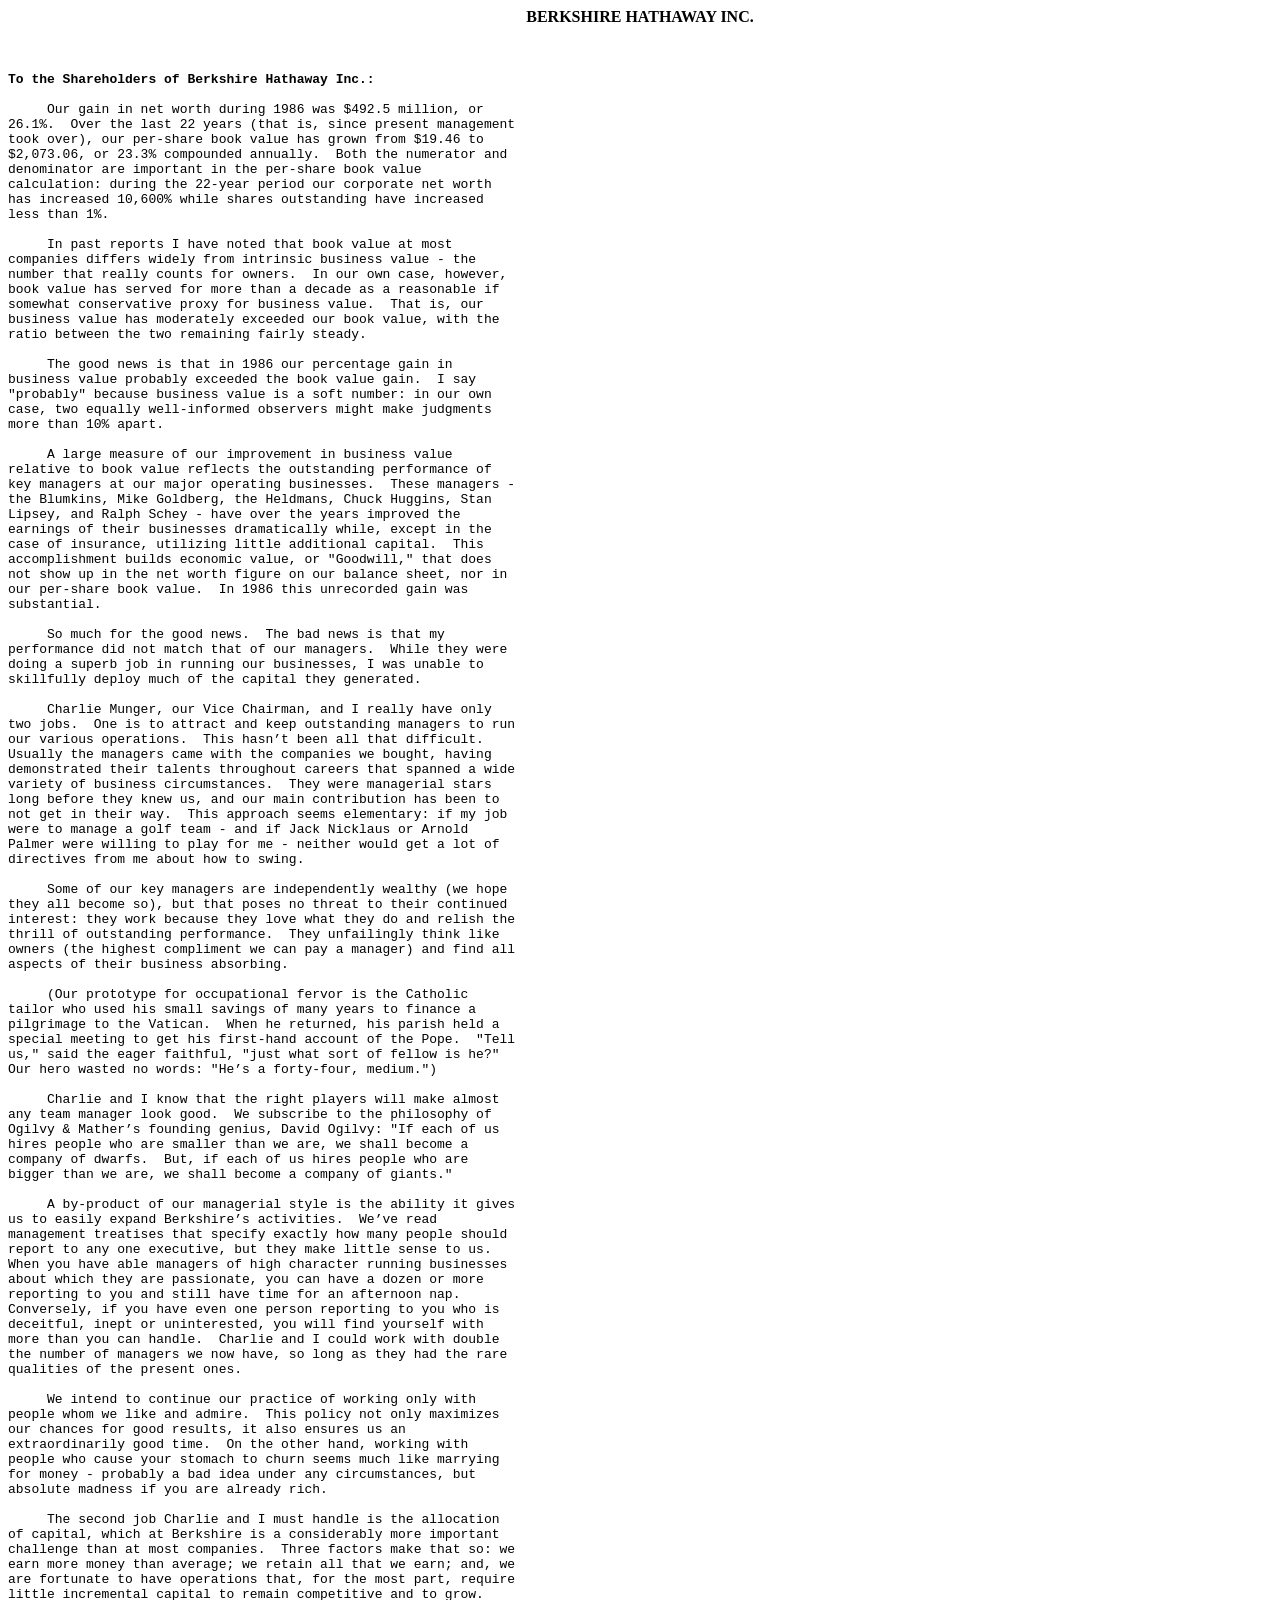
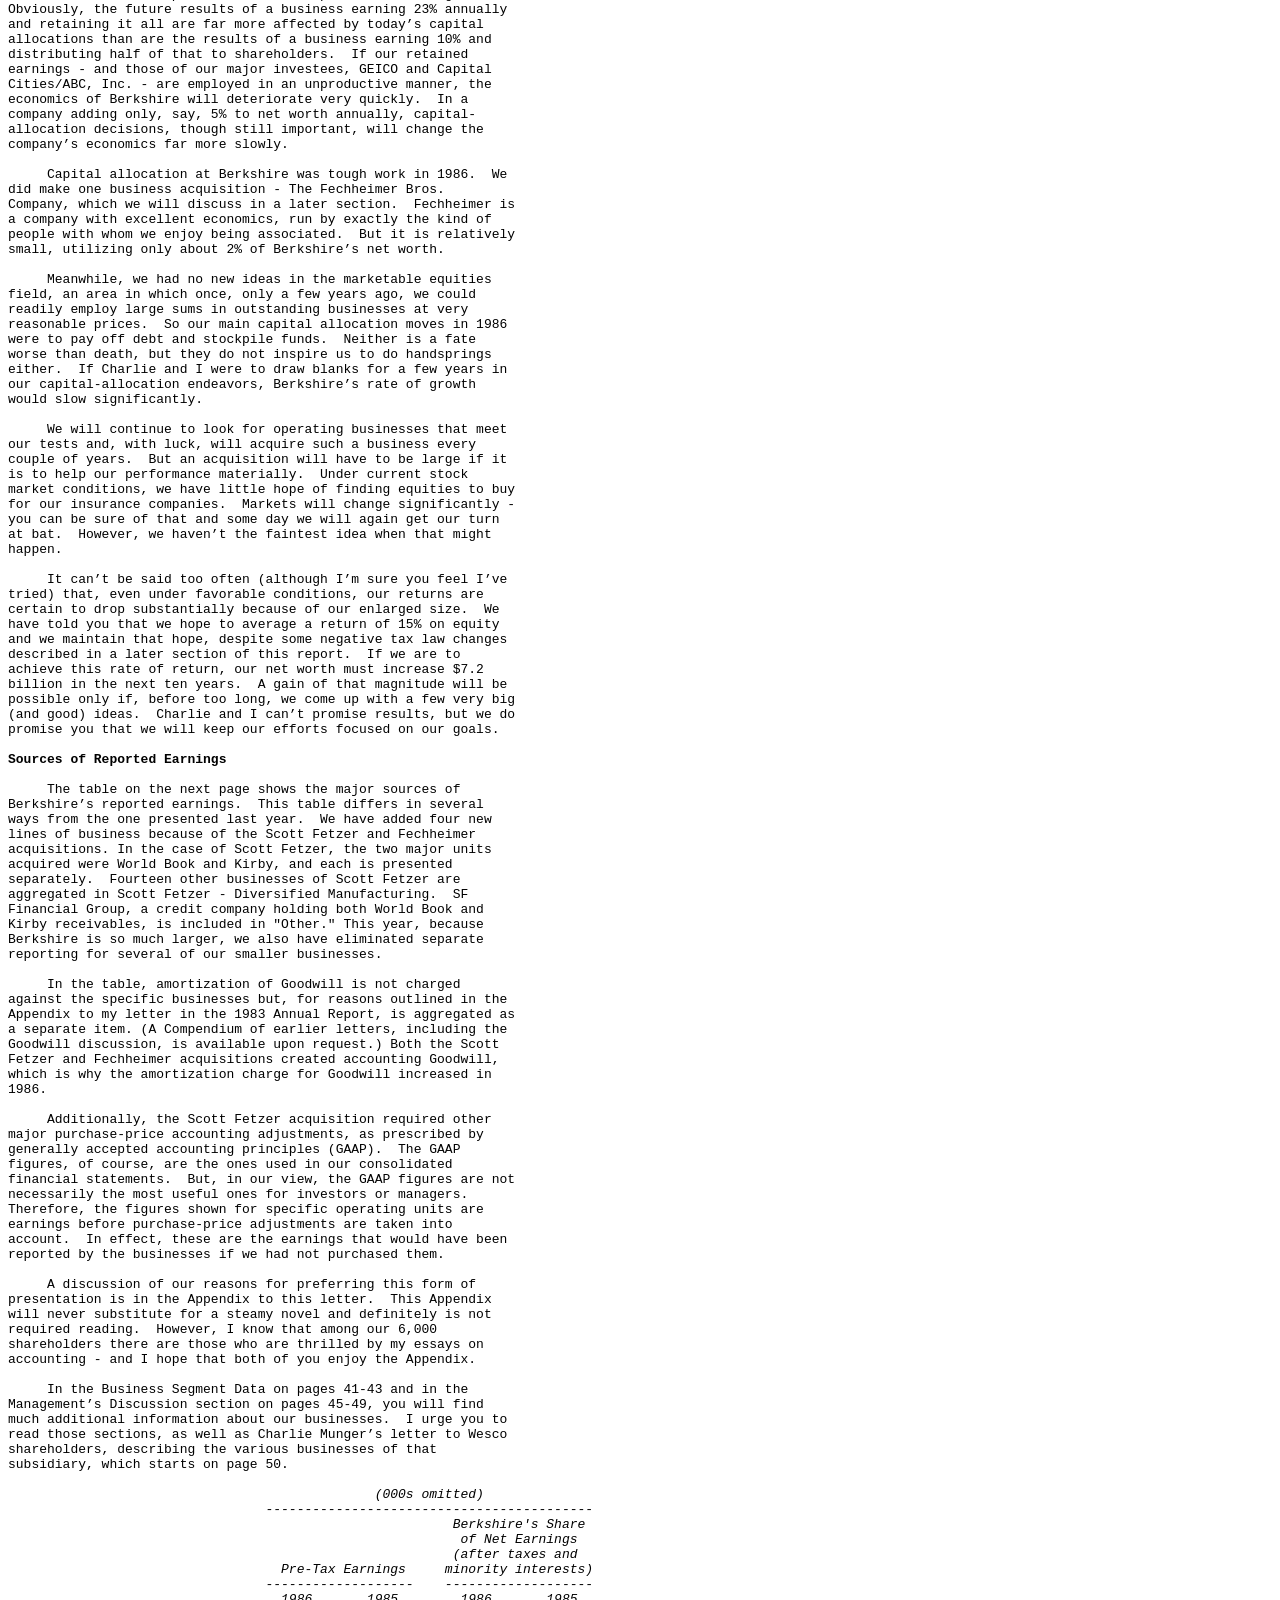
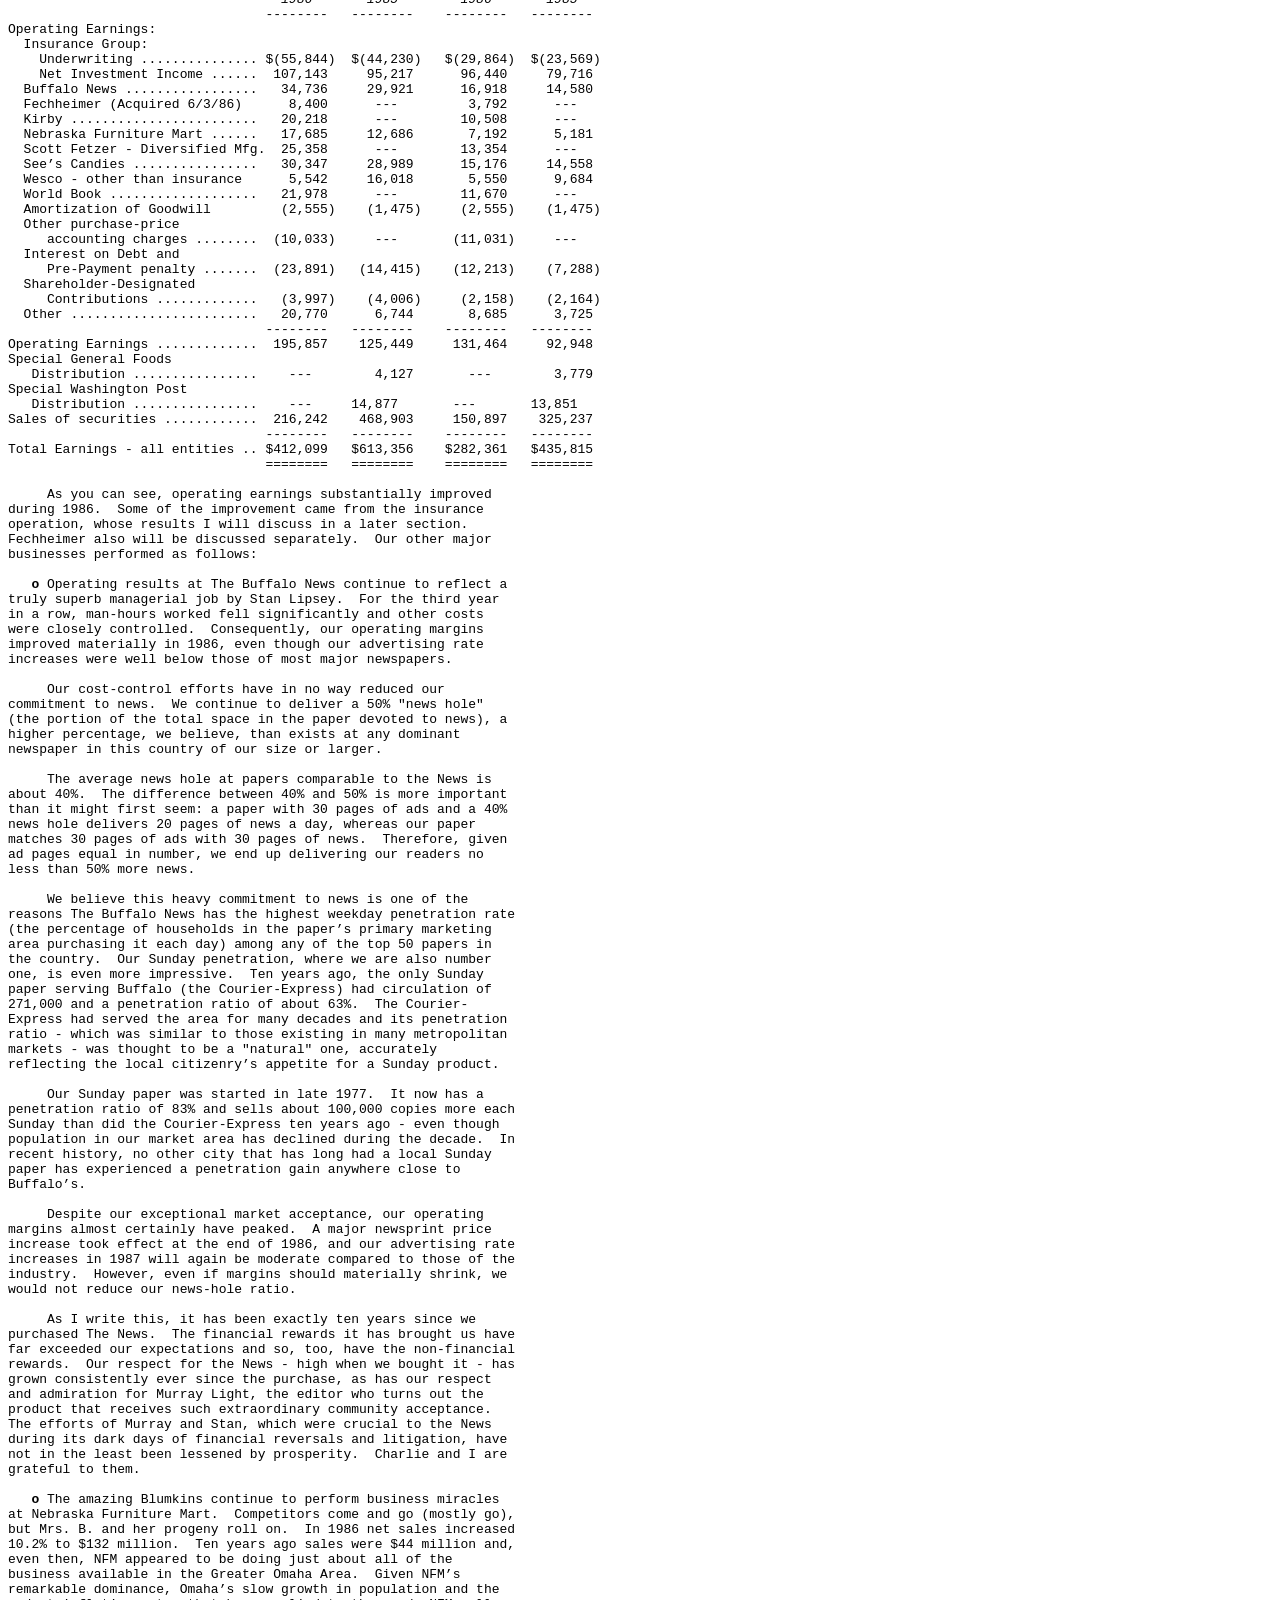
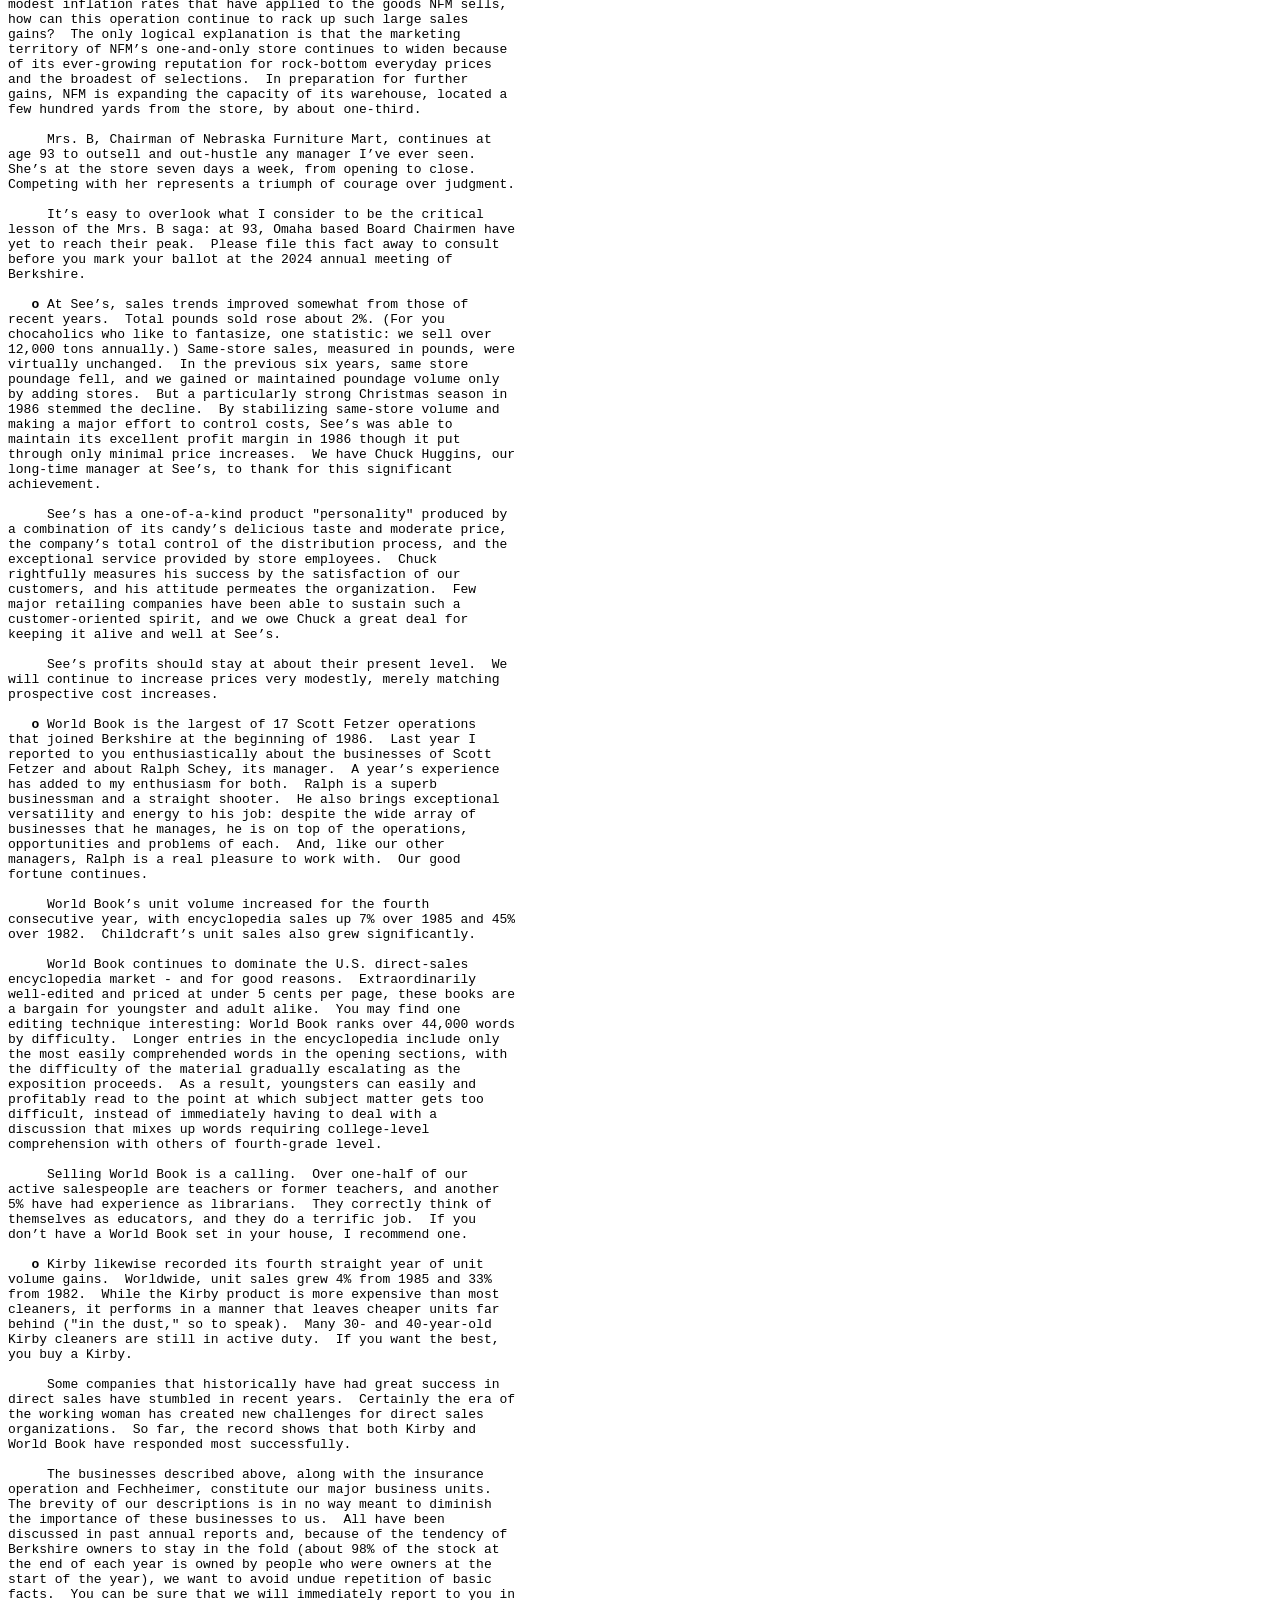
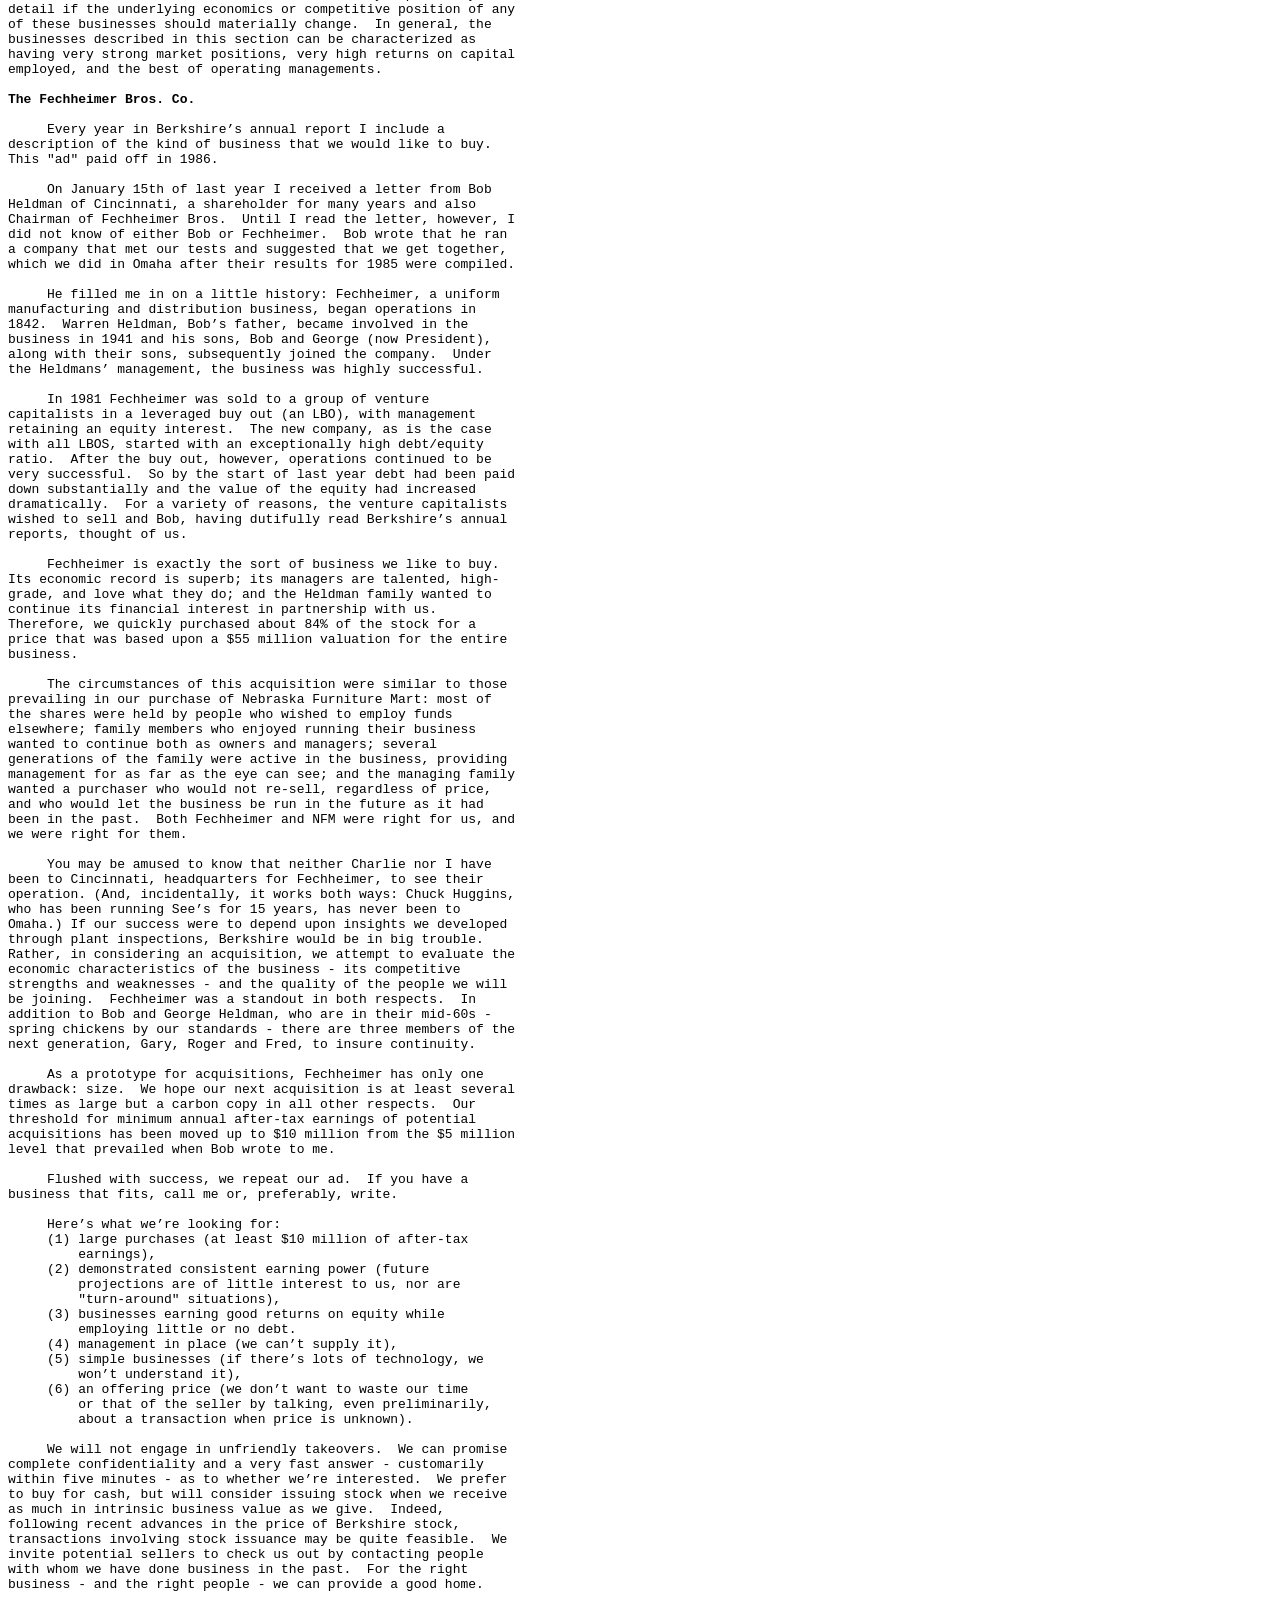
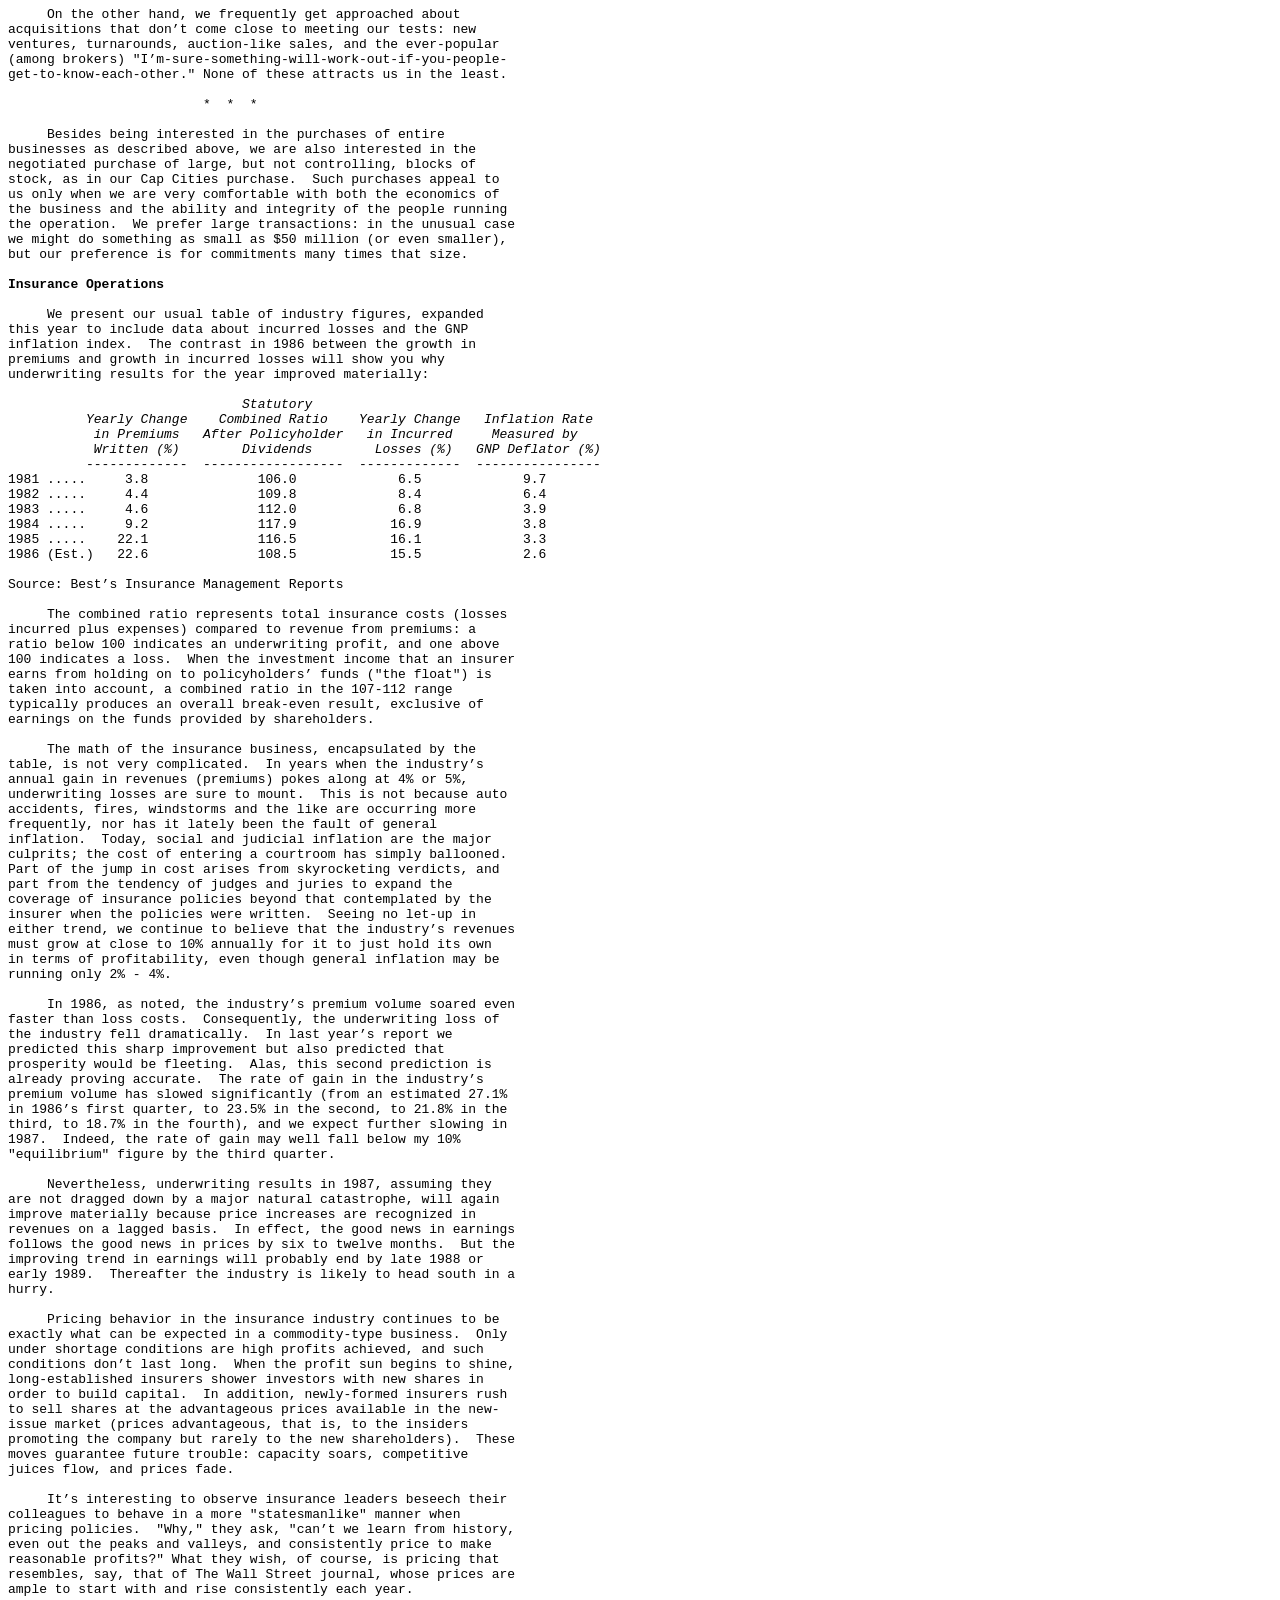
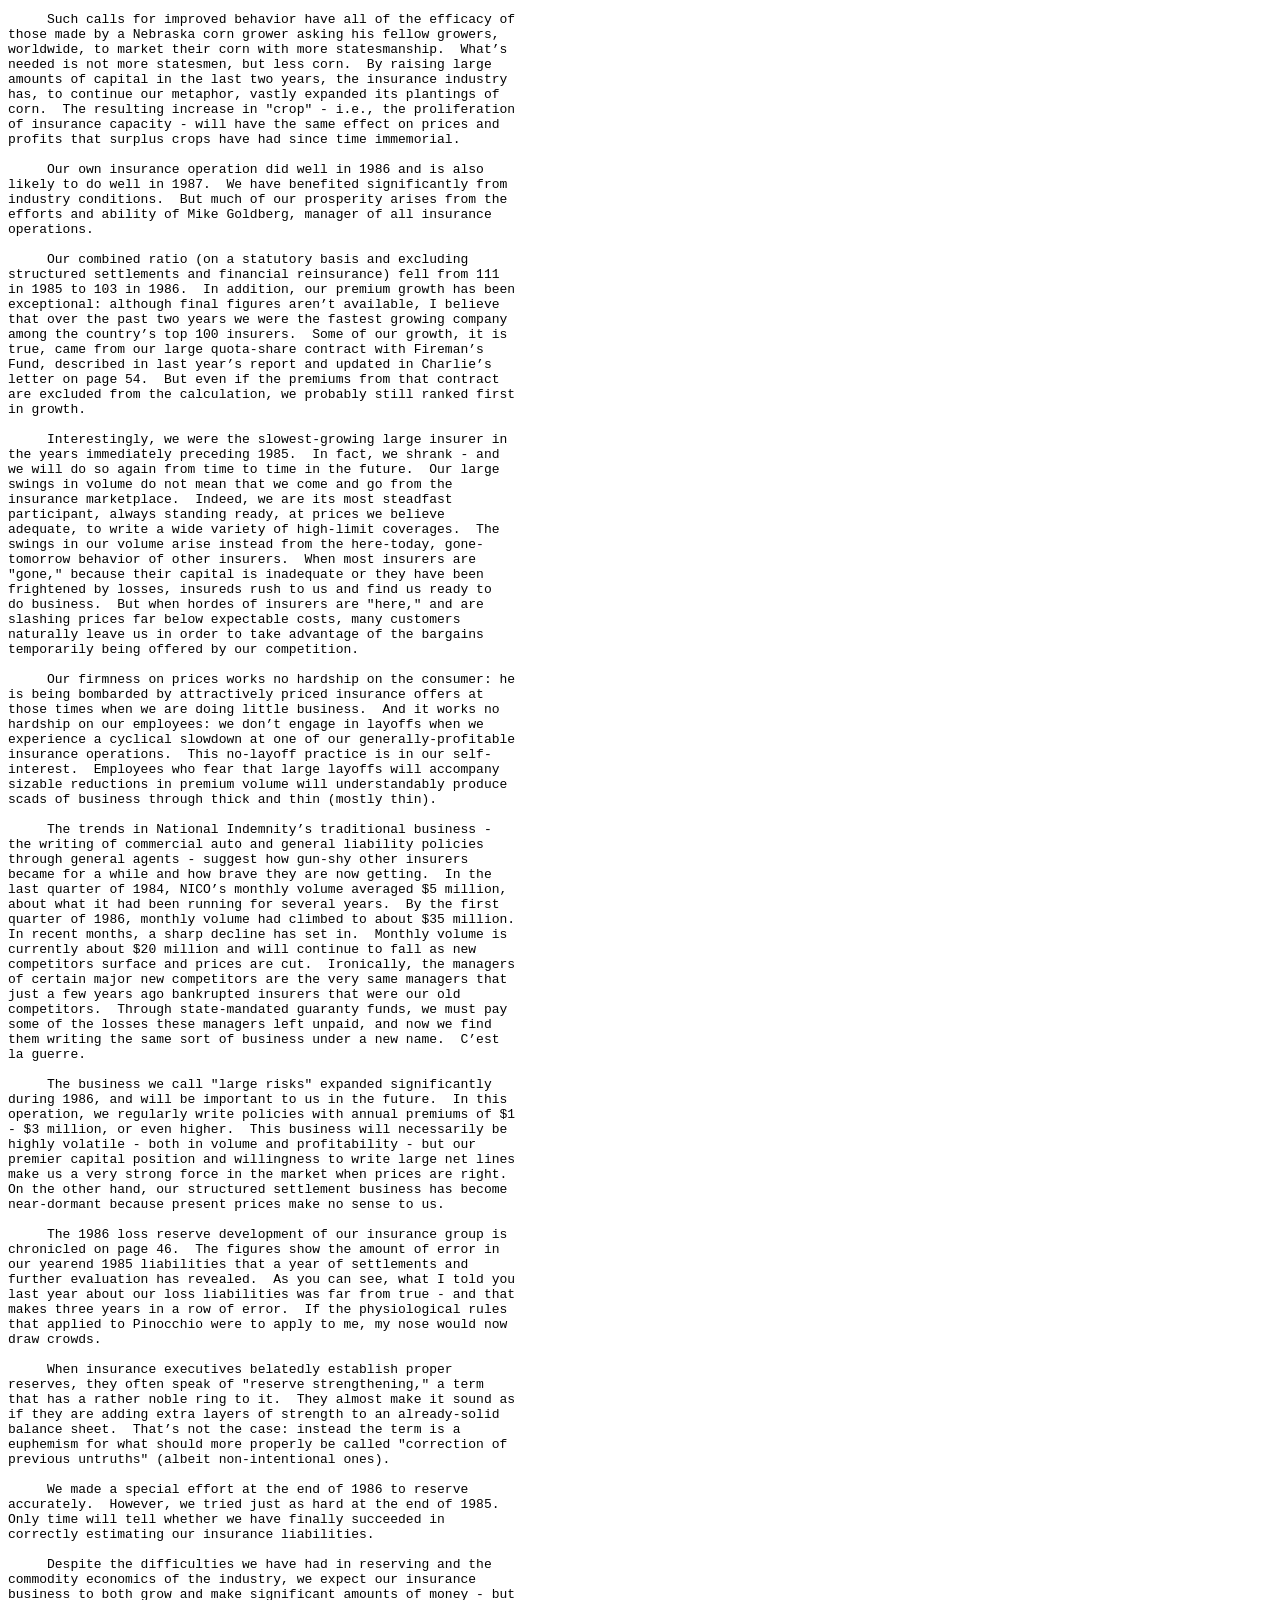
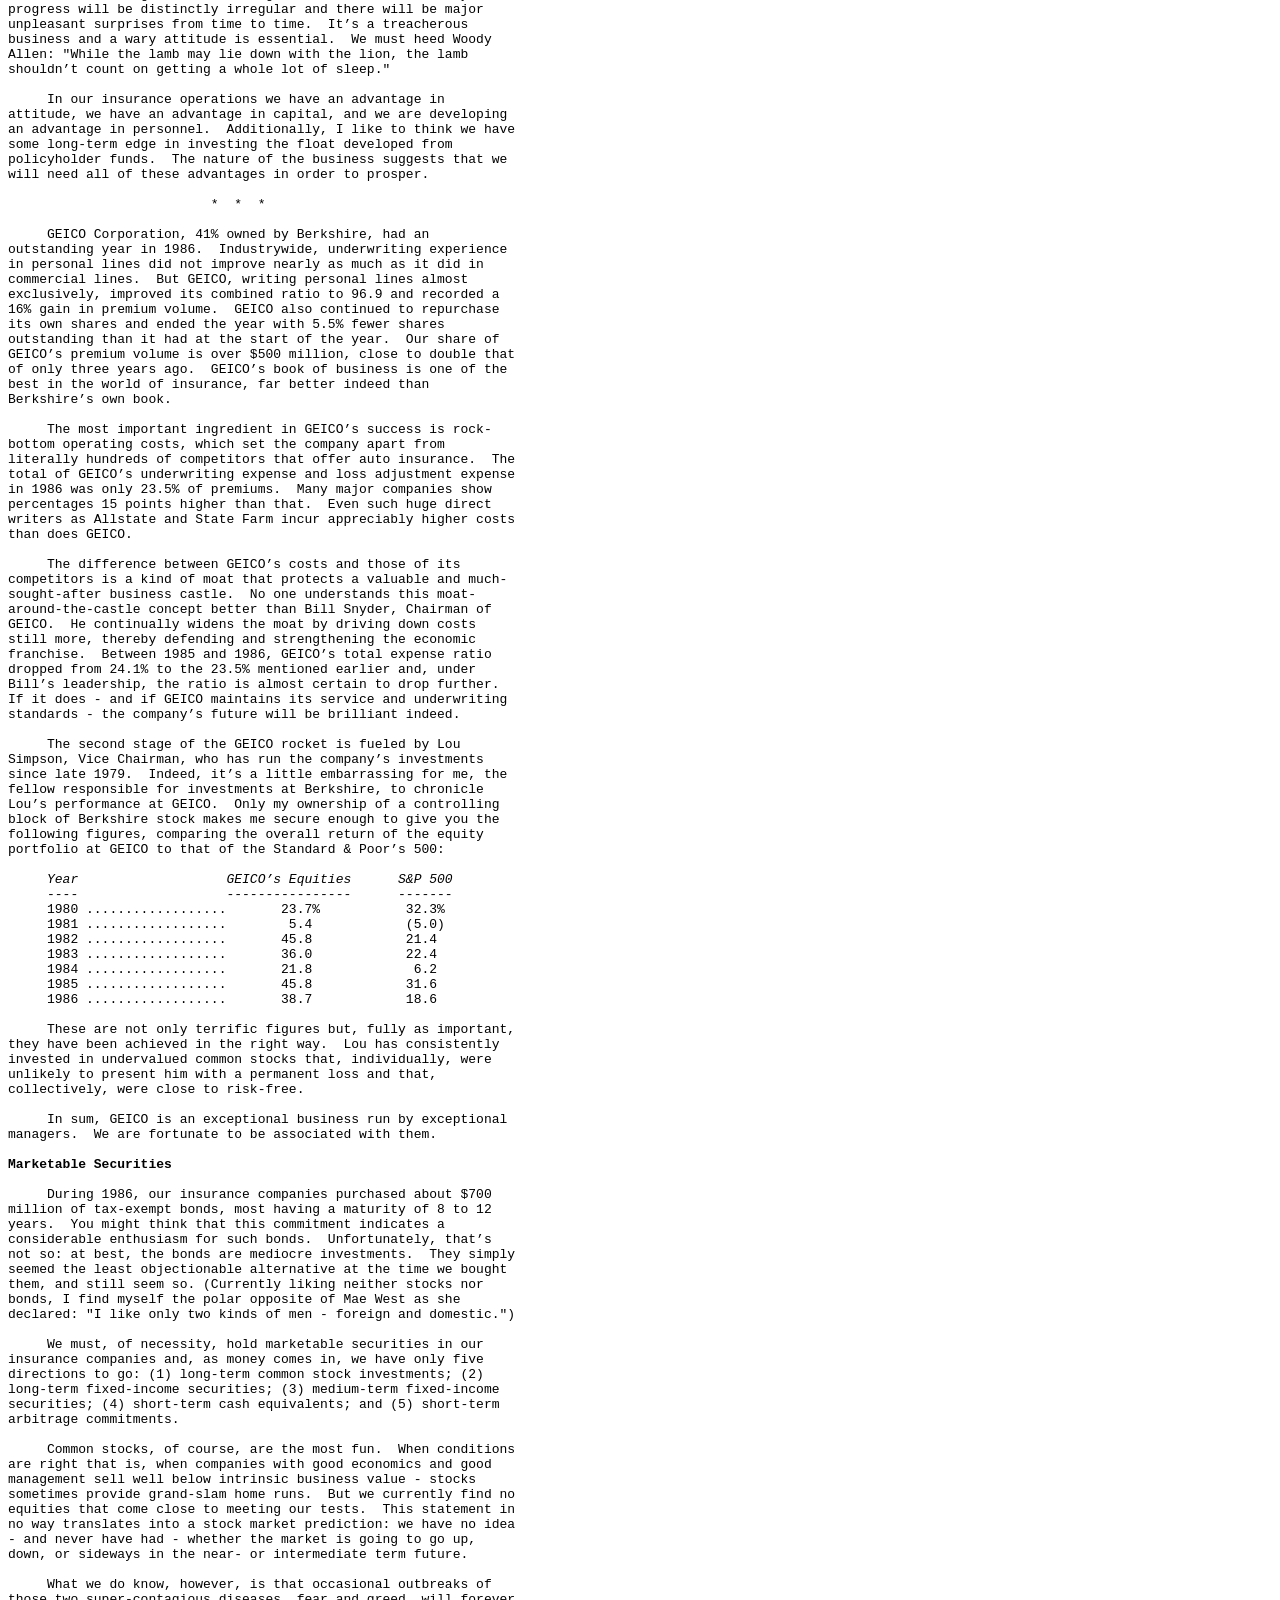
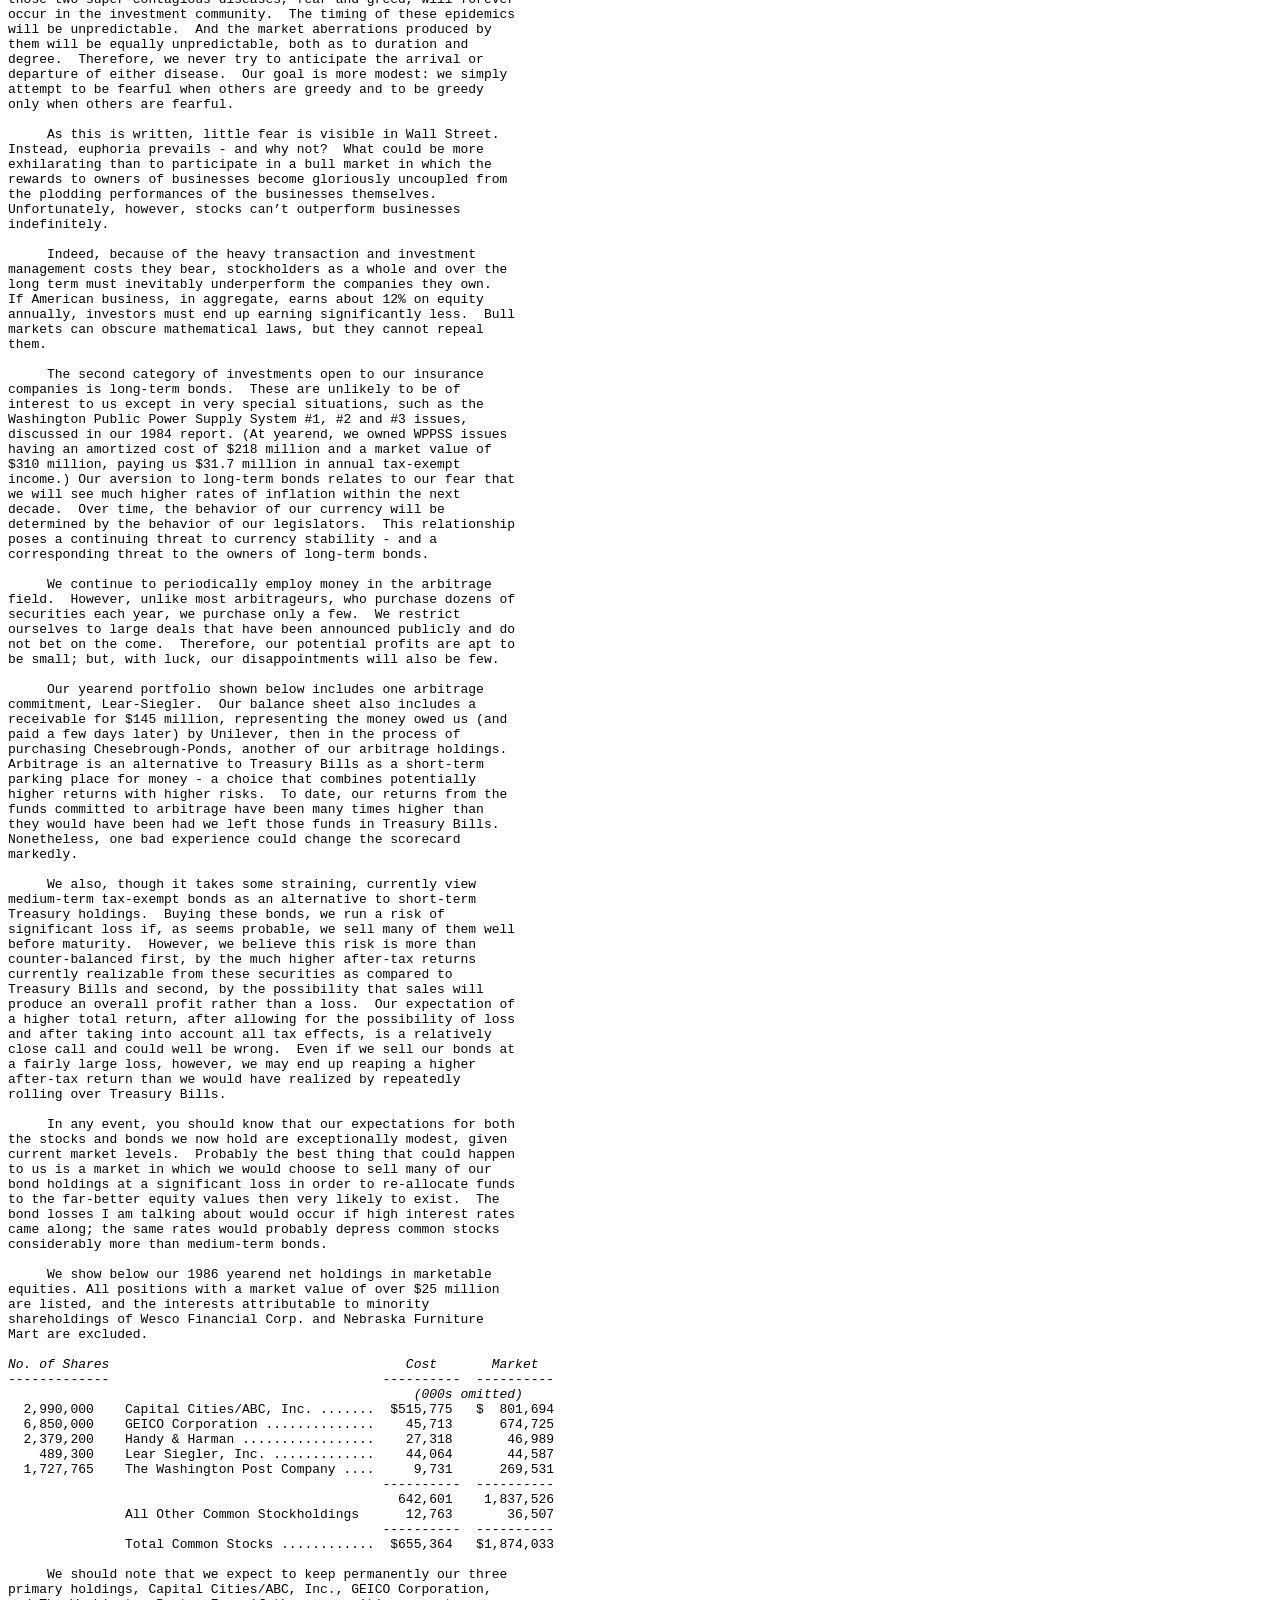
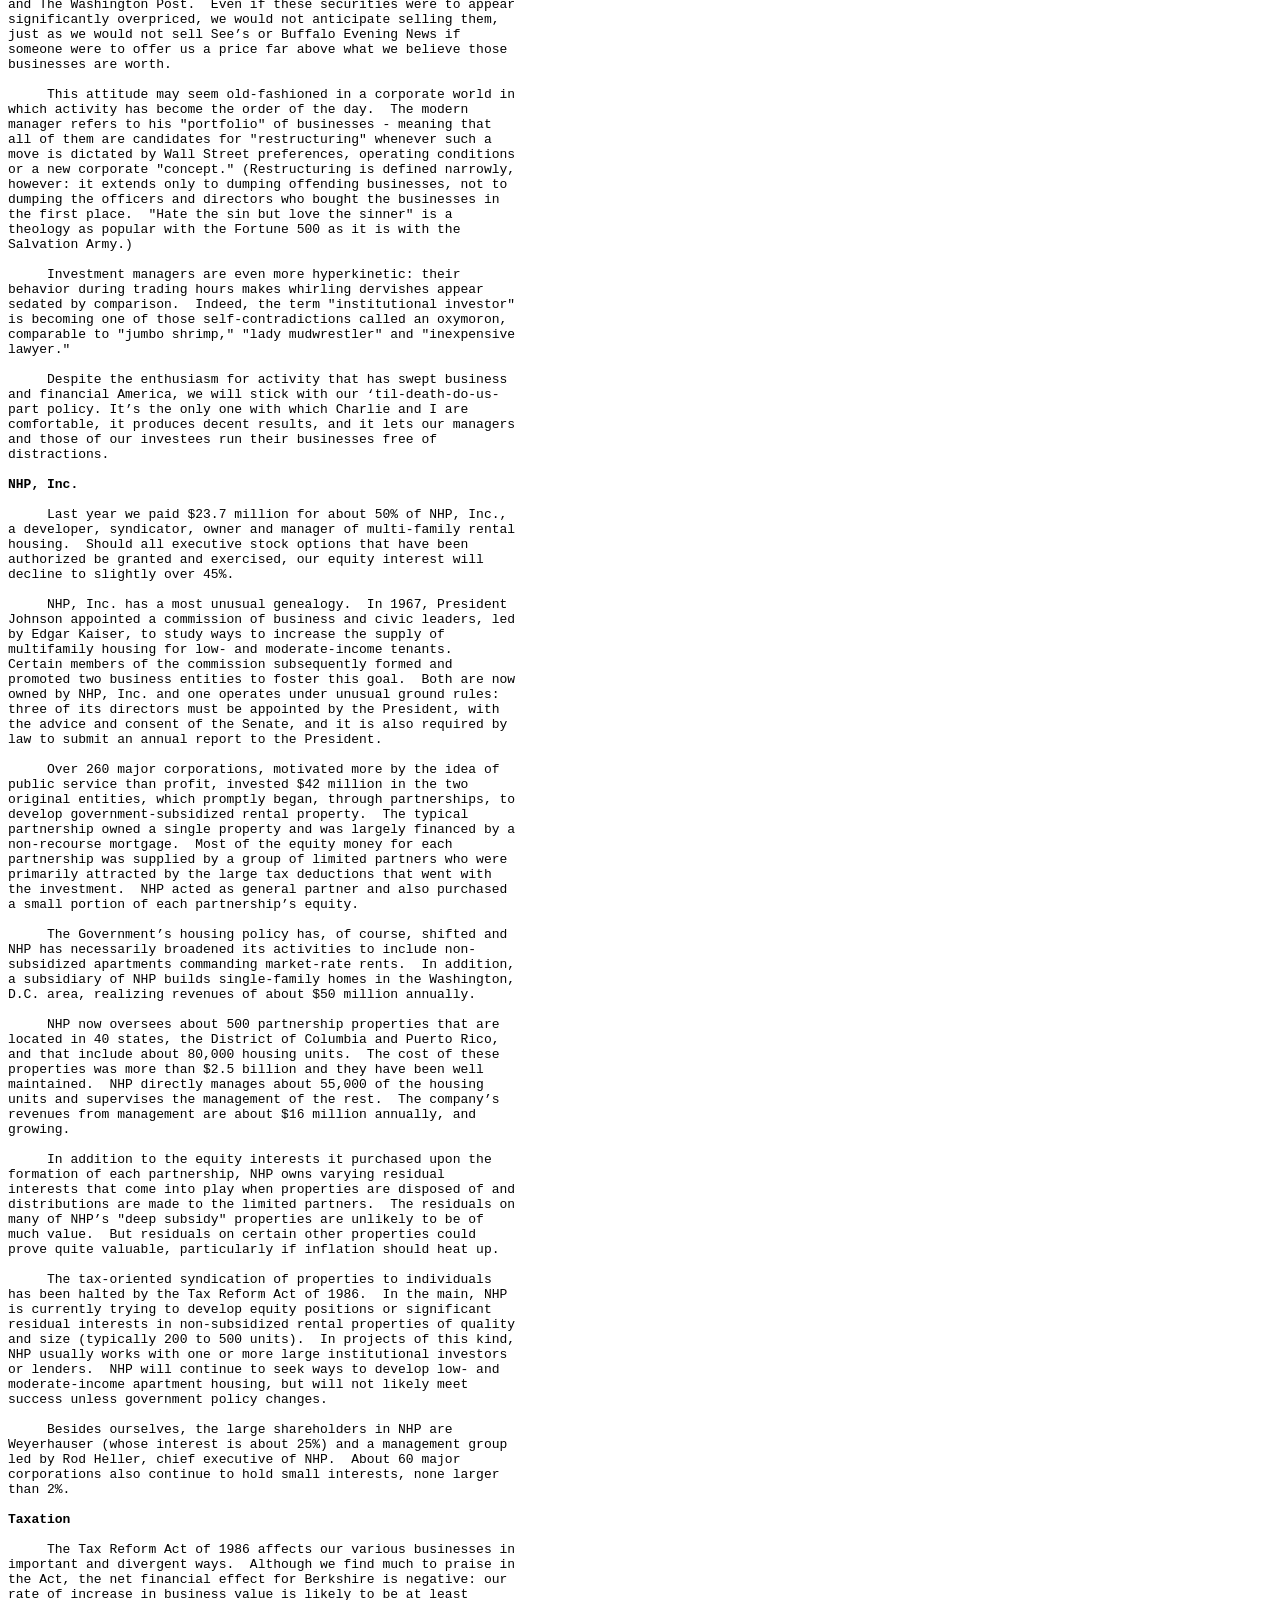
<file: data/raw/1986.html>
<!-- Global site tag (gtag.js) - Google Analytics -->
<script async src="https://www.googletagmanager.com/gtag/js?id=UA-136883390-1"></script>
<script>
  window.dataLayer = window.dataLayer || [];
  function gtag(){dataLayer.push(arguments);}
  gtag('js', new Date());

  gtag('config', 'UA-136883390-1');
</script>
<HTML>
<HEAD>
<META HTTP-EQUIV="Content-Type" CONTENT="text/html; charset=windows-1252">
<META NAME="Generator" CONTENT="Microsoft Word 97">
<TITLE>Chairman's Letter - 1986</TITLE>
<META NAME="Template" CONTENT="C:\Program Files\Microsoft Office\Office\html.dot">
</HEAD>
<BODY LINK="#0000ff" VLINK="#800080">

<B><P ALIGN="CENTER">BERKSHIRE HATHAWAY INC.</B> </P>
<PRE>


<B>To the Shareholders of Berkshire Hathaway Inc.:
</B>
     Our gain in net worth during 1986 was $492.5 million, or 
26.1%.  Over the last 22 years (that is, since present management 
took over), our per-share book value has grown from $19.46 to 
$2,073.06, or 23.3% compounded annually.  Both the numerator and 
denominator are important in the per-share book value 
calculation: during the 22-year period our corporate net worth 
has increased 10,600% while shares outstanding have increased 
less than 1%.

     In past reports I have noted that book value at most 
companies differs widely from intrinsic business value - the 
number that really counts for owners.  In our own case, however, 
book value has served for more than a decade as a reasonable if 
somewhat conservative proxy for business value.  That is, our 
business value has moderately exceeded our book value, with the 
ratio between the two remaining fairly steady.

     The good news is that in 1986 our percentage gain in 
business value probably exceeded the book value gain.  I say 
"probably" because business value is a soft number: in our own 
case, two equally well-informed observers might make judgments 
more than 10% apart.

     A large measure of our improvement in business value 
relative to book value reflects the outstanding performance of 
key managers at our major operating businesses.  These managers - 
the Blumkins, Mike Goldberg, the Heldmans, Chuck Huggins, Stan 
Lipsey, and Ralph Schey - have over the years improved the 
earnings of their businesses dramatically while, except in the 
case of insurance, utilizing little additional capital.  This 
accomplishment builds economic value, or "Goodwill," that does 
not show up in the net worth figure on our balance sheet, nor in 
our per-share book value.  In 1986 this unrecorded gain was 
substantial.

     So much for the good news.  The bad news is that my 
performance did not match that of our managers.  While they were 
doing a superb job in running our businesses, I was unable to 
skillfully deploy much of the capital they generated.
 
     Charlie Munger, our Vice Chairman, and I really have only 
two jobs.  One is to attract and keep outstanding managers to run 
our various operations.  This hasn�t been all that difficult.  
Usually the managers came with the companies we bought, having 
demonstrated their talents throughout careers that spanned a wide 
variety of business circumstances.  They were managerial stars 
long before they knew us, and our main contribution has been to 
not get in their way.  This approach seems elementary: if my job 
were to manage a golf team - and if Jack Nicklaus or Arnold 
Palmer were willing to play for me - neither would get a lot of 
directives from me about how to swing.

     Some of our key managers are independently wealthy (we hope 
they all become so), but that poses no threat to their continued 
interest: they work because they love what they do and relish the 
thrill of outstanding performance.  They unfailingly think like 
owners (the highest compliment we can pay a manager) and find all 
aspects of their business absorbing.

     (Our prototype for occupational fervor is the Catholic 
tailor who used his small savings of many years to finance a 
pilgrimage to the Vatican.  When he returned, his parish held a 
special meeting to get his first-hand account of the Pope.  "Tell 
us," said the eager faithful, "just what sort of fellow is he?" 
Our hero wasted no words: "He�s a forty-four, medium.")

     Charlie and I know that the right players will make almost 
any team manager look good.  We subscribe to the philosophy of 
Ogilvy &amp; Mather�s founding genius, David Ogilvy: "If each of us 
hires people who are smaller than we are, we shall become a 
company of dwarfs.  But, if each of us hires people who are 
bigger than we are, we shall become a company of giants."

     A by-product of our managerial style is the ability it gives 
us to easily expand Berkshire�s activities.  We�ve read 
management treatises that specify exactly how many people should 
report to any one executive, but they make little sense to us.  
When you have able managers of high character running businesses 
about which they are passionate, you can have a dozen or more 
reporting to you and still have time for an afternoon nap.  
Conversely, if you have even one person reporting to you who is 
deceitful, inept or uninterested, you will find yourself with 
more than you can handle.  Charlie and I could work with double 
the number of managers we now have, so long as they had the rare 
qualities of the present ones.

     We intend to continue our practice of working only with 
people whom we like and admire.  This policy not only maximizes 
our chances for good results, it also ensures us an 
extraordinarily good time.  On the other hand, working with 
people who cause your stomach to churn seems much like marrying 
for money - probably a bad idea under any circumstances, but 
absolute madness if you are already rich.

     The second job Charlie and I must handle is the allocation 
of capital, which at Berkshire is a considerably more important 
challenge than at most companies.  Three factors make that so: we 
earn more money than average; we retain all that we earn; and, we 
are fortunate to have operations that, for the most part, require 
little incremental capital to remain competitive and to grow.  
Obviously, the future results of a business earning 23% annually 
and retaining it all are far more affected by today�s capital 
allocations than are the results of a business earning 10% and 
distributing half of that to shareholders.  If our retained 
earnings - and those of our major investees, GEICO and Capital 
Cities/ABC, Inc. - are employed in an unproductive manner, the 
economics of Berkshire will deteriorate very quickly.  In a 
company adding only, say, 5% to net worth annually, capital-
allocation decisions, though still important, will change the 
company�s economics far more slowly.

     Capital allocation at Berkshire was tough work in 1986.  We 
did make one business acquisition - The Fechheimer Bros.  
Company, which we will discuss in a later section.  Fechheimer is 
a company with excellent economics, run by exactly the kind of 
people with whom we enjoy being associated.  But it is relatively 
small, utilizing only about 2% of Berkshire�s net worth.

     Meanwhile, we had no new ideas in the marketable equities 
field, an area in which once, only a few years ago, we could 
readily employ large sums in outstanding businesses at very 
reasonable prices.  So our main capital allocation moves in 1986 
were to pay off debt and stockpile funds.  Neither is a fate 
worse than death, but they do not inspire us to do handsprings 
either.  If Charlie and I were to draw blanks for a few years in 
our capital-allocation endeavors, Berkshire�s rate of growth 
would slow significantly.

     We will continue to look for operating businesses that meet 
our tests and, with luck, will acquire such a business every 
couple of years.  But an acquisition will have to be large if it 
is to help our performance materially.  Under current stock 
market conditions, we have little hope of finding equities to buy 
for our insurance companies.  Markets will change significantly - 
you can be sure of that and some day we will again get our turn 
at bat.  However, we haven�t the faintest idea when that might 
happen.

     It can�t be said too often (although I�m sure you feel I�ve 
tried) that, even under favorable conditions, our returns are 
certain to drop substantially because of our enlarged size.  We 
have told you that we hope to average a return of 15% on equity 
and we maintain that hope, despite some negative tax law changes 
described in a later section of this report.  If we are to 
achieve this rate of return, our net worth must increase $7.2 
billion in the next ten years.  A gain of that magnitude will be 
possible only if, before too long, we come up with a few very big 
(and good) ideas.  Charlie and I can�t promise results, but we do 
promise you that we will keep our efforts focused on our goals.

<B>Sources of Reported Earnings
</B>
     The table on the next page shows the major sources of 
Berkshire�s reported earnings.  This table differs in several 
ways from the one presented last year.  We have added four new 
lines of business because of the Scott Fetzer and Fechheimer 
acquisitions. In the case of Scott Fetzer, the two major units 
acquired were World Book and Kirby, and each is presented 
separately.  Fourteen other businesses of Scott Fetzer are 
aggregated in Scott Fetzer - Diversified Manufacturing.  SF 
Financial Group, a credit company holding both World Book and 
Kirby receivables, is included in "Other." This year, because 
Berkshire is so much larger, we also have eliminated separate 
reporting for several of our smaller businesses.

     In the table, amortization of Goodwill is not charged 
against the specific businesses but, for reasons outlined in the 
Appendix to my letter in the 1983 Annual Report, is aggregated as 
a separate item. (A Compendium of earlier letters, including the 
Goodwill discussion, is available upon request.) Both the Scott 
Fetzer and Fechheimer acquisitions created accounting Goodwill, 
which is why the amortization charge for Goodwill increased in 
1986.

     Additionally, the Scott Fetzer acquisition required other 
major purchase-price accounting adjustments, as prescribed by 
generally accepted accounting principles (GAAP).  The GAAP 
figures, of course, are the ones used in our consolidated 
financial statements.  But, in our view, the GAAP figures are not 
necessarily the most useful ones for investors or managers.  
Therefore, the figures shown for specific operating units are 
earnings before purchase-price adjustments are taken into 
account.  In effect, these are the earnings that would have been 
reported by the businesses if we had not purchased them.

     A discussion of our reasons for preferring this form of 
presentation is in the Appendix to this letter.  This Appendix 
will never substitute for a steamy novel and definitely is not 
required reading.  However, I know that among our 6,000 
shareholders there are those who are thrilled by my essays on 
accounting - and I hope that both of you enjoy the Appendix.

     In the Business Segment Data on pages 41-43 and in the 
Management�s Discussion section on pages 45-49, you will find 
much additional information about our businesses.  I urge you to 
read those sections, as well as Charlie Munger�s letter to Wesco 
shareholders, describing the various businesses of that 
subsidiary, which starts on page 50.
<I>
                                               (000s omitted) 
                                 ------------------------------------------
                                                         Berkshire's Share 
                                                          of Net Earnings 
                                                         (after taxes and 
                                   Pre-Tax Earnings     minority interests)
                                 -------------------    -------------------
                                   1986       1985        1986       1985 
</I>                                 --------   --------    --------   --------
Operating Earnings: 
  Insurance Group: 
    Underwriting ............... $(55,844)  $(44,230)   $(29,864)  $(23,569)
    Net Investment Income ......  107,143     95,217      96,440     79,716
  Buffalo News .................   34,736     29,921      16,918     14,580
  Fechheimer (Acquired 6/3/86)      8,400      ---         3,792      ---
  Kirby ........................   20,218      ---        10,508      ---
  Nebraska Furniture Mart ......   17,685     12,686       7,192      5,181
  Scott Fetzer - Diversified Mfg.  25,358      ---        13,354      ---
  See�s Candies ................   30,347     28,989      15,176     14,558
  Wesco - other than insurance      5,542     16,018       5,550      9,684
  World Book ...................   21,978      ---        11,670      ---
  Amortization of Goodwill         (2,555)    (1,475)     (2,555)    (1,475)
  Other purchase-price 
     accounting charges ........  (10,033)     ---       (11,031)     ---
  Interest on Debt and 
     Pre-Payment penalty .......  (23,891)   (14,415)    (12,213)    (7,288)
  Shareholder-Designated 
     Contributions .............   (3,997)    (4,006)     (2,158)    (2,164)
  Other ........................   20,770      6,744       8,685      3,725
                                 --------   --------    --------   --------
Operating Earnings .............  195,857    125,449     131,464     92,948
Special General Foods 
   Distribution ................    ---        4,127       ---        3,779
Special Washington Post 
   Distribution ................    ---&#9;    14,877       ---       13,851
Sales of securities ............  216,242    468,903     150,897    325,237
                                 --------   --------    --------   --------
Total Earnings - all entities .. $412,099   $613,356    $282,361   $435,815
                                 ========   ========    ========   ========

     As you can see, operating earnings substantially improved 
during 1986.  Some of the improvement came from the insurance 
operation, whose results I will discuss in a later section.  
Fechheimer also will be discussed separately.  Our other major 
businesses performed as follows:

   <B>o</B> Operating results at The Buffalo News continue to reflect a 
truly superb managerial job by Stan Lipsey.  For the third year 
in a row, man-hours worked fell significantly and other costs 
were closely controlled.  Consequently, our operating margins 
improved materially in 1986, even though our advertising rate 
increases were well below those of most major newspapers.

     Our cost-control efforts have in no way reduced our 
commitment to news.  We continue to deliver a 50% "news hole" 
(the portion of the total space in the paper devoted to news), a 
higher percentage, we believe, than exists at any dominant 
newspaper in this country of our size or larger.

     The average news hole at papers comparable to the News is 
about 40%.  The difference between 40% and 50% is more important 
than it might first seem: a paper with 30 pages of ads and a 40% 
news hole delivers 20 pages of news a day, whereas our paper 
matches 30 pages of ads with 30 pages of news.  Therefore, given 
ad pages equal in number, we end up delivering our readers no 
less than 50% more news.

     We believe this heavy commitment to news is one of the 
reasons The Buffalo News has the highest weekday penetration rate 
(the percentage of households in the paper�s primary marketing 
area purchasing it each day) among any of the top 50 papers in 
the country.  Our Sunday penetration, where we are also number 
one, is even more impressive.  Ten years ago, the only Sunday 
paper serving Buffalo (the Courier-Express) had circulation of 
271,000 and a penetration ratio of about 63%.  The Courier-
Express had served the area for many decades and its penetration 
ratio - which was similar to those existing in many metropolitan 
markets - was thought to be a "natural" one, accurately 
reflecting the local citizenry�s appetite for a Sunday product.

     Our Sunday paper was started in late 1977.  It now has a 
penetration ratio of 83% and sells about 100,000 copies more each 
Sunday than did the Courier-Express ten years ago - even though 
population in our market area has declined during the decade.  In 
recent history, no other city that has long had a local Sunday 
paper has experienced a penetration gain anywhere close to 
Buffalo�s.

     Despite our exceptional market acceptance, our operating 
margins almost certainly have peaked.  A major newsprint price 
increase took effect at the end of 1986, and our advertising rate 
increases in 1987 will again be moderate compared to those of the 
industry.  However, even if margins should materially shrink, we 
would not reduce our news-hole ratio.

     As I write this, it has been exactly ten years since we 
purchased The News.  The financial rewards it has brought us have 
far exceeded our expectations and so, too, have the non-financial 
rewards.  Our respect for the News - high when we bought it - has 
grown consistently ever since the purchase, as has our respect 
and admiration for Murray Light, the editor who turns out the 
product that receives such extraordinary community acceptance.  
The efforts of Murray and Stan, which were crucial to the News 
during its dark days of financial reversals and litigation, have 
not in the least been lessened by prosperity.  Charlie and I are 
grateful to them.

   <B>o</B> The amazing Blumkins continue to perform business miracles 
at Nebraska Furniture Mart.  Competitors come and go (mostly go), 
but Mrs. B. and her progeny roll on.  In 1986 net sales increased 
10.2% to $132 million.  Ten years ago sales were $44 million and, 
even then, NFM appeared to be doing just about all of the 
business available in the Greater Omaha Area.  Given NFM�s 
remarkable dominance, Omaha�s slow growth in population and the 
modest inflation rates that have applied to the goods NFM sells, 
how can this operation continue to rack up such large sales 
gains?  The only logical explanation is that the marketing 
territory of NFM�s one-and-only store continues to widen because 
of its ever-growing reputation for rock-bottom everyday prices 
and the broadest of selections.  In preparation for further 
gains, NFM is expanding the capacity of its warehouse, located a 
few hundred yards from the store, by about one-third.

     Mrs. B, Chairman of Nebraska Furniture Mart, continues at 
age 93 to outsell and out-hustle any manager I�ve ever seen.  
She�s at the store seven days a week, from opening to close.  
Competing with her represents a triumph of courage over judgment.

     It�s easy to overlook what I consider to be the critical 
lesson of the Mrs. B saga: at 93, Omaha based Board Chairmen have 
yet to reach their peak.  Please file this fact away to consult 
before you mark your ballot at the 2024 annual meeting of 
Berkshire.

   <B>o</B> At See�s, sales trends improved somewhat from those of 
recent years.  Total pounds sold rose about 2%. (For you 
chocaholics who like to fantasize, one statistic: we sell over 
12,000 tons annually.) Same-store sales, measured in pounds, were 
virtually unchanged.  In the previous six years, same store 
poundage fell, and we gained or maintained poundage volume only 
by adding stores.  But a particularly strong Christmas season in 
1986 stemmed the decline.  By stabilizing same-store volume and 
making a major effort to control costs, See�s was able to 
maintain its excellent profit margin in 1986 though it put 
through only minimal price increases.  We have Chuck Huggins, our 
long-time manager at See�s, to thank for this significant 
achievement.

     See�s has a one-of-a-kind product "personality" produced by 
a combination of its candy�s delicious taste and moderate price, 
the company�s total control of the distribution process, and the 
exceptional service provided by store employees.  Chuck 
rightfully measures his success by the satisfaction of our 
customers, and his attitude permeates the organization.  Few 
major retailing companies have been able to sustain such a 
customer-oriented spirit, and we owe Chuck a great deal for 
keeping it alive and well at See�s.

     See�s profits should stay at about their present level.  We 
will continue to increase prices very modestly, merely matching 
prospective cost increases.

   <B>o</B> World Book is the largest of 17 Scott Fetzer operations 
that joined Berkshire at the beginning of 1986.  Last year I 
reported to you enthusiastically about the businesses of Scott 
Fetzer and about Ralph Schey, its manager.  A year�s experience 
has added to my enthusiasm for both.  Ralph is a superb 
businessman and a straight shooter.  He also brings exceptional 
versatility and energy to his job: despite the wide array of 
businesses that he manages, he is on top of the operations, 
opportunities and problems of each.  And, like our other 
managers, Ralph is a real pleasure to work with.  Our good 
fortune continues.

     World Book�s unit volume increased for the fourth 
consecutive year, with encyclopedia sales up 7% over 1985 and 45% 
over 1982.  Childcraft�s unit sales also grew significantly.

     World Book continues to dominate the U.S. direct-sales 
encyclopedia market - and for good reasons.  Extraordinarily 
well-edited and priced at under 5 cents per page, these books are 
a bargain for youngster and adult alike.  You may find one 
editing technique interesting: World Book ranks over 44,000 words 
by difficulty.  Longer entries in the encyclopedia include only 
the most easily comprehended words in the opening sections, with 
the difficulty of the material gradually escalating as the 
exposition proceeds.  As a result, youngsters can easily and 
profitably read to the point at which subject matter gets too 
difficult, instead of immediately having to deal with a 
discussion that mixes up words requiring college-level 
comprehension with others of fourth-grade level.  

     Selling World Book is a calling.  Over one-half of our 
active salespeople are teachers or former teachers, and another 
5% have had experience as librarians.  They correctly think of 
themselves as educators, and they do a terrific job.  If you 
don�t have a World Book set in your house, I recommend one.

   <B>o</B> Kirby likewise recorded its fourth straight year of unit 
volume gains.  Worldwide, unit sales grew 4% from 1985 and 33% 
from 1982.  While the Kirby product is more expensive than most 
cleaners, it performs in a manner that leaves cheaper units far 
behind ("in the dust," so to speak).  Many 30- and 40-year-old 
Kirby cleaners are still in active duty.  If you want the best, 
you buy a Kirby.

     Some companies that historically have had great success in 
direct sales have stumbled in recent years.  Certainly the era of 
the working woman has created new challenges for direct sales 
organizations.  So far, the record shows that both Kirby and 
World Book have responded most successfully.

     The businesses described above, along with the insurance 
operation and Fechheimer, constitute our major business units.  
The brevity of our descriptions is in no way meant to diminish 
the importance of these businesses to us.  All have been 
discussed in past annual reports and, because of the tendency of 
Berkshire owners to stay in the fold (about 98% of the stock at 
the end of each year is owned by people who were owners at the 
start of the year), we want to avoid undue repetition of basic 
facts.  You can be sure that we will immediately report to you in 
detail if the underlying economics or competitive position of any 
of these businesses should materially change.  In general, the 
businesses described in this section can be characterized as 
having very strong market positions, very high returns on capital 
employed, and the best of operating managements.

<B>The Fechheimer Bros. Co.
</B>
     Every year in Berkshire�s annual report I include a 
description of the kind of business that we would like to buy.  
This "ad" paid off in 1986.

     On January 15th of last year I received a letter from Bob 
Heldman of Cincinnati, a shareholder for many years and also 
Chairman of Fechheimer Bros.  Until I read the letter, however, I 
did not know of either Bob or Fechheimer.  Bob wrote that he ran 
a company that met our tests and suggested that we get together, 
which we did in Omaha after their results for 1985 were compiled.

     He filled me in on a little history: Fechheimer, a uniform 
manufacturing and distribution business, began operations in 
1842.  Warren Heldman, Bob�s father, became involved in the 
business in 1941 and his sons, Bob and George (now President), 
along with their sons, subsequently joined the company.  Under 
the Heldmans� management, the business was highly successful.

     In 1981 Fechheimer was sold to a group of venture 
capitalists in a leveraged buy out (an LBO), with management 
retaining an equity interest.  The new company, as is the case 
with all LBOS, started with an exceptionally high debt/equity 
ratio.  After the buy out, however, operations continued to be 
very successful.  So by the start of last year debt had been paid 
down substantially and the value of the equity had increased 
dramatically.  For a variety of reasons, the venture capitalists 
wished to sell and Bob, having dutifully read Berkshire�s annual 
reports, thought of us.

     Fechheimer is exactly the sort of business we like to buy.  
Its economic record is superb; its managers are talented, high-
grade, and love what they do; and the Heldman family wanted to 
continue its financial interest in partnership with us.  
Therefore, we quickly purchased about 84% of the stock for a 
price that was based upon a $55 million valuation for the entire 
business.

     The circumstances of this acquisition were similar to those 
prevailing in our purchase of Nebraska Furniture Mart: most of 
the shares were held by people who wished to employ funds 
elsewhere; family members who enjoyed running their business 
wanted to continue both as owners and managers; several 
generations of the family were active in the business, providing 
management for as far as the eye can see; and the managing family 
wanted a purchaser who would not re-sell, regardless of price, 
and who would let the business be run in the future as it had 
been in the past.  Both Fechheimer and NFM were right for us, and 
we were right for them.

     You may be amused to know that neither Charlie nor I have 
been to Cincinnati, headquarters for Fechheimer, to see their 
operation. (And, incidentally, it works both ways: Chuck Huggins, 
who has been running See�s for 15 years, has never been to 
Omaha.) If our success were to depend upon insights we developed 
through plant inspections, Berkshire would be in big trouble.  
Rather, in considering an acquisition, we attempt to evaluate the 
economic characteristics of the business - its competitive 
strengths and weaknesses - and the quality of the people we will 
be joining.  Fechheimer was a standout in both respects.  In 
addition to Bob and George Heldman, who are in their mid-60s - 
spring chickens by our standards - there are three members of the 
next generation, Gary, Roger and Fred, to insure continuity.

     As a prototype for acquisitions, Fechheimer has only one 
drawback: size.  We hope our next acquisition is at least several 
times as large but a carbon copy in all other respects.  Our 
threshold for minimum annual after-tax earnings of potential 
acquisitions has been moved up to $10 million from the $5 million 
level that prevailed when Bob wrote to me.

     Flushed with success, we repeat our ad.  If you have a 
business that fits, call me or, preferably, write.

     Here�s what we�re looking for: 
     (1) large purchases (at least $10 million of after-tax 
         earnings), 
     (2) demonstrated consistent earning power (future 
         projections are of little interest to us, nor are 
         "turn-around" situations), 
     (3) businesses earning good returns on equity while 
         employing little or no debt.  
     (4) management in place (we can�t supply it), 
     (5) simple businesses (if there�s lots of technology, we 
         won�t understand it), 
     (6) an offering price (we don�t want to waste our time 
         or that of the seller by talking, even preliminarily, 
         about a transaction when price is unknown).

     We will not engage in unfriendly takeovers.  We can promise 
complete confidentiality and a very fast answer - customarily 
within five minutes - as to whether we�re interested.  We prefer 
to buy for cash, but will consider issuing stock when we receive 
as much in intrinsic business value as we give.  Indeed, 
following recent advances in the price of Berkshire stock, 
transactions involving stock issuance may be quite feasible.  We 
invite potential sellers to check us out by contacting people 
with whom we have done business in the past.  For the right 
business - and the right people - we can provide a good home.  

     On the other hand, we frequently get approached about 
acquisitions that don�t come close to meeting our tests: new 
ventures, turnarounds, auction-like sales, and the ever-popular 
(among brokers) "I�m-sure-something-will-work-out-if-you-people-
get-to-know-each-other." None of these attracts us in the least.

                         *  *  *

     Besides being interested in the purchases of entire 
businesses as described above, we are also interested in the 
negotiated purchase of large, but not controlling, blocks of 
stock, as in our Cap Cities purchase.  Such purchases appeal to 
us only when we are very comfortable with both the economics of 
the business and the ability and integrity of the people running 
the operation.  We prefer large transactions: in the unusual case 
we might do something as small as $50 million (or even smaller), 
but our preference is for commitments many times that size.

<B>Insurance Operations
</B>
     We present our usual table of industry figures, expanded 
this year to include data about incurred losses and the GNP 
inflation index.  The contrast in 1986 between the growth in 
premiums and growth in incurred losses will show you why 
underwriting results for the year improved materially:
<I>
                              Statutory
          Yearly Change    Combined Ratio    Yearly Change   Inflation Rate 
           in Premiums   After Policyholder   in Incurred     Measured by 
           Written (%)        Dividends        Losses (%)   GNP Deflator (%)
</I>          -------------  ------------------  -------------  ----------------
1981 .....     3.8              106.0             6.5             9.7
1982 .....     4.4              109.8             8.4             6.4
1983 .....     4.6              112.0             6.8             3.9
1984 .....     9.2              117.9            16.9             3.8
1985 .....    22.1              116.5            16.1             3.3
1986 (Est.)   22.6              108.5            15.5             2.6

Source: Best�s Insurance Management Reports

     The combined ratio represents total insurance costs (losses 
incurred plus expenses) compared to revenue from premiums: a 
ratio below 100 indicates an underwriting profit, and one above 
100 indicates a loss.  When the investment income that an insurer 
earns from holding on to policyholders� funds ("the float") is 
taken into account, a combined ratio in the 107-112 range 
typically produces an overall break-even result, exclusive of 
earnings on the funds provided by shareholders.

     The math of the insurance business, encapsulated by the 
table, is not very complicated.  In years when the industry�s 
annual gain in revenues (premiums) pokes along at 4% or 5%, 
underwriting losses are sure to mount.  This is not because auto 
accidents, fires, windstorms and the like are occurring more 
frequently, nor has it lately been the fault of general 
inflation.  Today, social and judicial inflation are the major 
culprits; the cost of entering a courtroom has simply ballooned.  
Part of the jump in cost arises from skyrocketing verdicts, and 
part from the tendency of judges and juries to expand the 
coverage of insurance policies beyond that contemplated by the 
insurer when the policies were written.  Seeing no let-up in 
either trend, we continue to believe that the industry�s revenues 
must grow at close to 10% annually for it to just hold its own 
in terms of profitability, even though general inflation may be 
running only 2% - 4%.

     In 1986, as noted, the industry�s premium volume soared even 
faster than loss costs.  Consequently, the underwriting loss of 
the industry fell dramatically.  In last year�s report we 
predicted this sharp improvement but also predicted that 
prosperity would be fleeting.  Alas, this second prediction is 
already proving accurate.  The rate of gain in the industry�s 
premium volume has slowed significantly (from an estimated 27.1% 
in 1986�s first quarter, to 23.5% in the second, to 21.8% in the 
third, to 18.7% in the fourth), and we expect further slowing in 
1987.  Indeed, the rate of gain may well fall below my 10% 
"equilibrium" figure by the third quarter.

     Nevertheless, underwriting results in 1987, assuming they 
are not dragged down by a major natural catastrophe, will again 
improve materially because price increases are recognized in 
revenues on a lagged basis.  In effect, the good news in earnings 
follows the good news in prices by six to twelve months.  But the 
improving trend in earnings will probably end by late 1988 or 
early 1989.  Thereafter the industry is likely to head south in a 
hurry.

     Pricing behavior in the insurance industry continues to be 
exactly what can be expected in a commodity-type business.  Only 
under shortage conditions are high profits achieved, and such 
conditions don�t last long.  When the profit sun begins to shine, 
long-established insurers shower investors with new shares in 
order to build capital.  In addition, newly-formed insurers rush 
to sell shares at the advantageous prices available in the new-
issue market (prices advantageous, that is, to the insiders 
promoting the company but rarely to the new shareholders).  These 
moves guarantee future trouble: capacity soars, competitive 
juices flow, and prices fade.

     It�s interesting to observe insurance leaders beseech their 
colleagues to behave in a more "statesmanlike" manner when 
pricing policies.  "Why," they ask, "can�t we learn from history, 
even out the peaks and valleys, and consistently price to make 
reasonable profits?" What they wish, of course, is pricing that 
resembles, say, that of The Wall Street journal, whose prices are 
ample to start with and rise consistently each year.

     Such calls for improved behavior have all of the efficacy of 
those made by a Nebraska corn grower asking his fellow growers, 
worldwide, to market their corn with more statesmanship.  What�s 
needed is not more statesmen, but less corn.  By raising large 
amounts of capital in the last two years, the insurance industry 
has, to continue our metaphor, vastly expanded its plantings of 
corn.  The resulting increase in "crop" - i.e., the proliferation 
of insurance capacity - will have the same effect on prices and 
profits that surplus crops have had since time immemorial.

     Our own insurance operation did well in 1986 and is also 
likely to do well in 1987.  We have benefited significantly from 
industry conditions.  But much of our prosperity arises from the 
efforts and ability of Mike Goldberg, manager of all insurance 
operations.

     Our combined ratio (on a statutory basis and excluding 
structured settlements and financial reinsurance) fell from 111 
in 1985 to 103 in 1986.  In addition, our premium growth has been 
exceptional: although final figures aren�t available, I believe 
that over the past two years we were the fastest growing company 
among the country�s top 100 insurers.  Some of our growth, it is 
true, came from our large quota-share contract with Fireman�s 
Fund, described in last year�s report and updated in Charlie�s 
letter on page 54.  But even if the premiums from that contract 
are excluded from the calculation, we probably still ranked first 
in growth.

     Interestingly, we were the slowest-growing large insurer in 
the years immediately preceding 1985.  In fact, we shrank - and 
we will do so again from time to time in the future.  Our large 
swings in volume do not mean that we come and go from the 
insurance marketplace.  Indeed, we are its most steadfast 
participant, always standing ready, at prices we believe 
adequate, to write a wide variety of high-limit coverages.  The 
swings in our volume arise instead from the here-today, gone-
tomorrow behavior of other insurers.  When most insurers are 
"gone," because their capital is inadequate or they have been 
frightened by losses, insureds rush to us and find us ready to 
do business.  But when hordes of insurers are "here," and are 
slashing prices far below expectable costs, many customers 
naturally leave us in order to take advantage of the bargains 
temporarily being offered by our competition.

     Our firmness on prices works no hardship on the consumer: he 
is being bombarded by attractively priced insurance offers at 
those times when we are doing little business.  And it works no 
hardship on our employees: we don�t engage in layoffs when we 
experience a cyclical slowdown at one of our generally-profitable 
insurance operations.  This no-layoff practice is in our self-
interest.  Employees who fear that large layoffs will accompany 
sizable reductions in premium volume will understandably produce 
scads of business through thick and thin (mostly thin).

     The trends in National Indemnity�s traditional business - 
the writing of commercial auto and general liability policies 
through general agents - suggest how gun-shy other insurers 
became for a while and how brave they are now getting.  In the 
last quarter of 1984, NICO�s monthly volume averaged $5 million, 
about what it had been running for several years.  By the first 
quarter of 1986, monthly volume had climbed to about $35 million.  
In recent months, a sharp decline has set in.  Monthly volume is 
currently about $20 million and will continue to fall as new 
competitors surface and prices are cut.  Ironically, the managers 
of certain major new competitors are the very same managers that 
just a few years ago bankrupted insurers that were our old 
competitors.  Through state-mandated guaranty funds, we must pay 
some of the losses these managers left unpaid, and now we find 
them writing the same sort of business under a new name.  C�est 
la guerre.

     The business we call "large risks" expanded significantly 
during 1986, and will be important to us in the future.  In this 
operation, we regularly write policies with annual premiums of $1 
- $3 million, or even higher.  This business will necessarily be 
highly volatile - both in volume and profitability - but our 
premier capital position and willingness to write large net lines 
make us a very strong force in the market when prices are right.  
On the other hand, our structured settlement business has become 
near-dormant because present prices make no sense to us.

     The 1986 loss reserve development of our insurance group is 
chronicled on page 46.  The figures show the amount of error in 
our yearend 1985 liabilities that a year of settlements and 
further evaluation has revealed.  As you can see, what I told you 
last year about our loss liabilities was far from true - and that 
makes three years in a row of error.  If the physiological rules 
that applied to Pinocchio were to apply to me, my nose would now 
draw crowds.

     When insurance executives belatedly establish proper 
reserves, they often speak of "reserve strengthening," a term 
that has a rather noble ring to it.  They almost make it sound as 
if they are adding extra layers of strength to an already-solid 
balance sheet.  That�s not the case: instead the term is a 
euphemism for what should more properly be called "correction of 
previous untruths" (albeit non-intentional ones).

     We made a special effort at the end of 1986 to reserve 
accurately.  However, we tried just as hard at the end of 1985.  
Only time will tell whether we have finally succeeded in 
correctly estimating our insurance liabilities.

     Despite the difficulties we have had in reserving and the 
commodity economics of the industry, we expect our insurance 
business to both grow and make significant amounts of money - but 
progress will be distinctly irregular and there will be major 
unpleasant surprises from time to time.  It�s a treacherous 
business and a wary attitude is essential.  We must heed Woody 
Allen: "While the lamb may lie down with the lion, the lamb 
shouldn�t count on getting a whole lot of sleep."

     In our insurance operations we have an advantage in 
attitude, we have an advantage in capital, and we are developing 
an advantage in personnel.  Additionally, I like to think we have 
some long-term edge in investing the float developed from 
policyholder funds.  The nature of the business suggests that we 
will need all of these advantages in order to prosper.

                          *  *  *

     GEICO Corporation, 41% owned by Berkshire, had an 
outstanding year in 1986.  Industrywide, underwriting experience 
in personal lines did not improve nearly as much as it did in 
commercial lines.  But GEICO, writing personal lines almost 
exclusively, improved its combined ratio to 96.9 and recorded a 
16% gain in premium volume.  GEICO also continued to repurchase 
its own shares and ended the year with 5.5% fewer shares 
outstanding than it had at the start of the year.  Our share of 
GEICO�s premium volume is over $500 million, close to double that 
of only three years ago.  GEICO�s book of business is one of the 
best in the world of insurance, far better indeed than 
Berkshire�s own book.

     The most important ingredient in GEICO�s success is rock-
bottom operating costs, which set the company apart from 
literally hundreds of competitors that offer auto insurance.  The 
total of GEICO�s underwriting expense and loss adjustment expense 
in 1986 was only 23.5% of premiums.  Many major companies show 
percentages 15 points higher than that.  Even such huge direct 
writers as Allstate and State Farm incur appreciably higher costs 
than does GEICO.

     The difference between GEICO�s costs and those of its 
competitors is a kind of moat that protects a valuable and much-
sought-after business castle.  No one understands this moat-
around-the-castle concept better than Bill Snyder, Chairman of 
GEICO.  He continually widens the moat by driving down costs 
still more, thereby defending and strengthening the economic 
franchise.  Between 1985 and 1986, GEICO�s total expense ratio 
dropped from 24.1% to the 23.5% mentioned earlier and, under 
Bill�s leadership, the ratio is almost certain to drop further.  
If it does - and if GEICO maintains its service and underwriting 
standards - the company�s future will be brilliant indeed.

     The second stage of the GEICO rocket is fueled by Lou 
Simpson, Vice Chairman, who has run the company�s investments 
since late 1979.  Indeed, it�s a little embarrassing for me, the 
fellow responsible for investments at Berkshire, to chronicle 
Lou�s performance at GEICO.  Only my ownership of a controlling 
block of Berkshire stock makes me secure enough to give you the 
following figures, comparing the overall return of the equity 
portfolio at GEICO to that of the Standard &amp; Poor�s 500:
<I>
     Year                   GEICO�s Equities      S&amp;P 500
     ----                   ----------------      -------
</I>     1980 ..................       23.7%           32.3%
     1981 ..................        5.4            (5.0)
     1982 ..................       45.8            21.4
     1983 ..................       36.0            22.4
     1984 ..................       21.8             6.2
     1985 ..................       45.8            31.6
     1986 ..................       38.7            18.6

     These are not only terrific figures but, fully as important, 
they have been achieved in the right way.  Lou has consistently 
invested in undervalued common stocks that, individually, were 
unlikely to present him with a permanent loss and that, 
collectively, were close to risk-free.

     In sum, GEICO is an exceptional business run by exceptional 
managers.  We are fortunate to be associated with them.

<B>Marketable Securities
</B>
     During 1986, our insurance companies purchased about $700 
million of tax-exempt bonds, most having a maturity of 8 to 12 
years.  You might think that this commitment indicates a 
considerable enthusiasm for such bonds.  Unfortunately, that�s 
not so: at best, the bonds are mediocre investments.  They simply 
seemed the least objectionable alternative at the time we bought 
them, and still seem so. (Currently liking neither stocks nor 
bonds, I find myself the polar opposite of Mae West as she 
declared: "I like only two kinds of men - foreign and domestic.")

     We must, of necessity, hold marketable securities in our 
insurance companies and, as money comes in, we have only five 
directions to go: (1) long-term common stock investments; (2) 
long-term fixed-income securities; (3) medium-term fixed-income 
securities; (4) short-term cash equivalents; and (5) short-term 
arbitrage commitments.

     Common stocks, of course, are the most fun.  When conditions 
are right that is, when companies with good economics and good 
management sell well below intrinsic business value - stocks 
sometimes provide grand-slam home runs.  But we currently find no 
equities that come close to meeting our tests.  This statement in 
no way translates into a stock market prediction: we have no idea 
- and never have had - whether the market is going to go up, 
down, or sideways in the near- or intermediate term future.

     What we do know, however, is that occasional outbreaks of 
those two super-contagious diseases, fear and greed, will forever 
occur in the investment community.  The timing of these epidemics 
will be unpredictable.  And the market aberrations produced by 
them will be equally unpredictable, both as to duration and 
degree.  Therefore, we never try to anticipate the arrival or 
departure of either disease.  Our goal is more modest: we simply 
attempt to be fearful when others are greedy and to be greedy 
only when others are fearful.

     As this is written, little fear is visible in Wall Street.  
Instead, euphoria prevails - and why not?  What could be more 
exhilarating than to participate in a bull market in which the 
rewards to owners of businesses become gloriously uncoupled from 
the plodding performances of the businesses themselves.  
Unfortunately, however, stocks can�t outperform businesses 
indefinitely.

     Indeed, because of the heavy transaction and investment 
management costs they bear, stockholders as a whole and over the 
long term must inevitably underperform the companies they own.  
If American business, in aggregate, earns about 12% on equity 
annually, investors must end up earning significantly less.  Bull 
markets can obscure mathematical laws, but they cannot repeal 
them.

     The second category of investments open to our insurance 
companies is long-term bonds.  These are unlikely to be of 
interest to us except in very special situations, such as the 
Washington Public Power Supply System #1, #2 and #3 issues, 
discussed in our 1984 report. (At yearend, we owned WPPSS issues 
having an amortized cost of $218 million and a market value of 
$310 million, paying us $31.7 million in annual tax-exempt 
income.) Our aversion to long-term bonds relates to our fear that 
we will see much higher rates of inflation within the next 
decade.  Over time, the behavior of our currency will be 
determined by the behavior of our legislators.  This relationship 
poses a continuing threat to currency stability - and a 
corresponding threat to the owners of long-term bonds.

     We continue to periodically employ money in the arbitrage 
field.  However, unlike most arbitrageurs, who purchase dozens of 
securities each year, we purchase only a few.  We restrict 
ourselves to large deals that have been announced publicly and do 
not bet on the come.  Therefore, our potential profits are apt to 
be small; but, with luck, our disappointments will also be few.

     Our yearend portfolio shown below includes one arbitrage 
commitment, Lear-Siegler.  Our balance sheet also includes a 
receivable for $145 million, representing the money owed us (and 
paid a few days later) by Unilever, then in the process of 
purchasing Chesebrough-Ponds, another of our arbitrage holdings.  
Arbitrage is an alternative to Treasury Bills as a short-term 
parking place for money - a choice that combines potentially 
higher returns with higher risks.  To date, our returns from the 
funds committed to arbitrage have been many times higher than 
they would have been had we left those funds in Treasury Bills.  
Nonetheless, one bad experience could change the scorecard 
markedly.

     We also, though it takes some straining, currently view 
medium-term tax-exempt bonds as an alternative to short-term 
Treasury holdings.  Buying these bonds, we run a risk of 
significant loss if, as seems probable, we sell many of them well 
before maturity.  However, we believe this risk is more than 
counter-balanced first, by the much higher after-tax returns 
currently realizable from these securities as compared to 
Treasury Bills and second, by the possibility that sales will 
produce an overall profit rather than a loss.  Our expectation of 
a higher total return, after allowing for the possibility of loss 
and after taking into account all tax effects, is a relatively 
close call and could well be wrong.  Even if we sell our bonds at 
a fairly large loss, however, we may end up reaping a higher 
after-tax return than we would have realized by repeatedly 
rolling over Treasury Bills.

     In any event, you should know that our expectations for both 
the stocks and bonds we now hold are exceptionally modest, given 
current market levels.  Probably the best thing that could happen 
to us is a market in which we would choose to sell many of our 
bond holdings at a significant loss in order to re-allocate funds 
to the far-better equity values then very likely to exist.  The 
bond losses I am talking about would occur if high interest rates 
came along; the same rates would probably depress common stocks 
considerably more than medium-term bonds.

     We show below our 1986 yearend net holdings in marketable 
equities. All positions with a market value of over $25 million 
are listed, and the interests attributable to minority 
shareholdings of Wesco Financial Corp. and Nebraska Furniture 
Mart are excluded.
<I>
No. of Shares                                      Cost       Market
-------------                                   ----------  ----------
                                                    (000s omitted)
</I>  2,990,000    Capital Cities/ABC, Inc. .......  $515,775   $  801,694
  6,850,000    GEICO Corporation ..............    45,713      674,725
  2,379,200    Handy &amp; Harman .................    27,318       46,989
    489,300    Lear Siegler, Inc. .............    44,064       44,587
  1,727,765    The Washington Post Company ....     9,731      269,531
                                                ----------  ----------
                                                  642,601    1,837,526
               All Other Common Stockholdings      12,763       36,507
                                                ----------  ----------
               Total Common Stocks ............  $655,364   $1,874,033

     We should note that we expect to keep permanently our three 
primary holdings, Capital Cities/ABC, Inc., GEICO Corporation, 
and The Washington Post.  Even if these securities were to appear 
significantly overpriced, we would not anticipate selling them, 
just as we would not sell See�s or Buffalo Evening News if 
someone were to offer us a price far above what we believe those 
businesses are worth.

     This attitude may seem old-fashioned in a corporate world in 
which activity has become the order of the day.  The modern 
manager refers to his "portfolio" of businesses - meaning that 
all of them are candidates for "restructuring" whenever such a 
move is dictated by Wall Street preferences, operating conditions 
or a new corporate "concept." (Restructuring is defined narrowly, 
however: it extends only to dumping offending businesses, not to 
dumping the officers and directors who bought the businesses in 
the first place.  "Hate the sin but love the sinner" is a 
theology as popular with the Fortune 500 as it is with the 
Salvation Army.)

     Investment managers are even more hyperkinetic: their 
behavior during trading hours makes whirling dervishes appear 
sedated by comparison.  Indeed, the term "institutional investor" 
is becoming one of those self-contradictions called an oxymoron, 
comparable to "jumbo shrimp," "lady mudwrestler" and "inexpensive 
lawyer."

     Despite the enthusiasm for activity that has swept business 
and financial America, we will stick with our �til-death-do-us-
part policy. It�s the only one with which Charlie and I are 
comfortable, it produces decent results, and it lets our managers 
and those of our investees run their businesses free of 
distractions.

<B>NHP, Inc.
</B>
     Last year we paid $23.7 million for about 50% of NHP, Inc., 
a developer, syndicator, owner and manager of multi-family rental 
housing.  Should all executive stock options that have been 
authorized be granted and exercised, our equity interest will 
decline to slightly over 45%.

     NHP, Inc. has a most unusual genealogy.  In 1967, President 
Johnson appointed a commission of business and civic leaders, led 
by Edgar Kaiser, to study ways to increase the supply of 
multifamily housing for low- and moderate-income tenants.  
Certain members of the commission subsequently formed and 
promoted two business entities to foster this goal.  Both are now 
owned by NHP, Inc. and one operates under unusual ground rules: 
three of its directors must be appointed by the President, with 
the advice and consent of the Senate, and it is also required by 
law to submit an annual report to the President.

     Over 260 major corporations, motivated more by the idea of 
public service than profit, invested $42 million in the two 
original entities, which promptly began, through partnerships, to 
develop government-subsidized rental property.  The typical 
partnership owned a single property and was largely financed by a 
non-recourse mortgage.  Most of the equity money for each 
partnership was supplied by a group of limited partners who were 
primarily attracted by the large tax deductions that went with 
the investment.  NHP acted as general partner and also purchased 
a small portion of each partnership�s equity.

     The Government�s housing policy has, of course, shifted and 
NHP has necessarily broadened its activities to include non-
subsidized apartments commanding market-rate rents.  In addition, 
a subsidiary of NHP builds single-family homes in the Washington, 
D.C. area, realizing revenues of about $50 million annually.

     NHP now oversees about 500 partnership properties that are 
located in 40 states, the District of Columbia and Puerto Rico, 
and that include about 80,000 housing units.  The cost of these 
properties was more than $2.5 billion and they have been well 
maintained.  NHP directly manages about 55,000 of the housing 
units and supervises the management of the rest.  The company�s 
revenues from management are about $16 million annually, and 
growing.

     In addition to the equity interests it purchased upon the 
formation of each partnership, NHP owns varying residual 
interests that come into play when properties are disposed of and 
distributions are made to the limited partners.  The residuals on 
many of NHP�s "deep subsidy" properties are unlikely to be of 
much value.  But residuals on certain other properties could 
prove quite valuable, particularly if inflation should heat up.

     The tax-oriented syndication of properties to individuals 
has been halted by the Tax Reform Act of 1986.  In the main, NHP 
is currently trying to develop equity positions or significant 
residual interests in non-subsidized rental properties of quality 
and size (typically 200 to 500 units).  In projects of this kind, 
NHP usually works with one or more large institutional investors 
or lenders.  NHP will continue to seek ways to develop low- and 
moderate-income apartment housing, but will not likely meet 
success unless government policy changes.

     Besides ourselves, the large shareholders in NHP are 
Weyerhauser (whose interest is about 25%) and a management group 
led by Rod Heller, chief executive of NHP.  About 60 major 
corporations also continue to hold small interests, none larger 
than 2%.

<B>Taxation
</B>
     The Tax Reform Act of 1986 affects our various businesses in 
important and divergent ways.  Although we find much to praise in 
the Act, the net financial effect for Berkshire is negative: our 
rate of increase in business value is likely to be at least 
moderately slower under the new law than under the old.  The net 
effect for our shareholders is even more negative: every dollar 
of increase in per-share business value, assuming the increase is 
accompanied by an equivalent dollar gain in the market value of 
Berkshire stock, will produce 72 cents of after-tax gain for our 
shareholders rather than the 80 cents produced under the old law.  
This result, of course, reflects the rise in the maximum tax rate 
on personal capital gains from 20% to 28%.

     Here are the main tax changes that affect Berkshire:

   <B>o</B> The tax rate on corporate ordinary income is scheduled to 
decrease from 46% in 1986 to 34% in 1988.  This change obviously 
affects us positively - and it also has a significant positive 
effect on two of our three major investees, Capital Cities/ABC 
and The Washington Post Company.

     I say this knowing that over the years there has been a lot 
of fuzzy and often partisan commentary about who really pays 
corporate taxes - businesses or their customers.  The argument, 
of course, has usually turned around tax increases, not 
decreases.  Those people resisting increases in corporate rates 
frequently argue that corporations in reality pay none of the 
taxes levied on them but, instead, act as a sort of economic 
pipeline, passing all taxes through to consumers.  According to 
these advocates, any corporate-tax increase will simply lead to 
higher prices that, for the corporation, offset the increase.  
Having taken this position, proponents of the "pipeline" theory 
must also conclude that a tax decrease for corporations will not 
help profits but will instead flow through, leading to 
correspondingly lower prices for consumers.

     Conversely, others argue that corporations not only pay the 
taxes levied upon them, but absorb them also.  Consumers, this 
school says, will be unaffected by changes in corporate rates.

     What really happens?  When the corporate rate is cut, do 
Berkshire, The Washington Post, Cap Cities, etc., themselves soak 
up the benefits, or do these companies pass the benefits along to 
their customers in the form of lower prices?  This is an 
important question for investors and managers, as well as for 
policymakers.

     Our conclusion is that in some cases the benefits of lower 
corporate taxes fall exclusively, or almost exclusively, upon the 
corporation and its shareholders, and that in other cases the 
benefits are entirely, or almost entirely, passed through to the 
customer.  What determines the outcome is the strength of the 
corporation�s business franchise and whether the profitability of 
that franchise is regulated.

     For example, when the franchise is strong and after-tax 
profits are regulated in a relatively precise manner, as is the 
case with electric utilities, changes in corporate tax rates are 
largely reflected in prices, not in profits.  When taxes are cut, 
prices will usually be reduced in short order.  When taxes are 
increased, prices will rise, though often not as promptly.

     A similar result occurs in a second arena - in the price-
competitive industry, whose companies typically operate with very 
weak business franchises.  In such industries, the free market 
"regulates" after-tax profits in a delayed and irregular, but 
generally effective, manner.  The marketplace, in effect, 
performs much the same function in dealing with the price-
competitive industry as the Public Utilities Commission does in 
dealing with electric utilities.  In these industries, therefore, 
tax changes eventually affect prices more than profits.

     In the case of unregulated businesses blessed with strong 
franchises, however, it�s a different story:  the corporation 
and its shareholders are then the major beneficiaries of tax 
cuts.  These companies benefit from a tax cut much as the 
electric company would if it lacked a regulator to force down 
prices.

     Many of our businesses, both those we own in whole and in 
part, possess such franchises.  Consequently, reductions in their 
taxes largely end up in our pockets rather than the pockets of 
our customers.  While this may be impolitic to state, it is 
impossible to deny.  If you are tempted to believe otherwise, 
think for a moment of the most able brain surgeon or lawyer in 
your area.  Do you really expect the fees of this expert (the 
local "franchise-holder" in his or her specialty) to be reduced 
now that the top personal tax rate is being cut from 50% to 28%?

     Your joy at our conclusion that lower rates benefit a number 
of our operating businesses and investees should be severely 
tempered, however, by another of our convictions: scheduled 1988 
tax rates, both individual and corporate, seem totally 
unrealistic to us.  These rates will very likely bestow a fiscal 
problem on Washington that will prove incompatible with price 
stability.  We believe, therefore, that ultimately - within, say, 
five years - either higher tax rates or higher inflation rates 
are almost certain to materialize.  And it would not surprise us 
to see both.

   <B>o</B> Corporate capital gains tax rates have been increased from 
28% to 34%, effective in 1987.  This change will have an 
important adverse effect on Berkshire because we expect much of 
our gain in business value in the future, as in the past, to 
arise from capital gains.  For example, our three major 
investment holdings - Cap Cities, GEICO, and Washington Post - at 
yearend had a market value of over $1.7 billion, close to 75% of 
the total net worth of Berkshire, and yet they deliver us only 
about $9 million in annual income.  Instead, all three retain a 
very high percentage of their earnings, which we expect to 
eventually deliver us capital gains.

     The new law increases the rate for all gains realized in the 
future, including the unrealized gains that existed before the 
law was enacted.  At yearend, we had $1.2 billion of such 
unrealized gains in our equity investments.  The effect of the new 
law on our balance sheet will be delayed because a GAAP rule 
stipulates that the deferred tax liability applicable to 
unrealized gains should be stated at last year�s 28% tax rate 
rather than the current 34% rate.  This rule is expected to change 
soon.  The moment it does, about $73 million will disappear from 
our GAAP net worth and be added to the deferred tax account.

   <B>o</B> Dividend and interest income received by our insurance 
companies will be taxed far more heavily under the new law.  
First, all corporations will be taxed on 20% of the dividends 
they receive from other domestic corporations, up from 15% under 
the old law.  Second, there is a change concerning the residual 
80% that applies only to property/casualty companies: 15% of that 
residual will be taxed if the stocks paying the dividends were 
purchased after August 7, 1986.  A third change, again applying 
only to property/casualty companies, concerns tax-exempt bonds: 
interest on bonds purchased by insurers after August 7, 1986 will 
only be 85% tax-exempt.

     The last two changes are very important.  They mean that our 
income from the investments we make in future years will be 
significantly lower than would have been the case under the old 
law.  My best guess is that these changes alone will eventually 
reduce the earning power of our insurance operation by at least 
10% from what we could previously have expected.

   <B>o</B> The new tax law also materially changes the timing of tax 
payments by property/casualty insurance companies.  One new rule 
requires us to discount our loss reserves in our tax returns, a 
change that will decrease deductions and increase taxable income.  
Another rule, to be phased in over six years, requires us to 
include 20% of our unearned premium reserve in taxable income.

     Neither rule changes the amount of the annual tax accrual in 
our reports to you, but each materially accelerates the schedule 
of payments.  That is, taxes formerly deferred will now be front-
ended, a change that will significantly cut the profitability of 
our business.  An analogy will suggest the toll: if, upon turning 
21, you were required to immediately pay tax on all income you 
were due to receive throughout your life, both your lifetime 
wealth and your estate would be a small fraction of what they 
would be if all taxes on your income were payable only when you 
died.

     Attentive readers may spot an inconsistency in what we say.  
Earlier, discussing companies in price-competitive industries, we 
suggested that tax increases or reductions affect these companies 
relatively little, but instead are largely passed along to their 
customers.  But now we are saying that tax increases will affect 
profits of Berkshire�s property/casualty companies even though 
they operate in an intensely price-competitive industry.

     The reason this industry is likely to be an exception to our 
general rule is that not all major insurers will be working with 
identical tax equations.  Important differences will exist for 
several reasons: a new alternative minimum tax will materially 
affect some companies but not others; certain major insurers have 
huge loss carry-forwards that will largely shield their income 
from significant taxes for at least a few years; and the results 
of some large insurers will be folded into the consolidated 
returns of companies with non-insurance businesses.  These 
disparate conditions will produce widely varying marginal tax 
rates in the property/casualty industry.  That will not be the 
case, however, in most other price-competitive industries, such 
as aluminum, autos and department stores, in which the major 
players will generally contend with similar tax equations.

     The absence of a common tax calculus for property/casualty 
companies means that the increased taxes falling on the industry 
will probably not be passed along to customers to the degree that 
they would in a typical price-competitive industry.  Insurers, in 
other words, will themselves bear much of the new tax burdens.

   <B>o</B> A partial offset to these burdens is a "fresh start" 
adjustment that occurred on January 1, 1987 when our December 31, 
1986 loss reserve figures were converted for tax purposes to the 
newly-required discounted basis. (In our reports to you, however, 
reserves will remain on exactly the same basis as in the past - 
undiscounted except in special cases such as structured 
settlements.) The net effect of the "fresh start" is to give us a 
double deduction: we will get a tax deduction in 1987 and future 
years for a portion of our-incurred-but-unpaid insurance losses 
that have already been fully deducted as costs in 1986 and 
earlier years.

     The increase in net worth that is produced by this change is 
not yet reflected in our financial statements.  Rather, under 
present GAAP rules (which may be changed), the benefit will flow 
into the earnings statement and, consequently, into net worth 
over the next few years by way of reduced tax charges.  We expect 
the total benefit from the fresh-start adjustment to be in the 
$30 - $40 million range.  It should be noted, however, that this 
is a one-time benefit, whereas the negative impact of the other 
insurance-related tax changes is not only ongoing but, in 
important respects, will become more severe as time passes.

   <B>o</B> The General Utilities Doctrine was repealed by the new tax 
law. This means that in 1987 and thereafter there will be a 
double tax on corporate liquidations, one at the corporate level 
and another at the shareholder level.  In the past, the tax at 
the corporate level could be avoided, If Berkshire, for example, 
were to be liquidated - which it most certainly won�t be - 
shareholders would, under the new law, receive far less from the 
sales of our properties than they would have if the properties 
had been sold in the past, assuming identical prices in each 
sale.  Though this outcome is theoretical in our case, the change 
in the law will very materially affect many companies.  
Therefore, it also affects our evaluations of prospective 
investments.  Take, for example, producing oil and gas 
businesses, selected media companies, real estate companies, etc. 
that might wish to sell out.  The values that their shareholders 
can realize are likely to be significantly reduced simply because 
the General Utilities Doctrine has been repealed - though the 
companies� operating economics will not have changed adversely at 
all.  My impression is that this important change in the law has 
not yet been fully comprehended by either investors or managers.

     This section of our report has been longer and more 
complicated than I would have liked.  But the changes in the law 
are many and important, particularly for property/casualty 
insurers.  As I have noted, the new law will hurt Berkshire�s 
results, but the negative impact is impossible to quantify with 
any precision.

<B>Miscellaneous
</B>
     <FONT SIZE=-2>We bought a corporate jet last year.</font>  What you have heard about such 
planes is true: they are very expensive and a luxury in 
situations like ours where little travel to out-of-the-way places 
is required.  And planes not only cost a lot to operate, they cost 
a lot just to look at.  Pre-tax, cost of capital plus depreciation 
on a new $15 million plane probably runs $3 million annually.  On 
our own plane, bought for $850,000 used, such costs run close to 
$200,000 annually.

     Cognizant of such figures, your Chairman, unfortunately, has 
in the past made a number of rather intemperate remarks about 
corporate jets.  Accordingly, prior to our purchase, I was forced 
into my Galileo mode.  I promptly experienced the necessary 
"counter-revelation" and travel is now considerably easier - and 
considerably costlier - than in the past.  Whether Berkshire will 
get its money�s worth from the plane is an open question, but I 
will work at achieving some business triumph that I can (no 
matter how dubiously) attribute to it.  I�m afraid Ben Franklin 
had my number.  Said he: "So convenient a thing it is to be a 
reasonable creature, since it enables one to find or make a 
reason for everything one has a mind to do."

     About 97% of all eligible shares participated in Berkshire�s 
1986 shareholder-designated contributions program.  Contributions 
made through the program were $4 million, and 1,934 charities 
were recipients.

     We urge new shareholders to read the description of our 
shareholder-designated contributions program that appears on 
pages 58 and 59.  If you wish to participate in future programs, 
we strongly urge that you immediately make sure your shares are 
registered in the name of the actual owner, not in "street" name 
or nominee name.  Shares not so registered on September 30, 1987 
will be ineligible for the 1987 program.

                           *  *  *

     Last year almost 450 people attended our shareholders� 
meeting, up from about 250 the year before (and from about a 
dozen ten years ago).  I hope you can join us on May 19th in 
Omaha.  Charlie and I like to answer owner-related questions 
and I can promise you that our shareholders will pose many good 
ones.  Finishing up the questions may take quite a while - we 
had about 65 last year so you should feel free to leave once 
your own have been answered.

     Last year, after the meeting, one shareholder from New 
Jersey and another from New York went to the Furniture Mart, 
where each purchased a $5,000 Oriental rug from Mrs. B. (To be 
precise, they purchased rugs that might cost $10,000 elsewhere 
for which they were charged about $5,000.) Mrs. B was pleased - 
but not satisfied - and she will be looking for you at the store 
after this year�s meeting.  Unless our shareholders top last 
year�s record, I�ll be in trouble.  So do me (and yourself) a 
favor, and go see her.



                                         Warren E. Buffett
February 27, 1987                        Chairman of the Board</PRE>
<B><U><FONT SIZE=2><P ALIGN="JUSTIFY">Appendix</P>
</U><P ALIGN="CENTER">Purchase-Price Accounting Adjustments and the "Cash Flow" Fallacy</P>
</B><P ALIGN="CENTER">&nbsp;</P>
<P ALIGN="JUSTIFY">&#9;First a short quiz: below are abbreviated 1986 statements of earnings for two companies. Which business is the more valuable?</P></FONT>
<TABLE CELLSPACING=0 BORDER=0 CELLPADDING=2 WIDTH=585>
<TR><TD WIDTH="29%" VALIGN="TOP" HEIGHT=13>
<P></TD>
<TD WIDTH="11%" VALIGN="TOP" HEIGHT=13><P></P></TD>
<TD WIDTH="34%" VALIGN="BOTTOM" COLSPAN=5 HEIGHT=13>
<U><FONT SIZE=2><P ALIGN="RIGHT">Company O</U></FONT></TD>
<TD WIDTH="4%" VALIGN="BOTTOM" HEIGHT=13><P></P></TD>
<TD WIDTH="19%" VALIGN="BOTTOM" COLSPAN=4 HEIGHT=13>
<U><FONT SIZE=2><P ALIGN="RIGHT">Company N</U></FONT></TD>
<TD WIDTH="3%" VALIGN="BOTTOM" HEIGHT=13><P></P></TD>
</TR>
<TR><TD WIDTH="72%" VALIGN="TOP" COLSPAN=6 HEIGHT=25><P></P></TD>
<TD WIDTH="24%" VALIGN="TOP" COLSPAN=5 HEIGHT=25>
<FONT SIZE=2><P ALIGN="CENTER">(000s Omitted)</FONT></TD>
<TD WIDTH="5%" VALIGN="TOP" COLSPAN=2 HEIGHT=25><P></P></TD>
</TR>
<TR><TD WIDTH="29%" VALIGN="TOP" HEIGHT=13>
<FONT SIZE=2><P>Revenues���������.</FONT></TD>
<TD WIDTH="11%" VALIGN="TOP" HEIGHT=13><P></P></TD>
<TD WIDTH="11%" VALIGN="BOTTOM" HEIGHT=13><P></P></TD>
<TD WIDTH="11%" VALIGN="BOTTOM" HEIGHT=13><P></P></TD>
<TD WIDTH="11%" VALIGN="BOTTOM" COLSPAN=3 HEIGHT=13>
<FONT SIZE=2><P ALIGN="RIGHT">$677,240</FONT></TD>
<TD WIDTH="4%" VALIGN="BOTTOM" HEIGHT=13><P></P></TD>
<TD WIDTH="10%" VALIGN="BOTTOM" HEIGHT=13><P></P></TD>
<TD WIDTH="5%" VALIGN="BOTTOM" HEIGHT=13><P></P></TD>
<TD WIDTH="4%" VALIGN="BOTTOM" COLSPAN=2 HEIGHT=13>
<FONT SIZE=2><P ALIGN="RIGHT">$677,240</FONT></TD>
<TD WIDTH="3%" VALIGN="BOTTOM" HEIGHT=13><P></P></TD>
</TR>
<TR><TD WIDTH="29%" VALIGN="TOP" HEIGHT=13><P></P></TD>
<TD WIDTH="11%" VALIGN="TOP" HEIGHT=13><P></P></TD>
<TD WIDTH="11%" VALIGN="BOTTOM" HEIGHT=13><P></P></TD>
<TD WIDTH="11%" VALIGN="BOTTOM" HEIGHT=13><P></P></TD>
<TD WIDTH="11%" VALIGN="BOTTOM" COLSPAN=3 HEIGHT=13><P></P></TD>
<TD WIDTH="4%" VALIGN="BOTTOM" HEIGHT=13><P></P></TD>
<TD WIDTH="10%" VALIGN="BOTTOM" HEIGHT=13><P></P></TD>
<TD WIDTH="5%" VALIGN="BOTTOM" HEIGHT=13><P></P></TD>
<TD WIDTH="4%" VALIGN="BOTTOM" COLSPAN=2 HEIGHT=13><P></P></TD>
<TD WIDTH="3%" VALIGN="BOTTOM" HEIGHT=13><P></P></TD>
</TR>
<TR><TD WIDTH="29%" VALIGN="TOP" HEIGHT=22>
<FONT SIZE=2><P>Costs of Goods Sold:</FONT></TD>
<TD WIDTH="11%" VALIGN="TOP" HEIGHT=22><P></P></TD>
<TD WIDTH="11%" VALIGN="BOTTOM" HEIGHT=22><P></P></TD>
<TD WIDTH="11%" VALIGN="BOTTOM" HEIGHT=22><P></P></TD>
<TD WIDTH="11%" VALIGN="BOTTOM" COLSPAN=3 HEIGHT=22><P></P></TD>
<TD WIDTH="4%" VALIGN="BOTTOM" HEIGHT=22><P></P></TD>
<TD WIDTH="10%" VALIGN="BOTTOM" HEIGHT=22><P></P></TD>
<TD WIDTH="5%" VALIGN="BOTTOM" HEIGHT=22><P></P></TD>
<TD WIDTH="4%" VALIGN="BOTTOM" COLSPAN=2 HEIGHT=22><P></P></TD>
<TD WIDTH="3%" VALIGN="BOTTOM" HEIGHT=22><P></P></TD>
</TR>
<TR><TD WIDTH="29%" VALIGN="TOP" HEIGHT=13>
<FONT SIZE=2><P>Historical costs, excluding depreciation��������.</FONT></TD>
<TD WIDTH="11%" VALIGN="TOP" HEIGHT=13><P></P></TD>
<TD WIDTH="11%" VALIGN="BOTTOM" HEIGHT=13>
<FONT SIZE=2><P ALIGN="RIGHT">$341,170</FONT></TD>
<TD WIDTH="11%" VALIGN="BOTTOM" HEIGHT=13><P></P></TD>
<TD WIDTH="11%" VALIGN="BOTTOM" COLSPAN=3 HEIGHT=13><P></P></TD>
<TD WIDTH="4%" VALIGN="BOTTOM" HEIGHT=13><P></P></TD>
<TD WIDTH="10%" VALIGN="BOTTOM" HEIGHT=13>
<FONT SIZE=2><P ALIGN="RIGHT">$341,170</FONT></TD>
<TD WIDTH="5%" VALIGN="BOTTOM" HEIGHT=13><P></P></TD>
<TD WIDTH="4%" VALIGN="BOTTOM" COLSPAN=2 HEIGHT=13><P></P></TD>
<TD WIDTH="3%" VALIGN="BOTTOM" HEIGHT=13><P></P></TD>
</TR>
<TR><TD WIDTH="29%" VALIGN="TOP" HEIGHT=13>
<FONT SIZE=2><P>Special non-cash inventory costs�����������.</FONT></TD>
<TD WIDTH="11%" VALIGN="TOP" HEIGHT=13><P></P></TD>
<TD WIDTH="11%" VALIGN="BOTTOM" HEIGHT=13><P></P></TD>
<TD WIDTH="11%" VALIGN="BOTTOM" HEIGHT=13><P></P></TD>
<TD WIDTH="11%" VALIGN="BOTTOM" COLSPAN=3 HEIGHT=13><P></P></TD>
<TD WIDTH="4%" VALIGN="BOTTOM" HEIGHT=13><P></P></TD>
<TD WIDTH="10%" VALIGN="BOTTOM" HEIGHT=13>
<FONT SIZE=2><P ALIGN="RIGHT">4,979</FONT></TD>
<TD WIDTH="5%" VALIGN="BOTTOM" HEIGHT=13>
<SUP><FONT SIZE=2><P>(1)</SUP></FONT></TD>
<TD WIDTH="4%" VALIGN="BOTTOM" COLSPAN=2 HEIGHT=13><P></P></TD>
<TD WIDTH="3%" VALIGN="BOTTOM" HEIGHT=13><P></P></TD>
</TR>
<TR><TD WIDTH="29%" VALIGN="TOP" HEIGHT=13>
<FONT SIZE=2><P>Depreciation of plant and equipment ��������...</FONT></TD>
<TD WIDTH="11%" VALIGN="TOP" HEIGHT=13><P></P></TD>
<TD WIDTH="11%" VALIGN="BOTTOM" HEIGHT=13>
<FONT SIZE=2><P ALIGN="RIGHT">8,301</FONT></TD>
<TD WIDTH="11%" VALIGN="BOTTOM" HEIGHT=13><P></P></TD>
<TD WIDTH="11%" VALIGN="BOTTOM" COLSPAN=3 HEIGHT=13><P></P></TD>
<TD WIDTH="4%" VALIGN="BOTTOM" HEIGHT=13><P></P></TD>
<TD WIDTH="10%" VALIGN="BOTTOM" HEIGHT=13>
<FONT SIZE=2><P ALIGN="RIGHT">13,355</FONT></TD>
<TD WIDTH="5%" VALIGN="BOTTOM" HEIGHT=13>
<SUP><FONT SIZE=2><P>(2)</SUP></FONT></TD>
<TD WIDTH="4%" VALIGN="BOTTOM" COLSPAN=2 HEIGHT=13><P></P></TD>
<TD WIDTH="3%" VALIGN="BOTTOM" HEIGHT=13><P></P></TD>
</TR>
<TR><TD WIDTH="29%" VALIGN="TOP" HEIGHT=13>
<FONT SIZE=2><P>&#9;</FONT></TD>
<TD WIDTH="11%" VALIGN="TOP" HEIGHT=13><P></P></TD>
<TD WIDTH="11%" VALIGN="BOTTOM" HEIGHT=13><P></P></TD>
<TD WIDTH="11%" VALIGN="BOTTOM" HEIGHT=13><P></P></TD>
<TD WIDTH="11%" VALIGN="BOTTOM" COLSPAN=3 HEIGHT=13>
<U><FONT SIZE=2><P ALIGN="RIGHT">349,471</U></FONT></TD>
<TD WIDTH="4%" VALIGN="BOTTOM" HEIGHT=13><P></P></TD>
<TD WIDTH="10%" VALIGN="BOTTOM" HEIGHT=13><P></P></TD>
<TD WIDTH="5%" VALIGN="BOTTOM" HEIGHT=13><P></P></TD>
<TD WIDTH="4%" VALIGN="BOTTOM" COLSPAN=2 HEIGHT=13>
<U><FONT SIZE=2><P ALIGN="RIGHT">359,504</U></FONT></TD>
<TD WIDTH="3%" VALIGN="BOTTOM" HEIGHT=13><P></P></TD>
</TR>
<TR><TD WIDTH="29%" VALIGN="TOP" HEIGHT=18><P></P></TD>
<TD WIDTH="11%" VALIGN="TOP" HEIGHT=18><P></P></TD>
<TD WIDTH="11%" VALIGN="BOTTOM" HEIGHT=18><P></P></TD>
<TD WIDTH="11%" VALIGN="BOTTOM" HEIGHT=18><P></P></TD>
<TD WIDTH="11%" VALIGN="TOP" COLSPAN=3 HEIGHT=18>
<FONT SIZE=2><P ALIGN="RIGHT">$327,769</FONT></TD>
<TD WIDTH="4%" VALIGN="BOTTOM" HEIGHT=18><P></P></TD>
<TD WIDTH="10%" VALIGN="BOTTOM" HEIGHT=18><P></P></TD>
<TD WIDTH="5%" VALIGN="BOTTOM" HEIGHT=18><P></P></TD>
<TD WIDTH="4%" VALIGN="TOP" COLSPAN=2 HEIGHT=18>
<FONT SIZE=2><P ALIGN="RIGHT">$317,736</FONT></TD>
<TD WIDTH="3%" VALIGN="BOTTOM" HEIGHT=18><P></P></TD>
</TR>
<TR><TD WIDTH="29%" VALIGN="TOP" HEIGHT=13>
<FONT SIZE=2><P>Gross Profit ��������.</FONT></TD>
<TD WIDTH="11%" VALIGN="TOP" HEIGHT=13><P></P></TD>
<TD WIDTH="11%" VALIGN="BOTTOM" HEIGHT=13><P></P></TD>
<TD WIDTH="11%" VALIGN="BOTTOM" HEIGHT=13><P></P></TD>
<TD WIDTH="11%" VALIGN="BOTTOM" COLSPAN=3 HEIGHT=13><P></P></TD>
<TD WIDTH="4%" VALIGN="BOTTOM" HEIGHT=13><P></P></TD>
<TD WIDTH="10%" VALIGN="BOTTOM" HEIGHT=13><P></P></TD>
<TD WIDTH="5%" VALIGN="BOTTOM" HEIGHT=13><P></P></TD>
<TD WIDTH="4%" VALIGN="BOTTOM" COLSPAN=2 HEIGHT=13><P></P></TD>
<TD WIDTH="3%" VALIGN="BOTTOM" HEIGHT=13><P></P></TD>
</TR>
<TR><TD WIDTH="29%" VALIGN="TOP" HEIGHT=13>
<FONT SIZE=2><P>Selling &amp; Admin. Expense........</FONT></TD>
<TD WIDTH="11%" VALIGN="TOP" HEIGHT=13><P></P></TD>
<TD WIDTH="11%" VALIGN="BOTTOM" HEIGHT=13>
<FONT SIZE=2><P ALIGN="RIGHT">$260,286</FONT></TD>
<TD WIDTH="11%" VALIGN="BOTTOM" HEIGHT=13><P></P></TD>
<TD WIDTH="11%" VALIGN="BOTTOM" COLSPAN=3 HEIGHT=13><P></P></TD>
<TD WIDTH="4%" VALIGN="BOTTOM" HEIGHT=13><P></P></TD>
<TD WIDTH="10%" VALIGN="BOTTOM" HEIGHT=13>
<FONT SIZE=2><P ALIGN="RIGHT">$260,286</FONT></TD>
<TD WIDTH="5%" VALIGN="BOTTOM" HEIGHT=13><P></P></TD>
<TD WIDTH="4%" VALIGN="BOTTOM" COLSPAN=2 HEIGHT=13><P></P></TD>
<TD WIDTH="3%" VALIGN="BOTTOM" HEIGHT=13><P></P></TD>
</TR>
<TR><TD WIDTH="29%" VALIGN="TOP" HEIGHT=13>
<FONT SIZE=2><P>Amortization of Goodwill .........</FONT></TD>
<TD WIDTH="11%" VALIGN="TOP" HEIGHT=13><P></P></TD>
<TD WIDTH="11%" VALIGN="BOTTOM" HEIGHT=13>
<P ALIGN="RIGHT">   ______</TD>
<TD WIDTH="11%" VALIGN="BOTTOM" HEIGHT=13><P></P></TD>
<TD WIDTH="11%" VALIGN="BOTTOM" COLSPAN=3 HEIGHT=13><P></P></TD>
<TD WIDTH="4%" VALIGN="BOTTOM" HEIGHT=13><P></P></TD>
<TD WIDTH="10%" VALIGN="BOTTOM" HEIGHT=13>
<FONT SIZE=2><P ALIGN="RIGHT">____<U>595</U></FONT></TD>
<TD WIDTH="5%" VALIGN="BOTTOM" HEIGHT=13>
<SUP><FONT SIZE=2><P>(3)</SUP></FONT></TD>
<TD WIDTH="4%" VALIGN="BOTTOM" COLSPAN=2 HEIGHT=13><P></P></TD>
<TD WIDTH="3%" VALIGN="BOTTOM" HEIGHT=13><P></P></TD>
</TR>
<TR><TD WIDTH="29%" VALIGN="TOP" HEIGHT=13><P></P></TD>
<TD WIDTH="11%" VALIGN="TOP" HEIGHT=13><P></P></TD>
<TD WIDTH="11%" VALIGN="BOTTOM" HEIGHT=13><P></P></TD>
<TD WIDTH="11%" VALIGN="BOTTOM" HEIGHT=13><P></P></TD>
<TD WIDTH="11%" VALIGN="BOTTOM" COLSPAN=3 HEIGHT=13>
<U><FONT SIZE=2><P ALIGN="RIGHT">260,286</U></FONT></TD>
<TD WIDTH="4%" VALIGN="BOTTOM" HEIGHT=13><P></P></TD>
<TD WIDTH="10%" VALIGN="BOTTOM" HEIGHT=13><P></P></TD>
<TD WIDTH="5%" VALIGN="BOTTOM" HEIGHT=13><P></P></TD>
<TD WIDTH="4%" VALIGN="BOTTOM" COLSPAN=2 HEIGHT=13>
<U><FONT SIZE=2><P ALIGN="RIGHT">260,881</U></FONT></TD>
<TD WIDTH="3%" VALIGN="BOTTOM" HEIGHT=13><P></P></TD>
</TR>
<TR><TD WIDTH="29%" VALIGN="TOP" HEIGHT=13>
<FONT SIZE=2><P>Operating Profit .....................�</FONT></TD>
<TD WIDTH="11%" VALIGN="TOP" HEIGHT=13><P></P></TD>
<TD WIDTH="11%" VALIGN="BOTTOM" HEIGHT=13><P></P></TD>
<TD WIDTH="11%" VALIGN="BOTTOM" HEIGHT=13><P></P></TD>
<TD WIDTH="11%" VALIGN="TOP" COLSPAN=3 HEIGHT=13>
<FONT SIZE=2><P ALIGN="RIGHT">$ 67,483</FONT></TD>
<TD WIDTH="4%" VALIGN="BOTTOM" HEIGHT=13><P></P></TD>
<TD WIDTH="10%" VALIGN="BOTTOM" HEIGHT=13><P></P></TD>
<TD WIDTH="5%" VALIGN="BOTTOM" HEIGHT=13><P></P></TD>
<TD WIDTH="4%" VALIGN="TOP" COLSPAN=2 HEIGHT=13>
<FONT SIZE=2><P ALIGN="RIGHT">$ 56,855</FONT></TD>
<TD WIDTH="3%" VALIGN="BOTTOM" HEIGHT=13><P></P></TD>
</TR>
<TR><TD WIDTH="29%" VALIGN="TOP" HEIGHT=13>
<FONT SIZE=2><P>Other Income, Net .................�</FONT></TD>
<TD WIDTH="11%" VALIGN="TOP" HEIGHT=13><P></P></TD>
<TD WIDTH="11%" VALIGN="BOTTOM" HEIGHT=13><P></P></TD>
<TD WIDTH="11%" VALIGN="BOTTOM" HEIGHT=13><P></P></TD>
<TD WIDTH="11%" VALIGN="BOTTOM" COLSPAN=3 HEIGHT=13>
<U><FONT SIZE=2><P ALIGN="RIGHT">4,135</U></FONT></TD>
<TD WIDTH="4%" VALIGN="BOTTOM" HEIGHT=13><P></P></TD>
<TD WIDTH="10%" VALIGN="BOTTOM" HEIGHT=13><P></P></TD>
<TD WIDTH="5%" VALIGN="BOTTOM" HEIGHT=13><P></P></TD>
<TD WIDTH="4%" VALIGN="BOTTOM" COLSPAN=2 HEIGHT=13>
<U><FONT SIZE=2><P ALIGN="RIGHT">4,135</U></FONT></TD>
<TD WIDTH="3%" VALIGN="BOTTOM" HEIGHT=13><P></P></TD>
</TR>
<TR><TD WIDTH="29%" VALIGN="TOP" HEIGHT=13>
<FONT SIZE=2><P>Pre-Tax Income ......................�</FONT></TD>
<TD WIDTH="11%" VALIGN="TOP" HEIGHT=13><P></P></TD>
<TD WIDTH="11%" VALIGN="BOTTOM" HEIGHT=13><P></P></TD>
<TD WIDTH="11%" VALIGN="BOTTOM" HEIGHT=13><P></P></TD>
<TD WIDTH="11%" VALIGN="TOP" COLSPAN=3 HEIGHT=13>
<FONT SIZE=2><P ALIGN="RIGHT">$ 71,618</FONT></TD>
<TD WIDTH="4%" VALIGN="BOTTOM" HEIGHT=13><P></P></TD>
<TD WIDTH="10%" VALIGN="BOTTOM" HEIGHT=13><P></P></TD>
<TD WIDTH="5%" VALIGN="BOTTOM" HEIGHT=13><P></P></TD>
<TD WIDTH="4%" VALIGN="TOP" COLSPAN=2 HEIGHT=13>
<FONT SIZE=2><P ALIGN="RIGHT">$ 60,990</FONT></TD>
<TD WIDTH="3%" VALIGN="BOTTOM" HEIGHT=13><P></P></TD>
</TR>
<TR><TD WIDTH="29%" VALIGN="TOP" HEIGHT=30>
<FONT SIZE=2><P>Applicable Income Tax:</FONT></TD>
<TD WIDTH="11%" VALIGN="TOP" HEIGHT=30><P></P></TD>
<TD WIDTH="11%" VALIGN="BOTTOM" HEIGHT=30><P></P></TD>
<TD WIDTH="11%" VALIGN="BOTTOM" HEIGHT=30><P></P></TD>
<TD WIDTH="11%" VALIGN="BOTTOM" COLSPAN=3 HEIGHT=30><P></P></TD>
<TD WIDTH="4%" VALIGN="BOTTOM" HEIGHT=30><P></P></TD>
<TD WIDTH="10%" VALIGN="BOTTOM" HEIGHT=30><P></P></TD>
<TD WIDTH="5%" VALIGN="BOTTOM" HEIGHT=30><P></P></TD>
<TD WIDTH="4%" VALIGN="BOTTOM" COLSPAN=2 HEIGHT=30><P></P></TD>
<TD WIDTH="3%" VALIGN="BOTTOM" HEIGHT=30><P></P></TD>
</TR>
<TR><TD WIDTH="29%" VALIGN="TOP" HEIGHT=13>
<FONT SIZE=2><P>Historical deferred and current tax ������������.</FONT></TD>
<TD WIDTH="11%" VALIGN="TOP" HEIGHT=13><P></P></TD>
<TD WIDTH="11%" VALIGN="BOTTOM" HEIGHT=13>
<FONT SIZE=2><P ALIGN="RIGHT">$ 31,387</FONT></TD>
<TD WIDTH="11%" VALIGN="BOTTOM" HEIGHT=13><P></P></TD>
<TD WIDTH="11%" VALIGN="BOTTOM" COLSPAN=3 HEIGHT=13><P></P></TD>
<TD WIDTH="4%" VALIGN="BOTTOM" HEIGHT=13><P></P></TD>
<TD WIDTH="10%" VALIGN="BOTTOM" HEIGHT=13>
<FONT SIZE=2><P ALIGN="RIGHT">$ 31,387</FONT></TD>
<TD WIDTH="5%" VALIGN="BOTTOM" HEIGHT=13><P></P></TD>
<TD WIDTH="4%" VALIGN="BOTTOM" COLSPAN=2 HEIGHT=13><P></P></TD>
<TD WIDTH="3%" VALIGN="BOTTOM" HEIGHT=13><P></P></TD>
</TR>
<TR><TD WIDTH="29%" VALIGN="TOP" HEIGHT=13>
<FONT SIZE=2><P>Non-Cash Inter-period Allocation Adjustment .............</FONT></TD>
<TD WIDTH="11%" VALIGN="TOP" HEIGHT=13><P></P></TD>
<TD WIDTH="11%" VALIGN="BOTTOM" HEIGHT=13>
<P ALIGN="RIGHT">   ______</TD>
<TD WIDTH="11%" VALIGN="BOTTOM" HEIGHT=13><P></P></TD>
<TD WIDTH="11%" VALIGN="BOTTOM" COLSPAN=3 HEIGHT=13><P></P></TD>
<TD WIDTH="4%" VALIGN="BOTTOM" HEIGHT=13><P></P></TD>
<TD WIDTH="10%" VALIGN="BOTTOM" HEIGHT=13>
<FONT SIZE=2><P ALIGN="RIGHT">_____<U>998</U></FONT></TD>
<TD WIDTH="5%" VALIGN="BOTTOM" HEIGHT=13>
<SUP><FONT SIZE=2><P>(4)</SUP></FONT></TD>
<TD WIDTH="4%" VALIGN="BOTTOM" COLSPAN=2 HEIGHT=13><P></P></TD>
<TD WIDTH="3%" VALIGN="BOTTOM" HEIGHT=13><P></P></TD>
</TR>
<TR><TD WIDTH="29%" VALIGN="TOP" HEIGHT=13><P></P></TD>
<TD WIDTH="11%" VALIGN="TOP" HEIGHT=13><P></P></TD>
<TD WIDTH="11%" VALIGN="BOTTOM" HEIGHT=13><P></P></TD>
<TD WIDTH="11%" VALIGN="BOTTOM" HEIGHT=13><P></P></TD>
<TD WIDTH="11%" VALIGN="BOTTOM" COLSPAN=3 HEIGHT=13>
<U><FONT SIZE=2><P ALIGN="RIGHT">31,387</U></FONT></TD>
<TD WIDTH="4%" VALIGN="BOTTOM" HEIGHT=13><P></P></TD>
<TD WIDTH="10%" VALIGN="BOTTOM" HEIGHT=13><P></P></TD>
<TD WIDTH="5%" VALIGN="BOTTOM" HEIGHT=13><P></P></TD>
<TD WIDTH="4%" VALIGN="BOTTOM" COLSPAN=2 HEIGHT=13>
<U><FONT SIZE=2><P ALIGN="RIGHT">32,385</U></FONT></TD>
<TD WIDTH="3%" VALIGN="BOTTOM" HEIGHT=13><P></P></TD>
</TR>
</TABLE>

<PRE>Net Income <FONT SIZE=1>............ </FONT>                         $40,231              $28,605
                                              =======              =======</PRE>
<I><FONT SIZE=1><P ALIGN="JUSTIFY">(Numbers (1) through (4) designate items discussed later in this section.)</P>
</I></FONT><FONT SIZE=2><P ALIGN="JUSTIFY">&#9;As you've probably guessed, Companies O and N are the same business - Scott Fetzer. In the "O" (for "old") column we have shown what the company's 1986 GAAP earnings would have been if we had not purchased it; in the "N" (for "new") column we have shown Scott Fetzer's GAAP earnings as actually reported by Berkshire.</P>
<P ALIGN="JUSTIFY">&#9;It should be emphasized that the two columns depict identical economics - i.e., the same sales, wages, taxes, etc. And both "companies" generate the same amount of cash for owners. Only the accounting is different.</P>
<P ALIGN="JUSTIFY">&#9;So, fellow philosophers, which column presents truth? Upon which set of numbers should managers and investors focus?</P>
<P ALIGN="JUSTIFY">&#9;Before we tackle those questions, let's look at what produces the disparity between O and N. We will simplify our discussion in some respects, but the simplification should not produce any inaccuracies in analysis or conclusions.</P>
<P ALIGN="JUSTIFY">&#9;The contrast between O and N comes about because we paid an amount for Scott Fetzer that was different from its stated net worth. Under GAAP, such differences - such premiums or discounts - must be accounted for by "purchase-price adjustments." In Scott Fetzer's case, we paid $315 million for net assets that were carried on its books at $172.4 million. So we paid a premium of $142.6 million.</P>
<P ALIGN="JUSTIFY">&#9;The first step in accounting for any premium paid is to adjust the carrying value of current assets to current values. In practice, this requirement usually does not affect receivables, which are routinely carried at current value, but often affects inventories. Because of a $22.9 million LIFO reserve and other accounting intricacies, Scott Fetzer's inventory account was carried at a $37.3 million discount from current value. So, making our first accounting move, we used $37.3 million of our $142.6 million premium to increase the carrying value of the inventory.</P>
<P ALIGN="JUSTIFY">&#9;Assuming any premium is left after current assets are adjusted, the next step is to adjust fixed assets to current value. In our case, this adjustment also required a few accounting acrobatics relating to deferred taxes. Since this has been billed as a simplified discussion, I will skip the details and give you the bottom line: $68.0 million was added to fixed assets and $13.0 million was eliminated from deferred tax liabilities. After making this $81.0 million adjustment, we were left with $24.3 million of premium to allocate.</P>
<P ALIGN="JUSTIFY">&#9;Had our situation called for them two steps would next have been required: the adjustment of intangible assets other than Goodwill to current fair values, and the restatement of liabilities to current fair values, a requirement that typically affects only long-term debt and unfunded pension liabilities. In Scott Fetzer's case, however, neither of these steps was necessary.</P>
<P ALIGN="JUSTIFY">&#9;The final accounting adjustment we needed to make, after recording fair market values for all assets and liabilities, was the assignment of the residual premium to Goodwill (technically known as "excess of cost over the fair value of net assets acquired"). This residual amounted to $24.3 million. Thus, the balance sheet of Scott Fetzer immediately before the acquisition, which is summarized below in column O, was transformed by the purchase into the balance sheet shown in column N. In real terms, both balance sheets depict the same assets and liabilities - but, as you can see, certain figures differ significantly.</P></FONT>
<P ALIGN="CENTER"><CENTER><TABLE CELLSPACING=0 BORDER=0 CELLPADDING=7 WIDTH=514>
<TR><TD WIDTH="58%" VALIGN="TOP" HEIGHT=14>
<P></TD>
<TD WIDTH="19%" VALIGN="TOP" HEIGHT=14>
<U><FONT SIZE=2><P ALIGN="RIGHT">Company O</U></FONT></TD>
<TD WIDTH="23%" VALIGN="TOP" HEIGHT=14>
<U><FONT SIZE=2><P ALIGN="RIGHT">Company N</U></FONT></TD>
</TR>
<TR><TD WIDTH="58%" VALIGN="TOP" HEIGHT=14><P></P></TD>
<TD WIDTH="42%" VALIGN="TOP" COLSPAN=2 HEIGHT=14>
<FONT SIZE=2><P ALIGN="CENTER">(000s Omitted)</FONT></TD>
</TR>
<TR><TD WIDTH="58%" VALIGN="TOP" HEIGHT=14>
<B><FONT SIZE=2><P ALIGN="JUSTIFY">Assets</B></FONT></TD>
<TD WIDTH="19%" VALIGN="TOP" HEIGHT=14><P></P></TD>
<TD WIDTH="23%" VALIGN="TOP" HEIGHT=14><P></P></TD>
</TR>
<TR><TD WIDTH="58%" VALIGN="TOP" HEIGHT=14>
<FONT SIZE=2><P ALIGN="JUSTIFY">Cash and Cash Equivalents ����������...</FONT></TD>
<TD WIDTH="19%" VALIGN="TOP" HEIGHT=14>
<FONT SIZE=2><P ALIGN="RIGHT">$ 3,593</FONT></TD>
<TD WIDTH="23%" VALIGN="TOP" HEIGHT=14>
<FONT SIZE=2><P ALIGN="RIGHT">$ 3,593</FONT></TD>
</TR>
<TR><TD WIDTH="58%" VALIGN="TOP" HEIGHT=14>
<FONT SIZE=2><P ALIGN="JUSTIFY">Receivables, net ���������������..</FONT></TD>
<TD WIDTH="19%" VALIGN="TOP" HEIGHT=14>
<FONT SIZE=2><P ALIGN="RIGHT">90,919</FONT></TD>
<TD WIDTH="23%" VALIGN="TOP" HEIGHT=14>
<FONT SIZE=2><P ALIGN="RIGHT">90,919</FONT></TD>
</TR>
<TR><TD WIDTH="58%" VALIGN="TOP" HEIGHT=14>
<FONT SIZE=2><P ALIGN="JUSTIFY">Inventories �����������������</FONT></TD>
<TD WIDTH="19%" VALIGN="TOP" HEIGHT=14>
<FONT SIZE=2><P ALIGN="RIGHT">77,489</FONT></TD>
<TD WIDTH="23%" VALIGN="TOP" HEIGHT=14>
<FONT SIZE=2><P ALIGN="RIGHT">114,764</FONT></TD>
</TR>
<TR><TD WIDTH="58%" VALIGN="TOP" HEIGHT=14>
<FONT SIZE=2><P ALIGN="JUSTIFY">Other ��������������������.</FONT></TD>
<TD WIDTH="19%" VALIGN="TOP" HEIGHT=14>
<U><FONT SIZE=2><P ALIGN="RIGHT">5,954</U></FONT></TD>
<TD WIDTH="23%" VALIGN="TOP" HEIGHT=14>
<U><FONT SIZE=2><P ALIGN="RIGHT">5,954</U></FONT></TD>
</TR>
<TR><TD WIDTH="58%" VALIGN="TOP" HEIGHT=14>
<FONT SIZE=2><P ALIGN="JUSTIFY">Total Current Assets �������������..</FONT></TD>
<TD WIDTH="19%" VALIGN="TOP" HEIGHT=14>
<FONT SIZE=2><P ALIGN="RIGHT">177,955</FONT></TD>
<TD WIDTH="23%" VALIGN="TOP" HEIGHT=14>
<FONT SIZE=2><P ALIGN="RIGHT">215,230</FONT></TD>
</TR>
<TR><TD WIDTH="58%" VALIGN="TOP" HEIGHT=14>
<FONT SIZE=2><P ALIGN="JUSTIFY">Property, Plant, and Equipment, net �������.</FONT></TD>
<TD WIDTH="19%" VALIGN="TOP" HEIGHT=14>
<FONT SIZE=2><P ALIGN="RIGHT">80,967</FONT></TD>
<TD WIDTH="23%" VALIGN="TOP" HEIGHT=14>
<FONT SIZE=2><P ALIGN="RIGHT">148,960</FONT></TD>
</TR>
<TR><TD WIDTH="58%" VALIGN="TOP" HEIGHT=14>
<FONT SIZE=2><P>Investments in and Advances to Unconsolidated Subsidiaries and Joint Ventures ���������</FONT></TD>
<TD WIDTH="19%" VALIGN="BOTTOM" HEIGHT=14>
<FONT SIZE=2><P ALIGN="RIGHT">93,589</FONT></TD>
<TD WIDTH="23%" VALIGN="BOTTOM" HEIGHT=14>
<FONT SIZE=2><P ALIGN="RIGHT">93,589</FONT></TD>
</TR>
<TR><TD WIDTH="58%" VALIGN="TOP" HEIGHT=14>
<FONT SIZE=2><P ALIGN="JUSTIFY">Other Assets, including Goodwill ��������.</FONT></TD>
<TD WIDTH="19%" VALIGN="TOP" HEIGHT=14>
<U><FONT SIZE=2><P ALIGN="RIGHT">9,836</U></FONT></TD>
<TD WIDTH="23%" VALIGN="TOP" HEIGHT=14>
<U><FONT SIZE=2><P ALIGN="RIGHT">34,210</U></FONT></TD>
</TR>
<TR><TD WIDTH="58%" VALIGN="TOP" HEIGHT=14><P></P></TD>
<TD WIDTH="19%" VALIGN="TOP" HEIGHT=14>
<U><FONT SIZE=2><P ALIGN="RIGHT">$362,347</U></FONT></TD>
<TD WIDTH="23%" VALIGN="TOP" HEIGHT=14>
<U><FONT SIZE=2><P ALIGN="RIGHT">$491,989</U></FONT></TD>
</TR>
<TR><TD WIDTH="58%" VALIGN="TOP" HEIGHT=14>
<B><FONT SIZE=2><P ALIGN="JUSTIFY">Liabilities</B></FONT></TD>
<TD WIDTH="19%" VALIGN="TOP" HEIGHT=14><P></P></TD>
<TD WIDTH="23%" VALIGN="TOP" HEIGHT=14><P></P></TD>
</TR>
<TR><TD WIDTH="58%" VALIGN="TOP" HEIGHT=14>
<FONT SIZE=2><P>Notes Payable and Current Portion of Long-term Debt ���������������������</FONT></TD>
<TD WIDTH="19%" VALIGN="BOTTOM" HEIGHT=14>
<FONT SIZE=2><P ALIGN="RIGHT">$ 4,650</FONT></TD>
<TD WIDTH="23%" VALIGN="BOTTOM" HEIGHT=14>
<FONT SIZE=2><P ALIGN="RIGHT">$ 4,650</FONT></TD>
</TR>
<TR><TD WIDTH="58%" VALIGN="TOP" HEIGHT=14>
<FONT SIZE=2><P ALIGN="JUSTIFY">Accounts Payable ��������������...</FONT></TD>
<TD WIDTH="19%" VALIGN="TOP" HEIGHT=14>
<FONT SIZE=2><P ALIGN="RIGHT">39,003</FONT></TD>
<TD WIDTH="23%" VALIGN="TOP" HEIGHT=14>
<FONT SIZE=2><P ALIGN="RIGHT">39,003</FONT></TD>
</TR>
<TR><TD WIDTH="58%" VALIGN="TOP" HEIGHT=14>
<FONT SIZE=2><P ALIGN="JUSTIFY">Accrued Liabilities ��������������..</FONT></TD>
<TD WIDTH="19%" VALIGN="TOP" HEIGHT=14>
<U><FONT SIZE=2><P ALIGN="RIGHT">84,939</U></FONT></TD>
<TD WIDTH="23%" VALIGN="TOP" HEIGHT=14>
<U><FONT SIZE=2><P ALIGN="RIGHT">84,939</U></FONT></TD>
</TR>
<TR><TD WIDTH="58%" VALIGN="TOP" HEIGHT=14>
<FONT SIZE=2><P ALIGN="JUSTIFY">Total Current Liabilities ������������..</FONT></TD>
<TD WIDTH="19%" VALIGN="TOP" HEIGHT=14>
<FONT SIZE=2><P ALIGN="RIGHT">128,592</FONT></TD>
<TD WIDTH="23%" VALIGN="TOP" HEIGHT=14>
<FONT SIZE=2><P ALIGN="RIGHT">128,592</FONT></TD>
</TR>
<TR><TD WIDTH="58%" VALIGN="TOP" HEIGHT=14>
<FONT SIZE=2><P ALIGN="JUSTIFY">Long-term Debt and Capitalized Leases �����.</FONT></TD>
<TD WIDTH="19%" VALIGN="TOP" HEIGHT=14>
<FONT SIZE=2><P ALIGN="RIGHT">34,669</FONT></TD>
<TD WIDTH="23%" VALIGN="TOP" HEIGHT=14>
<FONT SIZE=2><P ALIGN="RIGHT">34,669</FONT></TD>
</TR>
<TR><TD WIDTH="58%" VALIGN="TOP" HEIGHT=14>
<FONT SIZE=2><P ALIGN="JUSTIFY">Deferred Income Taxes ������������..</FONT></TD>
<TD WIDTH="19%" VALIGN="TOP" HEIGHT=14>
<FONT SIZE=2><P ALIGN="RIGHT">17,052</FONT></TD>
<TD WIDTH="23%" VALIGN="TOP" HEIGHT=14>
<FONT SIZE=2><P ALIGN="RIGHT">4,075</FONT></TD>
</TR>
<TR><TD WIDTH="58%" VALIGN="TOP" HEIGHT=14>
<FONT SIZE=2><P ALIGN="JUSTIFY">Other Deferred Credits �������������</FONT></TD>
<TD WIDTH="19%" VALIGN="TOP" HEIGHT=14>
<U><FONT SIZE=2><P ALIGN="RIGHT">9,657</U></FONT></TD>
<TD WIDTH="23%" VALIGN="TOP" HEIGHT=14>
<U><FONT SIZE=2><P ALIGN="RIGHT">9,657</U></FONT></TD>
</TR>
<TR><TD WIDTH="58%" VALIGN="TOP" HEIGHT=14>
<FONT SIZE=2><P ALIGN="JUSTIFY">Total Liabilities ����������������</FONT></TD>
<TD WIDTH="19%" VALIGN="TOP" HEIGHT=14>
<FONT SIZE=2><P ALIGN="RIGHT">189,970</FONT></TD>
<TD WIDTH="23%" VALIGN="TOP" HEIGHT=14>
<FONT SIZE=2><P ALIGN="RIGHT">176,993</FONT></TD>
</TR>
<TR><TD WIDTH="58%" VALIGN="TOP" HEIGHT=14>
<FONT SIZE=2><P ALIGN="JUSTIFY">Shareholders' Equity �������������...</FONT></TD>
<TD WIDTH="19%" VALIGN="TOP" HEIGHT=14>
<U><FONT SIZE=2><P ALIGN="RIGHT">172,377</U></FONT></TD>
<TD WIDTH="23%" VALIGN="TOP" HEIGHT=14>
<U><FONT SIZE=2><P ALIGN="RIGHT">314,996</U></FONT></TD>
</TR>
</TABLE>
</CENTER></P>

<PRE ALIGN="CENTER">                                                         $362,347       $491,989
                                                         ========       ========</PRE>
<FONT SIZE=2><P ALIGN="JUSTIFY">&nbsp;</P>
<P ALIGN="JUSTIFY">&#9;The higher balance sheet figures shown in column N produce the lower income figures shown in column N of the earnings statement presented earlier. This is the result of the asset write-ups and of the fact that some of the written-up assets must be depreciated or amortized. The higher the asset figure, the higher the annual depreciation or amortization charge to earnings must be. The charges that flowed to the earnings statement because of the balance sheet write-ups were numbered in the statement of earnings shown earlier:</P>
<OL>

<P ALIGN="JUSTIFY"><LI>$4,979,000 for non-cash inventory costs resulting, primarily, from reductions that Scott Fetzer made in its inventories during 1986; charges of this kind are apt to be small or non-existent in future years.</LI></P></OL>

<OL START=2>

<P ALIGN="JUSTIFY"><LI>$5,054,000 for extra depreciation attributable to the write-up of fixed assets; a charge approximating this amount will probably be made annually for 12 more years.</LI></P></OL>

<OL START=3>

<P ALIGN="JUSTIFY"><LI>$595,000 for amortization of Goodwill; this charge will be made annually for 39 more years in a slightly larger amount because our purchase was made on January 6 and, therefore, the 1986 figure applies to only 98% of the year.</LI></P></OL>

<OL START=4>

<P ALIGN="JUSTIFY"><LI>$998,000 for deferred-tax acrobatics that are beyond my ability to explain briefly (or perhaps even non-briefly); a charge approximating this amount will probably be made annually for 12 more years.</LI></P></OL>

<P ALIGN="JUSTIFY">&#9;It is important to understand that none of these newly-created accounting costs, totaling $11.6 million, are deductible for income tax purposes. The "new" Scott Fetzer pays exactly the same tax as the "old" Scott Fetzer would have, even though the GAAP earnings of the two entities differ greatly. And, in respect to operating earnings, that would be true in the future also. However, in the unlikely event that Scott Fetzer sells one of its businesses, the tax consequences to the "old" and "new" company might differ widely.</P>
<P ALIGN="JUSTIFY">&#9;By the end of 1986 the difference between the net worth of the "old" and "new" Scott Fetzer had been reduced from $142.6 million to $131.0 million by means of the extra $11.6 million that was charged to earnings of the new entity. As the years go by, similar charges to earnings will cause most of the premium to disappear, and the two balance sheets will converge. However, the higher land values and most of the higher inventory values that were established on the new balance sheet will remain unless land is disposed of or inventory levels are further reduced.</P>
<P ALIGN="CENTER">* * *</P>
<P ALIGN="JUSTIFY">&#9;What does all this mean for owners? Did the shareholders of Berkshire buy a business that earned $40.2 million in 1986 or did they buy one earning $28.6 million? Were those $11.6 million of new charges a real economic cost to us? Should investors pay more for the stock of Company O than of Company N? And, if a business is worth some given multiple of earnings, was Scott Fetzer worth considerably more the day before we bought it than it was worth the following day?</P>
<P ALIGN="JUSTIFY">&#9;If we think through these questions, we can gain some insights about what may be called "owner earnings." These represent (a) reported earnings plus (b) depreciation, depletion, amortization, and certain other non-cash charges such as Company N's items (1) and (4) less </FONT><FONT FACE="Symbol" SIZE=2>(</FONT><FONT SIZE=2> c</FONT><FONT FACE="Symbol" SIZE=2>)</FONT><FONT SIZE=2> the average annual amount of capitalized expenditures for plant and equipment, etc. that the business requires to fully maintain its long-term competitive position and its unit volume. (If the business requires additional working capital to maintain its competitive position and unit volume, the increment also should be included in </FONT><FONT FACE="Symbol" SIZE=2>(</FONT><FONT SIZE=2> c</FONT><FONT FACE="Symbol" SIZE=2>)</FONT><FONT SIZE=2> . However, businesses following the LIFO inventory method usually do not require additional working capital if unit volume does not change.)</P>
<P ALIGN="JUSTIFY">&nbsp;</P>
<P ALIGN="JUSTIFY">&nbsp;</P>
<P ALIGN="JUSTIFY">&#9;</P>
<P ALIGN="JUSTIFY">Our owner-earnings equation does not yield the deceptively precise figures provided by GAAP, since</FONT><FONT FACE="Symbol" SIZE=2>(</FONT><FONT SIZE=2> c</FONT><FONT FACE="Symbol" SIZE=2>)</FONT><FONT SIZE=2> must be a guess - and one sometimes very difficult to make. Despite this problem, we consider the owner earnings figure, not the GAAP figure, to be the relevant item for valuation purposes - both for investors in buying stocks and for managers in buying entire businesses. We agree with Keynes's observation: "I would rather be vaguely right than precisely wrong."</P>
<P ALIGN="JUSTIFY">The approach we have outlined produces "owner earnings" for Company O and Company N that are identical, which means valuations are also identical, just as common sense would tell you should be the case. This result is reached because the sum of (a) and (b) is the same in both columns O and N, and because</FONT><FONT FACE="Symbol" SIZE=2>(</FONT><FONT SIZE=2> c</FONT><FONT FACE="Symbol" SIZE=2>)</FONT><FONT SIZE=2> is necessarily the same in both cases.</P>
<P ALIGN="JUSTIFY">And what do Charlie and I, as owners and managers, believe is the correct figure for the owner earnings of Scott Fetzer? Under current circumstances, we believe </FONT><FONT FACE="Symbol" SIZE=2>(</FONT><FONT SIZE=2> c</FONT><FONT FACE="Symbol" SIZE=2>)</FONT><FONT SIZE=2> is very close to the "old" company's (b) number of $8.3 million and much below the "new" company's (b) number of $19.9 million. Therefore, we believe that owner earnings are far better depicted by the reported earnings in the O column than by those in the N column. In other words, we feel owner earnings of Scott Fetzer are considerably larger than the GAAP figures that we report.</P>
<P ALIGN="JUSTIFY">That is obviously a happy state of affairs. But calculations of this sort usually do not provide such pleasant news. Most managers probably will acknowledge that they need to spend something more than (b) on their businesses over the longer term just to hold their ground in terms of both unit volume and competitive position. When this imperative exists - that is, when </FONT><FONT FACE="Symbol" SIZE=2>(</FONT><FONT SIZE=2> c</FONT><FONT FACE="Symbol" SIZE=2>)</FONT><FONT SIZE=2> exceeds (b) - GAAP earnings overstate owner earnings. Frequently this overstatement is substantial. The oil industry has in recent years provided a conspicuous example of this phenomenon. Had most major oil companies spent only (b) each year, they would have guaranteed their shrinkage in real terms.</P>
<P ALIGN="JUSTIFY">All of this points up the absurdity of the "cash flow" numbers that are often set forth in Wall Street reports. These numbers routinely include (a) plus (b) - but do not subtract </FONT><FONT FACE="Symbol" SIZE=2>(</FONT><FONT SIZE=2> c</FONT><FONT FACE="Symbol" SIZE=2>)</FONT><FONT SIZE=2> . Most sales brochures of investment bankers also feature deceptive presentations of this kind. These imply that the business being offered is the commercial counterpart of the Pyramids - forever state-of-the-art, never needing to be replaced, improved or refurbished. Indeed, if all U.S. corporations were to be offered simultaneously for sale through our leading investment bankers - and if the sales brochures describing them were to be believed - governmental projections of national plant and equipment spending would have to be slashed by 90%.</P>
<P ALIGN="JUSTIFY">"Cash Flow", true, may serve as a shorthand of some utility in descriptions of certain real estate businesses or other enterprises that make huge initial outlays and only tiny outlays thereafter. A company whose only holding is a bridge or an extremely long-lived gas field would be an example. But "cash flow" is meaningless in such businesses as manufacturing, retailing, extractive companies, and utilities because, for them, </FONT><FONT FACE="Symbol" SIZE=2>(</FONT><FONT SIZE=2> c</FONT><FONT FACE="Symbol" SIZE=2>)</FONT><FONT SIZE=2> is always significant. To be sure, businesses of this kind may in a given year be able to defer capital spending. But over a five- or ten-year period, they must make the investment - or the business decays. </P>
<P ALIGN="JUSTIFY">Why, then, are "cash flow" numbers so popular today? In answer, we confess our cynicism: we believe these numbers are frequently used by marketers of businesses and securities in attempts to justify the unjustifiable (and thereby to sell what should be the unsalable). When (a) - that is, GAAP earnings - looks by itself inadequate to service debt of a junk bond or justify a foolish stock price, how convenient it becomes for salesmen to focus on (a) + (b). But you shouldn't add (b) without subtracting </FONT><FONT FACE="Symbol" SIZE=2>(</FONT><FONT SIZE=2> c</FONT><FONT FACE="Symbol" SIZE=2>)</FONT><FONT SIZE=2> : though dentists correctly claim that if you ignore your teeth they'll go away, the same is not true for </FONT><FONT FACE="Symbol" SIZE=2>(</FONT><FONT SIZE=2> c</FONT><FONT FACE="Symbol" SIZE=2>)</FONT><FONT SIZE=2> . The company or investor believing that the debt-servicing ability or the equity valuation of an enterprise can be measured by totaling (a) and (b) while ignoring </FONT><FONT FACE="Symbol" SIZE=2>(</FONT><FONT SIZE=2> c</FONT><FONT FACE="Symbol" SIZE=2>)</FONT><FONT SIZE=2> is headed for certain trouble.</P>
<P ALIGN="CENTER">* * *</P>
<P ALIGN="JUSTIFY">&#9;To sum up: in the case of both Scott Fetzer and our other businesses, we feel that (b) on an historical-cost basis - i.e., with both amortization of intangibles and other purchase-price adjustments excluded - is quite close in amount to </FONT><FONT FACE="Symbol" SIZE=2>(</FONT><FONT SIZE=2> c</FONT><FONT FACE="Symbol" SIZE=2>)</FONT><FONT SIZE=2> . (The two items are not identical, of course. For example, at See's we annually make capitalized expenditures that exceed depreciation by $500,000 to $1 million, simply to hold our ground competitively.) Our conviction about this point is the reason we show our amortization and other purchase-price adjustment items separately in the table on page 8 and is also our reason for viewing the earnings of the individual businesses as reported there as much more closely approximating owner earnings than the GAAP figures.</P>
<P ALIGN="JUSTIFY">&#9;Questioning GAAP figures may seem impious to some. After all, what are we paying the accountants for if it is not to deliver us the "truth" about our business. But the accountants' job is to record, not to evaluate. The evaluation job falls to investors and managers.</P>
<P ALIGN="JUSTIFY">&#9;Accounting numbers, of course, are the language of business and as such are of enormous help to anyone evaluating the worth of a business and tracking its progress. Charlie and I would be lost without these numbers: they invariably are the starting point for us in evaluating our own businesses and those of others. Managers and owners need to remember, however, that accounting is but an aid to business thinking, never a substitute for it.</P>
<P ALIGN="JUSTIFY">&nbsp;</P></FONT></BODY>
</HTML>
</file>
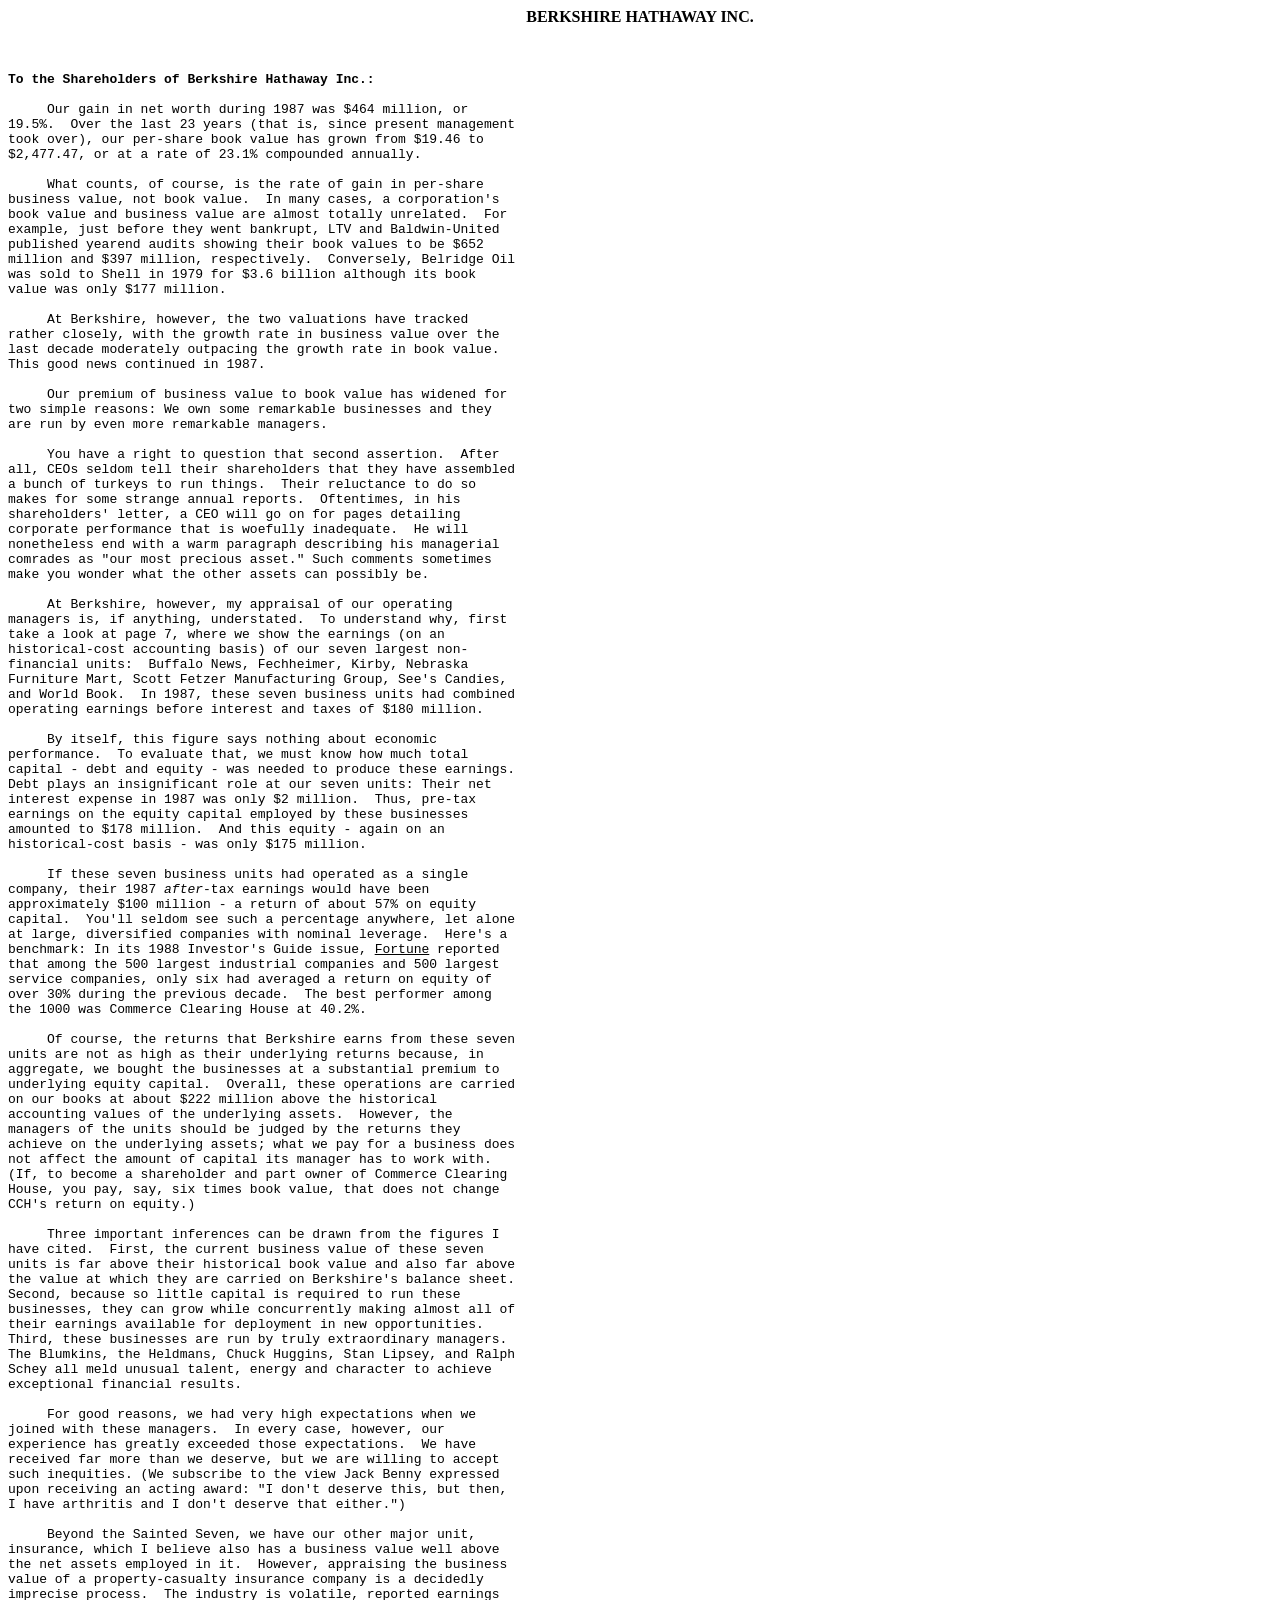
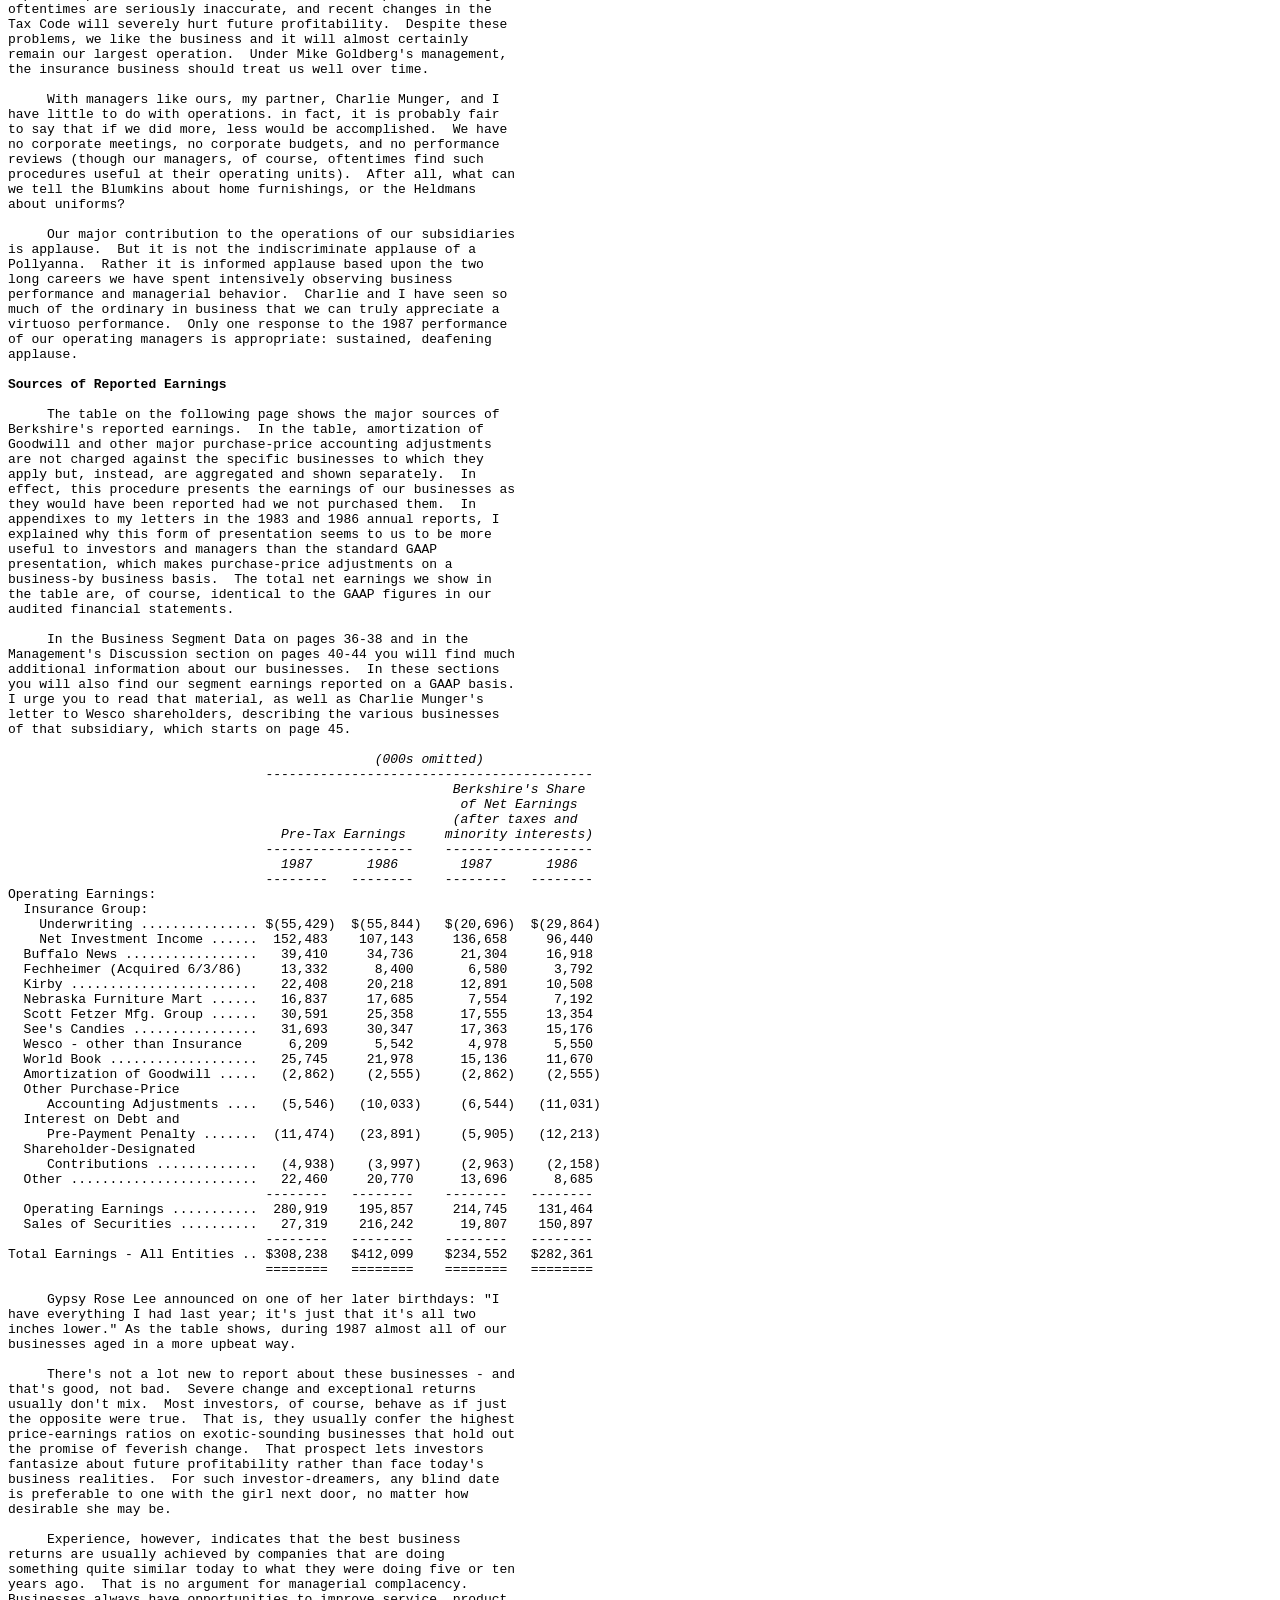
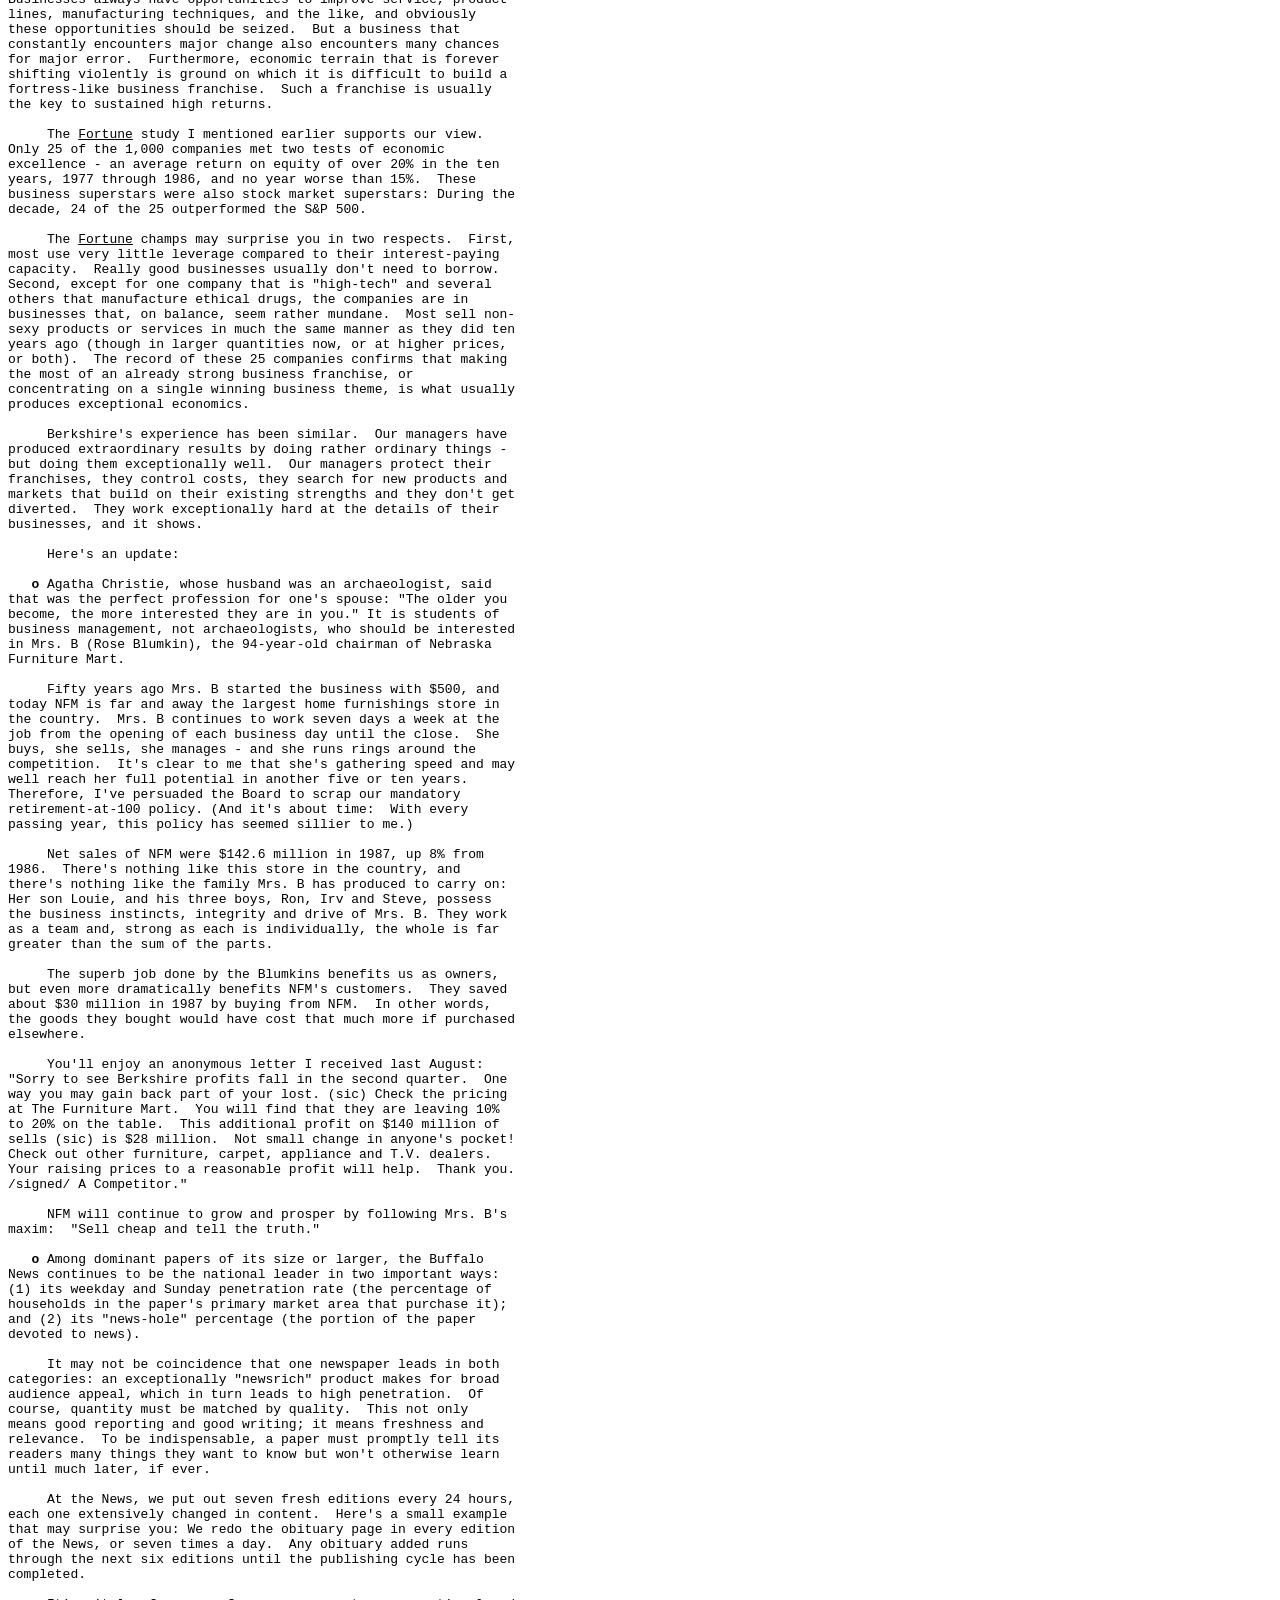
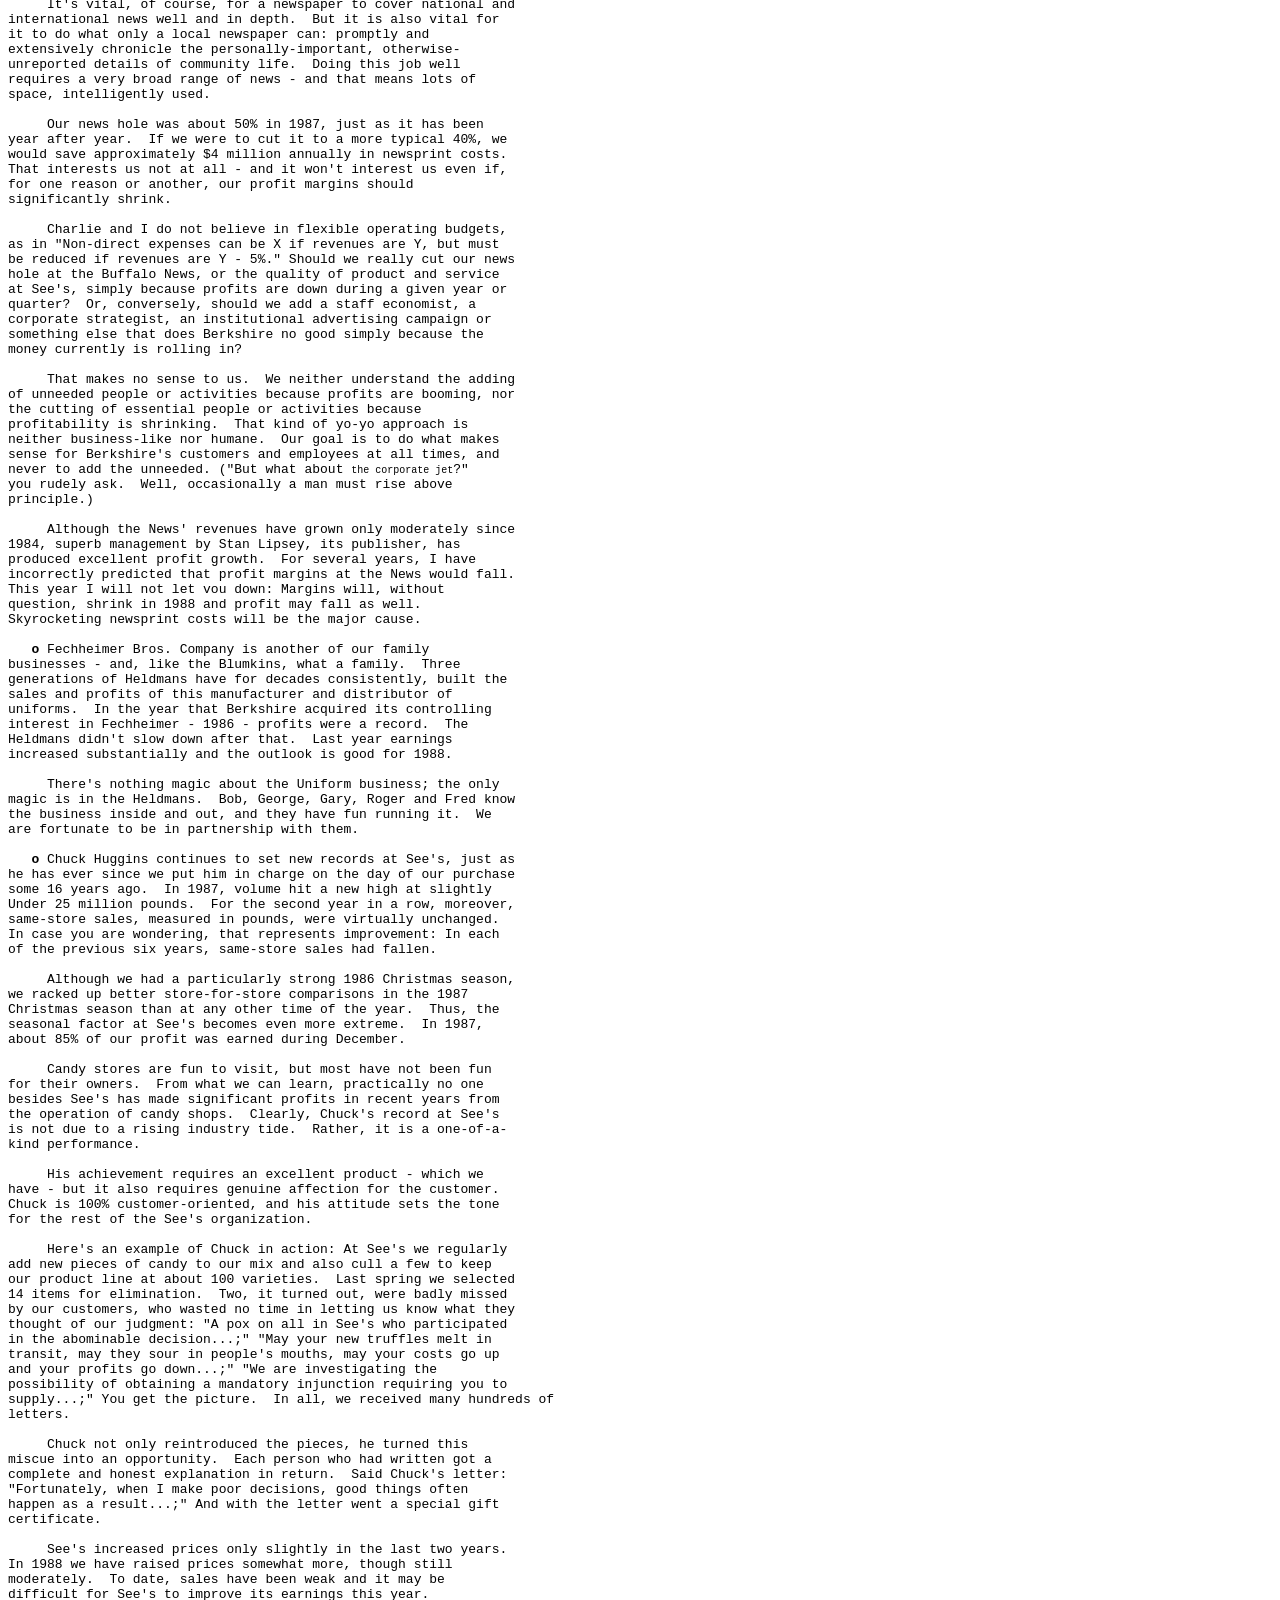
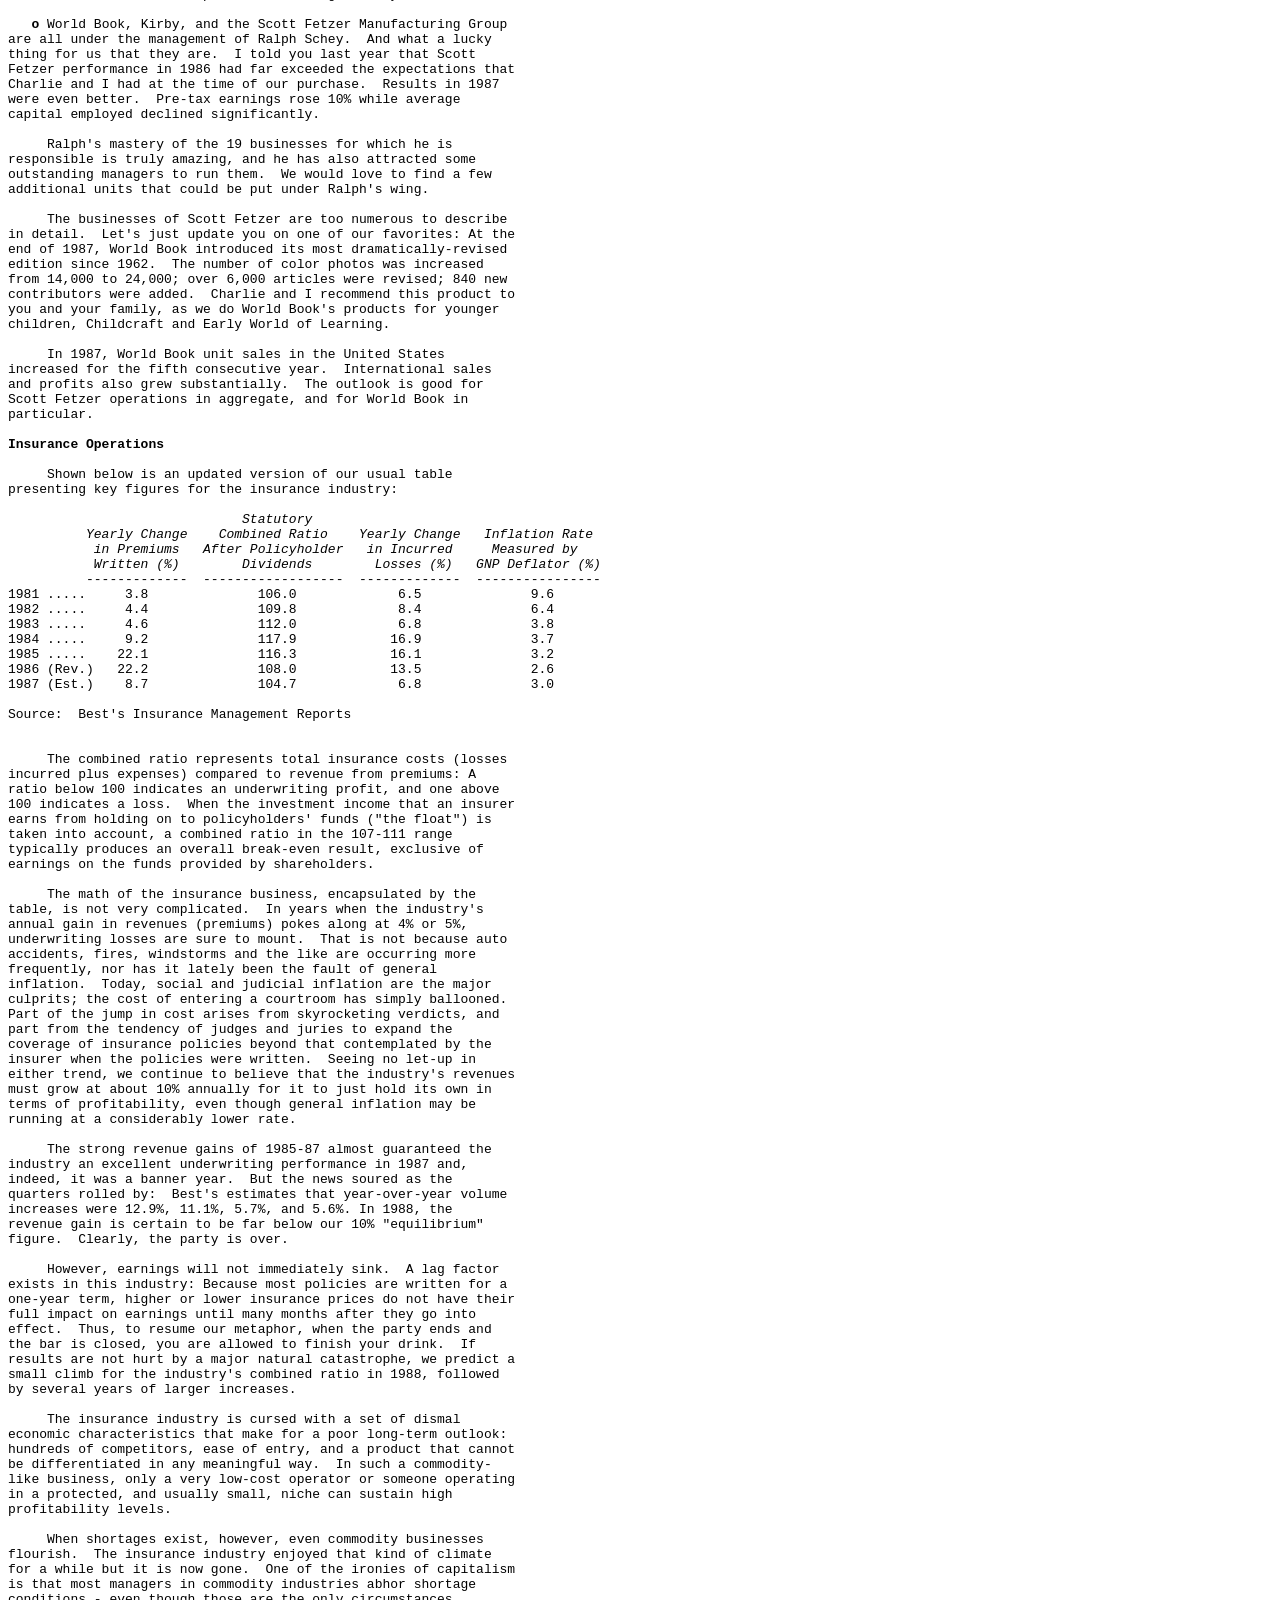
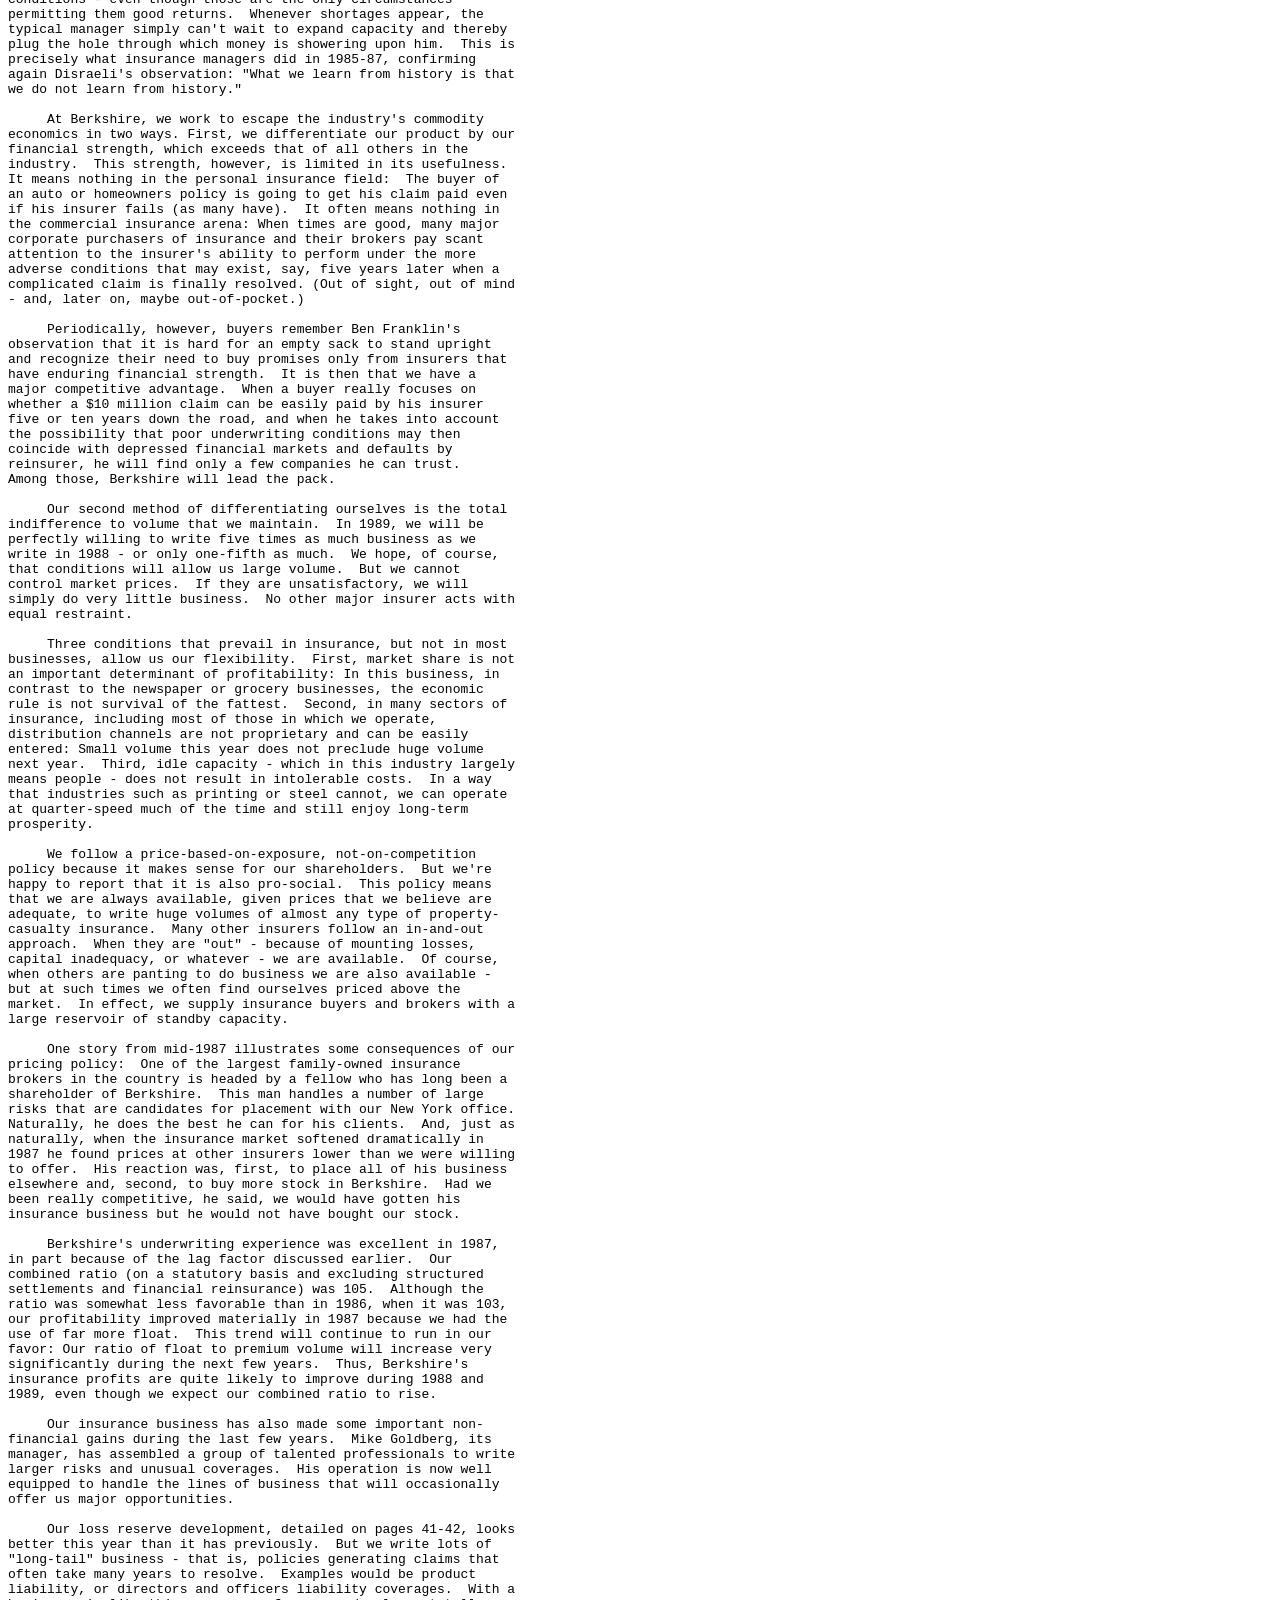
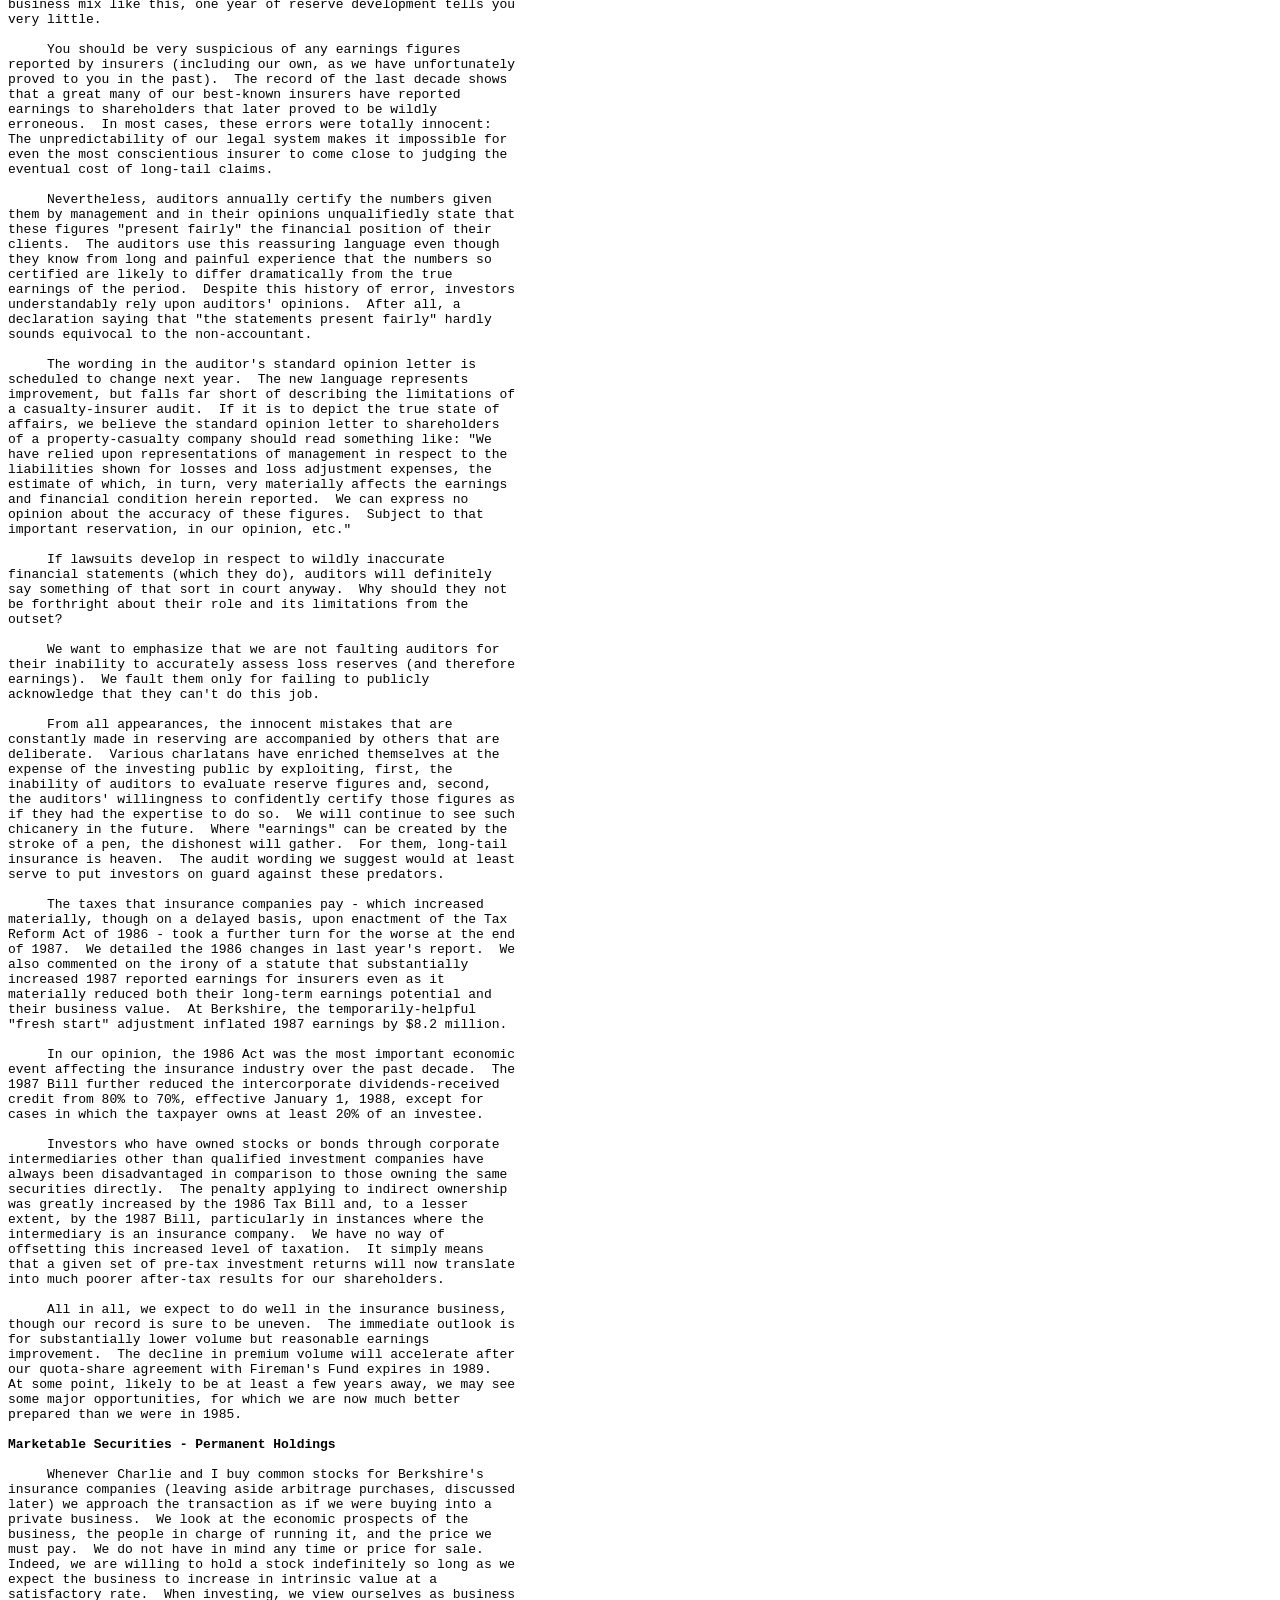
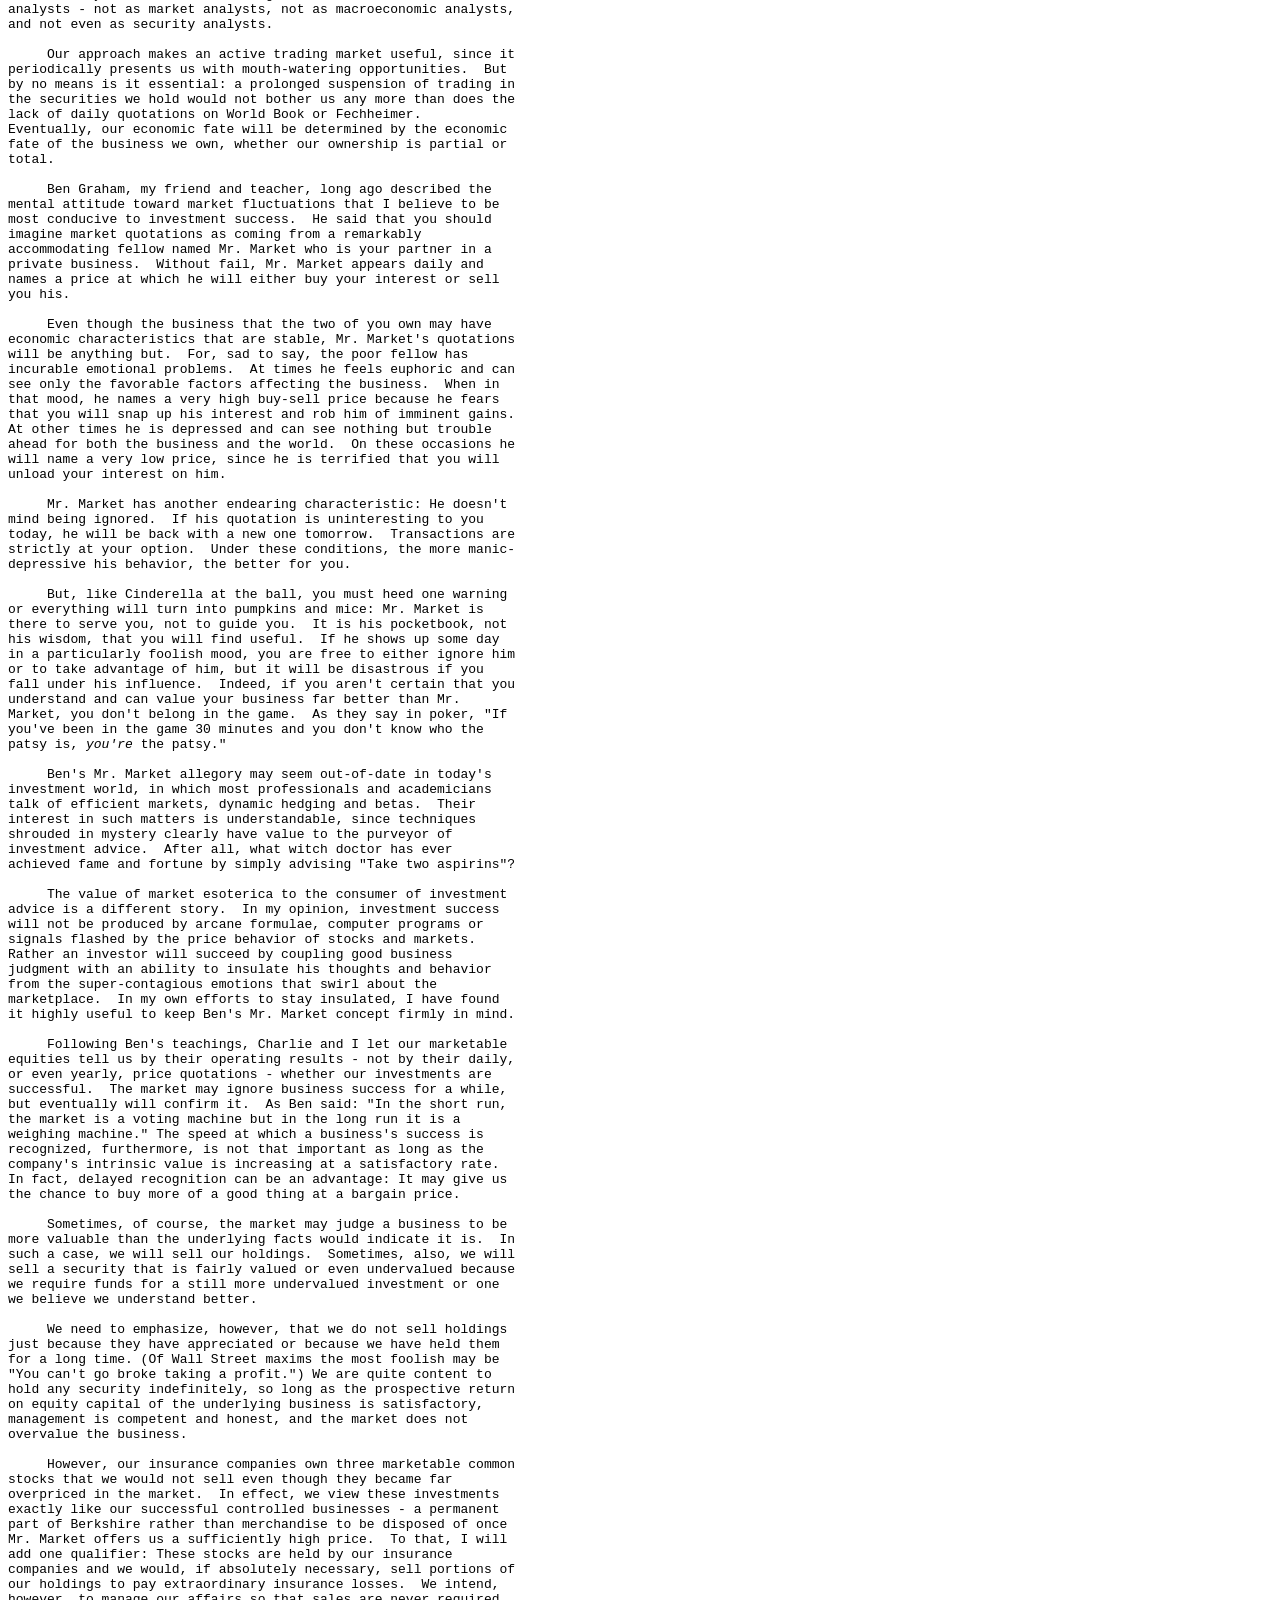
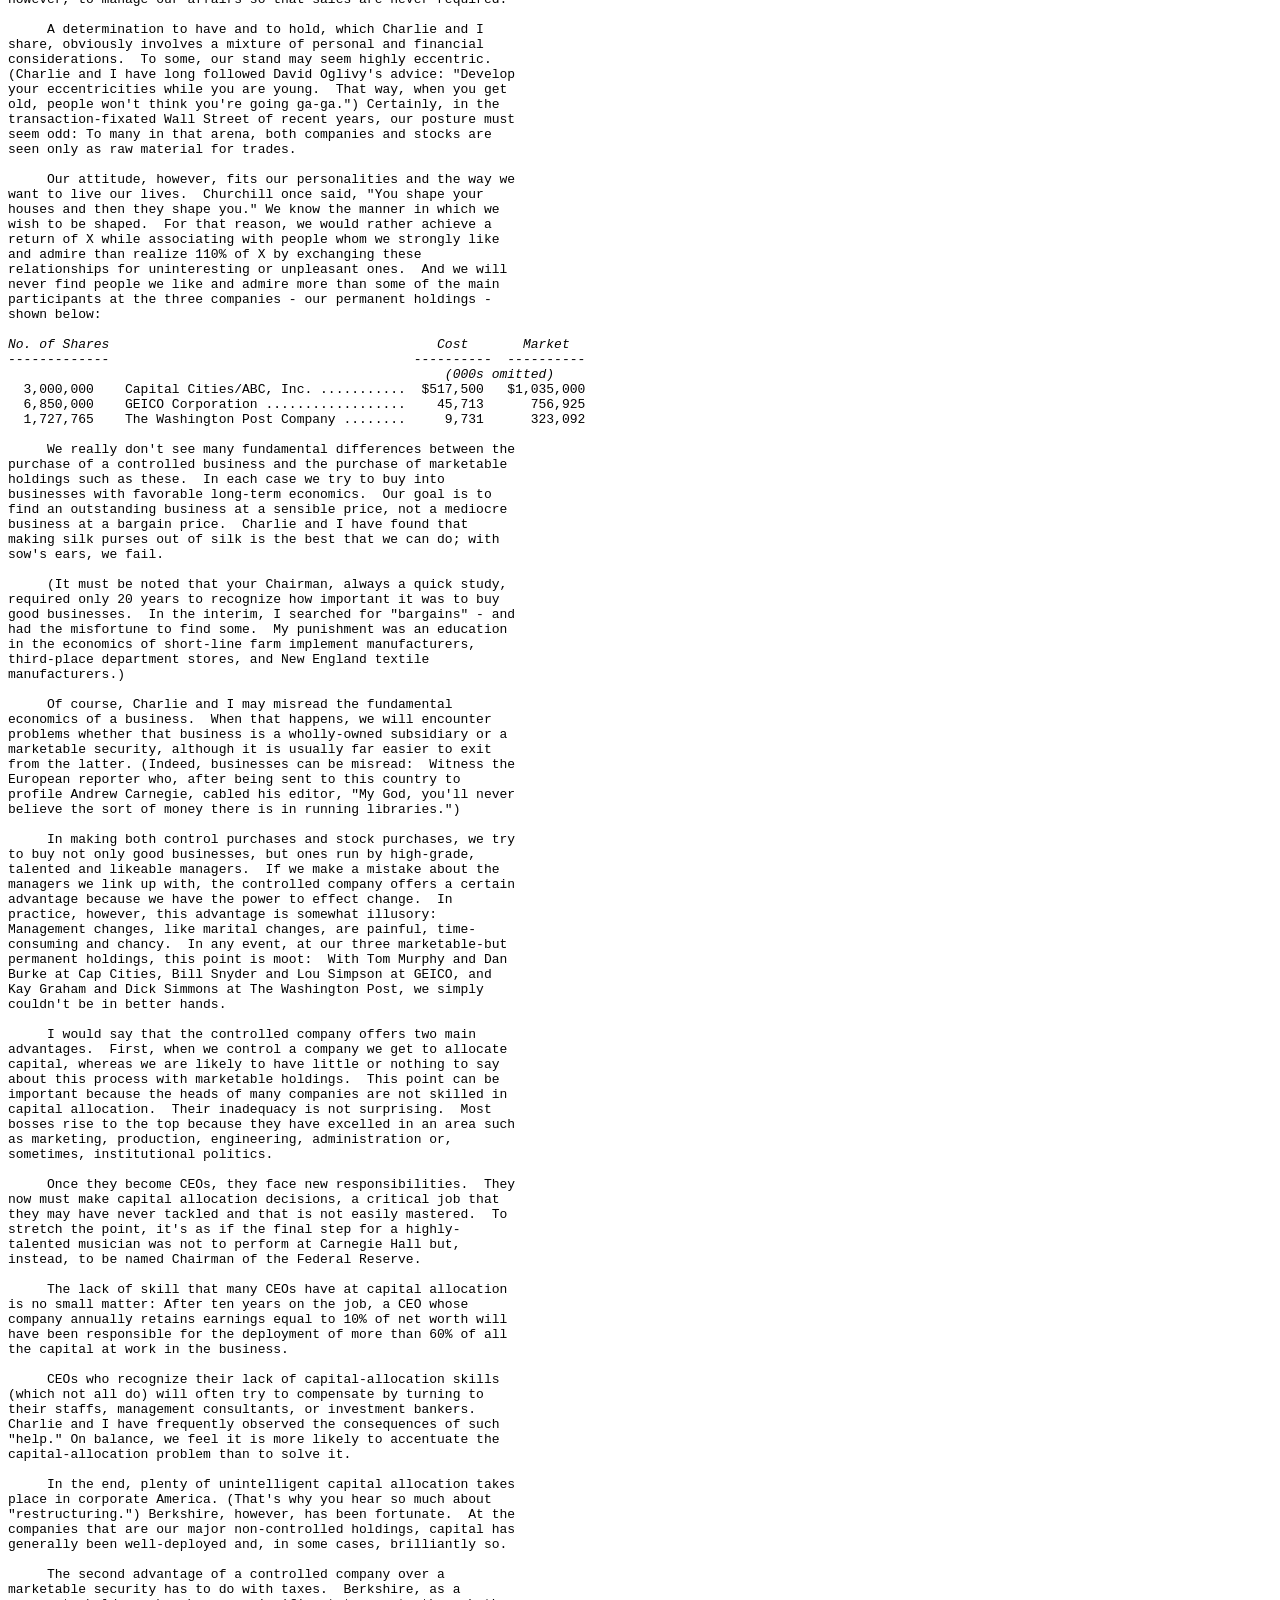
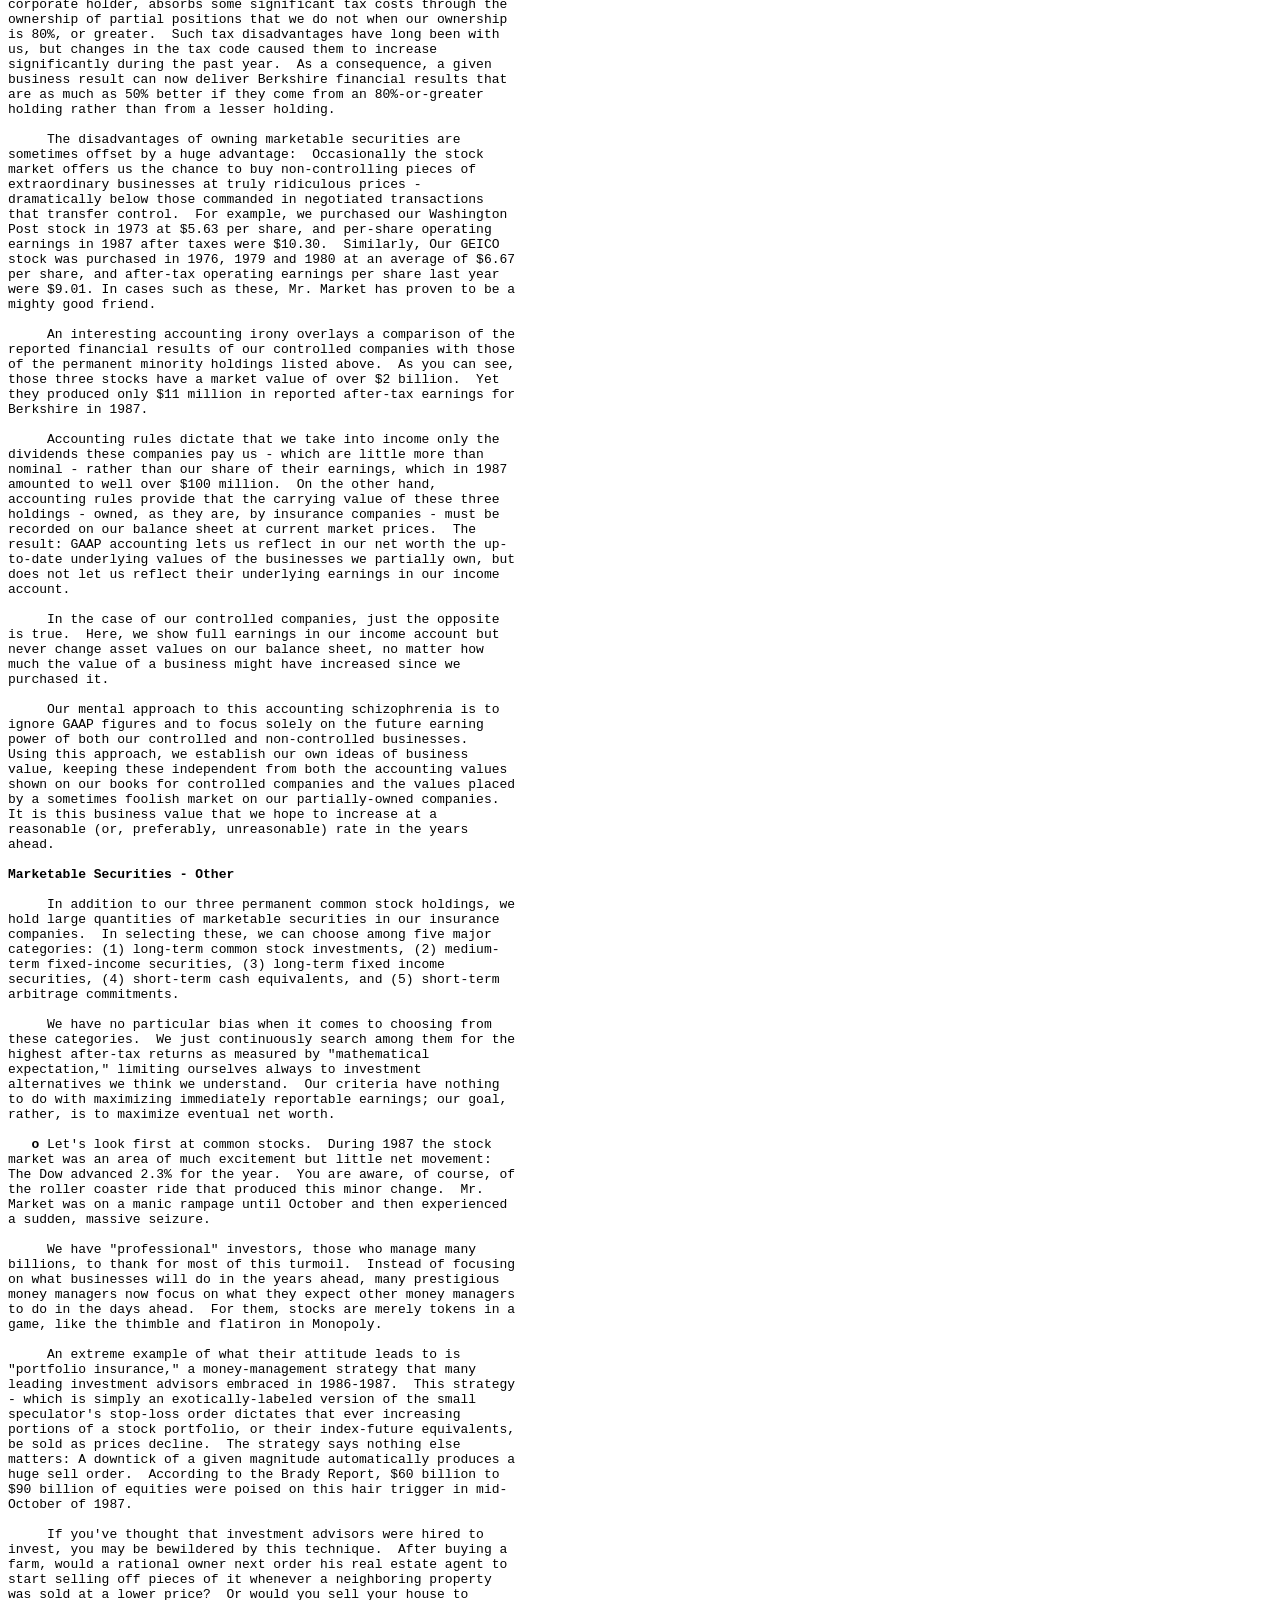
<file: data/raw/1987.html>
<!-- Global site tag (gtag.js) - Google Analytics -->
<script async src="https://www.googletagmanager.com/gtag/js?id=UA-136883390-1"></script>
<script>
  window.dataLayer = window.dataLayer || [];
  function gtag(){dataLayer.push(arguments);}
  gtag('js', new Date());

  gtag('config', 'UA-136883390-1');
</script>
<HTML>
<HEAD>
  <TITLE>Chairman's Letter - 1987</TITLE>
</HEAD>
<BODY>
<P ALIGN=CENTER>
<B>BERKSHIRE HATHAWAY INC.</B>
</P>

<PRE>


<B>To the Shareholders of Berkshire Hathaway Inc.:</B>
 
     Our gain in net worth during 1987 was $464 million, or 
19.5%.  Over the last 23 years (that is, since present management 
took over), our per-share book value has grown from $19.46 to 
$2,477.47, or at a rate of 23.1% compounded annually. 

     What counts, of course, is the rate of gain in per-share 
business value, not book value.  In many cases, a corporation's 
book value and business value are almost totally unrelated.  For 
example, just before they went bankrupt, LTV and Baldwin-United 
published yearend audits showing their book values to be $652 
million and $397 million, respectively.  Conversely, Belridge Oil 
was sold to Shell in 1979 for $3.6 billion although its book 
value was only $177 million. 

     At Berkshire, however, the two valuations have tracked 
rather closely, with the growth rate in business value over the 
last decade moderately outpacing the growth rate in book value.  
This good news continued in 1987. 

     Our premium of business value to book value has widened for 
two simple reasons: We own some remarkable businesses and they 
are run by even more remarkable managers. 

     You have a right to question that second assertion.  After 
all, CEOs seldom tell their shareholders that they have assembled 
a bunch of turkeys to run things.  Their reluctance to do so 
makes for some strange annual reports.  Oftentimes, in his 
shareholders' letter, a CEO will go on for pages detailing 
corporate performance that is woefully inadequate.  He will 
nonetheless end with a warm paragraph describing his managerial 
comrades as "our most precious asset." Such comments sometimes 
make you wonder what the other assets can possibly be. 

     At Berkshire, however, my appraisal of our operating 
managers is, if anything, understated.  To understand why, first 
take a look at page 7, where we show the earnings (on an 
historical-cost accounting basis) of our seven largest non-
financial units:  Buffalo News, Fechheimer, Kirby, Nebraska 
Furniture Mart, Scott Fetzer Manufacturing Group, See's Candies, 
and World Book.  In 1987, these seven business units had combined 
operating earnings before interest and taxes of $180 million. 

     By itself, this figure says nothing about economic 
performance.  To evaluate that, we must know how much total 
capital - debt and equity - was needed to produce these earnings.  
Debt plays an insignificant role at our seven units: Their net 
interest expense in 1987 was only $2 million.  Thus, pre-tax 
earnings on the equity capital employed by these businesses 
amounted to $178 million.  And this equity - again on an 
historical-cost basis - was only $175 million. 

     If these seven business units had operated as a single 
company, their 1987 <I>after</I>-tax earnings would have been 
approximately $100 million - a return of about 57% on equity 
capital.  You'll seldom see such a percentage anywhere, let alone 
at large, diversified companies with nominal leverage.  Here's a 
benchmark: In its 1988 Investor's Guide issue, <U>Fortune</U> reported 
that among the 500 largest industrial companies and 500 largest 
service companies, only six had averaged a return on equity of 
over 30% during the previous decade.  The best performer among 
the 1000 was Commerce Clearing House at 40.2%. 
 
     Of course, the returns that Berkshire earns from these seven 
units are not as high as their underlying returns because, in 
aggregate, we bought the businesses at a substantial premium to 
underlying equity capital.  Overall, these operations are carried 
on our books at about $222 million above the historical 
accounting values of the underlying assets.  However, the 
managers of the units should be judged by the returns they 
achieve on the underlying assets; what we pay for a business does 
not affect the amount of capital its manager has to work with. 
(If, to become a shareholder and part owner of Commerce Clearing 
House, you pay, say, six times book value, that does not change 
CCH's return on equity.) 

     Three important inferences can be drawn from the figures I 
have cited.  First, the current business value of these seven 
units is far above their historical book value and also far above 
the value at which they are carried on Berkshire's balance sheet.  
Second, because so little capital is required to run these 
businesses, they can grow while concurrently making almost all of 
their earnings available for deployment in new opportunities.  
Third, these businesses are run by truly extraordinary managers.  
The Blumkins, the Heldmans, Chuck Huggins, Stan Lipsey, and Ralph 
Schey all meld unusual talent, energy and character to achieve 
exceptional financial results. 

     For good reasons, we had very high expectations when we 
joined with these managers.  In every case, however, our 
experience has greatly exceeded those expectations.  We have 
received far more than we deserve, but we are willing to accept 
such inequities. (We subscribe to the view Jack Benny expressed 
upon receiving an acting award: "I don't deserve this, but then, 
I have arthritis and I don't deserve that either.") 

     Beyond the Sainted Seven, we have our other major unit, 
insurance, which I believe also has a business value well above 
the net assets employed in it.  However, appraising the business 
value of a property-casualty insurance company is a decidedly 
imprecise process.  The industry is volatile, reported earnings 
oftentimes are seriously inaccurate, and recent changes in the 
Tax Code will severely hurt future profitability.  Despite these 
problems, we like the business and it will almost certainly 
remain our largest operation.  Under Mike Goldberg's management, 
the insurance business should treat us well over time. 

     With managers like ours, my partner, Charlie Munger, and I 
have little to do with operations. in fact, it is probably fair 
to say that if we did more, less would be accomplished.  We have 
no corporate meetings, no corporate budgets, and no performance 
reviews (though our managers, of course, oftentimes find such 
procedures useful at their operating units).  After all, what can 
we tell the Blumkins about home furnishings, or the Heldmans 
about uniforms? 

     Our major contribution to the operations of our subsidiaries 
is applause.  But it is not the indiscriminate applause of a 
Pollyanna.  Rather it is informed applause based upon the two 
long careers we have spent intensively observing business 
performance and managerial behavior.  Charlie and I have seen so 
much of the ordinary in business that we can truly appreciate a 
virtuoso performance.  Only one response to the 1987 performance 
of our operating managers is appropriate: sustained, deafening 
applause. 

<B>Sources of Reported Earnings </B>

     The table on the following page shows the major sources of 
Berkshire's reported earnings.  In the table, amortization of 
Goodwill and other major purchase-price accounting adjustments 
are not charged against the specific businesses to which they 
apply but, instead, are aggregated and shown separately.  In 
effect, this procedure presents the earnings of our businesses as 
they would have been reported had we not purchased them.  In 
appendixes to my letters in the 1983 and 1986 annual reports, I 
explained why this form of presentation seems to us to be more 
useful to investors and managers than the standard GAAP 
presentation, which makes purchase-price adjustments on a 
business-by business basis.  The total net earnings we show in 
the table are, of course, identical to the GAAP figures in our 
audited financial statements. 
 
     In the Business Segment Data on pages 36-38 and in the 
Management's Discussion section on pages 40-44 you will find much 
additional information about our businesses.  In these sections 
you will also find our segment earnings reported on a GAAP basis.  
I urge you to read that material, as well as Charlie Munger's 
letter to Wesco shareholders, describing the various businesses 
of that subsidiary, which starts on page 45. 
<I>
                                               (000s omitted) 
                                 ------------------------------------------
                                                         Berkshire's Share 
                                                          of Net Earnings 
                                                         (after taxes and 
                                   Pre-Tax Earnings     minority interests)
                                 -------------------    -------------------
                                   1987       1986        1987       1986 </I>
                                 --------   --------    --------   --------
Operating Earnings: 
  Insurance Group: 
    Underwriting ............... $(55,429)  $(55,844)   $(20,696)  $(29,864) 
    Net Investment Income ......  152,483    107,143     136,658     96,440 
  Buffalo News .................   39,410     34,736      21,304     16,918 
  Fechheimer (Acquired 6/3/86)     13,332      8,400       6,580      3,792 
  Kirby ........................   22,408     20,218      12,891     10,508 
  Nebraska Furniture Mart ......   16,837     17,685       7,554      7,192 
  Scott Fetzer Mfg. Group ......   30,591     25,358      17,555     13,354 
  See's Candies ................   31,693     30,347      17,363     15,176 
  Wesco - other than Insurance      6,209      5,542       4,978      5,550 
  World Book ...................   25,745     21,978      15,136     11,670 
  Amortization of Goodwill .....   (2,862)    (2,555)     (2,862)    (2,555) 
  Other Purchase-Price 
     Accounting Adjustments ....   (5,546)   (10,033)     (6,544)   (11,031) 
  Interest on Debt and 
     Pre-Payment Penalty .......  (11,474)   (23,891)     (5,905)   (12,213) 
  Shareholder-Designated 
     Contributions .............   (4,938)    (3,997)     (2,963)    (2,158) 
  Other ........................   22,460     20,770      13,696      8,685 
                                 --------   --------    --------   --------
  Operating Earnings ...........  280,919    195,857     214,745    131,464 
  Sales of Securities ..........   27,319    216,242      19,807    150,897 
                                 --------   --------    --------   --------
Total Earnings - All Entities .. $308,238   $412,099    $234,552   $282,361 
                                 ========   ========    ========   ========
 
     Gypsy Rose Lee announced on one of her later birthdays: "I 
have everything I had last year; it's just that it's all two 
inches lower." As the table shows, during 1987 almost all of our 
businesses aged in a more upbeat way. 

     There's not a lot new to report about these businesses - and 
that's good, not bad.  Severe change and exceptional returns 
usually don't mix.  Most investors, of course, behave as if just 
the opposite were true.  That is, they usually confer the highest 
price-earnings ratios on exotic-sounding businesses that hold out 
the promise of feverish change.  That prospect lets investors 
fantasize about future profitability rather than face today's 
business realities.  For such investor-dreamers, any blind date 
is preferable to one with the girl next door, no matter how 
desirable she may be. 

     Experience, however, indicates that the best business 
returns are usually achieved by companies that are doing 
something quite similar today to what they were doing five or ten 
years ago.  That is no argument for managerial complacency.  
Businesses always have opportunities to improve service, product 
lines, manufacturing techniques, and the like, and obviously 
these opportunities should be seized.  But a business that 
constantly encounters major change also encounters many chances 
for major error.  Furthermore, economic terrain that is forever 
shifting violently is ground on which it is difficult to build a 
fortress-like business franchise.  Such a franchise is usually 
the key to sustained high returns. 

     The <U>Fortune</U> study I mentioned earlier supports our view.  
Only 25 of the 1,000 companies met two tests of economic 
excellence - an average return on equity of over 20% in the ten 
years, 1977 through 1986, and no year worse than 15%.  These 
business superstars were also stock market superstars: During the 
decade, 24 of the 25 outperformed the S&P 500. 
 
     The <U>Fortune</U> champs may surprise you in two respects.  First, 
most use very little leverage compared to their interest-paying 
capacity.  Really good businesses usually don't need to borrow.  
Second, except for one company that is "high-tech" and several 
others that manufacture ethical drugs, the companies are in 
businesses that, on balance, seem rather mundane.  Most sell non-
sexy products or services in much the same manner as they did ten 
years ago (though in larger quantities now, or at higher prices, 
or both).  The record of these 25 companies confirms that making 
the most of an already strong business franchise, or 
concentrating on a single winning business theme, is what usually 
produces exceptional economics. 

     Berkshire's experience has been similar.  Our managers have 
produced extraordinary results by doing rather ordinary things - 
but doing them exceptionally well.  Our managers protect their 
franchises, they control costs, they search for new products and 
markets that build on their existing strengths and they don't get 
diverted.  They work exceptionally hard at the details of their 
businesses, and it shows. 

     Here's an update: 

   <B>o</B> Agatha Christie, whose husband was an archaeologist, said 
that was the perfect profession for one's spouse: "The older you 
become, the more interested they are in you." It is students of 
business management, not archaeologists, who should be interested 
in Mrs. B (Rose Blumkin), the 94-year-old chairman of Nebraska 
Furniture Mart. 

     Fifty years ago Mrs. B started the business with $500, and 
today NFM is far and away the largest home furnishings store in 
the country.  Mrs. B continues to work seven days a week at the 
job from the opening of each business day until the close.  She 
buys, she sells, she manages - and she runs rings around the 
competition.  It's clear to me that she's gathering speed and may 
well reach her full potential in another five or ten years.  
Therefore, I've persuaded the Board to scrap our mandatory 
retirement-at-100 policy. (And it's about time:  With every 
passing year, this policy has seemed sillier to me.) 

     Net sales of NFM were $142.6 million in 1987, up 8% from 
1986.  There's nothing like this store in the country, and 
there's nothing like the family Mrs. B has produced to carry on: 
Her son Louie, and his three boys, Ron, Irv and Steve, possess 
the business instincts, integrity and drive of Mrs. B. They work 
as a team and, strong as each is individually, the whole is far 
greater than the sum of the parts. 

     The superb job done by the Blumkins benefits us as owners, 
but even more dramatically benefits NFM's customers.  They saved 
about $30 million in 1987 by buying from NFM.  In other words, 
the goods they bought would have cost that much more if purchased 
elsewhere. 

     You'll enjoy an anonymous letter I received last August: 
"Sorry to see Berkshire profits fall in the second quarter.  One 
way you may gain back part of your lost. (sic) Check the pricing 
at The Furniture Mart.  You will find that they are leaving 10% 
to 20% on the table.  This additional profit on $140 million of 
sells (sic) is $28 million.  Not small change in anyone's pocket!  
Check out other furniture, carpet, appliance and T.V. dealers.  
Your raising prices to a reasonable profit will help.  Thank you. 
/signed/ A Competitor." 

     NFM will continue to grow and prosper by following Mrs. B's 
maxim:  "Sell cheap and tell the truth." 

   <B>o</B> Among dominant papers of its size or larger, the Buffalo 
News continues to be the national leader in two important ways: 
(1) its weekday and Sunday penetration rate (the percentage of 
households in the paper's primary market area that purchase it); 
and (2) its "news-hole" percentage (the portion of the paper 
devoted to news).

     It may not be coincidence that one newspaper leads in both 
categories: an exceptionally "newsrich" product makes for broad 
audience appeal, which in turn leads to high penetration.  Of 
course, quantity must be matched by quality.  This not only 
means good reporting and good writing; it means freshness and 
relevance.  To be indispensable, a paper must promptly tell its 
readers many things they want to know but won't otherwise learn 
until much later, if ever. 
 
     At the News, we put out seven fresh editions every 24 hours, 
each one extensively changed in content.  Here's a small example 
that may surprise you: We redo the obituary page in every edition 
of the News, or seven times a day.  Any obituary added runs 
through the next six editions until the publishing cycle has been 
completed. 

     It's vital, of course, for a newspaper to cover national and 
international news well and in depth.  But it is also vital for 
it to do what only a local newspaper can: promptly and 
extensively chronicle the personally-important, otherwise-
unreported details of community life.  Doing this job well 
requires a very broad range of news - and that means lots of 
space, intelligently used. 

     Our news hole was about 50% in 1987, just as it has been 
year after year.  If we were to cut it to a more typical 40%, we 
would save approximately $4 million annually in newsprint costs.  
That interests us not at all - and it won't interest us even if, 
for one reason or another, our profit margins should 
significantly shrink. 

     Charlie and I do not believe in flexible operating budgets, 
as in "Non-direct expenses can be X if revenues are Y, but must 
be reduced if revenues are Y - 5%." Should we really cut our news 
hole at the Buffalo News, or the quality of product and service 
at See's, simply because profits are down during a given year or 
quarter?  Or, conversely, should we add a staff economist, a 
corporate strategist, an institutional advertising campaign or 
something else that does Berkshire no good simply because the 
money currently is rolling in? 

     That makes no sense to us.  We neither understand the adding 
of unneeded people or activities because profits are booming, nor 
the cutting of essential people or activities because 
profitability is shrinking.  That kind of yo-yo approach is 
neither business-like nor humane.  Our goal is to do what makes 
sense for Berkshire's customers and employees at all times, and 
never to add the unneeded. ("But what about <FONT SIZE="-1">the corporate jet</FONT>?" 
you rudely ask.  Well, occasionally a man must rise above 
principle.) 

     Although the News' revenues have grown only moderately since 
1984, superb management by Stan Lipsey, its publisher, has 
produced excellent profit growth.  For several years, I have 
incorrectly predicted that profit margins at the News would fall.  
This year I will not let vou down: Margins will, without 
question, shrink in 1988 and profit may fall as well.  
Skyrocketing newsprint costs will be the major cause. 

   <B>o</B> Fechheimer Bros. Company is another of our family 
businesses - and, like the Blumkins, what a family.  Three 
generations of Heldmans have for decades consistently, built the 
sales and profits of this manufacturer and distributor of 
uniforms.  In the year that Berkshire acquired its controlling 
interest in Fechheimer - 1986 - profits were a record.  The 
Heldmans didn't slow down after that.  Last year earnings 
increased substantially and the outlook is good for 1988. 

     There's nothing magic about the Uniform business; the only 
magic is in the Heldmans.  Bob, George, Gary, Roger and Fred know 
the business inside and out, and they have fun running it.  We 
are fortunate to be in partnership with them. 

   <B>o</B> Chuck Huggins continues to set new records at See's, just as 
he has ever since we put him in charge on the day of our purchase 
some 16 years ago.  In 1987, volume hit a new high at slightly 
Under 25 million pounds.  For the second year in a row, moreover, 
same-store sales, measured in pounds, were virtually unchanged.  
In case you are wondering, that represents improvement: In each 
of the previous six years, same-store sales had fallen. 

     Although we had a particularly strong 1986 Christmas season, 
we racked up better store-for-store comparisons in the 1987 
Christmas season than at any other time of the year.  Thus, the 
seasonal factor at See's becomes even more extreme.  In 1987, 
about 85% of our profit was earned during December. 

     Candy stores are fun to visit, but most have not been fun 
for their owners.  From what we can learn, practically no one 
besides See's has made significant profits in recent years from 
the operation of candy shops.  Clearly, Chuck's record at See's 
is not due to a rising industry tide.  Rather, it is a one-of-a-
kind performance. 
 
     His achievement requires an excellent product - which we 
have - but it also requires genuine affection for the customer.  
Chuck is 100% customer-oriented, and his attitude sets the tone 
for the rest of the See's organization. 

     Here's an example of Chuck in action: At See's we regularly 
add new pieces of candy to our mix and also cull a few to keep 
our product line at about 100 varieties.  Last spring we selected 
14 items for elimination.  Two, it turned out, were badly missed 
by our customers, who wasted no time in letting us know what they 
thought of our judgment: "A pox on all in See's who participated 
in the abominable decision...;" "May your new truffles melt in 
transit, may they sour in people's mouths, may your costs go up 
and your profits go down...;" "We are investigating the 
possibility of obtaining a mandatory injunction requiring you to 
supply...;" You get the picture.  In all, we received many hundreds of 
letters. 

     Chuck not only reintroduced the pieces, he turned this 
miscue into an opportunity.  Each person who had written got a 
complete and honest explanation in return.  Said Chuck's letter: 
"Fortunately, when I make poor decisions, good things often 
happen as a result...;" And with the letter went a special gift 
certificate. 

     See's increased prices only slightly in the last two years.  
In 1988 we have raised prices somewhat more, though still 
moderately.  To date, sales have been weak and it may be 
difficult for See's to improve its earnings this year. 

   <B>o</B> World Book, Kirby, and the Scott Fetzer Manufacturing Group 
are all under the management of Ralph Schey.  And what a lucky 
thing for us that they are.  I told you last year that Scott 
Fetzer performance in 1986 had far exceeded the expectations that 
Charlie and I had at the time of our purchase.  Results in 1987 
were even better.  Pre-tax earnings rose 10% while average 
capital employed declined significantly.     

     Ralph's mastery of the 19 businesses for which he is 
responsible is truly amazing, and he has also attracted some 
outstanding managers to run them.  We would love to find a few 
additional units that could be put under Ralph's wing. 

     The businesses of Scott Fetzer are too numerous to describe 
in detail.  Let's just update you on one of our favorites: At the 
end of 1987, World Book introduced its most dramatically-revised 
edition since 1962.  The number of color photos was increased 
from 14,000 to 24,000; over 6,000 articles were revised; 840 new 
contributors were added.  Charlie and I recommend this product to 
you and your family, as we do World Book's products for younger 
children, Childcraft and Early World of Learning. 

     In 1987, World Book unit sales in the United States 
increased for the fifth consecutive year.  International sales 
and profits also grew substantially.  The outlook is good for 
Scott Fetzer operations in aggregate, and for World Book in 
particular. 

<B>Insurance Operations </B>

     Shown below is an updated version of our usual table 
presenting key figures for the insurance industry: 
<I>
                              Statutory
          Yearly Change    Combined Ratio    Yearly Change   Inflation Rate 
           in Premiums   After Policyholder   in Incurred     Measured by 
           Written (%)        Dividends        Losses (%)   GNP Deflator (%)</I>
          -------------  ------------------  -------------  ----------------
1981 .....     3.8              106.0             6.5              9.6 
1982 .....     4.4              109.8             8.4              6.4 
1983 .....     4.6              112.0             6.8              3.8 
1984 .....     9.2              117.9            16.9              3.7 
1985 .....    22.1              116.3            16.1              3.2 
1986 (Rev.)   22.2              108.0            13.5              2.6 
1987 (Est.)    8.7              104.7             6.8              3.0 
 
Source:  Best's Insurance Management Reports 
 
 
     The combined ratio represents total insurance costs (losses 
incurred plus expenses) compared to revenue from premiums: A 
ratio below 100 indicates an underwriting profit, and one above 
100 indicates a loss.  When the investment income that an insurer 
earns from holding on to policyholders' funds ("the float") is 
taken into account, a combined ratio in the 107-111 range 
typically produces an overall break-even result, exclusive of 
earnings on the funds provided by shareholders. 

     The math of the insurance business, encapsulated by the 
table, is not very complicated.  In years when the industry's 
annual gain in revenues (premiums) pokes along at 4% or 5%, 
underwriting losses are sure to mount.  That is not because auto 
accidents, fires, windstorms and the like are occurring more 
frequently, nor has it lately been the fault of general 
inflation.  Today, social and judicial inflation are the major 
culprits; the cost of entering a courtroom has simply ballooned.  
Part of the jump in cost arises from skyrocketing verdicts, and 
part from the tendency of judges and juries to expand the 
coverage of insurance policies beyond that contemplated by the 
insurer when the policies were written.  Seeing no let-up in 
either trend, we continue to believe that the industry's revenues 
must grow at about 10% annually for it to just hold its own in 
terms of profitability, even though general inflation may be 
running at a considerably lower rate. 

     The strong revenue gains of 1985-87 almost guaranteed the 
industry an excellent underwriting performance in 1987 and, 
indeed, it was a banner year.  But the news soured as the 
quarters rolled by:  Best's estimates that year-over-year volume 
increases were 12.9%, 11.1%, 5.7%, and 5.6%. In 1988, the
revenue gain is certain to be far below our 10% "equilibrium" 
figure.  Clearly, the party is over. 

     However, earnings will not immediately sink.  A lag factor 
exists in this industry: Because most policies are written for a 
one-year term, higher or lower insurance prices do not have their 
full impact on earnings until many months after they go into 
effect.  Thus, to resume our metaphor, when the party ends and 
the bar is closed, you are allowed to finish your drink.  If 
results are not hurt by a major natural catastrophe, we predict a 
small climb for the industry's combined ratio in 1988, followed 
by several years of larger increases. 

     The insurance industry is cursed with a set of dismal 
economic characteristics that make for a poor long-term outlook: 
hundreds of competitors, ease of entry, and a product that cannot 
be differentiated in any meaningful way.  In such a commodity-
like business, only a very low-cost operator or someone operating 
in a protected, and usually small, niche can sustain high 
profitability levels. 

     When shortages exist, however, even commodity businesses 
flourish.  The insurance industry enjoyed that kind of climate 
for a while but it is now gone.  One of the ironies of capitalism 
is that most managers in commodity industries abhor shortage 
conditions - even though those are the only circumstances 
permitting them good returns.  Whenever shortages appear, the 
typical manager simply can't wait to expand capacity and thereby 
plug the hole through which money is showering upon him.  This is 
precisely what insurance managers did in 1985-87, confirming 
again Disraeli's observation: "What we learn from history is that 
we do not learn from history." 

     At Berkshire, we work to escape the industry's commodity 
economics in two ways. First, we differentiate our product by our 
financial strength, which exceeds that of all others in the 
industry.  This strength, however, is limited in its usefulness. 
It means nothing in the personal insurance field:  The buyer of 
an auto or homeowners policy is going to get his claim paid even 
if his insurer fails (as many have).  It often means nothing in 
the commercial insurance arena: When times are good, many major 
corporate purchasers of insurance and their brokers pay scant 
attention to the insurer's ability to perform under the more 
adverse conditions that may exist, say, five years later when a 
complicated claim is finally resolved. (Out of sight, out of mind 
- and, later on, maybe out-of-pocket.) 

     Periodically, however, buyers remember Ben Franklin's 
observation that it is hard for an empty sack to stand upright 
and recognize their need to buy promises only from insurers that 
have enduring financial strength.  It is then that we have a 
major competitive advantage.  When a buyer really focuses on 
whether a $10 million claim can be easily paid by his insurer 
five or ten years down the road, and when he takes into account 
the possibility that poor underwriting conditions may then 
coincide with depressed financial markets and defaults by 
reinsurer, he will find only a few companies he can trust.  
Among those, Berkshire will lead the pack. 
 
     Our second method of differentiating ourselves is the total 
indifference to volume that we maintain.  In 1989, we will be 
perfectly willing to write five times as much business as we 
write in 1988 - or only one-fifth as much.  We hope, of course, 
that conditions will allow us large volume.  But we cannot 
control market prices.  If they are unsatisfactory, we will 
simply do very little business.  No other major insurer acts with 
equal restraint. 

     Three conditions that prevail in insurance, but not in most 
businesses, allow us our flexibility.  First, market share is not 
an important determinant of profitability: In this business, in 
contrast to the newspaper or grocery businesses, the economic 
rule is not survival of the fattest.  Second, in many sectors of 
insurance, including most of those in which we operate, 
distribution channels are not proprietary and can be easily 
entered: Small volume this year does not preclude huge volume 
next year.  Third, idle capacity - which in this industry largely 
means people - does not result in intolerable costs.  In a way 
that industries such as printing or steel cannot, we can operate 
at quarter-speed much of the time and still enjoy long-term 
prosperity. 

     We follow a price-based-on-exposure, not-on-competition 
policy because it makes sense for our shareholders.  But we're 
happy to report that it is also pro-social.  This policy means 
that we are always available, given prices that we believe are 
adequate, to write huge volumes of almost any type of property-
casualty insurance.  Many other insurers follow an in-and-out 
approach.  When they are "out" - because of mounting losses, 
capital inadequacy, or whatever - we are available.  Of course, 
when others are panting to do business we are also available - 
but at such times we often find ourselves priced above the 
market.  In effect, we supply insurance buyers and brokers with a 
large reservoir of standby capacity. 

     One story from mid-1987 illustrates some consequences of our 
pricing policy:  One of the largest family-owned insurance 
brokers in the country is headed by a fellow who has long been a 
shareholder of Berkshire.  This man handles a number of large 
risks that are candidates for placement with our New York office.  
Naturally, he does the best he can for his clients.  And, just as 
naturally, when the insurance market softened dramatically in 
1987 he found prices at other insurers lower than we were willing 
to offer.  His reaction was, first, to place all of his business 
elsewhere and, second, to buy more stock in Berkshire.  Had we 
been really competitive, he said, we would have gotten his 
insurance business but he would not have bought our stock. 

     Berkshire's underwriting experience was excellent in 1987, 
in part because of the lag factor discussed earlier.  Our 
combined ratio (on a statutory basis and excluding structured 
settlements and financial reinsurance) was 105.  Although the 
ratio was somewhat less favorable than in 1986, when it was 103, 
our profitability improved materially in 1987 because we had the 
use of far more float.  This trend will continue to run in our 
favor: Our ratio of float to premium volume will increase very 
significantly during the next few years.  Thus, Berkshire's 
insurance profits are quite likely to improve during 1988 and 
1989, even though we expect our combined ratio to rise. 

     Our insurance business has also made some important non-
financial gains during the last few years.  Mike Goldberg, its 
manager, has assembled a group of talented professionals to write 
larger risks and unusual coverages.  His operation is now well 
equipped to handle the lines of business that will occasionally 
offer us major opportunities. 

     Our loss reserve development, detailed on pages 41-42, looks 
better this year than it has previously.  But we write lots of 
"long-tail" business - that is, policies generating claims that 
often take many years to resolve.  Examples would be product 
liability, or directors and officers liability coverages.  With a 
business mix like this, one year of reserve development tells you 
very little. 

     You should be very suspicious of any earnings figures 
reported by insurers (including our own, as we have unfortunately 
proved to you in the past).  The record of the last decade shows 
that a great many of our best-known insurers have reported 
earnings to shareholders that later proved to be wildly 
erroneous.  In most cases, these errors were totally innocent: 
The unpredictability of our legal system makes it impossible for 
even the most conscientious insurer to come close to judging the 
eventual cost of long-tail claims. 
 
     Nevertheless, auditors annually certify the numbers given 
them by management and in their opinions unqualifiedly state that 
these figures "present fairly" the financial position of their 
clients.  The auditors use this reassuring language even though 
they know from long and painful experience that the numbers so 
certified are likely to differ dramatically from the true 
earnings of the period.  Despite this history of error, investors 
understandably rely upon auditors' opinions.  After all, a 
declaration saying that "the statements present fairly" hardly 
sounds equivocal to the non-accountant. 

     The wording in the auditor's standard opinion letter is 
scheduled to change next year.  The new language represents 
improvement, but falls far short of describing the limitations of 
a casualty-insurer audit.  If it is to depict the true state of 
affairs, we believe the standard opinion letter to shareholders 
of a property-casualty company should read something like: "We 
have relied upon representations of management in respect to the 
liabilities shown for losses and loss adjustment expenses, the 
estimate of which, in turn, very materially affects the earnings 
and financial condition herein reported.  We can express no 
opinion about the accuracy of these figures.  Subject to that 
important reservation, in our opinion, etc." 

     If lawsuits develop in respect to wildly inaccurate 
financial statements (which they do), auditors will definitely 
say something of that sort in court anyway.  Why should they not 
be forthright about their role and its limitations from the 
outset? 

     We want to emphasize that we are not faulting auditors for 
their inability to accurately assess loss reserves (and therefore 
earnings).  We fault them only for failing to publicly 
acknowledge that they can't do this job. 

     From all appearances, the innocent mistakes that are 
constantly made in reserving are accompanied by others that are 
deliberate.  Various charlatans have enriched themselves at the 
expense of the investing public by exploiting, first, the 
inability of auditors to evaluate reserve figures and, second, 
the auditors' willingness to confidently certify those figures as 
if they had the expertise to do so.  We will continue to see such 
chicanery in the future.  Where "earnings" can be created by the 
stroke of a pen, the dishonest will gather.  For them, long-tail 
insurance is heaven.  The audit wording we suggest would at least 
serve to put investors on guard against these predators. 

     The taxes that insurance companies pay - which increased 
materially, though on a delayed basis, upon enactment of the Tax 
Reform Act of 1986 - took a further turn for the worse at the end 
of 1987.  We detailed the 1986 changes in last year's report.  We 
also commented on the irony of a statute that substantially 
increased 1987 reported earnings for insurers even as it 
materially reduced both their long-term earnings potential and 
their business value.  At Berkshire, the temporarily-helpful 
"fresh start" adjustment inflated 1987 earnings by $8.2 million. 

     In our opinion, the 1986 Act was the most important economic 
event affecting the insurance industry over the past decade.  The 
1987 Bill further reduced the intercorporate dividends-received 
credit from 80% to 70%, effective January 1, 1988, except for 
cases in which the taxpayer owns at least 20% of an investee. 

     Investors who have owned stocks or bonds through corporate 
intermediaries other than qualified investment companies have 
always been disadvantaged in comparison to those owning the same 
securities directly.  The penalty applying to indirect ownership 
was greatly increased by the 1986 Tax Bill and, to a lesser 
extent, by the 1987 Bill, particularly in instances where the 
intermediary is an insurance company.  We have no way of 
offsetting this increased level of taxation.  It simply means 
that a given set of pre-tax investment returns will now translate 
into much poorer after-tax results for our shareholders. 

     All in all, we expect to do well in the insurance business, 
though our record is sure to be uneven.  The immediate outlook is 
for substantially lower volume but reasonable earnings 
improvement.  The decline in premium volume will accelerate after 
our quota-share agreement with Fireman's Fund expires in 1989.  
At some point, likely to be at least a few years away, we may see 
some major opportunities, for which we are now much better 
prepared than we were in 1985. 
 
<B>Marketable Securities - Permanent Holdings</B>

     Whenever Charlie and I buy common stocks for Berkshire's 
insurance companies (leaving aside arbitrage purchases, discussed 
later) we approach the transaction as if we were buying into a 
private business.  We look at the economic prospects of the 
business, the people in charge of running it, and the price we 
must pay.  We do not have in mind any time or price for sale.  
Indeed, we are willing to hold a stock indefinitely so long as we 
expect the business to increase in intrinsic value at a 
satisfactory rate.  When investing, we view ourselves as business 
analysts - not as market analysts, not as macroeconomic analysts, 
and not even as security analysts. 

     Our approach makes an active trading market useful, since it 
periodically presents us with mouth-watering opportunities.  But 
by no means is it essential: a prolonged suspension of trading in 
the securities we hold would not bother us any more than does the 
lack of daily quotations on World Book or Fechheimer.  
Eventually, our economic fate will be determined by the economic 
fate of the business we own, whether our ownership is partial or 
total. 

     Ben Graham, my friend and teacher, long ago described the 
mental attitude toward market fluctuations that I believe to be 
most conducive to investment success.  He said that you should 
imagine market quotations as coming from a remarkably 
accommodating fellow named Mr. Market who is your partner in a 
private business.  Without fail, Mr. Market appears daily and 
names a price at which he will either buy your interest or sell 
you his. 

     Even though the business that the two of you own may have 
economic characteristics that are stable, Mr. Market's quotations 
will be anything but.  For, sad to say, the poor fellow has 
incurable emotional problems.  At times he feels euphoric and can 
see only the favorable factors affecting the business.  When in 
that mood, he names a very high buy-sell price because he fears 
that you will snap up his interest and rob him of imminent gains.  
At other times he is depressed and can see nothing but trouble 
ahead for both the business and the world.  On these occasions he 
will name a very low price, since he is terrified that you will 
unload your interest on him. 

     Mr. Market has another endearing characteristic: He doesn't 
mind being ignored.  If his quotation is uninteresting to you 
today, he will be back with a new one tomorrow.  Transactions are 
strictly at your option.  Under these conditions, the more manic-
depressive his behavior, the better for you. 

     But, like Cinderella at the ball, you must heed one warning 
or everything will turn into pumpkins and mice: Mr. Market is 
there to serve you, not to guide you.  It is his pocketbook, not 
his wisdom, that you will find useful.  If he shows up some day 
in a particularly foolish mood, you are free to either ignore him 
or to take advantage of him, but it will be disastrous if you 
fall under his influence.  Indeed, if you aren't certain that you 
understand and can value your business far better than Mr. 
Market, you don't belong in the game.  As they say in poker, "If 
you've been in the game 30 minutes and you don't know who the 
patsy is, <I>you're</I> the patsy." 

     Ben's Mr. Market allegory may seem out-of-date in today's 
investment world, in which most professionals and academicians 
talk of efficient markets, dynamic hedging and betas.  Their 
interest in such matters is understandable, since techniques 
shrouded in mystery clearly have value to the purveyor of 
investment advice.  After all, what witch doctor has ever 
achieved fame and fortune by simply advising "Take two aspirins"? 

     The value of market esoterica to the consumer of investment 
advice is a different story.  In my opinion, investment success 
will not be produced by arcane formulae, computer programs or 
signals flashed by the price behavior of stocks and markets.  
Rather an investor will succeed by coupling good business 
judgment with an ability to insulate his thoughts and behavior 
from the super-contagious emotions that swirl about the 
marketplace.  In my own efforts to stay insulated, I have found 
it highly useful to keep Ben's Mr. Market concept firmly in mind. 
 
     Following Ben's teachings, Charlie and I let our marketable 
equities tell us by their operating results - not by their daily, 
or even yearly, price quotations - whether our investments are 
successful.  The market may ignore business success for a while, 
but eventually will confirm it.  As Ben said: "In the short run, 
the market is a voting machine but in the long run it is a 
weighing machine." The speed at which a business's success is 
recognized, furthermore, is not that important as long as the 
company's intrinsic value is increasing at a satisfactory rate.  
In fact, delayed recognition can be an advantage: It may give us 
the chance to buy more of a good thing at a bargain price. 

     Sometimes, of course, the market may judge a business to be 
more valuable than the underlying facts would indicate it is.  In 
such a case, we will sell our holdings.  Sometimes, also, we will 
sell a security that is fairly valued or even undervalued because 
we require funds for a still more undervalued investment or one 
we believe we understand better. 

     We need to emphasize, however, that we do not sell holdings 
just because they have appreciated or because we have held them 
for a long time. (Of Wall Street maxims the most foolish may be 
"You can't go broke taking a profit.") We are quite content to 
hold any security indefinitely, so long as the prospective return 
on equity capital of the underlying business is satisfactory, 
management is competent and honest, and the market does not 
overvalue the business. 

     However, our insurance companies own three marketable common 
stocks that we would not sell even though they became far 
overpriced in the market.  In effect, we view these investments 
exactly like our successful controlled businesses - a permanent 
part of Berkshire rather than merchandise to be disposed of once 
Mr. Market offers us a sufficiently high price.  To that, I will 
add one qualifier: These stocks are held by our insurance 
companies and we would, if absolutely necessary, sell portions of 
our holdings to pay extraordinary insurance losses.  We intend, 
however, to manage our affairs so that sales are never required. 

     A determination to have and to hold, which Charlie and I 
share, obviously involves a mixture of personal and financial 
considerations.  To some, our stand may seem highly eccentric. 
(Charlie and I have long followed David Oglivy's advice: "Develop 
your eccentricities while you are young.  That way, when you get 
old, people won't think you're going ga-ga.") Certainly, in the 
transaction-fixated Wall Street of recent years, our posture must 
seem odd: To many in that arena, both companies and stocks are 
seen only as raw material for trades. 

     Our attitude, however, fits our personalities and the way we 
want to live our lives.  Churchill once said, "You shape your 
houses and then they shape you." We know the manner in which we 
wish to be shaped.  For that reason, we would rather achieve a 
return of X while associating with people whom we strongly like 
and admire than realize 110% of X by exchanging these 
relationships for uninteresting or unpleasant ones.  And we will 
never find people we like and admire more than some of the main 
participants at the three companies - our permanent holdings - 
shown below: 
<I>
No. of Shares                                          Cost       Market
-------------                                       ----------  ----------
                                                        (000s omitted) </I>
  3,000,000    Capital Cities/ABC, Inc. ...........  $517,500   $1,035,000 
  6,850,000    GEICO Corporation ..................    45,713      756,925 
  1,727,765    The Washington Post Company ........     9,731      323,092 
 
     We really don't see many fundamental differences between the 
purchase of a controlled business and the purchase of marketable 
holdings such as these.  In each case we try to buy into 
businesses with favorable long-term economics.  Our goal is to 
find an outstanding business at a sensible price, not a mediocre 
business at a bargain price.  Charlie and I have found that 
making silk purses out of silk is the best that we can do; with 
sow's ears, we fail. 

     (It must be noted that your Chairman, always a quick study, 
required only 20 years to recognize how important it was to buy 
good businesses.  In the interim, I searched for "bargains" - and 
had the misfortune to find some.  My punishment was an education 
in the economics of short-line farm implement manufacturers, 
third-place department stores, and New England textile 
manufacturers.) 
 
     Of course, Charlie and I may misread the fundamental 
economics of a business.  When that happens, we will encounter 
problems whether that business is a wholly-owned subsidiary or a 
marketable security, although it is usually far easier to exit 
from the latter. (Indeed, businesses can be misread:  Witness the 
European reporter who, after being sent to this country to 
profile Andrew Carnegie, cabled his editor, "My God, you'll never 
believe the sort of money there is in running libraries.") 

     In making both control purchases and stock purchases, we try 
to buy not only good businesses, but ones run by high-grade, 
talented and likeable managers.  If we make a mistake about the 
managers we link up with, the controlled company offers a certain 
advantage because we have the power to effect change.  In 
practice, however, this advantage is somewhat illusory: 
Management changes, like marital changes, are painful, time-
consuming and chancy.  In any event, at our three marketable-but 
permanent holdings, this point is moot:  With Tom Murphy and Dan 
Burke at Cap Cities, Bill Snyder and Lou Simpson at GEICO, and 
Kay Graham and Dick Simmons at The Washington Post, we simply 
couldn't be in better hands. 

     I would say that the controlled company offers two main 
advantages.  First, when we control a company we get to allocate 
capital, whereas we are likely to have little or nothing to say 
about this process with marketable holdings.  This point can be 
important because the heads of many companies are not skilled in 
capital allocation.  Their inadequacy is not surprising.  Most 
bosses rise to the top because they have excelled in an area such 
as marketing, production, engineering, administration or, 
sometimes, institutional politics. 

     Once they become CEOs, they face new responsibilities.  They 
now must make capital allocation decisions, a critical job that 
they may have never tackled and that is not easily mastered.  To 
stretch the point, it's as if the final step for a highly-
talented musician was not to perform at Carnegie Hall but, 
instead, to be named Chairman of the Federal Reserve. 

     The lack of skill that many CEOs have at capital allocation 
is no small matter: After ten years on the job, a CEO whose 
company annually retains earnings equal to 10% of net worth will 
have been responsible for the deployment of more than 60% of all 
the capital at work in the business. 

     CEOs who recognize their lack of capital-allocation skills 
(which not all do) will often try to compensate by turning to 
their staffs, management consultants, or investment bankers.  
Charlie and I have frequently observed the consequences of such 
"help." On balance, we feel it is more likely to accentuate the 
capital-allocation problem than to solve it. 

     In the end, plenty of unintelligent capital allocation takes 
place in corporate America. (That's why you hear so much about 
"restructuring.") Berkshire, however, has been fortunate.  At the 
companies that are our major non-controlled holdings, capital has 
generally been well-deployed and, in some cases, brilliantly so. 

     The second advantage of a controlled company over a 
marketable security has to do with taxes.  Berkshire, as a 
corporate holder, absorbs some significant tax costs through the 
ownership of partial positions that we do not when our ownership 
is 80%, or greater.  Such tax disadvantages have long been with 
us, but changes in the tax code caused them to increase 
significantly during the past year.  As a consequence, a given 
business result can now deliver Berkshire financial results that 
are as much as 50% better if they come from an 80%-or-greater 
holding rather than from a lesser holding. 

     The disadvantages of owning marketable securities are 
sometimes offset by a huge advantage:  Occasionally the stock 
market offers us the chance to buy non-controlling pieces of 
extraordinary businesses at truly ridiculous prices - 
dramatically below those commanded in negotiated transactions 
that transfer control.  For example, we purchased our Washington 
Post stock in 1973 at $5.63 per share, and per-share operating 
earnings in 1987 after taxes were $10.30.  Similarly, Our GEICO 
stock was purchased in 1976, 1979 and 1980 at an average of $6.67 
per share, and after-tax operating earnings per share last year 
were $9.01. In cases such as these, Mr. Market has proven to be a 
mighty good friend. 
 
     An interesting accounting irony overlays a comparison of the 
reported financial results of our controlled companies with those 
of the permanent minority holdings listed above.  As you can see, 
those three stocks have a market value of over $2 billion.  Yet 
they produced only $11 million in reported after-tax earnings for 
Berkshire in 1987. 

     Accounting rules dictate that we take into income only the 
dividends these companies pay us - which are little more than 
nominal - rather than our share of their earnings, which in 1987 
amounted to well over $100 million.  On the other hand, 
accounting rules provide that the carrying value of these three 
holdings - owned, as they are, by insurance companies - must be 
recorded on our balance sheet at current market prices.  The 
result: GAAP accounting lets us reflect in our net worth the up-
to-date underlying values of the businesses we partially own, but 
does not let us reflect their underlying earnings in our income 
account. 

     In the case of our controlled companies, just the opposite 
is true.  Here, we show full earnings in our income account but 
never change asset values on our balance sheet, no matter how 
much the value of a business might have increased since we 
purchased it. 

     Our mental approach to this accounting schizophrenia is to 
ignore GAAP figures and to focus solely on the future earning 
power of both our controlled and non-controlled businesses.  
Using this approach, we establish our own ideas of business 
value, keeping these independent from both the accounting values 
shown on our books for controlled companies and the values placed 
by a sometimes foolish market on our partially-owned companies.  
It is this business value that we hope to increase at a 
reasonable (or, preferably, unreasonable) rate in the years 
ahead. 

<B>Marketable Securities - Other</B>

     In addition to our three permanent common stock holdings, we 
hold large quantities of marketable securities in our insurance 
companies.  In selecting these, we can choose among five major 
categories: (1) long-term common stock investments, (2) medium-
term fixed-income securities, (3) long-term fixed income 
securities, (4) short-term cash equivalents, and (5) short-term 
arbitrage commitments. 

     We have no particular bias when it comes to choosing from 
these categories.  We just continuously search among them for the 
highest after-tax returns as measured by "mathematical 
expectation," limiting ourselves always to investment 
alternatives we think we understand.  Our criteria have nothing 
to do with maximizing immediately reportable earnings; our goal, 
rather, is to maximize eventual net worth. 

   <B>o</B> Let's look first at common stocks.  During 1987 the stock 
market was an area of much excitement but little net movement: 
The Dow advanced 2.3% for the year.  You are aware, of course, of 
the roller coaster ride that produced this minor change.  Mr. 
Market was on a manic rampage until October and then experienced 
a sudden, massive seizure. 

     We have "professional" investors, those who manage many 
billions, to thank for most of this turmoil.  Instead of focusing 
on what businesses will do in the years ahead, many prestigious 
money managers now focus on what they expect other money managers 
to do in the days ahead.  For them, stocks are merely tokens in a 
game, like the thimble and flatiron in Monopoly. 
 
     An extreme example of what their attitude leads to is 
"portfolio insurance," a money-management strategy that many 
leading investment advisors embraced in 1986-1987.  This strategy 
- which is simply an exotically-labeled version of the small 
speculator's stop-loss order dictates that ever increasing 
portions of a stock portfolio, or their index-future equivalents, 
be sold as prices decline.  The strategy says nothing else 
matters: A downtick of a given magnitude automatically produces a 
huge sell order.  According to the Brady Report, $60 billion to 
$90 billion of equities were poised on this hair trigger in mid-
October of 1987. 
 
     If you've thought that investment advisors were hired to 
invest, you may be bewildered by this technique.  After buying a 
farm, would a rational owner next order his real estate agent to 
start selling off pieces of it whenever a neighboring property 
was sold at a lower price?  Or would you sell your house to 
whatever bidder was available at 9:31 on some morning merely 
because at 9:30 a similar house sold for less than it would have 
brought on the previous day? 
 
     Moves like that, however, are what portfolio insurance tells 
a pension fund or university to make when it owns a portion of 
enterprises such as Ford or General Electric.  The less these 
companies are being valued at, says this approach, the more 
vigorously they should be sold.  As a "logical" corollary, the 
approach commands the institutions to repurchase these companies 
- <I>I'm not making this up</I> - once their prices have rebounded 
significantly.  Considering that huge sums are controlled by 
managers following such Alice-in-Wonderland practices, is it any 
surprise that markets sometimes behave in aberrational fashion? 

     Many commentators, however, have drawn an incorrect 
conclusion upon observing recent events: They are fond of saying 
that the small investor has no chance in a market now dominated 
by the erratic behavior of the big boys.  This conclusion is dead 
wrong: Such markets are ideal for any investor - small or large - 
so long as he sticks to his investment knitting.  Volatility 
caused by money managers who speculate irrationally with huge 
sums will offer the true investor more chances to make 
intelligent investment moves.  He can be hurt by such volatility 
only if he is forced, by either financial or psychological 
pressures, to sell at untoward times. 

     At Berkshire, we have found little to do in stocks during 
the past few years.  During the break in October, a few stocks 
fell to prices that interested us, but we were unable to make 
meaningful purchases before they rebounded.  At yearend 1987 we 
had no major common stock investments (that is, over $50 million) 
other than those we consider permanent or arbitrage holdings.  
However, Mr. Market will offer us opportunities - you can be sure 
of that - and, when he does, we will be willing and able to 
participate. 

   <B>o</B> In the meantime, our major parking place for money is 
medium-term tax-exempt bonds, whose limited virtues I explained 
in last year's annual report.  Though we both bought and sold 
some of these bonds in 1987, our position changed little overall, 
holding around $900 million.  A large portion of our bonds are 
"grandfathered" under the Tax Reform Act of 1986, which means 
they are fully tax-exempt.  Bonds currently purchased by 
insurance companies are not. 

     As an alternative to short-term cash equivalents, our 
medium-term tax-exempts have - so far served us well.  They have 
produced substantial extra income for us and are currently worth 
a bit above our cost.  Regardless of their market price, we are 
ready to dispose of our bonds whenever something better comes 
along. 

   <B>o</B> We continue to have an aversion to long-term bonds (and may 
be making a serious mistake by not disliking medium-term bonds as 
well).  Bonds are no better than the currency in which they are 
denominated, and nothing we have seen in the past year - or past 
decade - makes us enthusiastic about the long-term future of U.S. 
currency. 

     Our enormous trade deficit is causing various forms of 
"claim checks" - U.S. government and corporate bonds, bank 
deposits, etc. - to pile up in the hands of foreigners at a 
distressing rate.  By default, our government has adopted an 
approach to its finances patterned on that of Blanche DuBois, of 
<I>A Streetcar Named Desire</I>, who said, "I have always depended on 
the kindness of strangers." In this case, of course, the 
"strangers" are relying on the integrity of our claim checks 
although the plunging dollar has already made that proposition 
expensive for them. 

     The faith that foreigners are placing in us may be 
misfounded.  When the claim checks outstanding grow sufficiently 
numerous and when the issuing party can unilaterally determine 
their purchasing power, the pressure on the issuer to dilute 
their value by inflating the currency becomes almost 
irresistible.  For the debtor government, the weapon of inflation 
is the economic equivalent of the "H" bomb, and that is why very 
few countries have been allowed to swamp the world with debt 
denominated in their own currency.  Our past, relatively good 
record for fiscal integrity has let us break this rule, but the 
generosity accorded us is likely to intensify, rather than 
relieve, the eventual pressure on us to inflate.  If we do 
succumb to that pressure, it won't be just the foreign holders of 
our claim checks who will suffer.  It will be all of us as well. 

     Of course, the U.S. may take steps to stem our trade deficit 
well before our position as a net debtor gets out of hand. (In 
that respect, the falling dollar will help, though unfortunately 
it will hurt in other ways.) Nevertheless, our government's 
behavior in this test of its mettle is apt to be consistent with 
its Scarlett O'Hara approach generally: "I'll think about it 
tomorrow." And, almost inevitably, procrastination in facing up 
to fiscal problems will have inflationary consequences. 
 
     Both the timing and the sweep of those consequences are 
unpredictable.  But our inability to quantify or time the risk 
does not mean we should ignore it.  While recognizing the 
possibility that we may be wrong and that present interest rates 
may adequately compensate for the inflationary risk, we retain a 
general fear of long-term bonds. 

     We are, however, willing to invest a moderate portion of our 
funds in this category if we think we have a significant edge in 
a specific security.  That willingness explains our holdings of 
the Washington Public Power Supply Systems #1, #2 and #3 issues, 
discussed in our 1984 report.  We added to our WPPSS position 
during 1987.  At yearend, we had holdings with an amortized cost 
of $240 million and a market value of $316 million, paying us 
tax-exempt income of $34 million annually. 

   <B>o</B> We continued to do well in arbitrage last year, though - or 
perhaps because - we operated on a very limited scale.  We enter 
into only a few arbitrage commitments each year and restrict 
ourselves to large transactions that have been publicly 
announced.  We do not participate in situations in which green-
mailers are attempting to put a target company "in play." 

     We have practiced arbitrage on an opportunistic basis for 
decades and, to date, our results have been quite good.  Though 
we've never made an exact calculation, I believe that overall we 
have averaged annual pre-tax returns of at least 25% from 
arbitrage.  I'm quite sure we did better than that in 1987.  But 
it should be emphasized that a really bad experience or two - 
such as many arbitrage operations suffered in late 1987 - could 
change the figures dramatically. 

     Our only $50 million-plus arbitrage position at yearend 1987 
was 1,096,200 shares of Allegis, with a cost of $76 million and a 
market value of $78 million. 

   <B>o</B> We had two other large holdings at yearend that do not fit 
precisely into any of our five categories.  One was various 
Texaco, Inc. bonds with short maturities, all purchased after 
Texaco went into bankruptcy.  Were it not for the extraordinarily 
strong capital position of our insurance companies, it would be 
inappropriate for us to buy defaulted bonds.  At prices 
prevailing after Texaco's bankruptcy filing, however, we regarded 
these issues as by far the most attractive bond investment 
available to us. 

     On a worst-case basis with respect to the Pennzoil 
litigation, we felt the bonds were likely to be worth about what 
we paid for them.  Given a sensible settlement, which seemed 
likely, we expected the bonds to be worth considerably more.  At 
yearend our Texaco bonds were carried on our books at $104 
million and had a market value of $119 million. 

     By far our largest - and most publicized - investment in 
1987 was a $700 million purchase of Salomon Inc 9% preferred 
stock.  This preferred is convertible after three years into 
Salomon common stock at $38 per share and, if not converted, will 
be redeemed ratably over five years beginning October 31, 1995.  
From most standpoints, this commitment fits into the medium-term 
fixed-income securities category.  In addition, we have an 
interesting conversion possibility. 

     We, of course, have no special insights regarding the 
direction or future profitability of investment banking.  By 
their nature, the economics of this industry are far less 
predictable than those of most other industries in which we have 
major Commitments.  This unpredictability is one of the reasons 
why our participation is in the form of a convertible preferred. 

     What we do have a strong feeling about is the ability and 
integrity of John Gutfreund, CEO of Salomon Inc.  Charlie and I 
like, admire and trust John.  We first got to know him in 1976 
when he played a key role in GEICO's escape from near-bankruptcy.  
Several times since, we have seen John steer clients away from 
transactions that would have been unwise, but that the client 
clearly wanted to make - even though his advice provided no fee 
to Salomon and acquiescence would have delivered a large fee.  
Such service-above-self behavior is far from automatic in Wall 
Street. 

     For the reasons Charlie outlines on page 50, at yearend we 
valued our Salomon investment at 98% of par, $14 million less 
than our cost.  However, we believe there is a reasonable 
likelihood that a leading, high-quality capital-raising and 
market-making operation can average good returns on equity.  If 
so, our conversion right will eventually prove to be valuable. 
 
     Two further comments about our investments in marketable 
securities are appropriate.  First, we give you our usual 
warning: Our holdings have changed since yearend and will 
continue to do so without notice. 

     The second comment is related: During 1987, as in some 
earlier years, there was speculation in the press from time to 
time about our purchase or sale of various securities.  These 
stories were sometimes true, sometimes partially true, and other 
times completely untrue.  Interestingly, there has been no 
correlation between the size and prestige of the publication and 
the accuracy of the report.  One dead-wrong rumor was given 
considerable prominence by a major national magazine, and another 
leading publication misled its readers by writing about an 
arbitrage position as if it were a long-term investment 
commitment. (In not naming names, I am observing the old warning 
that it's not wise to pick fights with people who buy ink by the 
barrel.) 

     You should understand that we simply don't comment in any 
way on rumors, whether they are true or false.  If we were to 
deny the incorrect reports and refuse comment on the correct 
ones, we would in effect be commenting on all. 

     In a world in which big investment ideas are both limited 
and valuable, we have no interest in telling potential 
competitors what we are doing except to the extent required by 
law.  We certainly don't expect others to tell us of their 
investment ideas.  Nor would we expect a media company to 
disclose news of acquisitions it was privately pursuing or a 
journalist to tell his competitors about stories on which he is 
working or sources he is using. 

     I find it uncomfortable when friends or acquaintances 
mention that they are buying X because it has been reported - 
incorrectly - that Berkshire is a buyer.  However, I do not set 
them straight.  If they want to participate in whatever Berkshire 
actually is buying, they can always purchase Berkshire stock.  
But perhaps that is too simple.  Usually, I suspect, they find it 
more exciting to buy what is being talked about.  Whether that 
strategy is more profitable is another question. 

<B>Financing</B>
 
     Shortly after yearend, Berkshire sold two issues of 
debentures, totaling $250 million.  Both issues mature in 2018 
and will be retired at an even pace through sinking fund 
operations that begin in 1999.  Our overall interest cost, after 
allowing for expenses of issuance, is slightly over 10%.  Salomon 
was our investment banker, and its service was excellent. 

     Despite our pessimistic views about inflation, our taste for 
debt is quite limited.  To be sure, it is likely that Berkshire 
could improve its return on equity by moving to a much higher, 
though still conventional, debt-to-business-value ratio.  It's 
even more likely that we could handle such a ratio, without 
problems, under economic conditions far worse than any that have 
prevailed since the early 1930s. 

     But we do not wish it to be only likely that we can meet our 
obligations; we wish that to be certain.  Thus we adhere to 
policies - both in regard to debt and all other matters - that 
will allow us to achieve acceptable long-term results under 
extraordinarily adverse conditions, rather than optimal results 
under a normal range of conditions. 

     Good business or investment decisions will eventually 
produce quite satisfactory economic results, with no aid from 
leverage.  Therefore, it seems to us to be both foolish and 
improper to risk what is important (including, necessarily, the 
welfare of innocent bystanders such as policyholders and 
employees) for some extra returns that are relatively 
unimportant.  This view is not the product of either our 
advancing age or prosperity: Our opinions about debt have 
remained constant. 

     However, we are not phobic about borrowing. (We're far from 
believing that there is no fate worse than debt.) We are willing 
to borrow an amount that we believe - on a worst-case basis - 
will pose no threat to Berkshire's well-being.  Analyzing what 
that amount might be, we can look to some important strengths 
that would serve us well if major problems should engulf our 
economy: Berkshire's earnings come from many diverse and well-
entrenched businesses; these businesses seldom require much 
capital investment; what debt we have is structured well; and we 
maintain major holdings of liquid assets.  Clearly, we could be 
comfortable with a higher debt-to-business-value ratio than we 
now have. 

     One further aspect of our debt policy deserves comment: 
Unlike many in the business world, we prefer to finance in 
anticipation of need rather than in reaction to it.  A business 
obtains the best financial results possible by managing both 
sides of its balance sheet well.  This means obtaining the 
highest-possible return on assets and the lowest-possible cost on 
liabilities.  It would be convenient if opportunities for 
intelligent action on both fronts coincided.  However, reason 
tells us that just the opposite is likely to be the case: Tight 
money conditions, which translate into high costs for 
liabilities, will create the best opportunities for acquisitions, 
and cheap money will cause assets to be bid to the sky.  Our 
conclusion:  Action on the liability side should sometimes be 
taken independent of any action on the asset side. 

     Alas, what is "tight" and "cheap" money is far from clear at 
any particular time.  We have no ability to forecast interest 
rates and - maintaining our usual open-minded spirit - believe 
that no one else can.  Therefore, we simply borrow when 
conditions seem non-oppressive and hope that we will later find 
intelligent expansion or acquisition opportunities, which - as we 
have said - are most likely to pop up when conditions in the debt 
market are clearly oppressive.  Our basic principle is that if 
you want to shoot rare, fast-moving elephants, you should always 
carry a loaded gun. 

     Our fund-first, buy-or-expand-later policy almost always 
penalizes near-term earnings.  For example, we are now earning 
about 6 1/2% on the $250 million we recently raised at 10%, a 
disparity that is currently costing us about $160,000 per week.  
This negative spread is unimportant to us and will not cause us 
to stretch for either acquisitions or higher-yielding short-term 
instruments.  If we find the right sort of business elephant 
within the next five years or so, the wait will have been 
worthwhile. 

<B>Miscellaneous </B>

     We hope to buy more businesses that are similar to the ones 
we have, and we can use some help.  If you have a business that 
fits the following criteria, call me or, preferably, write. 

     Here's what we're looking for: 

     (1) large purchases (at least $10 million of after-tax 
         earnings), 

     (2) demonstrated consistent earning power (future 
         projections are of little interest to us, nor are 
         "turnaround" situations), 

     (3) businesses earning good returns on equity while 
         employing little or no debt, 

     (4) management in place (we can't supply it), 

     (5) simple businesses (if there's lots of technology, 
         we won't understand it), 

     (6) an offering price (we don't want to waste our time 
         or that of the seller by talking, even preliminarily, 
         about a transaction when price is unknown). 
 
     We will not engage in unfriendly takeovers.  We can promise 
complete confidentiality and a very fast answer - customarily 
within five minutes - as to whether we're interested.  We prefer 
to buy for cash, but will consider issuing stock when we receive 
as much in intrinsic business value as we give.  We invite 
potential sellers to check us out by contacting people with whom 
we have done business in the past.  For the right business - and 
the right people - we can provide a good home. 
 
     On the other hand, we frequently get approached about 
acquisitions that don't come close to meeting our tests: new 
ventures, turnarounds, auction-like sales, and the ever-popular 
(among brokers) "I'm-sure-something-will-work-out-if-you-people-
get-to-know-each-other." None of these attracts us in the least. 

     Besides being interested in the purchases of entire 
businesses as described above, we are also interested in the 
negotiated purchase of large, but not controlling, blocks of 
stock comparable to those we hold in Cap Cities and Salomon.  We 
have a special interest in purchasing convertible preferreds as a 
long-term investment, as we did at Salomon. 

                          *  *  * 

     And now a bit of <I>deja vu</I>.  Most of Berkshire's major 
stockholders received their shares at yearend 1969 in a 
liquidating distribution from Buffett Partnership, Ltd.  Some of 
these former partners will remember that in 1962 I encountered 
severe managerial problems at Dempster Mill Manufacturing Co., a 
pump and farm implement manufacturing company that BPL 
controlled. 

     At that time, like now, I went to Charlie with problems that 
were too tough for me to solve.  Charlie suggested the solution 
might lie in a California friend of his, Harry Bottle, whose 
special knack was never forgetting the fundamental.  I met Harry 
in Los Angeles on April 17, 1962, and on April 23 he was in 
Beatrice, Nebraska, running Dempster.  Our problems disappeared 
almost immediately.  In my 1962 annual letter to partners, I 
named Harry "Man of the Year." 

     Fade to 24 years later: The scene is K & W Products, a small 
Berkshire subsidiary that produces automotive compounds.  For 
years K & W did well, but in 1985-86 it stumbled badly, as it 
pursued the unattainable to the neglect of the achievable.  
Charlie, who oversees K & W, knew there was no need to consult 
me.  Instead, he called Harry, now 68 years old, made him CEO, 
and sat back to await the inevitable.  He didn't wait long.  In 
1987 K & W's profits set a record, up more than 300% from 1986.  
And, as profits went up, capital employed went down: K & W's 
investment in accounts receivable and inventories has decreased 
20%. 

     If we run into another managerial problem ten or twenty 
years down the road, you know whose phone will ring. 

                          *  *  * 

     About 97.2% of all eligible shares participated in 
Berkshire's 1987 shareholder-designated contributions program.  
Contributions made through the program were $4.9 million, and 
2,050 charities were recipients. 

     A recent survey reported that about 50% of major American 
companies match charitable contributions made by directors 
(sometimes by a factor of three to one).  In effect, these 
representatives of the owners direct funds to their favorite 
charities, and never consult the owners as to their charitable 
preferences. (I wonder how they would feel if the process were 
reversed and shareholders could invade the directors' pockets for 
charities favored by the shareholders.) When A takes money from B 
to give to C and A is a legislator, the process is called 
taxation.  But when A is an officer or director of a corporation, 
it is called philanthropy.  We continue to believe that 
contributions, aside from those with quite clear direct benefits 
to the company, should reflect the charitable preferences of 
owners rather than those of officers and directors. 

     We urge new shareholders to read the description of our 
shareholder-designated contributions program that appears on 
pages 54 and 55.  If you wish to participate in future programs, 
we strongly urge that you immediately make sure your shares are 
registered in the name of the actual owner, not in "street" name 
or nominee name.  Shares not so registered on September 30, l988 
will be ineligible for the 1988 program. 
 
                          *  *  * 

     Last year we again had about 450 shareholders at our annual 
meeting.  The 60 or so questions they asked were, as always, 
excellent.  At many companies, the annual meeting is a waste of 
time because exhibitionists turn it into a sideshow.  Ours, 
however, is different.  It is informative for shareholders and 
fun for us. (At Berkshire's meetings, the exhibitionists are on 
the dais.) 

     This year our meeting will be on May 23, 1988 in Omaha, and 
we hope that you come.  The meeting provides the forum for you to 
ask any owner-related questions you may have, and we will keep 
answering until all (except those dealing with portfolio 
activities or other proprietary information) have been dealt 
with. 

     Last year we rented two buses - for $100 - to take 
shareholders interested in the trip to the Furniture Mart.  Your 
actions demonstrated your good judgment: You snapped up about 
$40,000 of bargains.  Mrs. B regards this expense/sales ratio as 
on the high side and attributes it to my chronic inattention to 
costs and generally sloppy managerial practices.  But, gracious 
as always, she has offered me another chance and we will again 
have buses available following the meeting.  Mrs. B says you must 
beat last year's sales figures, and I have told her she won't be 
disappointed. 

 
 
                                          Warren E. Buffett 
February 29, 1988                         Chairman of the Board 

</PRE>
</BODY
</HTML>
</file>
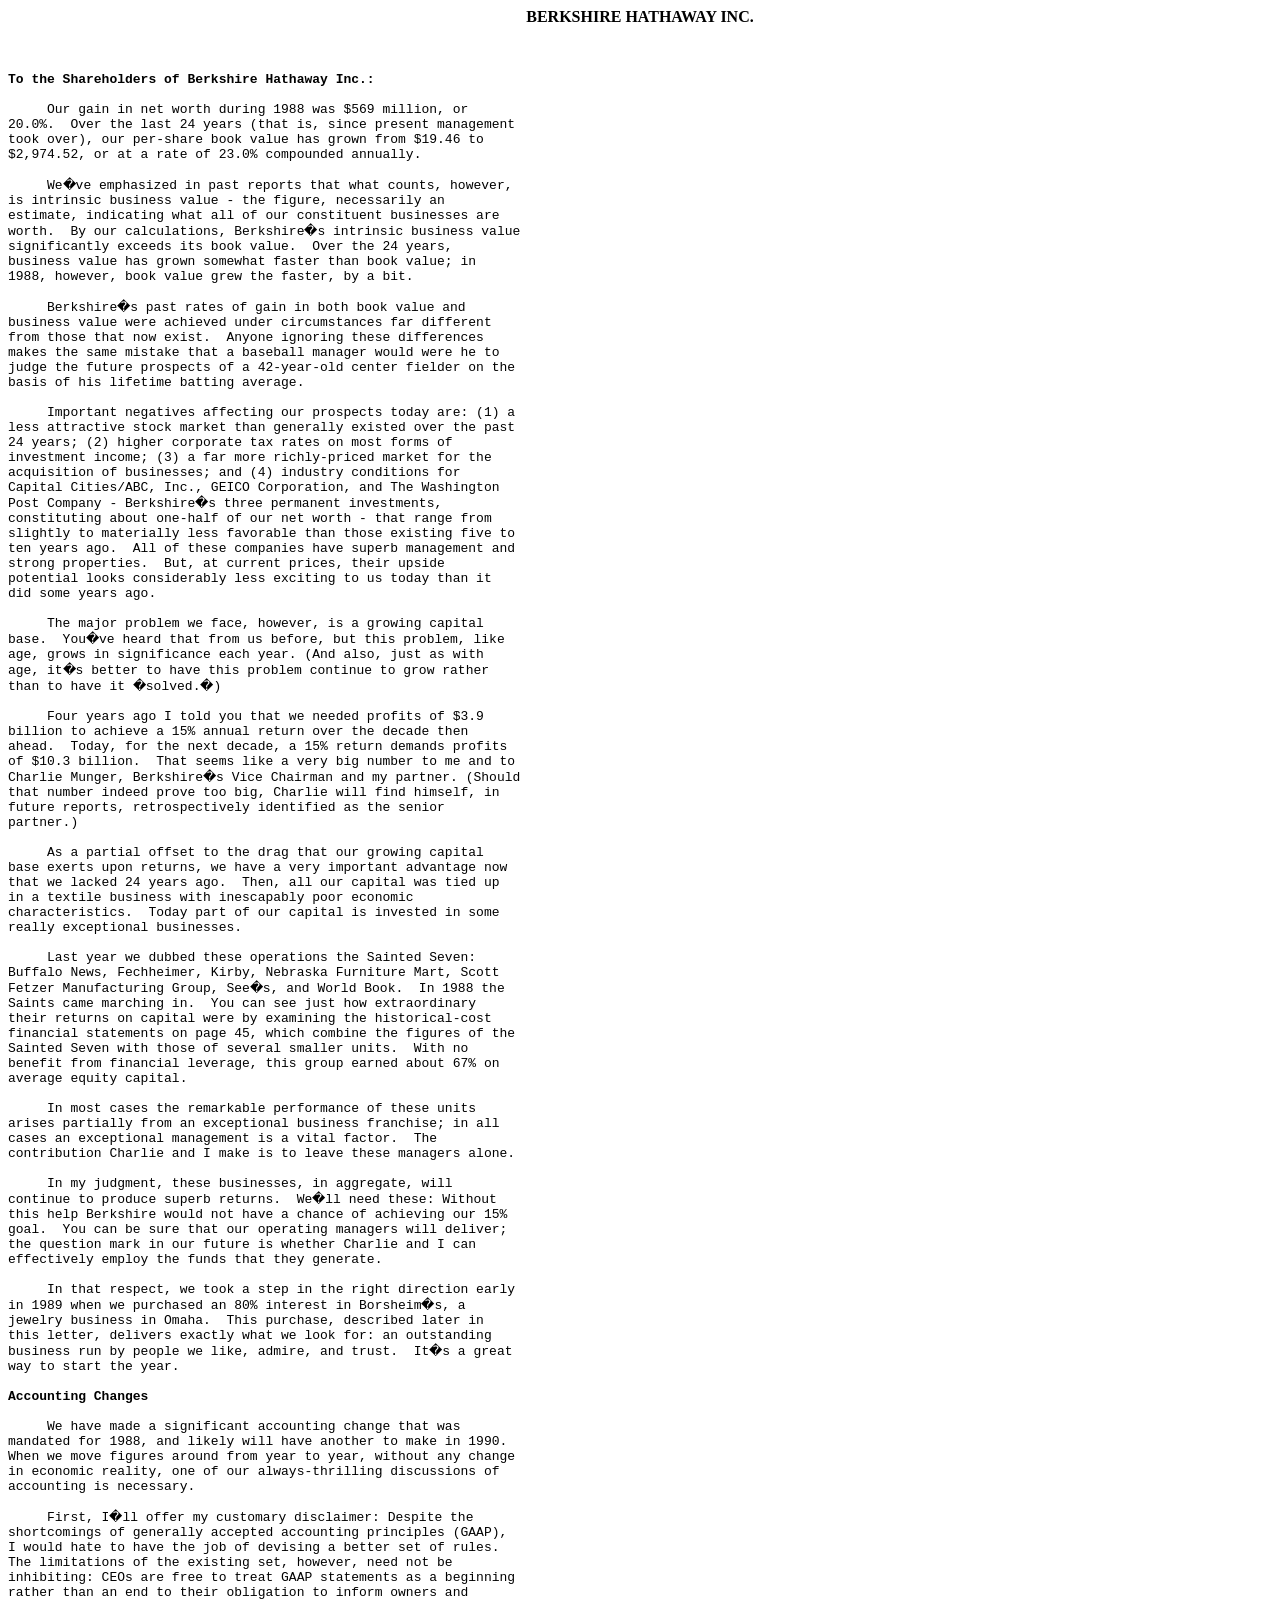
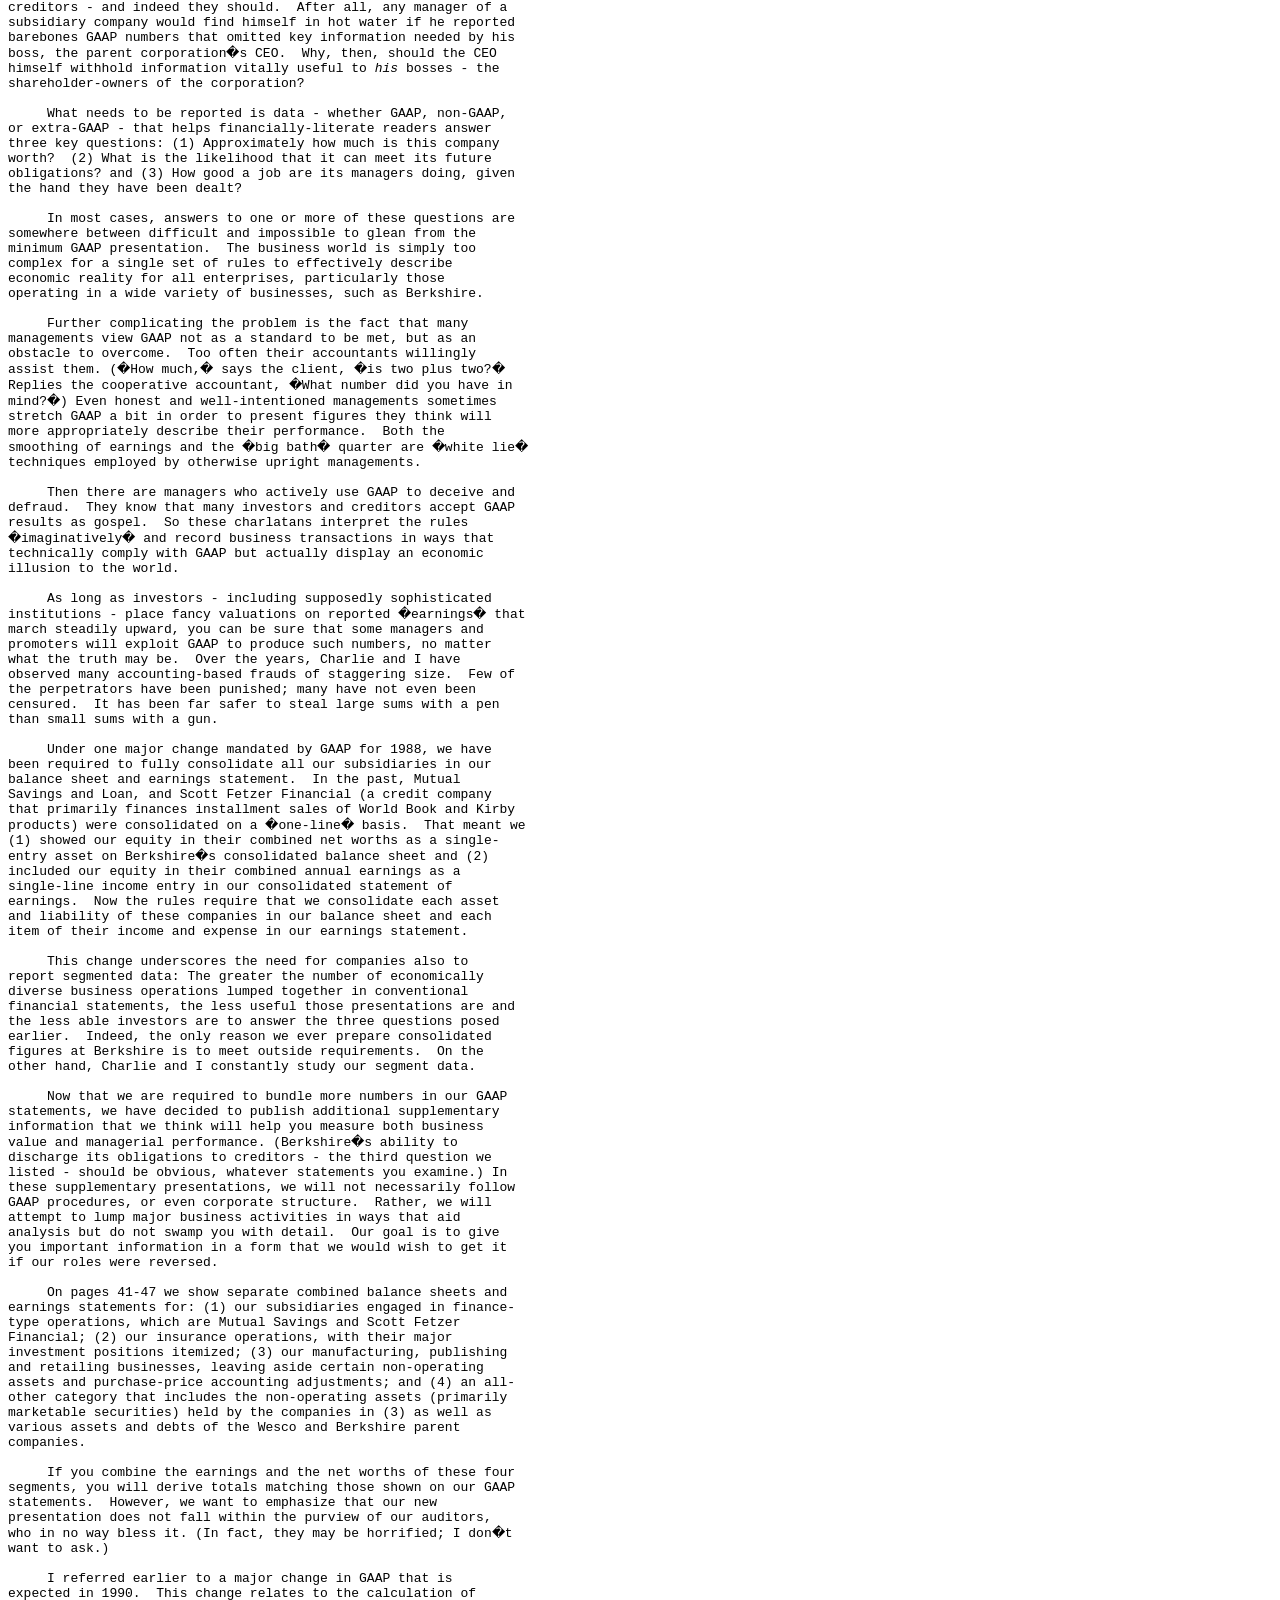
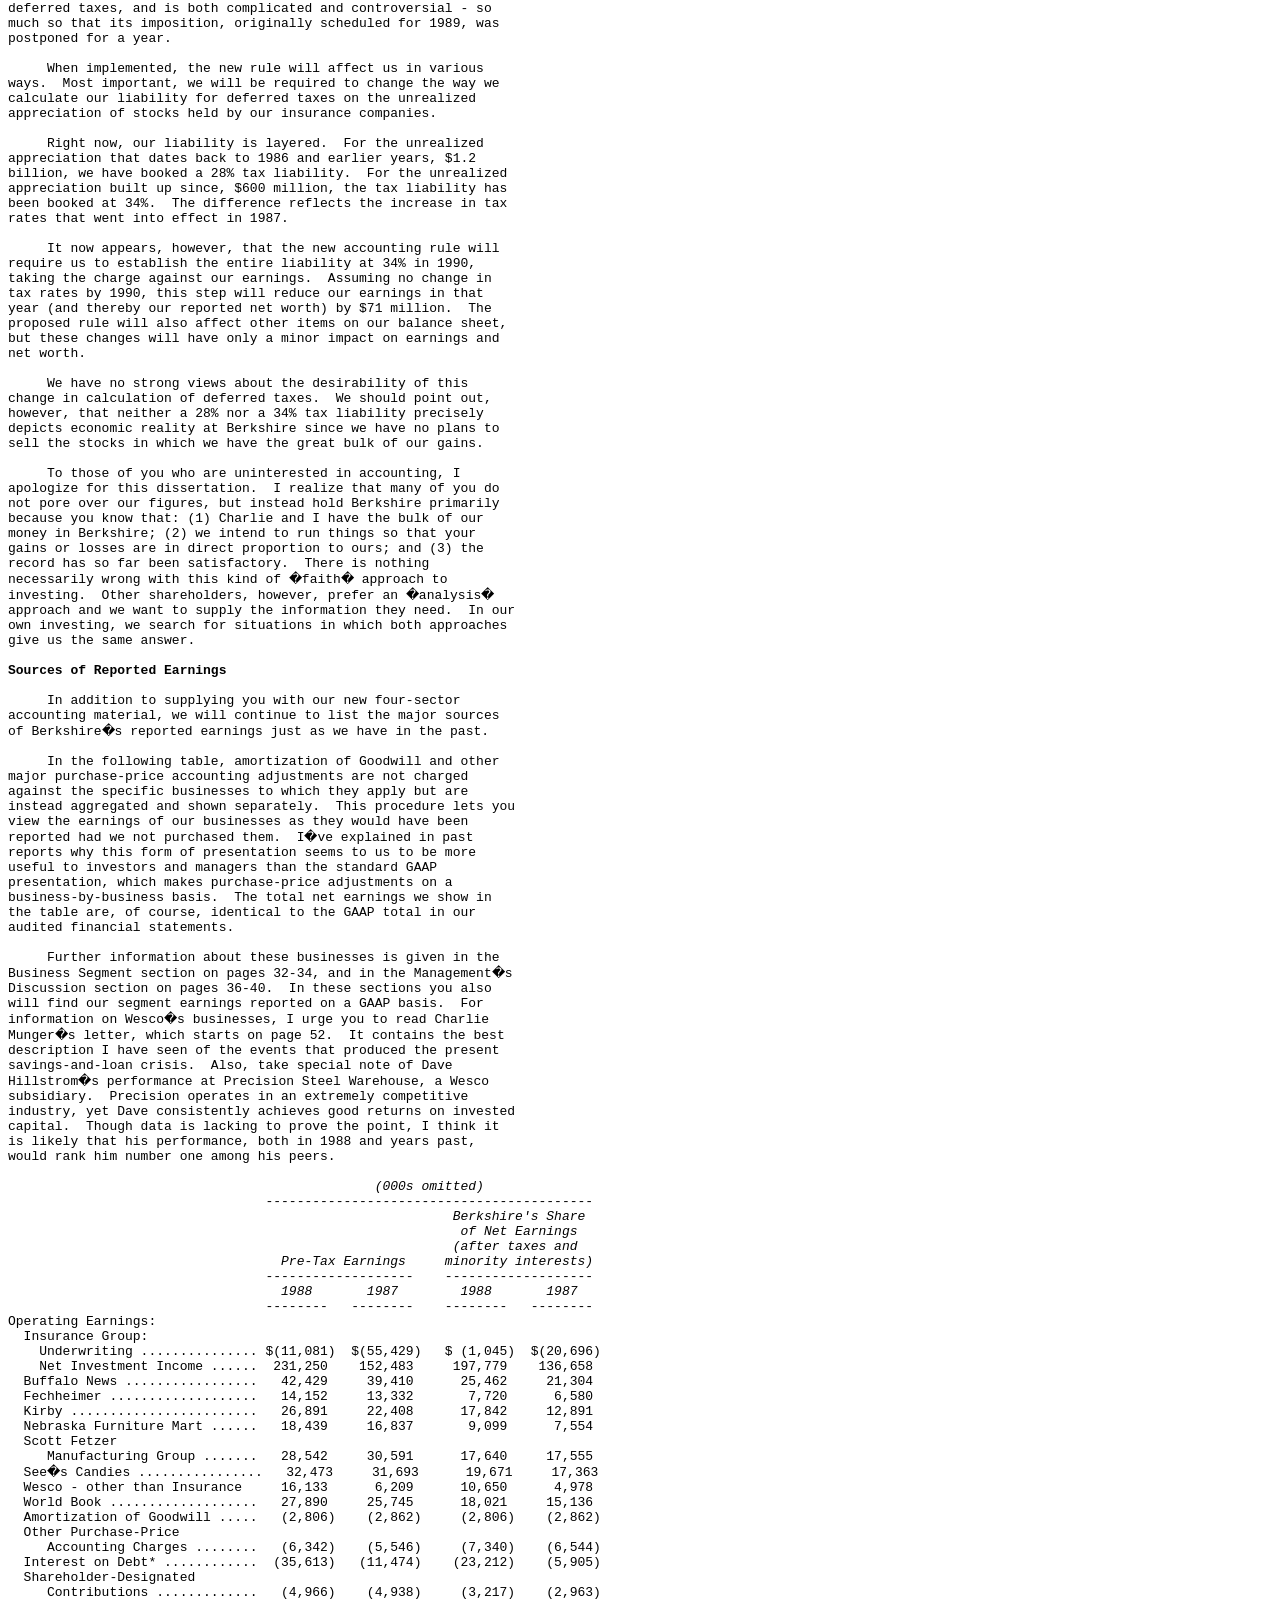
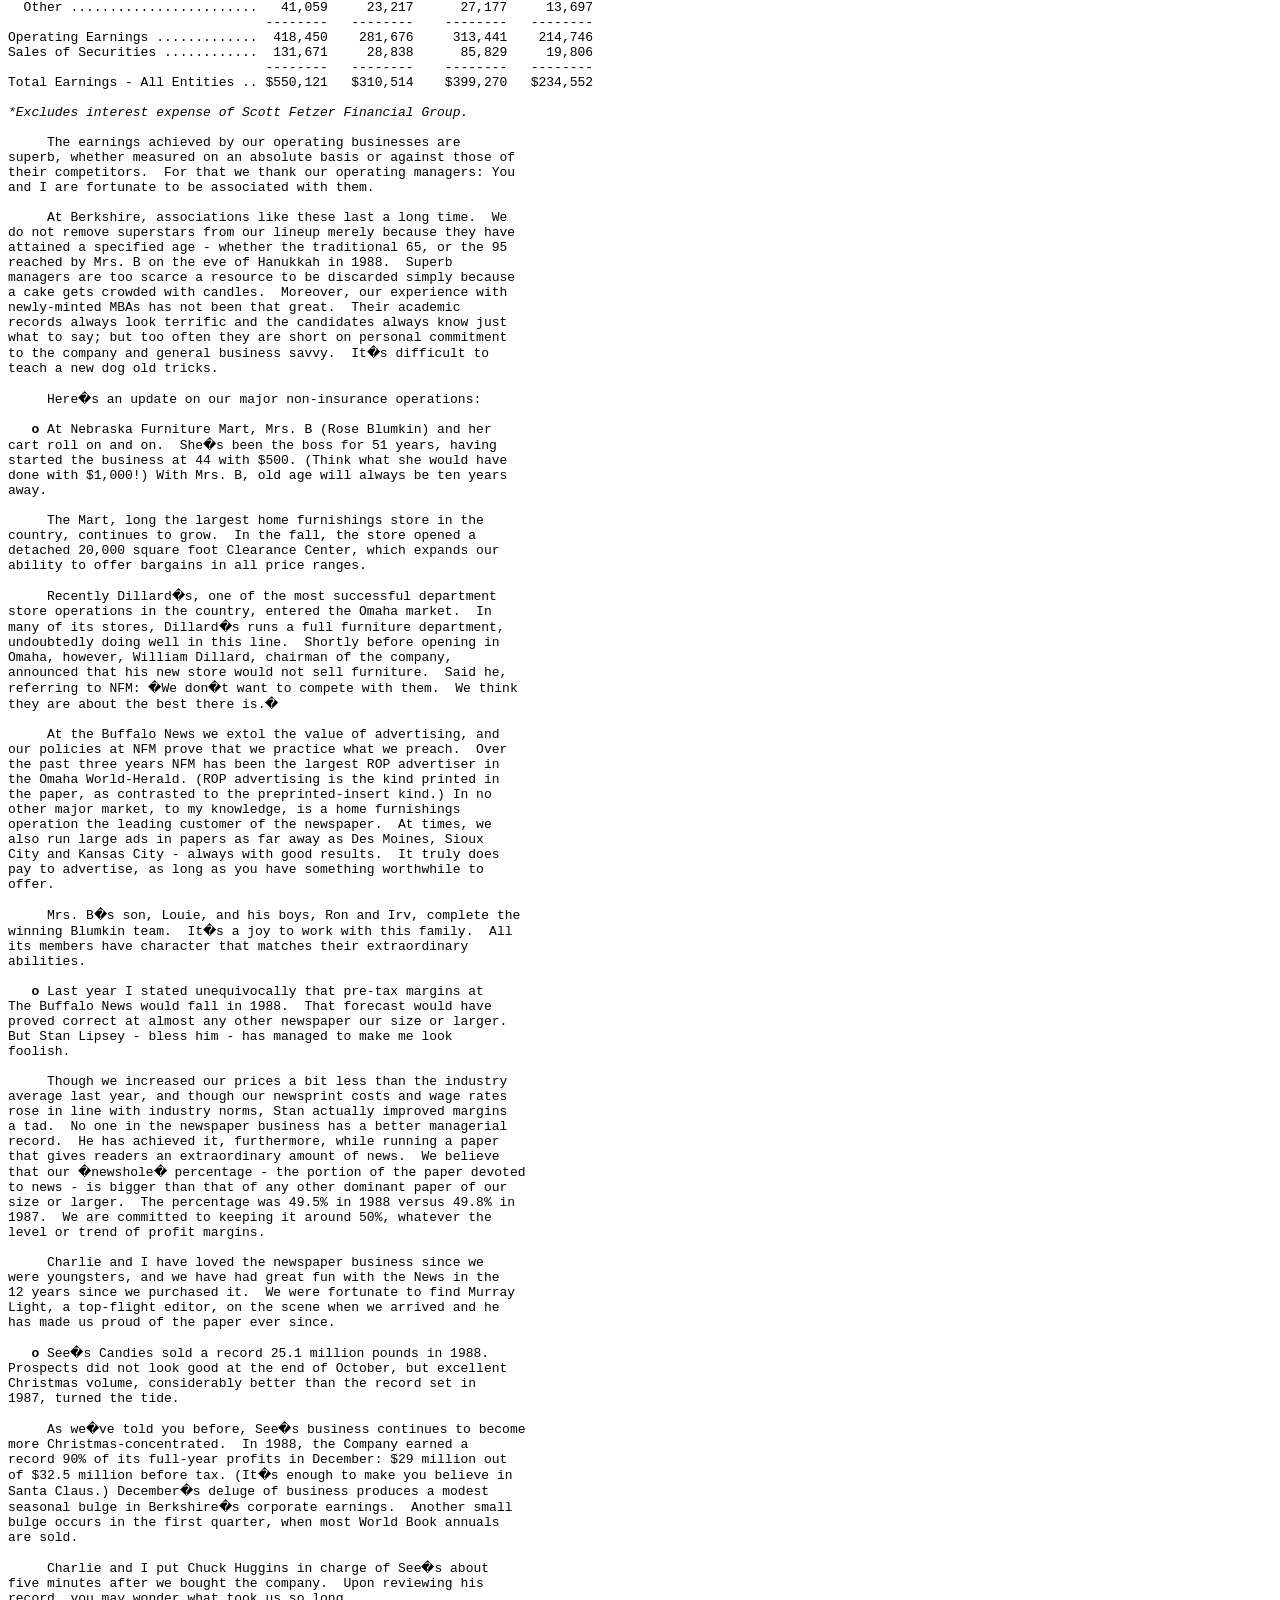
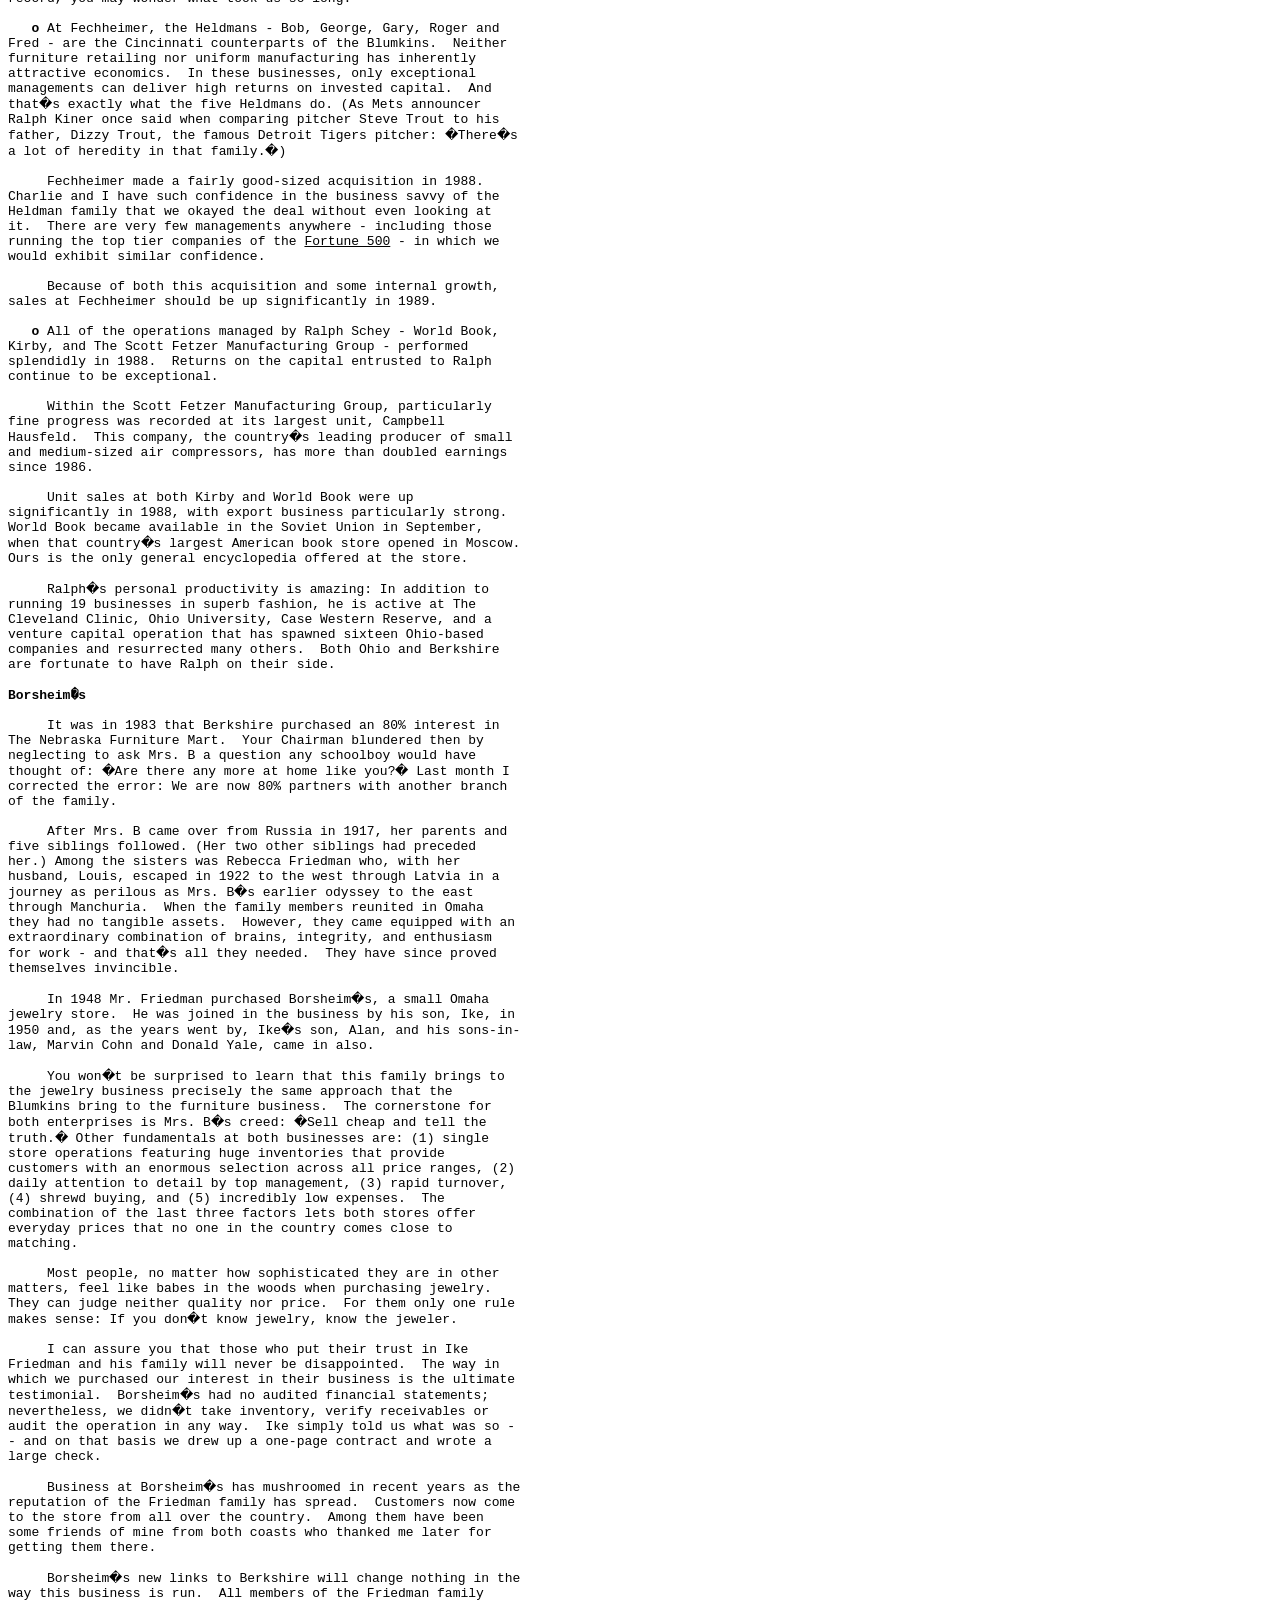
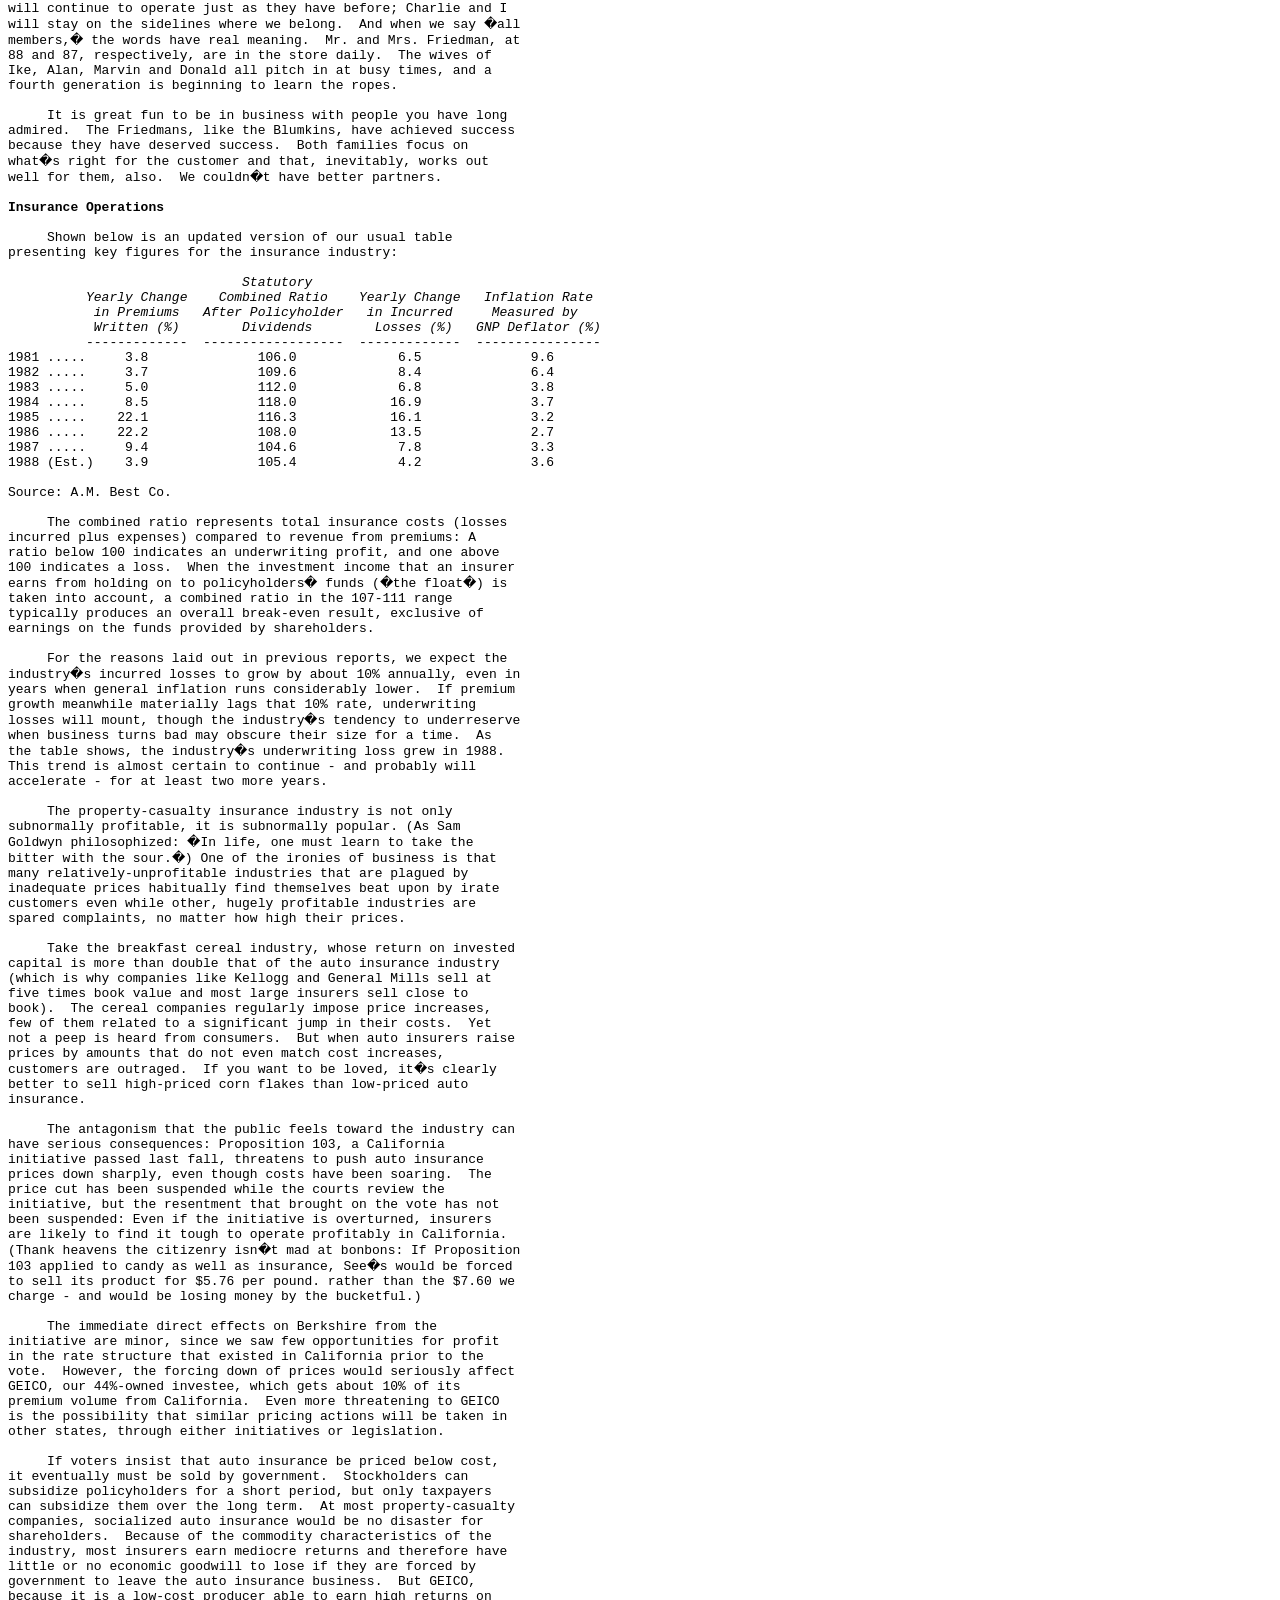
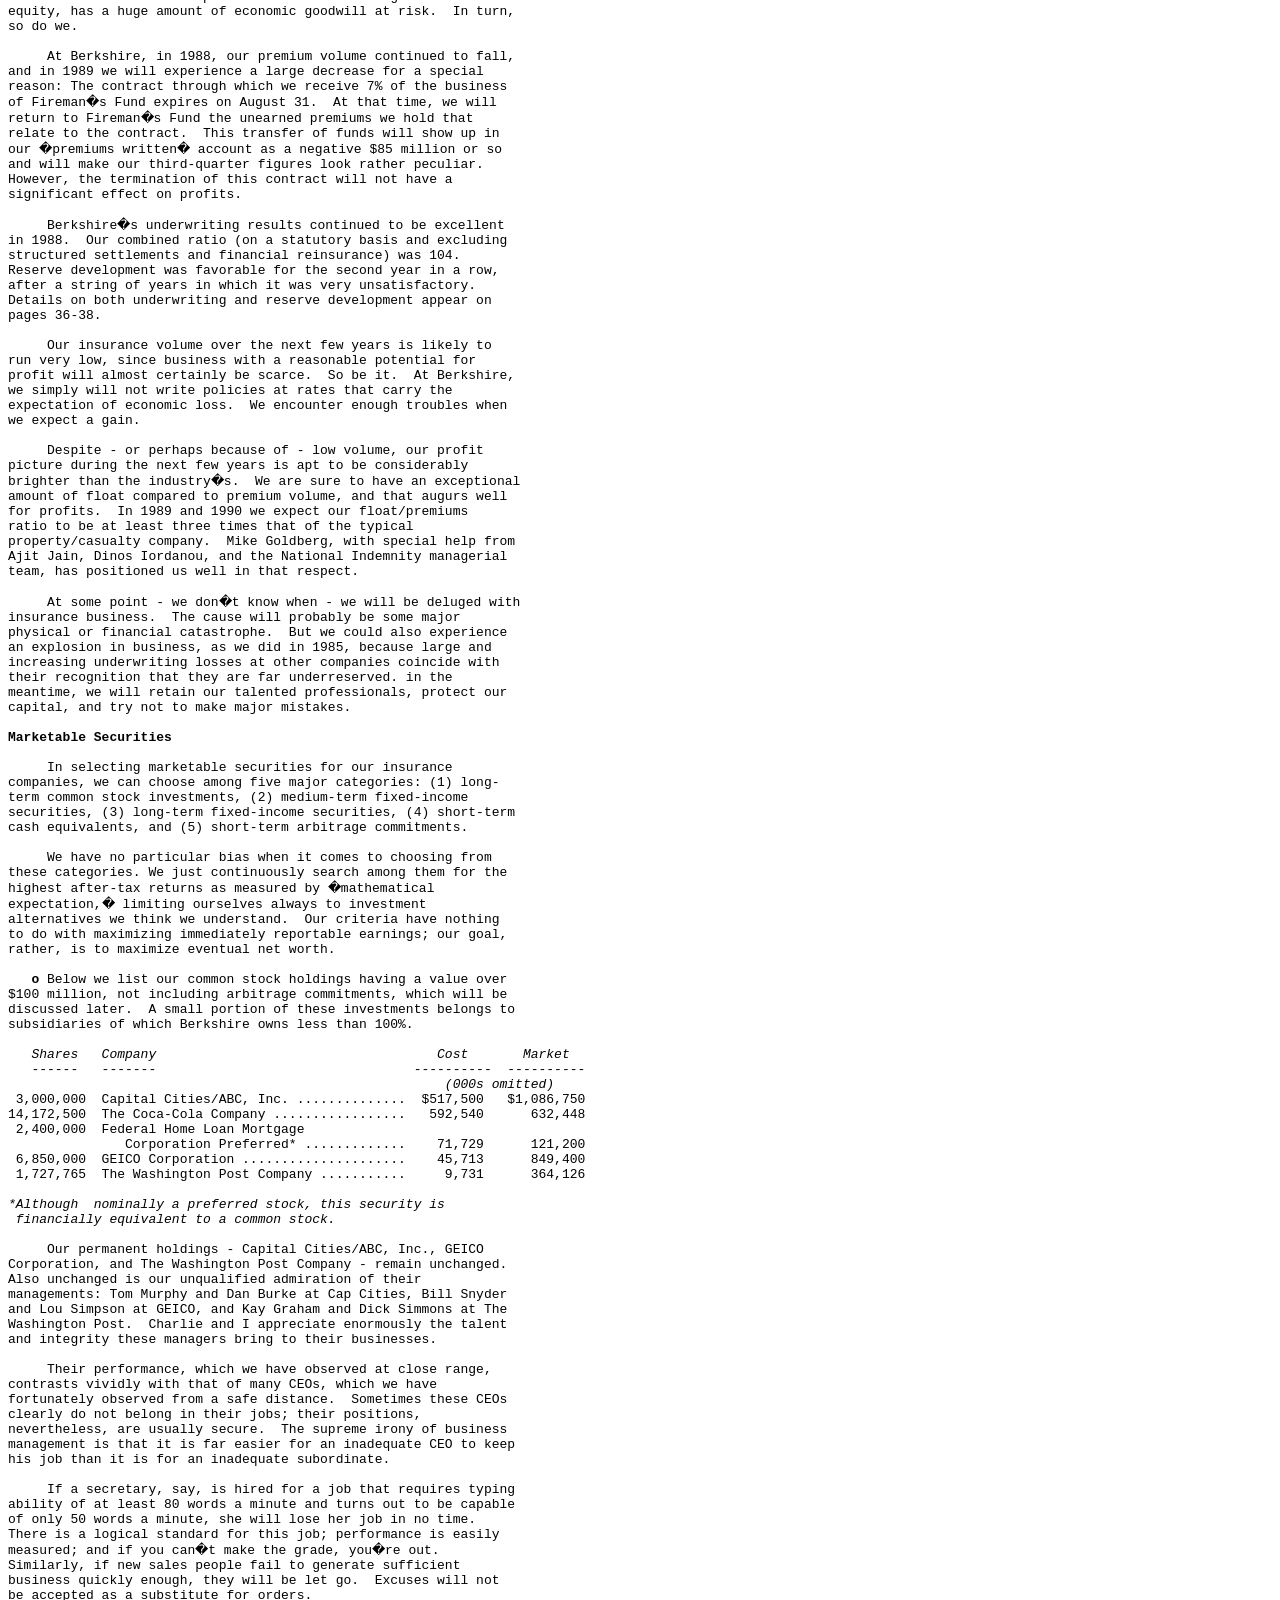
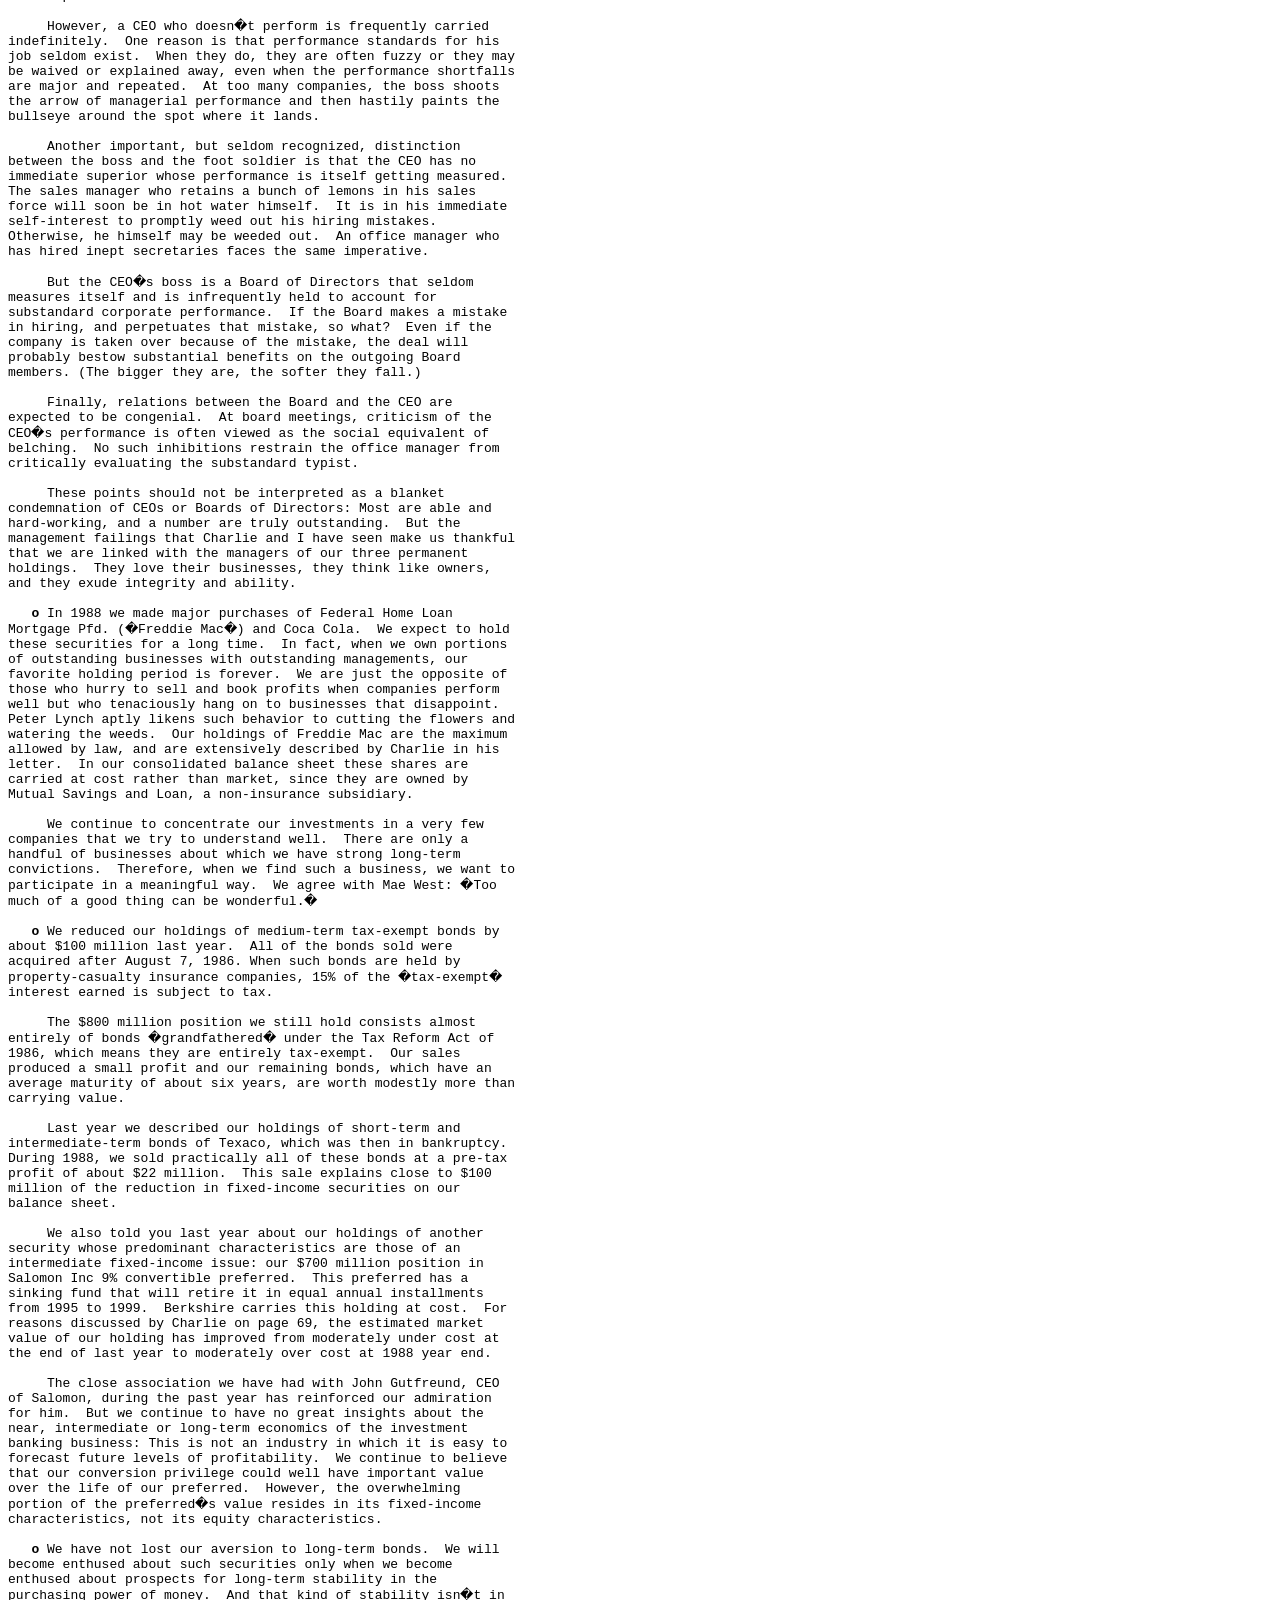
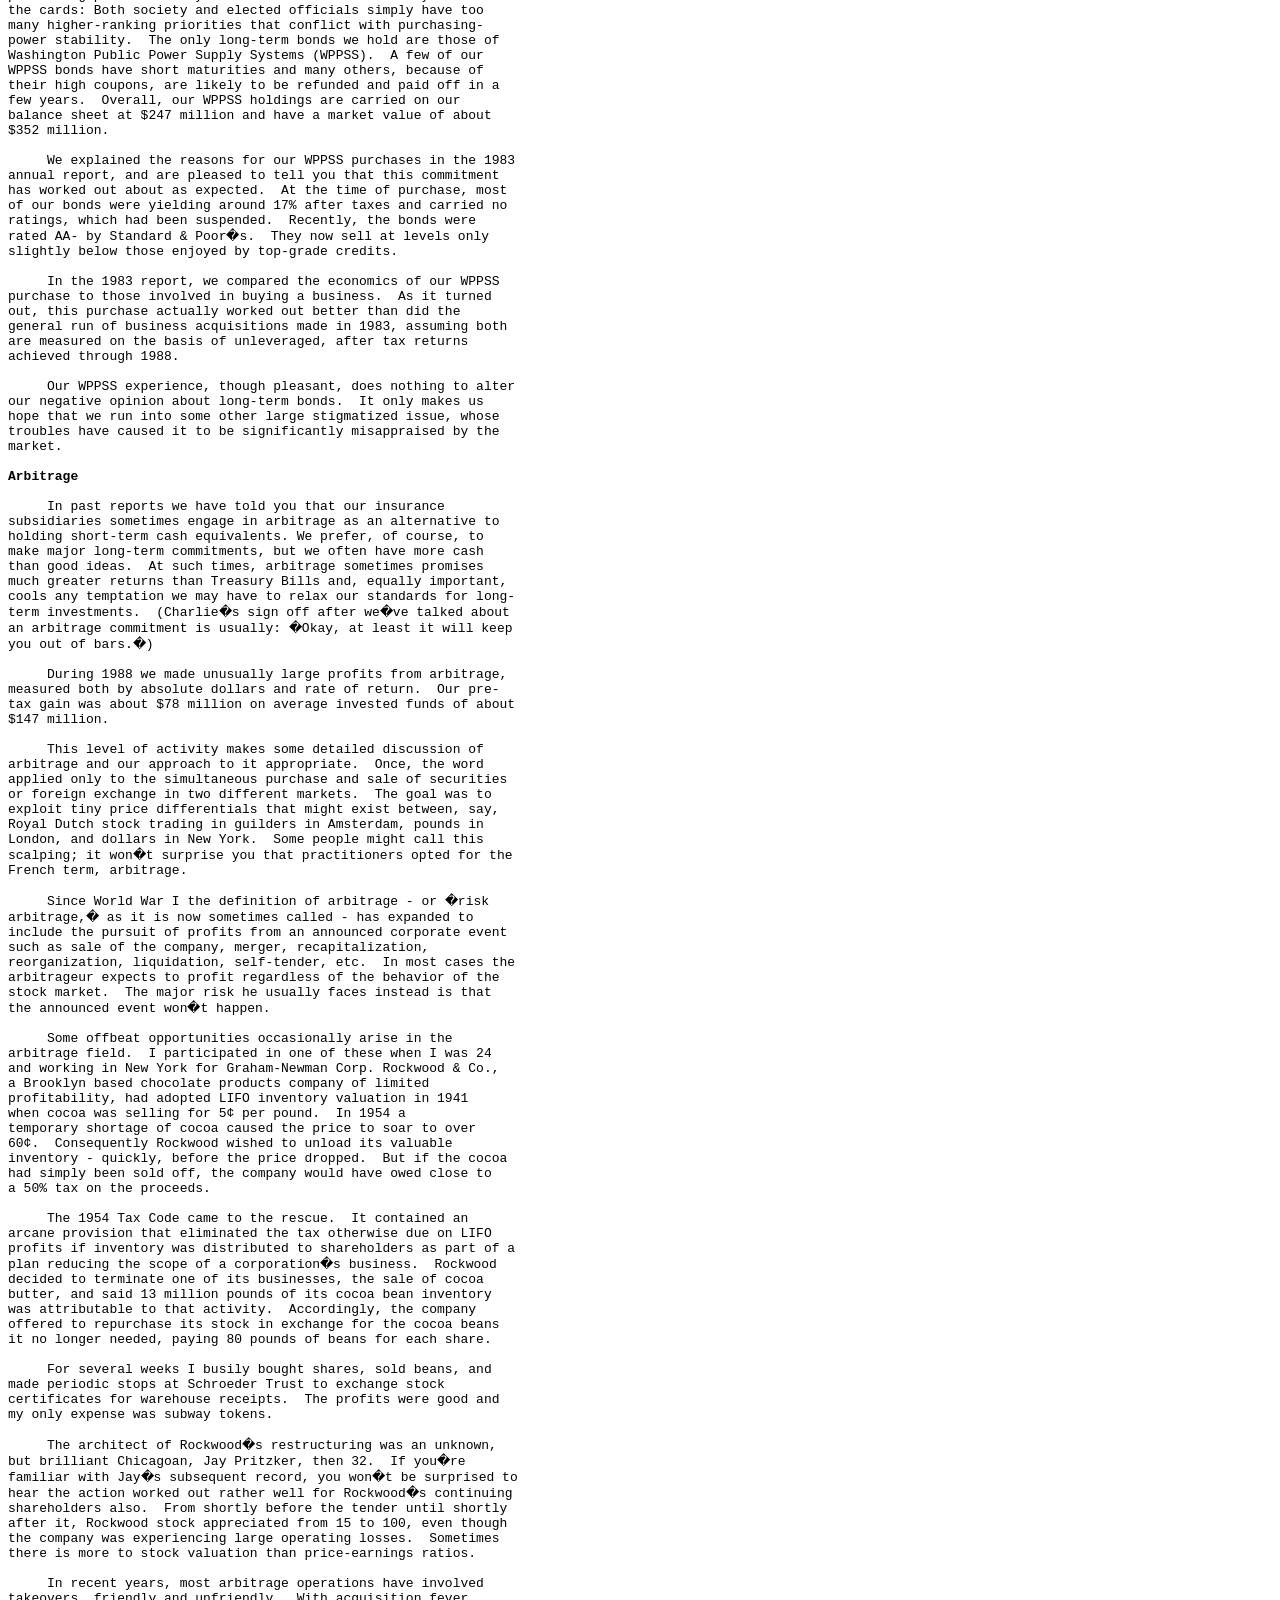
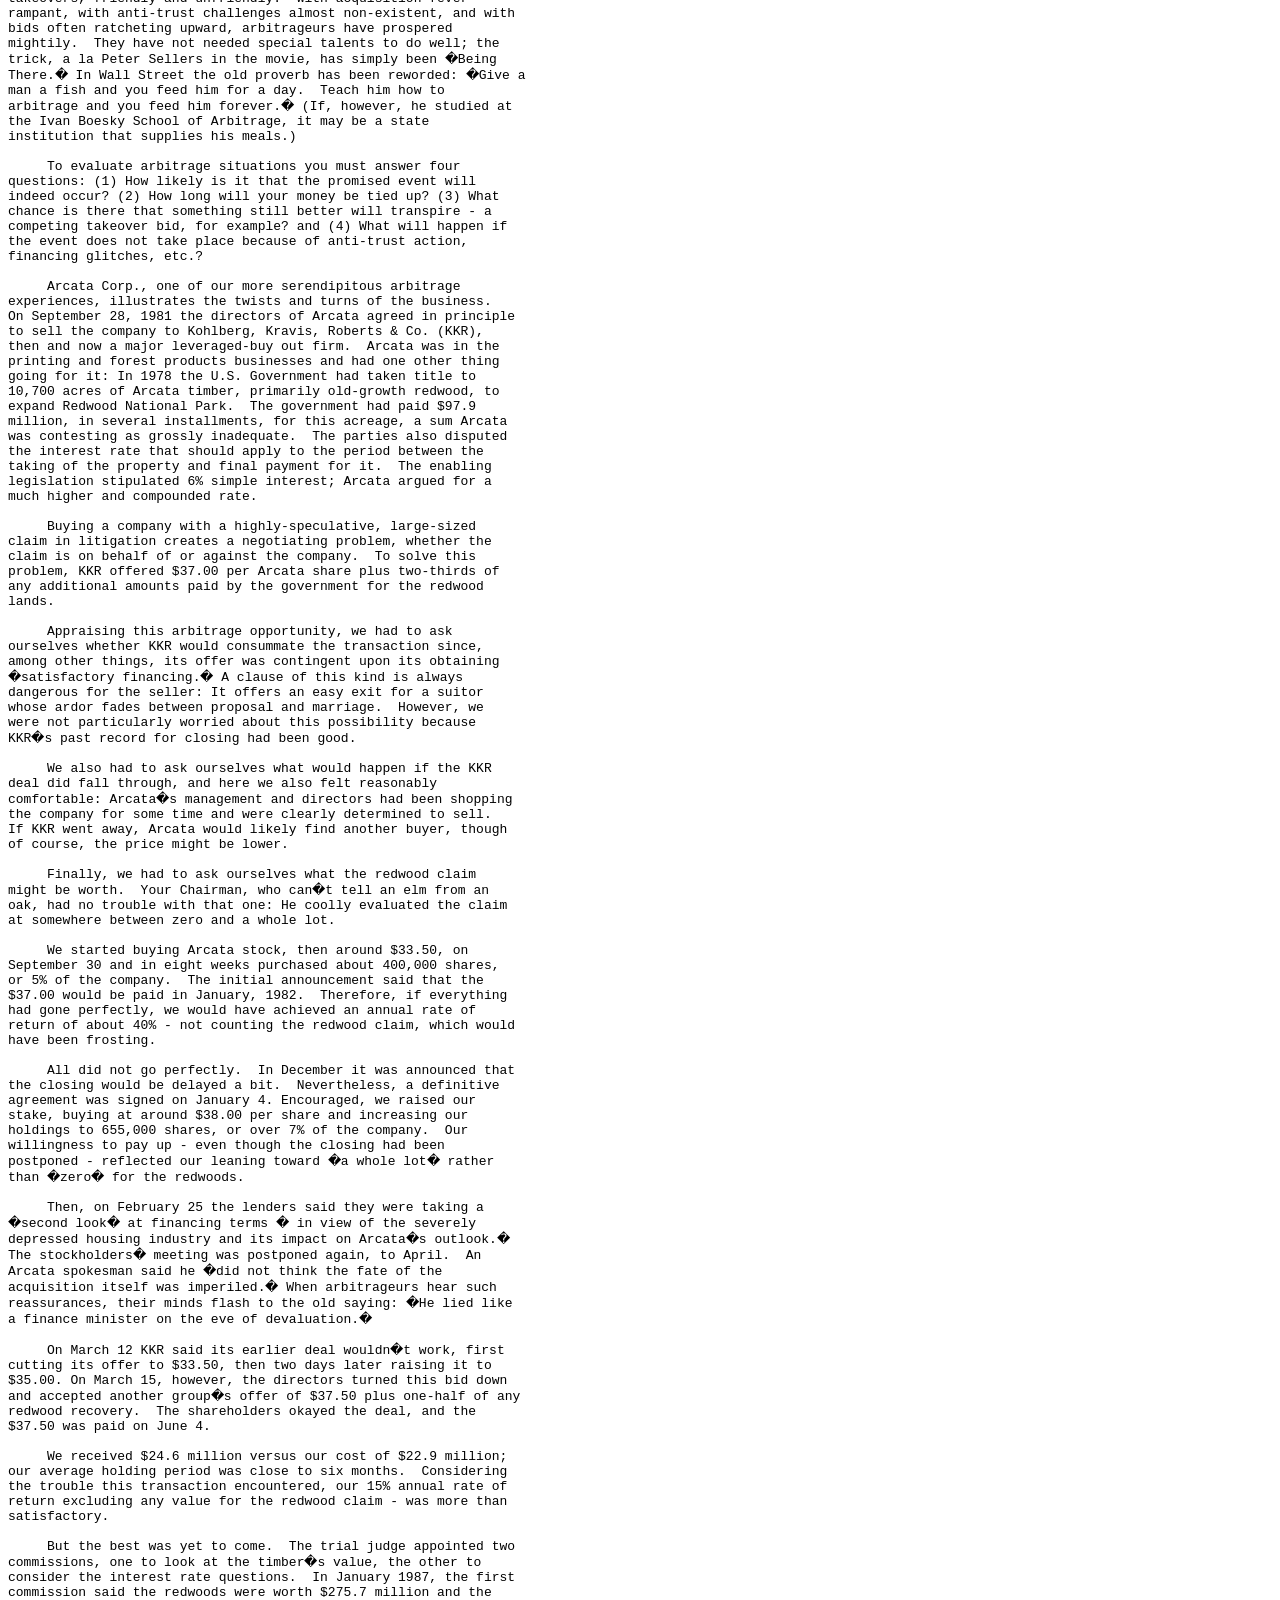
<file: data/raw/1988.html>
<!-- Global site tag (gtag.js) - Google Analytics -->
<script async src="https://www.googletagmanager.com/gtag/js?id=UA-136883390-1"></script>
<script>
  window.dataLayer = window.dataLayer || [];
  function gtag(){dataLayer.push(arguments);}
  gtag('js', new Date());

  gtag('config', 'UA-136883390-1');
</script>
<HTML>
<HEAD>
  <TITLE>Chairman's Letter - 1988</TITLE>
</HEAD>
<BODY>
<P ALIGN=CENTER>
<B>BERKSHIRE HATHAWAY INC.</B>
</P>

<PRE>


<B>To the Shareholders of Berkshire Hathaway Inc.:</B>

     Our gain in net worth during 1988 was $569 million, or 
20.0%.  Over the last 24 years (that is, since present management 
took over), our per-share book value has grown from $19.46 to 
$2,974.52, or at a rate of 23.0% compounded annually.

     We�ve emphasized in past reports that what counts, however, 
is intrinsic business value - the figure, necessarily an 
estimate, indicating what all of our constituent businesses are 
worth.  By our calculations, Berkshire�s intrinsic business value 
significantly exceeds its book value.  Over the 24 years, 
business value has grown somewhat faster than book value; in 
1988, however, book value grew the faster, by a bit.

     Berkshire�s past rates of gain in both book value and 
business value were achieved under circumstances far different 
from those that now exist.  Anyone ignoring these differences 
makes the same mistake that a baseball manager would were he to 
judge the future prospects of a 42-year-old center fielder on the 
basis of his lifetime batting average.

     Important negatives affecting our prospects today are: (1) a 
less attractive stock market than generally existed over the past 
24 years; (2) higher corporate tax rates on most forms of 
investment income; (3) a far more richly-priced market for the 
acquisition of businesses; and (4) industry conditions for 
Capital Cities/ABC, Inc., GEICO Corporation, and The Washington 
Post Company - Berkshire�s three permanent investments, 
constituting about one-half of our net worth - that range from 
slightly to materially less favorable than those existing five to 
ten years ago.  All of these companies have superb management and 
strong properties.  But, at current prices, their upside 
potential looks considerably less exciting to us today than it 
did some years ago.

     The major problem we face, however, is a growing capital 
base.  You�ve heard that from us before, but this problem, like 
age, grows in significance each year. (And also, just as with 
age, it�s better to have this problem continue to grow rather 
than to have it �solved.�)

     Four years ago I told you that we needed profits of $3.9 
billion to achieve a 15% annual return over the decade then 
ahead.  Today, for the next decade, a 15% return demands profits 
of $10.3 billion.  That seems like a very big number to me and to 
Charlie Munger, Berkshire�s Vice Chairman and my partner. (Should 
that number indeed prove too big, Charlie will find himself, in 
future reports, retrospectively identified as the senior 
partner.)

     As a partial offset to the drag that our growing capital 
base exerts upon returns, we have a very important advantage now 
that we lacked 24 years ago.  Then, all our capital was tied up 
in a textile business with inescapably poor economic 
characteristics.  Today part of our capital is invested in some 
really exceptional businesses.

     Last year we dubbed these operations the Sainted Seven: 
Buffalo News, Fechheimer, Kirby, Nebraska Furniture Mart, Scott 
Fetzer Manufacturing Group, See�s, and World Book.  In 1988 the 
Saints came marching in.  You can see just how extraordinary 
their returns on capital were by examining the historical-cost 
financial statements on page 45, which combine the figures of the 
Sainted Seven with those of several smaller units.  With no 
benefit from financial leverage, this group earned about 67% on 
average equity capital.

     In most cases the remarkable performance of these units 
arises partially from an exceptional business franchise; in all 
cases an exceptional management is a vital factor.  The 
contribution Charlie and I make is to leave these managers alone.

     In my judgment, these businesses, in aggregate, will 
continue to produce superb returns.  We�ll need these: Without 
this help Berkshire would not have a chance of achieving our 15% 
goal.  You can be sure that our operating managers will deliver; 
the question mark in our future is whether Charlie and I can 
effectively employ the funds that they generate.

     In that respect, we took a step in the right direction early 
in 1989 when we purchased an 80% interest in Borsheim�s, a 
jewelry business in Omaha.  This purchase, described later in 
this letter, delivers exactly what we look for: an outstanding 
business run by people we like, admire, and trust.  It�s a great 
way to start the year.

<B>Accounting Changes</B>

     We have made a significant accounting change that was 
mandated for 1988, and likely will have another to make in 1990.  
When we move figures around from year to year, without any change 
in economic reality, one of our always-thrilling discussions of 
accounting is necessary.

     First, I�ll offer my customary disclaimer: Despite the 
shortcomings of generally accepted accounting principles (GAAP), 
I would hate to have the job of devising a better set of rules.  
The limitations of the existing set, however, need not be 
inhibiting: CEOs are free to treat GAAP statements as a beginning 
rather than an end to their obligation to inform owners and 
creditors - and indeed they should.  After all, any manager of a 
subsidiary company would find himself in hot water if he reported 
barebones GAAP numbers that omitted key information needed by his 
boss, the parent corporation�s CEO.  Why, then, should the CEO 
himself withhold information vitally useful to <I>his</I> bosses - the 
shareholder-owners of the corporation?

     What needs to be reported is data - whether GAAP, non-GAAP, 
or extra-GAAP - that helps financially-literate readers answer 
three key questions: (1) Approximately how much is this company 
worth?  (2) What is the likelihood that it can meet its future 
obligations? and (3) How good a job are its managers doing, given 
the hand they have been dealt?

     In most cases, answers to one or more of these questions are 
somewhere between difficult and impossible to glean from the 
minimum GAAP presentation.  The business world is simply too 
complex for a single set of rules to effectively describe 
economic reality for all enterprises, particularly those 
operating in a wide variety of businesses, such as Berkshire.

     Further complicating the problem is the fact that many 
managements view GAAP not as a standard to be met, but as an 
obstacle to overcome.  Too often their accountants willingly 
assist them. (�How much,� says the client, �is two plus two?� 
Replies the cooperative accountant, �What number did you have in 
mind?�) Even honest and well-intentioned managements sometimes 
stretch GAAP a bit in order to present figures they think will 
more appropriately describe their performance.  Both the 
smoothing of earnings and the �big bath� quarter are �white lie� 
techniques employed by otherwise upright managements.

     Then there are managers who actively use GAAP to deceive and 
defraud.  They know that many investors and creditors accept GAAP 
results as gospel.  So these charlatans interpret the rules 
�imaginatively� and record business transactions in ways that 
technically comply with GAAP but actually display an economic 
illusion to the world.

     As long as investors - including supposedly sophisticated 
institutions - place fancy valuations on reported �earnings� that 
march steadily upward, you can be sure that some managers and 
promoters will exploit GAAP to produce such numbers, no matter 
what the truth may be.  Over the years, Charlie and I have 
observed many accounting-based frauds of staggering size.  Few of 
the perpetrators have been punished; many have not even been 
censured.  It has been far safer to steal large sums with a pen 
than small sums with a gun.

     Under one major change mandated by GAAP for 1988, we have 
been required to fully consolidate all our subsidiaries in our 
balance sheet and earnings statement.  In the past, Mutual 
Savings and Loan, and Scott Fetzer Financial (a credit company 
that primarily finances installment sales of World Book and Kirby 
products) were consolidated on a �one-line� basis.  That meant we 
(1) showed our equity in their combined net worths as a single-
entry asset on Berkshire�s consolidated balance sheet and (2) 
included our equity in their combined annual earnings as a 
single-line income entry in our consolidated statement of 
earnings.  Now the rules require that we consolidate each asset 
and liability of these companies in our balance sheet and each 
item of their income and expense in our earnings statement.

     This change underscores the need for companies also to 
report segmented data: The greater the number of economically 
diverse business operations lumped together in conventional 
financial statements, the less useful those presentations are and 
the less able investors are to answer the three questions posed 
earlier.  Indeed, the only reason we ever prepare consolidated 
figures at Berkshire is to meet outside requirements.  On the 
other hand, Charlie and I constantly study our segment data.

     Now that we are required to bundle more numbers in our GAAP 
statements, we have decided to publish additional supplementary 
information that we think will help you measure both business 
value and managerial performance. (Berkshire�s ability to 
discharge its obligations to creditors - the third question we 
listed - should be obvious, whatever statements you examine.) In 
these supplementary presentations, we will not necessarily follow 
GAAP procedures, or even corporate structure.  Rather, we will 
attempt to lump major business activities in ways that aid 
analysis but do not swamp you with detail.  Our goal is to give 
you important information in a form that we would wish to get it 
if our roles were reversed.

     On pages 41-47 we show separate combined balance sheets and 
earnings statements for: (1) our subsidiaries engaged in finance-
type operations, which are Mutual Savings and Scott Fetzer 
Financial; (2) our insurance operations, with their major 
investment positions itemized; (3) our manufacturing, publishing 
and retailing businesses, leaving aside certain non-operating 
assets and purchase-price accounting adjustments; and (4) an all-
other category that includes the non-operating assets (primarily 
marketable securities) held by the companies in (3) as well as 
various assets and debts of the Wesco and Berkshire parent 
companies.

     If you combine the earnings and the net worths of these four 
segments, you will derive totals matching those shown on our GAAP 
statements.  However, we want to emphasize that our new 
presentation does not fall within the purview of our auditors, 
who in no way bless it. (In fact, they may be horrified; I don�t 
want to ask.)

     I referred earlier to a major change in GAAP that is 
expected in 1990.  This change relates to the calculation of 
deferred taxes, and is both complicated and controversial - so 
much so that its imposition, originally scheduled for 1989, was 
postponed for a year.

     When implemented, the new rule will affect us in various 
ways.  Most important, we will be required to change the way we 
calculate our liability for deferred taxes on the unrealized 
appreciation of stocks held by our insurance companies.

     Right now, our liability is layered.  For the unrealized 
appreciation that dates back to 1986 and earlier years, $1.2 
billion, we have booked a 28% tax liability.  For the unrealized 
appreciation built up since, $600 million, the tax liability has 
been booked at 34%.  The difference reflects the increase in tax 
rates that went into effect in 1987.

     It now appears, however, that the new accounting rule will 
require us to establish the entire liability at 34% in 1990, 
taking the charge against our earnings.  Assuming no change in 
tax rates by 1990, this step will reduce our earnings in that 
year (and thereby our reported net worth) by $71 million.  The 
proposed rule will also affect other items on our balance sheet, 
but these changes will have only a minor impact on earnings and 
net worth.

     We have no strong views about the desirability of this 
change in calculation of deferred taxes.  We should point out, 
however, that neither a 28% nor a 34% tax liability precisely 
depicts economic reality at Berkshire since we have no plans to 
sell the stocks in which we have the great bulk of our gains.

     To those of you who are uninterested in accounting, I 
apologize for this dissertation.  I realize that many of you do 
not pore over our figures, but instead hold Berkshire primarily 
because you know that: (1) Charlie and I have the bulk of our 
money in Berkshire; (2) we intend to run things so that your 
gains or losses are in direct proportion to ours; and (3) the 
record has so far been satisfactory.  There is nothing 
necessarily wrong with this kind of �faith� approach to 
investing.  Other shareholders, however, prefer an �analysis� 
approach and we want to supply the information they need.  In our 
own investing, we search for situations in which both approaches 
give us the same answer.

<B>Sources of Reported Earnings</B>

     In addition to supplying you with our new four-sector 
accounting material, we will continue to list the major sources 
of Berkshire�s reported earnings just as we have in the past.

     In the following table, amortization of Goodwill and other 
major purchase-price accounting adjustments are not charged 
against the specific businesses to which they apply but are 
instead aggregated and shown separately.  This procedure lets you 
view the earnings of our businesses as they would have been 
reported had we not purchased them.  I�ve explained in past 
reports why this form of presentation seems to us to be more 
useful to investors and managers than the standard GAAP 
presentation, which makes purchase-price adjustments on a 
business-by-business basis.  The total net earnings we show in 
the table are, of course, identical to the GAAP total in our 
audited financial statements.

     Further information about these businesses is given in the 
Business Segment section on pages 32-34, and in the Management�s 
Discussion section on pages 36-40.  In these sections you also 
will find our segment earnings reported on a GAAP basis.  For 
information on Wesco�s businesses, I urge you to read Charlie 
Munger�s letter, which starts on page 52.  It contains the best 
description I have seen of the events that produced the present 
savings-and-loan crisis.  Also, take special note of Dave 
Hillstrom�s performance at Precision Steel Warehouse, a Wesco 
subsidiary.  Precision operates in an extremely competitive 
industry, yet Dave consistently achieves good returns on invested 
capital.  Though data is lacking to prove the point, I think it 
is likely that his performance, both in 1988 and years past, 
would rank him number one among his peers.
<I>
                                               (000s omitted) 
                                 ------------------------------------------
                                                         Berkshire's Share 
                                                          of Net Earnings 
                                                         (after taxes and 
                                   Pre-Tax Earnings     minority interests)
                                 -------------------    -------------------
                                   1988       1987        1988       1987 </I>
                                 --------   --------    --------   --------
Operating Earnings:
  Insurance Group:
    Underwriting ............... $(11,081)  $(55,429)   $ (1,045)  $(20,696)
    Net Investment Income ......  231,250    152,483     197,779    136,658
  Buffalo News .................   42,429     39,410      25,462     21,304
  Fechheimer ...................   14,152     13,332       7,720      6,580
  Kirby ........................   26,891     22,408      17,842     12,891
  Nebraska Furniture Mart ......   18,439     16,837       9,099      7,554
  Scott Fetzer 
     Manufacturing Group .......   28,542     30,591      17,640     17,555
  See�s Candies ................   32,473     31,693      19,671     17,363
  Wesco - other than Insurance     16,133      6,209      10,650      4,978
  World Book ...................   27,890     25,745      18,021     15,136
  Amortization of Goodwill .....   (2,806)    (2,862)     (2,806)    (2,862)
  Other Purchase-Price 
     Accounting Charges ........   (6,342)    (5,546)     (7,340)    (6,544)
  Interest on Debt* ............  (35,613)   (11,474)    (23,212)    (5,905)
  Shareholder-Designated 
     Contributions .............   (4,966)    (4,938)     (3,217)    (2,963)
  Other ........................   41,059     23,217      27,177     13,697
                                 --------   --------    --------   --------
Operating Earnings .............  418,450    281,676     313,441    214,746
Sales of Securities ............  131,671     28,838      85,829     19,806
                                 --------   --------    --------   --------
Total Earnings - All Entities .. $550,121   $310,514    $399,270   $234,552

<I>*Excludes interest expense of Scott Fetzer Financial Group.</I>

     The earnings achieved by our operating businesses are 
superb, whether measured on an absolute basis or against those of 
their competitors.  For that we thank our operating managers: You 
and I are fortunate to be associated with them.

     At Berkshire, associations like these last a long time.  We 
do not remove superstars from our lineup merely because they have 
attained a specified age - whether the traditional 65, or the 95 
reached by Mrs. B on the eve of Hanukkah in 1988.  Superb 
managers are too scarce a resource to be discarded simply because 
a cake gets crowded with candles.  Moreover, our experience with 
newly-minted MBAs has not been that great.  Their academic 
records always look terrific and the candidates always know just 
what to say; but too often they are short on personal commitment 
to the company and general business savvy.  It�s difficult to 
teach a new dog old tricks.

     Here�s an update on our major non-insurance operations:

   <B>o</B> At Nebraska Furniture Mart, Mrs. B (Rose Blumkin) and her 
cart roll on and on.  She�s been the boss for 51 years, having 
started the business at 44 with $500. (Think what she would have 
done with $1,000!) With Mrs. B, old age will always be ten years 
away.

     The Mart, long the largest home furnishings store in the 
country, continues to grow.  In the fall, the store opened a 
detached 20,000 square foot Clearance Center, which expands our 
ability to offer bargains in all price ranges.

     Recently Dillard�s, one of the most successful department 
store operations in the country, entered the Omaha market.  In 
many of its stores, Dillard�s runs a full furniture department, 
undoubtedly doing well in this line.  Shortly before opening in 
Omaha, however, William Dillard, chairman of the company, 
announced that his new store would not sell furniture.  Said he, 
referring to NFM: �We don�t want to compete with them.  We think 
they are about the best there is.�

     At the Buffalo News we extol the value of advertising, and 
our policies at NFM prove that we practice what we preach.  Over 
the past three years NFM has been the largest ROP advertiser in 
the Omaha World-Herald. (ROP advertising is the kind printed in 
the paper, as contrasted to the preprinted-insert kind.) In no 
other major market, to my knowledge, is a home furnishings 
operation the leading customer of the newspaper.  At times, we 
also run large ads in papers as far away as Des Moines, Sioux 
City and Kansas City - always with good results.  It truly does 
pay to advertise, as long as you have something worthwhile to 
offer.

     Mrs. B�s son, Louie, and his boys, Ron and Irv, complete the 
winning Blumkin team.  It�s a joy to work with this family.  All 
its members have character that matches their extraordinary 
abilities.

   <B>o</B> Last year I stated unequivocally that pre-tax margins at 
The Buffalo News would fall in 1988.  That forecast would have 
proved correct at almost any other newspaper our size or larger.  
But Stan Lipsey - bless him - has managed to make me look 
foolish.

     Though we increased our prices a bit less than the industry 
average last year, and though our newsprint costs and wage rates 
rose in line with industry norms, Stan actually improved margins 
a tad.  No one in the newspaper business has a better managerial 
record.  He has achieved it, furthermore, while running a paper 
that gives readers an extraordinary amount of news.  We believe 
that our �newshole� percentage - the portion of the paper devoted 
to news - is bigger than that of any other dominant paper of our 
size or larger.  The percentage was 49.5% in 1988 versus 49.8% in 
1987.  We are committed to keeping it around 50%, whatever the 
level or trend of profit margins.

     Charlie and I have loved the newspaper business since we 
were youngsters, and we have had great fun with the News in the 
12 years since we purchased it.  We were fortunate to find Murray 
Light, a top-flight editor, on the scene when we arrived and he 
has made us proud of the paper ever since.

   <B>o</B> See�s Candies sold a record 25.1 million pounds in 1988.  
Prospects did not look good at the end of October, but excellent 
Christmas volume, considerably better than the record set in 
1987, turned the tide.

     As we�ve told you before, See�s business continues to become 
more Christmas-concentrated.  In 1988, the Company earned a 
record 90% of its full-year profits in December: $29 million out 
of $32.5 million before tax. (It�s enough to make you believe in 
Santa Claus.) December�s deluge of business produces a modest 
seasonal bulge in Berkshire�s corporate earnings.  Another small 
bulge occurs in the first quarter, when most World Book annuals 
are sold.

     Charlie and I put Chuck Huggins in charge of See�s about 
five minutes after we bought the company.  Upon reviewing his 
record, you may wonder what took us so long.

   <B>o</B> At Fechheimer, the Heldmans - Bob, George, Gary, Roger and 
Fred - are the Cincinnati counterparts of the Blumkins.  Neither 
furniture retailing nor uniform manufacturing has inherently 
attractive economics.  In these businesses, only exceptional 
managements can deliver high returns on invested capital.  And 
that�s exactly what the five Heldmans do. (As Mets announcer 
Ralph Kiner once said when comparing pitcher Steve Trout to his 
father, Dizzy Trout, the famous Detroit Tigers pitcher: �There�s 
a lot of heredity in that family.�)

     Fechheimer made a fairly good-sized acquisition in 1988.  
Charlie and I have such confidence in the business savvy of the 
Heldman family that we okayed the deal without even looking at 
it.  There are very few managements anywhere - including those 
running the top tier companies of the <U>Fortune 500</U> - in which we 
would exhibit similar confidence.

     Because of both this acquisition and some internal growth, 
sales at Fechheimer should be up significantly in 1989.

   <B>o</B> All of the operations managed by Ralph Schey - World Book, 
Kirby, and The Scott Fetzer Manufacturing Group - performed 
splendidly in 1988.  Returns on the capital entrusted to Ralph 
continue to be exceptional.

     Within the Scott Fetzer Manufacturing Group, particularly 
fine progress was recorded at its largest unit, Campbell 
Hausfeld.  This company, the country�s leading producer of small 
and medium-sized air compressors, has more than doubled earnings 
since 1986.

     Unit sales at both Kirby and World Book were up 
significantly in 1988, with export business particularly strong.  
World Book became available in the Soviet Union in September, 
when that country�s largest American book store opened in Moscow.  
Ours is the only general encyclopedia offered at the store.

     Ralph�s personal productivity is amazing: In addition to 
running 19 businesses in superb fashion, he is active at The 
Cleveland Clinic, Ohio University, Case Western Reserve, and a 
venture capital operation that has spawned sixteen Ohio-based 
companies and resurrected many others.  Both Ohio and Berkshire 
are fortunate to have Ralph on their side.

<B>Borsheim�s</B>

     It was in 1983 that Berkshire purchased an 80% interest in 
The Nebraska Furniture Mart.  Your Chairman blundered then by 
neglecting to ask Mrs. B a question any schoolboy would have 
thought of: �Are there any more at home like you?� Last month I 
corrected the error: We are now 80% partners with another branch 
of the family.

     After Mrs. B came over from Russia in 1917, her parents and 
five siblings followed. (Her two other siblings had preceded 
her.) Among the sisters was Rebecca Friedman who, with her 
husband, Louis, escaped in 1922 to the west through Latvia in a 
journey as perilous as Mrs. B�s earlier odyssey to the east 
through Manchuria.  When the family members reunited in Omaha 
they had no tangible assets.  However, they came equipped with an 
extraordinary combination of brains, integrity, and enthusiasm 
for work - and that�s all they needed.  They have since proved 
themselves invincible.

     In 1948 Mr. Friedman purchased Borsheim�s, a small Omaha 
jewelry store.  He was joined in the business by his son, Ike, in 
1950 and, as the years went by, Ike�s son, Alan, and his sons-in-
law, Marvin Cohn and Donald Yale, came in also.

     You won�t be surprised to learn that this family brings to 
the jewelry business precisely the same approach that the 
Blumkins bring to the furniture business.  The cornerstone for 
both enterprises is Mrs. B�s creed: �Sell cheap and tell the 
truth.� Other fundamentals at both businesses are: (1) single 
store operations featuring huge inventories that provide 
customers with an enormous selection across all price ranges, (2) 
daily attention to detail by top management, (3) rapid turnover, 
(4) shrewd buying, and (5) incredibly low expenses.  The 
combination of the last three factors lets both stores offer 
everyday prices that no one in the country comes close to 
matching.

     Most people, no matter how sophisticated they are in other 
matters, feel like babes in the woods when purchasing jewelry.  
They can judge neither quality nor price.  For them only one rule 
makes sense: If you don�t know jewelry, know the jeweler.

     I can assure you that those who put their trust in Ike 
Friedman and his family will never be disappointed.  The way in 
which we purchased our interest in their business is the ultimate 
testimonial.  Borsheim�s had no audited financial statements; 
nevertheless, we didn�t take inventory, verify receivables or 
audit the operation in any way.  Ike simply told us what was so -
- and on that basis we drew up a one-page contract and wrote a 
large check.

     Business at Borsheim�s has mushroomed in recent years as the 
reputation of the Friedman family has spread.  Customers now come 
to the store from all over the country.  Among them have been 
some friends of mine from both coasts who thanked me later for 
getting them there.

     Borsheim�s new links to Berkshire will change nothing in the 
way this business is run.  All members of the Friedman family 
will continue to operate just as they have before; Charlie and I 
will stay on the sidelines where we belong.  And when we say �all 
members,� the words have real meaning.  Mr. and Mrs. Friedman, at 
88 and 87, respectively, are in the store daily.  The wives of 
Ike, Alan, Marvin and Donald all pitch in at busy times, and a 
fourth generation is beginning to learn the ropes.

     It is great fun to be in business with people you have long 
admired.  The Friedmans, like the Blumkins, have achieved success 
because they have deserved success.  Both families focus on 
what�s right for the customer and that, inevitably, works out 
well for them, also.  We couldn�t have better partners.

<B>Insurance Operations</B>

     Shown below is an updated version of our usual table 
presenting key figures for the insurance industry:
<I>
                              Statutory
          Yearly Change    Combined Ratio    Yearly Change   Inflation Rate 
           in Premiums   After Policyholder   in Incurred     Measured by 
           Written (%)        Dividends        Losses (%)   GNP Deflator (%)</I>
          -------------  ------------------  -------------  ----------------
1981 .....     3.8              106.0             6.5              9.6
1982 .....     3.7              109.6             8.4              6.4
1983 .....     5.0              112.0             6.8              3.8
1984 .....     8.5              118.0            16.9              3.7
1985 .....    22.1              116.3            16.1              3.2
1986 .....    22.2              108.0            13.5              2.7
1987 .....     9.4              104.6             7.8              3.3
1988 (Est.)    3.9              105.4             4.2              3.6

Source: A.M. Best Co.

     The combined ratio represents total insurance costs (losses 
incurred plus expenses) compared to revenue from premiums: A 
ratio below 100 indicates an underwriting profit, and one above 
100 indicates a loss.  When the investment income that an insurer 
earns from holding on to policyholders� funds (�the float�) is 
taken into account, a combined ratio in the 107-111 range 
typically produces an overall break-even result, exclusive of 
earnings on the funds provided by shareholders.

     For the reasons laid out in previous reports, we expect the 
industry�s incurred losses to grow by about 10% annually, even in 
years when general inflation runs considerably lower.  If premium 
growth meanwhile materially lags that 10% rate, underwriting 
losses will mount, though the industry�s tendency to underreserve 
when business turns bad may obscure their size for a time.  As 
the table shows, the industry�s underwriting loss grew in 1988.  
This trend is almost certain to continue - and probably will 
accelerate - for at least two more years.

     The property-casualty insurance industry is not only 
subnormally profitable, it is subnormally popular. (As Sam 
Goldwyn philosophized: �In life, one must learn to take the 
bitter with the sour.�) One of the ironies of business is that 
many relatively-unprofitable industries that are plagued by 
inadequate prices habitually find themselves beat upon by irate 
customers even while other, hugely profitable industries are 
spared complaints, no matter how high their prices.  

     Take the breakfast cereal industry, whose return on invested 
capital is more than double that of the auto insurance industry 
(which is why companies like Kellogg and General Mills sell at 
five times book value and most large insurers sell close to 
book).  The cereal companies regularly impose price increases, 
few of them related to a significant jump in their costs.  Yet 
not a peep is heard from consumers.  But when auto insurers raise 
prices by amounts that do not even match cost increases, 
customers are outraged.  If you want to be loved, it�s clearly 
better to sell high-priced corn flakes than low-priced auto 
insurance.

     The antagonism that the public feels toward the industry can 
have serious consequences: Proposition 103, a California 
initiative passed last fall, threatens to push auto insurance 
prices down sharply, even though costs have been soaring.  The 
price cut has been suspended while the courts review the 
initiative, but the resentment that brought on the vote has not 
been suspended: Even if the initiative is overturned, insurers 
are likely to find it tough to operate profitably in California. 
(Thank heavens the citizenry isn�t mad at bonbons: If Proposition 
103 applied to candy as well as insurance, See�s would be forced 
to sell its product for $5.76 per pound. rather than the $7.60 we 
charge - and would be losing money by the bucketful.)

     The immediate direct effects on Berkshire from the 
initiative are minor, since we saw few opportunities for profit 
in the rate structure that existed in California prior to the 
vote.  However, the forcing down of prices would seriously affect 
GEICO, our 44%-owned investee, which gets about 10% of its 
premium volume from California.  Even more threatening to GEICO 
is the possibility that similar pricing actions will be taken in 
other states, through either initiatives or legislation.

     If voters insist that auto insurance be priced below cost, 
it eventually must be sold by government.  Stockholders can 
subsidize policyholders for a short period, but only taxpayers 
can subsidize them over the long term.  At most property-casualty 
companies, socialized auto insurance would be no disaster for 
shareholders.  Because of the commodity characteristics of the 
industry, most insurers earn mediocre returns and therefore have 
little or no economic goodwill to lose if they are forced by 
government to leave the auto insurance business.  But GEICO, 
because it is a low-cost producer able to earn high returns on 
equity, has a huge amount of economic goodwill at risk.  In turn, 
so do we.

     At Berkshire, in 1988, our premium volume continued to fall, 
and in 1989 we will experience a large decrease for a special 
reason: The contract through which we receive 7% of the business 
of Fireman�s Fund expires on August 31.  At that time, we will 
return to Fireman�s Fund the unearned premiums we hold that 
relate to the contract.  This transfer of funds will show up in 
our �premiums written� account as a negative $85 million or so 
and will make our third-quarter figures look rather peculiar.  
However, the termination of this contract will not have a 
significant effect on profits.

     Berkshire�s underwriting results continued to be excellent 
in 1988.  Our combined ratio (on a statutory basis and excluding 
structured settlements and financial reinsurance) was 104.  
Reserve development was favorable for the second year in a row, 
after a string of years in which it was very unsatisfactory.  
Details on both underwriting and reserve development appear on 
pages 36-38.

     Our insurance volume over the next few years is likely to 
run very low, since business with a reasonable potential for 
profit will almost certainly be scarce.  So be it.  At Berkshire, 
we simply will not write policies at rates that carry the 
expectation of economic loss.  We encounter enough troubles when 
we expect a gain.

     Despite - or perhaps because of - low volume, our profit 
picture during the next few years is apt to be considerably 
brighter than the industry�s.  We are sure to have an exceptional 
amount of float compared to premium volume, and that augurs well 
for profits.  In 1989 and 1990 we expect our float/premiums 
ratio to be at least three times that of the typical 
property/casualty company.  Mike Goldberg, with special help from 
Ajit Jain, Dinos Iordanou, and the National Indemnity managerial 
team, has positioned us well in that respect.

     At some point - we don�t know when - we will be deluged with 
insurance business.  The cause will probably be some major 
physical or financial catastrophe.  But we could also experience 
an explosion in business, as we did in 1985, because large and 
increasing underwriting losses at other companies coincide with 
their recognition that they are far underreserved. in the 
meantime, we will retain our talented professionals, protect our 
capital, and try not to make major mistakes.

<B>Marketable Securities</B>

     In selecting marketable securities for our insurance 
companies, we can choose among five major categories: (1) long-
term common stock investments, (2) medium-term fixed-income 
securities, (3) long-term fixed-income securities, (4) short-term 
cash equivalents, and (5) short-term arbitrage commitments.

     We have no particular bias when it comes to choosing from 
these categories. We just continuously search among them for the 
highest after-tax returns as measured by �mathematical 
expectation,� limiting ourselves always to investment 
alternatives we think we understand.  Our criteria have nothing 
to do with maximizing immediately reportable earnings; our goal, 
rather, is to maximize eventual net worth.

   <B>o</B> Below we list our common stock holdings having a value over 
$100 million, not including arbitrage commitments, which will be 
discussed later.  A small portion of these investments belongs to 
subsidiaries of which Berkshire owns less than 100%.
<I>
   Shares   Company                                    Cost       Market
   ------   -------                                 ----------  ----------
                                                        (000s omitted) </I>
 3,000,000  Capital Cities/ABC, Inc. ..............  $517,500   $1,086,750
14,172,500  The Coca-Cola Company .................   592,540      632,448
 2,400,000  Federal Home Loan Mortgage 
               Corporation Preferred* .............    71,729      121,200
 6,850,000  GEICO Corporation .....................    45,713      849,400
 1,727,765  The Washington Post Company ...........     9,731      364,126

<I>*Although  nominally a preferred stock, this security is 
 financially equivalent to a common stock.</I>

     Our permanent holdings - Capital Cities/ABC, Inc., GEICO 
Corporation, and The Washington Post Company - remain unchanged.  
Also unchanged is our unqualified admiration of their 
managements: Tom Murphy and Dan Burke at Cap Cities, Bill Snyder 
and Lou Simpson at GEICO, and Kay Graham and Dick Simmons at The 
Washington Post.  Charlie and I appreciate enormously the talent 
and integrity these managers bring to their businesses.

     Their performance, which we have observed at close range, 
contrasts vividly with that of many CEOs, which we have 
fortunately observed from a safe distance.  Sometimes these CEOs 
clearly do not belong in their jobs; their positions, 
nevertheless, are usually secure.  The supreme irony of business 
management is that it is far easier for an inadequate CEO to keep 
his job than it is for an inadequate subordinate.

     If a secretary, say, is hired for a job that requires typing 
ability of at least 80 words a minute and turns out to be capable 
of only 50 words a minute, she will lose her job in no time.  
There is a logical standard for this job; performance is easily 
measured; and if you can�t make the grade, you�re out.  
Similarly, if new sales people fail to generate sufficient 
business quickly enough, they will be let go.  Excuses will not 
be accepted as a substitute for orders.

     However, a CEO who doesn�t perform is frequently carried 
indefinitely.  One reason is that performance standards for his 
job seldom exist.  When they do, they are often fuzzy or they may 
be waived or explained away, even when the performance shortfalls 
are major and repeated.  At too many companies, the boss shoots 
the arrow of managerial performance and then hastily paints the 
bullseye around the spot where it lands.

     Another important, but seldom recognized, distinction 
between the boss and the foot soldier is that the CEO has no 
immediate superior whose performance is itself getting measured.  
The sales manager who retains a bunch of lemons in his sales 
force will soon be in hot water himself.  It is in his immediate 
self-interest to promptly weed out his hiring mistakes.  
Otherwise, he himself may be weeded out.  An office manager who 
has hired inept secretaries faces the same imperative.

     But the CEO�s boss is a Board of Directors that seldom 
measures itself and is infrequently held to account for 
substandard corporate performance.  If the Board makes a mistake 
in hiring, and perpetuates that mistake, so what?  Even if the 
company is taken over because of the mistake, the deal will 
probably bestow substantial benefits on the outgoing Board 
members. (The bigger they are, the softer they fall.)

     Finally, relations between the Board and the CEO are 
expected to be congenial.  At board meetings, criticism of the 
CEO�s performance is often viewed as the social equivalent of 
belching.  No such inhibitions restrain the office manager from 
critically evaluating the substandard typist.

     These points should not be interpreted as a blanket 
condemnation of CEOs or Boards of Directors: Most are able and 
hard-working, and a number are truly outstanding.  But the 
management failings that Charlie and I have seen make us thankful 
that we are linked with the managers of our three permanent 
holdings.  They love their businesses, they think like owners, 
and they exude integrity and ability.

   <B>o</B> In 1988 we made major purchases of Federal Home Loan 
Mortgage Pfd. (�Freddie Mac�) and Coca Cola.  We expect to hold 
these securities for a long time.  In fact, when we own portions 
of outstanding businesses with outstanding managements, our 
favorite holding period is forever.  We are just the opposite of 
those who hurry to sell and book profits when companies perform 
well but who tenaciously hang on to businesses that disappoint.  
Peter Lynch aptly likens such behavior to cutting the flowers and 
watering the weeds.  Our holdings of Freddie Mac are the maximum 
allowed by law, and are extensively described by Charlie in his 
letter.  In our consolidated balance sheet these shares are 
carried at cost rather than market, since they are owned by 
Mutual Savings and Loan, a non-insurance subsidiary.

     We continue to concentrate our investments in a very few 
companies that we try to understand well.  There are only a 
handful of businesses about which we have strong long-term 
convictions.  Therefore, when we find such a business, we want to 
participate in a meaningful way.  We agree with Mae West: �Too 
much of a good thing can be wonderful.�

   <B>o</B> We reduced our holdings of medium-term tax-exempt bonds by 
about $100 million last year.  All of the bonds sold were 
acquired after August 7, 1986. When such bonds are held by 
property-casualty insurance companies, 15% of the �tax-exempt� 
interest earned is subject to tax.

     The $800 million position we still hold consists almost 
entirely of bonds �grandfathered� under the Tax Reform Act of 
1986, which means they are entirely tax-exempt.  Our sales 
produced a small profit and our remaining bonds, which have an 
average maturity of about six years, are worth modestly more than 
carrying value.

     Last year we described our holdings of short-term and 
intermediate-term bonds of Texaco, which was then in bankruptcy.  
During 1988, we sold practically all of these bonds at a pre-tax 
profit of about $22 million.  This sale explains close to $100 
million of the reduction in fixed-income securities on our 
balance sheet.

     We also told you last year about our holdings of another 
security whose predominant characteristics are those of an 
intermediate fixed-income issue: our $700 million position in 
Salomon Inc 9% convertible preferred.  This preferred has a 
sinking fund that will retire it in equal annual installments 
from 1995 to 1999.  Berkshire carries this holding at cost.  For 
reasons discussed by Charlie on page 69, the estimated market 
value of our holding has improved from moderately under cost at 
the end of last year to moderately over cost at 1988 year end.

     The close association we have had with John Gutfreund, CEO 
of Salomon, during the past year has reinforced our admiration 
for him.  But we continue to have no great insights about the 
near, intermediate or long-term economics of the investment 
banking business: This is not an industry in which it is easy to 
forecast future levels of profitability.  We continue to believe 
that our conversion privilege could well have important value 
over the life of our preferred.  However, the overwhelming 
portion of the preferred�s value resides in its fixed-income 
characteristics, not its equity characteristics.

   <B>o</B> We have not lost our aversion to long-term bonds.  We will 
become enthused about such securities only when we become 
enthused about prospects for long-term stability in the 
purchasing power of money.  And that kind of stability isn�t in 
the cards: Both society and elected officials simply have too 
many higher-ranking priorities that conflict with purchasing-
power stability.  The only long-term bonds we hold are those of 
Washington Public Power Supply Systems (WPPSS).  A few of our 
WPPSS bonds have short maturities and many others, because of 
their high coupons, are likely to be refunded and paid off in a 
few years.  Overall, our WPPSS holdings are carried on our 
balance sheet at $247 million and have a market value of about 
$352 million.

     We explained the reasons for our WPPSS purchases in the 1983 
annual report, and are pleased to tell you that this commitment 
has worked out about as expected.  At the time of purchase, most 
of our bonds were yielding around 17% after taxes and carried no 
ratings, which had been suspended.  Recently, the bonds were 
rated AA- by Standard & Poor�s.  They now sell at levels only 
slightly below those enjoyed by top-grade credits.

     In the 1983 report, we compared the economics of our WPPSS 
purchase to those involved in buying a business.  As it turned 
out, this purchase actually worked out better than did the 
general run of business acquisitions made in 1983, assuming both 
are measured on the basis of unleveraged, after tax returns 
achieved through 1988.  

     Our WPPSS experience, though pleasant, does nothing to alter 
our negative opinion about long-term bonds.  It only makes us 
hope that we run into some other large stigmatized issue, whose 
troubles have caused it to be significantly misappraised by the 
market.

<B>Arbitrage</B>

     In past reports we have told you that our insurance 
subsidiaries sometimes engage in arbitrage as an alternative to 
holding short-term cash equivalents. We prefer, of course, to 
make major long-term commitments, but we often have more cash 
than good ideas.  At such times, arbitrage sometimes promises 
much greater returns than Treasury Bills and, equally important, 
cools any temptation we may have to relax our standards for long-
term investments.  (Charlie�s sign off after we�ve talked about 
an arbitrage commitment is usually: �Okay, at least it will keep 
you out of bars.�)

     During 1988 we made unusually large profits from arbitrage, 
measured both by absolute dollars and rate of return.  Our pre-
tax gain was about $78 million on average invested funds of about 
$147 million.

     This level of activity makes some detailed discussion of 
arbitrage and our approach to it appropriate.  Once, the word 
applied only to the simultaneous purchase and sale of securities 
or foreign exchange in two different markets.  The goal was to 
exploit tiny price differentials that might exist between, say, 
Royal Dutch stock trading in guilders in Amsterdam, pounds in 
London, and dollars in New York.  Some people might call this 
scalping; it won�t surprise you that practitioners opted for the 
French term, arbitrage.

     Since World War I the definition of arbitrage - or �risk 
arbitrage,� as it is now sometimes called - has expanded to 
include the pursuit of profits from an announced corporate event 
such as sale of the company, merger, recapitalization, 
reorganization, liquidation, self-tender, etc.  In most cases the 
arbitrageur expects to profit regardless of the behavior of the 
stock market.  The major risk he usually faces instead is that 
the announced event won�t happen.  

     Some offbeat opportunities occasionally arise in the 
arbitrage field.  I participated in one of these when I was 24 
and working in New York for Graham-Newman Corp. Rockwood & Co., 
a Brooklyn based chocolate products company of limited 
profitability, had adopted LIFO inventory valuation in 1941 
when cocoa was selling for 5&cent per pound.  In 1954 a 
temporary shortage of cocoa caused the price to soar to over 
60&cent.  Consequently Rockwood wished to unload its valuable 
inventory - quickly, before the price dropped.  But if the cocoa 
had simply been sold off, the company would have owed close to 
a 50% tax on the proceeds.

     The 1954 Tax Code came to the rescue.  It contained an 
arcane provision that eliminated the tax otherwise due on LIFO 
profits if inventory was distributed to shareholders as part of a 
plan reducing the scope of a corporation�s business.  Rockwood 
decided to terminate one of its businesses, the sale of cocoa 
butter, and said 13 million pounds of its cocoa bean inventory 
was attributable to that activity.  Accordingly, the company 
offered to repurchase its stock in exchange for the cocoa beans 
it no longer needed, paying 80 pounds of beans for each share.  

     For several weeks I busily bought shares, sold beans, and 
made periodic stops at Schroeder Trust to exchange stock 
certificates for warehouse receipts.  The profits were good and 
my only expense was subway tokens.

     The architect of Rockwood�s restructuring was an unknown, 
but brilliant Chicagoan, Jay Pritzker, then 32.  If you�re 
familiar with Jay�s subsequent record, you won�t be surprised to 
hear the action worked out rather well for Rockwood�s continuing 
shareholders also.  From shortly before the tender until shortly 
after it, Rockwood stock appreciated from 15 to 100, even though 
the company was experiencing large operating losses.  Sometimes 
there is more to stock valuation than price-earnings ratios.

     In recent years, most arbitrage operations have involved 
takeovers, friendly and unfriendly.  With acquisition fever 
rampant, with anti-trust challenges almost non-existent, and with 
bids often ratcheting upward, arbitrageurs have prospered 
mightily.  They have not needed special talents to do well; the 
trick, a la Peter Sellers in the movie, has simply been �Being 
There.� In Wall Street the old proverb has been reworded: �Give a 
man a fish and you feed him for a day.  Teach him how to 
arbitrage and you feed him forever.� (If, however, he studied at 
the Ivan Boesky School of Arbitrage, it may be a state 
institution that supplies his meals.)

     To evaluate arbitrage situations you must answer four 
questions: (1) How likely is it that the promised event will 
indeed occur? (2) How long will your money be tied up? (3) What 
chance is there that something still better will transpire - a 
competing takeover bid, for example? and (4) What will happen if 
the event does not take place because of anti-trust action, 
financing glitches, etc.?

     Arcata Corp., one of our more serendipitous arbitrage 
experiences, illustrates the twists and turns of the business.  
On September 28, 1981 the directors of Arcata agreed in principle 
to sell the company to Kohlberg, Kravis, Roberts & Co. (KKR), 
then and now a major leveraged-buy out firm.  Arcata was in the 
printing and forest products businesses and had one other thing 
going for it: In 1978 the U.S. Government had taken title to 
10,700 acres of Arcata timber, primarily old-growth redwood, to 
expand Redwood National Park.  The government had paid $97.9 
million, in several installments, for this acreage, a sum Arcata 
was contesting as grossly inadequate.  The parties also disputed 
the interest rate that should apply to the period between the 
taking of the property and final payment for it.  The enabling 
legislation stipulated 6% simple interest; Arcata argued for a 
much higher and compounded rate.

     Buying a company with a highly-speculative, large-sized 
claim in litigation creates a negotiating problem, whether the 
claim is on behalf of or against the company.  To solve this 
problem, KKR offered $37.00 per Arcata share plus two-thirds of 
any additional amounts paid by the government for the redwood 
lands.

     Appraising this arbitrage opportunity, we had to ask 
ourselves whether KKR would consummate the transaction since, 
among other things, its offer was contingent upon its obtaining 
�satisfactory financing.� A clause of this kind is always 
dangerous for the seller: It offers an easy exit for a suitor 
whose ardor fades between proposal and marriage.  However, we 
were not particularly worried about this possibility because 
KKR�s past record for closing had been good.

     We also had to ask ourselves what would happen if the KKR 
deal did fall through, and here we also felt reasonably 
comfortable: Arcata�s management and directors had been shopping 
the company for some time and were clearly determined to sell.  
If KKR went away, Arcata would likely find another buyer, though 
of course, the price might be lower.

     Finally, we had to ask ourselves what the redwood claim 
might be worth.  Your Chairman, who can�t tell an elm from an 
oak, had no trouble with that one: He coolly evaluated the claim 
at somewhere between zero and a whole lot.

     We started buying Arcata stock, then around $33.50, on 
September 30 and in eight weeks purchased about 400,000 shares, 
or 5% of the company.  The initial announcement said that the 
$37.00 would be paid in January, 1982.  Therefore, if everything 
had gone perfectly, we would have achieved an annual rate of 
return of about 40% - not counting the redwood claim, which would 
have been frosting.

     All did not go perfectly.  In December it was announced that 
the closing would be delayed a bit.  Nevertheless, a definitive 
agreement was signed on January 4. Encouraged, we raised our 
stake, buying at around $38.00 per share and increasing our 
holdings to 655,000 shares, or over 7% of the company.  Our 
willingness to pay up - even though the closing had been 
postponed - reflected our leaning toward �a whole lot� rather 
than �zero� for the redwoods.

     Then, on February 25 the lenders said they were taking a 
�second look� at financing terms � in view of the severely 
depressed housing industry and its impact on Arcata�s outlook.� 
The stockholders� meeting was postponed again, to April.  An 
Arcata spokesman said he �did not think the fate of the 
acquisition itself was imperiled.� When arbitrageurs hear such 
reassurances, their minds flash to the old saying: �He lied like 
a finance minister on the eve of devaluation.�

     On March 12 KKR said its earlier deal wouldn�t work, first 
cutting its offer to $33.50, then two days later raising it to 
$35.00. On March 15, however, the directors turned this bid down 
and accepted another group�s offer of $37.50 plus one-half of any 
redwood recovery.  The shareholders okayed the deal, and the 
$37.50 was paid on June 4.

     We received $24.6 million versus our cost of $22.9 million; 
our average holding period was close to six months.  Considering 
the trouble this transaction encountered, our 15% annual rate of 
return excluding any value for the redwood claim - was more than 
satisfactory.

     But the best was yet to come.  The trial judge appointed two 
commissions, one to look at the timber�s value, the other to 
consider the interest rate questions.  In January 1987, the first 
commission said the redwoods were worth $275.7 million and the 
second commission recommended a compounded, blended rate of 
return working out to about 14%.

     In August 1987 the judge upheld these conclusions, which 
meant a net amount of about $600 million would be due Arcata.  
The government then appealed.  In 1988, though, before this 
appeal was heard, the claim was settled for $519 million.  
Consequently, we received an additional $29.48 per share, or 
about $19.3 million.  We will get another $800,000 or so in 1989.

     Berkshire�s arbitrage activities differ from those of many 
arbitrageurs.  First, we participate in only a few, and usually 
very large, transactions each year.  Most practitioners buy into 
a great many deals perhaps 50 or more per year.  With that many 
irons in the fire, they must spend most of their time monitoring 
both the progress of deals and the market movements of the 
related stocks.  This is not how Charlie nor I wish to spend our 
lives. (What�s the sense in getting rich just to stare at a 
ticker tape all day?)

     Because we diversify so little, one particularly profitable 
or unprofitable transaction will affect our yearly result from 
arbitrage far more than it will the typical arbitrage operation.  
So far, Berkshire has not had a really bad experience.  But we 
will - and when it happens we�ll report the gory details to you.

     The other way we differ from some arbitrage operations is 
that we participate only in transactions that have been publicly 
announced.  We do not trade on rumors or try to guess takeover 
candidates.  We just read the newspapers, think about a few of 
the big propositions, and go by our own sense of probabilities.

     At yearend, our only major arbitrage position was 3,342,000 
shares of RJR Nabisco with a cost of $281.8 million and a market 
value of $304.5 million.  In January we increased our holdings to 
roughly four million shares and in February we eliminated our 
position.  About three million shares were accepted when we 
tendered our holdings to KKR, which acquired RJR, and the 
returned shares were promptly sold in the market.  Our pre-tax 
profit was a better-than-expected $64 million.

     Earlier, another familiar face turned up in the RJR bidding 
contest: Jay Pritzker, who was part of a First Boston group that 
made a tax-oriented offer.  To quote Yogi Berra; �It was deja vu 
all over again.�

     During most of the time when we normally would have been 
purchasers of RJR, our activities in the stock were restricted 
because of Salomon�s participation in a bidding group.  
Customarily, Charlie and I, though we are directors of Salomon, 
are walled off from information about its merger and acquisition 
work.  We have asked that it be that way: The information would 
do us no good and could, in fact, occasionally inhibit 
Berkshire�s arbitrage operations.

     However, the unusually large commitment that Salomon 
proposed to make in the RJR deal required that all directors be 
fully informed and involved.  Therefore, Berkshire�s purchases of 
RJR were made at only two times: first, in the few days 
immediately following management�s announcement of buyout plans, 
before Salomon became involved; and considerably later, after the 
RJR board made its decision in favor of KKR.  Because we could 
not buy at other times, our directorships cost Berkshire 
significant money.

     Considering Berkshire�s good results in 1988, you might 
expect us to pile into arbitrage during 1989.  Instead, we expect 
to be on the sidelines.

     One pleasant reason is that our cash holdings are down - 
because our position in equities that we expect to hold for a 
very long time is substantially up.  As regular readers of this 
report know, our new commitments are not based on a judgment 
about short-term prospects for the stock market.  Rather, they 
reflect an opinion about long-term business prospects for 
specific companies.  We do not have, never have had, and never 
will have an opinion about where the stock market, interest 
rates, or business activity will be a year from now.

     Even if we had a lot of cash we probably would do little in 
arbitrage in 1989.  Some extraordinary excesses have developed in 
the takeover field.  As Dorothy says: �Toto, I have a feeling 
we�re not in Kansas any more.�

     We have no idea how long the excesses will last, nor do we 
know what will change the attitudes of government, lender and 
buyer that fuel them.  But we do know that the less the prudence 
with which others conduct their affairs, the greater the prudence 
with which we should conduct our own affairs.  We have no desire 
to arbitrage transactions that reflect the unbridled - and, in 
our view, often unwarranted - optimism of both buyers and 
lenders.  In our activities, we will heed the wisdom of Herb 
Stein: �If something can�t go on forever, it will end.�

<B>Efficient Market Theory</B>

     The preceding discussion about arbitrage makes a small 
discussion of �efficient market theory� (EMT) also seem relevant.  
This doctrine became highly fashionable - indeed, almost holy 
scripture in academic circles during the 1970s.  Essentially, it 
said that analyzing stocks was useless because all public 
information about them was appropriately reflected in their 
prices.  In other words, the market always knew everything.  As a 
corollary, the professors who taught EMT said that someone 
throwing darts at the stock tables could select a stock portfolio 
having prospects just as good as one selected by the brightest, 
most hard-working security analyst.  Amazingly, EMT was embraced 
not only by academics, but by many investment professionals and 
corporate managers as well.  Observing correctly that the market 
was <I>frequently</I> efficient, they went on to conclude incorrectly 
that it was <I>always</I> efficient.  The difference between these 
propositions is night and day.

     In my opinion, the continuous 63-year arbitrage experience 
of Graham-Newman Corp. Buffett Partnership, and Berkshire 
illustrates just how foolish EMT is. (There�s plenty of other 
evidence, also.) While at Graham-Newman, I made a study of its 
earnings from arbitrage during the entire 1926-1956 lifespan of 
the company.  Unleveraged returns averaged 20% per year.  
Starting in 1956, I applied Ben Graham�s arbitrage principles, 
first at Buffett Partnership and then Berkshire.  Though I�ve not 
made an exact calculation, I have done enough work to know that 
the 1956-1988 returns averaged well over 20%. (Of course, I 
operated in an environment far more favorable than Ben�s; he had 
1929-1932 to contend with.)

     All of the conditions are present that are required for a 
fair test of portfolio performance: (1) the three organizations 
traded hundreds of different securities while building this 63-
year record; (2) the results are not skewed by a few fortunate 
experiences; (3) we did not have to dig for obscure facts or 
develop keen insights about products or managements - we simply 
acted on highly-publicized events; and (4) our arbitrage 
positions were a clearly identified universe - they have not been 
selected by hindsight.

     Over the 63 years, the general market delivered just under a 
10% annual return, including dividends.  That means $1,000 would 
have grown to $405,000 if all income had been reinvested.  A 20% 
rate of return, however, would have produced $97 million.  That 
strikes us as a statistically-significant differential that 
might, conceivably, arouse one�s curiosity.

     Yet proponents of the theory have never seemed interested in 
discordant evidence of this type.  True, they don�t talk quite as 
much about their theory today as they used to.  But no one, to my 
knowledge, has ever said he was wrong, no matter how many 
thousands of students he has sent forth misinstructed.  EMT, 
moreover, continues to be an integral part of the investment 
curriculum at major business schools.  Apparently, a reluctance 
to recant, and thereby to demystify the priesthood, is not 
limited to theologians.

     Naturally the disservice done students and gullible 
investment professionals who have swallowed EMT has been an 
extraordinary service to us and other followers of Graham.  In 
any sort of a contest - financial, mental, or physical - it�s an 
enormous advantage to have opponents who have been taught that 
it�s useless to even try.  From a selfish point of view, 
Grahamites should probably endow chairs to ensure the perpetual 
teaching of EMT.

     All this said, a warning is appropriate.  Arbitrage has 
looked easy recently.  But this is not a form of investing that 
guarantees profits of 20% a year or, for that matter, profits of 
any kind.  As noted, the market is reasonably efficient much of 
the time: For every arbitrage opportunity we seized in that 63-
year period, many more were foregone because they seemed 
properly-priced.

     An investor cannot obtain superior profits from stocks by 
simply committing to a specific investment category or style.  He 
can earn them only by carefully evaluating facts and continuously 
exercising discipline.  Investing in arbitrage situations, per 
se, is no better a strategy than selecting a portfolio by 
throwing darts.

<B>New York Stock Exchange Listing</B>

     Berkshire�s shares were listed on the New York Stock 
Exchange on November 29, 1988.  On pages 50-51 we reproduce the 
letter we sent to shareholders concerning the listing.

     Let me clarify one point not dealt with in the letter: 
Though our round lot for trading on the NYSE is ten shares, any 
number of shares from one on up can be bought or sold.

     As the letter explains, our primary goal in listing was to 
reduce transaction costs, and we believe this goal is being 
achieved.  Generally, the spread between the bid and asked price 
on the NYSE has been well below the spread that prevailed in the 
over-the-counter market.

     Henderson Brothers, Inc., the specialist in our shares, is 
the oldest continuing specialist firm on the Exchange; its 
progenitor, William Thomas Henderson, bought his seat for $500 on 
September 8, 1861. (Recently, seats were selling for about 
$625,000.) Among the 54 firms acting as specialists, HBI ranks 
second in number of stocks assigned, with 83.  We were pleased 
when Berkshire was allocated to HBI, and have been delighted with 
the firm�s performance.  Jim Maguire, Chairman of HBI, personally 
manages the trading in Berkshire, and we could not be in better 
hands.

     In two respects our goals probably differ somewhat from 
those of most listed companies.  First, we do not want to 
maximize the price at which Berkshire shares trade.  We wish 
instead for them to trade in a narrow range centered at intrinsic 
business value (which we hope increases at a reasonable - or, 
better yet, unreasonable - rate).  Charlie and I are bothered as 
much by significant overvaluation as significant undervaluation.  
Both extremes will inevitably produce results for many 
shareholders that will differ sharply from Berkshire�s business 
results.  If our stock price instead consistently mirrors 
business value, each of our shareholders will receive an 
investment result that roughly parallels the business results of 
Berkshire during his holding period.

     Second, we wish for very little trading activity.  If we ran 
a private business with a few passive partners, we would be 
disappointed if those partners, and their replacements, 
frequently wanted to leave the partnership.  Running a public 
company, we feel the same way.

     Our goal is to attract long-term owners who, at the time of 
purchase, have no timetable or price target for sale but plan 
instead to stay with us indefinitely.  We don�t understand the 
CEO who wants lots of stock activity, for that can be achieved 
only if many of his owners are constantly exiting.  At what other 
organization - school, club, church, etc. - do leaders cheer when 
members leave? (However, if there were a broker whose livelihood 
depended upon the membership turnover in such organizations, you 
could be sure that there would be at least one proponent of 
activity, as in: �There hasn�t been much going on in Christianity 
for a while; maybe we should switch to Buddhism next week.�)

     Of course, some Berkshire owners will need or want to sell 
from time to time, and we wish for good replacements who will pay 
them a fair price.  Therefore we try, through our policies, 
performance, and communications, to attract new shareholders who 
understand our operations, share our time horizons, and measure 
us as we measure ourselves.  If we can continue to attract this 
sort of shareholder - and, just as important, can continue to be 
uninteresting to those with short-term or unrealistic 
expectations - Berkshire shares should consistently sell at 
prices reasonably related to business value.

<B>David L. Dodd</B>

     Dave Dodd, my friend and teacher for 38 years, died last 
year at age 93.  Most of you don�t know of him.  Yet any long-
time shareholder of Berkshire is appreciably wealthier because of 
the indirect influence he had upon our company.

     Dave spent a lifetime teaching at Columbia University, and 
he co-authored <I>Security Analysis</I> with Ben Graham.  From the 
moment I arrived at Columbia, Dave personally encouraged and 
educated me; one influence was as important as the other.  
Everything he taught me, directly or through his book, made 
sense.  Later, through dozens of letters, he continued my 
education right up until his death.

     I have known many professors of finance and investments but 
I have never seen any, except for Ben Graham, who was the match 
of Dave.  The proof of his talent is the record of his students: 
No other teacher of investments has sent forth so many who have 
achieved unusual success.

     When students left Dave�s classroom, they were equipped to 
invest intelligently for a lifetime because the principles he 
taught were simple, sound, useful, and enduring.  Though these 
may appear to be unremarkable virtues, the teaching of principles 
embodying them has been rare.

     It�s particularly impressive that Dave could practice as 
well as preach. just as Keynes became wealthy by applying his 
academic ideas to a very small purse, so, too, did Dave.  Indeed, 
his financial performance far outshone that of Keynes, who began 
as a market-timer (leaning on business and credit-cycle theory) 
and converted, after much thought, to value investing.  Dave was 
right from the start.

     In Berkshire�s investments, Charlie and I have employed the 
principles taught by Dave and Ben Graham.  Our prosperity is the 
fruit of their intellectual tree.

<B>Miscellaneous</B>

     We hope to buy more businesses that are similar to the ones 
we have, and we can use some help.  If you have a business that 
fits the following criteria, call me or, preferably, write.

     Here�s what we�re looking for:

     (1) large purchases (at least $10 million of after-tax 
         earnings),

     (2) demonstrated consistent earning power (future projections 
         are of little interest to us, nor are �turnaround� 
         situations),

     (3) businesses earning good returns on equity while employing 
         little or no debt,

     (4) management in place (we can�t supply it),

     (5) simple businesses (if there�s lots of technology, we won�t 
         understand it),

     (6) an offering price (we don�t want to waste our time or that 
         of the seller by talking, even preliminarily, about a 
         transaction when price is unknown).

     We will not engage in unfriendly takeovers.  We can promise 
complete confidentiality and a very fast answer - customarily 
within five minutes - as to whether we�re interested.  We prefer 
to buy for cash, but will consider issuing stock when we receive 
as much in intrinsic business value as we give.

     Our favorite form of purchase is one fitting the Blumkin-
Friedman-Heldman mold.  In cases like these, the company�s owner-
managers wish to generate significant amounts of cash, sometimes 
for themselves, but often for their families or inactive 
shareholders.  However, these managers also wish to remain 
significant owners who continue to run their companies just as 
they have in the past.  We think we offer a particularly good fit 
for owners with these objectives and invite potential sellers to 
check us out by contacting people with whom we have done business 
in the past.

     Charlie and I frequently get approached about acquisitions 
that don�t come close to meeting our tests: We�ve found that if 
you advertise an interest in buying collies, a lot of people will 
call hoping to sell you their cocker spaniels.  Our interest in 
new ventures, turnarounds, or auction-like sales can best be 
expressed by another Goldwynism: �Please include me out.�

     Besides being interested in the purchase of businesses as 
described above, we are also interested in the negotiated 
purchase of large, but not controlling, blocks of stock 
comparable to those we hold in Cap Cities and Salomon.  We have a 
special interest in purchasing convertible preferreds as a long-
term investment, as we did at Salomon.

                             *  *  *

     We received some good news a few weeks ago: Standard & 
Poor�s raised our credit rating to AAA, which is the highest 
rating it bestows.  Only 15 other U.S. industrial or property-
casualty companies are rated AAA, down from 28 in 1980.

     Corporate bondholders have taken their lumps in the past few 
years from �event risk.� This term refers to the overnight 
degradation of credit that accompanies a heavily-leveraged 
purchase or recapitalization of a business whose financial 
policies, up to then, had been conservative.  In a world of 
takeovers inhabited by few owner-managers, most corporations 
present such a risk.  Berkshire does not.  Charlie and I promise 
bondholders the same respect we afford shareholders.

                             *  *  *

     About 97.4% of all eligible shares participated in 
Berkshire�s 1988 shareholder-designated contributions program.  
Contributions made through the program were $5 million, and 2,319 
charities were recipients.  If we achieve reasonable business 
results, we plan to increase the per-share contributions in 1989.

     We urge new shareholders to read the description of our 
shareholder-designated contributions program that appears on 
pages 48-49.  If you wish to participate in future programs, we 
strongly urge that you immediately make sure your shares are 
registered in the name of the actual owner, not in the nominee 
name of a broker, bank or depository.  Shares not so registered 
on September 30, 1989 will be ineligible for the 1989 program.

                             *  *  *

     Berkshire�s annual meeting will be held in Omaha on Monday, 
April 24, 1989, and I hope you will come.  The meeting provides 
the forum for you to ask any owner-related questions you may 
have, and we will keep answering until all (except those dealing 
with portfolio activities or other proprietary information) have 
been dealt with.

     After the meeting we will have several buses available to 
take you to visit Mrs. B at The Nebraska Furniture Mart and Ike 
Friedman at Borsheim�s.  Be prepared for bargains.

     Out-of-towners may prefer to arrive early and visit Mrs. B 
during the Sunday store hours of noon to five. (These Sunday 
hours seem ridiculously short to Mrs. B, who feels they scarcely 
allow her time to warm up; she much prefers the days on which the 
store remains open from 10 a.m. to 9 p.m.) Borsheims, however, is 
not open on Sunday.

     Ask Mrs. B the secret of her astonishingly low carpet 
prices.  She will confide to you - as she does to everyone - how 
she does it: �I can sell so cheap �cause I work for this dummy 
who doesn�t know anything about carpet.�


                                         Warren E. Buffett
February 28, 1989                        Chairman of the Board

</PRE>
</BODY
</HTML>
</file>
